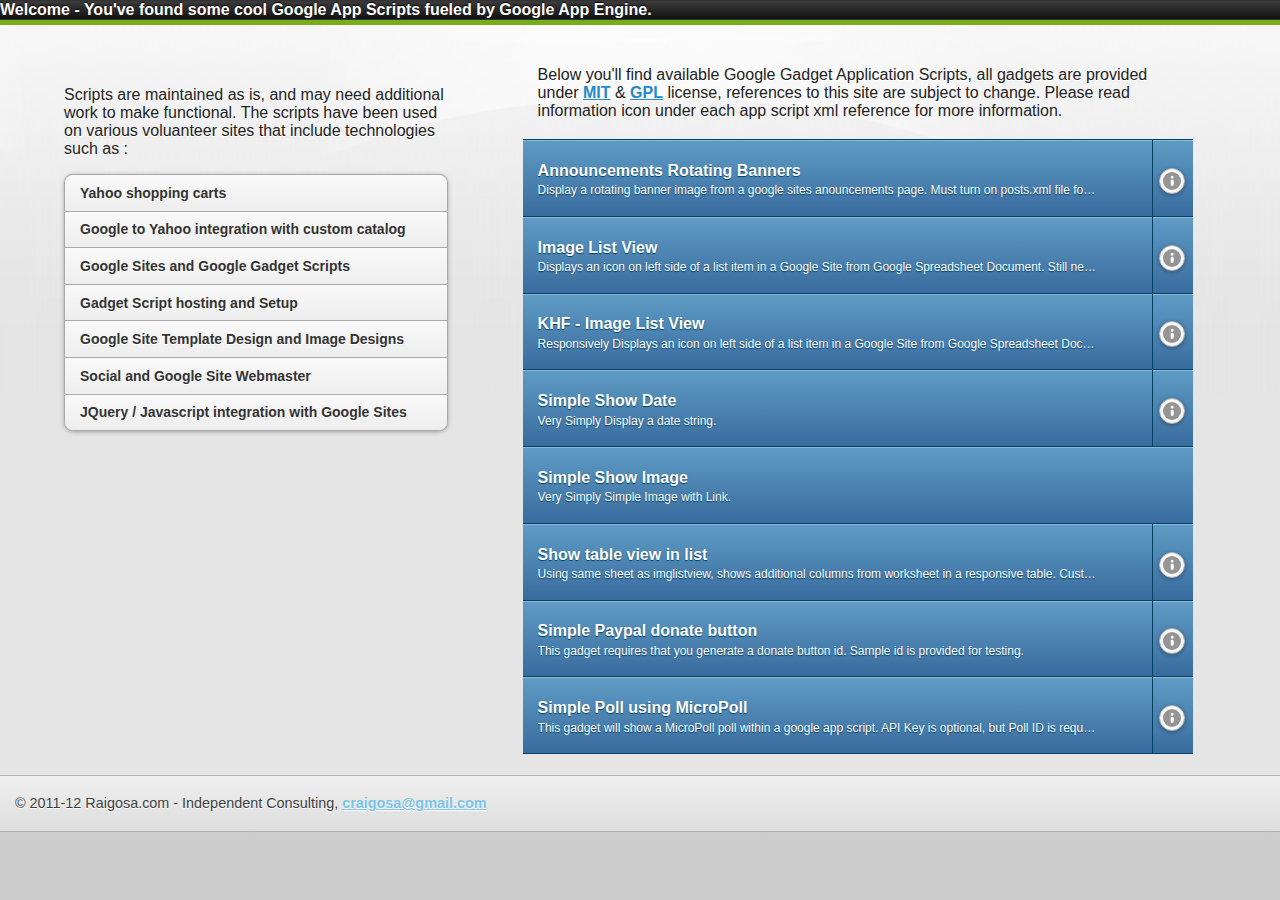
<file: index.html>
<!DOCTYPE HTML PUBLIC "-//W3C//DTD HTML 4.01 Transitional//EN">
<!-- The HTML 4.01 Transitional DOCTYPE declaration-->
<!-- above set at the top of the file will set     -->
<!-- the browser's rendering engine into           -->
<!-- "Quirks Mode". Replacing this declaration     -->
<!-- with a "Standards Mode" doctype is supported, -->
<!-- but may lead to some differences in layout.   -->

<html>
  <head>
    <meta http-equiv="content-type" content="text/html; charset=UTF-8">
    <!--  STABLE RELEASE
	<script src="http://code.jquery.com/jquery-1.6.4.min.js"></script>
	<link href="http://code.jquery.com/mobile/1.0.1/jquery.mobile-1.0.1.min.css" rel="stylesheet" type="text/css" media="screen" />
	<script src="http://code.jquery.com/mobile/1.0.1/jquery.mobile-1.0.1.min.js"></script>

	-->
	<script src="gassites/js/includes/jquery-1.7.1.min.js"></script>
	<link  href="gassites/js/includes/jquery.mobile-1.1.0-rc.1/jquery.mobile-1.1.0-rc.1.min.css" rel="stylesheet" type="text/css" media="screen" />
	<script src="gassites/js/includes/jquery.mobile-1.1.0-rc.1/jquery.mobile-1.1.0-rc.1.min.js"></script>
	<!-- EXPERIMENTAL -->
	<link rel="stylesheet" href="gassites/css/index.css" />
    <title>Raigosa.com - Google App Scripts Site</title>
  </head>

  <body>
    <h1>Welcome!</h1>
    <p>
    	The site is used for hosting various google app scripts for Raigosa.com Independent Consultant.
    </p>

    <table>
      <tr>
        <td colspan="2" style="font-weight:bold;">Available Java Services:</td>
      </tr>
      <tr>
        <td><a href="gassites">GasSites</a></td>
      </tr>
    </table>

    <div data-role="page" class="type-home" data-theme="b" id="main">

	<div data-role="header"  id="header">Welcome - You've found some cool Google App Scripts fueled by Google App Engine.
	</div><!-- /header -->
    <div data-role="content">
    	<div class="content-primary">
    		<p>Below you'll find available Google Gadget Application Scripts, all gadgets are provided under <a target="_new" href="http://jquery-ui.googlecode.com/svn/tags/latest/MIT-LICENSE.txt">MIT</a> &
    			<a target="_new" href="http://www.gnu.org/licenses/gpl.txt">GPL</a> license, references to this site are subject to change. Please read information icon under each app script xml reference for more information.</p>
		<BR>
		<ul data-role="listview" data-split-icon="info" data-split-theme="d" data-inseet="true" id="gascripts">

			<li data-icon="false">
				<a target="_top" href="/gassites/xml/arbanner.xml">
								<h3>Announcements Rotating Banners</h3>
								<p>
									Display a rotating banner image from a google sites anouncements page.  Must turn on posts.xml file for announcments so it can be read in as a feed.
								</p>
				</a>
				<a href="arbanner-info.html" data-rel="dialog" data-transition="slideup">Get Info</a>
			</li>
			<li data-icon="false">
				<a target="_top" href="/gassites/xml/imglistview.xml">
								<h3>Image List View</h3>
								<p>
									Displays an icon on left side of a list item in a Google Site from Google Spreadsheet Document.  Still needs work, attempt at generic implementation.
								</p>
				</a>
				<a href="gassites/pages/imglistview.html?spkey=t8IQPRWNHlA4jvJQe5ezi9g" data-ajax="false" data-rel="dialog"  data-transition="slideup">Show Sample</a>
			</li>
			<li data-icon="false">
				<a target="_top" href="/gassites/xml/khfimglistview.xml">
								<h3>KHF - Image List View</h3>
								<p>
									Responsively Displays an icon on left side of a list item in a Google Site from Google Spreadsheet Document for KHF site.
								</p>
				</a>
				<a href="gassites/pages/khfimglistview.html?spkey=t8IQPRWNHlA4jvJQe5ezi9g" data-ajax="false" data-rel="dialog"  data-transition="slideup">Show Sample</a>
			</li>
			<li data-icon="false">
				<a target="_top" href="/gassites/xml/showdate.xml">
								<h3>Simple Show Date</h3>
								<p>
									Very Simply Display a date string.
								</p>
				</a>
				<a href="gassites/pages/showdate.html" data-ajax="false" data-rel="dialog"  data-transition="slideup">Show Sample</a>
			</li>
			<li data-icon="false">
				<a target="_top" href="/gassites/xml/showimage.xml">
								<h3>Simple Show Image</h3>
								<p>
									Very Simply Simple Image with Link.
								</p>
				</a>

			</li>
			<li data-icon="false">
				<a target="_top" href="gassites/xml/tableview.xml">
								<h3>Show table view in list</h3>
								<p>
									Using same sheet as imglistview, shows additional columns from worksheet in a responsive table.  Customization of columns not yet available.
									Gadget currently only works on KHF company spread sheet.  Columns are not transposed.  Needs enhancements.
								</p>
				</a>
				<a href="gassites/pages/tableview.html" data-ajax="false" data-rel="dialog"  data-transition="slideup">Show Sample</a>
			</li>
			<li data-icon="false">
				<a target="_top" href="gassites/xml/paypaldonate.xml">
								<h3>Simple Paypal donate button</h3>
								<p>
									This gadget requires that you generate a donate button id.  Sample id is provided for testing.
								</p>
				</a>
				<a href="gassites/pages/paypaldonate.html?paypalkey=ZHPEZHQLXU6R4" data-ajax="false" data-rel="dialog"  data-transition="slideup">Show Sample</a>
			</li>
			<li data-icon="false">
				<a target="_top" href="gassites/xml/simplepoll.xml">
								<h3>Simple Poll using MicroPoll</h3>
								<p>
									This gadget will show a MicroPoll poll within a google app script.  API Key is optional, but Poll ID is required.
								</p>
				</a>
				<a href="gassites/pages/simplepoll.html?pollid=2471313" data-ajax="false" data-rel="dialog"  data-transition="slideup">Show Sample</a>
			</li>
		</ul>
		<BR>
		<BR>
		</div>
		<div class="content-secondary">
		<nav>
		<p>Scripts are maintained as is, and may need additional work to make functional. The scripts have been used on various voluanteer sites that include technologies such as :</p>
		<ul data-role="listview" data-inset="true" data-theme="c" data-dividertheme="b">
		<li>Yahoo shopping carts</li>
		<li>Google to Yahoo integration with custom catalog</li>
		<li>Google Sites and Google Gadget Scripts</li>
		<li>Gadget Script hosting and Setup</li>
		<li>Google Site Template Design and Image Designs</li>
		<li>Social and Google Site Webmaster</li>
		<li>JQuery / Javascript integration with Google Sites</li>
		</ul>
		</nav>
		</div>
	</div>


	<!-- /content -->
	<div data-role="footer" class="footer-docs" data-theme="c">
			<p>&copy; 2011-12 Raigosa.com - Independent Consulting, <a href="mailto:craigosa@gmail.com" class="ui-link">craigosa@gmail.com</a></p>
	</div>

	<div id="error"></div>
	<div id='debug' class="debug"></div>
</div><!-- /page -->
  </body>
</html>
</file>
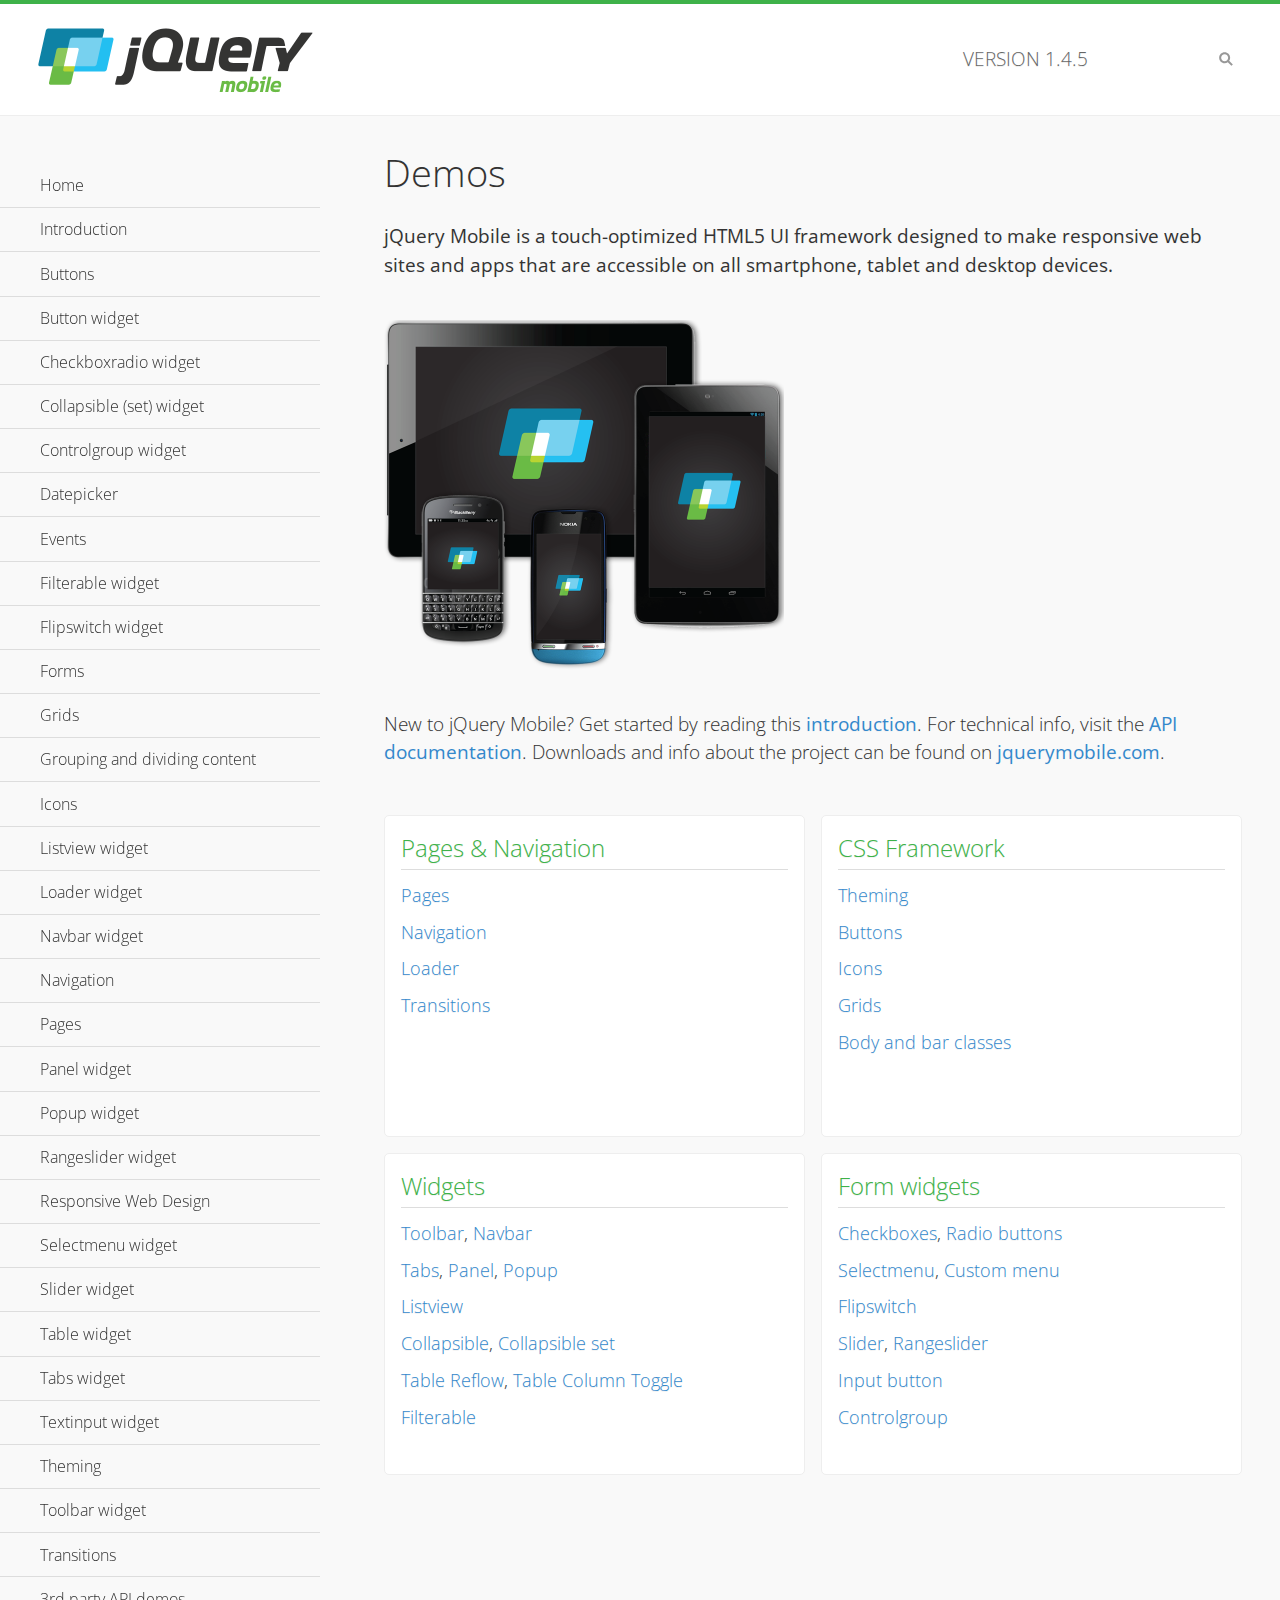
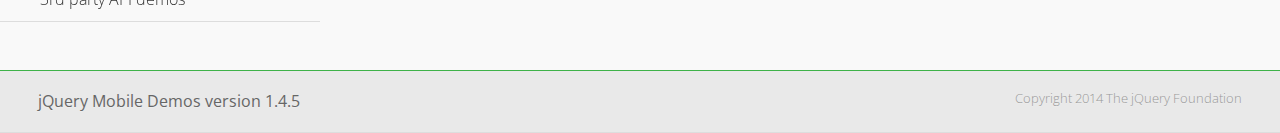
<file: src/main/webapp/gassites/js/includes/jquery.mobile-1.4.5/demos/index.html>
<!DOCTYPE html>
<html>
<head>
	<meta charset="utf-8">
	<meta name="viewport" content="width=device-width, initial-scale=1">
	<title>jQuery Mobile Demos</title>
	<link rel="shortcut icon" href="favicon.ico">
	<link rel="stylesheet" href="css/themes/default/jquery.mobile-1.4.5.min.css">
	<link rel="stylesheet" href="_assets/css/jqm-demos.css">
    <link rel="stylesheet" href="http://fonts.googleapis.com/css?family=Open+Sans:300,400,700">
	<script src="js/jquery.js"></script>
	<script src="_assets/js/index.js"></script>
	<script src="js/jquery.mobile-1.4.5.min.js"></script>
</head>
<body>
<div data-role="page" class="jqm-demos jqm-home">

	<div data-role="header" class="jqm-header">
		<h2><img src="_assets/img/jquery-logo.png" alt="jQuery Mobile"></h2>
		<p>Version <span class="jqm-version"></span></p>
		<a href="#" class="jqm-navmenu-link ui-btn ui-btn-icon-notext ui-corner-all ui-icon-bars ui-nodisc-icon ui-alt-icon ui-btn-left">Menu</a>
		<a href="#" class="jqm-search-link ui-btn ui-btn-icon-notext ui-corner-all ui-icon-search ui-nodisc-icon ui-alt-icon ui-btn-right">Search</a>
	</div><!-- /header -->

	<div role="main" class="ui-content jqm-content">

		<h1>Demos</h1>

		<p><strong>jQuery Mobile is a touch-optimized HTML5 UI framework designed to make responsive web sites and apps that are accessible on all smartphone, tablet and desktop devices.</strong></p>

		<img src="_assets/img/devices.png">

		<p>New to jQuery Mobile? Get started by reading this <a href="intro/" data-ajax="false">introduction</a>. For technical info, visit the <a href="http://api.jquerymobile.com" title="jQuery Mobile API documentation" target="_blank">API documentation</a>. Downloads and info about the project can be found on <a href="http://jquerymobile.com" title="jQuery Mobile web site" target="_blank">jquerymobile.com</a>.</p>

        <div class="ui-grid-a ui-responsive">
        	<div class="ui-block-a">
        		<div class="jqm-block-content">
        			<h3>Pages &amp; Navigation</h3>

        			<p><a href="pages/" data-ajax="false">Pages</a></p>
        			<p><a href="navigation/" data-ajax="false">Navigation</a></p>
        			<p><a href="loader/" data-ajax="false">Loader</a></p>
        			<p><a href="transitions/" data-ajax="false">Transitions</a></p>
        		</div>
        	</div>
        	<div class="ui-block-b">
        		<div class="jqm-block-content">
        			<h3>CSS Framework</h3>

        			<p><a href="theme-default/" data-ajax="false">Theming</a></p>
        			<p><a href="button-markup/" data-ajax="false">Buttons</a></p>
        			<p><a href="icons/" data-ajax="false">Icons</a></p>
        			<p><a href="grids/" data-ajax="false">Grids</a></p>
        			<p><a href="../body-bar-classes/" data-ajax="false">Body and bar classes</a></p>
        		</div>
        	</div>        	
        	<div class="ui-block-a">
        		<div class="jqm-block-content">
        			<h3>Widgets</h3>

        			<p><a href="toolbar/" data-ajax="false">Toolbar</a>, <a href="navbar/" data-ajax="false">Navbar</a></p>
        			<p><a href="tabs/" data-ajax="false">Tabs</a>, <a href="panel/" data-ajax="false">Panel</a>, <a href="popup/" data-ajax="false">Popup</a></p>
        			<p><a href="listview/" data-ajax="false">Listview</a></p>
        			<p><a href="collapsible/" data-ajax="false">Collapsible</a>, <a href="collapsibleset/" data-ajax="false">Collapsible set</a></p>
        			<p><a href="table-reflow/" data-ajax="false">Table Reflow</a>, <a href="table-column-toggle/" data-ajax="false">Table Column Toggle</a></p>
        			<p><a href="filterable/" data-ajax="false">Filterable</a></p>
        		</div>
        	</div>
        	<div class="ui-block-b">
        		<div class="jqm-block-content">
        			<h3>Form widgets</h3>

        			<p><a href="checkboxradio-checkbox/" data-ajax="false">Checkboxes</a>, <a href="checkboxradio-radio/" data-ajax="false">Radio buttons</a></p>
        			<p><a href="selectmenu/" data-ajax="false">Selectmenu</a>, <a href="selectmenu-custom/" data-ajax="false">Custom menu</a></p>
        			<p><a href="flipswitch/" data-ajax="false">Flipswitch</a></p>
        			<p><a href="slider/" data-ajax="false">Slider</a>, <a href="rangeslider/" data-ajax="false">Rangeslider</a></p>
        			<p><a href="button/" data-ajax="false">Input button</a></p>
        			<p><a href="controlgroup/" data-ajax="false">Controlgroup</a></p>
        		</div>
        	</div>
        </div>

	</div><!-- /content -->
	    <div data-role="panel" class="jqm-navmenu-panel" data-position="left" data-display="overlay" data-theme="a">
	    	<ul class="jqm-list ui-alt-icon ui-nodisc-icon">
<li data-filtertext="demos homepage" data-icon="home"><a href=".././">Home</a></li>
<li data-filtertext="introduction overview getting started"><a href="../intro/" data-ajax="false">Introduction</a></li>
<li data-filtertext="buttons button markup buttonmarkup method anchor link button element"><a href="../button-markup/" data-ajax="false">Buttons</a></li>
<li data-filtertext="form button widget input button submit reset"><a href="../button/" data-ajax="false">Button widget</a></li>
<li data-role="collapsible" data-enhanced="true" data-collapsed-icon="carat-d" data-expanded-icon="carat-u" data-iconpos="right" data-inset="false" class="ui-collapsible ui-collapsible-themed-content ui-collapsible-collapsed">
	<h3 class="ui-collapsible-heading ui-collapsible-heading-collapsed">
		<a href="#" class="ui-collapsible-heading-toggle ui-btn ui-btn-icon-right ui-btn-inherit ui-icon-carat-d">
		    Checkboxradio widget<span class="ui-collapsible-heading-status"> click to expand contents</span>
		</a>
	</h3>
	<div class="ui-collapsible-content ui-body-inherit ui-collapsible-content-collapsed" aria-hidden="true">
		<ul>
			<li data-filtertext="form checkboxradio widget checkbox input checkboxes controlgroups"><a href="../checkboxradio-checkbox/" data-ajax="false">Checkboxes</a></li>
			<li data-filtertext="form checkboxradio widget radio input radio buttons controlgroups"><a href="../checkboxradio-radio/" data-ajax="false">Radio buttons</a></li>
		</ul>
	</div>
</li>
<li data-role="collapsible" data-enhanced="true" data-collapsed-icon="carat-d" data-expanded-icon="carat-u" data-iconpos="right" data-inset="false" class="ui-collapsible ui-collapsible-themed-content ui-collapsible-collapsed">
	<h3 class="ui-collapsible-heading ui-collapsible-heading-collapsed">
		<a href="#" class="ui-collapsible-heading-toggle ui-btn ui-btn-icon-right ui-btn-inherit ui-icon-carat-d">
			Collapsible (set) widget<span class="ui-collapsible-heading-status"> click to expand contents</span>
		</a>
	</h3>
	<div class="ui-collapsible-content ui-body-inherit ui-collapsible-content-collapsed" aria-hidden="true">
		<ul>
			<li data-filtertext="collapsibles content formatting"><a href="../collapsible/" data-ajax="false">Collapsible</a></li>
			<li data-filtertext="dynamic collapsible set accordion append expand"><a href="../collapsible-dynamic/" data-ajax="false">Dynamic collapsibles</a></li>
			<li data-filtertext="accordions collapsible set widget content formatting grouped collapsibles"><a href="../collapsibleset/" data-ajax="false">Collapsible set</a></li>
		</ul>
	</div>
</li>
<li data-role="collapsible" data-enhanced="true" data-collapsed-icon="carat-d" data-expanded-icon="carat-u" data-iconpos="right" data-inset="false" class="ui-collapsible ui-collapsible-themed-content ui-collapsible-collapsed">
	<h3 class="ui-collapsible-heading ui-collapsible-heading-collapsed">
		<a href="#" class="ui-collapsible-heading-toggle ui-btn ui-btn-icon-right ui-btn-inherit ui-icon-carat-d">
			Controlgroup widget<span class="ui-collapsible-heading-status"> click to expand contents</span>
		</a>
	</h3>
	<div class="ui-collapsible-content ui-body-inherit ui-collapsible-content-collapsed" aria-hidden="true">
		<ul>
			<li data-filtertext="controlgroups selectmenu checkboxradio input grouped buttons horizontal vertical"><a href="../controlgroup/" data-ajax="false">Controlgroup</a></li>
			<li data-filtertext="dynamic controlgroup dynamically add buttons"><a href="../controlgroup-dynamic/" data-ajax="false">Dynamic controlgroups</a></li>
		</ul>
	</div>
</li>
<li data-filtertext="form datepicker widget date input"><a href="../datepicker/" data-ajax="false">Datepicker</a></li>
<li data-role="collapsible" data-enhanced="true" data-collapsed-icon="carat-d" data-expanded-icon="carat-u" data-iconpos="right" data-inset="false" class="ui-collapsible ui-collapsible-themed-content ui-collapsible-collapsed">
	<h3 class="ui-collapsible-heading ui-collapsible-heading-collapsed">
		<a href="#" class="ui-collapsible-heading-toggle ui-btn ui-btn-icon-right ui-btn-inherit ui-icon-carat-d">
			Events<span class="ui-collapsible-heading-status"> click to expand contents</span>
		</a>
	</h3>
	<div class="ui-collapsible-content ui-body-inherit ui-collapsible-content-collapsed" aria-hidden="true">
		<ul>
			<li data-filtertext="swipe to delete list items listviews swipe events"><a href="../swipe-list/" data-ajax="false">Swipe list items</a></li>
			<li data-filtertext="swipe to navigate swipe page navigation swipe events"><a href="../swipe-page/" data-ajax="false">Swipe page navigation</a></li>
		</ul>
	</div>
</li>
<li data-filtertext="filterable filter elements sorting searching listview table"><a href="../filterable/" data-ajax="false">Filterable widget</a></li>
<li data-filtertext="form flipswitch widget flip toggle switch binary select checkbox input"><a href="../flipswitch/" data-ajax="false">Flipswitch widget</a></li>
<li data-role="collapsible" data-enhanced="true" data-collapsed-icon="carat-d" data-expanded-icon="carat-u" data-iconpos="right" data-inset="false" class="ui-collapsible ui-collapsible-themed-content ui-collapsible-collapsed">
	<h3 class="ui-collapsible-heading ui-collapsible-heading-collapsed">
		<a href="#" class="ui-collapsible-heading-toggle ui-btn ui-btn-icon-right ui-btn-inherit ui-icon-carat-d">
			Forms<span class="ui-collapsible-heading-status"> click to expand contents</span>
		</a>
	</h3>
	<div class="ui-collapsible-content ui-body-inherit ui-collapsible-content-collapsed" aria-hidden="true">
		<ul>
			<li data-filtertext="forms text checkbox radio range button submit reset inputs selects textarea slider flipswitch label form elements"><a href="../forms/" data-ajax="false">Forms</a></li>
			<li data-filtertext="form hide labels hidden accessible ui-hidden-accessible forms"><a href="../forms-label-hidden-accessible/" data-ajax="false">Hide labels</a></li>
			<li data-filtertext="form field containers fieldcontain ui-field-contain forms"><a href="../forms-field-contain/" data-ajax="false">Field containers</a></li>
			<li data-filtertext="forms disabled form elements"><a href="../forms-disabled/" data-ajax="false">Forms disabled</a></li>
			<li data-filtertext="forms gallery examples overview forms text checkbox radio range button submit reset inputs selects textarea slider flipswitch label form elements"><a href="../forms-gallery/" data-ajax="false">Forms gallery</a></li>
		</ul>
	</div>
</li>
<li data-role="collapsible" data-enhanced="true" data-collapsed-icon="carat-d" data-expanded-icon="carat-u" data-iconpos="right" data-inset="false" class="ui-collapsible ui-collapsible-themed-content ui-collapsible-collapsed">
	<h3 class="ui-collapsible-heading ui-collapsible-heading-collapsed">
		<a href="#" class="ui-collapsible-heading-toggle ui-btn ui-btn-icon-right ui-btn-inherit ui-icon-carat-d">
			Grids<span class="ui-collapsible-heading-status"> click to expand contents</span>
		</a>
	</h3>
	<div class="ui-collapsible-content ui-body-inherit ui-collapsible-content-collapsed" aria-hidden="true">
		<ul>
			<li data-filtertext="grids columns blocks content formatting rwd responsive css framework"><a href="../grids/" data-ajax="false">Grids</a></li>
			<li data-filtertext="buttons in grids css framework"><a href="../grids-buttons/" data-ajax="false">Buttons in grids</a></li>
			<li data-filtertext="custom responsive grids rwd css framework"><a href="../grids-custom-responsive/" data-ajax="false">Custom responsive grids</a></li>
		</ul>
	</div>
</li>
<li data-filtertext="blocks content formatting sections heading"><a href="../body-bar-classes/" data-ajax="false">Grouping and dividing content</a></li>
<li data-role="collapsible" data-enhanced="true" data-collapsed-icon="carat-d" data-expanded-icon="carat-u" data-iconpos="right" data-inset="false" class="ui-collapsible ui-collapsible-themed-content ui-collapsible-collapsed">
	<h3 class="ui-collapsible-heading ui-collapsible-heading-collapsed">
		<a href="#" class="ui-collapsible-heading-toggle ui-btn ui-btn-icon-right ui-btn-inherit ui-icon-carat-d">
			Icons<span class="ui-collapsible-heading-status"> click to expand contents</span>
		</a>
	</h3>
	<div class="ui-collapsible-content ui-body-inherit ui-collapsible-content-collapsed" aria-hidden="true">
		<ul>
			<li data-filtertext="button icons svg disc alt custom icon position"><a href="../icons/" data-ajax="false">Icons</a></li>
			<li data-filtertext=""><a href="../icons-grunticon/" data-ajax="false">Grunticon loader</a></li>
		</ul>
	</div>
</li>
<li data-role="collapsible" data-enhanced="true" data-collapsed-icon="carat-d" data-expanded-icon="carat-u" data-iconpos="right" data-inset="false" class="ui-collapsible ui-collapsible-themed-content ui-collapsible-collapsed">
	<h3 class="ui-collapsible-heading ui-collapsible-heading-collapsed">
		<a href="#" class="ui-collapsible-heading-toggle ui-btn ui-btn-icon-right ui-btn-inherit ui-icon-carat-d">
			Listview widget<span class="ui-collapsible-heading-status"> click to expand contents</span>
		</a>
	</h3>
	<div class="ui-collapsible-content ui-body-inherit ui-collapsible-content-collapsed" aria-hidden="true">
		<ul>
			<li data-filtertext="listview widget thumbnails icons nested split button collapsible ul ol"><a href="../listview/" data-ajax="false">Listview</a></li>
			<li data-filtertext="autocomplete filterable reveal listview filtertextbeforefilter placeholder"><a href="../listview-autocomplete/" data-ajax="false">Listview autocomplete</a></li>
			<li data-filtertext="autocomplete filterable reveal listview remote data filtertextbeforefilter placeholder"><a href="../listview-autocomplete-remote/" data-ajax="false">Listview autocomplete remote data</a></li>
			<li data-filtertext="autodividers anchor jump scroll linkbars listview lists ul ol"><a href="../listview-autodividers-linkbar/" data-ajax="false">Listview autodividers linkbar</a></li>
			<li data-filtertext="listview autodividers selector autodividersselector lists ul ol"><a href="../listview-autodividers-selector/" data-ajax="false">Listview autodividers selector</a></li>
			<li data-filtertext="listview nested list items"><a href="../listview-nested-lists/" data-ajax="false">Nested Listviews</a></li>
			<li data-filtertext="listview collapsible list items flat"><a href="../listview-collapsible-item-flat/" data-ajax="false">Listview collapsible list items (flat)</a></li>
			<li data-filtertext="listview collapsible list indented"><a href="../listview-collapsible-item-indented/" data-ajax="false">Listview collapsible list items (indented)</a></li>
			<li data-filtertext="grid listview responsive grids responsive listviews lists ul"><a href="../listview-grid/" data-ajax="false">Listview responsive grid</a></li>
		</ul>
	</div>
</li>
<li data-filtertext="loader widget page loading navigation overlay spinner"><a href="../loader/" data-ajax="false">Loader widget</a></li>
<li data-filtertext="navbar widget navmenu toolbars header footer"><a href="../navbar/" data-ajax="false">Navbar widget</a></li>
<li data-role="collapsible" data-enhanced="true" data-collapsed-icon="carat-d" data-expanded-icon="carat-u" data-iconpos="right" data-inset="false" class="ui-collapsible ui-collapsible-themed-content ui-collapsible-collapsed">
	<h3 class="ui-collapsible-heading ui-collapsible-heading-collapsed">
		<a href="#" class="ui-collapsible-heading-toggle ui-btn ui-btn-icon-right ui-btn-inherit ui-icon-carat-d">
			Navigation<span class="ui-collapsible-heading-status"> click to expand contents</span>
		</a>
	</h3>
	<div class="ui-collapsible-content ui-body-inherit ui-collapsible-content-collapsed" aria-hidden="true">
		<ul>
			<li data-filtertext="ajax navigation navigate widget history event method"><a href="../navigation/" data-ajax="false">Navigation</a></li>
			<li data-filtertext="linking pages page links navigation ajax prefetch cache"><a href="../navigation-linking-pages/" data-ajax="false">Linking pages</a></li>
			<!-- <li data-filtertext="php redirect server redirection server-side navigation"><a href="../navigation-php-redirect/" data-ajax="false">PHP redirect demo</a></li>-->
			<li data-filtertext="navigation redirection hash query"><a href="../navigation-hash-processing/" data-ajax="false">Hash processing demo</a></li>
			<li data-filtertext="navigation redirection hash query"><a href="../page-events/" data-ajax="false">Page Navigation Events</a></li>
		</ul>
	</div>
</li>
<li data-role="collapsible" data-enhanced="true" data-collapsed-icon="carat-d" data-expanded-icon="carat-u" data-iconpos="right" data-inset="false" class="ui-collapsible ui-collapsible-themed-content ui-collapsible-collapsed">
	<h3 class="ui-collapsible-heading ui-collapsible-heading-collapsed">
		<a href="#" class="ui-collapsible-heading-toggle ui-btn ui-btn-icon-right ui-btn-inherit ui-icon-carat-d">
			Pages<span class="ui-collapsible-heading-status"> click to expand contents</span>
		</a>
	</h3>
	<div class="ui-collapsible-content ui-body-inherit ui-collapsible-content-collapsed" aria-hidden="true">
		<ul>
			<li data-filtertext="pages page widget ajax navigation"><a href="../pages/" data-ajax="false">Pages</a></li>
			<li data-filtertext="single page"><a href="../pages-single-page/" data-ajax="false">Single page</a></li>
			<li data-filtertext="multipage multi-page page"><a href="../pages-multi-page/" data-ajax="false">Multi-page template</a></li>
			<li data-filtertext="dialog page widget modal popup"><a href="../pages-dialog/" data-ajax="false">Dialog page</a></li>
		</ul>
	</div>
</li>
<li data-role="collapsible" data-enhanced="true" data-collapsed-icon="carat-d" data-expanded-icon="carat-u" data-iconpos="right" data-inset="false" class="ui-collapsible ui-collapsible-themed-content ui-collapsible-collapsed">
	<h3 class="ui-collapsible-heading ui-collapsible-heading-collapsed">
		<a href="#" class="ui-collapsible-heading-toggle ui-btn ui-btn-icon-right ui-btn-inherit ui-icon-carat-d">
			Panel widget<span class="ui-collapsible-heading-status"> click to expand contents</span>
		</a>
	</h3>
	<div class="ui-collapsible-content ui-body-inherit ui-collapsible-content-collapsed" aria-hidden="true">
		<ul>
			<li data-filtertext="panel widget sliding panels reveal push overlay responsive"><a href="../panel/" data-ajax="false">Panel</a></li>
			<li data-filtertext=""><a href="../panel-external/" data-ajax="false">External panels</a></li>
			<li data-filtertext="panel "><a href="../panel-fixed/" data-ajax="false">Fixed panels</a></li>
			<li data-filtertext="panel slide panels sliding panels shadow rwd responsive breakpoint"><a href="../panel-responsive/" data-ajax="false">Panels responsive</a></li>
			<li data-filtertext="panel custom style custom panel width reveal shadow listview panel styling page background wrapper"><a href="../panel-styling/" data-ajax="false">Custom panel style</a></li>
			<li data-filtertext="panel open on swipe"><a href="../panel-swipe-open/" data-ajax="false">Panel open on swipe</a></li>
			<li data-filtertext="panels outside page internal external toolbars"><a href="../panel-external-internal/" data-ajax="false">Panel external and internal</a></li>
		</ul>
	</div>
</li>
<li data-role="collapsible" data-enhanced="true" data-collapsed-icon="carat-d" data-expanded-icon="carat-u" data-iconpos="right" data-inset="false" class="ui-collapsible ui-collapsible-themed-content ui-collapsible-collapsed">
	<h3 class="ui-collapsible-heading ui-collapsible-heading-collapsed">
		<a href="#" class="ui-collapsible-heading-toggle ui-btn ui-btn-icon-right ui-btn-inherit ui-icon-carat-d">
			Popup widget<span class="ui-collapsible-heading-status"> click to expand contents</span>
		</a>
	</h3>
	<div class="ui-collapsible-content ui-body-inherit ui-collapsible-content-collapsed" aria-hidden="true">
		<ul>
			<li data-filtertext="popup widget popups dialog modal transition tooltip lightbox form overlay screen flip pop fade transition"><a href="../popup/" data-ajax="false">Popup</a></li>
			<li data-filtertext="popup alignment position"><a href="../popup-alignment/" data-ajax="false">Popup alignment</a></li>
			<li data-filtertext="popup arrow size popups popover"><a href="../popup-arrow-size/" data-ajax="false">Popup arrow size</a></li>
			<li data-filtertext="dynamic popups popup images lightbox"><a href="../popup-dynamic/" data-ajax="false">Dynamic popups</a></li>
			<li data-filtertext="popups with iframes scaling"><a href="../popup-iframe/" data-ajax="false">Popups with iframes</a></li>
			<li data-filtertext="popup image scaling"><a href="../popup-image-scaling/" data-ajax="false">Popup image scaling</a></li>
			<li data-filtertext="external popup outside multi-page"><a href="../popup-outside-multipage/" data-ajax="false">Popup outside multi-page</a></li>
		</ul>
	</div>
</li>
<li data-filtertext="form rangeslider widget dual sliders dual handle sliders range input"><a href="../rangeslider/" data-ajax="false">Rangeslider widget</a></li>
<li data-filtertext="responsive web design rwd adaptive progressive enhancement PE accessible mobile breakpoints media query media queries"><a href="../rwd/" data-ajax="false">Responsive Web Design</a></li>
<li data-role="collapsible" data-enhanced="true" data-collapsed-icon="carat-d" data-expanded-icon="carat-u" data-iconpos="right" data-inset="false" class="ui-collapsible ui-collapsible-themed-content ui-collapsible-collapsed">
	<h3 class="ui-collapsible-heading ui-collapsible-heading-collapsed">
		<a href="#" class="ui-collapsible-heading-toggle ui-btn ui-btn-icon-right ui-btn-inherit ui-icon-carat-d">
			Selectmenu widget<span class="ui-collapsible-heading-status"> click to expand contents</span>
		</a>
	</h3>
	<div class="ui-collapsible-content ui-body-inherit ui-collapsible-content-collapsed" aria-hidden="true">
		<ul>
			<li data-filtertext="form selectmenu widget select input custom select menu selects"><a href="../selectmenu/" data-ajax="false">Selectmenu</a></li>
			<li data-filtertext="form custom select menu selectmenu widget custom menu option optgroup multiple selects"><a href="../selectmenu-custom/" data-ajax="false">Custom select menu</a></li>
			<li data-filtertext="filterable select filter popup dialog"><a href="../selectmenu-custom-filter/" data-ajax="false">Custom select menu with filter</a></li>
		</ul>
	</div>
</li>
<li data-role="collapsible" data-enhanced="true" data-collapsed-icon="carat-d" data-expanded-icon="carat-u" data-iconpos="right" data-inset="false" class="ui-collapsible ui-collapsible-themed-content ui-collapsible-collapsed">
	<h3 class="ui-collapsible-heading ui-collapsible-heading-collapsed">
		<a href="#" class="ui-collapsible-heading-toggle ui-btn ui-btn-icon-right ui-btn-inherit ui-icon-carat-d">
			Slider widget<span class="ui-collapsible-heading-status"> click to expand contents</span>
		</a>
	</h3>
	<div class="ui-collapsible-content ui-body-inherit ui-collapsible-content-collapsed" aria-hidden="true">
		<ul>
			<li data-filtertext="form slider widget range input single sliders"><a href="../slider/" data-ajax="false">Slider</a></li>
			<li data-filtertext="form slider widget flipswitch slider binary select flip toggle switch"><a href="../slider-flipswitch/" data-ajax="false">Slider flip toggle switch</a></li>
			<li data-filtertext="form slider tooltip handle value input range sliders"><a href="../slider-tooltip/" data-ajax="false">Slider tooltip</a></li>
		</ul>
	</div>
</li>
<li data-role="collapsible" data-enhanced="true" data-collapsed-icon="carat-d" data-expanded-icon="carat-u" data-iconpos="right" data-inset="false" class="ui-collapsible ui-collapsible-themed-content ui-collapsible-collapsed">
	<h3 class="ui-collapsible-heading ui-collapsible-heading-collapsed">
		<a href="#" class="ui-collapsible-heading-toggle ui-btn ui-btn-icon-right ui-btn-inherit ui-icon-carat-d">
			Table widget<span class="ui-collapsible-heading-status"> click to expand contents</span>
		</a>
	</h3>
	<div class="ui-collapsible-content ui-body-inherit ui-collapsible-content-collapsed" aria-hidden="true">
		<ul>
			<li data-filtertext="table widget reflow column toggle th td responsive tables rwd hide show tabular"><a href="../table-column-toggle/" data-ajax="false">Table Column Toggle</a></li>
			<li data-filtertext="table column toggle phone comparison demo"><a href="../table-column-toggle-example/" data-ajax="false">Table Column Toggle demo</a></li>
			<li data-filtertext="responsive tables table column toggle heading groups rwd breakpoint"><a href="../table-column-toggle-heading-groups/" data-ajax="false">Table Column Toggle heading groups</a></li>
			<li data-filtertext="responsive tables table column toggle hide rwd breakpoint customization options"><a href="../table-column-toggle-options/" data-ajax="false">Table Column Toggle options</a></li>
			<li data-filtertext="table reflow th td responsive rwd columns tabular"><a href="../table-reflow/" data-ajax="false">Table Reflow</a></li>
			<li data-filtertext="responsive tables table reflow heading groups rwd breakpoint"><a href="../table-reflow-heading-groups/" data-ajax="false">Table Reflow heading groups</a></li>
			<li data-filtertext="responsive tables table reflow stripes strokes table style"><a href="../table-reflow-stripes-strokes/" data-ajax="false">Table Reflow stripes and strokes</a></li>
			<li data-filtertext="responsive tables table reflow stack custom styles"><a href="../table-reflow-styling/" data-ajax="false">Table Reflow custom styles</a></li>
		</ul>
	</div>
</li>
<li data-filtertext="ui tabs widget"><a href="../tabs/" data-ajax="false">Tabs widget</a></li>
<li data-filtertext="form textinput widget text input textarea number date time tel email file color password"><a href="../textinput/" data-ajax="false">Textinput widget</a></li>
<li data-role="collapsible" data-enhanced="true" data-collapsed-icon="carat-d" data-expanded-icon="carat-u" data-iconpos="right" data-inset="false" class="ui-collapsible ui-collapsible-themed-content ui-collapsible-collapsed">
	<h3 class="ui-collapsible-heading ui-collapsible-heading-collapsed">
		<a href="#" class="ui-collapsible-heading-toggle ui-btn ui-btn-icon-right ui-btn-inherit ui-icon-carat-d">
			Theming<span class="ui-collapsible-heading-status"> click to expand contents</span>
		</a>
	</h3>
	<div class="ui-collapsible-content ui-body-inherit ui-collapsible-content-collapsed" aria-hidden="true">
		<ul>
			<li data-filtertext="default theme swatches theming style css"><a href="../theme-default/" data-ajax="false">Default theme</a></li>
			<li data-filtertext="classic theme old theme swatches theming style css"><a href="../theme-classic/" data-ajax="false">Classic theme</a></li>
		</ul>
	</div>
</li>
<li data-role="collapsible" data-enhanced="true" data-collapsed-icon="carat-d" data-expanded-icon="carat-u" data-iconpos="right" data-inset="false" class="ui-collapsible ui-collapsible-themed-content ui-collapsible-collapsed">
	<h3 class="ui-collapsible-heading ui-collapsible-heading-collapsed">
		<a href="#" class="ui-collapsible-heading-toggle ui-btn ui-btn-icon-right ui-btn-inherit ui-icon-carat-d">
			Toolbar widget<span class="ui-collapsible-heading-status"> click to expand contents</span>
		</a>
	</h3>
	<div class="ui-collapsible-content ui-body-inherit ui-collapsible-content-collapsed" aria-hidden="true">
		<ul>
			<li data-filtertext="toolbar widget header footer toolbars fixed fullscreen external sections"><a href="../toolbar/" data-ajax="false">Toolbar</a></li>
			<li data-filtertext="dynamic toolbars dynamically add toolbar header footer"><a href="../toolbar-dynamic/" data-ajax="false">Dynamic toolbars</a></li>
			<li data-filtertext="external toolbars header footer"><a href="../toolbar-external/" data-ajax="false">External toolbars</a></li>
			<li data-filtertext="fixed toolbars header footer"><a href="../toolbar-fixed/" data-ajax="false">Fixed toolbars</a></li>
			<li data-filtertext="fixed fullscreen toolbars header footer"><a href="../toolbar-fixed-fullscreen/" data-ajax="false">Fullscreen toolbars</a></li>
			<li data-filtertext="external fixed toolbars header footer"><a href="../toolbar-fixed-external/" data-ajax="false">Fixed external toolbars</a></li>
			<li data-filtertext="external persistent toolbars header footer navbar navmenu"><a href="../toolbar-fixed-persistent/" data-ajax="false">Persistent toolbars</a></li>
			<li data-filtertext="external ajax optimized toolbars persistent toolbars header footer navbar"><a href="../toolbar-fixed-persistent-optimized/" data-ajax="false">Ajax optimized toolbars</a></li>
			<li data-filtertext="form in toolbars header footer"><a href="../toolbar-fixed-forms/" data-ajax="false">Form in toolbar</a></li>
		</ul>
	</div>
</li>
<li data-filtertext="page transitions animated pages popup navigation flip slide fade pop"><a href="../transitions/" data-ajax="false">Transitions</a></li>
<li data-role="collapsible" data-enhanced="true" data-collapsed-icon="carat-d" data-expanded-icon="carat-u" data-iconpos="right" data-inset="false" class="ui-collapsible ui-collapsible-themed-content ui-collapsible-collapsed">
	<h3 class="ui-collapsible-heading ui-collapsible-heading-collapsed">
		<a href="#" class="ui-collapsible-heading-toggle ui-btn ui-btn-icon-right ui-btn-inherit ui-icon-carat-d">
			3rd party API demos<span class="ui-collapsible-heading-status"> click to expand contents</span>
		</a>
	</h3>
	<div class="ui-collapsible-content ui-body-inherit ui-collapsible-content-collapsed" aria-hidden="true">
		<ul>
			<li data-filtertext="backbone requirejs navigation router"><a href="../backbone-requirejs/" data-ajax="false">Backbone RequireJS</a></li>
			<li data-filtertext="google maps geolocation demo"><a href="../map-geolocation/" data-ajax="false">Google Maps geolocation</a></li>
			<li data-filtertext="google maps hybrid"><a href="../map-list-toggle/" data-ajax="false">Google Maps list toggle</a></li>
		</ul>
	</div>
</li>



		     </ul>
		</div><!-- /panel -->


	<div data-role="footer" data-position="fixed" data-tap-toggle="false" class="jqm-footer">
		<p>jQuery Mobile Demos version <span class="jqm-version"></span></p>
		<p>Copyright 2014 The jQuery Foundation</p>
	</div><!-- /footer -->
	<!-- TODO: This should become an external panel so we can add input to markup (unique ID) -->
    <div data-role="panel" class="jqm-search-panel" data-position="right" data-display="overlay" data-theme="a">
		<div class="jqm-search">
			<ul class="jqm-list" data-filter-placeholder="Search demos..." data-filter-reveal="true">
<li data-filtertext="demos homepage" data-icon="home"><a href=".././">Home</a></li>
<li data-filtertext="introduction overview getting started"><a href="../intro/" data-ajax="false">Introduction</a></li>
<li data-filtertext="buttons button markup buttonmarkup method anchor link button element"><a href="../button-markup/" data-ajax="false">Buttons</a></li>
<li data-filtertext="form button widget input button submit reset"><a href="../button/" data-ajax="false">Button widget</a></li>
<li data-role="collapsible" data-enhanced="true" data-collapsed-icon="carat-d" data-expanded-icon="carat-u" data-iconpos="right" data-inset="false" class="ui-collapsible ui-collapsible-themed-content ui-collapsible-collapsed">
	<h3 class="ui-collapsible-heading ui-collapsible-heading-collapsed">
		<a href="#" class="ui-collapsible-heading-toggle ui-btn ui-btn-icon-right ui-btn-inherit ui-icon-carat-d">
		    Checkboxradio widget<span class="ui-collapsible-heading-status"> click to expand contents</span>
		</a>
	</h3>
	<div class="ui-collapsible-content ui-body-inherit ui-collapsible-content-collapsed" aria-hidden="true">
		<ul>
			<li data-filtertext="form checkboxradio widget checkbox input checkboxes controlgroups"><a href="../checkboxradio-checkbox/" data-ajax="false">Checkboxes</a></li>
			<li data-filtertext="form checkboxradio widget radio input radio buttons controlgroups"><a href="../checkboxradio-radio/" data-ajax="false">Radio buttons</a></li>
		</ul>
	</div>
</li>
<li data-role="collapsible" data-enhanced="true" data-collapsed-icon="carat-d" data-expanded-icon="carat-u" data-iconpos="right" data-inset="false" class="ui-collapsible ui-collapsible-themed-content ui-collapsible-collapsed">
	<h3 class="ui-collapsible-heading ui-collapsible-heading-collapsed">
		<a href="#" class="ui-collapsible-heading-toggle ui-btn ui-btn-icon-right ui-btn-inherit ui-icon-carat-d">
			Collapsible (set) widget<span class="ui-collapsible-heading-status"> click to expand contents</span>
		</a>
	</h3>
	<div class="ui-collapsible-content ui-body-inherit ui-collapsible-content-collapsed" aria-hidden="true">
		<ul>
			<li data-filtertext="collapsibles content formatting"><a href="../collapsible/" data-ajax="false">Collapsible</a></li>
			<li data-filtertext="dynamic collapsible set accordion append expand"><a href="../collapsible-dynamic/" data-ajax="false">Dynamic collapsibles</a></li>
			<li data-filtertext="accordions collapsible set widget content formatting grouped collapsibles"><a href="../collapsibleset/" data-ajax="false">Collapsible set</a></li>
		</ul>
	</div>
</li>
<li data-role="collapsible" data-enhanced="true" data-collapsed-icon="carat-d" data-expanded-icon="carat-u" data-iconpos="right" data-inset="false" class="ui-collapsible ui-collapsible-themed-content ui-collapsible-collapsed">
	<h3 class="ui-collapsible-heading ui-collapsible-heading-collapsed">
		<a href="#" class="ui-collapsible-heading-toggle ui-btn ui-btn-icon-right ui-btn-inherit ui-icon-carat-d">
			Controlgroup widget<span class="ui-collapsible-heading-status"> click to expand contents</span>
		</a>
	</h3>
	<div class="ui-collapsible-content ui-body-inherit ui-collapsible-content-collapsed" aria-hidden="true">
		<ul>
			<li data-filtertext="controlgroups selectmenu checkboxradio input grouped buttons horizontal vertical"><a href="../controlgroup/" data-ajax="false">Controlgroup</a></li>
			<li data-filtertext="dynamic controlgroup dynamically add buttons"><a href="../controlgroup-dynamic/" data-ajax="false">Dynamic controlgroups</a></li>
		</ul>
	</div>
</li>
<li data-filtertext="form datepicker widget date input"><a href="../datepicker/" data-ajax="false">Datepicker</a></li>
<li data-role="collapsible" data-enhanced="true" data-collapsed-icon="carat-d" data-expanded-icon="carat-u" data-iconpos="right" data-inset="false" class="ui-collapsible ui-collapsible-themed-content ui-collapsible-collapsed">
	<h3 class="ui-collapsible-heading ui-collapsible-heading-collapsed">
		<a href="#" class="ui-collapsible-heading-toggle ui-btn ui-btn-icon-right ui-btn-inherit ui-icon-carat-d">
			Events<span class="ui-collapsible-heading-status"> click to expand contents</span>
		</a>
	</h3>
	<div class="ui-collapsible-content ui-body-inherit ui-collapsible-content-collapsed" aria-hidden="true">
		<ul>
			<li data-filtertext="swipe to delete list items listviews swipe events"><a href="../swipe-list/" data-ajax="false">Swipe list items</a></li>
			<li data-filtertext="swipe to navigate swipe page navigation swipe events"><a href="../swipe-page/" data-ajax="false">Swipe page navigation</a></li>
		</ul>
	</div>
</li>
<li data-filtertext="filterable filter elements sorting searching listview table"><a href="../filterable/" data-ajax="false">Filterable widget</a></li>
<li data-filtertext="form flipswitch widget flip toggle switch binary select checkbox input"><a href="../flipswitch/" data-ajax="false">Flipswitch widget</a></li>
<li data-role="collapsible" data-enhanced="true" data-collapsed-icon="carat-d" data-expanded-icon="carat-u" data-iconpos="right" data-inset="false" class="ui-collapsible ui-collapsible-themed-content ui-collapsible-collapsed">
	<h3 class="ui-collapsible-heading ui-collapsible-heading-collapsed">
		<a href="#" class="ui-collapsible-heading-toggle ui-btn ui-btn-icon-right ui-btn-inherit ui-icon-carat-d">
			Forms<span class="ui-collapsible-heading-status"> click to expand contents</span>
		</a>
	</h3>
	<div class="ui-collapsible-content ui-body-inherit ui-collapsible-content-collapsed" aria-hidden="true">
		<ul>
			<li data-filtertext="forms text checkbox radio range button submit reset inputs selects textarea slider flipswitch label form elements"><a href="../forms/" data-ajax="false">Forms</a></li>
			<li data-filtertext="form hide labels hidden accessible ui-hidden-accessible forms"><a href="../forms-label-hidden-accessible/" data-ajax="false">Hide labels</a></li>
			<li data-filtertext="form field containers fieldcontain ui-field-contain forms"><a href="../forms-field-contain/" data-ajax="false">Field containers</a></li>
			<li data-filtertext="forms disabled form elements"><a href="../forms-disabled/" data-ajax="false">Forms disabled</a></li>
			<li data-filtertext="forms gallery examples overview forms text checkbox radio range button submit reset inputs selects textarea slider flipswitch label form elements"><a href="../forms-gallery/" data-ajax="false">Forms gallery</a></li>
		</ul>
	</div>
</li>
<li data-role="collapsible" data-enhanced="true" data-collapsed-icon="carat-d" data-expanded-icon="carat-u" data-iconpos="right" data-inset="false" class="ui-collapsible ui-collapsible-themed-content ui-collapsible-collapsed">
	<h3 class="ui-collapsible-heading ui-collapsible-heading-collapsed">
		<a href="#" class="ui-collapsible-heading-toggle ui-btn ui-btn-icon-right ui-btn-inherit ui-icon-carat-d">
			Grids<span class="ui-collapsible-heading-status"> click to expand contents</span>
		</a>
	</h3>
	<div class="ui-collapsible-content ui-body-inherit ui-collapsible-content-collapsed" aria-hidden="true">
		<ul>
			<li data-filtertext="grids columns blocks content formatting rwd responsive css framework"><a href="../grids/" data-ajax="false">Grids</a></li>
			<li data-filtertext="buttons in grids css framework"><a href="../grids-buttons/" data-ajax="false">Buttons in grids</a></li>
			<li data-filtertext="custom responsive grids rwd css framework"><a href="../grids-custom-responsive/" data-ajax="false">Custom responsive grids</a></li>
		</ul>
	</div>
</li>
<li data-filtertext="blocks content formatting sections heading"><a href="../body-bar-classes/" data-ajax="false">Grouping and dividing content</a></li>
<li data-role="collapsible" data-enhanced="true" data-collapsed-icon="carat-d" data-expanded-icon="carat-u" data-iconpos="right" data-inset="false" class="ui-collapsible ui-collapsible-themed-content ui-collapsible-collapsed">
	<h3 class="ui-collapsible-heading ui-collapsible-heading-collapsed">
		<a href="#" class="ui-collapsible-heading-toggle ui-btn ui-btn-icon-right ui-btn-inherit ui-icon-carat-d">
			Icons<span class="ui-collapsible-heading-status"> click to expand contents</span>
		</a>
	</h3>
	<div class="ui-collapsible-content ui-body-inherit ui-collapsible-content-collapsed" aria-hidden="true">
		<ul>
			<li data-filtertext="button icons svg disc alt custom icon position"><a href="../icons/" data-ajax="false">Icons</a></li>
			<li data-filtertext=""><a href="../icons-grunticon/" data-ajax="false">Grunticon loader</a></li>
		</ul>
	</div>
</li>
<li data-role="collapsible" data-enhanced="true" data-collapsed-icon="carat-d" data-expanded-icon="carat-u" data-iconpos="right" data-inset="false" class="ui-collapsible ui-collapsible-themed-content ui-collapsible-collapsed">
	<h3 class="ui-collapsible-heading ui-collapsible-heading-collapsed">
		<a href="#" class="ui-collapsible-heading-toggle ui-btn ui-btn-icon-right ui-btn-inherit ui-icon-carat-d">
			Listview widget<span class="ui-collapsible-heading-status"> click to expand contents</span>
		</a>
	</h3>
	<div class="ui-collapsible-content ui-body-inherit ui-collapsible-content-collapsed" aria-hidden="true">
		<ul>
			<li data-filtertext="listview widget thumbnails icons nested split button collapsible ul ol"><a href="../listview/" data-ajax="false">Listview</a></li>
			<li data-filtertext="autocomplete filterable reveal listview filtertextbeforefilter placeholder"><a href="../listview-autocomplete/" data-ajax="false">Listview autocomplete</a></li>
			<li data-filtertext="autocomplete filterable reveal listview remote data filtertextbeforefilter placeholder"><a href="../listview-autocomplete-remote/" data-ajax="false">Listview autocomplete remote data</a></li>
			<li data-filtertext="autodividers anchor jump scroll linkbars listview lists ul ol"><a href="../listview-autodividers-linkbar/" data-ajax="false">Listview autodividers linkbar</a></li>
			<li data-filtertext="listview autodividers selector autodividersselector lists ul ol"><a href="../listview-autodividers-selector/" data-ajax="false">Listview autodividers selector</a></li>
			<li data-filtertext="listview nested list items"><a href="../listview-nested-lists/" data-ajax="false">Nested Listviews</a></li>
			<li data-filtertext="listview collapsible list items flat"><a href="../listview-collapsible-item-flat/" data-ajax="false">Listview collapsible list items (flat)</a></li>
			<li data-filtertext="listview collapsible list indented"><a href="../listview-collapsible-item-indented/" data-ajax="false">Listview collapsible list items (indented)</a></li>
			<li data-filtertext="grid listview responsive grids responsive listviews lists ul"><a href="../listview-grid/" data-ajax="false">Listview responsive grid</a></li>
		</ul>
	</div>
</li>
<li data-filtertext="loader widget page loading navigation overlay spinner"><a href="../loader/" data-ajax="false">Loader widget</a></li>
<li data-filtertext="navbar widget navmenu toolbars header footer"><a href="../navbar/" data-ajax="false">Navbar widget</a></li>
<li data-role="collapsible" data-enhanced="true" data-collapsed-icon="carat-d" data-expanded-icon="carat-u" data-iconpos="right" data-inset="false" class="ui-collapsible ui-collapsible-themed-content ui-collapsible-collapsed">
	<h3 class="ui-collapsible-heading ui-collapsible-heading-collapsed">
		<a href="#" class="ui-collapsible-heading-toggle ui-btn ui-btn-icon-right ui-btn-inherit ui-icon-carat-d">
			Navigation<span class="ui-collapsible-heading-status"> click to expand contents</span>
		</a>
	</h3>
	<div class="ui-collapsible-content ui-body-inherit ui-collapsible-content-collapsed" aria-hidden="true">
		<ul>
			<li data-filtertext="ajax navigation navigate widget history event method"><a href="../navigation/" data-ajax="false">Navigation</a></li>
			<li data-filtertext="linking pages page links navigation ajax prefetch cache"><a href="../navigation-linking-pages/" data-ajax="false">Linking pages</a></li>
			<!-- <li data-filtertext="php redirect server redirection server-side navigation"><a href="../navigation-php-redirect/" data-ajax="false">PHP redirect demo</a></li>-->
			<li data-filtertext="navigation redirection hash query"><a href="../navigation-hash-processing/" data-ajax="false">Hash processing demo</a></li>
			<li data-filtertext="navigation redirection hash query"><a href="../page-events/" data-ajax="false">Page Navigation Events</a></li>
		</ul>
	</div>
</li>
<li data-role="collapsible" data-enhanced="true" data-collapsed-icon="carat-d" data-expanded-icon="carat-u" data-iconpos="right" data-inset="false" class="ui-collapsible ui-collapsible-themed-content ui-collapsible-collapsed">
	<h3 class="ui-collapsible-heading ui-collapsible-heading-collapsed">
		<a href="#" class="ui-collapsible-heading-toggle ui-btn ui-btn-icon-right ui-btn-inherit ui-icon-carat-d">
			Pages<span class="ui-collapsible-heading-status"> click to expand contents</span>
		</a>
	</h3>
	<div class="ui-collapsible-content ui-body-inherit ui-collapsible-content-collapsed" aria-hidden="true">
		<ul>
			<li data-filtertext="pages page widget ajax navigation"><a href="../pages/" data-ajax="false">Pages</a></li>
			<li data-filtertext="single page"><a href="../pages-single-page/" data-ajax="false">Single page</a></li>
			<li data-filtertext="multipage multi-page page"><a href="../pages-multi-page/" data-ajax="false">Multi-page template</a></li>
			<li data-filtertext="dialog page widget modal popup"><a href="../pages-dialog/" data-ajax="false">Dialog page</a></li>
		</ul>
	</div>
</li>
<li data-role="collapsible" data-enhanced="true" data-collapsed-icon="carat-d" data-expanded-icon="carat-u" data-iconpos="right" data-inset="false" class="ui-collapsible ui-collapsible-themed-content ui-collapsible-collapsed">
	<h3 class="ui-collapsible-heading ui-collapsible-heading-collapsed">
		<a href="#" class="ui-collapsible-heading-toggle ui-btn ui-btn-icon-right ui-btn-inherit ui-icon-carat-d">
			Panel widget<span class="ui-collapsible-heading-status"> click to expand contents</span>
		</a>
	</h3>
	<div class="ui-collapsible-content ui-body-inherit ui-collapsible-content-collapsed" aria-hidden="true">
		<ul>
			<li data-filtertext="panel widget sliding panels reveal push overlay responsive"><a href="../panel/" data-ajax="false">Panel</a></li>
			<li data-filtertext=""><a href="../panel-external/" data-ajax="false">External panels</a></li>
			<li data-filtertext="panel "><a href="../panel-fixed/" data-ajax="false">Fixed panels</a></li>
			<li data-filtertext="panel slide panels sliding panels shadow rwd responsive breakpoint"><a href="../panel-responsive/" data-ajax="false">Panels responsive</a></li>
			<li data-filtertext="panel custom style custom panel width reveal shadow listview panel styling page background wrapper"><a href="../panel-styling/" data-ajax="false">Custom panel style</a></li>
			<li data-filtertext="panel open on swipe"><a href="../panel-swipe-open/" data-ajax="false">Panel open on swipe</a></li>
			<li data-filtertext="panels outside page internal external toolbars"><a href="../panel-external-internal/" data-ajax="false">Panel external and internal</a></li>
		</ul>
	</div>
</li>
<li data-role="collapsible" data-enhanced="true" data-collapsed-icon="carat-d" data-expanded-icon="carat-u" data-iconpos="right" data-inset="false" class="ui-collapsible ui-collapsible-themed-content ui-collapsible-collapsed">
	<h3 class="ui-collapsible-heading ui-collapsible-heading-collapsed">
		<a href="#" class="ui-collapsible-heading-toggle ui-btn ui-btn-icon-right ui-btn-inherit ui-icon-carat-d">
			Popup widget<span class="ui-collapsible-heading-status"> click to expand contents</span>
		</a>
	</h3>
	<div class="ui-collapsible-content ui-body-inherit ui-collapsible-content-collapsed" aria-hidden="true">
		<ul>
			<li data-filtertext="popup widget popups dialog modal transition tooltip lightbox form overlay screen flip pop fade transition"><a href="../popup/" data-ajax="false">Popup</a></li>
			<li data-filtertext="popup alignment position"><a href="../popup-alignment/" data-ajax="false">Popup alignment</a></li>
			<li data-filtertext="popup arrow size popups popover"><a href="../popup-arrow-size/" data-ajax="false">Popup arrow size</a></li>
			<li data-filtertext="dynamic popups popup images lightbox"><a href="../popup-dynamic/" data-ajax="false">Dynamic popups</a></li>
			<li data-filtertext="popups with iframes scaling"><a href="../popup-iframe/" data-ajax="false">Popups with iframes</a></li>
			<li data-filtertext="popup image scaling"><a href="../popup-image-scaling/" data-ajax="false">Popup image scaling</a></li>
			<li data-filtertext="external popup outside multi-page"><a href="../popup-outside-multipage/" data-ajax="false">Popup outside multi-page</a></li>
		</ul>
	</div>
</li>
<li data-filtertext="form rangeslider widget dual sliders dual handle sliders range input"><a href="../rangeslider/" data-ajax="false">Rangeslider widget</a></li>
<li data-filtertext="responsive web design rwd adaptive progressive enhancement PE accessible mobile breakpoints media query media queries"><a href="../rwd/" data-ajax="false">Responsive Web Design</a></li>
<li data-role="collapsible" data-enhanced="true" data-collapsed-icon="carat-d" data-expanded-icon="carat-u" data-iconpos="right" data-inset="false" class="ui-collapsible ui-collapsible-themed-content ui-collapsible-collapsed">
	<h3 class="ui-collapsible-heading ui-collapsible-heading-collapsed">
		<a href="#" class="ui-collapsible-heading-toggle ui-btn ui-btn-icon-right ui-btn-inherit ui-icon-carat-d">
			Selectmenu widget<span class="ui-collapsible-heading-status"> click to expand contents</span>
		</a>
	</h3>
	<div class="ui-collapsible-content ui-body-inherit ui-collapsible-content-collapsed" aria-hidden="true">
		<ul>
			<li data-filtertext="form selectmenu widget select input custom select menu selects"><a href="../selectmenu/" data-ajax="false">Selectmenu</a></li>
			<li data-filtertext="form custom select menu selectmenu widget custom menu option optgroup multiple selects"><a href="../selectmenu-custom/" data-ajax="false">Custom select menu</a></li>
			<li data-filtertext="filterable select filter popup dialog"><a href="../selectmenu-custom-filter/" data-ajax="false">Custom select menu with filter</a></li>
		</ul>
	</div>
</li>
<li data-role="collapsible" data-enhanced="true" data-collapsed-icon="carat-d" data-expanded-icon="carat-u" data-iconpos="right" data-inset="false" class="ui-collapsible ui-collapsible-themed-content ui-collapsible-collapsed">
	<h3 class="ui-collapsible-heading ui-collapsible-heading-collapsed">
		<a href="#" class="ui-collapsible-heading-toggle ui-btn ui-btn-icon-right ui-btn-inherit ui-icon-carat-d">
			Slider widget<span class="ui-collapsible-heading-status"> click to expand contents</span>
		</a>
	</h3>
	<div class="ui-collapsible-content ui-body-inherit ui-collapsible-content-collapsed" aria-hidden="true">
		<ul>
			<li data-filtertext="form slider widget range input single sliders"><a href="../slider/" data-ajax="false">Slider</a></li>
			<li data-filtertext="form slider widget flipswitch slider binary select flip toggle switch"><a href="../slider-flipswitch/" data-ajax="false">Slider flip toggle switch</a></li>
			<li data-filtertext="form slider tooltip handle value input range sliders"><a href="../slider-tooltip/" data-ajax="false">Slider tooltip</a></li>
		</ul>
	</div>
</li>
<li data-role="collapsible" data-enhanced="true" data-collapsed-icon="carat-d" data-expanded-icon="carat-u" data-iconpos="right" data-inset="false" class="ui-collapsible ui-collapsible-themed-content ui-collapsible-collapsed">
	<h3 class="ui-collapsible-heading ui-collapsible-heading-collapsed">
		<a href="#" class="ui-collapsible-heading-toggle ui-btn ui-btn-icon-right ui-btn-inherit ui-icon-carat-d">
			Table widget<span class="ui-collapsible-heading-status"> click to expand contents</span>
		</a>
	</h3>
	<div class="ui-collapsible-content ui-body-inherit ui-collapsible-content-collapsed" aria-hidden="true">
		<ul>
			<li data-filtertext="table widget reflow column toggle th td responsive tables rwd hide show tabular"><a href="../table-column-toggle/" data-ajax="false">Table Column Toggle</a></li>
			<li data-filtertext="table column toggle phone comparison demo"><a href="../table-column-toggle-example/" data-ajax="false">Table Column Toggle demo</a></li>
			<li data-filtertext="responsive tables table column toggle heading groups rwd breakpoint"><a href="../table-column-toggle-heading-groups/" data-ajax="false">Table Column Toggle heading groups</a></li>
			<li data-filtertext="responsive tables table column toggle hide rwd breakpoint customization options"><a href="../table-column-toggle-options/" data-ajax="false">Table Column Toggle options</a></li>
			<li data-filtertext="table reflow th td responsive rwd columns tabular"><a href="../table-reflow/" data-ajax="false">Table Reflow</a></li>
			<li data-filtertext="responsive tables table reflow heading groups rwd breakpoint"><a href="../table-reflow-heading-groups/" data-ajax="false">Table Reflow heading groups</a></li>
			<li data-filtertext="responsive tables table reflow stripes strokes table style"><a href="../table-reflow-stripes-strokes/" data-ajax="false">Table Reflow stripes and strokes</a></li>
			<li data-filtertext="responsive tables table reflow stack custom styles"><a href="../table-reflow-styling/" data-ajax="false">Table Reflow custom styles</a></li>
		</ul>
	</div>
</li>
<li data-filtertext="ui tabs widget"><a href="../tabs/" data-ajax="false">Tabs widget</a></li>
<li data-filtertext="form textinput widget text input textarea number date time tel email file color password"><a href="../textinput/" data-ajax="false">Textinput widget</a></li>
<li data-role="collapsible" data-enhanced="true" data-collapsed-icon="carat-d" data-expanded-icon="carat-u" data-iconpos="right" data-inset="false" class="ui-collapsible ui-collapsible-themed-content ui-collapsible-collapsed">
	<h3 class="ui-collapsible-heading ui-collapsible-heading-collapsed">
		<a href="#" class="ui-collapsible-heading-toggle ui-btn ui-btn-icon-right ui-btn-inherit ui-icon-carat-d">
			Theming<span class="ui-collapsible-heading-status"> click to expand contents</span>
		</a>
	</h3>
	<div class="ui-collapsible-content ui-body-inherit ui-collapsible-content-collapsed" aria-hidden="true">
		<ul>
			<li data-filtertext="default theme swatches theming style css"><a href="../theme-default/" data-ajax="false">Default theme</a></li>
			<li data-filtertext="classic theme old theme swatches theming style css"><a href="../theme-classic/" data-ajax="false">Classic theme</a></li>
		</ul>
	</div>
</li>
<li data-role="collapsible" data-enhanced="true" data-collapsed-icon="carat-d" data-expanded-icon="carat-u" data-iconpos="right" data-inset="false" class="ui-collapsible ui-collapsible-themed-content ui-collapsible-collapsed">
	<h3 class="ui-collapsible-heading ui-collapsible-heading-collapsed">
		<a href="#" class="ui-collapsible-heading-toggle ui-btn ui-btn-icon-right ui-btn-inherit ui-icon-carat-d">
			Toolbar widget<span class="ui-collapsible-heading-status"> click to expand contents</span>
		</a>
	</h3>
	<div class="ui-collapsible-content ui-body-inherit ui-collapsible-content-collapsed" aria-hidden="true">
		<ul>
			<li data-filtertext="toolbar widget header footer toolbars fixed fullscreen external sections"><a href="../toolbar/" data-ajax="false">Toolbar</a></li>
			<li data-filtertext="dynamic toolbars dynamically add toolbar header footer"><a href="../toolbar-dynamic/" data-ajax="false">Dynamic toolbars</a></li>
			<li data-filtertext="external toolbars header footer"><a href="../toolbar-external/" data-ajax="false">External toolbars</a></li>
			<li data-filtertext="fixed toolbars header footer"><a href="../toolbar-fixed/" data-ajax="false">Fixed toolbars</a></li>
			<li data-filtertext="fixed fullscreen toolbars header footer"><a href="../toolbar-fixed-fullscreen/" data-ajax="false">Fullscreen toolbars</a></li>
			<li data-filtertext="external fixed toolbars header footer"><a href="../toolbar-fixed-external/" data-ajax="false">Fixed external toolbars</a></li>
			<li data-filtertext="external persistent toolbars header footer navbar navmenu"><a href="../toolbar-fixed-persistent/" data-ajax="false">Persistent toolbars</a></li>
			<li data-filtertext="external ajax optimized toolbars persistent toolbars header footer navbar"><a href="../toolbar-fixed-persistent-optimized/" data-ajax="false">Ajax optimized toolbars</a></li>
			<li data-filtertext="form in toolbars header footer"><a href="../toolbar-fixed-forms/" data-ajax="false">Form in toolbar</a></li>
		</ul>
	</div>
</li>
<li data-filtertext="page transitions animated pages popup navigation flip slide fade pop"><a href="../transitions/" data-ajax="false">Transitions</a></li>
<li data-role="collapsible" data-enhanced="true" data-collapsed-icon="carat-d" data-expanded-icon="carat-u" data-iconpos="right" data-inset="false" class="ui-collapsible ui-collapsible-themed-content ui-collapsible-collapsed">
	<h3 class="ui-collapsible-heading ui-collapsible-heading-collapsed">
		<a href="#" class="ui-collapsible-heading-toggle ui-btn ui-btn-icon-right ui-btn-inherit ui-icon-carat-d">
			3rd party API demos<span class="ui-collapsible-heading-status"> click to expand contents</span>
		</a>
	</h3>
	<div class="ui-collapsible-content ui-body-inherit ui-collapsible-content-collapsed" aria-hidden="true">
		<ul>
			<li data-filtertext="backbone requirejs navigation router"><a href="../backbone-requirejs/" data-ajax="false">Backbone RequireJS</a></li>
			<li data-filtertext="google maps geolocation demo"><a href="../map-geolocation/" data-ajax="false">Google Maps geolocation</a></li>
			<li data-filtertext="google maps hybrid"><a href="../map-list-toggle/" data-ajax="false">Google Maps list toggle</a></li>
		</ul>
	</div>
</li>



			</ul>
		</div>
	</div><!-- /panel -->


</div><!-- /page -->

</body>
</html>
</file>
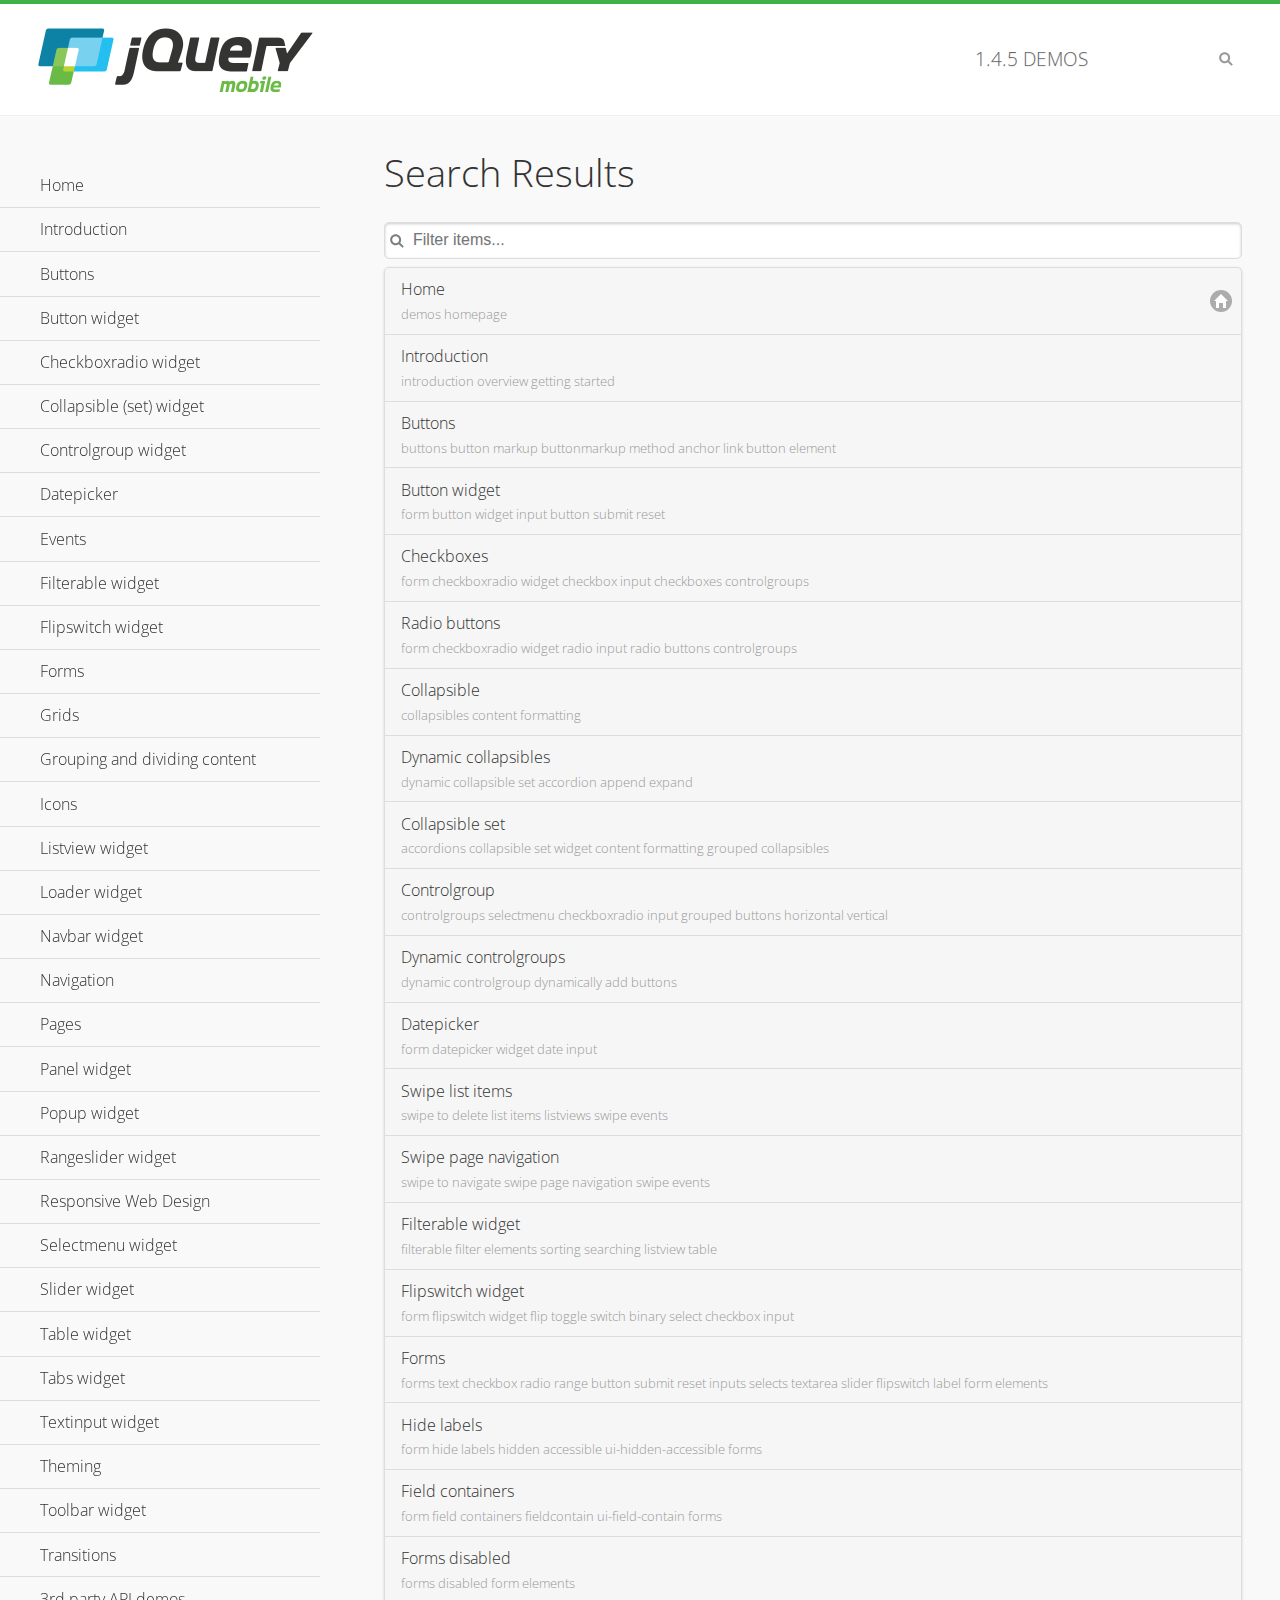
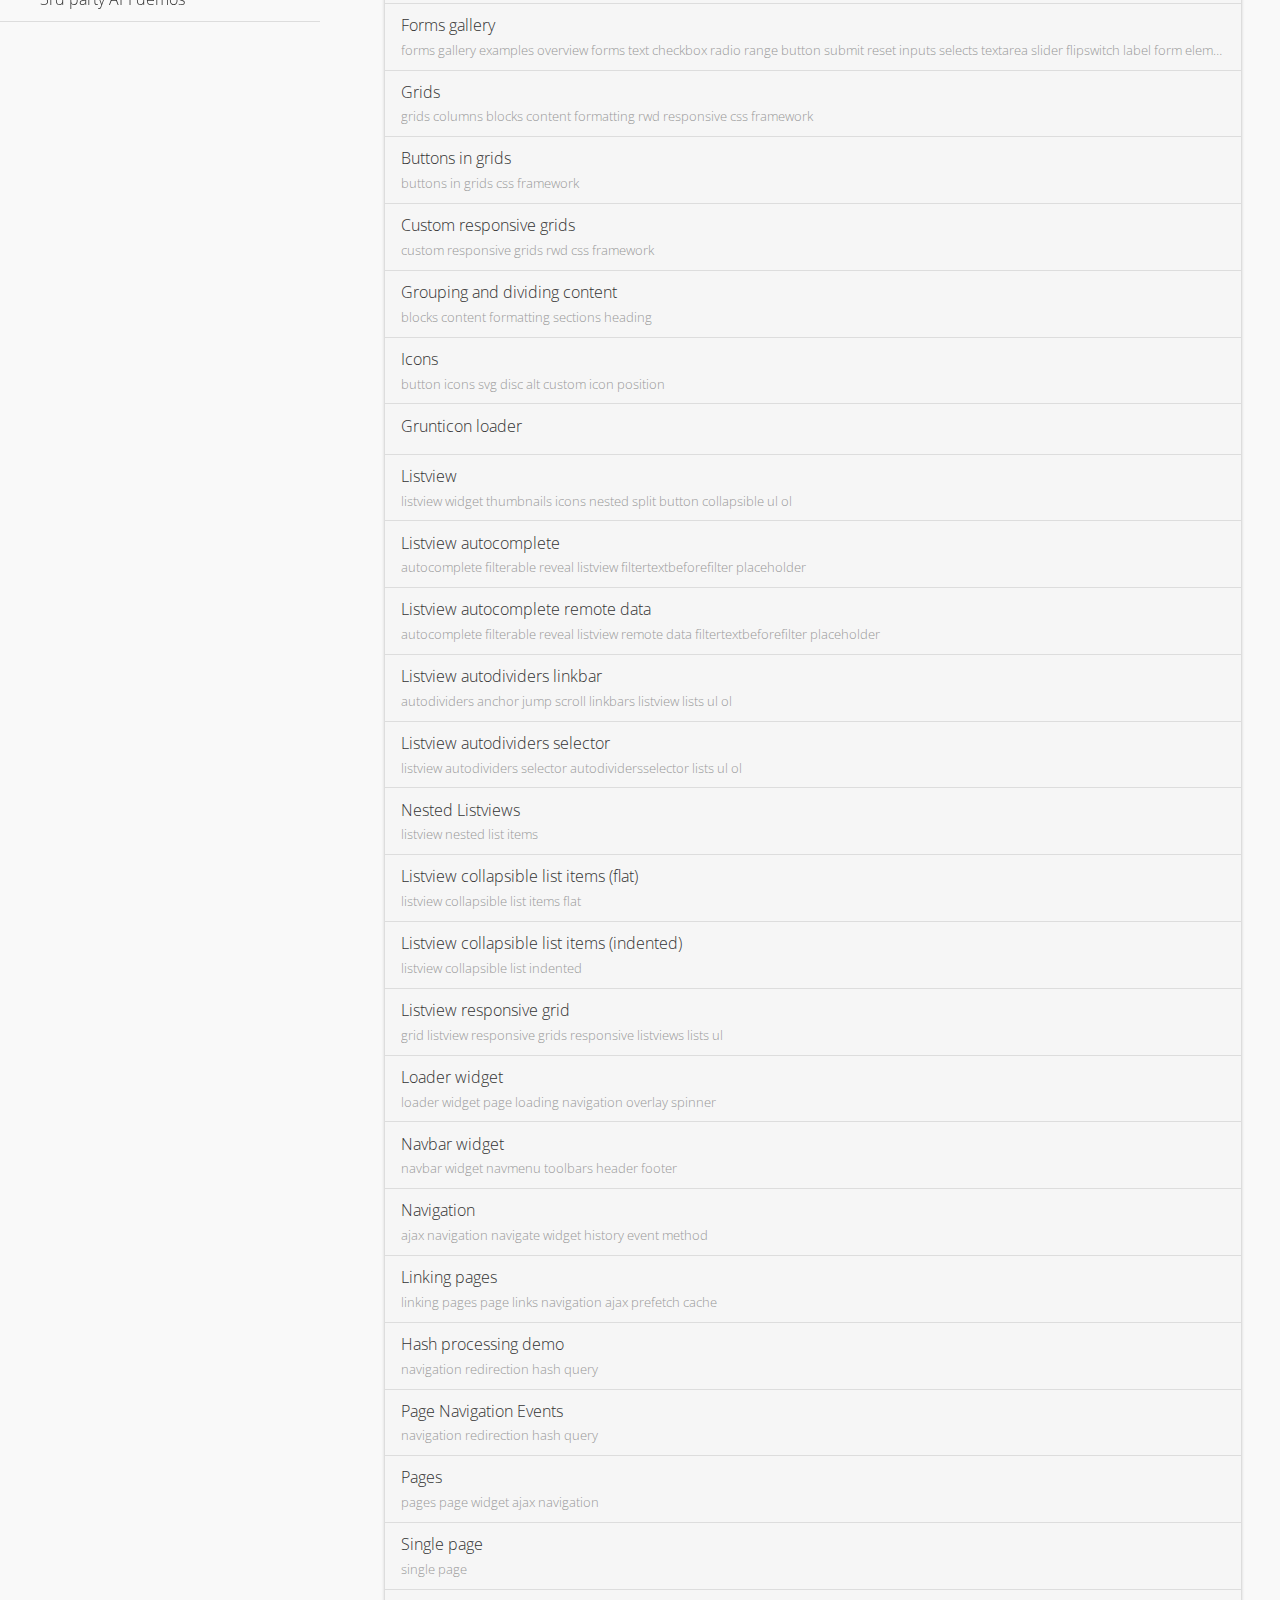
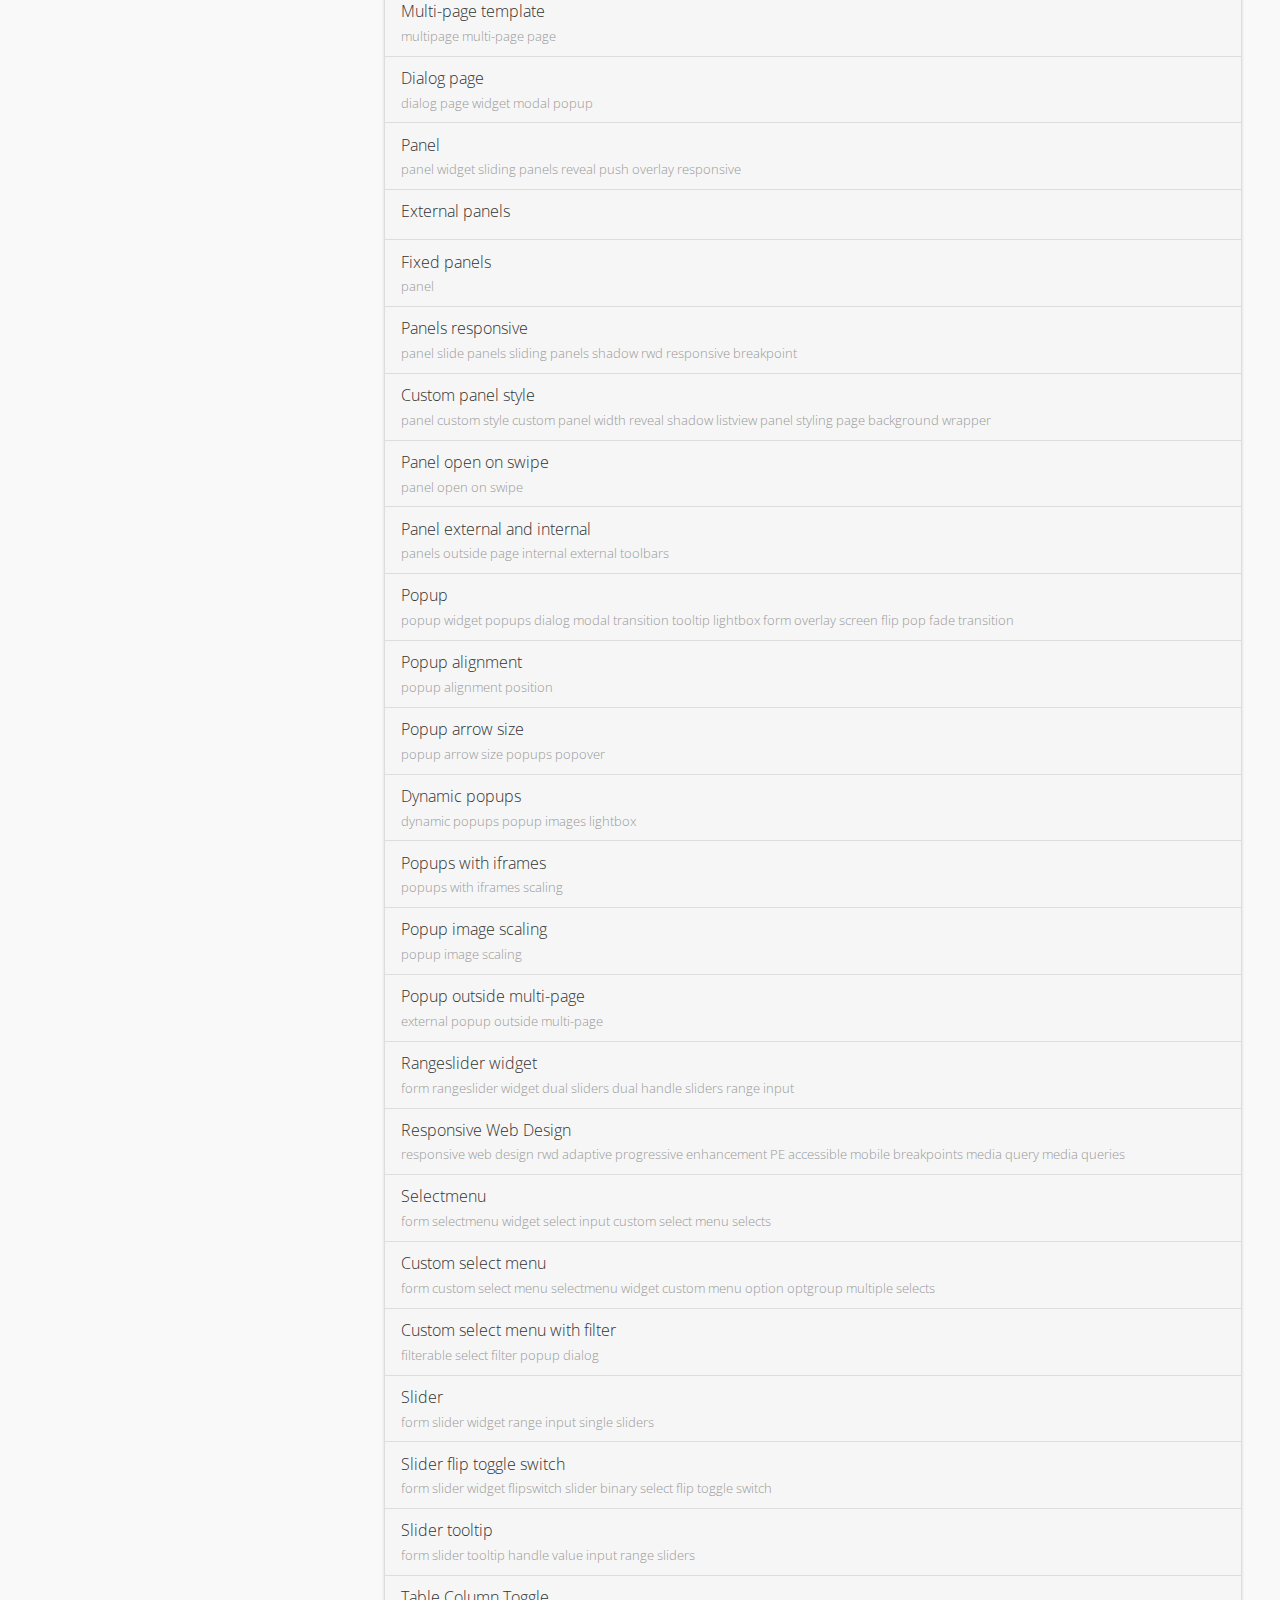
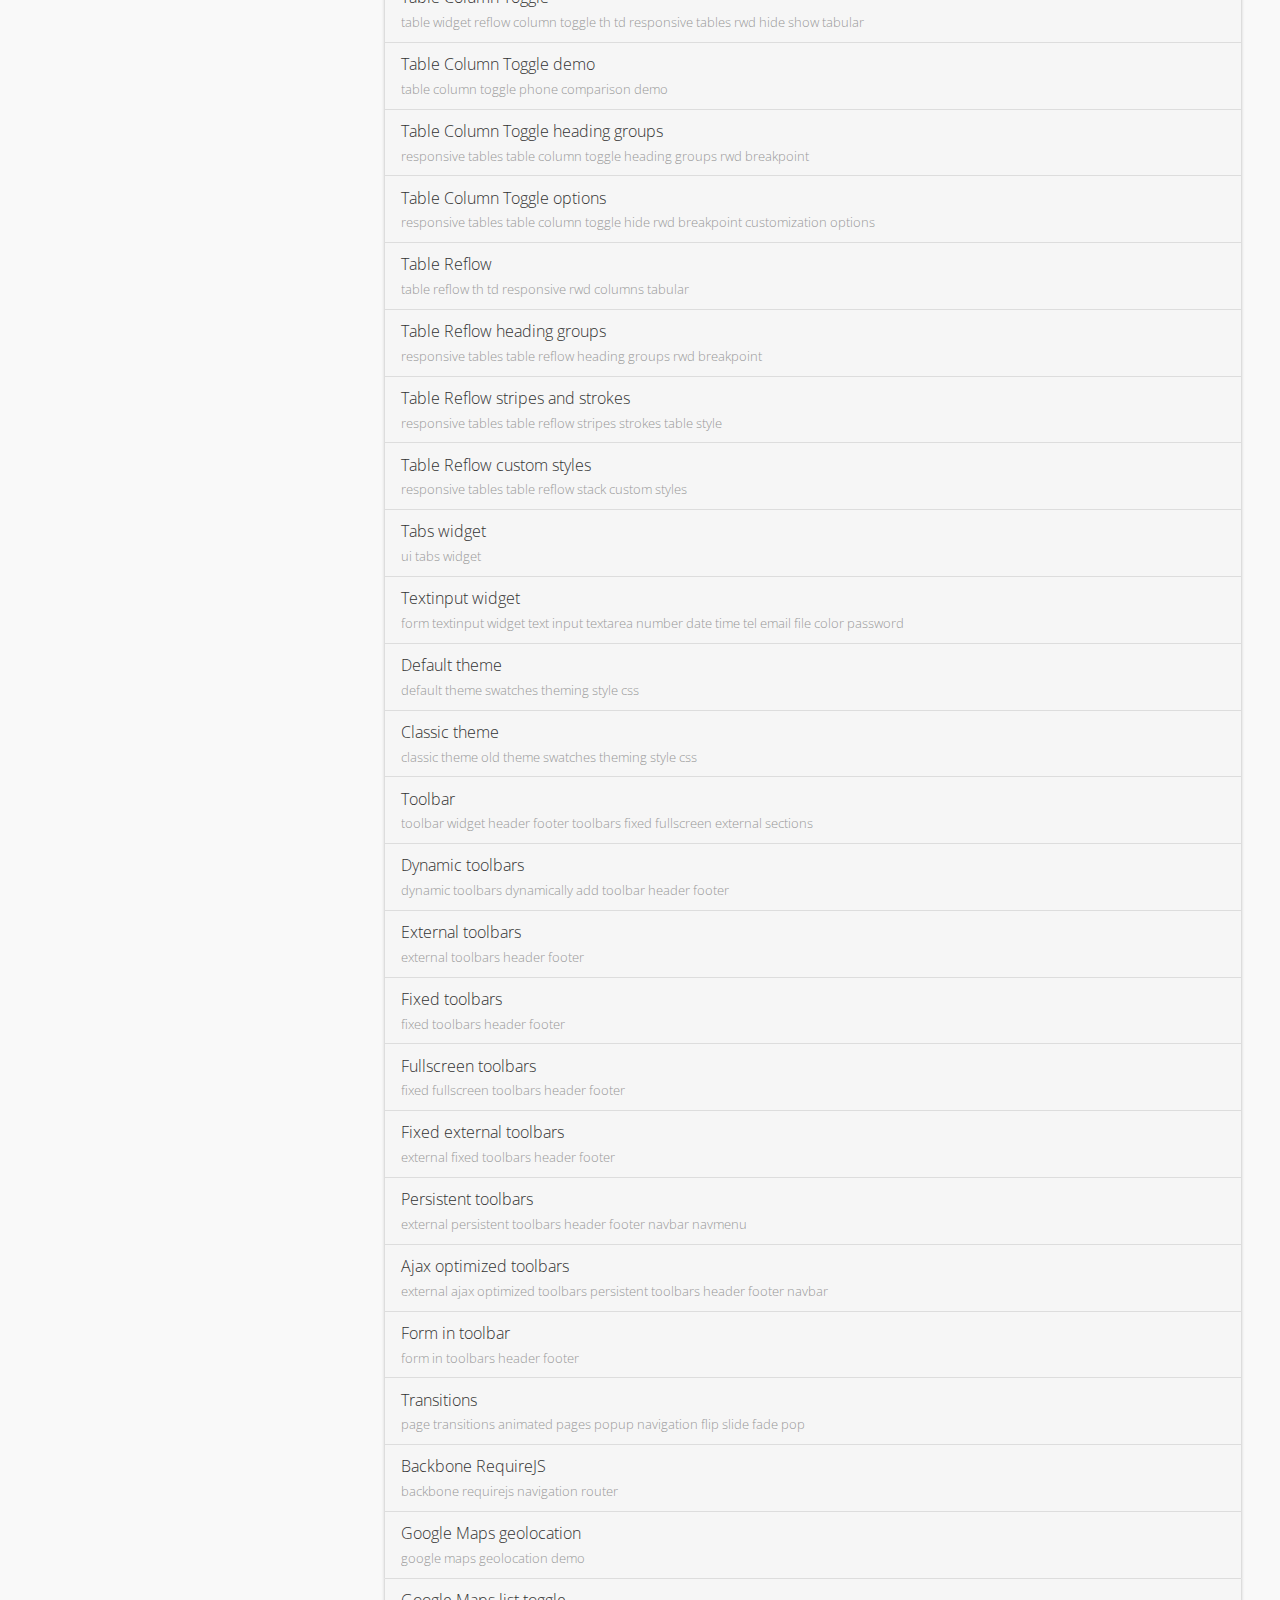
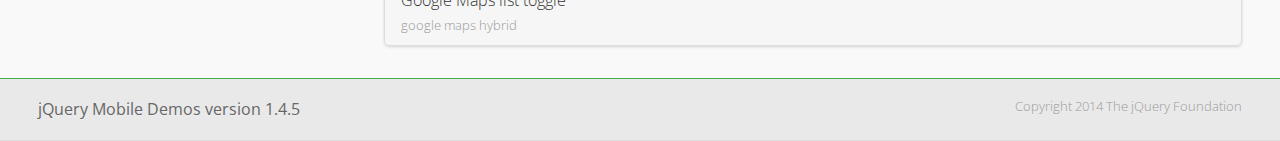
<file: src/main/webapp/gassites/js/includes/jquery.mobile-1.4.5/demos/_search/index.html>
<!DOCTYPE html>
<html>
<head>
	<meta charset="utf-8">
	<meta name="viewport" content="width=device-width, initial-scale=1">
	<title>jQuery Mobile Demos</title>
	<link rel="stylesheet" href="../css/themes/default/jquery.mobile-1.4.5.min.css">
	<link rel="stylesheet" href="../_assets/css/jqm-demos.css">
	<link rel="shortcut icon" href="../_assets/favicon.ico">
    <link rel="stylesheet" href="http://fonts.googleapis.com/css?family=Open+Sans:300,400,700">
	<script src="../js/jquery.js"></script>
	<script src="../_assets/js/index.js"></script>
	<script src="../js/jquery.mobile-1.4.5.min.js"></script>

</head>
<body>
<div data-role="page" class="jqm-demos jqm-demos-index jqm-demos-search-results">

	<div data-role="header" class="jqm-header">
		<h2><a href="../" title="jQuery Mobile Demos home"><img src="../_assets/img/jquery-logo.png" alt="jQuery Mobile"></a></h2>
		<p><span class="jqm-version"></span> Demos</p>
		<a href="#" class="jqm-navmenu-link ui-btn ui-btn-icon-notext ui-corner-all ui-icon-bars ui-nodisc-icon ui-alt-icon ui-btn-left">Menu</a>
		<a href="#" class="jqm-search-link ui-btn ui-btn-icon-notext ui-corner-all ui-icon-search ui-nodisc-icon ui-alt-icon ui-btn-right">Search</a>
	</div><!-- /header -->

	<div role="main" class="ui-content jqm-content">

		<h1>Search Results</h1>

        <div class="jqm-search-results-wrap">
	        <ul class="jqm-list jqm-search-results-list">
<li data-filtertext="demos homepage" data-icon="home"><a href=".././">Home</a></li>
<li data-filtertext="introduction overview getting started"><a href="../intro/" data-ajax="false">Introduction</a></li>
<li data-filtertext="buttons button markup buttonmarkup method anchor link button element"><a href="../button-markup/" data-ajax="false">Buttons</a></li>
<li data-filtertext="form button widget input button submit reset"><a href="../button/" data-ajax="false">Button widget</a></li>
<li data-role="collapsible" data-enhanced="true" data-collapsed-icon="carat-d" data-expanded-icon="carat-u" data-iconpos="right" data-inset="false" class="ui-collapsible ui-collapsible-themed-content ui-collapsible-collapsed">
	<h3 class="ui-collapsible-heading ui-collapsible-heading-collapsed">
		<a href="#" class="ui-collapsible-heading-toggle ui-btn ui-btn-icon-right ui-btn-inherit ui-icon-carat-d">
		    Checkboxradio widget<span class="ui-collapsible-heading-status"> click to expand contents</span>
		</a>
	</h3>
	<div class="ui-collapsible-content ui-body-inherit ui-collapsible-content-collapsed" aria-hidden="true">
		<ul>
			<li data-filtertext="form checkboxradio widget checkbox input checkboxes controlgroups"><a href="../checkboxradio-checkbox/" data-ajax="false">Checkboxes</a></li>
			<li data-filtertext="form checkboxradio widget radio input radio buttons controlgroups"><a href="../checkboxradio-radio/" data-ajax="false">Radio buttons</a></li>
		</ul>
	</div>
</li>
<li data-role="collapsible" data-enhanced="true" data-collapsed-icon="carat-d" data-expanded-icon="carat-u" data-iconpos="right" data-inset="false" class="ui-collapsible ui-collapsible-themed-content ui-collapsible-collapsed">
	<h3 class="ui-collapsible-heading ui-collapsible-heading-collapsed">
		<a href="#" class="ui-collapsible-heading-toggle ui-btn ui-btn-icon-right ui-btn-inherit ui-icon-carat-d">
			Collapsible (set) widget<span class="ui-collapsible-heading-status"> click to expand contents</span>
		</a>
	</h3>
	<div class="ui-collapsible-content ui-body-inherit ui-collapsible-content-collapsed" aria-hidden="true">
		<ul>
			<li data-filtertext="collapsibles content formatting"><a href="../collapsible/" data-ajax="false">Collapsible</a></li>
			<li data-filtertext="dynamic collapsible set accordion append expand"><a href="../collapsible-dynamic/" data-ajax="false">Dynamic collapsibles</a></li>
			<li data-filtertext="accordions collapsible set widget content formatting grouped collapsibles"><a href="../collapsibleset/" data-ajax="false">Collapsible set</a></li>
		</ul>
	</div>
</li>
<li data-role="collapsible" data-enhanced="true" data-collapsed-icon="carat-d" data-expanded-icon="carat-u" data-iconpos="right" data-inset="false" class="ui-collapsible ui-collapsible-themed-content ui-collapsible-collapsed">
	<h3 class="ui-collapsible-heading ui-collapsible-heading-collapsed">
		<a href="#" class="ui-collapsible-heading-toggle ui-btn ui-btn-icon-right ui-btn-inherit ui-icon-carat-d">
			Controlgroup widget<span class="ui-collapsible-heading-status"> click to expand contents</span>
		</a>
	</h3>
	<div class="ui-collapsible-content ui-body-inherit ui-collapsible-content-collapsed" aria-hidden="true">
		<ul>
			<li data-filtertext="controlgroups selectmenu checkboxradio input grouped buttons horizontal vertical"><a href="../controlgroup/" data-ajax="false">Controlgroup</a></li>
			<li data-filtertext="dynamic controlgroup dynamically add buttons"><a href="../controlgroup-dynamic/" data-ajax="false">Dynamic controlgroups</a></li>
		</ul>
	</div>
</li>
<li data-filtertext="form datepicker widget date input"><a href="../datepicker/" data-ajax="false">Datepicker</a></li>
<li data-role="collapsible" data-enhanced="true" data-collapsed-icon="carat-d" data-expanded-icon="carat-u" data-iconpos="right" data-inset="false" class="ui-collapsible ui-collapsible-themed-content ui-collapsible-collapsed">
	<h3 class="ui-collapsible-heading ui-collapsible-heading-collapsed">
		<a href="#" class="ui-collapsible-heading-toggle ui-btn ui-btn-icon-right ui-btn-inherit ui-icon-carat-d">
			Events<span class="ui-collapsible-heading-status"> click to expand contents</span>
		</a>
	</h3>
	<div class="ui-collapsible-content ui-body-inherit ui-collapsible-content-collapsed" aria-hidden="true">
		<ul>
			<li data-filtertext="swipe to delete list items listviews swipe events"><a href="../swipe-list/" data-ajax="false">Swipe list items</a></li>
			<li data-filtertext="swipe to navigate swipe page navigation swipe events"><a href="../swipe-page/" data-ajax="false">Swipe page navigation</a></li>
		</ul>
	</div>
</li>
<li data-filtertext="filterable filter elements sorting searching listview table"><a href="../filterable/" data-ajax="false">Filterable widget</a></li>
<li data-filtertext="form flipswitch widget flip toggle switch binary select checkbox input"><a href="../flipswitch/" data-ajax="false">Flipswitch widget</a></li>
<li data-role="collapsible" data-enhanced="true" data-collapsed-icon="carat-d" data-expanded-icon="carat-u" data-iconpos="right" data-inset="false" class="ui-collapsible ui-collapsible-themed-content ui-collapsible-collapsed">
	<h3 class="ui-collapsible-heading ui-collapsible-heading-collapsed">
		<a href="#" class="ui-collapsible-heading-toggle ui-btn ui-btn-icon-right ui-btn-inherit ui-icon-carat-d">
			Forms<span class="ui-collapsible-heading-status"> click to expand contents</span>
		</a>
	</h3>
	<div class="ui-collapsible-content ui-body-inherit ui-collapsible-content-collapsed" aria-hidden="true">
		<ul>
			<li data-filtertext="forms text checkbox radio range button submit reset inputs selects textarea slider flipswitch label form elements"><a href="../forms/" data-ajax="false">Forms</a></li>
			<li data-filtertext="form hide labels hidden accessible ui-hidden-accessible forms"><a href="../forms-label-hidden-accessible/" data-ajax="false">Hide labels</a></li>
			<li data-filtertext="form field containers fieldcontain ui-field-contain forms"><a href="../forms-field-contain/" data-ajax="false">Field containers</a></li>
			<li data-filtertext="forms disabled form elements"><a href="../forms-disabled/" data-ajax="false">Forms disabled</a></li>
			<li data-filtertext="forms gallery examples overview forms text checkbox radio range button submit reset inputs selects textarea slider flipswitch label form elements"><a href="../forms-gallery/" data-ajax="false">Forms gallery</a></li>
		</ul>
	</div>
</li>
<li data-role="collapsible" data-enhanced="true" data-collapsed-icon="carat-d" data-expanded-icon="carat-u" data-iconpos="right" data-inset="false" class="ui-collapsible ui-collapsible-themed-content ui-collapsible-collapsed">
	<h3 class="ui-collapsible-heading ui-collapsible-heading-collapsed">
		<a href="#" class="ui-collapsible-heading-toggle ui-btn ui-btn-icon-right ui-btn-inherit ui-icon-carat-d">
			Grids<span class="ui-collapsible-heading-status"> click to expand contents</span>
		</a>
	</h3>
	<div class="ui-collapsible-content ui-body-inherit ui-collapsible-content-collapsed" aria-hidden="true">
		<ul>
			<li data-filtertext="grids columns blocks content formatting rwd responsive css framework"><a href="../grids/" data-ajax="false">Grids</a></li>
			<li data-filtertext="buttons in grids css framework"><a href="../grids-buttons/" data-ajax="false">Buttons in grids</a></li>
			<li data-filtertext="custom responsive grids rwd css framework"><a href="../grids-custom-responsive/" data-ajax="false">Custom responsive grids</a></li>
		</ul>
	</div>
</li>
<li data-filtertext="blocks content formatting sections heading"><a href="../body-bar-classes/" data-ajax="false">Grouping and dividing content</a></li>
<li data-role="collapsible" data-enhanced="true" data-collapsed-icon="carat-d" data-expanded-icon="carat-u" data-iconpos="right" data-inset="false" class="ui-collapsible ui-collapsible-themed-content ui-collapsible-collapsed">
	<h3 class="ui-collapsible-heading ui-collapsible-heading-collapsed">
		<a href="#" class="ui-collapsible-heading-toggle ui-btn ui-btn-icon-right ui-btn-inherit ui-icon-carat-d">
			Icons<span class="ui-collapsible-heading-status"> click to expand contents</span>
		</a>
	</h3>
	<div class="ui-collapsible-content ui-body-inherit ui-collapsible-content-collapsed" aria-hidden="true">
		<ul>
			<li data-filtertext="button icons svg disc alt custom icon position"><a href="../icons/" data-ajax="false">Icons</a></li>
			<li data-filtertext=""><a href="../icons-grunticon/" data-ajax="false">Grunticon loader</a></li>
		</ul>
	</div>
</li>
<li data-role="collapsible" data-enhanced="true" data-collapsed-icon="carat-d" data-expanded-icon="carat-u" data-iconpos="right" data-inset="false" class="ui-collapsible ui-collapsible-themed-content ui-collapsible-collapsed">
	<h3 class="ui-collapsible-heading ui-collapsible-heading-collapsed">
		<a href="#" class="ui-collapsible-heading-toggle ui-btn ui-btn-icon-right ui-btn-inherit ui-icon-carat-d">
			Listview widget<span class="ui-collapsible-heading-status"> click to expand contents</span>
		</a>
	</h3>
	<div class="ui-collapsible-content ui-body-inherit ui-collapsible-content-collapsed" aria-hidden="true">
		<ul>
			<li data-filtertext="listview widget thumbnails icons nested split button collapsible ul ol"><a href="../listview/" data-ajax="false">Listview</a></li>
			<li data-filtertext="autocomplete filterable reveal listview filtertextbeforefilter placeholder"><a href="../listview-autocomplete/" data-ajax="false">Listview autocomplete</a></li>
			<li data-filtertext="autocomplete filterable reveal listview remote data filtertextbeforefilter placeholder"><a href="../listview-autocomplete-remote/" data-ajax="false">Listview autocomplete remote data</a></li>
			<li data-filtertext="autodividers anchor jump scroll linkbars listview lists ul ol"><a href="../listview-autodividers-linkbar/" data-ajax="false">Listview autodividers linkbar</a></li>
			<li data-filtertext="listview autodividers selector autodividersselector lists ul ol"><a href="../listview-autodividers-selector/" data-ajax="false">Listview autodividers selector</a></li>
			<li data-filtertext="listview nested list items"><a href="../listview-nested-lists/" data-ajax="false">Nested Listviews</a></li>
			<li data-filtertext="listview collapsible list items flat"><a href="../listview-collapsible-item-flat/" data-ajax="false">Listview collapsible list items (flat)</a></li>
			<li data-filtertext="listview collapsible list indented"><a href="../listview-collapsible-item-indented/" data-ajax="false">Listview collapsible list items (indented)</a></li>
			<li data-filtertext="grid listview responsive grids responsive listviews lists ul"><a href="../listview-grid/" data-ajax="false">Listview responsive grid</a></li>
		</ul>
	</div>
</li>
<li data-filtertext="loader widget page loading navigation overlay spinner"><a href="../loader/" data-ajax="false">Loader widget</a></li>
<li data-filtertext="navbar widget navmenu toolbars header footer"><a href="../navbar/" data-ajax="false">Navbar widget</a></li>
<li data-role="collapsible" data-enhanced="true" data-collapsed-icon="carat-d" data-expanded-icon="carat-u" data-iconpos="right" data-inset="false" class="ui-collapsible ui-collapsible-themed-content ui-collapsible-collapsed">
	<h3 class="ui-collapsible-heading ui-collapsible-heading-collapsed">
		<a href="#" class="ui-collapsible-heading-toggle ui-btn ui-btn-icon-right ui-btn-inherit ui-icon-carat-d">
			Navigation<span class="ui-collapsible-heading-status"> click to expand contents</span>
		</a>
	</h3>
	<div class="ui-collapsible-content ui-body-inherit ui-collapsible-content-collapsed" aria-hidden="true">
		<ul>
			<li data-filtertext="ajax navigation navigate widget history event method"><a href="../navigation/" data-ajax="false">Navigation</a></li>
			<li data-filtertext="linking pages page links navigation ajax prefetch cache"><a href="../navigation-linking-pages/" data-ajax="false">Linking pages</a></li>
			<!-- <li data-filtertext="php redirect server redirection server-side navigation"><a href="../navigation-php-redirect/" data-ajax="false">PHP redirect demo</a></li>-->
			<li data-filtertext="navigation redirection hash query"><a href="../navigation-hash-processing/" data-ajax="false">Hash processing demo</a></li>
			<li data-filtertext="navigation redirection hash query"><a href="../page-events/" data-ajax="false">Page Navigation Events</a></li>
		</ul>
	</div>
</li>
<li data-role="collapsible" data-enhanced="true" data-collapsed-icon="carat-d" data-expanded-icon="carat-u" data-iconpos="right" data-inset="false" class="ui-collapsible ui-collapsible-themed-content ui-collapsible-collapsed">
	<h3 class="ui-collapsible-heading ui-collapsible-heading-collapsed">
		<a href="#" class="ui-collapsible-heading-toggle ui-btn ui-btn-icon-right ui-btn-inherit ui-icon-carat-d">
			Pages<span class="ui-collapsible-heading-status"> click to expand contents</span>
		</a>
	</h3>
	<div class="ui-collapsible-content ui-body-inherit ui-collapsible-content-collapsed" aria-hidden="true">
		<ul>
			<li data-filtertext="pages page widget ajax navigation"><a href="../pages/" data-ajax="false">Pages</a></li>
			<li data-filtertext="single page"><a href="../pages-single-page/" data-ajax="false">Single page</a></li>
			<li data-filtertext="multipage multi-page page"><a href="../pages-multi-page/" data-ajax="false">Multi-page template</a></li>
			<li data-filtertext="dialog page widget modal popup"><a href="../pages-dialog/" data-ajax="false">Dialog page</a></li>
		</ul>
	</div>
</li>
<li data-role="collapsible" data-enhanced="true" data-collapsed-icon="carat-d" data-expanded-icon="carat-u" data-iconpos="right" data-inset="false" class="ui-collapsible ui-collapsible-themed-content ui-collapsible-collapsed">
	<h3 class="ui-collapsible-heading ui-collapsible-heading-collapsed">
		<a href="#" class="ui-collapsible-heading-toggle ui-btn ui-btn-icon-right ui-btn-inherit ui-icon-carat-d">
			Panel widget<span class="ui-collapsible-heading-status"> click to expand contents</span>
		</a>
	</h3>
	<div class="ui-collapsible-content ui-body-inherit ui-collapsible-content-collapsed" aria-hidden="true">
		<ul>
			<li data-filtertext="panel widget sliding panels reveal push overlay responsive"><a href="../panel/" data-ajax="false">Panel</a></li>
			<li data-filtertext=""><a href="../panel-external/" data-ajax="false">External panels</a></li>
			<li data-filtertext="panel "><a href="../panel-fixed/" data-ajax="false">Fixed panels</a></li>
			<li data-filtertext="panel slide panels sliding panels shadow rwd responsive breakpoint"><a href="../panel-responsive/" data-ajax="false">Panels responsive</a></li>
			<li data-filtertext="panel custom style custom panel width reveal shadow listview panel styling page background wrapper"><a href="../panel-styling/" data-ajax="false">Custom panel style</a></li>
			<li data-filtertext="panel open on swipe"><a href="../panel-swipe-open/" data-ajax="false">Panel open on swipe</a></li>
			<li data-filtertext="panels outside page internal external toolbars"><a href="../panel-external-internal/" data-ajax="false">Panel external and internal</a></li>
		</ul>
	</div>
</li>
<li data-role="collapsible" data-enhanced="true" data-collapsed-icon="carat-d" data-expanded-icon="carat-u" data-iconpos="right" data-inset="false" class="ui-collapsible ui-collapsible-themed-content ui-collapsible-collapsed">
	<h3 class="ui-collapsible-heading ui-collapsible-heading-collapsed">
		<a href="#" class="ui-collapsible-heading-toggle ui-btn ui-btn-icon-right ui-btn-inherit ui-icon-carat-d">
			Popup widget<span class="ui-collapsible-heading-status"> click to expand contents</span>
		</a>
	</h3>
	<div class="ui-collapsible-content ui-body-inherit ui-collapsible-content-collapsed" aria-hidden="true">
		<ul>
			<li data-filtertext="popup widget popups dialog modal transition tooltip lightbox form overlay screen flip pop fade transition"><a href="../popup/" data-ajax="false">Popup</a></li>
			<li data-filtertext="popup alignment position"><a href="../popup-alignment/" data-ajax="false">Popup alignment</a></li>
			<li data-filtertext="popup arrow size popups popover"><a href="../popup-arrow-size/" data-ajax="false">Popup arrow size</a></li>
			<li data-filtertext="dynamic popups popup images lightbox"><a href="../popup-dynamic/" data-ajax="false">Dynamic popups</a></li>
			<li data-filtertext="popups with iframes scaling"><a href="../popup-iframe/" data-ajax="false">Popups with iframes</a></li>
			<li data-filtertext="popup image scaling"><a href="../popup-image-scaling/" data-ajax="false">Popup image scaling</a></li>
			<li data-filtertext="external popup outside multi-page"><a href="../popup-outside-multipage/" data-ajax="false">Popup outside multi-page</a></li>
		</ul>
	</div>
</li>
<li data-filtertext="form rangeslider widget dual sliders dual handle sliders range input"><a href="../rangeslider/" data-ajax="false">Rangeslider widget</a></li>
<li data-filtertext="responsive web design rwd adaptive progressive enhancement PE accessible mobile breakpoints media query media queries"><a href="../rwd/" data-ajax="false">Responsive Web Design</a></li>
<li data-role="collapsible" data-enhanced="true" data-collapsed-icon="carat-d" data-expanded-icon="carat-u" data-iconpos="right" data-inset="false" class="ui-collapsible ui-collapsible-themed-content ui-collapsible-collapsed">
	<h3 class="ui-collapsible-heading ui-collapsible-heading-collapsed">
		<a href="#" class="ui-collapsible-heading-toggle ui-btn ui-btn-icon-right ui-btn-inherit ui-icon-carat-d">
			Selectmenu widget<span class="ui-collapsible-heading-status"> click to expand contents</span>
		</a>
	</h3>
	<div class="ui-collapsible-content ui-body-inherit ui-collapsible-content-collapsed" aria-hidden="true">
		<ul>
			<li data-filtertext="form selectmenu widget select input custom select menu selects"><a href="../selectmenu/" data-ajax="false">Selectmenu</a></li>
			<li data-filtertext="form custom select menu selectmenu widget custom menu option optgroup multiple selects"><a href="../selectmenu-custom/" data-ajax="false">Custom select menu</a></li>
			<li data-filtertext="filterable select filter popup dialog"><a href="../selectmenu-custom-filter/" data-ajax="false">Custom select menu with filter</a></li>
		</ul>
	</div>
</li>
<li data-role="collapsible" data-enhanced="true" data-collapsed-icon="carat-d" data-expanded-icon="carat-u" data-iconpos="right" data-inset="false" class="ui-collapsible ui-collapsible-themed-content ui-collapsible-collapsed">
	<h3 class="ui-collapsible-heading ui-collapsible-heading-collapsed">
		<a href="#" class="ui-collapsible-heading-toggle ui-btn ui-btn-icon-right ui-btn-inherit ui-icon-carat-d">
			Slider widget<span class="ui-collapsible-heading-status"> click to expand contents</span>
		</a>
	</h3>
	<div class="ui-collapsible-content ui-body-inherit ui-collapsible-content-collapsed" aria-hidden="true">
		<ul>
			<li data-filtertext="form slider widget range input single sliders"><a href="../slider/" data-ajax="false">Slider</a></li>
			<li data-filtertext="form slider widget flipswitch slider binary select flip toggle switch"><a href="../slider-flipswitch/" data-ajax="false">Slider flip toggle switch</a></li>
			<li data-filtertext="form slider tooltip handle value input range sliders"><a href="../slider-tooltip/" data-ajax="false">Slider tooltip</a></li>
		</ul>
	</div>
</li>
<li data-role="collapsible" data-enhanced="true" data-collapsed-icon="carat-d" data-expanded-icon="carat-u" data-iconpos="right" data-inset="false" class="ui-collapsible ui-collapsible-themed-content ui-collapsible-collapsed">
	<h3 class="ui-collapsible-heading ui-collapsible-heading-collapsed">
		<a href="#" class="ui-collapsible-heading-toggle ui-btn ui-btn-icon-right ui-btn-inherit ui-icon-carat-d">
			Table widget<span class="ui-collapsible-heading-status"> click to expand contents</span>
		</a>
	</h3>
	<div class="ui-collapsible-content ui-body-inherit ui-collapsible-content-collapsed" aria-hidden="true">
		<ul>
			<li data-filtertext="table widget reflow column toggle th td responsive tables rwd hide show tabular"><a href="../table-column-toggle/" data-ajax="false">Table Column Toggle</a></li>
			<li data-filtertext="table column toggle phone comparison demo"><a href="../table-column-toggle-example/" data-ajax="false">Table Column Toggle demo</a></li>
			<li data-filtertext="responsive tables table column toggle heading groups rwd breakpoint"><a href="../table-column-toggle-heading-groups/" data-ajax="false">Table Column Toggle heading groups</a></li>
			<li data-filtertext="responsive tables table column toggle hide rwd breakpoint customization options"><a href="../table-column-toggle-options/" data-ajax="false">Table Column Toggle options</a></li>
			<li data-filtertext="table reflow th td responsive rwd columns tabular"><a href="../table-reflow/" data-ajax="false">Table Reflow</a></li>
			<li data-filtertext="responsive tables table reflow heading groups rwd breakpoint"><a href="../table-reflow-heading-groups/" data-ajax="false">Table Reflow heading groups</a></li>
			<li data-filtertext="responsive tables table reflow stripes strokes table style"><a href="../table-reflow-stripes-strokes/" data-ajax="false">Table Reflow stripes and strokes</a></li>
			<li data-filtertext="responsive tables table reflow stack custom styles"><a href="../table-reflow-styling/" data-ajax="false">Table Reflow custom styles</a></li>
		</ul>
	</div>
</li>
<li data-filtertext="ui tabs widget"><a href="../tabs/" data-ajax="false">Tabs widget</a></li>
<li data-filtertext="form textinput widget text input textarea number date time tel email file color password"><a href="../textinput/" data-ajax="false">Textinput widget</a></li>
<li data-role="collapsible" data-enhanced="true" data-collapsed-icon="carat-d" data-expanded-icon="carat-u" data-iconpos="right" data-inset="false" class="ui-collapsible ui-collapsible-themed-content ui-collapsible-collapsed">
	<h3 class="ui-collapsible-heading ui-collapsible-heading-collapsed">
		<a href="#" class="ui-collapsible-heading-toggle ui-btn ui-btn-icon-right ui-btn-inherit ui-icon-carat-d">
			Theming<span class="ui-collapsible-heading-status"> click to expand contents</span>
		</a>
	</h3>
	<div class="ui-collapsible-content ui-body-inherit ui-collapsible-content-collapsed" aria-hidden="true">
		<ul>
			<li data-filtertext="default theme swatches theming style css"><a href="../theme-default/" data-ajax="false">Default theme</a></li>
			<li data-filtertext="classic theme old theme swatches theming style css"><a href="../theme-classic/" data-ajax="false">Classic theme</a></li>
		</ul>
	</div>
</li>
<li data-role="collapsible" data-enhanced="true" data-collapsed-icon="carat-d" data-expanded-icon="carat-u" data-iconpos="right" data-inset="false" class="ui-collapsible ui-collapsible-themed-content ui-collapsible-collapsed">
	<h3 class="ui-collapsible-heading ui-collapsible-heading-collapsed">
		<a href="#" class="ui-collapsible-heading-toggle ui-btn ui-btn-icon-right ui-btn-inherit ui-icon-carat-d">
			Toolbar widget<span class="ui-collapsible-heading-status"> click to expand contents</span>
		</a>
	</h3>
	<div class="ui-collapsible-content ui-body-inherit ui-collapsible-content-collapsed" aria-hidden="true">
		<ul>
			<li data-filtertext="toolbar widget header footer toolbars fixed fullscreen external sections"><a href="../toolbar/" data-ajax="false">Toolbar</a></li>
			<li data-filtertext="dynamic toolbars dynamically add toolbar header footer"><a href="../toolbar-dynamic/" data-ajax="false">Dynamic toolbars</a></li>
			<li data-filtertext="external toolbars header footer"><a href="../toolbar-external/" data-ajax="false">External toolbars</a></li>
			<li data-filtertext="fixed toolbars header footer"><a href="../toolbar-fixed/" data-ajax="false">Fixed toolbars</a></li>
			<li data-filtertext="fixed fullscreen toolbars header footer"><a href="../toolbar-fixed-fullscreen/" data-ajax="false">Fullscreen toolbars</a></li>
			<li data-filtertext="external fixed toolbars header footer"><a href="../toolbar-fixed-external/" data-ajax="false">Fixed external toolbars</a></li>
			<li data-filtertext="external persistent toolbars header footer navbar navmenu"><a href="../toolbar-fixed-persistent/" data-ajax="false">Persistent toolbars</a></li>
			<li data-filtertext="external ajax optimized toolbars persistent toolbars header footer navbar"><a href="../toolbar-fixed-persistent-optimized/" data-ajax="false">Ajax optimized toolbars</a></li>
			<li data-filtertext="form in toolbars header footer"><a href="../toolbar-fixed-forms/" data-ajax="false">Form in toolbar</a></li>
		</ul>
	</div>
</li>
<li data-filtertext="page transitions animated pages popup navigation flip slide fade pop"><a href="../transitions/" data-ajax="false">Transitions</a></li>
<li data-role="collapsible" data-enhanced="true" data-collapsed-icon="carat-d" data-expanded-icon="carat-u" data-iconpos="right" data-inset="false" class="ui-collapsible ui-collapsible-themed-content ui-collapsible-collapsed">
	<h3 class="ui-collapsible-heading ui-collapsible-heading-collapsed">
		<a href="#" class="ui-collapsible-heading-toggle ui-btn ui-btn-icon-right ui-btn-inherit ui-icon-carat-d">
			3rd party API demos<span class="ui-collapsible-heading-status"> click to expand contents</span>
		</a>
	</h3>
	<div class="ui-collapsible-content ui-body-inherit ui-collapsible-content-collapsed" aria-hidden="true">
		<ul>
			<li data-filtertext="backbone requirejs navigation router"><a href="../backbone-requirejs/" data-ajax="false">Backbone RequireJS</a></li>
			<li data-filtertext="google maps geolocation demo"><a href="../map-geolocation/" data-ajax="false">Google Maps geolocation</a></li>
			<li data-filtertext="google maps hybrid"><a href="../map-list-toggle/" data-ajax="false">Google Maps list toggle</a></li>
		</ul>
	</div>
</li>



	        </ul>
	    </div>

	</div><!-- /content -->
	    <div data-role="panel" class="jqm-navmenu-panel" data-position="left" data-display="overlay" data-theme="a">
	    	<ul class="jqm-list ui-alt-icon ui-nodisc-icon">
<li data-filtertext="demos homepage" data-icon="home"><a href=".././">Home</a></li>
<li data-filtertext="introduction overview getting started"><a href="../intro/" data-ajax="false">Introduction</a></li>
<li data-filtertext="buttons button markup buttonmarkup method anchor link button element"><a href="../button-markup/" data-ajax="false">Buttons</a></li>
<li data-filtertext="form button widget input button submit reset"><a href="../button/" data-ajax="false">Button widget</a></li>
<li data-role="collapsible" data-enhanced="true" data-collapsed-icon="carat-d" data-expanded-icon="carat-u" data-iconpos="right" data-inset="false" class="ui-collapsible ui-collapsible-themed-content ui-collapsible-collapsed">
	<h3 class="ui-collapsible-heading ui-collapsible-heading-collapsed">
		<a href="#" class="ui-collapsible-heading-toggle ui-btn ui-btn-icon-right ui-btn-inherit ui-icon-carat-d">
		    Checkboxradio widget<span class="ui-collapsible-heading-status"> click to expand contents</span>
		</a>
	</h3>
	<div class="ui-collapsible-content ui-body-inherit ui-collapsible-content-collapsed" aria-hidden="true">
		<ul>
			<li data-filtertext="form checkboxradio widget checkbox input checkboxes controlgroups"><a href="../checkboxradio-checkbox/" data-ajax="false">Checkboxes</a></li>
			<li data-filtertext="form checkboxradio widget radio input radio buttons controlgroups"><a href="../checkboxradio-radio/" data-ajax="false">Radio buttons</a></li>
		</ul>
	</div>
</li>
<li data-role="collapsible" data-enhanced="true" data-collapsed-icon="carat-d" data-expanded-icon="carat-u" data-iconpos="right" data-inset="false" class="ui-collapsible ui-collapsible-themed-content ui-collapsible-collapsed">
	<h3 class="ui-collapsible-heading ui-collapsible-heading-collapsed">
		<a href="#" class="ui-collapsible-heading-toggle ui-btn ui-btn-icon-right ui-btn-inherit ui-icon-carat-d">
			Collapsible (set) widget<span class="ui-collapsible-heading-status"> click to expand contents</span>
		</a>
	</h3>
	<div class="ui-collapsible-content ui-body-inherit ui-collapsible-content-collapsed" aria-hidden="true">
		<ul>
			<li data-filtertext="collapsibles content formatting"><a href="../collapsible/" data-ajax="false">Collapsible</a></li>
			<li data-filtertext="dynamic collapsible set accordion append expand"><a href="../collapsible-dynamic/" data-ajax="false">Dynamic collapsibles</a></li>
			<li data-filtertext="accordions collapsible set widget content formatting grouped collapsibles"><a href="../collapsibleset/" data-ajax="false">Collapsible set</a></li>
		</ul>
	</div>
</li>
<li data-role="collapsible" data-enhanced="true" data-collapsed-icon="carat-d" data-expanded-icon="carat-u" data-iconpos="right" data-inset="false" class="ui-collapsible ui-collapsible-themed-content ui-collapsible-collapsed">
	<h3 class="ui-collapsible-heading ui-collapsible-heading-collapsed">
		<a href="#" class="ui-collapsible-heading-toggle ui-btn ui-btn-icon-right ui-btn-inherit ui-icon-carat-d">
			Controlgroup widget<span class="ui-collapsible-heading-status"> click to expand contents</span>
		</a>
	</h3>
	<div class="ui-collapsible-content ui-body-inherit ui-collapsible-content-collapsed" aria-hidden="true">
		<ul>
			<li data-filtertext="controlgroups selectmenu checkboxradio input grouped buttons horizontal vertical"><a href="../controlgroup/" data-ajax="false">Controlgroup</a></li>
			<li data-filtertext="dynamic controlgroup dynamically add buttons"><a href="../controlgroup-dynamic/" data-ajax="false">Dynamic controlgroups</a></li>
		</ul>
	</div>
</li>
<li data-filtertext="form datepicker widget date input"><a href="../datepicker/" data-ajax="false">Datepicker</a></li>
<li data-role="collapsible" data-enhanced="true" data-collapsed-icon="carat-d" data-expanded-icon="carat-u" data-iconpos="right" data-inset="false" class="ui-collapsible ui-collapsible-themed-content ui-collapsible-collapsed">
	<h3 class="ui-collapsible-heading ui-collapsible-heading-collapsed">
		<a href="#" class="ui-collapsible-heading-toggle ui-btn ui-btn-icon-right ui-btn-inherit ui-icon-carat-d">
			Events<span class="ui-collapsible-heading-status"> click to expand contents</span>
		</a>
	</h3>
	<div class="ui-collapsible-content ui-body-inherit ui-collapsible-content-collapsed" aria-hidden="true">
		<ul>
			<li data-filtertext="swipe to delete list items listviews swipe events"><a href="../swipe-list/" data-ajax="false">Swipe list items</a></li>
			<li data-filtertext="swipe to navigate swipe page navigation swipe events"><a href="../swipe-page/" data-ajax="false">Swipe page navigation</a></li>
		</ul>
	</div>
</li>
<li data-filtertext="filterable filter elements sorting searching listview table"><a href="../filterable/" data-ajax="false">Filterable widget</a></li>
<li data-filtertext="form flipswitch widget flip toggle switch binary select checkbox input"><a href="../flipswitch/" data-ajax="false">Flipswitch widget</a></li>
<li data-role="collapsible" data-enhanced="true" data-collapsed-icon="carat-d" data-expanded-icon="carat-u" data-iconpos="right" data-inset="false" class="ui-collapsible ui-collapsible-themed-content ui-collapsible-collapsed">
	<h3 class="ui-collapsible-heading ui-collapsible-heading-collapsed">
		<a href="#" class="ui-collapsible-heading-toggle ui-btn ui-btn-icon-right ui-btn-inherit ui-icon-carat-d">
			Forms<span class="ui-collapsible-heading-status"> click to expand contents</span>
		</a>
	</h3>
	<div class="ui-collapsible-content ui-body-inherit ui-collapsible-content-collapsed" aria-hidden="true">
		<ul>
			<li data-filtertext="forms text checkbox radio range button submit reset inputs selects textarea slider flipswitch label form elements"><a href="../forms/" data-ajax="false">Forms</a></li>
			<li data-filtertext="form hide labels hidden accessible ui-hidden-accessible forms"><a href="../forms-label-hidden-accessible/" data-ajax="false">Hide labels</a></li>
			<li data-filtertext="form field containers fieldcontain ui-field-contain forms"><a href="../forms-field-contain/" data-ajax="false">Field containers</a></li>
			<li data-filtertext="forms disabled form elements"><a href="../forms-disabled/" data-ajax="false">Forms disabled</a></li>
			<li data-filtertext="forms gallery examples overview forms text checkbox radio range button submit reset inputs selects textarea slider flipswitch label form elements"><a href="../forms-gallery/" data-ajax="false">Forms gallery</a></li>
		</ul>
	</div>
</li>
<li data-role="collapsible" data-enhanced="true" data-collapsed-icon="carat-d" data-expanded-icon="carat-u" data-iconpos="right" data-inset="false" class="ui-collapsible ui-collapsible-themed-content ui-collapsible-collapsed">
	<h3 class="ui-collapsible-heading ui-collapsible-heading-collapsed">
		<a href="#" class="ui-collapsible-heading-toggle ui-btn ui-btn-icon-right ui-btn-inherit ui-icon-carat-d">
			Grids<span class="ui-collapsible-heading-status"> click to expand contents</span>
		</a>
	</h3>
	<div class="ui-collapsible-content ui-body-inherit ui-collapsible-content-collapsed" aria-hidden="true">
		<ul>
			<li data-filtertext="grids columns blocks content formatting rwd responsive css framework"><a href="../grids/" data-ajax="false">Grids</a></li>
			<li data-filtertext="buttons in grids css framework"><a href="../grids-buttons/" data-ajax="false">Buttons in grids</a></li>
			<li data-filtertext="custom responsive grids rwd css framework"><a href="../grids-custom-responsive/" data-ajax="false">Custom responsive grids</a></li>
		</ul>
	</div>
</li>
<li data-filtertext="blocks content formatting sections heading"><a href="../body-bar-classes/" data-ajax="false">Grouping and dividing content</a></li>
<li data-role="collapsible" data-enhanced="true" data-collapsed-icon="carat-d" data-expanded-icon="carat-u" data-iconpos="right" data-inset="false" class="ui-collapsible ui-collapsible-themed-content ui-collapsible-collapsed">
	<h3 class="ui-collapsible-heading ui-collapsible-heading-collapsed">
		<a href="#" class="ui-collapsible-heading-toggle ui-btn ui-btn-icon-right ui-btn-inherit ui-icon-carat-d">
			Icons<span class="ui-collapsible-heading-status"> click to expand contents</span>
		</a>
	</h3>
	<div class="ui-collapsible-content ui-body-inherit ui-collapsible-content-collapsed" aria-hidden="true">
		<ul>
			<li data-filtertext="button icons svg disc alt custom icon position"><a href="../icons/" data-ajax="false">Icons</a></li>
			<li data-filtertext=""><a href="../icons-grunticon/" data-ajax="false">Grunticon loader</a></li>
		</ul>
	</div>
</li>
<li data-role="collapsible" data-enhanced="true" data-collapsed-icon="carat-d" data-expanded-icon="carat-u" data-iconpos="right" data-inset="false" class="ui-collapsible ui-collapsible-themed-content ui-collapsible-collapsed">
	<h3 class="ui-collapsible-heading ui-collapsible-heading-collapsed">
		<a href="#" class="ui-collapsible-heading-toggle ui-btn ui-btn-icon-right ui-btn-inherit ui-icon-carat-d">
			Listview widget<span class="ui-collapsible-heading-status"> click to expand contents</span>
		</a>
	</h3>
	<div class="ui-collapsible-content ui-body-inherit ui-collapsible-content-collapsed" aria-hidden="true">
		<ul>
			<li data-filtertext="listview widget thumbnails icons nested split button collapsible ul ol"><a href="../listview/" data-ajax="false">Listview</a></li>
			<li data-filtertext="autocomplete filterable reveal listview filtertextbeforefilter placeholder"><a href="../listview-autocomplete/" data-ajax="false">Listview autocomplete</a></li>
			<li data-filtertext="autocomplete filterable reveal listview remote data filtertextbeforefilter placeholder"><a href="../listview-autocomplete-remote/" data-ajax="false">Listview autocomplete remote data</a></li>
			<li data-filtertext="autodividers anchor jump scroll linkbars listview lists ul ol"><a href="../listview-autodividers-linkbar/" data-ajax="false">Listview autodividers linkbar</a></li>
			<li data-filtertext="listview autodividers selector autodividersselector lists ul ol"><a href="../listview-autodividers-selector/" data-ajax="false">Listview autodividers selector</a></li>
			<li data-filtertext="listview nested list items"><a href="../listview-nested-lists/" data-ajax="false">Nested Listviews</a></li>
			<li data-filtertext="listview collapsible list items flat"><a href="../listview-collapsible-item-flat/" data-ajax="false">Listview collapsible list items (flat)</a></li>
			<li data-filtertext="listview collapsible list indented"><a href="../listview-collapsible-item-indented/" data-ajax="false">Listview collapsible list items (indented)</a></li>
			<li data-filtertext="grid listview responsive grids responsive listviews lists ul"><a href="../listview-grid/" data-ajax="false">Listview responsive grid</a></li>
		</ul>
	</div>
</li>
<li data-filtertext="loader widget page loading navigation overlay spinner"><a href="../loader/" data-ajax="false">Loader widget</a></li>
<li data-filtertext="navbar widget navmenu toolbars header footer"><a href="../navbar/" data-ajax="false">Navbar widget</a></li>
<li data-role="collapsible" data-enhanced="true" data-collapsed-icon="carat-d" data-expanded-icon="carat-u" data-iconpos="right" data-inset="false" class="ui-collapsible ui-collapsible-themed-content ui-collapsible-collapsed">
	<h3 class="ui-collapsible-heading ui-collapsible-heading-collapsed">
		<a href="#" class="ui-collapsible-heading-toggle ui-btn ui-btn-icon-right ui-btn-inherit ui-icon-carat-d">
			Navigation<span class="ui-collapsible-heading-status"> click to expand contents</span>
		</a>
	</h3>
	<div class="ui-collapsible-content ui-body-inherit ui-collapsible-content-collapsed" aria-hidden="true">
		<ul>
			<li data-filtertext="ajax navigation navigate widget history event method"><a href="../navigation/" data-ajax="false">Navigation</a></li>
			<li data-filtertext="linking pages page links navigation ajax prefetch cache"><a href="../navigation-linking-pages/" data-ajax="false">Linking pages</a></li>
			<!-- <li data-filtertext="php redirect server redirection server-side navigation"><a href="../navigation-php-redirect/" data-ajax="false">PHP redirect demo</a></li>-->
			<li data-filtertext="navigation redirection hash query"><a href="../navigation-hash-processing/" data-ajax="false">Hash processing demo</a></li>
			<li data-filtertext="navigation redirection hash query"><a href="../page-events/" data-ajax="false">Page Navigation Events</a></li>
		</ul>
	</div>
</li>
<li data-role="collapsible" data-enhanced="true" data-collapsed-icon="carat-d" data-expanded-icon="carat-u" data-iconpos="right" data-inset="false" class="ui-collapsible ui-collapsible-themed-content ui-collapsible-collapsed">
	<h3 class="ui-collapsible-heading ui-collapsible-heading-collapsed">
		<a href="#" class="ui-collapsible-heading-toggle ui-btn ui-btn-icon-right ui-btn-inherit ui-icon-carat-d">
			Pages<span class="ui-collapsible-heading-status"> click to expand contents</span>
		</a>
	</h3>
	<div class="ui-collapsible-content ui-body-inherit ui-collapsible-content-collapsed" aria-hidden="true">
		<ul>
			<li data-filtertext="pages page widget ajax navigation"><a href="../pages/" data-ajax="false">Pages</a></li>
			<li data-filtertext="single page"><a href="../pages-single-page/" data-ajax="false">Single page</a></li>
			<li data-filtertext="multipage multi-page page"><a href="../pages-multi-page/" data-ajax="false">Multi-page template</a></li>
			<li data-filtertext="dialog page widget modal popup"><a href="../pages-dialog/" data-ajax="false">Dialog page</a></li>
		</ul>
	</div>
</li>
<li data-role="collapsible" data-enhanced="true" data-collapsed-icon="carat-d" data-expanded-icon="carat-u" data-iconpos="right" data-inset="false" class="ui-collapsible ui-collapsible-themed-content ui-collapsible-collapsed">
	<h3 class="ui-collapsible-heading ui-collapsible-heading-collapsed">
		<a href="#" class="ui-collapsible-heading-toggle ui-btn ui-btn-icon-right ui-btn-inherit ui-icon-carat-d">
			Panel widget<span class="ui-collapsible-heading-status"> click to expand contents</span>
		</a>
	</h3>
	<div class="ui-collapsible-content ui-body-inherit ui-collapsible-content-collapsed" aria-hidden="true">
		<ul>
			<li data-filtertext="panel widget sliding panels reveal push overlay responsive"><a href="../panel/" data-ajax="false">Panel</a></li>
			<li data-filtertext=""><a href="../panel-external/" data-ajax="false">External panels</a></li>
			<li data-filtertext="panel "><a href="../panel-fixed/" data-ajax="false">Fixed panels</a></li>
			<li data-filtertext="panel slide panels sliding panels shadow rwd responsive breakpoint"><a href="../panel-responsive/" data-ajax="false">Panels responsive</a></li>
			<li data-filtertext="panel custom style custom panel width reveal shadow listview panel styling page background wrapper"><a href="../panel-styling/" data-ajax="false">Custom panel style</a></li>
			<li data-filtertext="panel open on swipe"><a href="../panel-swipe-open/" data-ajax="false">Panel open on swipe</a></li>
			<li data-filtertext="panels outside page internal external toolbars"><a href="../panel-external-internal/" data-ajax="false">Panel external and internal</a></li>
		</ul>
	</div>
</li>
<li data-role="collapsible" data-enhanced="true" data-collapsed-icon="carat-d" data-expanded-icon="carat-u" data-iconpos="right" data-inset="false" class="ui-collapsible ui-collapsible-themed-content ui-collapsible-collapsed">
	<h3 class="ui-collapsible-heading ui-collapsible-heading-collapsed">
		<a href="#" class="ui-collapsible-heading-toggle ui-btn ui-btn-icon-right ui-btn-inherit ui-icon-carat-d">
			Popup widget<span class="ui-collapsible-heading-status"> click to expand contents</span>
		</a>
	</h3>
	<div class="ui-collapsible-content ui-body-inherit ui-collapsible-content-collapsed" aria-hidden="true">
		<ul>
			<li data-filtertext="popup widget popups dialog modal transition tooltip lightbox form overlay screen flip pop fade transition"><a href="../popup/" data-ajax="false">Popup</a></li>
			<li data-filtertext="popup alignment position"><a href="../popup-alignment/" data-ajax="false">Popup alignment</a></li>
			<li data-filtertext="popup arrow size popups popover"><a href="../popup-arrow-size/" data-ajax="false">Popup arrow size</a></li>
			<li data-filtertext="dynamic popups popup images lightbox"><a href="../popup-dynamic/" data-ajax="false">Dynamic popups</a></li>
			<li data-filtertext="popups with iframes scaling"><a href="../popup-iframe/" data-ajax="false">Popups with iframes</a></li>
			<li data-filtertext="popup image scaling"><a href="../popup-image-scaling/" data-ajax="false">Popup image scaling</a></li>
			<li data-filtertext="external popup outside multi-page"><a href="../popup-outside-multipage/" data-ajax="false">Popup outside multi-page</a></li>
		</ul>
	</div>
</li>
<li data-filtertext="form rangeslider widget dual sliders dual handle sliders range input"><a href="../rangeslider/" data-ajax="false">Rangeslider widget</a></li>
<li data-filtertext="responsive web design rwd adaptive progressive enhancement PE accessible mobile breakpoints media query media queries"><a href="../rwd/" data-ajax="false">Responsive Web Design</a></li>
<li data-role="collapsible" data-enhanced="true" data-collapsed-icon="carat-d" data-expanded-icon="carat-u" data-iconpos="right" data-inset="false" class="ui-collapsible ui-collapsible-themed-content ui-collapsible-collapsed">
	<h3 class="ui-collapsible-heading ui-collapsible-heading-collapsed">
		<a href="#" class="ui-collapsible-heading-toggle ui-btn ui-btn-icon-right ui-btn-inherit ui-icon-carat-d">
			Selectmenu widget<span class="ui-collapsible-heading-status"> click to expand contents</span>
		</a>
	</h3>
	<div class="ui-collapsible-content ui-body-inherit ui-collapsible-content-collapsed" aria-hidden="true">
		<ul>
			<li data-filtertext="form selectmenu widget select input custom select menu selects"><a href="../selectmenu/" data-ajax="false">Selectmenu</a></li>
			<li data-filtertext="form custom select menu selectmenu widget custom menu option optgroup multiple selects"><a href="../selectmenu-custom/" data-ajax="false">Custom select menu</a></li>
			<li data-filtertext="filterable select filter popup dialog"><a href="../selectmenu-custom-filter/" data-ajax="false">Custom select menu with filter</a></li>
		</ul>
	</div>
</li>
<li data-role="collapsible" data-enhanced="true" data-collapsed-icon="carat-d" data-expanded-icon="carat-u" data-iconpos="right" data-inset="false" class="ui-collapsible ui-collapsible-themed-content ui-collapsible-collapsed">
	<h3 class="ui-collapsible-heading ui-collapsible-heading-collapsed">
		<a href="#" class="ui-collapsible-heading-toggle ui-btn ui-btn-icon-right ui-btn-inherit ui-icon-carat-d">
			Slider widget<span class="ui-collapsible-heading-status"> click to expand contents</span>
		</a>
	</h3>
	<div class="ui-collapsible-content ui-body-inherit ui-collapsible-content-collapsed" aria-hidden="true">
		<ul>
			<li data-filtertext="form slider widget range input single sliders"><a href="../slider/" data-ajax="false">Slider</a></li>
			<li data-filtertext="form slider widget flipswitch slider binary select flip toggle switch"><a href="../slider-flipswitch/" data-ajax="false">Slider flip toggle switch</a></li>
			<li data-filtertext="form slider tooltip handle value input range sliders"><a href="../slider-tooltip/" data-ajax="false">Slider tooltip</a></li>
		</ul>
	</div>
</li>
<li data-role="collapsible" data-enhanced="true" data-collapsed-icon="carat-d" data-expanded-icon="carat-u" data-iconpos="right" data-inset="false" class="ui-collapsible ui-collapsible-themed-content ui-collapsible-collapsed">
	<h3 class="ui-collapsible-heading ui-collapsible-heading-collapsed">
		<a href="#" class="ui-collapsible-heading-toggle ui-btn ui-btn-icon-right ui-btn-inherit ui-icon-carat-d">
			Table widget<span class="ui-collapsible-heading-status"> click to expand contents</span>
		</a>
	</h3>
	<div class="ui-collapsible-content ui-body-inherit ui-collapsible-content-collapsed" aria-hidden="true">
		<ul>
			<li data-filtertext="table widget reflow column toggle th td responsive tables rwd hide show tabular"><a href="../table-column-toggle/" data-ajax="false">Table Column Toggle</a></li>
			<li data-filtertext="table column toggle phone comparison demo"><a href="../table-column-toggle-example/" data-ajax="false">Table Column Toggle demo</a></li>
			<li data-filtertext="responsive tables table column toggle heading groups rwd breakpoint"><a href="../table-column-toggle-heading-groups/" data-ajax="false">Table Column Toggle heading groups</a></li>
			<li data-filtertext="responsive tables table column toggle hide rwd breakpoint customization options"><a href="../table-column-toggle-options/" data-ajax="false">Table Column Toggle options</a></li>
			<li data-filtertext="table reflow th td responsive rwd columns tabular"><a href="../table-reflow/" data-ajax="false">Table Reflow</a></li>
			<li data-filtertext="responsive tables table reflow heading groups rwd breakpoint"><a href="../table-reflow-heading-groups/" data-ajax="false">Table Reflow heading groups</a></li>
			<li data-filtertext="responsive tables table reflow stripes strokes table style"><a href="../table-reflow-stripes-strokes/" data-ajax="false">Table Reflow stripes and strokes</a></li>
			<li data-filtertext="responsive tables table reflow stack custom styles"><a href="../table-reflow-styling/" data-ajax="false">Table Reflow custom styles</a></li>
		</ul>
	</div>
</li>
<li data-filtertext="ui tabs widget"><a href="../tabs/" data-ajax="false">Tabs widget</a></li>
<li data-filtertext="form textinput widget text input textarea number date time tel email file color password"><a href="../textinput/" data-ajax="false">Textinput widget</a></li>
<li data-role="collapsible" data-enhanced="true" data-collapsed-icon="carat-d" data-expanded-icon="carat-u" data-iconpos="right" data-inset="false" class="ui-collapsible ui-collapsible-themed-content ui-collapsible-collapsed">
	<h3 class="ui-collapsible-heading ui-collapsible-heading-collapsed">
		<a href="#" class="ui-collapsible-heading-toggle ui-btn ui-btn-icon-right ui-btn-inherit ui-icon-carat-d">
			Theming<span class="ui-collapsible-heading-status"> click to expand contents</span>
		</a>
	</h3>
	<div class="ui-collapsible-content ui-body-inherit ui-collapsible-content-collapsed" aria-hidden="true">
		<ul>
			<li data-filtertext="default theme swatches theming style css"><a href="../theme-default/" data-ajax="false">Default theme</a></li>
			<li data-filtertext="classic theme old theme swatches theming style css"><a href="../theme-classic/" data-ajax="false">Classic theme</a></li>
		</ul>
	</div>
</li>
<li data-role="collapsible" data-enhanced="true" data-collapsed-icon="carat-d" data-expanded-icon="carat-u" data-iconpos="right" data-inset="false" class="ui-collapsible ui-collapsible-themed-content ui-collapsible-collapsed">
	<h3 class="ui-collapsible-heading ui-collapsible-heading-collapsed">
		<a href="#" class="ui-collapsible-heading-toggle ui-btn ui-btn-icon-right ui-btn-inherit ui-icon-carat-d">
			Toolbar widget<span class="ui-collapsible-heading-status"> click to expand contents</span>
		</a>
	</h3>
	<div class="ui-collapsible-content ui-body-inherit ui-collapsible-content-collapsed" aria-hidden="true">
		<ul>
			<li data-filtertext="toolbar widget header footer toolbars fixed fullscreen external sections"><a href="../toolbar/" data-ajax="false">Toolbar</a></li>
			<li data-filtertext="dynamic toolbars dynamically add toolbar header footer"><a href="../toolbar-dynamic/" data-ajax="false">Dynamic toolbars</a></li>
			<li data-filtertext="external toolbars header footer"><a href="../toolbar-external/" data-ajax="false">External toolbars</a></li>
			<li data-filtertext="fixed toolbars header footer"><a href="../toolbar-fixed/" data-ajax="false">Fixed toolbars</a></li>
			<li data-filtertext="fixed fullscreen toolbars header footer"><a href="../toolbar-fixed-fullscreen/" data-ajax="false">Fullscreen toolbars</a></li>
			<li data-filtertext="external fixed toolbars header footer"><a href="../toolbar-fixed-external/" data-ajax="false">Fixed external toolbars</a></li>
			<li data-filtertext="external persistent toolbars header footer navbar navmenu"><a href="../toolbar-fixed-persistent/" data-ajax="false">Persistent toolbars</a></li>
			<li data-filtertext="external ajax optimized toolbars persistent toolbars header footer navbar"><a href="../toolbar-fixed-persistent-optimized/" data-ajax="false">Ajax optimized toolbars</a></li>
			<li data-filtertext="form in toolbars header footer"><a href="../toolbar-fixed-forms/" data-ajax="false">Form in toolbar</a></li>
		</ul>
	</div>
</li>
<li data-filtertext="page transitions animated pages popup navigation flip slide fade pop"><a href="../transitions/" data-ajax="false">Transitions</a></li>
<li data-role="collapsible" data-enhanced="true" data-collapsed-icon="carat-d" data-expanded-icon="carat-u" data-iconpos="right" data-inset="false" class="ui-collapsible ui-collapsible-themed-content ui-collapsible-collapsed">
	<h3 class="ui-collapsible-heading ui-collapsible-heading-collapsed">
		<a href="#" class="ui-collapsible-heading-toggle ui-btn ui-btn-icon-right ui-btn-inherit ui-icon-carat-d">
			3rd party API demos<span class="ui-collapsible-heading-status"> click to expand contents</span>
		</a>
	</h3>
	<div class="ui-collapsible-content ui-body-inherit ui-collapsible-content-collapsed" aria-hidden="true">
		<ul>
			<li data-filtertext="backbone requirejs navigation router"><a href="../backbone-requirejs/" data-ajax="false">Backbone RequireJS</a></li>
			<li data-filtertext="google maps geolocation demo"><a href="../map-geolocation/" data-ajax="false">Google Maps geolocation</a></li>
			<li data-filtertext="google maps hybrid"><a href="../map-list-toggle/" data-ajax="false">Google Maps list toggle</a></li>
		</ul>
	</div>
</li>



		     </ul>
		</div><!-- /panel -->


	<div data-role="footer" data-position="fixed" data-tap-toggle="false" class="jqm-footer">
		<p>jQuery Mobile Demos version <span class="jqm-version"></span></p>
		<p>Copyright 2014 The jQuery Foundation</p>
	</div><!-- /footer -->
	<!-- TODO: This should become an external panel so we can add input to markup (unique ID) -->
    <div data-role="panel" class="jqm-search-panel" data-position="right" data-display="overlay" data-theme="a">
		<div class="jqm-search">
			<ul class="jqm-list" data-filter-placeholder="Search demos..." data-filter-reveal="true">
<li data-filtertext="demos homepage" data-icon="home"><a href=".././">Home</a></li>
<li data-filtertext="introduction overview getting started"><a href="../intro/" data-ajax="false">Introduction</a></li>
<li data-filtertext="buttons button markup buttonmarkup method anchor link button element"><a href="../button-markup/" data-ajax="false">Buttons</a></li>
<li data-filtertext="form button widget input button submit reset"><a href="../button/" data-ajax="false">Button widget</a></li>
<li data-role="collapsible" data-enhanced="true" data-collapsed-icon="carat-d" data-expanded-icon="carat-u" data-iconpos="right" data-inset="false" class="ui-collapsible ui-collapsible-themed-content ui-collapsible-collapsed">
	<h3 class="ui-collapsible-heading ui-collapsible-heading-collapsed">
		<a href="#" class="ui-collapsible-heading-toggle ui-btn ui-btn-icon-right ui-btn-inherit ui-icon-carat-d">
		    Checkboxradio widget<span class="ui-collapsible-heading-status"> click to expand contents</span>
		</a>
	</h3>
	<div class="ui-collapsible-content ui-body-inherit ui-collapsible-content-collapsed" aria-hidden="true">
		<ul>
			<li data-filtertext="form checkboxradio widget checkbox input checkboxes controlgroups"><a href="../checkboxradio-checkbox/" data-ajax="false">Checkboxes</a></li>
			<li data-filtertext="form checkboxradio widget radio input radio buttons controlgroups"><a href="../checkboxradio-radio/" data-ajax="false">Radio buttons</a></li>
		</ul>
	</div>
</li>
<li data-role="collapsible" data-enhanced="true" data-collapsed-icon="carat-d" data-expanded-icon="carat-u" data-iconpos="right" data-inset="false" class="ui-collapsible ui-collapsible-themed-content ui-collapsible-collapsed">
	<h3 class="ui-collapsible-heading ui-collapsible-heading-collapsed">
		<a href="#" class="ui-collapsible-heading-toggle ui-btn ui-btn-icon-right ui-btn-inherit ui-icon-carat-d">
			Collapsible (set) widget<span class="ui-collapsible-heading-status"> click to expand contents</span>
		</a>
	</h3>
	<div class="ui-collapsible-content ui-body-inherit ui-collapsible-content-collapsed" aria-hidden="true">
		<ul>
			<li data-filtertext="collapsibles content formatting"><a href="../collapsible/" data-ajax="false">Collapsible</a></li>
			<li data-filtertext="dynamic collapsible set accordion append expand"><a href="../collapsible-dynamic/" data-ajax="false">Dynamic collapsibles</a></li>
			<li data-filtertext="accordions collapsible set widget content formatting grouped collapsibles"><a href="../collapsibleset/" data-ajax="false">Collapsible set</a></li>
		</ul>
	</div>
</li>
<li data-role="collapsible" data-enhanced="true" data-collapsed-icon="carat-d" data-expanded-icon="carat-u" data-iconpos="right" data-inset="false" class="ui-collapsible ui-collapsible-themed-content ui-collapsible-collapsed">
	<h3 class="ui-collapsible-heading ui-collapsible-heading-collapsed">
		<a href="#" class="ui-collapsible-heading-toggle ui-btn ui-btn-icon-right ui-btn-inherit ui-icon-carat-d">
			Controlgroup widget<span class="ui-collapsible-heading-status"> click to expand contents</span>
		</a>
	</h3>
	<div class="ui-collapsible-content ui-body-inherit ui-collapsible-content-collapsed" aria-hidden="true">
		<ul>
			<li data-filtertext="controlgroups selectmenu checkboxradio input grouped buttons horizontal vertical"><a href="../controlgroup/" data-ajax="false">Controlgroup</a></li>
			<li data-filtertext="dynamic controlgroup dynamically add buttons"><a href="../controlgroup-dynamic/" data-ajax="false">Dynamic controlgroups</a></li>
		</ul>
	</div>
</li>
<li data-filtertext="form datepicker widget date input"><a href="../datepicker/" data-ajax="false">Datepicker</a></li>
<li data-role="collapsible" data-enhanced="true" data-collapsed-icon="carat-d" data-expanded-icon="carat-u" data-iconpos="right" data-inset="false" class="ui-collapsible ui-collapsible-themed-content ui-collapsible-collapsed">
	<h3 class="ui-collapsible-heading ui-collapsible-heading-collapsed">
		<a href="#" class="ui-collapsible-heading-toggle ui-btn ui-btn-icon-right ui-btn-inherit ui-icon-carat-d">
			Events<span class="ui-collapsible-heading-status"> click to expand contents</span>
		</a>
	</h3>
	<div class="ui-collapsible-content ui-body-inherit ui-collapsible-content-collapsed" aria-hidden="true">
		<ul>
			<li data-filtertext="swipe to delete list items listviews swipe events"><a href="../swipe-list/" data-ajax="false">Swipe list items</a></li>
			<li data-filtertext="swipe to navigate swipe page navigation swipe events"><a href="../swipe-page/" data-ajax="false">Swipe page navigation</a></li>
		</ul>
	</div>
</li>
<li data-filtertext="filterable filter elements sorting searching listview table"><a href="../filterable/" data-ajax="false">Filterable widget</a></li>
<li data-filtertext="form flipswitch widget flip toggle switch binary select checkbox input"><a href="../flipswitch/" data-ajax="false">Flipswitch widget</a></li>
<li data-role="collapsible" data-enhanced="true" data-collapsed-icon="carat-d" data-expanded-icon="carat-u" data-iconpos="right" data-inset="false" class="ui-collapsible ui-collapsible-themed-content ui-collapsible-collapsed">
	<h3 class="ui-collapsible-heading ui-collapsible-heading-collapsed">
		<a href="#" class="ui-collapsible-heading-toggle ui-btn ui-btn-icon-right ui-btn-inherit ui-icon-carat-d">
			Forms<span class="ui-collapsible-heading-status"> click to expand contents</span>
		</a>
	</h3>
	<div class="ui-collapsible-content ui-body-inherit ui-collapsible-content-collapsed" aria-hidden="true">
		<ul>
			<li data-filtertext="forms text checkbox radio range button submit reset inputs selects textarea slider flipswitch label form elements"><a href="../forms/" data-ajax="false">Forms</a></li>
			<li data-filtertext="form hide labels hidden accessible ui-hidden-accessible forms"><a href="../forms-label-hidden-accessible/" data-ajax="false">Hide labels</a></li>
			<li data-filtertext="form field containers fieldcontain ui-field-contain forms"><a href="../forms-field-contain/" data-ajax="false">Field containers</a></li>
			<li data-filtertext="forms disabled form elements"><a href="../forms-disabled/" data-ajax="false">Forms disabled</a></li>
			<li data-filtertext="forms gallery examples overview forms text checkbox radio range button submit reset inputs selects textarea slider flipswitch label form elements"><a href="../forms-gallery/" data-ajax="false">Forms gallery</a></li>
		</ul>
	</div>
</li>
<li data-role="collapsible" data-enhanced="true" data-collapsed-icon="carat-d" data-expanded-icon="carat-u" data-iconpos="right" data-inset="false" class="ui-collapsible ui-collapsible-themed-content ui-collapsible-collapsed">
	<h3 class="ui-collapsible-heading ui-collapsible-heading-collapsed">
		<a href="#" class="ui-collapsible-heading-toggle ui-btn ui-btn-icon-right ui-btn-inherit ui-icon-carat-d">
			Grids<span class="ui-collapsible-heading-status"> click to expand contents</span>
		</a>
	</h3>
	<div class="ui-collapsible-content ui-body-inherit ui-collapsible-content-collapsed" aria-hidden="true">
		<ul>
			<li data-filtertext="grids columns blocks content formatting rwd responsive css framework"><a href="../grids/" data-ajax="false">Grids</a></li>
			<li data-filtertext="buttons in grids css framework"><a href="../grids-buttons/" data-ajax="false">Buttons in grids</a></li>
			<li data-filtertext="custom responsive grids rwd css framework"><a href="../grids-custom-responsive/" data-ajax="false">Custom responsive grids</a></li>
		</ul>
	</div>
</li>
<li data-filtertext="blocks content formatting sections heading"><a href="../body-bar-classes/" data-ajax="false">Grouping and dividing content</a></li>
<li data-role="collapsible" data-enhanced="true" data-collapsed-icon="carat-d" data-expanded-icon="carat-u" data-iconpos="right" data-inset="false" class="ui-collapsible ui-collapsible-themed-content ui-collapsible-collapsed">
	<h3 class="ui-collapsible-heading ui-collapsible-heading-collapsed">
		<a href="#" class="ui-collapsible-heading-toggle ui-btn ui-btn-icon-right ui-btn-inherit ui-icon-carat-d">
			Icons<span class="ui-collapsible-heading-status"> click to expand contents</span>
		</a>
	</h3>
	<div class="ui-collapsible-content ui-body-inherit ui-collapsible-content-collapsed" aria-hidden="true">
		<ul>
			<li data-filtertext="button icons svg disc alt custom icon position"><a href="../icons/" data-ajax="false">Icons</a></li>
			<li data-filtertext=""><a href="../icons-grunticon/" data-ajax="false">Grunticon loader</a></li>
		</ul>
	</div>
</li>
<li data-role="collapsible" data-enhanced="true" data-collapsed-icon="carat-d" data-expanded-icon="carat-u" data-iconpos="right" data-inset="false" class="ui-collapsible ui-collapsible-themed-content ui-collapsible-collapsed">
	<h3 class="ui-collapsible-heading ui-collapsible-heading-collapsed">
		<a href="#" class="ui-collapsible-heading-toggle ui-btn ui-btn-icon-right ui-btn-inherit ui-icon-carat-d">
			Listview widget<span class="ui-collapsible-heading-status"> click to expand contents</span>
		</a>
	</h3>
	<div class="ui-collapsible-content ui-body-inherit ui-collapsible-content-collapsed" aria-hidden="true">
		<ul>
			<li data-filtertext="listview widget thumbnails icons nested split button collapsible ul ol"><a href="../listview/" data-ajax="false">Listview</a></li>
			<li data-filtertext="autocomplete filterable reveal listview filtertextbeforefilter placeholder"><a href="../listview-autocomplete/" data-ajax="false">Listview autocomplete</a></li>
			<li data-filtertext="autocomplete filterable reveal listview remote data filtertextbeforefilter placeholder"><a href="../listview-autocomplete-remote/" data-ajax="false">Listview autocomplete remote data</a></li>
			<li data-filtertext="autodividers anchor jump scroll linkbars listview lists ul ol"><a href="../listview-autodividers-linkbar/" data-ajax="false">Listview autodividers linkbar</a></li>
			<li data-filtertext="listview autodividers selector autodividersselector lists ul ol"><a href="../listview-autodividers-selector/" data-ajax="false">Listview autodividers selector</a></li>
			<li data-filtertext="listview nested list items"><a href="../listview-nested-lists/" data-ajax="false">Nested Listviews</a></li>
			<li data-filtertext="listview collapsible list items flat"><a href="../listview-collapsible-item-flat/" data-ajax="false">Listview collapsible list items (flat)</a></li>
			<li data-filtertext="listview collapsible list indented"><a href="../listview-collapsible-item-indented/" data-ajax="false">Listview collapsible list items (indented)</a></li>
			<li data-filtertext="grid listview responsive grids responsive listviews lists ul"><a href="../listview-grid/" data-ajax="false">Listview responsive grid</a></li>
		</ul>
	</div>
</li>
<li data-filtertext="loader widget page loading navigation overlay spinner"><a href="../loader/" data-ajax="false">Loader widget</a></li>
<li data-filtertext="navbar widget navmenu toolbars header footer"><a href="../navbar/" data-ajax="false">Navbar widget</a></li>
<li data-role="collapsible" data-enhanced="true" data-collapsed-icon="carat-d" data-expanded-icon="carat-u" data-iconpos="right" data-inset="false" class="ui-collapsible ui-collapsible-themed-content ui-collapsible-collapsed">
	<h3 class="ui-collapsible-heading ui-collapsible-heading-collapsed">
		<a href="#" class="ui-collapsible-heading-toggle ui-btn ui-btn-icon-right ui-btn-inherit ui-icon-carat-d">
			Navigation<span class="ui-collapsible-heading-status"> click to expand contents</span>
		</a>
	</h3>
	<div class="ui-collapsible-content ui-body-inherit ui-collapsible-content-collapsed" aria-hidden="true">
		<ul>
			<li data-filtertext="ajax navigation navigate widget history event method"><a href="../navigation/" data-ajax="false">Navigation</a></li>
			<li data-filtertext="linking pages page links navigation ajax prefetch cache"><a href="../navigation-linking-pages/" data-ajax="false">Linking pages</a></li>
			<!-- <li data-filtertext="php redirect server redirection server-side navigation"><a href="../navigation-php-redirect/" data-ajax="false">PHP redirect demo</a></li>-->
			<li data-filtertext="navigation redirection hash query"><a href="../navigation-hash-processing/" data-ajax="false">Hash processing demo</a></li>
			<li data-filtertext="navigation redirection hash query"><a href="../page-events/" data-ajax="false">Page Navigation Events</a></li>
		</ul>
	</div>
</li>
<li data-role="collapsible" data-enhanced="true" data-collapsed-icon="carat-d" data-expanded-icon="carat-u" data-iconpos="right" data-inset="false" class="ui-collapsible ui-collapsible-themed-content ui-collapsible-collapsed">
	<h3 class="ui-collapsible-heading ui-collapsible-heading-collapsed">
		<a href="#" class="ui-collapsible-heading-toggle ui-btn ui-btn-icon-right ui-btn-inherit ui-icon-carat-d">
			Pages<span class="ui-collapsible-heading-status"> click to expand contents</span>
		</a>
	</h3>
	<div class="ui-collapsible-content ui-body-inherit ui-collapsible-content-collapsed" aria-hidden="true">
		<ul>
			<li data-filtertext="pages page widget ajax navigation"><a href="../pages/" data-ajax="false">Pages</a></li>
			<li data-filtertext="single page"><a href="../pages-single-page/" data-ajax="false">Single page</a></li>
			<li data-filtertext="multipage multi-page page"><a href="../pages-multi-page/" data-ajax="false">Multi-page template</a></li>
			<li data-filtertext="dialog page widget modal popup"><a href="../pages-dialog/" data-ajax="false">Dialog page</a></li>
		</ul>
	</div>
</li>
<li data-role="collapsible" data-enhanced="true" data-collapsed-icon="carat-d" data-expanded-icon="carat-u" data-iconpos="right" data-inset="false" class="ui-collapsible ui-collapsible-themed-content ui-collapsible-collapsed">
	<h3 class="ui-collapsible-heading ui-collapsible-heading-collapsed">
		<a href="#" class="ui-collapsible-heading-toggle ui-btn ui-btn-icon-right ui-btn-inherit ui-icon-carat-d">
			Panel widget<span class="ui-collapsible-heading-status"> click to expand contents</span>
		</a>
	</h3>
	<div class="ui-collapsible-content ui-body-inherit ui-collapsible-content-collapsed" aria-hidden="true">
		<ul>
			<li data-filtertext="panel widget sliding panels reveal push overlay responsive"><a href="../panel/" data-ajax="false">Panel</a></li>
			<li data-filtertext=""><a href="../panel-external/" data-ajax="false">External panels</a></li>
			<li data-filtertext="panel "><a href="../panel-fixed/" data-ajax="false">Fixed panels</a></li>
			<li data-filtertext="panel slide panels sliding panels shadow rwd responsive breakpoint"><a href="../panel-responsive/" data-ajax="false">Panels responsive</a></li>
			<li data-filtertext="panel custom style custom panel width reveal shadow listview panel styling page background wrapper"><a href="../panel-styling/" data-ajax="false">Custom panel style</a></li>
			<li data-filtertext="panel open on swipe"><a href="../panel-swipe-open/" data-ajax="false">Panel open on swipe</a></li>
			<li data-filtertext="panels outside page internal external toolbars"><a href="../panel-external-internal/" data-ajax="false">Panel external and internal</a></li>
		</ul>
	</div>
</li>
<li data-role="collapsible" data-enhanced="true" data-collapsed-icon="carat-d" data-expanded-icon="carat-u" data-iconpos="right" data-inset="false" class="ui-collapsible ui-collapsible-themed-content ui-collapsible-collapsed">
	<h3 class="ui-collapsible-heading ui-collapsible-heading-collapsed">
		<a href="#" class="ui-collapsible-heading-toggle ui-btn ui-btn-icon-right ui-btn-inherit ui-icon-carat-d">
			Popup widget<span class="ui-collapsible-heading-status"> click to expand contents</span>
		</a>
	</h3>
	<div class="ui-collapsible-content ui-body-inherit ui-collapsible-content-collapsed" aria-hidden="true">
		<ul>
			<li data-filtertext="popup widget popups dialog modal transition tooltip lightbox form overlay screen flip pop fade transition"><a href="../popup/" data-ajax="false">Popup</a></li>
			<li data-filtertext="popup alignment position"><a href="../popup-alignment/" data-ajax="false">Popup alignment</a></li>
			<li data-filtertext="popup arrow size popups popover"><a href="../popup-arrow-size/" data-ajax="false">Popup arrow size</a></li>
			<li data-filtertext="dynamic popups popup images lightbox"><a href="../popup-dynamic/" data-ajax="false">Dynamic popups</a></li>
			<li data-filtertext="popups with iframes scaling"><a href="../popup-iframe/" data-ajax="false">Popups with iframes</a></li>
			<li data-filtertext="popup image scaling"><a href="../popup-image-scaling/" data-ajax="false">Popup image scaling</a></li>
			<li data-filtertext="external popup outside multi-page"><a href="../popup-outside-multipage/" data-ajax="false">Popup outside multi-page</a></li>
		</ul>
	</div>
</li>
<li data-filtertext="form rangeslider widget dual sliders dual handle sliders range input"><a href="../rangeslider/" data-ajax="false">Rangeslider widget</a></li>
<li data-filtertext="responsive web design rwd adaptive progressive enhancement PE accessible mobile breakpoints media query media queries"><a href="../rwd/" data-ajax="false">Responsive Web Design</a></li>
<li data-role="collapsible" data-enhanced="true" data-collapsed-icon="carat-d" data-expanded-icon="carat-u" data-iconpos="right" data-inset="false" class="ui-collapsible ui-collapsible-themed-content ui-collapsible-collapsed">
	<h3 class="ui-collapsible-heading ui-collapsible-heading-collapsed">
		<a href="#" class="ui-collapsible-heading-toggle ui-btn ui-btn-icon-right ui-btn-inherit ui-icon-carat-d">
			Selectmenu widget<span class="ui-collapsible-heading-status"> click to expand contents</span>
		</a>
	</h3>
	<div class="ui-collapsible-content ui-body-inherit ui-collapsible-content-collapsed" aria-hidden="true">
		<ul>
			<li data-filtertext="form selectmenu widget select input custom select menu selects"><a href="../selectmenu/" data-ajax="false">Selectmenu</a></li>
			<li data-filtertext="form custom select menu selectmenu widget custom menu option optgroup multiple selects"><a href="../selectmenu-custom/" data-ajax="false">Custom select menu</a></li>
			<li data-filtertext="filterable select filter popup dialog"><a href="../selectmenu-custom-filter/" data-ajax="false">Custom select menu with filter</a></li>
		</ul>
	</div>
</li>
<li data-role="collapsible" data-enhanced="true" data-collapsed-icon="carat-d" data-expanded-icon="carat-u" data-iconpos="right" data-inset="false" class="ui-collapsible ui-collapsible-themed-content ui-collapsible-collapsed">
	<h3 class="ui-collapsible-heading ui-collapsible-heading-collapsed">
		<a href="#" class="ui-collapsible-heading-toggle ui-btn ui-btn-icon-right ui-btn-inherit ui-icon-carat-d">
			Slider widget<span class="ui-collapsible-heading-status"> click to expand contents</span>
		</a>
	</h3>
	<div class="ui-collapsible-content ui-body-inherit ui-collapsible-content-collapsed" aria-hidden="true">
		<ul>
			<li data-filtertext="form slider widget range input single sliders"><a href="../slider/" data-ajax="false">Slider</a></li>
			<li data-filtertext="form slider widget flipswitch slider binary select flip toggle switch"><a href="../slider-flipswitch/" data-ajax="false">Slider flip toggle switch</a></li>
			<li data-filtertext="form slider tooltip handle value input range sliders"><a href="../slider-tooltip/" data-ajax="false">Slider tooltip</a></li>
		</ul>
	</div>
</li>
<li data-role="collapsible" data-enhanced="true" data-collapsed-icon="carat-d" data-expanded-icon="carat-u" data-iconpos="right" data-inset="false" class="ui-collapsible ui-collapsible-themed-content ui-collapsible-collapsed">
	<h3 class="ui-collapsible-heading ui-collapsible-heading-collapsed">
		<a href="#" class="ui-collapsible-heading-toggle ui-btn ui-btn-icon-right ui-btn-inherit ui-icon-carat-d">
			Table widget<span class="ui-collapsible-heading-status"> click to expand contents</span>
		</a>
	</h3>
	<div class="ui-collapsible-content ui-body-inherit ui-collapsible-content-collapsed" aria-hidden="true">
		<ul>
			<li data-filtertext="table widget reflow column toggle th td responsive tables rwd hide show tabular"><a href="../table-column-toggle/" data-ajax="false">Table Column Toggle</a></li>
			<li data-filtertext="table column toggle phone comparison demo"><a href="../table-column-toggle-example/" data-ajax="false">Table Column Toggle demo</a></li>
			<li data-filtertext="responsive tables table column toggle heading groups rwd breakpoint"><a href="../table-column-toggle-heading-groups/" data-ajax="false">Table Column Toggle heading groups</a></li>
			<li data-filtertext="responsive tables table column toggle hide rwd breakpoint customization options"><a href="../table-column-toggle-options/" data-ajax="false">Table Column Toggle options</a></li>
			<li data-filtertext="table reflow th td responsive rwd columns tabular"><a href="../table-reflow/" data-ajax="false">Table Reflow</a></li>
			<li data-filtertext="responsive tables table reflow heading groups rwd breakpoint"><a href="../table-reflow-heading-groups/" data-ajax="false">Table Reflow heading groups</a></li>
			<li data-filtertext="responsive tables table reflow stripes strokes table style"><a href="../table-reflow-stripes-strokes/" data-ajax="false">Table Reflow stripes and strokes</a></li>
			<li data-filtertext="responsive tables table reflow stack custom styles"><a href="../table-reflow-styling/" data-ajax="false">Table Reflow custom styles</a></li>
		</ul>
	</div>
</li>
<li data-filtertext="ui tabs widget"><a href="../tabs/" data-ajax="false">Tabs widget</a></li>
<li data-filtertext="form textinput widget text input textarea number date time tel email file color password"><a href="../textinput/" data-ajax="false">Textinput widget</a></li>
<li data-role="collapsible" data-enhanced="true" data-collapsed-icon="carat-d" data-expanded-icon="carat-u" data-iconpos="right" data-inset="false" class="ui-collapsible ui-collapsible-themed-content ui-collapsible-collapsed">
	<h3 class="ui-collapsible-heading ui-collapsible-heading-collapsed">
		<a href="#" class="ui-collapsible-heading-toggle ui-btn ui-btn-icon-right ui-btn-inherit ui-icon-carat-d">
			Theming<span class="ui-collapsible-heading-status"> click to expand contents</span>
		</a>
	</h3>
	<div class="ui-collapsible-content ui-body-inherit ui-collapsible-content-collapsed" aria-hidden="true">
		<ul>
			<li data-filtertext="default theme swatches theming style css"><a href="../theme-default/" data-ajax="false">Default theme</a></li>
			<li data-filtertext="classic theme old theme swatches theming style css"><a href="../theme-classic/" data-ajax="false">Classic theme</a></li>
		</ul>
	</div>
</li>
<li data-role="collapsible" data-enhanced="true" data-collapsed-icon="carat-d" data-expanded-icon="carat-u" data-iconpos="right" data-inset="false" class="ui-collapsible ui-collapsible-themed-content ui-collapsible-collapsed">
	<h3 class="ui-collapsible-heading ui-collapsible-heading-collapsed">
		<a href="#" class="ui-collapsible-heading-toggle ui-btn ui-btn-icon-right ui-btn-inherit ui-icon-carat-d">
			Toolbar widget<span class="ui-collapsible-heading-status"> click to expand contents</span>
		</a>
	</h3>
	<div class="ui-collapsible-content ui-body-inherit ui-collapsible-content-collapsed" aria-hidden="true">
		<ul>
			<li data-filtertext="toolbar widget header footer toolbars fixed fullscreen external sections"><a href="../toolbar/" data-ajax="false">Toolbar</a></li>
			<li data-filtertext="dynamic toolbars dynamically add toolbar header footer"><a href="../toolbar-dynamic/" data-ajax="false">Dynamic toolbars</a></li>
			<li data-filtertext="external toolbars header footer"><a href="../toolbar-external/" data-ajax="false">External toolbars</a></li>
			<li data-filtertext="fixed toolbars header footer"><a href="../toolbar-fixed/" data-ajax="false">Fixed toolbars</a></li>
			<li data-filtertext="fixed fullscreen toolbars header footer"><a href="../toolbar-fixed-fullscreen/" data-ajax="false">Fullscreen toolbars</a></li>
			<li data-filtertext="external fixed toolbars header footer"><a href="../toolbar-fixed-external/" data-ajax="false">Fixed external toolbars</a></li>
			<li data-filtertext="external persistent toolbars header footer navbar navmenu"><a href="../toolbar-fixed-persistent/" data-ajax="false">Persistent toolbars</a></li>
			<li data-filtertext="external ajax optimized toolbars persistent toolbars header footer navbar"><a href="../toolbar-fixed-persistent-optimized/" data-ajax="false">Ajax optimized toolbars</a></li>
			<li data-filtertext="form in toolbars header footer"><a href="../toolbar-fixed-forms/" data-ajax="false">Form in toolbar</a></li>
		</ul>
	</div>
</li>
<li data-filtertext="page transitions animated pages popup navigation flip slide fade pop"><a href="../transitions/" data-ajax="false">Transitions</a></li>
<li data-role="collapsible" data-enhanced="true" data-collapsed-icon="carat-d" data-expanded-icon="carat-u" data-iconpos="right" data-inset="false" class="ui-collapsible ui-collapsible-themed-content ui-collapsible-collapsed">
	<h3 class="ui-collapsible-heading ui-collapsible-heading-collapsed">
		<a href="#" class="ui-collapsible-heading-toggle ui-btn ui-btn-icon-right ui-btn-inherit ui-icon-carat-d">
			3rd party API demos<span class="ui-collapsible-heading-status"> click to expand contents</span>
		</a>
	</h3>
	<div class="ui-collapsible-content ui-body-inherit ui-collapsible-content-collapsed" aria-hidden="true">
		<ul>
			<li data-filtertext="backbone requirejs navigation router"><a href="../backbone-requirejs/" data-ajax="false">Backbone RequireJS</a></li>
			<li data-filtertext="google maps geolocation demo"><a href="../map-geolocation/" data-ajax="false">Google Maps geolocation</a></li>
			<li data-filtertext="google maps hybrid"><a href="../map-list-toggle/" data-ajax="false">Google Maps list toggle</a></li>
		</ul>
	</div>
</li>



			</ul>
		</div>
	</div><!-- /panel -->


</div><!-- /page -->

</body>
</html>
</file>
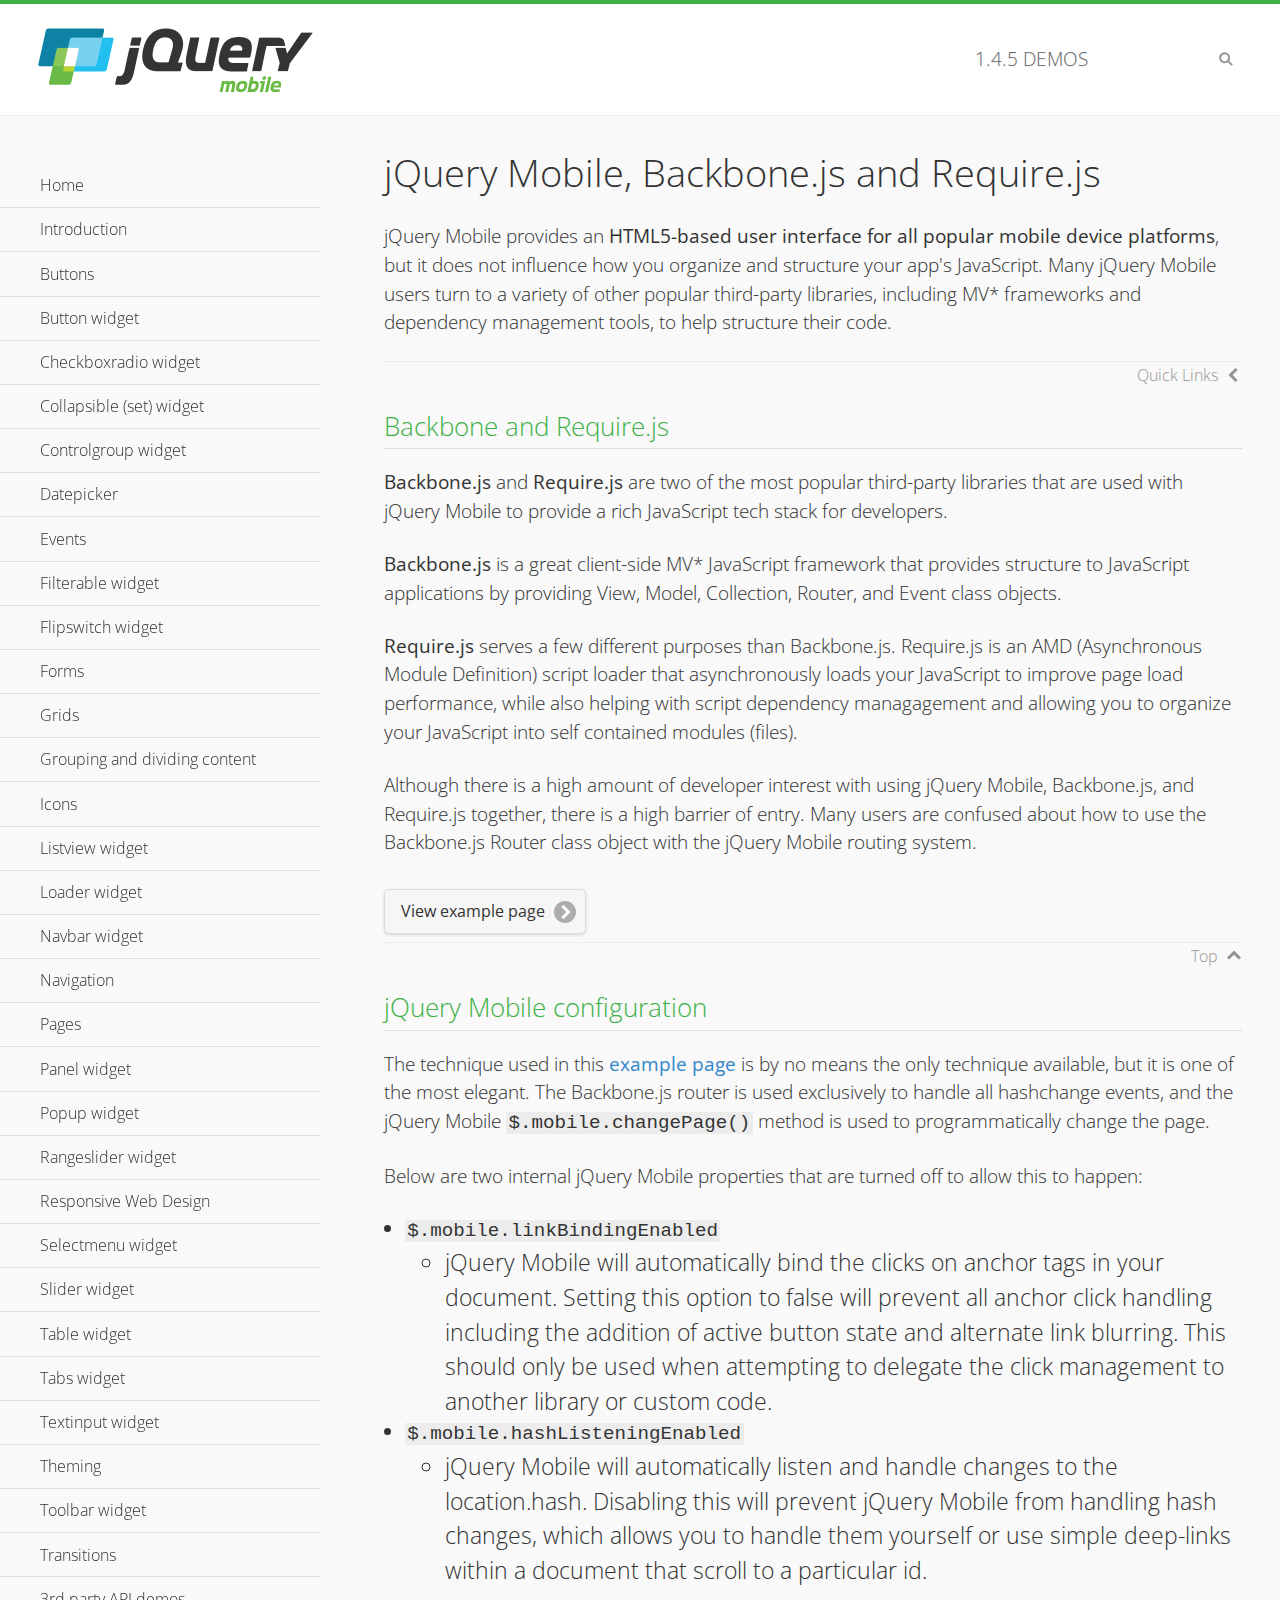
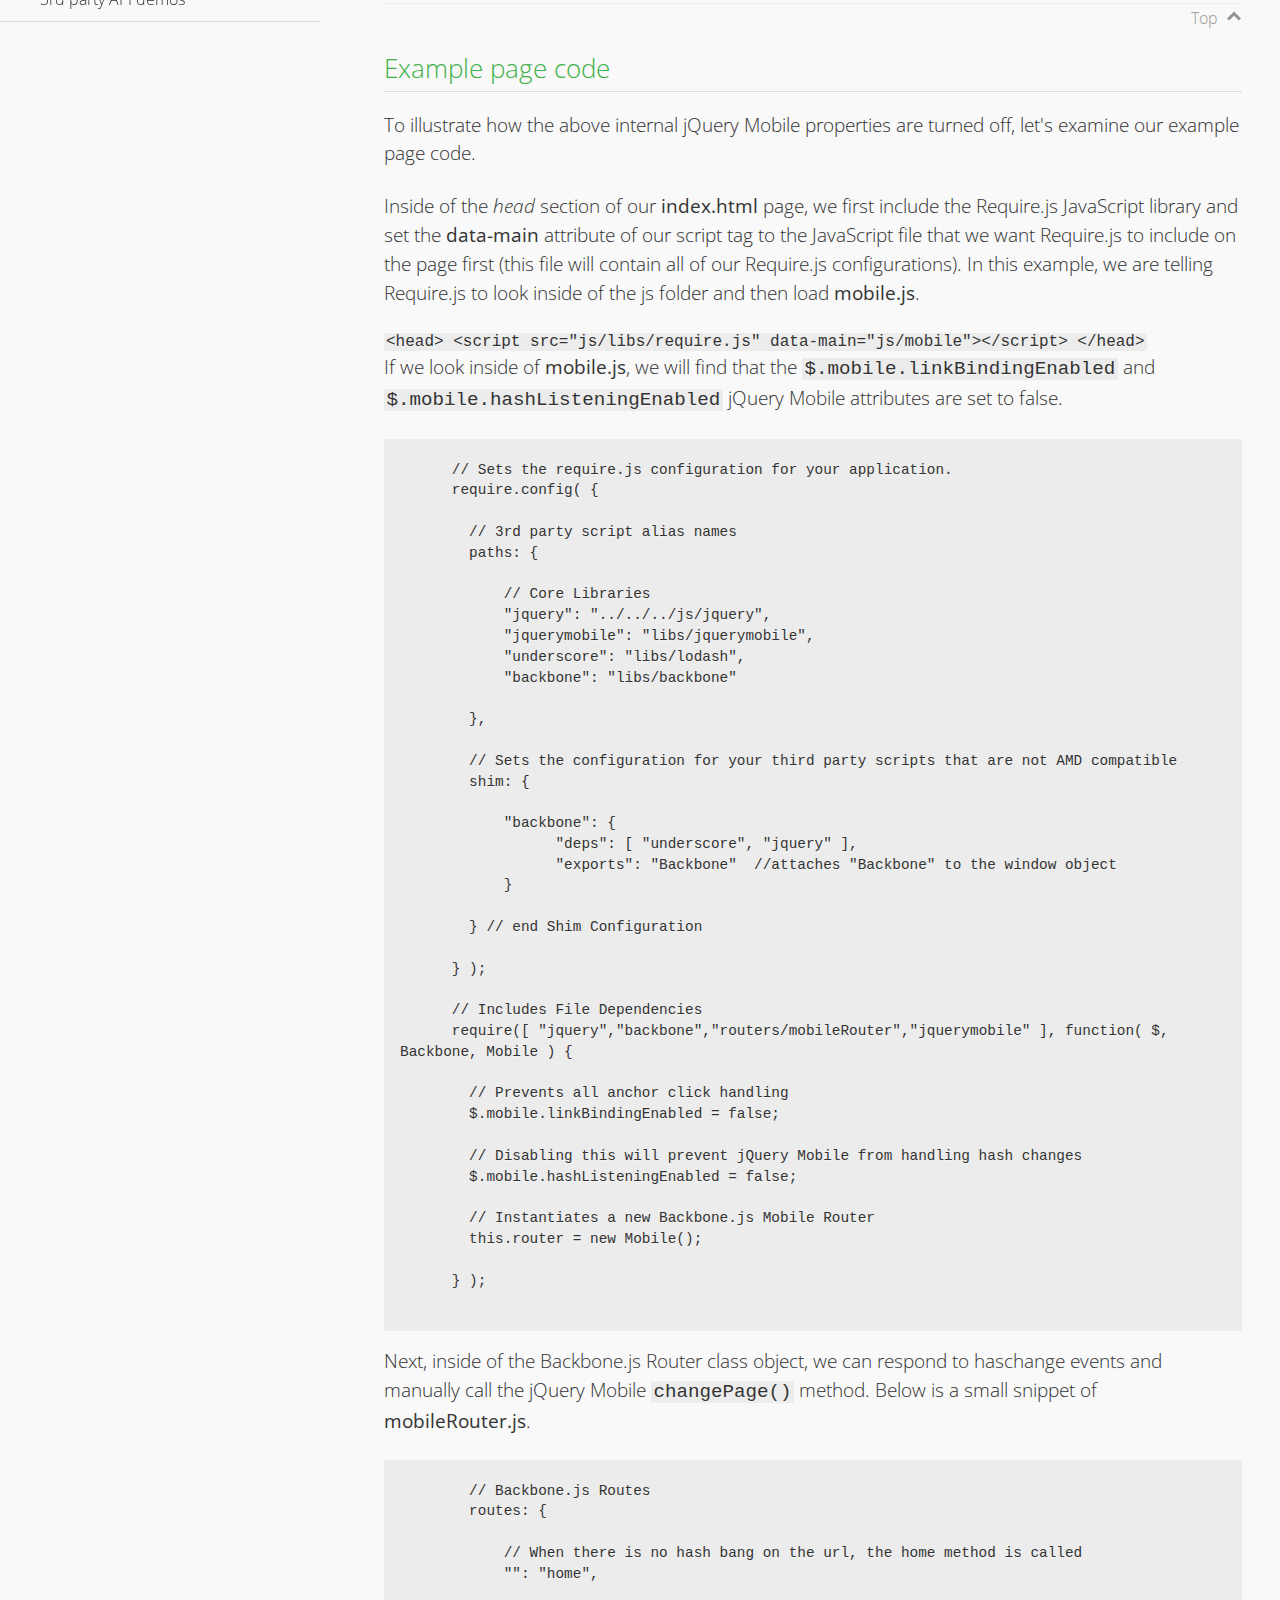
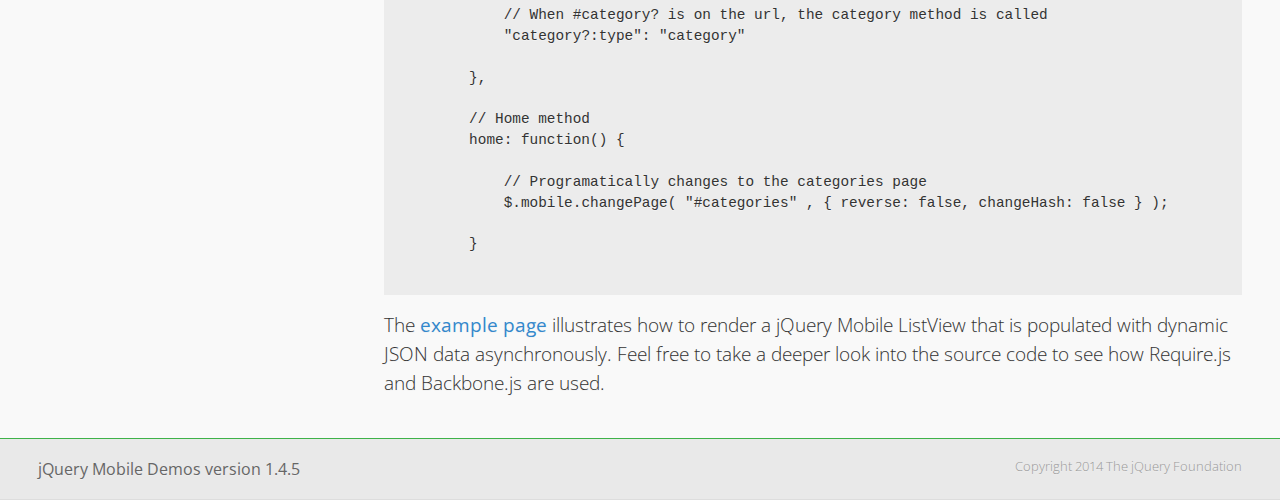
<file: src/main/webapp/gassites/js/includes/jquery.mobile-1.4.5/demos/backbone-requirejs/index.html>
<!DOCTYPE html>
<html>
  <head>
  <meta charset="utf-8">
  <meta name="viewport" content="width=device-width, initial-scale=1">
  <title>jQuery Mobile - Backbone.js and Require.js Apps</title>
	<link rel="shortcut icon" href="../favicon.ico">
    <link rel="stylesheet" href="http://fonts.googleapis.com/css?family=Open+Sans:300,400,700">
	<link rel="stylesheet" href="../css/themes/default/jquery.mobile-1.4.5.min.css">
	<link rel="stylesheet" href="../_assets/css/jqm-demos.css">
	<script src="../js/jquery.js"></script>
	<script src="../_assets/js/index.js"></script>
	<script src="../js/jquery.mobile-1.4.5.min.js"></script>

</head>
<body>
<div data-role="page" class="jqm-demos" data-quicklinks="true">

    <div data-role="header" class="jqm-header">
		<h2><a href="../" title="jQuery Mobile Demos home"><img src="../_assets/img/jquery-logo.png" alt="jQuery Mobile"></a></h2>
		<p><span class="jqm-version"></span> Demos</p>
        <a href="#" class="jqm-navmenu-link ui-btn ui-btn-icon-notext ui-corner-all ui-icon-bars ui-nodisc-icon ui-alt-icon ui-btn-left">Menu</a>
        <a href="#" class="jqm-search-link ui-btn ui-btn-icon-notext ui-corner-all ui-icon-search ui-nodisc-icon ui-alt-icon ui-btn-right">Search</a>
    </div><!-- /header -->

	<div role="main" class="ui-content jqm-content">

      <h1>jQuery Mobile, Backbone.js and Require.js</h1>
      <p>jQuery Mobile provides an <strong>HTML5-based user interface for all popular mobile device platforms</strong>, but it does not influence how you organize and structure your app's JavaScript.  Many jQuery Mobile users turn to a variety of other popular third-party libraries, including MV* frameworks and dependency management tools, to help structure their code.
      </p>

	  <h2>Backbone and Require.js</h2>
      <p><strong>Backbone.js</strong> and <strong>Require.js</strong> are two of the most popular third-party libraries that are used with jQuery Mobile to provide a rich JavaScript tech stack for developers.
      </p>
      <p><strong>Backbone.js</strong> is a great client-side MV* JavaScript framework that provides structure to JavaScript applications by providing View, Model, Collection, Router, and Event class objects.
      </p>
      <p><strong>Require.js</strong> serves a few different purposes than Backbone.js. Require.js is an AMD (Asynchronous Module Definition) script loader that asynchronously loads your JavaScript to improve page load performance, while also helping with script dependency managagement and allowing you to organize your JavaScript into self contained modules (files).
      </p>
      <p>Although there is a high amount of developer interest with using jQuery Mobile, Backbone.js, and Require.js together, there is a high barrier of entry.  Many users are confused about how to use the Backbone.js Router class object with the jQuery Mobile routing system.</p>

	   <a href="backbone-require.html" rel="external" class="ui-btn ui-btn-inline ui-corner-all ui-shadow ui-btn-icon-right ui-icon-carat-r">View example page</a>

      <h2>jQuery Mobile configuration</h2>

      <p>The technique used in this <a href="backbone-require.html" rel="external">example page</a> is by no means the only technique available, but it is one of the most elegant.  The Backbone.js router is used exclusively to handle all hashchange events, and the jQuery Mobile <code>$.mobile.changePage()</code> method is used to programmatically change the page.</p>

      <p>Below are two internal jQuery Mobile properties that are turned off to allow this to happen:</p>

      <ul>
        <li><code>$.mobile.linkBindingEnabled</code>
          <ul>
            <li>jQuery Mobile will automatically bind the clicks on anchor tags in your document. Setting this option to false will prevent all anchor click handling including the addition of active button state and alternate link blurring. This should only be used when attempting to delegate the click management to another library or custom code.</li>
            </ul>
        </li>
        <li><code>$.mobile.hashListeningEnabled</code>
          <ul>
            <li>jQuery Mobile will automatically listen and handle changes to the location.hash. Disabling this will prevent jQuery Mobile from handling hash changes, which allows you to handle them yourself or use simple deep-links within a document that scroll to a particular id.</li>
            </ul>
        </li>
      </ul>

	  <h2>Example page code</h2>
      <p>To illustrate how the above internal jQuery Mobile properties are turned off, let's examine our example page code.</p>

      <p>Inside of the <em>head</em> section of our <strong>index.html</strong> page, we first include the Require.js JavaScript library and set the <strong>data-main</strong> attribute of our script tag to the JavaScript file that we want Require.js to include on the page first (this file will contain all of our Require.js configurations).  In this example, we are telling Require.js to look inside of the js folder and then load <strong>mobile.js</strong>.
      </p>

      <code>
        &lt;head&gt;
          &lt;script src=&quot;js/libs/require.js&quot; data-main=&quot;js/mobile&quot;&gt;&lt;/script&gt;
        &lt;/head&gt;
      </code>
      <p>If we look inside of <strong>mobile.js</strong>, we will find that the <code>$.mobile.linkBindingEnabled</code> and <code>$.mobile.hashListeningEnabled</code> jQuery Mobile attributes are set to false.
      </p>
      <pre>
      <code>
      // Sets the require.js configuration for your application.
      require.config( {

        // 3rd party script alias names
        paths: {

            // Core Libraries
            "jquery": "../../../js/jquery",
            "jquerymobile": "libs/jquerymobile",
            "underscore": "libs/lodash",
            "backbone": "libs/backbone"

        },

        // Sets the configuration for your third party scripts that are not AMD compatible
        shim: {

            "backbone": {
                  "deps": [ "underscore", "jquery" ],
                  "exports": "Backbone"  //attaches "Backbone" to the window object
            }

        } // end Shim Configuration

      } );

      // Includes File Dependencies
      require([ "jquery","backbone","routers/mobileRouter","jquerymobile" ], function( $, Backbone, Mobile ) {

        // Prevents all anchor click handling
        $.mobile.linkBindingEnabled = false;

        // Disabling this will prevent jQuery Mobile from handling hash changes
        $.mobile.hashListeningEnabled = false;

        // Instantiates a new Backbone.js Mobile Router
        this.router = new Mobile();

      } );
</code>
</pre>
<p>Next, inside of the Backbone.js Router class object, we can respond to haschange events and manually call the jQuery Mobile <code>changePage()</code> method.  Below is a small snippet of <strong>mobileRouter.js</strong>.</p>
<pre>
<code>
        // Backbone.js Routes
        routes: {

            // When there is no hash bang on the url, the home method is called
            "": "home",

            // When #category? is on the url, the category method is called
            "category?:type": "category"

        },

        // Home method
        home: function() {

            // Programatically changes to the categories page
            $.mobile.changePage( "#categories" , { reverse: false, changeHash: false } );

        }
</code>
</pre>

		<p>The <a href="backbone-require.html" rel="external">example page</a> illustrates how to render a jQuery Mobile ListView that is populated with dynamic JSON data asynchronously. Feel free to take a deeper look into the source code to see how Require.js and Backbone.js are used.</p>

    </div><!-- /content -->
	    <div data-role="panel" class="jqm-navmenu-panel" data-position="left" data-display="overlay" data-theme="a">
	    	<ul class="jqm-list ui-alt-icon ui-nodisc-icon">
<li data-filtertext="demos homepage" data-icon="home"><a href=".././">Home</a></li>
<li data-filtertext="introduction overview getting started"><a href="../intro/" data-ajax="false">Introduction</a></li>
<li data-filtertext="buttons button markup buttonmarkup method anchor link button element"><a href="../button-markup/" data-ajax="false">Buttons</a></li>
<li data-filtertext="form button widget input button submit reset"><a href="../button/" data-ajax="false">Button widget</a></li>
<li data-role="collapsible" data-enhanced="true" data-collapsed-icon="carat-d" data-expanded-icon="carat-u" data-iconpos="right" data-inset="false" class="ui-collapsible ui-collapsible-themed-content ui-collapsible-collapsed">
	<h3 class="ui-collapsible-heading ui-collapsible-heading-collapsed">
		<a href="#" class="ui-collapsible-heading-toggle ui-btn ui-btn-icon-right ui-btn-inherit ui-icon-carat-d">
		    Checkboxradio widget<span class="ui-collapsible-heading-status"> click to expand contents</span>
		</a>
	</h3>
	<div class="ui-collapsible-content ui-body-inherit ui-collapsible-content-collapsed" aria-hidden="true">
		<ul>
			<li data-filtertext="form checkboxradio widget checkbox input checkboxes controlgroups"><a href="../checkboxradio-checkbox/" data-ajax="false">Checkboxes</a></li>
			<li data-filtertext="form checkboxradio widget radio input radio buttons controlgroups"><a href="../checkboxradio-radio/" data-ajax="false">Radio buttons</a></li>
		</ul>
	</div>
</li>
<li data-role="collapsible" data-enhanced="true" data-collapsed-icon="carat-d" data-expanded-icon="carat-u" data-iconpos="right" data-inset="false" class="ui-collapsible ui-collapsible-themed-content ui-collapsible-collapsed">
	<h3 class="ui-collapsible-heading ui-collapsible-heading-collapsed">
		<a href="#" class="ui-collapsible-heading-toggle ui-btn ui-btn-icon-right ui-btn-inherit ui-icon-carat-d">
			Collapsible (set) widget<span class="ui-collapsible-heading-status"> click to expand contents</span>
		</a>
	</h3>
	<div class="ui-collapsible-content ui-body-inherit ui-collapsible-content-collapsed" aria-hidden="true">
		<ul>
			<li data-filtertext="collapsibles content formatting"><a href="../collapsible/" data-ajax="false">Collapsible</a></li>
			<li data-filtertext="dynamic collapsible set accordion append expand"><a href="../collapsible-dynamic/" data-ajax="false">Dynamic collapsibles</a></li>
			<li data-filtertext="accordions collapsible set widget content formatting grouped collapsibles"><a href="../collapsibleset/" data-ajax="false">Collapsible set</a></li>
		</ul>
	</div>
</li>
<li data-role="collapsible" data-enhanced="true" data-collapsed-icon="carat-d" data-expanded-icon="carat-u" data-iconpos="right" data-inset="false" class="ui-collapsible ui-collapsible-themed-content ui-collapsible-collapsed">
	<h3 class="ui-collapsible-heading ui-collapsible-heading-collapsed">
		<a href="#" class="ui-collapsible-heading-toggle ui-btn ui-btn-icon-right ui-btn-inherit ui-icon-carat-d">
			Controlgroup widget<span class="ui-collapsible-heading-status"> click to expand contents</span>
		</a>
	</h3>
	<div class="ui-collapsible-content ui-body-inherit ui-collapsible-content-collapsed" aria-hidden="true">
		<ul>
			<li data-filtertext="controlgroups selectmenu checkboxradio input grouped buttons horizontal vertical"><a href="../controlgroup/" data-ajax="false">Controlgroup</a></li>
			<li data-filtertext="dynamic controlgroup dynamically add buttons"><a href="../controlgroup-dynamic/" data-ajax="false">Dynamic controlgroups</a></li>
		</ul>
	</div>
</li>
<li data-filtertext="form datepicker widget date input"><a href="../datepicker/" data-ajax="false">Datepicker</a></li>
<li data-role="collapsible" data-enhanced="true" data-collapsed-icon="carat-d" data-expanded-icon="carat-u" data-iconpos="right" data-inset="false" class="ui-collapsible ui-collapsible-themed-content ui-collapsible-collapsed">
	<h3 class="ui-collapsible-heading ui-collapsible-heading-collapsed">
		<a href="#" class="ui-collapsible-heading-toggle ui-btn ui-btn-icon-right ui-btn-inherit ui-icon-carat-d">
			Events<span class="ui-collapsible-heading-status"> click to expand contents</span>
		</a>
	</h3>
	<div class="ui-collapsible-content ui-body-inherit ui-collapsible-content-collapsed" aria-hidden="true">
		<ul>
			<li data-filtertext="swipe to delete list items listviews swipe events"><a href="../swipe-list/" data-ajax="false">Swipe list items</a></li>
			<li data-filtertext="swipe to navigate swipe page navigation swipe events"><a href="../swipe-page/" data-ajax="false">Swipe page navigation</a></li>
		</ul>
	</div>
</li>
<li data-filtertext="filterable filter elements sorting searching listview table"><a href="../filterable/" data-ajax="false">Filterable widget</a></li>
<li data-filtertext="form flipswitch widget flip toggle switch binary select checkbox input"><a href="../flipswitch/" data-ajax="false">Flipswitch widget</a></li>
<li data-role="collapsible" data-enhanced="true" data-collapsed-icon="carat-d" data-expanded-icon="carat-u" data-iconpos="right" data-inset="false" class="ui-collapsible ui-collapsible-themed-content ui-collapsible-collapsed">
	<h3 class="ui-collapsible-heading ui-collapsible-heading-collapsed">
		<a href="#" class="ui-collapsible-heading-toggle ui-btn ui-btn-icon-right ui-btn-inherit ui-icon-carat-d">
			Forms<span class="ui-collapsible-heading-status"> click to expand contents</span>
		</a>
	</h3>
	<div class="ui-collapsible-content ui-body-inherit ui-collapsible-content-collapsed" aria-hidden="true">
		<ul>
			<li data-filtertext="forms text checkbox radio range button submit reset inputs selects textarea slider flipswitch label form elements"><a href="../forms/" data-ajax="false">Forms</a></li>
			<li data-filtertext="form hide labels hidden accessible ui-hidden-accessible forms"><a href="../forms-label-hidden-accessible/" data-ajax="false">Hide labels</a></li>
			<li data-filtertext="form field containers fieldcontain ui-field-contain forms"><a href="../forms-field-contain/" data-ajax="false">Field containers</a></li>
			<li data-filtertext="forms disabled form elements"><a href="../forms-disabled/" data-ajax="false">Forms disabled</a></li>
			<li data-filtertext="forms gallery examples overview forms text checkbox radio range button submit reset inputs selects textarea slider flipswitch label form elements"><a href="../forms-gallery/" data-ajax="false">Forms gallery</a></li>
		</ul>
	</div>
</li>
<li data-role="collapsible" data-enhanced="true" data-collapsed-icon="carat-d" data-expanded-icon="carat-u" data-iconpos="right" data-inset="false" class="ui-collapsible ui-collapsible-themed-content ui-collapsible-collapsed">
	<h3 class="ui-collapsible-heading ui-collapsible-heading-collapsed">
		<a href="#" class="ui-collapsible-heading-toggle ui-btn ui-btn-icon-right ui-btn-inherit ui-icon-carat-d">
			Grids<span class="ui-collapsible-heading-status"> click to expand contents</span>
		</a>
	</h3>
	<div class="ui-collapsible-content ui-body-inherit ui-collapsible-content-collapsed" aria-hidden="true">
		<ul>
			<li data-filtertext="grids columns blocks content formatting rwd responsive css framework"><a href="../grids/" data-ajax="false">Grids</a></li>
			<li data-filtertext="buttons in grids css framework"><a href="../grids-buttons/" data-ajax="false">Buttons in grids</a></li>
			<li data-filtertext="custom responsive grids rwd css framework"><a href="../grids-custom-responsive/" data-ajax="false">Custom responsive grids</a></li>
		</ul>
	</div>
</li>
<li data-filtertext="blocks content formatting sections heading"><a href="../body-bar-classes/" data-ajax="false">Grouping and dividing content</a></li>
<li data-role="collapsible" data-enhanced="true" data-collapsed-icon="carat-d" data-expanded-icon="carat-u" data-iconpos="right" data-inset="false" class="ui-collapsible ui-collapsible-themed-content ui-collapsible-collapsed">
	<h3 class="ui-collapsible-heading ui-collapsible-heading-collapsed">
		<a href="#" class="ui-collapsible-heading-toggle ui-btn ui-btn-icon-right ui-btn-inherit ui-icon-carat-d">
			Icons<span class="ui-collapsible-heading-status"> click to expand contents</span>
		</a>
	</h3>
	<div class="ui-collapsible-content ui-body-inherit ui-collapsible-content-collapsed" aria-hidden="true">
		<ul>
			<li data-filtertext="button icons svg disc alt custom icon position"><a href="../icons/" data-ajax="false">Icons</a></li>
			<li data-filtertext=""><a href="../icons-grunticon/" data-ajax="false">Grunticon loader</a></li>
		</ul>
	</div>
</li>
<li data-role="collapsible" data-enhanced="true" data-collapsed-icon="carat-d" data-expanded-icon="carat-u" data-iconpos="right" data-inset="false" class="ui-collapsible ui-collapsible-themed-content ui-collapsible-collapsed">
	<h3 class="ui-collapsible-heading ui-collapsible-heading-collapsed">
		<a href="#" class="ui-collapsible-heading-toggle ui-btn ui-btn-icon-right ui-btn-inherit ui-icon-carat-d">
			Listview widget<span class="ui-collapsible-heading-status"> click to expand contents</span>
		</a>
	</h3>
	<div class="ui-collapsible-content ui-body-inherit ui-collapsible-content-collapsed" aria-hidden="true">
		<ul>
			<li data-filtertext="listview widget thumbnails icons nested split button collapsible ul ol"><a href="../listview/" data-ajax="false">Listview</a></li>
			<li data-filtertext="autocomplete filterable reveal listview filtertextbeforefilter placeholder"><a href="../listview-autocomplete/" data-ajax="false">Listview autocomplete</a></li>
			<li data-filtertext="autocomplete filterable reveal listview remote data filtertextbeforefilter placeholder"><a href="../listview-autocomplete-remote/" data-ajax="false">Listview autocomplete remote data</a></li>
			<li data-filtertext="autodividers anchor jump scroll linkbars listview lists ul ol"><a href="../listview-autodividers-linkbar/" data-ajax="false">Listview autodividers linkbar</a></li>
			<li data-filtertext="listview autodividers selector autodividersselector lists ul ol"><a href="../listview-autodividers-selector/" data-ajax="false">Listview autodividers selector</a></li>
			<li data-filtertext="listview nested list items"><a href="../listview-nested-lists/" data-ajax="false">Nested Listviews</a></li>
			<li data-filtertext="listview collapsible list items flat"><a href="../listview-collapsible-item-flat/" data-ajax="false">Listview collapsible list items (flat)</a></li>
			<li data-filtertext="listview collapsible list indented"><a href="../listview-collapsible-item-indented/" data-ajax="false">Listview collapsible list items (indented)</a></li>
			<li data-filtertext="grid listview responsive grids responsive listviews lists ul"><a href="../listview-grid/" data-ajax="false">Listview responsive grid</a></li>
		</ul>
	</div>
</li>
<li data-filtertext="loader widget page loading navigation overlay spinner"><a href="../loader/" data-ajax="false">Loader widget</a></li>
<li data-filtertext="navbar widget navmenu toolbars header footer"><a href="../navbar/" data-ajax="false">Navbar widget</a></li>
<li data-role="collapsible" data-enhanced="true" data-collapsed-icon="carat-d" data-expanded-icon="carat-u" data-iconpos="right" data-inset="false" class="ui-collapsible ui-collapsible-themed-content ui-collapsible-collapsed">
	<h3 class="ui-collapsible-heading ui-collapsible-heading-collapsed">
		<a href="#" class="ui-collapsible-heading-toggle ui-btn ui-btn-icon-right ui-btn-inherit ui-icon-carat-d">
			Navigation<span class="ui-collapsible-heading-status"> click to expand contents</span>
		</a>
	</h3>
	<div class="ui-collapsible-content ui-body-inherit ui-collapsible-content-collapsed" aria-hidden="true">
		<ul>
			<li data-filtertext="ajax navigation navigate widget history event method"><a href="../navigation/" data-ajax="false">Navigation</a></li>
			<li data-filtertext="linking pages page links navigation ajax prefetch cache"><a href="../navigation-linking-pages/" data-ajax="false">Linking pages</a></li>
			<!-- <li data-filtertext="php redirect server redirection server-side navigation"><a href="../navigation-php-redirect/" data-ajax="false">PHP redirect demo</a></li>-->
			<li data-filtertext="navigation redirection hash query"><a href="../navigation-hash-processing/" data-ajax="false">Hash processing demo</a></li>
			<li data-filtertext="navigation redirection hash query"><a href="../page-events/" data-ajax="false">Page Navigation Events</a></li>
		</ul>
	</div>
</li>
<li data-role="collapsible" data-enhanced="true" data-collapsed-icon="carat-d" data-expanded-icon="carat-u" data-iconpos="right" data-inset="false" class="ui-collapsible ui-collapsible-themed-content ui-collapsible-collapsed">
	<h3 class="ui-collapsible-heading ui-collapsible-heading-collapsed">
		<a href="#" class="ui-collapsible-heading-toggle ui-btn ui-btn-icon-right ui-btn-inherit ui-icon-carat-d">
			Pages<span class="ui-collapsible-heading-status"> click to expand contents</span>
		</a>
	</h3>
	<div class="ui-collapsible-content ui-body-inherit ui-collapsible-content-collapsed" aria-hidden="true">
		<ul>
			<li data-filtertext="pages page widget ajax navigation"><a href="../pages/" data-ajax="false">Pages</a></li>
			<li data-filtertext="single page"><a href="../pages-single-page/" data-ajax="false">Single page</a></li>
			<li data-filtertext="multipage multi-page page"><a href="../pages-multi-page/" data-ajax="false">Multi-page template</a></li>
			<li data-filtertext="dialog page widget modal popup"><a href="../pages-dialog/" data-ajax="false">Dialog page</a></li>
		</ul>
	</div>
</li>
<li data-role="collapsible" data-enhanced="true" data-collapsed-icon="carat-d" data-expanded-icon="carat-u" data-iconpos="right" data-inset="false" class="ui-collapsible ui-collapsible-themed-content ui-collapsible-collapsed">
	<h3 class="ui-collapsible-heading ui-collapsible-heading-collapsed">
		<a href="#" class="ui-collapsible-heading-toggle ui-btn ui-btn-icon-right ui-btn-inherit ui-icon-carat-d">
			Panel widget<span class="ui-collapsible-heading-status"> click to expand contents</span>
		</a>
	</h3>
	<div class="ui-collapsible-content ui-body-inherit ui-collapsible-content-collapsed" aria-hidden="true">
		<ul>
			<li data-filtertext="panel widget sliding panels reveal push overlay responsive"><a href="../panel/" data-ajax="false">Panel</a></li>
			<li data-filtertext=""><a href="../panel-external/" data-ajax="false">External panels</a></li>
			<li data-filtertext="panel "><a href="../panel-fixed/" data-ajax="false">Fixed panels</a></li>
			<li data-filtertext="panel slide panels sliding panels shadow rwd responsive breakpoint"><a href="../panel-responsive/" data-ajax="false">Panels responsive</a></li>
			<li data-filtertext="panel custom style custom panel width reveal shadow listview panel styling page background wrapper"><a href="../panel-styling/" data-ajax="false">Custom panel style</a></li>
			<li data-filtertext="panel open on swipe"><a href="../panel-swipe-open/" data-ajax="false">Panel open on swipe</a></li>
			<li data-filtertext="panels outside page internal external toolbars"><a href="../panel-external-internal/" data-ajax="false">Panel external and internal</a></li>
		</ul>
	</div>
</li>
<li data-role="collapsible" data-enhanced="true" data-collapsed-icon="carat-d" data-expanded-icon="carat-u" data-iconpos="right" data-inset="false" class="ui-collapsible ui-collapsible-themed-content ui-collapsible-collapsed">
	<h3 class="ui-collapsible-heading ui-collapsible-heading-collapsed">
		<a href="#" class="ui-collapsible-heading-toggle ui-btn ui-btn-icon-right ui-btn-inherit ui-icon-carat-d">
			Popup widget<span class="ui-collapsible-heading-status"> click to expand contents</span>
		</a>
	</h3>
	<div class="ui-collapsible-content ui-body-inherit ui-collapsible-content-collapsed" aria-hidden="true">
		<ul>
			<li data-filtertext="popup widget popups dialog modal transition tooltip lightbox form overlay screen flip pop fade transition"><a href="../popup/" data-ajax="false">Popup</a></li>
			<li data-filtertext="popup alignment position"><a href="../popup-alignment/" data-ajax="false">Popup alignment</a></li>
			<li data-filtertext="popup arrow size popups popover"><a href="../popup-arrow-size/" data-ajax="false">Popup arrow size</a></li>
			<li data-filtertext="dynamic popups popup images lightbox"><a href="../popup-dynamic/" data-ajax="false">Dynamic popups</a></li>
			<li data-filtertext="popups with iframes scaling"><a href="../popup-iframe/" data-ajax="false">Popups with iframes</a></li>
			<li data-filtertext="popup image scaling"><a href="../popup-image-scaling/" data-ajax="false">Popup image scaling</a></li>
			<li data-filtertext="external popup outside multi-page"><a href="../popup-outside-multipage/" data-ajax="false">Popup outside multi-page</a></li>
		</ul>
	</div>
</li>
<li data-filtertext="form rangeslider widget dual sliders dual handle sliders range input"><a href="../rangeslider/" data-ajax="false">Rangeslider widget</a></li>
<li data-filtertext="responsive web design rwd adaptive progressive enhancement PE accessible mobile breakpoints media query media queries"><a href="../rwd/" data-ajax="false">Responsive Web Design</a></li>
<li data-role="collapsible" data-enhanced="true" data-collapsed-icon="carat-d" data-expanded-icon="carat-u" data-iconpos="right" data-inset="false" class="ui-collapsible ui-collapsible-themed-content ui-collapsible-collapsed">
	<h3 class="ui-collapsible-heading ui-collapsible-heading-collapsed">
		<a href="#" class="ui-collapsible-heading-toggle ui-btn ui-btn-icon-right ui-btn-inherit ui-icon-carat-d">
			Selectmenu widget<span class="ui-collapsible-heading-status"> click to expand contents</span>
		</a>
	</h3>
	<div class="ui-collapsible-content ui-body-inherit ui-collapsible-content-collapsed" aria-hidden="true">
		<ul>
			<li data-filtertext="form selectmenu widget select input custom select menu selects"><a href="../selectmenu/" data-ajax="false">Selectmenu</a></li>
			<li data-filtertext="form custom select menu selectmenu widget custom menu option optgroup multiple selects"><a href="../selectmenu-custom/" data-ajax="false">Custom select menu</a></li>
			<li data-filtertext="filterable select filter popup dialog"><a href="../selectmenu-custom-filter/" data-ajax="false">Custom select menu with filter</a></li>
		</ul>
	</div>
</li>
<li data-role="collapsible" data-enhanced="true" data-collapsed-icon="carat-d" data-expanded-icon="carat-u" data-iconpos="right" data-inset="false" class="ui-collapsible ui-collapsible-themed-content ui-collapsible-collapsed">
	<h3 class="ui-collapsible-heading ui-collapsible-heading-collapsed">
		<a href="#" class="ui-collapsible-heading-toggle ui-btn ui-btn-icon-right ui-btn-inherit ui-icon-carat-d">
			Slider widget<span class="ui-collapsible-heading-status"> click to expand contents</span>
		</a>
	</h3>
	<div class="ui-collapsible-content ui-body-inherit ui-collapsible-content-collapsed" aria-hidden="true">
		<ul>
			<li data-filtertext="form slider widget range input single sliders"><a href="../slider/" data-ajax="false">Slider</a></li>
			<li data-filtertext="form slider widget flipswitch slider binary select flip toggle switch"><a href="../slider-flipswitch/" data-ajax="false">Slider flip toggle switch</a></li>
			<li data-filtertext="form slider tooltip handle value input range sliders"><a href="../slider-tooltip/" data-ajax="false">Slider tooltip</a></li>
		</ul>
	</div>
</li>
<li data-role="collapsible" data-enhanced="true" data-collapsed-icon="carat-d" data-expanded-icon="carat-u" data-iconpos="right" data-inset="false" class="ui-collapsible ui-collapsible-themed-content ui-collapsible-collapsed">
	<h3 class="ui-collapsible-heading ui-collapsible-heading-collapsed">
		<a href="#" class="ui-collapsible-heading-toggle ui-btn ui-btn-icon-right ui-btn-inherit ui-icon-carat-d">
			Table widget<span class="ui-collapsible-heading-status"> click to expand contents</span>
		</a>
	</h3>
	<div class="ui-collapsible-content ui-body-inherit ui-collapsible-content-collapsed" aria-hidden="true">
		<ul>
			<li data-filtertext="table widget reflow column toggle th td responsive tables rwd hide show tabular"><a href="../table-column-toggle/" data-ajax="false">Table Column Toggle</a></li>
			<li data-filtertext="table column toggle phone comparison demo"><a href="../table-column-toggle-example/" data-ajax="false">Table Column Toggle demo</a></li>
			<li data-filtertext="responsive tables table column toggle heading groups rwd breakpoint"><a href="../table-column-toggle-heading-groups/" data-ajax="false">Table Column Toggle heading groups</a></li>
			<li data-filtertext="responsive tables table column toggle hide rwd breakpoint customization options"><a href="../table-column-toggle-options/" data-ajax="false">Table Column Toggle options</a></li>
			<li data-filtertext="table reflow th td responsive rwd columns tabular"><a href="../table-reflow/" data-ajax="false">Table Reflow</a></li>
			<li data-filtertext="responsive tables table reflow heading groups rwd breakpoint"><a href="../table-reflow-heading-groups/" data-ajax="false">Table Reflow heading groups</a></li>
			<li data-filtertext="responsive tables table reflow stripes strokes table style"><a href="../table-reflow-stripes-strokes/" data-ajax="false">Table Reflow stripes and strokes</a></li>
			<li data-filtertext="responsive tables table reflow stack custom styles"><a href="../table-reflow-styling/" data-ajax="false">Table Reflow custom styles</a></li>
		</ul>
	</div>
</li>
<li data-filtertext="ui tabs widget"><a href="../tabs/" data-ajax="false">Tabs widget</a></li>
<li data-filtertext="form textinput widget text input textarea number date time tel email file color password"><a href="../textinput/" data-ajax="false">Textinput widget</a></li>
<li data-role="collapsible" data-enhanced="true" data-collapsed-icon="carat-d" data-expanded-icon="carat-u" data-iconpos="right" data-inset="false" class="ui-collapsible ui-collapsible-themed-content ui-collapsible-collapsed">
	<h3 class="ui-collapsible-heading ui-collapsible-heading-collapsed">
		<a href="#" class="ui-collapsible-heading-toggle ui-btn ui-btn-icon-right ui-btn-inherit ui-icon-carat-d">
			Theming<span class="ui-collapsible-heading-status"> click to expand contents</span>
		</a>
	</h3>
	<div class="ui-collapsible-content ui-body-inherit ui-collapsible-content-collapsed" aria-hidden="true">
		<ul>
			<li data-filtertext="default theme swatches theming style css"><a href="../theme-default/" data-ajax="false">Default theme</a></li>
			<li data-filtertext="classic theme old theme swatches theming style css"><a href="../theme-classic/" data-ajax="false">Classic theme</a></li>
		</ul>
	</div>
</li>
<li data-role="collapsible" data-enhanced="true" data-collapsed-icon="carat-d" data-expanded-icon="carat-u" data-iconpos="right" data-inset="false" class="ui-collapsible ui-collapsible-themed-content ui-collapsible-collapsed">
	<h3 class="ui-collapsible-heading ui-collapsible-heading-collapsed">
		<a href="#" class="ui-collapsible-heading-toggle ui-btn ui-btn-icon-right ui-btn-inherit ui-icon-carat-d">
			Toolbar widget<span class="ui-collapsible-heading-status"> click to expand contents</span>
		</a>
	</h3>
	<div class="ui-collapsible-content ui-body-inherit ui-collapsible-content-collapsed" aria-hidden="true">
		<ul>
			<li data-filtertext="toolbar widget header footer toolbars fixed fullscreen external sections"><a href="../toolbar/" data-ajax="false">Toolbar</a></li>
			<li data-filtertext="dynamic toolbars dynamically add toolbar header footer"><a href="../toolbar-dynamic/" data-ajax="false">Dynamic toolbars</a></li>
			<li data-filtertext="external toolbars header footer"><a href="../toolbar-external/" data-ajax="false">External toolbars</a></li>
			<li data-filtertext="fixed toolbars header footer"><a href="../toolbar-fixed/" data-ajax="false">Fixed toolbars</a></li>
			<li data-filtertext="fixed fullscreen toolbars header footer"><a href="../toolbar-fixed-fullscreen/" data-ajax="false">Fullscreen toolbars</a></li>
			<li data-filtertext="external fixed toolbars header footer"><a href="../toolbar-fixed-external/" data-ajax="false">Fixed external toolbars</a></li>
			<li data-filtertext="external persistent toolbars header footer navbar navmenu"><a href="../toolbar-fixed-persistent/" data-ajax="false">Persistent toolbars</a></li>
			<li data-filtertext="external ajax optimized toolbars persistent toolbars header footer navbar"><a href="../toolbar-fixed-persistent-optimized/" data-ajax="false">Ajax optimized toolbars</a></li>
			<li data-filtertext="form in toolbars header footer"><a href="../toolbar-fixed-forms/" data-ajax="false">Form in toolbar</a></li>
		</ul>
	</div>
</li>
<li data-filtertext="page transitions animated pages popup navigation flip slide fade pop"><a href="../transitions/" data-ajax="false">Transitions</a></li>
<li data-role="collapsible" data-enhanced="true" data-collapsed-icon="carat-d" data-expanded-icon="carat-u" data-iconpos="right" data-inset="false" class="ui-collapsible ui-collapsible-themed-content ui-collapsible-collapsed">
	<h3 class="ui-collapsible-heading ui-collapsible-heading-collapsed">
		<a href="#" class="ui-collapsible-heading-toggle ui-btn ui-btn-icon-right ui-btn-inherit ui-icon-carat-d">
			3rd party API demos<span class="ui-collapsible-heading-status"> click to expand contents</span>
		</a>
	</h3>
	<div class="ui-collapsible-content ui-body-inherit ui-collapsible-content-collapsed" aria-hidden="true">
		<ul>
			<li data-filtertext="backbone requirejs navigation router"><a href="../backbone-requirejs/" data-ajax="false">Backbone RequireJS</a></li>
			<li data-filtertext="google maps geolocation demo"><a href="../map-geolocation/" data-ajax="false">Google Maps geolocation</a></li>
			<li data-filtertext="google maps hybrid"><a href="../map-list-toggle/" data-ajax="false">Google Maps list toggle</a></li>
		</ul>
	</div>
</li>



		     </ul>
		</div><!-- /panel -->


    <div data-role="footer" data-position="fixed" data-tap-toggle="false" class="jqm-footer">
        <p>jQuery Mobile Demos version <span class="jqm-version"></span></p>
        <p>Copyright 2014 The jQuery Foundation</p>
    </div><!-- /footer -->
	<!-- TODO: This should become an external panel so we can add input to markup (unique ID) -->
    <div data-role="panel" class="jqm-search-panel" data-position="right" data-display="overlay" data-theme="a">
		<div class="jqm-search">
			<ul class="jqm-list" data-filter-placeholder="Search demos..." data-filter-reveal="true">
<li data-filtertext="demos homepage" data-icon="home"><a href=".././">Home</a></li>
<li data-filtertext="introduction overview getting started"><a href="../intro/" data-ajax="false">Introduction</a></li>
<li data-filtertext="buttons button markup buttonmarkup method anchor link button element"><a href="../button-markup/" data-ajax="false">Buttons</a></li>
<li data-filtertext="form button widget input button submit reset"><a href="../button/" data-ajax="false">Button widget</a></li>
<li data-role="collapsible" data-enhanced="true" data-collapsed-icon="carat-d" data-expanded-icon="carat-u" data-iconpos="right" data-inset="false" class="ui-collapsible ui-collapsible-themed-content ui-collapsible-collapsed">
	<h3 class="ui-collapsible-heading ui-collapsible-heading-collapsed">
		<a href="#" class="ui-collapsible-heading-toggle ui-btn ui-btn-icon-right ui-btn-inherit ui-icon-carat-d">
		    Checkboxradio widget<span class="ui-collapsible-heading-status"> click to expand contents</span>
		</a>
	</h3>
	<div class="ui-collapsible-content ui-body-inherit ui-collapsible-content-collapsed" aria-hidden="true">
		<ul>
			<li data-filtertext="form checkboxradio widget checkbox input checkboxes controlgroups"><a href="../checkboxradio-checkbox/" data-ajax="false">Checkboxes</a></li>
			<li data-filtertext="form checkboxradio widget radio input radio buttons controlgroups"><a href="../checkboxradio-radio/" data-ajax="false">Radio buttons</a></li>
		</ul>
	</div>
</li>
<li data-role="collapsible" data-enhanced="true" data-collapsed-icon="carat-d" data-expanded-icon="carat-u" data-iconpos="right" data-inset="false" class="ui-collapsible ui-collapsible-themed-content ui-collapsible-collapsed">
	<h3 class="ui-collapsible-heading ui-collapsible-heading-collapsed">
		<a href="#" class="ui-collapsible-heading-toggle ui-btn ui-btn-icon-right ui-btn-inherit ui-icon-carat-d">
			Collapsible (set) widget<span class="ui-collapsible-heading-status"> click to expand contents</span>
		</a>
	</h3>
	<div class="ui-collapsible-content ui-body-inherit ui-collapsible-content-collapsed" aria-hidden="true">
		<ul>
			<li data-filtertext="collapsibles content formatting"><a href="../collapsible/" data-ajax="false">Collapsible</a></li>
			<li data-filtertext="dynamic collapsible set accordion append expand"><a href="../collapsible-dynamic/" data-ajax="false">Dynamic collapsibles</a></li>
			<li data-filtertext="accordions collapsible set widget content formatting grouped collapsibles"><a href="../collapsibleset/" data-ajax="false">Collapsible set</a></li>
		</ul>
	</div>
</li>
<li data-role="collapsible" data-enhanced="true" data-collapsed-icon="carat-d" data-expanded-icon="carat-u" data-iconpos="right" data-inset="false" class="ui-collapsible ui-collapsible-themed-content ui-collapsible-collapsed">
	<h3 class="ui-collapsible-heading ui-collapsible-heading-collapsed">
		<a href="#" class="ui-collapsible-heading-toggle ui-btn ui-btn-icon-right ui-btn-inherit ui-icon-carat-d">
			Controlgroup widget<span class="ui-collapsible-heading-status"> click to expand contents</span>
		</a>
	</h3>
	<div class="ui-collapsible-content ui-body-inherit ui-collapsible-content-collapsed" aria-hidden="true">
		<ul>
			<li data-filtertext="controlgroups selectmenu checkboxradio input grouped buttons horizontal vertical"><a href="../controlgroup/" data-ajax="false">Controlgroup</a></li>
			<li data-filtertext="dynamic controlgroup dynamically add buttons"><a href="../controlgroup-dynamic/" data-ajax="false">Dynamic controlgroups</a></li>
		</ul>
	</div>
</li>
<li data-filtertext="form datepicker widget date input"><a href="../datepicker/" data-ajax="false">Datepicker</a></li>
<li data-role="collapsible" data-enhanced="true" data-collapsed-icon="carat-d" data-expanded-icon="carat-u" data-iconpos="right" data-inset="false" class="ui-collapsible ui-collapsible-themed-content ui-collapsible-collapsed">
	<h3 class="ui-collapsible-heading ui-collapsible-heading-collapsed">
		<a href="#" class="ui-collapsible-heading-toggle ui-btn ui-btn-icon-right ui-btn-inherit ui-icon-carat-d">
			Events<span class="ui-collapsible-heading-status"> click to expand contents</span>
		</a>
	</h3>
	<div class="ui-collapsible-content ui-body-inherit ui-collapsible-content-collapsed" aria-hidden="true">
		<ul>
			<li data-filtertext="swipe to delete list items listviews swipe events"><a href="../swipe-list/" data-ajax="false">Swipe list items</a></li>
			<li data-filtertext="swipe to navigate swipe page navigation swipe events"><a href="../swipe-page/" data-ajax="false">Swipe page navigation</a></li>
		</ul>
	</div>
</li>
<li data-filtertext="filterable filter elements sorting searching listview table"><a href="../filterable/" data-ajax="false">Filterable widget</a></li>
<li data-filtertext="form flipswitch widget flip toggle switch binary select checkbox input"><a href="../flipswitch/" data-ajax="false">Flipswitch widget</a></li>
<li data-role="collapsible" data-enhanced="true" data-collapsed-icon="carat-d" data-expanded-icon="carat-u" data-iconpos="right" data-inset="false" class="ui-collapsible ui-collapsible-themed-content ui-collapsible-collapsed">
	<h3 class="ui-collapsible-heading ui-collapsible-heading-collapsed">
		<a href="#" class="ui-collapsible-heading-toggle ui-btn ui-btn-icon-right ui-btn-inherit ui-icon-carat-d">
			Forms<span class="ui-collapsible-heading-status"> click to expand contents</span>
		</a>
	</h3>
	<div class="ui-collapsible-content ui-body-inherit ui-collapsible-content-collapsed" aria-hidden="true">
		<ul>
			<li data-filtertext="forms text checkbox radio range button submit reset inputs selects textarea slider flipswitch label form elements"><a href="../forms/" data-ajax="false">Forms</a></li>
			<li data-filtertext="form hide labels hidden accessible ui-hidden-accessible forms"><a href="../forms-label-hidden-accessible/" data-ajax="false">Hide labels</a></li>
			<li data-filtertext="form field containers fieldcontain ui-field-contain forms"><a href="../forms-field-contain/" data-ajax="false">Field containers</a></li>
			<li data-filtertext="forms disabled form elements"><a href="../forms-disabled/" data-ajax="false">Forms disabled</a></li>
			<li data-filtertext="forms gallery examples overview forms text checkbox radio range button submit reset inputs selects textarea slider flipswitch label form elements"><a href="../forms-gallery/" data-ajax="false">Forms gallery</a></li>
		</ul>
	</div>
</li>
<li data-role="collapsible" data-enhanced="true" data-collapsed-icon="carat-d" data-expanded-icon="carat-u" data-iconpos="right" data-inset="false" class="ui-collapsible ui-collapsible-themed-content ui-collapsible-collapsed">
	<h3 class="ui-collapsible-heading ui-collapsible-heading-collapsed">
		<a href="#" class="ui-collapsible-heading-toggle ui-btn ui-btn-icon-right ui-btn-inherit ui-icon-carat-d">
			Grids<span class="ui-collapsible-heading-status"> click to expand contents</span>
		</a>
	</h3>
	<div class="ui-collapsible-content ui-body-inherit ui-collapsible-content-collapsed" aria-hidden="true">
		<ul>
			<li data-filtertext="grids columns blocks content formatting rwd responsive css framework"><a href="../grids/" data-ajax="false">Grids</a></li>
			<li data-filtertext="buttons in grids css framework"><a href="../grids-buttons/" data-ajax="false">Buttons in grids</a></li>
			<li data-filtertext="custom responsive grids rwd css framework"><a href="../grids-custom-responsive/" data-ajax="false">Custom responsive grids</a></li>
		</ul>
	</div>
</li>
<li data-filtertext="blocks content formatting sections heading"><a href="../body-bar-classes/" data-ajax="false">Grouping and dividing content</a></li>
<li data-role="collapsible" data-enhanced="true" data-collapsed-icon="carat-d" data-expanded-icon="carat-u" data-iconpos="right" data-inset="false" class="ui-collapsible ui-collapsible-themed-content ui-collapsible-collapsed">
	<h3 class="ui-collapsible-heading ui-collapsible-heading-collapsed">
		<a href="#" class="ui-collapsible-heading-toggle ui-btn ui-btn-icon-right ui-btn-inherit ui-icon-carat-d">
			Icons<span class="ui-collapsible-heading-status"> click to expand contents</span>
		</a>
	</h3>
	<div class="ui-collapsible-content ui-body-inherit ui-collapsible-content-collapsed" aria-hidden="true">
		<ul>
			<li data-filtertext="button icons svg disc alt custom icon position"><a href="../icons/" data-ajax="false">Icons</a></li>
			<li data-filtertext=""><a href="../icons-grunticon/" data-ajax="false">Grunticon loader</a></li>
		</ul>
	</div>
</li>
<li data-role="collapsible" data-enhanced="true" data-collapsed-icon="carat-d" data-expanded-icon="carat-u" data-iconpos="right" data-inset="false" class="ui-collapsible ui-collapsible-themed-content ui-collapsible-collapsed">
	<h3 class="ui-collapsible-heading ui-collapsible-heading-collapsed">
		<a href="#" class="ui-collapsible-heading-toggle ui-btn ui-btn-icon-right ui-btn-inherit ui-icon-carat-d">
			Listview widget<span class="ui-collapsible-heading-status"> click to expand contents</span>
		</a>
	</h3>
	<div class="ui-collapsible-content ui-body-inherit ui-collapsible-content-collapsed" aria-hidden="true">
		<ul>
			<li data-filtertext="listview widget thumbnails icons nested split button collapsible ul ol"><a href="../listview/" data-ajax="false">Listview</a></li>
			<li data-filtertext="autocomplete filterable reveal listview filtertextbeforefilter placeholder"><a href="../listview-autocomplete/" data-ajax="false">Listview autocomplete</a></li>
			<li data-filtertext="autocomplete filterable reveal listview remote data filtertextbeforefilter placeholder"><a href="../listview-autocomplete-remote/" data-ajax="false">Listview autocomplete remote data</a></li>
			<li data-filtertext="autodividers anchor jump scroll linkbars listview lists ul ol"><a href="../listview-autodividers-linkbar/" data-ajax="false">Listview autodividers linkbar</a></li>
			<li data-filtertext="listview autodividers selector autodividersselector lists ul ol"><a href="../listview-autodividers-selector/" data-ajax="false">Listview autodividers selector</a></li>
			<li data-filtertext="listview nested list items"><a href="../listview-nested-lists/" data-ajax="false">Nested Listviews</a></li>
			<li data-filtertext="listview collapsible list items flat"><a href="../listview-collapsible-item-flat/" data-ajax="false">Listview collapsible list items (flat)</a></li>
			<li data-filtertext="listview collapsible list indented"><a href="../listview-collapsible-item-indented/" data-ajax="false">Listview collapsible list items (indented)</a></li>
			<li data-filtertext="grid listview responsive grids responsive listviews lists ul"><a href="../listview-grid/" data-ajax="false">Listview responsive grid</a></li>
		</ul>
	</div>
</li>
<li data-filtertext="loader widget page loading navigation overlay spinner"><a href="../loader/" data-ajax="false">Loader widget</a></li>
<li data-filtertext="navbar widget navmenu toolbars header footer"><a href="../navbar/" data-ajax="false">Navbar widget</a></li>
<li data-role="collapsible" data-enhanced="true" data-collapsed-icon="carat-d" data-expanded-icon="carat-u" data-iconpos="right" data-inset="false" class="ui-collapsible ui-collapsible-themed-content ui-collapsible-collapsed">
	<h3 class="ui-collapsible-heading ui-collapsible-heading-collapsed">
		<a href="#" class="ui-collapsible-heading-toggle ui-btn ui-btn-icon-right ui-btn-inherit ui-icon-carat-d">
			Navigation<span class="ui-collapsible-heading-status"> click to expand contents</span>
		</a>
	</h3>
	<div class="ui-collapsible-content ui-body-inherit ui-collapsible-content-collapsed" aria-hidden="true">
		<ul>
			<li data-filtertext="ajax navigation navigate widget history event method"><a href="../navigation/" data-ajax="false">Navigation</a></li>
			<li data-filtertext="linking pages page links navigation ajax prefetch cache"><a href="../navigation-linking-pages/" data-ajax="false">Linking pages</a></li>
			<!-- <li data-filtertext="php redirect server redirection server-side navigation"><a href="../navigation-php-redirect/" data-ajax="false">PHP redirect demo</a></li>-->
			<li data-filtertext="navigation redirection hash query"><a href="../navigation-hash-processing/" data-ajax="false">Hash processing demo</a></li>
			<li data-filtertext="navigation redirection hash query"><a href="../page-events/" data-ajax="false">Page Navigation Events</a></li>
		</ul>
	</div>
</li>
<li data-role="collapsible" data-enhanced="true" data-collapsed-icon="carat-d" data-expanded-icon="carat-u" data-iconpos="right" data-inset="false" class="ui-collapsible ui-collapsible-themed-content ui-collapsible-collapsed">
	<h3 class="ui-collapsible-heading ui-collapsible-heading-collapsed">
		<a href="#" class="ui-collapsible-heading-toggle ui-btn ui-btn-icon-right ui-btn-inherit ui-icon-carat-d">
			Pages<span class="ui-collapsible-heading-status"> click to expand contents</span>
		</a>
	</h3>
	<div class="ui-collapsible-content ui-body-inherit ui-collapsible-content-collapsed" aria-hidden="true">
		<ul>
			<li data-filtertext="pages page widget ajax navigation"><a href="../pages/" data-ajax="false">Pages</a></li>
			<li data-filtertext="single page"><a href="../pages-single-page/" data-ajax="false">Single page</a></li>
			<li data-filtertext="multipage multi-page page"><a href="../pages-multi-page/" data-ajax="false">Multi-page template</a></li>
			<li data-filtertext="dialog page widget modal popup"><a href="../pages-dialog/" data-ajax="false">Dialog page</a></li>
		</ul>
	</div>
</li>
<li data-role="collapsible" data-enhanced="true" data-collapsed-icon="carat-d" data-expanded-icon="carat-u" data-iconpos="right" data-inset="false" class="ui-collapsible ui-collapsible-themed-content ui-collapsible-collapsed">
	<h3 class="ui-collapsible-heading ui-collapsible-heading-collapsed">
		<a href="#" class="ui-collapsible-heading-toggle ui-btn ui-btn-icon-right ui-btn-inherit ui-icon-carat-d">
			Panel widget<span class="ui-collapsible-heading-status"> click to expand contents</span>
		</a>
	</h3>
	<div class="ui-collapsible-content ui-body-inherit ui-collapsible-content-collapsed" aria-hidden="true">
		<ul>
			<li data-filtertext="panel widget sliding panels reveal push overlay responsive"><a href="../panel/" data-ajax="false">Panel</a></li>
			<li data-filtertext=""><a href="../panel-external/" data-ajax="false">External panels</a></li>
			<li data-filtertext="panel "><a href="../panel-fixed/" data-ajax="false">Fixed panels</a></li>
			<li data-filtertext="panel slide panels sliding panels shadow rwd responsive breakpoint"><a href="../panel-responsive/" data-ajax="false">Panels responsive</a></li>
			<li data-filtertext="panel custom style custom panel width reveal shadow listview panel styling page background wrapper"><a href="../panel-styling/" data-ajax="false">Custom panel style</a></li>
			<li data-filtertext="panel open on swipe"><a href="../panel-swipe-open/" data-ajax="false">Panel open on swipe</a></li>
			<li data-filtertext="panels outside page internal external toolbars"><a href="../panel-external-internal/" data-ajax="false">Panel external and internal</a></li>
		</ul>
	</div>
</li>
<li data-role="collapsible" data-enhanced="true" data-collapsed-icon="carat-d" data-expanded-icon="carat-u" data-iconpos="right" data-inset="false" class="ui-collapsible ui-collapsible-themed-content ui-collapsible-collapsed">
	<h3 class="ui-collapsible-heading ui-collapsible-heading-collapsed">
		<a href="#" class="ui-collapsible-heading-toggle ui-btn ui-btn-icon-right ui-btn-inherit ui-icon-carat-d">
			Popup widget<span class="ui-collapsible-heading-status"> click to expand contents</span>
		</a>
	</h3>
	<div class="ui-collapsible-content ui-body-inherit ui-collapsible-content-collapsed" aria-hidden="true">
		<ul>
			<li data-filtertext="popup widget popups dialog modal transition tooltip lightbox form overlay screen flip pop fade transition"><a href="../popup/" data-ajax="false">Popup</a></li>
			<li data-filtertext="popup alignment position"><a href="../popup-alignment/" data-ajax="false">Popup alignment</a></li>
			<li data-filtertext="popup arrow size popups popover"><a href="../popup-arrow-size/" data-ajax="false">Popup arrow size</a></li>
			<li data-filtertext="dynamic popups popup images lightbox"><a href="../popup-dynamic/" data-ajax="false">Dynamic popups</a></li>
			<li data-filtertext="popups with iframes scaling"><a href="../popup-iframe/" data-ajax="false">Popups with iframes</a></li>
			<li data-filtertext="popup image scaling"><a href="../popup-image-scaling/" data-ajax="false">Popup image scaling</a></li>
			<li data-filtertext="external popup outside multi-page"><a href="../popup-outside-multipage/" data-ajax="false">Popup outside multi-page</a></li>
		</ul>
	</div>
</li>
<li data-filtertext="form rangeslider widget dual sliders dual handle sliders range input"><a href="../rangeslider/" data-ajax="false">Rangeslider widget</a></li>
<li data-filtertext="responsive web design rwd adaptive progressive enhancement PE accessible mobile breakpoints media query media queries"><a href="../rwd/" data-ajax="false">Responsive Web Design</a></li>
<li data-role="collapsible" data-enhanced="true" data-collapsed-icon="carat-d" data-expanded-icon="carat-u" data-iconpos="right" data-inset="false" class="ui-collapsible ui-collapsible-themed-content ui-collapsible-collapsed">
	<h3 class="ui-collapsible-heading ui-collapsible-heading-collapsed">
		<a href="#" class="ui-collapsible-heading-toggle ui-btn ui-btn-icon-right ui-btn-inherit ui-icon-carat-d">
			Selectmenu widget<span class="ui-collapsible-heading-status"> click to expand contents</span>
		</a>
	</h3>
	<div class="ui-collapsible-content ui-body-inherit ui-collapsible-content-collapsed" aria-hidden="true">
		<ul>
			<li data-filtertext="form selectmenu widget select input custom select menu selects"><a href="../selectmenu/" data-ajax="false">Selectmenu</a></li>
			<li data-filtertext="form custom select menu selectmenu widget custom menu option optgroup multiple selects"><a href="../selectmenu-custom/" data-ajax="false">Custom select menu</a></li>
			<li data-filtertext="filterable select filter popup dialog"><a href="../selectmenu-custom-filter/" data-ajax="false">Custom select menu with filter</a></li>
		</ul>
	</div>
</li>
<li data-role="collapsible" data-enhanced="true" data-collapsed-icon="carat-d" data-expanded-icon="carat-u" data-iconpos="right" data-inset="false" class="ui-collapsible ui-collapsible-themed-content ui-collapsible-collapsed">
	<h3 class="ui-collapsible-heading ui-collapsible-heading-collapsed">
		<a href="#" class="ui-collapsible-heading-toggle ui-btn ui-btn-icon-right ui-btn-inherit ui-icon-carat-d">
			Slider widget<span class="ui-collapsible-heading-status"> click to expand contents</span>
		</a>
	</h3>
	<div class="ui-collapsible-content ui-body-inherit ui-collapsible-content-collapsed" aria-hidden="true">
		<ul>
			<li data-filtertext="form slider widget range input single sliders"><a href="../slider/" data-ajax="false">Slider</a></li>
			<li data-filtertext="form slider widget flipswitch slider binary select flip toggle switch"><a href="../slider-flipswitch/" data-ajax="false">Slider flip toggle switch</a></li>
			<li data-filtertext="form slider tooltip handle value input range sliders"><a href="../slider-tooltip/" data-ajax="false">Slider tooltip</a></li>
		</ul>
	</div>
</li>
<li data-role="collapsible" data-enhanced="true" data-collapsed-icon="carat-d" data-expanded-icon="carat-u" data-iconpos="right" data-inset="false" class="ui-collapsible ui-collapsible-themed-content ui-collapsible-collapsed">
	<h3 class="ui-collapsible-heading ui-collapsible-heading-collapsed">
		<a href="#" class="ui-collapsible-heading-toggle ui-btn ui-btn-icon-right ui-btn-inherit ui-icon-carat-d">
			Table widget<span class="ui-collapsible-heading-status"> click to expand contents</span>
		</a>
	</h3>
	<div class="ui-collapsible-content ui-body-inherit ui-collapsible-content-collapsed" aria-hidden="true">
		<ul>
			<li data-filtertext="table widget reflow column toggle th td responsive tables rwd hide show tabular"><a href="../table-column-toggle/" data-ajax="false">Table Column Toggle</a></li>
			<li data-filtertext="table column toggle phone comparison demo"><a href="../table-column-toggle-example/" data-ajax="false">Table Column Toggle demo</a></li>
			<li data-filtertext="responsive tables table column toggle heading groups rwd breakpoint"><a href="../table-column-toggle-heading-groups/" data-ajax="false">Table Column Toggle heading groups</a></li>
			<li data-filtertext="responsive tables table column toggle hide rwd breakpoint customization options"><a href="../table-column-toggle-options/" data-ajax="false">Table Column Toggle options</a></li>
			<li data-filtertext="table reflow th td responsive rwd columns tabular"><a href="../table-reflow/" data-ajax="false">Table Reflow</a></li>
			<li data-filtertext="responsive tables table reflow heading groups rwd breakpoint"><a href="../table-reflow-heading-groups/" data-ajax="false">Table Reflow heading groups</a></li>
			<li data-filtertext="responsive tables table reflow stripes strokes table style"><a href="../table-reflow-stripes-strokes/" data-ajax="false">Table Reflow stripes and strokes</a></li>
			<li data-filtertext="responsive tables table reflow stack custom styles"><a href="../table-reflow-styling/" data-ajax="false">Table Reflow custom styles</a></li>
		</ul>
	</div>
</li>
<li data-filtertext="ui tabs widget"><a href="../tabs/" data-ajax="false">Tabs widget</a></li>
<li data-filtertext="form textinput widget text input textarea number date time tel email file color password"><a href="../textinput/" data-ajax="false">Textinput widget</a></li>
<li data-role="collapsible" data-enhanced="true" data-collapsed-icon="carat-d" data-expanded-icon="carat-u" data-iconpos="right" data-inset="false" class="ui-collapsible ui-collapsible-themed-content ui-collapsible-collapsed">
	<h3 class="ui-collapsible-heading ui-collapsible-heading-collapsed">
		<a href="#" class="ui-collapsible-heading-toggle ui-btn ui-btn-icon-right ui-btn-inherit ui-icon-carat-d">
			Theming<span class="ui-collapsible-heading-status"> click to expand contents</span>
		</a>
	</h3>
	<div class="ui-collapsible-content ui-body-inherit ui-collapsible-content-collapsed" aria-hidden="true">
		<ul>
			<li data-filtertext="default theme swatches theming style css"><a href="../theme-default/" data-ajax="false">Default theme</a></li>
			<li data-filtertext="classic theme old theme swatches theming style css"><a href="../theme-classic/" data-ajax="false">Classic theme</a></li>
		</ul>
	</div>
</li>
<li data-role="collapsible" data-enhanced="true" data-collapsed-icon="carat-d" data-expanded-icon="carat-u" data-iconpos="right" data-inset="false" class="ui-collapsible ui-collapsible-themed-content ui-collapsible-collapsed">
	<h3 class="ui-collapsible-heading ui-collapsible-heading-collapsed">
		<a href="#" class="ui-collapsible-heading-toggle ui-btn ui-btn-icon-right ui-btn-inherit ui-icon-carat-d">
			Toolbar widget<span class="ui-collapsible-heading-status"> click to expand contents</span>
		</a>
	</h3>
	<div class="ui-collapsible-content ui-body-inherit ui-collapsible-content-collapsed" aria-hidden="true">
		<ul>
			<li data-filtertext="toolbar widget header footer toolbars fixed fullscreen external sections"><a href="../toolbar/" data-ajax="false">Toolbar</a></li>
			<li data-filtertext="dynamic toolbars dynamically add toolbar header footer"><a href="../toolbar-dynamic/" data-ajax="false">Dynamic toolbars</a></li>
			<li data-filtertext="external toolbars header footer"><a href="../toolbar-external/" data-ajax="false">External toolbars</a></li>
			<li data-filtertext="fixed toolbars header footer"><a href="../toolbar-fixed/" data-ajax="false">Fixed toolbars</a></li>
			<li data-filtertext="fixed fullscreen toolbars header footer"><a href="../toolbar-fixed-fullscreen/" data-ajax="false">Fullscreen toolbars</a></li>
			<li data-filtertext="external fixed toolbars header footer"><a href="../toolbar-fixed-external/" data-ajax="false">Fixed external toolbars</a></li>
			<li data-filtertext="external persistent toolbars header footer navbar navmenu"><a href="../toolbar-fixed-persistent/" data-ajax="false">Persistent toolbars</a></li>
			<li data-filtertext="external ajax optimized toolbars persistent toolbars header footer navbar"><a href="../toolbar-fixed-persistent-optimized/" data-ajax="false">Ajax optimized toolbars</a></li>
			<li data-filtertext="form in toolbars header footer"><a href="../toolbar-fixed-forms/" data-ajax="false">Form in toolbar</a></li>
		</ul>
	</div>
</li>
<li data-filtertext="page transitions animated pages popup navigation flip slide fade pop"><a href="../transitions/" data-ajax="false">Transitions</a></li>
<li data-role="collapsible" data-enhanced="true" data-collapsed-icon="carat-d" data-expanded-icon="carat-u" data-iconpos="right" data-inset="false" class="ui-collapsible ui-collapsible-themed-content ui-collapsible-collapsed">
	<h3 class="ui-collapsible-heading ui-collapsible-heading-collapsed">
		<a href="#" class="ui-collapsible-heading-toggle ui-btn ui-btn-icon-right ui-btn-inherit ui-icon-carat-d">
			3rd party API demos<span class="ui-collapsible-heading-status"> click to expand contents</span>
		</a>
	</h3>
	<div class="ui-collapsible-content ui-body-inherit ui-collapsible-content-collapsed" aria-hidden="true">
		<ul>
			<li data-filtertext="backbone requirejs navigation router"><a href="../backbone-requirejs/" data-ajax="false">Backbone RequireJS</a></li>
			<li data-filtertext="google maps geolocation demo"><a href="../map-geolocation/" data-ajax="false">Google Maps geolocation</a></li>
			<li data-filtertext="google maps hybrid"><a href="../map-list-toggle/" data-ajax="false">Google Maps list toggle</a></li>
		</ul>
	</div>
</li>



			</ul>
		</div>
	</div><!-- /panel -->


</div><!-- /page -->

</body>
</html>
</file>
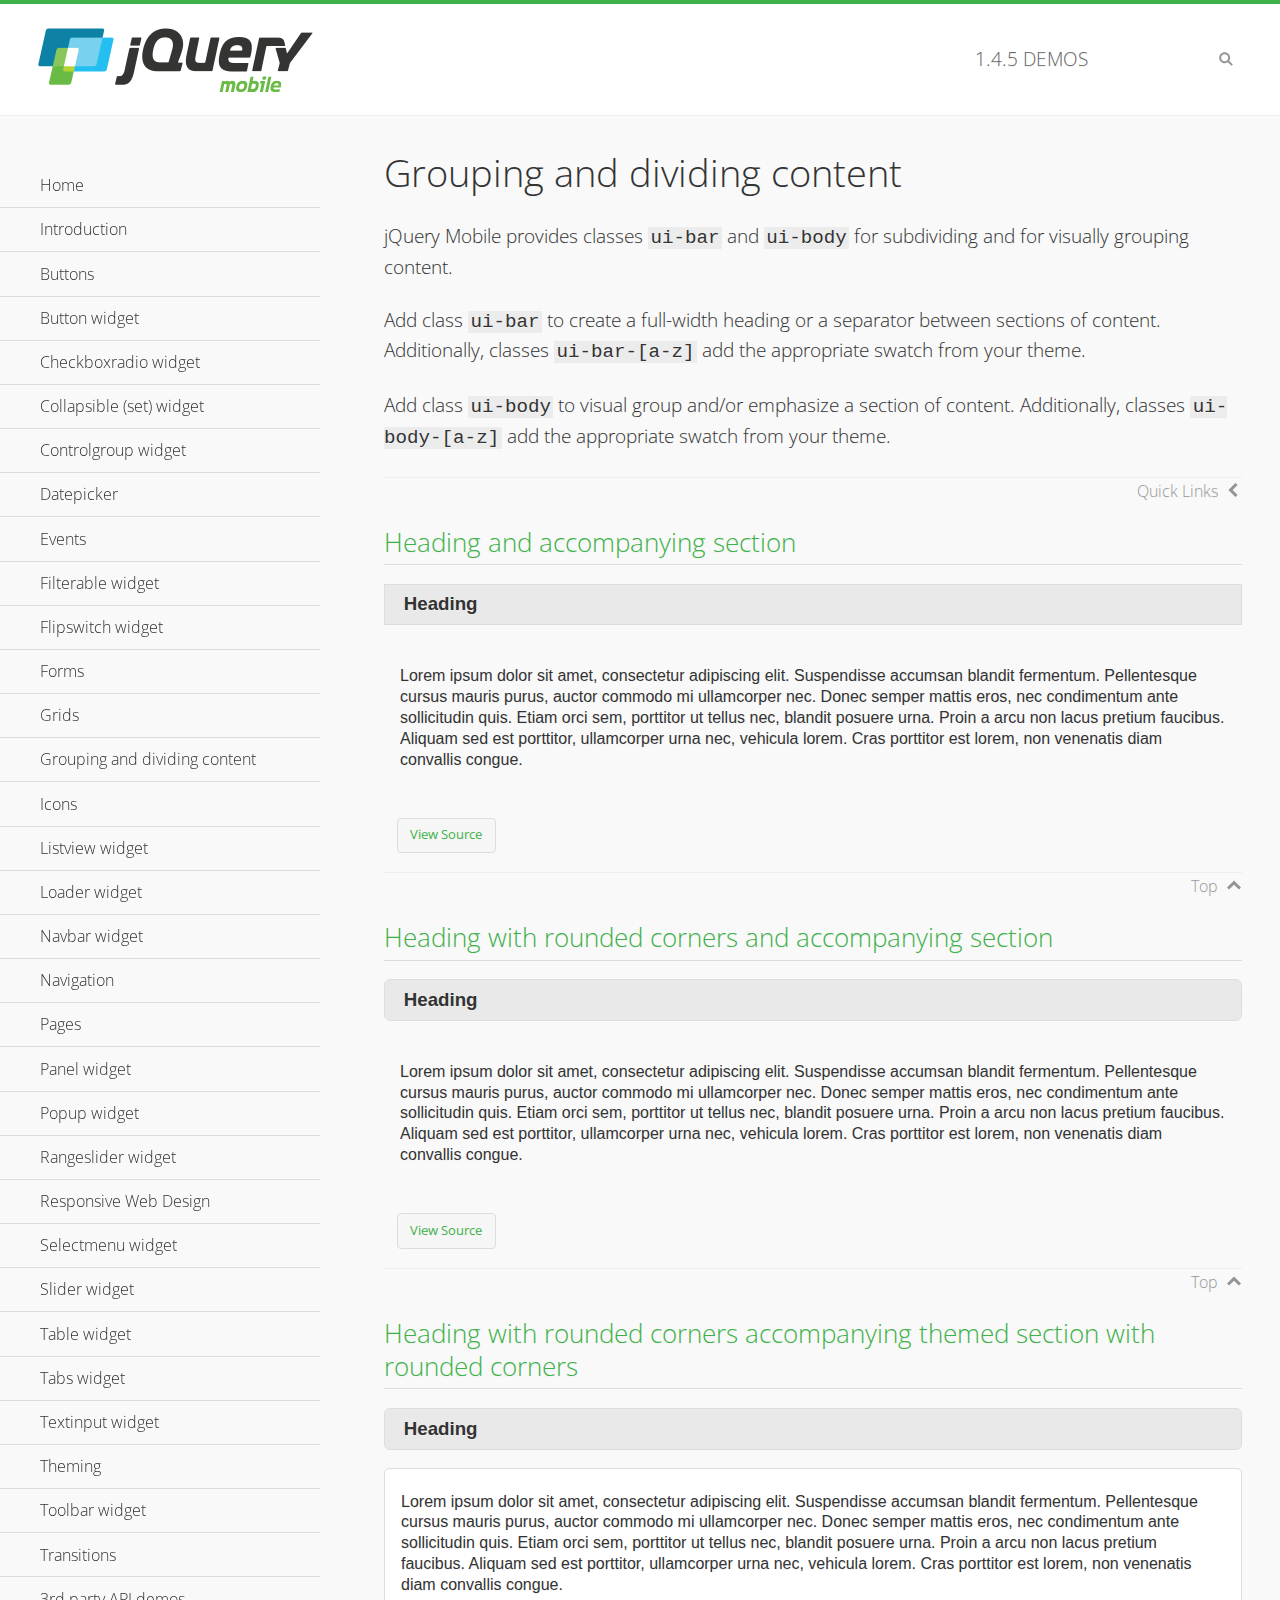
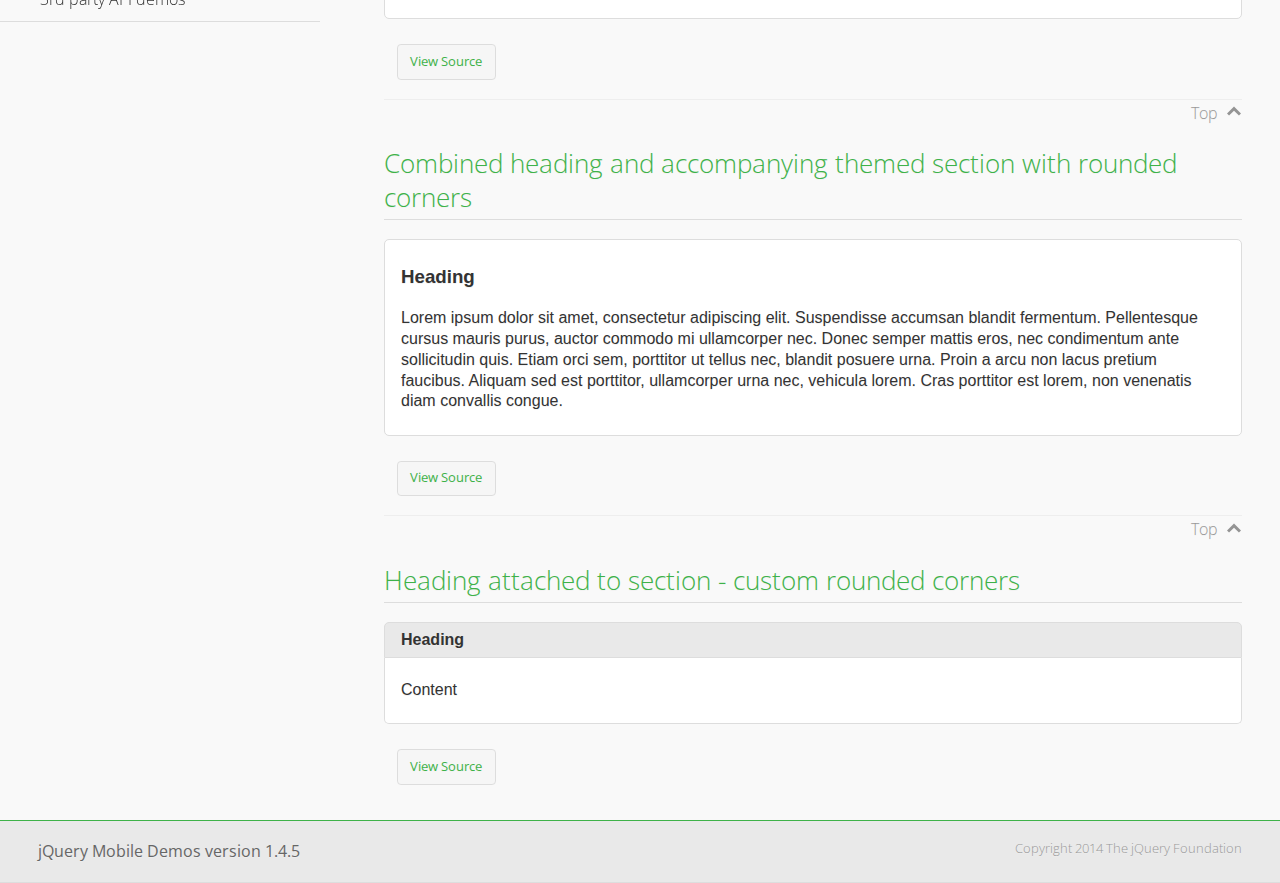
<file: src/main/webapp/gassites/js/includes/jquery.mobile-1.4.5/demos/body-bar-classes/index.html>
<!DOCTYPE html>
<html>
	<head>
	<meta charset="utf-8">
	<meta name="viewport" content="width=device-width, initial-scale=1">
	<title>Grouping and dividing content - jQuery Mobile Demos</title>
	<link rel="shortcut icon" href="../favicon.ico">
	<link rel="stylesheet" href="http://fonts.googleapis.com/css?family=Open+Sans:300,400,700">
	<link rel="stylesheet" href="../css/themes/default/jquery.mobile-1.4.5.min.css">
	<link rel="stylesheet" href="../_assets/css/jqm-demos.css">
	<script src="../js/jquery.js"></script>
	<script src="../_assets/js/index.js"></script>
	<script src="../js/jquery.mobile-1.4.5.min.js"></script>
  <style id="combined-heading-and-section">
    .custom-corners .ui-bar {
      -webkit-border-top-left-radius: inherit;
      border-top-left-radius: inherit;
      -webkit-border-top-right-radius: inherit;
      border-top-right-radius: inherit;
    }
    .custom-corners .ui-body {
      border-top-width: 0;
      -webkit-border-bottom-left-radius: inherit;
      border-bottom-left-radius: inherit;
      -webkit-border-bottom-right-radius: inherit;
      border-bottom-right-radius: inherit;
    }
  </style>
</head>
<body>
<div data-role="page" class="jqm-demos" data-quicklinks="true">

	<div data-role="header" class="jqm-header">
		<h2><a href="../" title="jQuery Mobile Demos home"><img src="../_assets/img/jquery-logo.png" alt="jQuery Mobile"></a></h2>
		<p><span class="jqm-version"></span> Demos</p>
		<a href="#" class="jqm-navmenu-link ui-btn ui-btn-icon-notext ui-corner-all ui-icon-bars ui-nodisc-icon ui-alt-icon ui-btn-left">Menu</a>
		<a href="#" class="jqm-search-link ui-btn ui-btn-icon-notext ui-corner-all ui-icon-search ui-nodisc-icon ui-alt-icon ui-btn-right">Search</a>
	</div><!-- /header -->

	<div role="main" class="ui-content jqm-content">

		<h1>Grouping and dividing content</h1>

		<p>jQuery Mobile provides classes <code>ui-bar</code> and <code>ui-body</code> for subdividing and for visually grouping content.</p>
		<p>Add class <code>ui-bar</code> to create a full-width heading or a separator between sections of content. Additionally, classes <code>ui-bar-[a-z]</code> add the appropriate swatch from your theme.</p>
		<p>Add class <code>ui-body</code> to visual group and/or emphasize a section of content. Additionally, classes <code>ui-body-[a-z]</code> add the appropriate swatch from your theme.</p>

		<h2>Heading and accompanying section</h2>

		<div data-demo-html="true">
      <h3 class="ui-bar ui-bar-a">Heading</h3>
			<div class="ui-body">
				<p>Lorem ipsum dolor sit amet, consectetur adipiscing elit. Suspendisse accumsan blandit fermentum. Pellentesque cursus mauris purus, auctor commodo mi ullamcorper nec. Donec semper mattis eros, nec condimentum ante sollicitudin quis. Etiam orci sem, porttitor ut tellus nec, blandit posuere urna. Proin a arcu non lacus pretium faucibus. Aliquam sed est porttitor, ullamcorper urna nec, vehicula lorem. Cras porttitor est lorem, non venenatis diam convallis congue.</p>
			</div>
		</div>

		<h2>Heading with rounded corners and accompanying section</h2>

		<div data-demo-html="true">
      <h3 class="ui-bar ui-bar-a ui-corner-all">Heading</h3>
			<div class="ui-body">
				<p>Lorem ipsum dolor sit amet, consectetur adipiscing elit. Suspendisse accumsan blandit fermentum. Pellentesque cursus mauris purus, auctor commodo mi ullamcorper nec. Donec semper mattis eros, nec condimentum ante sollicitudin quis. Etiam orci sem, porttitor ut tellus nec, blandit posuere urna. Proin a arcu non lacus pretium faucibus. Aliquam sed est porttitor, ullamcorper urna nec, vehicula lorem. Cras porttitor est lorem, non venenatis diam convallis congue.</p>
			</div>
		</div>

		<h2>Heading with rounded corners accompanying themed section with rounded corners</h2>

		<div data-demo-html="true">
      <h3 class="ui-bar ui-bar-a ui-corner-all">Heading</h3>
			<div class="ui-body ui-body-a ui-corner-all">
				<p>Lorem ipsum dolor sit amet, consectetur adipiscing elit. Suspendisse accumsan blandit fermentum. Pellentesque cursus mauris purus, auctor commodo mi ullamcorper nec. Donec semper mattis eros, nec condimentum ante sollicitudin quis. Etiam orci sem, porttitor ut tellus nec, blandit posuere urna. Proin a arcu non lacus pretium faucibus. Aliquam sed est porttitor, ullamcorper urna nec, vehicula lorem. Cras porttitor est lorem, non venenatis diam convallis congue.</p>
			</div>
		</div>

		<h2>Combined heading and accompanying themed section with rounded corners</h2>

		<div data-demo-html="true">
			<div class="ui-body ui-body-a ui-corner-all">
	      <h3>Heading</h3>
				<p>Lorem ipsum dolor sit amet, consectetur adipiscing elit. Suspendisse accumsan blandit fermentum. Pellentesque cursus mauris purus, auctor commodo mi ullamcorper nec. Donec semper mattis eros, nec condimentum ante sollicitudin quis. Etiam orci sem, porttitor ut tellus nec, blandit posuere urna. Proin a arcu non lacus pretium faucibus. Aliquam sed est porttitor, ullamcorper urna nec, vehicula lorem. Cras porttitor est lorem, non venenatis diam convallis congue.</p>
			</div>
		</div>

		<h2>Heading attached to section - custom rounded corners</h2>

		<div data-demo-html="true" data-demo-css="#combined-heading-and-section">
      <div class="ui-corner-all custom-corners">
        <div class="ui-bar ui-bar-a">
          <h3>Heading</h3>
        </div>
        <div class="ui-body ui-body-a">
          <p>Content</p>
        </div>
      </div>
		</div>

	</div><!-- /content -->
	    <div data-role="panel" class="jqm-navmenu-panel" data-position="left" data-display="overlay" data-theme="a">
	    	<ul class="jqm-list ui-alt-icon ui-nodisc-icon">
<li data-filtertext="demos homepage" data-icon="home"><a href=".././">Home</a></li>
<li data-filtertext="introduction overview getting started"><a href="../intro/" data-ajax="false">Introduction</a></li>
<li data-filtertext="buttons button markup buttonmarkup method anchor link button element"><a href="../button-markup/" data-ajax="false">Buttons</a></li>
<li data-filtertext="form button widget input button submit reset"><a href="../button/" data-ajax="false">Button widget</a></li>
<li data-role="collapsible" data-enhanced="true" data-collapsed-icon="carat-d" data-expanded-icon="carat-u" data-iconpos="right" data-inset="false" class="ui-collapsible ui-collapsible-themed-content ui-collapsible-collapsed">
	<h3 class="ui-collapsible-heading ui-collapsible-heading-collapsed">
		<a href="#" class="ui-collapsible-heading-toggle ui-btn ui-btn-icon-right ui-btn-inherit ui-icon-carat-d">
		    Checkboxradio widget<span class="ui-collapsible-heading-status"> click to expand contents</span>
		</a>
	</h3>
	<div class="ui-collapsible-content ui-body-inherit ui-collapsible-content-collapsed" aria-hidden="true">
		<ul>
			<li data-filtertext="form checkboxradio widget checkbox input checkboxes controlgroups"><a href="../checkboxradio-checkbox/" data-ajax="false">Checkboxes</a></li>
			<li data-filtertext="form checkboxradio widget radio input radio buttons controlgroups"><a href="../checkboxradio-radio/" data-ajax="false">Radio buttons</a></li>
		</ul>
	</div>
</li>
<li data-role="collapsible" data-enhanced="true" data-collapsed-icon="carat-d" data-expanded-icon="carat-u" data-iconpos="right" data-inset="false" class="ui-collapsible ui-collapsible-themed-content ui-collapsible-collapsed">
	<h3 class="ui-collapsible-heading ui-collapsible-heading-collapsed">
		<a href="#" class="ui-collapsible-heading-toggle ui-btn ui-btn-icon-right ui-btn-inherit ui-icon-carat-d">
			Collapsible (set) widget<span class="ui-collapsible-heading-status"> click to expand contents</span>
		</a>
	</h3>
	<div class="ui-collapsible-content ui-body-inherit ui-collapsible-content-collapsed" aria-hidden="true">
		<ul>
			<li data-filtertext="collapsibles content formatting"><a href="../collapsible/" data-ajax="false">Collapsible</a></li>
			<li data-filtertext="dynamic collapsible set accordion append expand"><a href="../collapsible-dynamic/" data-ajax="false">Dynamic collapsibles</a></li>
			<li data-filtertext="accordions collapsible set widget content formatting grouped collapsibles"><a href="../collapsibleset/" data-ajax="false">Collapsible set</a></li>
		</ul>
	</div>
</li>
<li data-role="collapsible" data-enhanced="true" data-collapsed-icon="carat-d" data-expanded-icon="carat-u" data-iconpos="right" data-inset="false" class="ui-collapsible ui-collapsible-themed-content ui-collapsible-collapsed">
	<h3 class="ui-collapsible-heading ui-collapsible-heading-collapsed">
		<a href="#" class="ui-collapsible-heading-toggle ui-btn ui-btn-icon-right ui-btn-inherit ui-icon-carat-d">
			Controlgroup widget<span class="ui-collapsible-heading-status"> click to expand contents</span>
		</a>
	</h3>
	<div class="ui-collapsible-content ui-body-inherit ui-collapsible-content-collapsed" aria-hidden="true">
		<ul>
			<li data-filtertext="controlgroups selectmenu checkboxradio input grouped buttons horizontal vertical"><a href="../controlgroup/" data-ajax="false">Controlgroup</a></li>
			<li data-filtertext="dynamic controlgroup dynamically add buttons"><a href="../controlgroup-dynamic/" data-ajax="false">Dynamic controlgroups</a></li>
		</ul>
	</div>
</li>
<li data-filtertext="form datepicker widget date input"><a href="../datepicker/" data-ajax="false">Datepicker</a></li>
<li data-role="collapsible" data-enhanced="true" data-collapsed-icon="carat-d" data-expanded-icon="carat-u" data-iconpos="right" data-inset="false" class="ui-collapsible ui-collapsible-themed-content ui-collapsible-collapsed">
	<h3 class="ui-collapsible-heading ui-collapsible-heading-collapsed">
		<a href="#" class="ui-collapsible-heading-toggle ui-btn ui-btn-icon-right ui-btn-inherit ui-icon-carat-d">
			Events<span class="ui-collapsible-heading-status"> click to expand contents</span>
		</a>
	</h3>
	<div class="ui-collapsible-content ui-body-inherit ui-collapsible-content-collapsed" aria-hidden="true">
		<ul>
			<li data-filtertext="swipe to delete list items listviews swipe events"><a href="../swipe-list/" data-ajax="false">Swipe list items</a></li>
			<li data-filtertext="swipe to navigate swipe page navigation swipe events"><a href="../swipe-page/" data-ajax="false">Swipe page navigation</a></li>
		</ul>
	</div>
</li>
<li data-filtertext="filterable filter elements sorting searching listview table"><a href="../filterable/" data-ajax="false">Filterable widget</a></li>
<li data-filtertext="form flipswitch widget flip toggle switch binary select checkbox input"><a href="../flipswitch/" data-ajax="false">Flipswitch widget</a></li>
<li data-role="collapsible" data-enhanced="true" data-collapsed-icon="carat-d" data-expanded-icon="carat-u" data-iconpos="right" data-inset="false" class="ui-collapsible ui-collapsible-themed-content ui-collapsible-collapsed">
	<h3 class="ui-collapsible-heading ui-collapsible-heading-collapsed">
		<a href="#" class="ui-collapsible-heading-toggle ui-btn ui-btn-icon-right ui-btn-inherit ui-icon-carat-d">
			Forms<span class="ui-collapsible-heading-status"> click to expand contents</span>
		</a>
	</h3>
	<div class="ui-collapsible-content ui-body-inherit ui-collapsible-content-collapsed" aria-hidden="true">
		<ul>
			<li data-filtertext="forms text checkbox radio range button submit reset inputs selects textarea slider flipswitch label form elements"><a href="../forms/" data-ajax="false">Forms</a></li>
			<li data-filtertext="form hide labels hidden accessible ui-hidden-accessible forms"><a href="../forms-label-hidden-accessible/" data-ajax="false">Hide labels</a></li>
			<li data-filtertext="form field containers fieldcontain ui-field-contain forms"><a href="../forms-field-contain/" data-ajax="false">Field containers</a></li>
			<li data-filtertext="forms disabled form elements"><a href="../forms-disabled/" data-ajax="false">Forms disabled</a></li>
			<li data-filtertext="forms gallery examples overview forms text checkbox radio range button submit reset inputs selects textarea slider flipswitch label form elements"><a href="../forms-gallery/" data-ajax="false">Forms gallery</a></li>
		</ul>
	</div>
</li>
<li data-role="collapsible" data-enhanced="true" data-collapsed-icon="carat-d" data-expanded-icon="carat-u" data-iconpos="right" data-inset="false" class="ui-collapsible ui-collapsible-themed-content ui-collapsible-collapsed">
	<h3 class="ui-collapsible-heading ui-collapsible-heading-collapsed">
		<a href="#" class="ui-collapsible-heading-toggle ui-btn ui-btn-icon-right ui-btn-inherit ui-icon-carat-d">
			Grids<span class="ui-collapsible-heading-status"> click to expand contents</span>
		</a>
	</h3>
	<div class="ui-collapsible-content ui-body-inherit ui-collapsible-content-collapsed" aria-hidden="true">
		<ul>
			<li data-filtertext="grids columns blocks content formatting rwd responsive css framework"><a href="../grids/" data-ajax="false">Grids</a></li>
			<li data-filtertext="buttons in grids css framework"><a href="../grids-buttons/" data-ajax="false">Buttons in grids</a></li>
			<li data-filtertext="custom responsive grids rwd css framework"><a href="../grids-custom-responsive/" data-ajax="false">Custom responsive grids</a></li>
		</ul>
	</div>
</li>
<li data-filtertext="blocks content formatting sections heading"><a href="../body-bar-classes/" data-ajax="false">Grouping and dividing content</a></li>
<li data-role="collapsible" data-enhanced="true" data-collapsed-icon="carat-d" data-expanded-icon="carat-u" data-iconpos="right" data-inset="false" class="ui-collapsible ui-collapsible-themed-content ui-collapsible-collapsed">
	<h3 class="ui-collapsible-heading ui-collapsible-heading-collapsed">
		<a href="#" class="ui-collapsible-heading-toggle ui-btn ui-btn-icon-right ui-btn-inherit ui-icon-carat-d">
			Icons<span class="ui-collapsible-heading-status"> click to expand contents</span>
		</a>
	</h3>
	<div class="ui-collapsible-content ui-body-inherit ui-collapsible-content-collapsed" aria-hidden="true">
		<ul>
			<li data-filtertext="button icons svg disc alt custom icon position"><a href="../icons/" data-ajax="false">Icons</a></li>
			<li data-filtertext=""><a href="../icons-grunticon/" data-ajax="false">Grunticon loader</a></li>
		</ul>
	</div>
</li>
<li data-role="collapsible" data-enhanced="true" data-collapsed-icon="carat-d" data-expanded-icon="carat-u" data-iconpos="right" data-inset="false" class="ui-collapsible ui-collapsible-themed-content ui-collapsible-collapsed">
	<h3 class="ui-collapsible-heading ui-collapsible-heading-collapsed">
		<a href="#" class="ui-collapsible-heading-toggle ui-btn ui-btn-icon-right ui-btn-inherit ui-icon-carat-d">
			Listview widget<span class="ui-collapsible-heading-status"> click to expand contents</span>
		</a>
	</h3>
	<div class="ui-collapsible-content ui-body-inherit ui-collapsible-content-collapsed" aria-hidden="true">
		<ul>
			<li data-filtertext="listview widget thumbnails icons nested split button collapsible ul ol"><a href="../listview/" data-ajax="false">Listview</a></li>
			<li data-filtertext="autocomplete filterable reveal listview filtertextbeforefilter placeholder"><a href="../listview-autocomplete/" data-ajax="false">Listview autocomplete</a></li>
			<li data-filtertext="autocomplete filterable reveal listview remote data filtertextbeforefilter placeholder"><a href="../listview-autocomplete-remote/" data-ajax="false">Listview autocomplete remote data</a></li>
			<li data-filtertext="autodividers anchor jump scroll linkbars listview lists ul ol"><a href="../listview-autodividers-linkbar/" data-ajax="false">Listview autodividers linkbar</a></li>
			<li data-filtertext="listview autodividers selector autodividersselector lists ul ol"><a href="../listview-autodividers-selector/" data-ajax="false">Listview autodividers selector</a></li>
			<li data-filtertext="listview nested list items"><a href="../listview-nested-lists/" data-ajax="false">Nested Listviews</a></li>
			<li data-filtertext="listview collapsible list items flat"><a href="../listview-collapsible-item-flat/" data-ajax="false">Listview collapsible list items (flat)</a></li>
			<li data-filtertext="listview collapsible list indented"><a href="../listview-collapsible-item-indented/" data-ajax="false">Listview collapsible list items (indented)</a></li>
			<li data-filtertext="grid listview responsive grids responsive listviews lists ul"><a href="../listview-grid/" data-ajax="false">Listview responsive grid</a></li>
		</ul>
	</div>
</li>
<li data-filtertext="loader widget page loading navigation overlay spinner"><a href="../loader/" data-ajax="false">Loader widget</a></li>
<li data-filtertext="navbar widget navmenu toolbars header footer"><a href="../navbar/" data-ajax="false">Navbar widget</a></li>
<li data-role="collapsible" data-enhanced="true" data-collapsed-icon="carat-d" data-expanded-icon="carat-u" data-iconpos="right" data-inset="false" class="ui-collapsible ui-collapsible-themed-content ui-collapsible-collapsed">
	<h3 class="ui-collapsible-heading ui-collapsible-heading-collapsed">
		<a href="#" class="ui-collapsible-heading-toggle ui-btn ui-btn-icon-right ui-btn-inherit ui-icon-carat-d">
			Navigation<span class="ui-collapsible-heading-status"> click to expand contents</span>
		</a>
	</h3>
	<div class="ui-collapsible-content ui-body-inherit ui-collapsible-content-collapsed" aria-hidden="true">
		<ul>
			<li data-filtertext="ajax navigation navigate widget history event method"><a href="../navigation/" data-ajax="false">Navigation</a></li>
			<li data-filtertext="linking pages page links navigation ajax prefetch cache"><a href="../navigation-linking-pages/" data-ajax="false">Linking pages</a></li>
			<!-- <li data-filtertext="php redirect server redirection server-side navigation"><a href="../navigation-php-redirect/" data-ajax="false">PHP redirect demo</a></li>-->
			<li data-filtertext="navigation redirection hash query"><a href="../navigation-hash-processing/" data-ajax="false">Hash processing demo</a></li>
			<li data-filtertext="navigation redirection hash query"><a href="../page-events/" data-ajax="false">Page Navigation Events</a></li>
		</ul>
	</div>
</li>
<li data-role="collapsible" data-enhanced="true" data-collapsed-icon="carat-d" data-expanded-icon="carat-u" data-iconpos="right" data-inset="false" class="ui-collapsible ui-collapsible-themed-content ui-collapsible-collapsed">
	<h3 class="ui-collapsible-heading ui-collapsible-heading-collapsed">
		<a href="#" class="ui-collapsible-heading-toggle ui-btn ui-btn-icon-right ui-btn-inherit ui-icon-carat-d">
			Pages<span class="ui-collapsible-heading-status"> click to expand contents</span>
		</a>
	</h3>
	<div class="ui-collapsible-content ui-body-inherit ui-collapsible-content-collapsed" aria-hidden="true">
		<ul>
			<li data-filtertext="pages page widget ajax navigation"><a href="../pages/" data-ajax="false">Pages</a></li>
			<li data-filtertext="single page"><a href="../pages-single-page/" data-ajax="false">Single page</a></li>
			<li data-filtertext="multipage multi-page page"><a href="../pages-multi-page/" data-ajax="false">Multi-page template</a></li>
			<li data-filtertext="dialog page widget modal popup"><a href="../pages-dialog/" data-ajax="false">Dialog page</a></li>
		</ul>
	</div>
</li>
<li data-role="collapsible" data-enhanced="true" data-collapsed-icon="carat-d" data-expanded-icon="carat-u" data-iconpos="right" data-inset="false" class="ui-collapsible ui-collapsible-themed-content ui-collapsible-collapsed">
	<h3 class="ui-collapsible-heading ui-collapsible-heading-collapsed">
		<a href="#" class="ui-collapsible-heading-toggle ui-btn ui-btn-icon-right ui-btn-inherit ui-icon-carat-d">
			Panel widget<span class="ui-collapsible-heading-status"> click to expand contents</span>
		</a>
	</h3>
	<div class="ui-collapsible-content ui-body-inherit ui-collapsible-content-collapsed" aria-hidden="true">
		<ul>
			<li data-filtertext="panel widget sliding panels reveal push overlay responsive"><a href="../panel/" data-ajax="false">Panel</a></li>
			<li data-filtertext=""><a href="../panel-external/" data-ajax="false">External panels</a></li>
			<li data-filtertext="panel "><a href="../panel-fixed/" data-ajax="false">Fixed panels</a></li>
			<li data-filtertext="panel slide panels sliding panels shadow rwd responsive breakpoint"><a href="../panel-responsive/" data-ajax="false">Panels responsive</a></li>
			<li data-filtertext="panel custom style custom panel width reveal shadow listview panel styling page background wrapper"><a href="../panel-styling/" data-ajax="false">Custom panel style</a></li>
			<li data-filtertext="panel open on swipe"><a href="../panel-swipe-open/" data-ajax="false">Panel open on swipe</a></li>
			<li data-filtertext="panels outside page internal external toolbars"><a href="../panel-external-internal/" data-ajax="false">Panel external and internal</a></li>
		</ul>
	</div>
</li>
<li data-role="collapsible" data-enhanced="true" data-collapsed-icon="carat-d" data-expanded-icon="carat-u" data-iconpos="right" data-inset="false" class="ui-collapsible ui-collapsible-themed-content ui-collapsible-collapsed">
	<h3 class="ui-collapsible-heading ui-collapsible-heading-collapsed">
		<a href="#" class="ui-collapsible-heading-toggle ui-btn ui-btn-icon-right ui-btn-inherit ui-icon-carat-d">
			Popup widget<span class="ui-collapsible-heading-status"> click to expand contents</span>
		</a>
	</h3>
	<div class="ui-collapsible-content ui-body-inherit ui-collapsible-content-collapsed" aria-hidden="true">
		<ul>
			<li data-filtertext="popup widget popups dialog modal transition tooltip lightbox form overlay screen flip pop fade transition"><a href="../popup/" data-ajax="false">Popup</a></li>
			<li data-filtertext="popup alignment position"><a href="../popup-alignment/" data-ajax="false">Popup alignment</a></li>
			<li data-filtertext="popup arrow size popups popover"><a href="../popup-arrow-size/" data-ajax="false">Popup arrow size</a></li>
			<li data-filtertext="dynamic popups popup images lightbox"><a href="../popup-dynamic/" data-ajax="false">Dynamic popups</a></li>
			<li data-filtertext="popups with iframes scaling"><a href="../popup-iframe/" data-ajax="false">Popups with iframes</a></li>
			<li data-filtertext="popup image scaling"><a href="../popup-image-scaling/" data-ajax="false">Popup image scaling</a></li>
			<li data-filtertext="external popup outside multi-page"><a href="../popup-outside-multipage/" data-ajax="false">Popup outside multi-page</a></li>
		</ul>
	</div>
</li>
<li data-filtertext="form rangeslider widget dual sliders dual handle sliders range input"><a href="../rangeslider/" data-ajax="false">Rangeslider widget</a></li>
<li data-filtertext="responsive web design rwd adaptive progressive enhancement PE accessible mobile breakpoints media query media queries"><a href="../rwd/" data-ajax="false">Responsive Web Design</a></li>
<li data-role="collapsible" data-enhanced="true" data-collapsed-icon="carat-d" data-expanded-icon="carat-u" data-iconpos="right" data-inset="false" class="ui-collapsible ui-collapsible-themed-content ui-collapsible-collapsed">
	<h3 class="ui-collapsible-heading ui-collapsible-heading-collapsed">
		<a href="#" class="ui-collapsible-heading-toggle ui-btn ui-btn-icon-right ui-btn-inherit ui-icon-carat-d">
			Selectmenu widget<span class="ui-collapsible-heading-status"> click to expand contents</span>
		</a>
	</h3>
	<div class="ui-collapsible-content ui-body-inherit ui-collapsible-content-collapsed" aria-hidden="true">
		<ul>
			<li data-filtertext="form selectmenu widget select input custom select menu selects"><a href="../selectmenu/" data-ajax="false">Selectmenu</a></li>
			<li data-filtertext="form custom select menu selectmenu widget custom menu option optgroup multiple selects"><a href="../selectmenu-custom/" data-ajax="false">Custom select menu</a></li>
			<li data-filtertext="filterable select filter popup dialog"><a href="../selectmenu-custom-filter/" data-ajax="false">Custom select menu with filter</a></li>
		</ul>
	</div>
</li>
<li data-role="collapsible" data-enhanced="true" data-collapsed-icon="carat-d" data-expanded-icon="carat-u" data-iconpos="right" data-inset="false" class="ui-collapsible ui-collapsible-themed-content ui-collapsible-collapsed">
	<h3 class="ui-collapsible-heading ui-collapsible-heading-collapsed">
		<a href="#" class="ui-collapsible-heading-toggle ui-btn ui-btn-icon-right ui-btn-inherit ui-icon-carat-d">
			Slider widget<span class="ui-collapsible-heading-status"> click to expand contents</span>
		</a>
	</h3>
	<div class="ui-collapsible-content ui-body-inherit ui-collapsible-content-collapsed" aria-hidden="true">
		<ul>
			<li data-filtertext="form slider widget range input single sliders"><a href="../slider/" data-ajax="false">Slider</a></li>
			<li data-filtertext="form slider widget flipswitch slider binary select flip toggle switch"><a href="../slider-flipswitch/" data-ajax="false">Slider flip toggle switch</a></li>
			<li data-filtertext="form slider tooltip handle value input range sliders"><a href="../slider-tooltip/" data-ajax="false">Slider tooltip</a></li>
		</ul>
	</div>
</li>
<li data-role="collapsible" data-enhanced="true" data-collapsed-icon="carat-d" data-expanded-icon="carat-u" data-iconpos="right" data-inset="false" class="ui-collapsible ui-collapsible-themed-content ui-collapsible-collapsed">
	<h3 class="ui-collapsible-heading ui-collapsible-heading-collapsed">
		<a href="#" class="ui-collapsible-heading-toggle ui-btn ui-btn-icon-right ui-btn-inherit ui-icon-carat-d">
			Table widget<span class="ui-collapsible-heading-status"> click to expand contents</span>
		</a>
	</h3>
	<div class="ui-collapsible-content ui-body-inherit ui-collapsible-content-collapsed" aria-hidden="true">
		<ul>
			<li data-filtertext="table widget reflow column toggle th td responsive tables rwd hide show tabular"><a href="../table-column-toggle/" data-ajax="false">Table Column Toggle</a></li>
			<li data-filtertext="table column toggle phone comparison demo"><a href="../table-column-toggle-example/" data-ajax="false">Table Column Toggle demo</a></li>
			<li data-filtertext="responsive tables table column toggle heading groups rwd breakpoint"><a href="../table-column-toggle-heading-groups/" data-ajax="false">Table Column Toggle heading groups</a></li>
			<li data-filtertext="responsive tables table column toggle hide rwd breakpoint customization options"><a href="../table-column-toggle-options/" data-ajax="false">Table Column Toggle options</a></li>
			<li data-filtertext="table reflow th td responsive rwd columns tabular"><a href="../table-reflow/" data-ajax="false">Table Reflow</a></li>
			<li data-filtertext="responsive tables table reflow heading groups rwd breakpoint"><a href="../table-reflow-heading-groups/" data-ajax="false">Table Reflow heading groups</a></li>
			<li data-filtertext="responsive tables table reflow stripes strokes table style"><a href="../table-reflow-stripes-strokes/" data-ajax="false">Table Reflow stripes and strokes</a></li>
			<li data-filtertext="responsive tables table reflow stack custom styles"><a href="../table-reflow-styling/" data-ajax="false">Table Reflow custom styles</a></li>
		</ul>
	</div>
</li>
<li data-filtertext="ui tabs widget"><a href="../tabs/" data-ajax="false">Tabs widget</a></li>
<li data-filtertext="form textinput widget text input textarea number date time tel email file color password"><a href="../textinput/" data-ajax="false">Textinput widget</a></li>
<li data-role="collapsible" data-enhanced="true" data-collapsed-icon="carat-d" data-expanded-icon="carat-u" data-iconpos="right" data-inset="false" class="ui-collapsible ui-collapsible-themed-content ui-collapsible-collapsed">
	<h3 class="ui-collapsible-heading ui-collapsible-heading-collapsed">
		<a href="#" class="ui-collapsible-heading-toggle ui-btn ui-btn-icon-right ui-btn-inherit ui-icon-carat-d">
			Theming<span class="ui-collapsible-heading-status"> click to expand contents</span>
		</a>
	</h3>
	<div class="ui-collapsible-content ui-body-inherit ui-collapsible-content-collapsed" aria-hidden="true">
		<ul>
			<li data-filtertext="default theme swatches theming style css"><a href="../theme-default/" data-ajax="false">Default theme</a></li>
			<li data-filtertext="classic theme old theme swatches theming style css"><a href="../theme-classic/" data-ajax="false">Classic theme</a></li>
		</ul>
	</div>
</li>
<li data-role="collapsible" data-enhanced="true" data-collapsed-icon="carat-d" data-expanded-icon="carat-u" data-iconpos="right" data-inset="false" class="ui-collapsible ui-collapsible-themed-content ui-collapsible-collapsed">
	<h3 class="ui-collapsible-heading ui-collapsible-heading-collapsed">
		<a href="#" class="ui-collapsible-heading-toggle ui-btn ui-btn-icon-right ui-btn-inherit ui-icon-carat-d">
			Toolbar widget<span class="ui-collapsible-heading-status"> click to expand contents</span>
		</a>
	</h3>
	<div class="ui-collapsible-content ui-body-inherit ui-collapsible-content-collapsed" aria-hidden="true">
		<ul>
			<li data-filtertext="toolbar widget header footer toolbars fixed fullscreen external sections"><a href="../toolbar/" data-ajax="false">Toolbar</a></li>
			<li data-filtertext="dynamic toolbars dynamically add toolbar header footer"><a href="../toolbar-dynamic/" data-ajax="false">Dynamic toolbars</a></li>
			<li data-filtertext="external toolbars header footer"><a href="../toolbar-external/" data-ajax="false">External toolbars</a></li>
			<li data-filtertext="fixed toolbars header footer"><a href="../toolbar-fixed/" data-ajax="false">Fixed toolbars</a></li>
			<li data-filtertext="fixed fullscreen toolbars header footer"><a href="../toolbar-fixed-fullscreen/" data-ajax="false">Fullscreen toolbars</a></li>
			<li data-filtertext="external fixed toolbars header footer"><a href="../toolbar-fixed-external/" data-ajax="false">Fixed external toolbars</a></li>
			<li data-filtertext="external persistent toolbars header footer navbar navmenu"><a href="../toolbar-fixed-persistent/" data-ajax="false">Persistent toolbars</a></li>
			<li data-filtertext="external ajax optimized toolbars persistent toolbars header footer navbar"><a href="../toolbar-fixed-persistent-optimized/" data-ajax="false">Ajax optimized toolbars</a></li>
			<li data-filtertext="form in toolbars header footer"><a href="../toolbar-fixed-forms/" data-ajax="false">Form in toolbar</a></li>
		</ul>
	</div>
</li>
<li data-filtertext="page transitions animated pages popup navigation flip slide fade pop"><a href="../transitions/" data-ajax="false">Transitions</a></li>
<li data-role="collapsible" data-enhanced="true" data-collapsed-icon="carat-d" data-expanded-icon="carat-u" data-iconpos="right" data-inset="false" class="ui-collapsible ui-collapsible-themed-content ui-collapsible-collapsed">
	<h3 class="ui-collapsible-heading ui-collapsible-heading-collapsed">
		<a href="#" class="ui-collapsible-heading-toggle ui-btn ui-btn-icon-right ui-btn-inherit ui-icon-carat-d">
			3rd party API demos<span class="ui-collapsible-heading-status"> click to expand contents</span>
		</a>
	</h3>
	<div class="ui-collapsible-content ui-body-inherit ui-collapsible-content-collapsed" aria-hidden="true">
		<ul>
			<li data-filtertext="backbone requirejs navigation router"><a href="../backbone-requirejs/" data-ajax="false">Backbone RequireJS</a></li>
			<li data-filtertext="google maps geolocation demo"><a href="../map-geolocation/" data-ajax="false">Google Maps geolocation</a></li>
			<li data-filtertext="google maps hybrid"><a href="../map-list-toggle/" data-ajax="false">Google Maps list toggle</a></li>
		</ul>
	</div>
</li>



		     </ul>
		</div><!-- /panel -->


	<div data-role="footer" data-position="fixed" data-tap-toggle="false" class="jqm-footer">
		<p>jQuery Mobile Demos version <span class="jqm-version"></span></p>
		<p>Copyright 2014 The jQuery Foundation</p>
	</div><!-- /footer -->
	<!-- TODO: This should become an external panel so we can add input to markup (unique ID) -->
    <div data-role="panel" class="jqm-search-panel" data-position="right" data-display="overlay" data-theme="a">
		<div class="jqm-search">
			<ul class="jqm-list" data-filter-placeholder="Search demos..." data-filter-reveal="true">
<li data-filtertext="demos homepage" data-icon="home"><a href=".././">Home</a></li>
<li data-filtertext="introduction overview getting started"><a href="../intro/" data-ajax="false">Introduction</a></li>
<li data-filtertext="buttons button markup buttonmarkup method anchor link button element"><a href="../button-markup/" data-ajax="false">Buttons</a></li>
<li data-filtertext="form button widget input button submit reset"><a href="../button/" data-ajax="false">Button widget</a></li>
<li data-role="collapsible" data-enhanced="true" data-collapsed-icon="carat-d" data-expanded-icon="carat-u" data-iconpos="right" data-inset="false" class="ui-collapsible ui-collapsible-themed-content ui-collapsible-collapsed">
	<h3 class="ui-collapsible-heading ui-collapsible-heading-collapsed">
		<a href="#" class="ui-collapsible-heading-toggle ui-btn ui-btn-icon-right ui-btn-inherit ui-icon-carat-d">
		    Checkboxradio widget<span class="ui-collapsible-heading-status"> click to expand contents</span>
		</a>
	</h3>
	<div class="ui-collapsible-content ui-body-inherit ui-collapsible-content-collapsed" aria-hidden="true">
		<ul>
			<li data-filtertext="form checkboxradio widget checkbox input checkboxes controlgroups"><a href="../checkboxradio-checkbox/" data-ajax="false">Checkboxes</a></li>
			<li data-filtertext="form checkboxradio widget radio input radio buttons controlgroups"><a href="../checkboxradio-radio/" data-ajax="false">Radio buttons</a></li>
		</ul>
	</div>
</li>
<li data-role="collapsible" data-enhanced="true" data-collapsed-icon="carat-d" data-expanded-icon="carat-u" data-iconpos="right" data-inset="false" class="ui-collapsible ui-collapsible-themed-content ui-collapsible-collapsed">
	<h3 class="ui-collapsible-heading ui-collapsible-heading-collapsed">
		<a href="#" class="ui-collapsible-heading-toggle ui-btn ui-btn-icon-right ui-btn-inherit ui-icon-carat-d">
			Collapsible (set) widget<span class="ui-collapsible-heading-status"> click to expand contents</span>
		</a>
	</h3>
	<div class="ui-collapsible-content ui-body-inherit ui-collapsible-content-collapsed" aria-hidden="true">
		<ul>
			<li data-filtertext="collapsibles content formatting"><a href="../collapsible/" data-ajax="false">Collapsible</a></li>
			<li data-filtertext="dynamic collapsible set accordion append expand"><a href="../collapsible-dynamic/" data-ajax="false">Dynamic collapsibles</a></li>
			<li data-filtertext="accordions collapsible set widget content formatting grouped collapsibles"><a href="../collapsibleset/" data-ajax="false">Collapsible set</a></li>
		</ul>
	</div>
</li>
<li data-role="collapsible" data-enhanced="true" data-collapsed-icon="carat-d" data-expanded-icon="carat-u" data-iconpos="right" data-inset="false" class="ui-collapsible ui-collapsible-themed-content ui-collapsible-collapsed">
	<h3 class="ui-collapsible-heading ui-collapsible-heading-collapsed">
		<a href="#" class="ui-collapsible-heading-toggle ui-btn ui-btn-icon-right ui-btn-inherit ui-icon-carat-d">
			Controlgroup widget<span class="ui-collapsible-heading-status"> click to expand contents</span>
		</a>
	</h3>
	<div class="ui-collapsible-content ui-body-inherit ui-collapsible-content-collapsed" aria-hidden="true">
		<ul>
			<li data-filtertext="controlgroups selectmenu checkboxradio input grouped buttons horizontal vertical"><a href="../controlgroup/" data-ajax="false">Controlgroup</a></li>
			<li data-filtertext="dynamic controlgroup dynamically add buttons"><a href="../controlgroup-dynamic/" data-ajax="false">Dynamic controlgroups</a></li>
		</ul>
	</div>
</li>
<li data-filtertext="form datepicker widget date input"><a href="../datepicker/" data-ajax="false">Datepicker</a></li>
<li data-role="collapsible" data-enhanced="true" data-collapsed-icon="carat-d" data-expanded-icon="carat-u" data-iconpos="right" data-inset="false" class="ui-collapsible ui-collapsible-themed-content ui-collapsible-collapsed">
	<h3 class="ui-collapsible-heading ui-collapsible-heading-collapsed">
		<a href="#" class="ui-collapsible-heading-toggle ui-btn ui-btn-icon-right ui-btn-inherit ui-icon-carat-d">
			Events<span class="ui-collapsible-heading-status"> click to expand contents</span>
		</a>
	</h3>
	<div class="ui-collapsible-content ui-body-inherit ui-collapsible-content-collapsed" aria-hidden="true">
		<ul>
			<li data-filtertext="swipe to delete list items listviews swipe events"><a href="../swipe-list/" data-ajax="false">Swipe list items</a></li>
			<li data-filtertext="swipe to navigate swipe page navigation swipe events"><a href="../swipe-page/" data-ajax="false">Swipe page navigation</a></li>
		</ul>
	</div>
</li>
<li data-filtertext="filterable filter elements sorting searching listview table"><a href="../filterable/" data-ajax="false">Filterable widget</a></li>
<li data-filtertext="form flipswitch widget flip toggle switch binary select checkbox input"><a href="../flipswitch/" data-ajax="false">Flipswitch widget</a></li>
<li data-role="collapsible" data-enhanced="true" data-collapsed-icon="carat-d" data-expanded-icon="carat-u" data-iconpos="right" data-inset="false" class="ui-collapsible ui-collapsible-themed-content ui-collapsible-collapsed">
	<h3 class="ui-collapsible-heading ui-collapsible-heading-collapsed">
		<a href="#" class="ui-collapsible-heading-toggle ui-btn ui-btn-icon-right ui-btn-inherit ui-icon-carat-d">
			Forms<span class="ui-collapsible-heading-status"> click to expand contents</span>
		</a>
	</h3>
	<div class="ui-collapsible-content ui-body-inherit ui-collapsible-content-collapsed" aria-hidden="true">
		<ul>
			<li data-filtertext="forms text checkbox radio range button submit reset inputs selects textarea slider flipswitch label form elements"><a href="../forms/" data-ajax="false">Forms</a></li>
			<li data-filtertext="form hide labels hidden accessible ui-hidden-accessible forms"><a href="../forms-label-hidden-accessible/" data-ajax="false">Hide labels</a></li>
			<li data-filtertext="form field containers fieldcontain ui-field-contain forms"><a href="../forms-field-contain/" data-ajax="false">Field containers</a></li>
			<li data-filtertext="forms disabled form elements"><a href="../forms-disabled/" data-ajax="false">Forms disabled</a></li>
			<li data-filtertext="forms gallery examples overview forms text checkbox radio range button submit reset inputs selects textarea slider flipswitch label form elements"><a href="../forms-gallery/" data-ajax="false">Forms gallery</a></li>
		</ul>
	</div>
</li>
<li data-role="collapsible" data-enhanced="true" data-collapsed-icon="carat-d" data-expanded-icon="carat-u" data-iconpos="right" data-inset="false" class="ui-collapsible ui-collapsible-themed-content ui-collapsible-collapsed">
	<h3 class="ui-collapsible-heading ui-collapsible-heading-collapsed">
		<a href="#" class="ui-collapsible-heading-toggle ui-btn ui-btn-icon-right ui-btn-inherit ui-icon-carat-d">
			Grids<span class="ui-collapsible-heading-status"> click to expand contents</span>
		</a>
	</h3>
	<div class="ui-collapsible-content ui-body-inherit ui-collapsible-content-collapsed" aria-hidden="true">
		<ul>
			<li data-filtertext="grids columns blocks content formatting rwd responsive css framework"><a href="../grids/" data-ajax="false">Grids</a></li>
			<li data-filtertext="buttons in grids css framework"><a href="../grids-buttons/" data-ajax="false">Buttons in grids</a></li>
			<li data-filtertext="custom responsive grids rwd css framework"><a href="../grids-custom-responsive/" data-ajax="false">Custom responsive grids</a></li>
		</ul>
	</div>
</li>
<li data-filtertext="blocks content formatting sections heading"><a href="../body-bar-classes/" data-ajax="false">Grouping and dividing content</a></li>
<li data-role="collapsible" data-enhanced="true" data-collapsed-icon="carat-d" data-expanded-icon="carat-u" data-iconpos="right" data-inset="false" class="ui-collapsible ui-collapsible-themed-content ui-collapsible-collapsed">
	<h3 class="ui-collapsible-heading ui-collapsible-heading-collapsed">
		<a href="#" class="ui-collapsible-heading-toggle ui-btn ui-btn-icon-right ui-btn-inherit ui-icon-carat-d">
			Icons<span class="ui-collapsible-heading-status"> click to expand contents</span>
		</a>
	</h3>
	<div class="ui-collapsible-content ui-body-inherit ui-collapsible-content-collapsed" aria-hidden="true">
		<ul>
			<li data-filtertext="button icons svg disc alt custom icon position"><a href="../icons/" data-ajax="false">Icons</a></li>
			<li data-filtertext=""><a href="../icons-grunticon/" data-ajax="false">Grunticon loader</a></li>
		</ul>
	</div>
</li>
<li data-role="collapsible" data-enhanced="true" data-collapsed-icon="carat-d" data-expanded-icon="carat-u" data-iconpos="right" data-inset="false" class="ui-collapsible ui-collapsible-themed-content ui-collapsible-collapsed">
	<h3 class="ui-collapsible-heading ui-collapsible-heading-collapsed">
		<a href="#" class="ui-collapsible-heading-toggle ui-btn ui-btn-icon-right ui-btn-inherit ui-icon-carat-d">
			Listview widget<span class="ui-collapsible-heading-status"> click to expand contents</span>
		</a>
	</h3>
	<div class="ui-collapsible-content ui-body-inherit ui-collapsible-content-collapsed" aria-hidden="true">
		<ul>
			<li data-filtertext="listview widget thumbnails icons nested split button collapsible ul ol"><a href="../listview/" data-ajax="false">Listview</a></li>
			<li data-filtertext="autocomplete filterable reveal listview filtertextbeforefilter placeholder"><a href="../listview-autocomplete/" data-ajax="false">Listview autocomplete</a></li>
			<li data-filtertext="autocomplete filterable reveal listview remote data filtertextbeforefilter placeholder"><a href="../listview-autocomplete-remote/" data-ajax="false">Listview autocomplete remote data</a></li>
			<li data-filtertext="autodividers anchor jump scroll linkbars listview lists ul ol"><a href="../listview-autodividers-linkbar/" data-ajax="false">Listview autodividers linkbar</a></li>
			<li data-filtertext="listview autodividers selector autodividersselector lists ul ol"><a href="../listview-autodividers-selector/" data-ajax="false">Listview autodividers selector</a></li>
			<li data-filtertext="listview nested list items"><a href="../listview-nested-lists/" data-ajax="false">Nested Listviews</a></li>
			<li data-filtertext="listview collapsible list items flat"><a href="../listview-collapsible-item-flat/" data-ajax="false">Listview collapsible list items (flat)</a></li>
			<li data-filtertext="listview collapsible list indented"><a href="../listview-collapsible-item-indented/" data-ajax="false">Listview collapsible list items (indented)</a></li>
			<li data-filtertext="grid listview responsive grids responsive listviews lists ul"><a href="../listview-grid/" data-ajax="false">Listview responsive grid</a></li>
		</ul>
	</div>
</li>
<li data-filtertext="loader widget page loading navigation overlay spinner"><a href="../loader/" data-ajax="false">Loader widget</a></li>
<li data-filtertext="navbar widget navmenu toolbars header footer"><a href="../navbar/" data-ajax="false">Navbar widget</a></li>
<li data-role="collapsible" data-enhanced="true" data-collapsed-icon="carat-d" data-expanded-icon="carat-u" data-iconpos="right" data-inset="false" class="ui-collapsible ui-collapsible-themed-content ui-collapsible-collapsed">
	<h3 class="ui-collapsible-heading ui-collapsible-heading-collapsed">
		<a href="#" class="ui-collapsible-heading-toggle ui-btn ui-btn-icon-right ui-btn-inherit ui-icon-carat-d">
			Navigation<span class="ui-collapsible-heading-status"> click to expand contents</span>
		</a>
	</h3>
	<div class="ui-collapsible-content ui-body-inherit ui-collapsible-content-collapsed" aria-hidden="true">
		<ul>
			<li data-filtertext="ajax navigation navigate widget history event method"><a href="../navigation/" data-ajax="false">Navigation</a></li>
			<li data-filtertext="linking pages page links navigation ajax prefetch cache"><a href="../navigation-linking-pages/" data-ajax="false">Linking pages</a></li>
			<!-- <li data-filtertext="php redirect server redirection server-side navigation"><a href="../navigation-php-redirect/" data-ajax="false">PHP redirect demo</a></li>-->
			<li data-filtertext="navigation redirection hash query"><a href="../navigation-hash-processing/" data-ajax="false">Hash processing demo</a></li>
			<li data-filtertext="navigation redirection hash query"><a href="../page-events/" data-ajax="false">Page Navigation Events</a></li>
		</ul>
	</div>
</li>
<li data-role="collapsible" data-enhanced="true" data-collapsed-icon="carat-d" data-expanded-icon="carat-u" data-iconpos="right" data-inset="false" class="ui-collapsible ui-collapsible-themed-content ui-collapsible-collapsed">
	<h3 class="ui-collapsible-heading ui-collapsible-heading-collapsed">
		<a href="#" class="ui-collapsible-heading-toggle ui-btn ui-btn-icon-right ui-btn-inherit ui-icon-carat-d">
			Pages<span class="ui-collapsible-heading-status"> click to expand contents</span>
		</a>
	</h3>
	<div class="ui-collapsible-content ui-body-inherit ui-collapsible-content-collapsed" aria-hidden="true">
		<ul>
			<li data-filtertext="pages page widget ajax navigation"><a href="../pages/" data-ajax="false">Pages</a></li>
			<li data-filtertext="single page"><a href="../pages-single-page/" data-ajax="false">Single page</a></li>
			<li data-filtertext="multipage multi-page page"><a href="../pages-multi-page/" data-ajax="false">Multi-page template</a></li>
			<li data-filtertext="dialog page widget modal popup"><a href="../pages-dialog/" data-ajax="false">Dialog page</a></li>
		</ul>
	</div>
</li>
<li data-role="collapsible" data-enhanced="true" data-collapsed-icon="carat-d" data-expanded-icon="carat-u" data-iconpos="right" data-inset="false" class="ui-collapsible ui-collapsible-themed-content ui-collapsible-collapsed">
	<h3 class="ui-collapsible-heading ui-collapsible-heading-collapsed">
		<a href="#" class="ui-collapsible-heading-toggle ui-btn ui-btn-icon-right ui-btn-inherit ui-icon-carat-d">
			Panel widget<span class="ui-collapsible-heading-status"> click to expand contents</span>
		</a>
	</h3>
	<div class="ui-collapsible-content ui-body-inherit ui-collapsible-content-collapsed" aria-hidden="true">
		<ul>
			<li data-filtertext="panel widget sliding panels reveal push overlay responsive"><a href="../panel/" data-ajax="false">Panel</a></li>
			<li data-filtertext=""><a href="../panel-external/" data-ajax="false">External panels</a></li>
			<li data-filtertext="panel "><a href="../panel-fixed/" data-ajax="false">Fixed panels</a></li>
			<li data-filtertext="panel slide panels sliding panels shadow rwd responsive breakpoint"><a href="../panel-responsive/" data-ajax="false">Panels responsive</a></li>
			<li data-filtertext="panel custom style custom panel width reveal shadow listview panel styling page background wrapper"><a href="../panel-styling/" data-ajax="false">Custom panel style</a></li>
			<li data-filtertext="panel open on swipe"><a href="../panel-swipe-open/" data-ajax="false">Panel open on swipe</a></li>
			<li data-filtertext="panels outside page internal external toolbars"><a href="../panel-external-internal/" data-ajax="false">Panel external and internal</a></li>
		</ul>
	</div>
</li>
<li data-role="collapsible" data-enhanced="true" data-collapsed-icon="carat-d" data-expanded-icon="carat-u" data-iconpos="right" data-inset="false" class="ui-collapsible ui-collapsible-themed-content ui-collapsible-collapsed">
	<h3 class="ui-collapsible-heading ui-collapsible-heading-collapsed">
		<a href="#" class="ui-collapsible-heading-toggle ui-btn ui-btn-icon-right ui-btn-inherit ui-icon-carat-d">
			Popup widget<span class="ui-collapsible-heading-status"> click to expand contents</span>
		</a>
	</h3>
	<div class="ui-collapsible-content ui-body-inherit ui-collapsible-content-collapsed" aria-hidden="true">
		<ul>
			<li data-filtertext="popup widget popups dialog modal transition tooltip lightbox form overlay screen flip pop fade transition"><a href="../popup/" data-ajax="false">Popup</a></li>
			<li data-filtertext="popup alignment position"><a href="../popup-alignment/" data-ajax="false">Popup alignment</a></li>
			<li data-filtertext="popup arrow size popups popover"><a href="../popup-arrow-size/" data-ajax="false">Popup arrow size</a></li>
			<li data-filtertext="dynamic popups popup images lightbox"><a href="../popup-dynamic/" data-ajax="false">Dynamic popups</a></li>
			<li data-filtertext="popups with iframes scaling"><a href="../popup-iframe/" data-ajax="false">Popups with iframes</a></li>
			<li data-filtertext="popup image scaling"><a href="../popup-image-scaling/" data-ajax="false">Popup image scaling</a></li>
			<li data-filtertext="external popup outside multi-page"><a href="../popup-outside-multipage/" data-ajax="false">Popup outside multi-page</a></li>
		</ul>
	</div>
</li>
<li data-filtertext="form rangeslider widget dual sliders dual handle sliders range input"><a href="../rangeslider/" data-ajax="false">Rangeslider widget</a></li>
<li data-filtertext="responsive web design rwd adaptive progressive enhancement PE accessible mobile breakpoints media query media queries"><a href="../rwd/" data-ajax="false">Responsive Web Design</a></li>
<li data-role="collapsible" data-enhanced="true" data-collapsed-icon="carat-d" data-expanded-icon="carat-u" data-iconpos="right" data-inset="false" class="ui-collapsible ui-collapsible-themed-content ui-collapsible-collapsed">
	<h3 class="ui-collapsible-heading ui-collapsible-heading-collapsed">
		<a href="#" class="ui-collapsible-heading-toggle ui-btn ui-btn-icon-right ui-btn-inherit ui-icon-carat-d">
			Selectmenu widget<span class="ui-collapsible-heading-status"> click to expand contents</span>
		</a>
	</h3>
	<div class="ui-collapsible-content ui-body-inherit ui-collapsible-content-collapsed" aria-hidden="true">
		<ul>
			<li data-filtertext="form selectmenu widget select input custom select menu selects"><a href="../selectmenu/" data-ajax="false">Selectmenu</a></li>
			<li data-filtertext="form custom select menu selectmenu widget custom menu option optgroup multiple selects"><a href="../selectmenu-custom/" data-ajax="false">Custom select menu</a></li>
			<li data-filtertext="filterable select filter popup dialog"><a href="../selectmenu-custom-filter/" data-ajax="false">Custom select menu with filter</a></li>
		</ul>
	</div>
</li>
<li data-role="collapsible" data-enhanced="true" data-collapsed-icon="carat-d" data-expanded-icon="carat-u" data-iconpos="right" data-inset="false" class="ui-collapsible ui-collapsible-themed-content ui-collapsible-collapsed">
	<h3 class="ui-collapsible-heading ui-collapsible-heading-collapsed">
		<a href="#" class="ui-collapsible-heading-toggle ui-btn ui-btn-icon-right ui-btn-inherit ui-icon-carat-d">
			Slider widget<span class="ui-collapsible-heading-status"> click to expand contents</span>
		</a>
	</h3>
	<div class="ui-collapsible-content ui-body-inherit ui-collapsible-content-collapsed" aria-hidden="true">
		<ul>
			<li data-filtertext="form slider widget range input single sliders"><a href="../slider/" data-ajax="false">Slider</a></li>
			<li data-filtertext="form slider widget flipswitch slider binary select flip toggle switch"><a href="../slider-flipswitch/" data-ajax="false">Slider flip toggle switch</a></li>
			<li data-filtertext="form slider tooltip handle value input range sliders"><a href="../slider-tooltip/" data-ajax="false">Slider tooltip</a></li>
		</ul>
	</div>
</li>
<li data-role="collapsible" data-enhanced="true" data-collapsed-icon="carat-d" data-expanded-icon="carat-u" data-iconpos="right" data-inset="false" class="ui-collapsible ui-collapsible-themed-content ui-collapsible-collapsed">
	<h3 class="ui-collapsible-heading ui-collapsible-heading-collapsed">
		<a href="#" class="ui-collapsible-heading-toggle ui-btn ui-btn-icon-right ui-btn-inherit ui-icon-carat-d">
			Table widget<span class="ui-collapsible-heading-status"> click to expand contents</span>
		</a>
	</h3>
	<div class="ui-collapsible-content ui-body-inherit ui-collapsible-content-collapsed" aria-hidden="true">
		<ul>
			<li data-filtertext="table widget reflow column toggle th td responsive tables rwd hide show tabular"><a href="../table-column-toggle/" data-ajax="false">Table Column Toggle</a></li>
			<li data-filtertext="table column toggle phone comparison demo"><a href="../table-column-toggle-example/" data-ajax="false">Table Column Toggle demo</a></li>
			<li data-filtertext="responsive tables table column toggle heading groups rwd breakpoint"><a href="../table-column-toggle-heading-groups/" data-ajax="false">Table Column Toggle heading groups</a></li>
			<li data-filtertext="responsive tables table column toggle hide rwd breakpoint customization options"><a href="../table-column-toggle-options/" data-ajax="false">Table Column Toggle options</a></li>
			<li data-filtertext="table reflow th td responsive rwd columns tabular"><a href="../table-reflow/" data-ajax="false">Table Reflow</a></li>
			<li data-filtertext="responsive tables table reflow heading groups rwd breakpoint"><a href="../table-reflow-heading-groups/" data-ajax="false">Table Reflow heading groups</a></li>
			<li data-filtertext="responsive tables table reflow stripes strokes table style"><a href="../table-reflow-stripes-strokes/" data-ajax="false">Table Reflow stripes and strokes</a></li>
			<li data-filtertext="responsive tables table reflow stack custom styles"><a href="../table-reflow-styling/" data-ajax="false">Table Reflow custom styles</a></li>
		</ul>
	</div>
</li>
<li data-filtertext="ui tabs widget"><a href="../tabs/" data-ajax="false">Tabs widget</a></li>
<li data-filtertext="form textinput widget text input textarea number date time tel email file color password"><a href="../textinput/" data-ajax="false">Textinput widget</a></li>
<li data-role="collapsible" data-enhanced="true" data-collapsed-icon="carat-d" data-expanded-icon="carat-u" data-iconpos="right" data-inset="false" class="ui-collapsible ui-collapsible-themed-content ui-collapsible-collapsed">
	<h3 class="ui-collapsible-heading ui-collapsible-heading-collapsed">
		<a href="#" class="ui-collapsible-heading-toggle ui-btn ui-btn-icon-right ui-btn-inherit ui-icon-carat-d">
			Theming<span class="ui-collapsible-heading-status"> click to expand contents</span>
		</a>
	</h3>
	<div class="ui-collapsible-content ui-body-inherit ui-collapsible-content-collapsed" aria-hidden="true">
		<ul>
			<li data-filtertext="default theme swatches theming style css"><a href="../theme-default/" data-ajax="false">Default theme</a></li>
			<li data-filtertext="classic theme old theme swatches theming style css"><a href="../theme-classic/" data-ajax="false">Classic theme</a></li>
		</ul>
	</div>
</li>
<li data-role="collapsible" data-enhanced="true" data-collapsed-icon="carat-d" data-expanded-icon="carat-u" data-iconpos="right" data-inset="false" class="ui-collapsible ui-collapsible-themed-content ui-collapsible-collapsed">
	<h3 class="ui-collapsible-heading ui-collapsible-heading-collapsed">
		<a href="#" class="ui-collapsible-heading-toggle ui-btn ui-btn-icon-right ui-btn-inherit ui-icon-carat-d">
			Toolbar widget<span class="ui-collapsible-heading-status"> click to expand contents</span>
		</a>
	</h3>
	<div class="ui-collapsible-content ui-body-inherit ui-collapsible-content-collapsed" aria-hidden="true">
		<ul>
			<li data-filtertext="toolbar widget header footer toolbars fixed fullscreen external sections"><a href="../toolbar/" data-ajax="false">Toolbar</a></li>
			<li data-filtertext="dynamic toolbars dynamically add toolbar header footer"><a href="../toolbar-dynamic/" data-ajax="false">Dynamic toolbars</a></li>
			<li data-filtertext="external toolbars header footer"><a href="../toolbar-external/" data-ajax="false">External toolbars</a></li>
			<li data-filtertext="fixed toolbars header footer"><a href="../toolbar-fixed/" data-ajax="false">Fixed toolbars</a></li>
			<li data-filtertext="fixed fullscreen toolbars header footer"><a href="../toolbar-fixed-fullscreen/" data-ajax="false">Fullscreen toolbars</a></li>
			<li data-filtertext="external fixed toolbars header footer"><a href="../toolbar-fixed-external/" data-ajax="false">Fixed external toolbars</a></li>
			<li data-filtertext="external persistent toolbars header footer navbar navmenu"><a href="../toolbar-fixed-persistent/" data-ajax="false">Persistent toolbars</a></li>
			<li data-filtertext="external ajax optimized toolbars persistent toolbars header footer navbar"><a href="../toolbar-fixed-persistent-optimized/" data-ajax="false">Ajax optimized toolbars</a></li>
			<li data-filtertext="form in toolbars header footer"><a href="../toolbar-fixed-forms/" data-ajax="false">Form in toolbar</a></li>
		</ul>
	</div>
</li>
<li data-filtertext="page transitions animated pages popup navigation flip slide fade pop"><a href="../transitions/" data-ajax="false">Transitions</a></li>
<li data-role="collapsible" data-enhanced="true" data-collapsed-icon="carat-d" data-expanded-icon="carat-u" data-iconpos="right" data-inset="false" class="ui-collapsible ui-collapsible-themed-content ui-collapsible-collapsed">
	<h3 class="ui-collapsible-heading ui-collapsible-heading-collapsed">
		<a href="#" class="ui-collapsible-heading-toggle ui-btn ui-btn-icon-right ui-btn-inherit ui-icon-carat-d">
			3rd party API demos<span class="ui-collapsible-heading-status"> click to expand contents</span>
		</a>
	</h3>
	<div class="ui-collapsible-content ui-body-inherit ui-collapsible-content-collapsed" aria-hidden="true">
		<ul>
			<li data-filtertext="backbone requirejs navigation router"><a href="../backbone-requirejs/" data-ajax="false">Backbone RequireJS</a></li>
			<li data-filtertext="google maps geolocation demo"><a href="../map-geolocation/" data-ajax="false">Google Maps geolocation</a></li>
			<li data-filtertext="google maps hybrid"><a href="../map-list-toggle/" data-ajax="false">Google Maps list toggle</a></li>
		</ul>
	</div>
</li>



			</ul>
		</div>
	</div><!-- /panel -->


</div><!-- /page -->

</body>
</html>
</file>
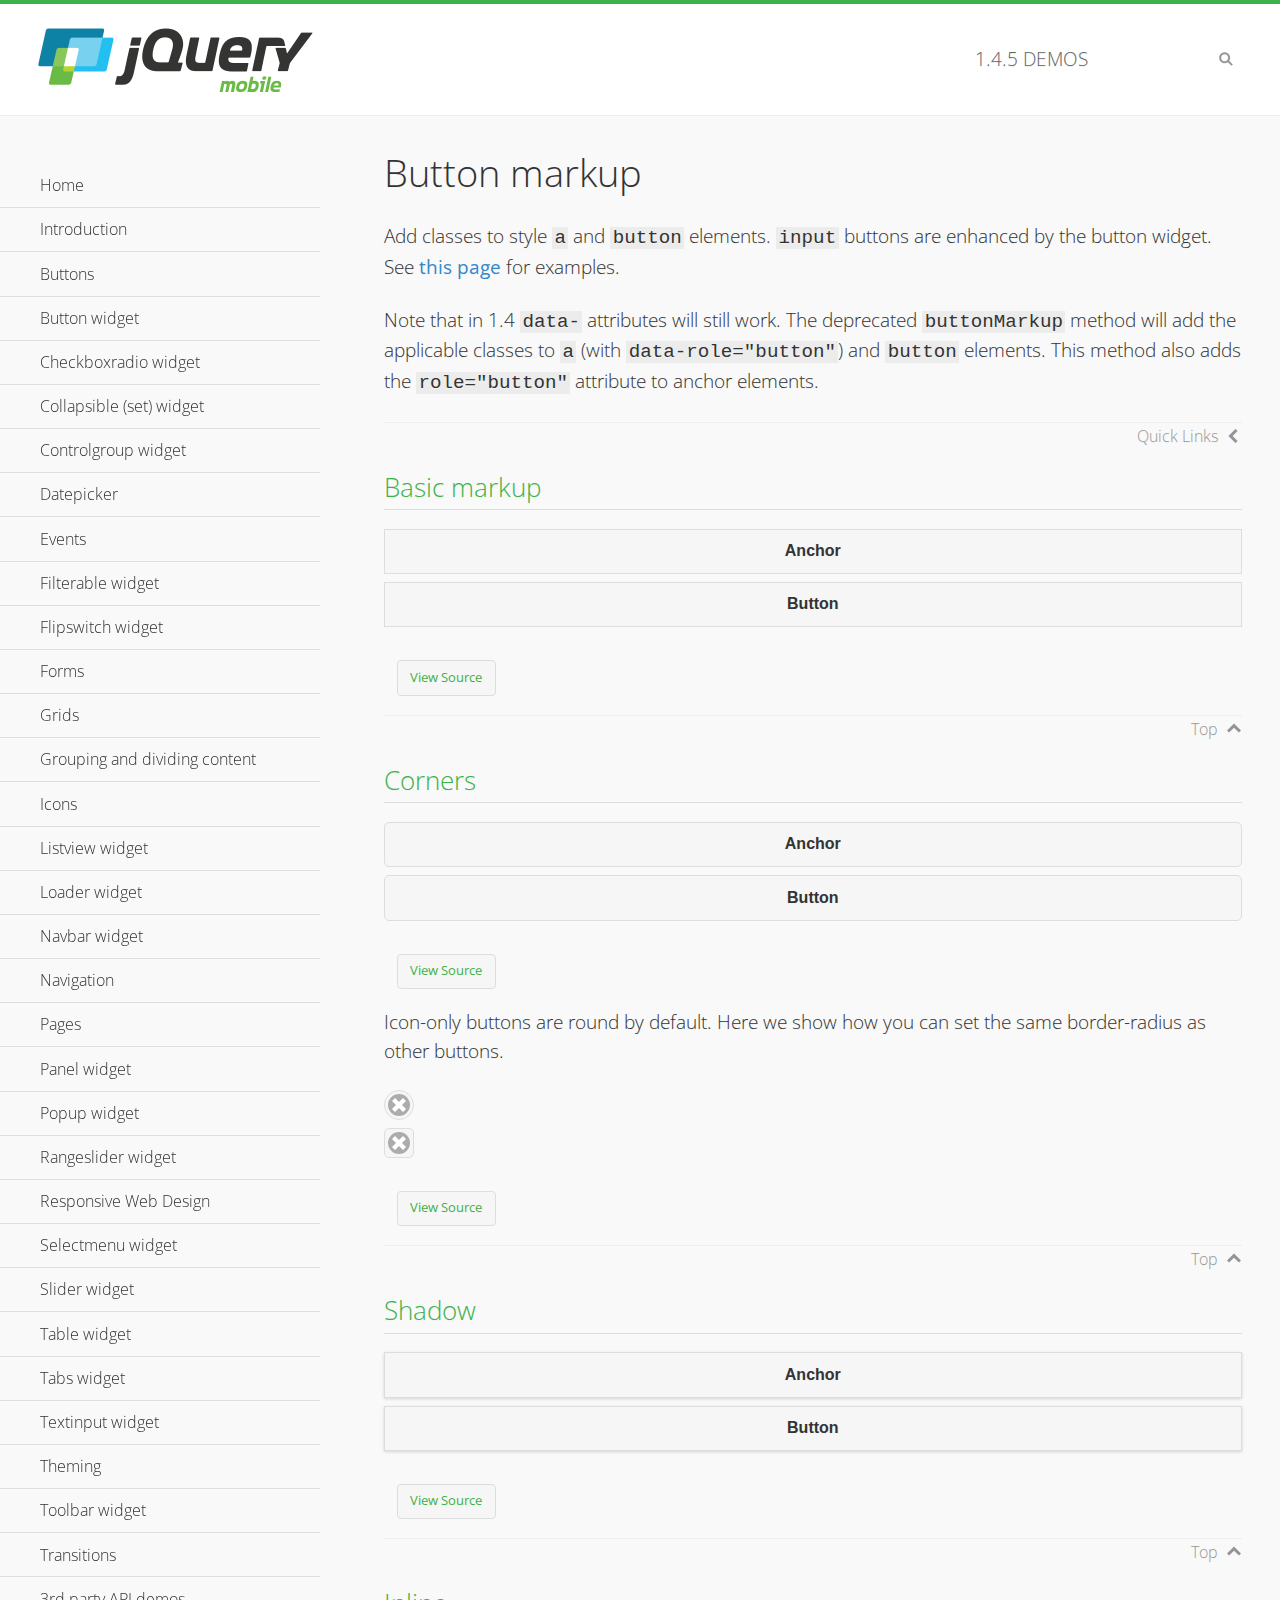
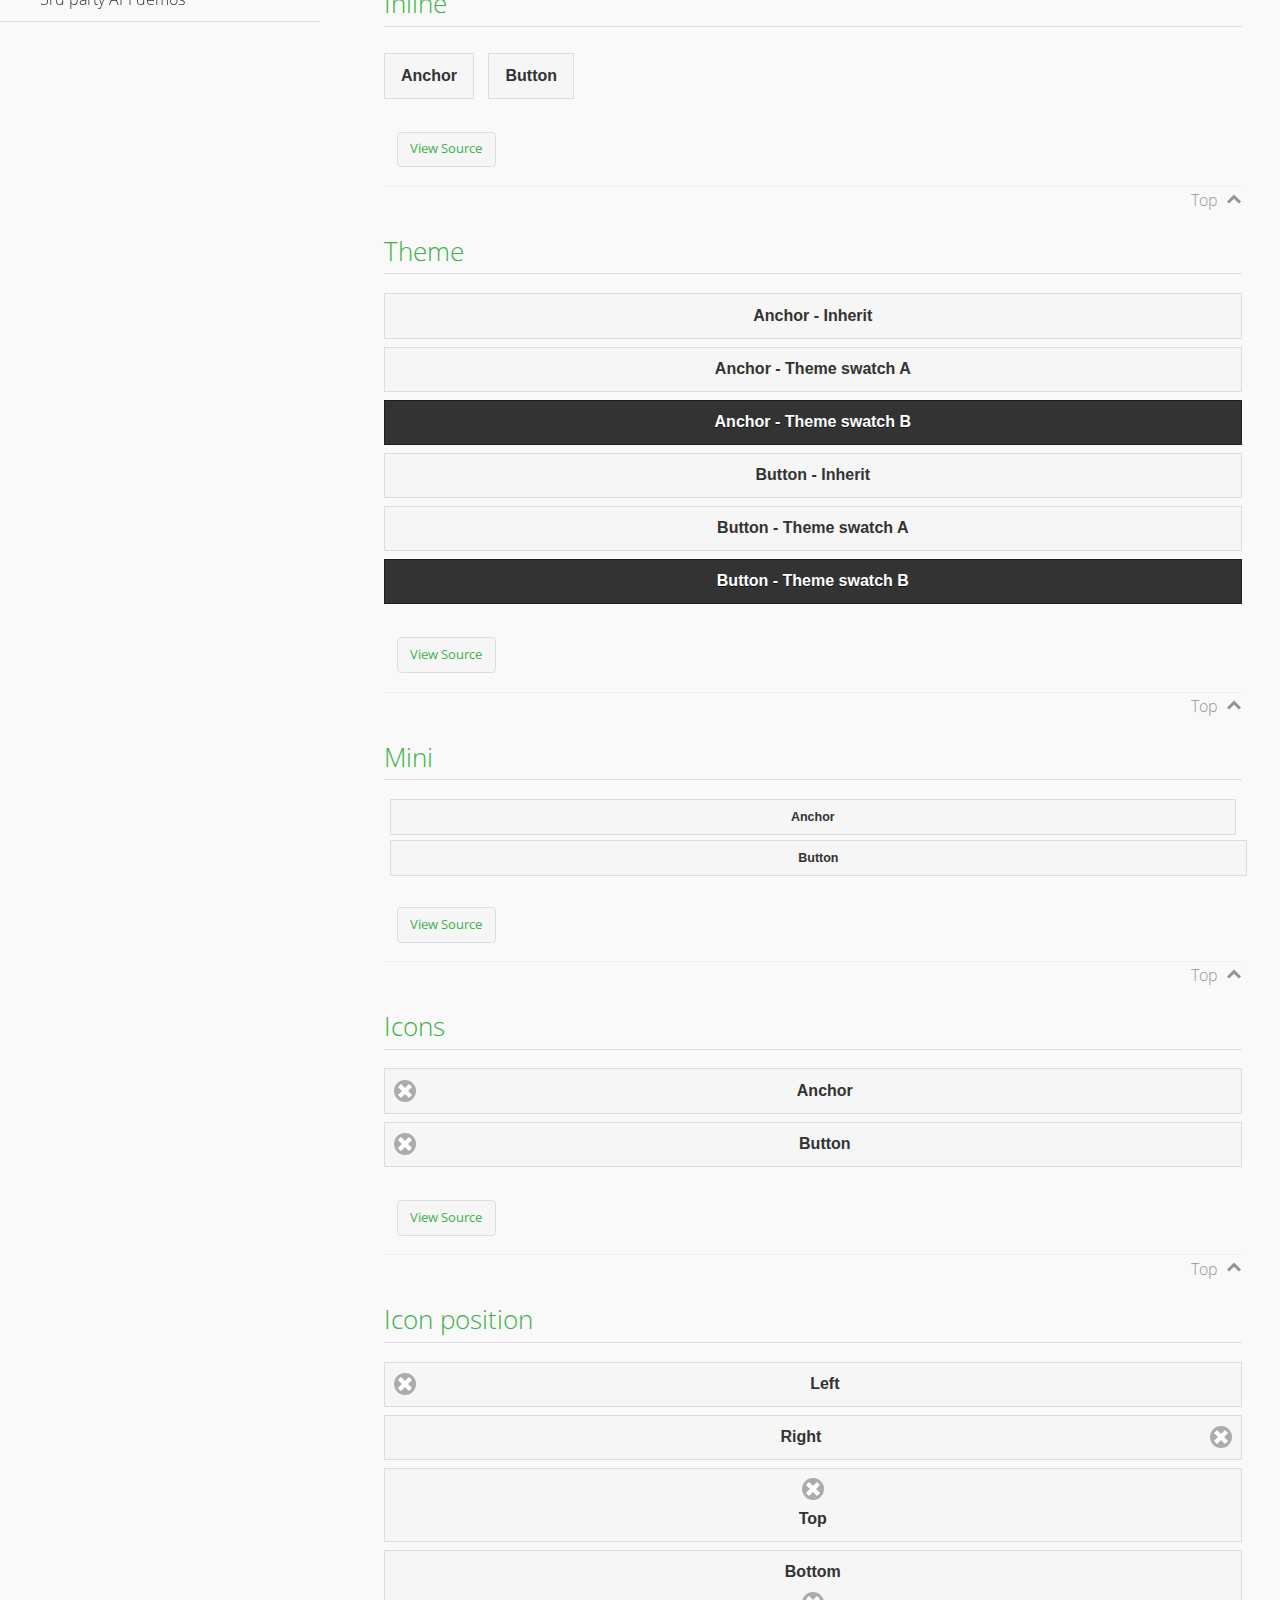
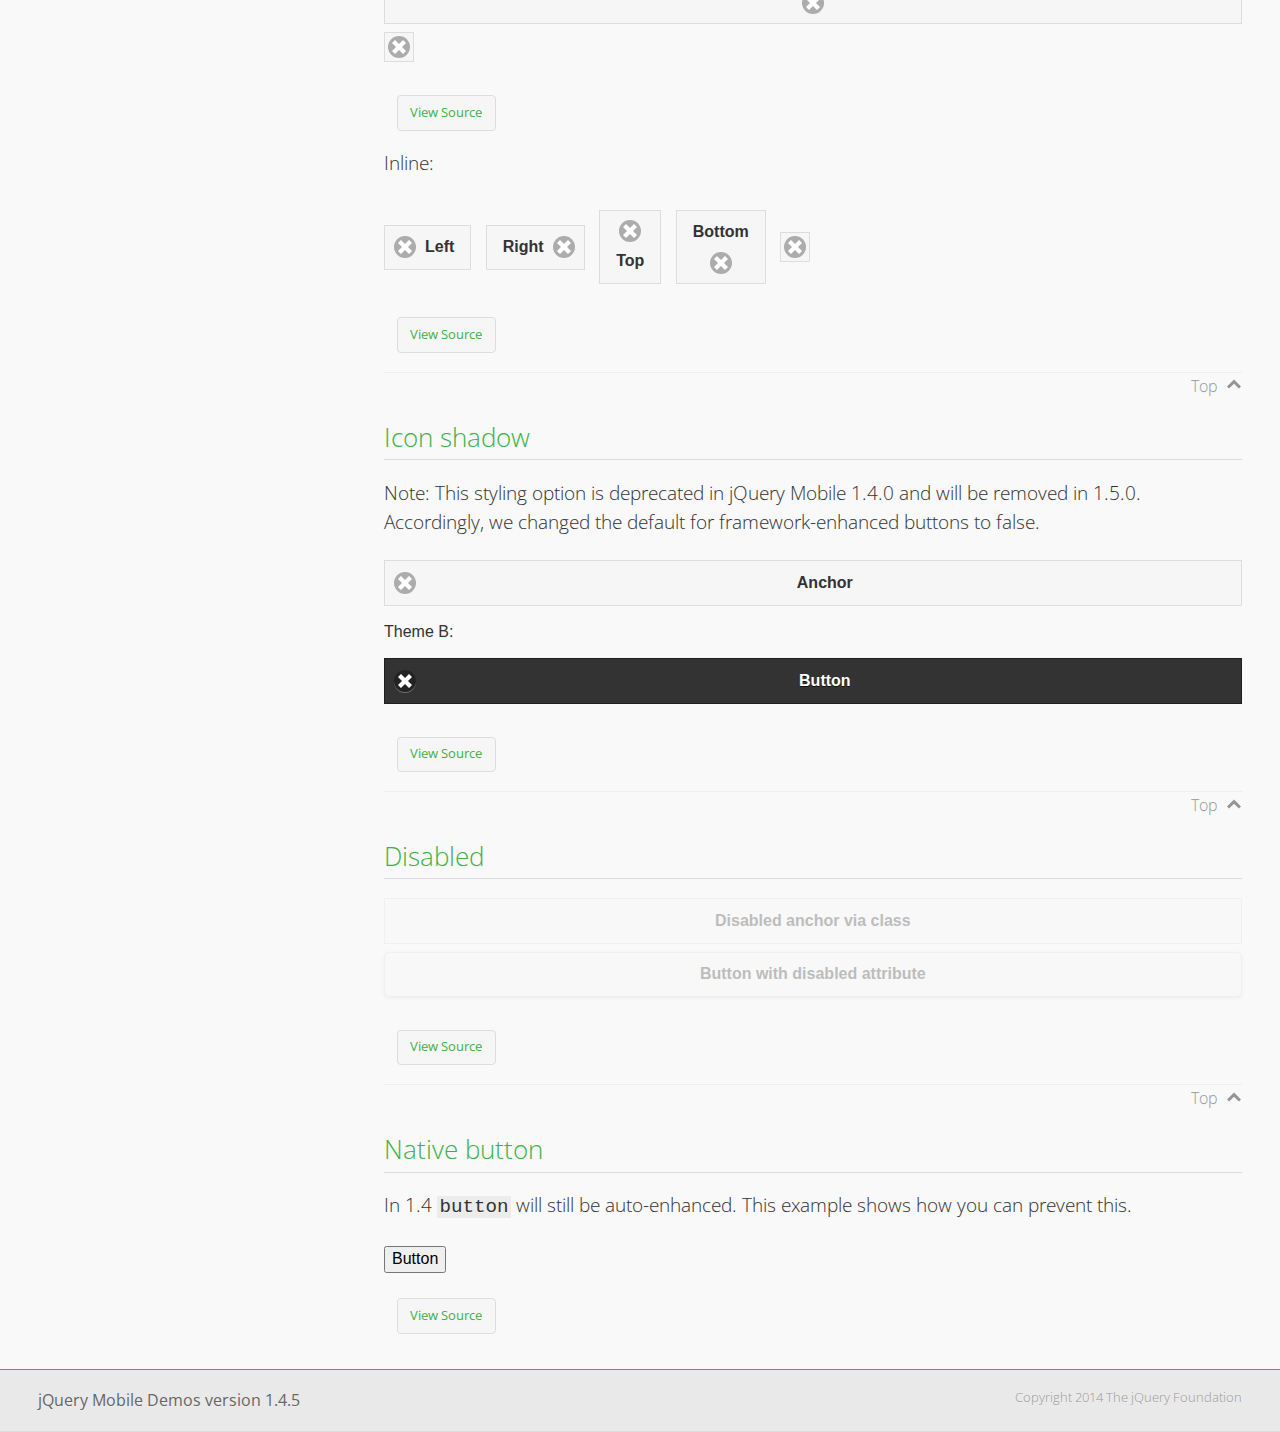
<file: src/main/webapp/gassites/js/includes/jquery.mobile-1.4.5/demos/button-markup/index.html>
<!DOCTYPE html>
<html>
<head>
	<meta charset="utf-8">
	<meta name="viewport" content="width=device-width, initial-scale=1">
	<title>Button markup - jQuery Mobile Demos</title>
	<link rel="shortcut icon" href="../favicon.ico">
    <link rel="stylesheet" href="http://fonts.googleapis.com/css?family=Open+Sans:300,400,700">
	<link rel="stylesheet" href="../css/themes/default/jquery.mobile-1.4.5.min.css">
	<link rel="stylesheet" href="../_assets/css/jqm-demos.css">
	<script src="../js/jquery.js"></script>
	<script src="../_assets/js/index.js"></script>
	<script src="../js/jquery.mobile-1.4.5.min.js"></script>
	<style>
		#custom-border-radius .ui-btn-icon-notext.ui-corner-all {
			-webkit-border-radius: .3125em;
			border-radius: .3125em;
		}
	</style>
</head>
<body>
<div data-role="page" class="jqm-demos" data-quicklinks="true">

	<div data-role="header" class="jqm-header">
		<h2><a href="../" title="jQuery Mobile Demos home"><img src="../_assets/img/jquery-logo.png" alt="jQuery Mobile"></a></h2>
		<p><span class="jqm-version"></span> Demos</p>
		<a href="#" class="jqm-navmenu-link ui-btn ui-btn-icon-notext ui-corner-all ui-icon-bars ui-nodisc-icon ui-alt-icon ui-btn-left">Menu</a>
		<a href="#" class="jqm-search-link ui-btn ui-btn-icon-notext ui-corner-all ui-icon-search ui-nodisc-icon ui-alt-icon ui-btn-right">Search</a>
	</div><!-- /header -->

	<div role="main" class="ui-content jqm-content">

		<h1>Button markup</h1>

		<p>Add classes to style <code>a</code> and <code>button</code> elements. <code>input</code> buttons are enhanced by the button widget. See <a href="../button/" data-ajax="false">this page</a> for examples.</p>

		<p>Note that in 1.4 <code>data-</code> attributes will still work. The deprecated <code>buttonMarkup</code> method will add the applicable classes to <code>a</code> (with <code>data-role="button"</code>) and <code>button</code> elements. This method also adds the <code>role="button"</code> attribute to anchor elements.</p>

		<h2>Basic markup</h2>

		<div data-demo-html="true">
			<a href="#" class="ui-btn">Anchor</a>
			<button class="ui-btn">Button</button>
		</div><!--/demo-html -->

		<h2>Corners</h2>

		<div data-demo-html="true">
			<a href="#" class="ui-btn ui-corner-all">Anchor</a>
			<button class="ui-btn ui-corner-all">Button</button>
		</div><!--/demo-html -->

		<p>Icon-only buttons are round by default. Here we show how you can set the same border-radius as other buttons.</p>

		<div data-demo-html="true" data-demo-css="true">
			<a href="#" class="ui-btn ui-icon-delete ui-btn-icon-notext ui-corner-all">No text</a>
			<div id="custom-border-radius">
				<a href="#" class="ui-btn ui-icon-delete ui-btn-icon-notext ui-corner-all">No text</a>
			</div>
		</div><!--/demo-html -->

		<h2>Shadow</h2>

		<div data-demo-html="true">
			<a href="#" class="ui-btn ui-shadow">Anchor</a>
			<button class="ui-btn ui-shadow">Button</button>
		</div><!--/demo-html -->

		<h2>Inline</h2>

		<div data-demo-html="true">
			<a href="#" class="ui-btn ui-btn-inline">Anchor</a>
			<button class="ui-btn ui-btn-inline">Button</button>
		</div><!--/demo-html -->

		<h2>Theme</h2>

		<div data-demo-html="true">
			<a href="#" class="ui-btn">Anchor - Inherit</a>
			<a href="#" class="ui-btn ui-btn-a">Anchor - Theme swatch A</a>
			<a href="#" class="ui-btn ui-btn-b">Anchor - Theme swatch B</a>
			<button class="ui-btn">Button - Inherit</button>
			<button class="ui-btn ui-btn-a">Button - Theme swatch A</button>
			<button class="ui-btn ui-btn-b">Button - Theme swatch B</button>
		</div><!--/demo-html -->

		<h2>Mini</h2>

		<div data-demo-html="true">
			<a href="#" class="ui-btn ui-mini">Anchor</a>
			<button class="ui-btn ui-mini">Button</button>
		</div><!--/demo-html -->

		<h2>Icons</h2>

		<div data-demo-html="true">
			<a href="#" class="ui-btn ui-icon-delete ui-btn-icon-left">Anchor</a>
			<button class="ui-btn ui-icon-delete ui-btn-icon-left">Button</button>
		</div><!--/demo-html -->

		<h2>Icon position</h2>

		<div data-demo-html="true">
			<a href="#" class="ui-btn ui-icon-delete ui-btn-icon-left">Left</a>
			<a href="#" class="ui-btn ui-icon-delete ui-btn-icon-right">Right</a>
			<a href="#" class="ui-btn ui-icon-delete ui-btn-icon-top">Top</a>
			<a href="#" class="ui-btn ui-icon-delete ui-btn-icon-bottom">Bottom</a>
			<a href="#" class="ui-btn ui-icon-delete ui-btn-icon-notext">Icon only</a>
		</div><!--/demo-html -->

		<p>Inline:</p>

		<div data-demo-html="true">
			<a href="#" class="ui-btn ui-btn-inline ui-icon-delete ui-btn-icon-left">Left</a>
			<a href="#" class="ui-btn ui-btn-inline ui-icon-delete ui-btn-icon-right">Right</a>
			<a href="#" class="ui-btn ui-btn-inline ui-icon-delete ui-btn-icon-top">Top</a>
			<a href="#" class="ui-btn ui-btn-inline ui-icon-delete ui-btn-icon-bottom">Bottom</a>
			<a href="#" class="ui-btn ui-btn-inline ui-icon-delete ui-btn-icon-notext">Icon only</a>
		</div><!--/demo-html -->

		<h2>Icon shadow</h2>
		<p>Note: This styling option is deprecated in jQuery Mobile 1.4.0 and will be removed in 1.5.0. Accordingly, we changed the default for framework-enhanced buttons to false.</p>

		<div data-demo-html="true">
			<a href="#" class="ui-btn ui-icon-delete ui-btn-icon-left ui-shadow-icon">Anchor</a>
			<p>Theme B:</p>
			<button class="ui-btn ui-icon-delete ui-btn-icon-left ui-shadow-icon ui-btn-b">Button</button>
		</div><!--/demo-html -->

		<h2>Disabled</h2>

		<div data-demo-html="true">
			<a href="#" class="ui-btn ui-state-disabled">Disabled anchor via class</a>
			<button disabled>Button with disabled attribute</button>
		</div><!--/demo-html -->

		<h2>Native button</h2>
		<!-- TODO: Remove this demo in 1.5 -->
		<p>In 1.4 <code>button</code> will still be auto-enhanced. This example shows how you can prevent this.</p>

		<div data-demo-html="true">
			<button data-role="none">Button</button>
		</div><!--/demo-html -->

	</div><!-- /content -->
	    <div data-role="panel" class="jqm-navmenu-panel" data-position="left" data-display="overlay" data-theme="a">
	    	<ul class="jqm-list ui-alt-icon ui-nodisc-icon">
<li data-filtertext="demos homepage" data-icon="home"><a href=".././">Home</a></li>
<li data-filtertext="introduction overview getting started"><a href="../intro/" data-ajax="false">Introduction</a></li>
<li data-filtertext="buttons button markup buttonmarkup method anchor link button element"><a href="../button-markup/" data-ajax="false">Buttons</a></li>
<li data-filtertext="form button widget input button submit reset"><a href="../button/" data-ajax="false">Button widget</a></li>
<li data-role="collapsible" data-enhanced="true" data-collapsed-icon="carat-d" data-expanded-icon="carat-u" data-iconpos="right" data-inset="false" class="ui-collapsible ui-collapsible-themed-content ui-collapsible-collapsed">
	<h3 class="ui-collapsible-heading ui-collapsible-heading-collapsed">
		<a href="#" class="ui-collapsible-heading-toggle ui-btn ui-btn-icon-right ui-btn-inherit ui-icon-carat-d">
		    Checkboxradio widget<span class="ui-collapsible-heading-status"> click to expand contents</span>
		</a>
	</h3>
	<div class="ui-collapsible-content ui-body-inherit ui-collapsible-content-collapsed" aria-hidden="true">
		<ul>
			<li data-filtertext="form checkboxradio widget checkbox input checkboxes controlgroups"><a href="../checkboxradio-checkbox/" data-ajax="false">Checkboxes</a></li>
			<li data-filtertext="form checkboxradio widget radio input radio buttons controlgroups"><a href="../checkboxradio-radio/" data-ajax="false">Radio buttons</a></li>
		</ul>
	</div>
</li>
<li data-role="collapsible" data-enhanced="true" data-collapsed-icon="carat-d" data-expanded-icon="carat-u" data-iconpos="right" data-inset="false" class="ui-collapsible ui-collapsible-themed-content ui-collapsible-collapsed">
	<h3 class="ui-collapsible-heading ui-collapsible-heading-collapsed">
		<a href="#" class="ui-collapsible-heading-toggle ui-btn ui-btn-icon-right ui-btn-inherit ui-icon-carat-d">
			Collapsible (set) widget<span class="ui-collapsible-heading-status"> click to expand contents</span>
		</a>
	</h3>
	<div class="ui-collapsible-content ui-body-inherit ui-collapsible-content-collapsed" aria-hidden="true">
		<ul>
			<li data-filtertext="collapsibles content formatting"><a href="../collapsible/" data-ajax="false">Collapsible</a></li>
			<li data-filtertext="dynamic collapsible set accordion append expand"><a href="../collapsible-dynamic/" data-ajax="false">Dynamic collapsibles</a></li>
			<li data-filtertext="accordions collapsible set widget content formatting grouped collapsibles"><a href="../collapsibleset/" data-ajax="false">Collapsible set</a></li>
		</ul>
	</div>
</li>
<li data-role="collapsible" data-enhanced="true" data-collapsed-icon="carat-d" data-expanded-icon="carat-u" data-iconpos="right" data-inset="false" class="ui-collapsible ui-collapsible-themed-content ui-collapsible-collapsed">
	<h3 class="ui-collapsible-heading ui-collapsible-heading-collapsed">
		<a href="#" class="ui-collapsible-heading-toggle ui-btn ui-btn-icon-right ui-btn-inherit ui-icon-carat-d">
			Controlgroup widget<span class="ui-collapsible-heading-status"> click to expand contents</span>
		</a>
	</h3>
	<div class="ui-collapsible-content ui-body-inherit ui-collapsible-content-collapsed" aria-hidden="true">
		<ul>
			<li data-filtertext="controlgroups selectmenu checkboxradio input grouped buttons horizontal vertical"><a href="../controlgroup/" data-ajax="false">Controlgroup</a></li>
			<li data-filtertext="dynamic controlgroup dynamically add buttons"><a href="../controlgroup-dynamic/" data-ajax="false">Dynamic controlgroups</a></li>
		</ul>
	</div>
</li>
<li data-filtertext="form datepicker widget date input"><a href="../datepicker/" data-ajax="false">Datepicker</a></li>
<li data-role="collapsible" data-enhanced="true" data-collapsed-icon="carat-d" data-expanded-icon="carat-u" data-iconpos="right" data-inset="false" class="ui-collapsible ui-collapsible-themed-content ui-collapsible-collapsed">
	<h3 class="ui-collapsible-heading ui-collapsible-heading-collapsed">
		<a href="#" class="ui-collapsible-heading-toggle ui-btn ui-btn-icon-right ui-btn-inherit ui-icon-carat-d">
			Events<span class="ui-collapsible-heading-status"> click to expand contents</span>
		</a>
	</h3>
	<div class="ui-collapsible-content ui-body-inherit ui-collapsible-content-collapsed" aria-hidden="true">
		<ul>
			<li data-filtertext="swipe to delete list items listviews swipe events"><a href="../swipe-list/" data-ajax="false">Swipe list items</a></li>
			<li data-filtertext="swipe to navigate swipe page navigation swipe events"><a href="../swipe-page/" data-ajax="false">Swipe page navigation</a></li>
		</ul>
	</div>
</li>
<li data-filtertext="filterable filter elements sorting searching listview table"><a href="../filterable/" data-ajax="false">Filterable widget</a></li>
<li data-filtertext="form flipswitch widget flip toggle switch binary select checkbox input"><a href="../flipswitch/" data-ajax="false">Flipswitch widget</a></li>
<li data-role="collapsible" data-enhanced="true" data-collapsed-icon="carat-d" data-expanded-icon="carat-u" data-iconpos="right" data-inset="false" class="ui-collapsible ui-collapsible-themed-content ui-collapsible-collapsed">
	<h3 class="ui-collapsible-heading ui-collapsible-heading-collapsed">
		<a href="#" class="ui-collapsible-heading-toggle ui-btn ui-btn-icon-right ui-btn-inherit ui-icon-carat-d">
			Forms<span class="ui-collapsible-heading-status"> click to expand contents</span>
		</a>
	</h3>
	<div class="ui-collapsible-content ui-body-inherit ui-collapsible-content-collapsed" aria-hidden="true">
		<ul>
			<li data-filtertext="forms text checkbox radio range button submit reset inputs selects textarea slider flipswitch label form elements"><a href="../forms/" data-ajax="false">Forms</a></li>
			<li data-filtertext="form hide labels hidden accessible ui-hidden-accessible forms"><a href="../forms-label-hidden-accessible/" data-ajax="false">Hide labels</a></li>
			<li data-filtertext="form field containers fieldcontain ui-field-contain forms"><a href="../forms-field-contain/" data-ajax="false">Field containers</a></li>
			<li data-filtertext="forms disabled form elements"><a href="../forms-disabled/" data-ajax="false">Forms disabled</a></li>
			<li data-filtertext="forms gallery examples overview forms text checkbox radio range button submit reset inputs selects textarea slider flipswitch label form elements"><a href="../forms-gallery/" data-ajax="false">Forms gallery</a></li>
		</ul>
	</div>
</li>
<li data-role="collapsible" data-enhanced="true" data-collapsed-icon="carat-d" data-expanded-icon="carat-u" data-iconpos="right" data-inset="false" class="ui-collapsible ui-collapsible-themed-content ui-collapsible-collapsed">
	<h3 class="ui-collapsible-heading ui-collapsible-heading-collapsed">
		<a href="#" class="ui-collapsible-heading-toggle ui-btn ui-btn-icon-right ui-btn-inherit ui-icon-carat-d">
			Grids<span class="ui-collapsible-heading-status"> click to expand contents</span>
		</a>
	</h3>
	<div class="ui-collapsible-content ui-body-inherit ui-collapsible-content-collapsed" aria-hidden="true">
		<ul>
			<li data-filtertext="grids columns blocks content formatting rwd responsive css framework"><a href="../grids/" data-ajax="false">Grids</a></li>
			<li data-filtertext="buttons in grids css framework"><a href="../grids-buttons/" data-ajax="false">Buttons in grids</a></li>
			<li data-filtertext="custom responsive grids rwd css framework"><a href="../grids-custom-responsive/" data-ajax="false">Custom responsive grids</a></li>
		</ul>
	</div>
</li>
<li data-filtertext="blocks content formatting sections heading"><a href="../body-bar-classes/" data-ajax="false">Grouping and dividing content</a></li>
<li data-role="collapsible" data-enhanced="true" data-collapsed-icon="carat-d" data-expanded-icon="carat-u" data-iconpos="right" data-inset="false" class="ui-collapsible ui-collapsible-themed-content ui-collapsible-collapsed">
	<h3 class="ui-collapsible-heading ui-collapsible-heading-collapsed">
		<a href="#" class="ui-collapsible-heading-toggle ui-btn ui-btn-icon-right ui-btn-inherit ui-icon-carat-d">
			Icons<span class="ui-collapsible-heading-status"> click to expand contents</span>
		</a>
	</h3>
	<div class="ui-collapsible-content ui-body-inherit ui-collapsible-content-collapsed" aria-hidden="true">
		<ul>
			<li data-filtertext="button icons svg disc alt custom icon position"><a href="../icons/" data-ajax="false">Icons</a></li>
			<li data-filtertext=""><a href="../icons-grunticon/" data-ajax="false">Grunticon loader</a></li>
		</ul>
	</div>
</li>
<li data-role="collapsible" data-enhanced="true" data-collapsed-icon="carat-d" data-expanded-icon="carat-u" data-iconpos="right" data-inset="false" class="ui-collapsible ui-collapsible-themed-content ui-collapsible-collapsed">
	<h3 class="ui-collapsible-heading ui-collapsible-heading-collapsed">
		<a href="#" class="ui-collapsible-heading-toggle ui-btn ui-btn-icon-right ui-btn-inherit ui-icon-carat-d">
			Listview widget<span class="ui-collapsible-heading-status"> click to expand contents</span>
		</a>
	</h3>
	<div class="ui-collapsible-content ui-body-inherit ui-collapsible-content-collapsed" aria-hidden="true">
		<ul>
			<li data-filtertext="listview widget thumbnails icons nested split button collapsible ul ol"><a href="../listview/" data-ajax="false">Listview</a></li>
			<li data-filtertext="autocomplete filterable reveal listview filtertextbeforefilter placeholder"><a href="../listview-autocomplete/" data-ajax="false">Listview autocomplete</a></li>
			<li data-filtertext="autocomplete filterable reveal listview remote data filtertextbeforefilter placeholder"><a href="../listview-autocomplete-remote/" data-ajax="false">Listview autocomplete remote data</a></li>
			<li data-filtertext="autodividers anchor jump scroll linkbars listview lists ul ol"><a href="../listview-autodividers-linkbar/" data-ajax="false">Listview autodividers linkbar</a></li>
			<li data-filtertext="listview autodividers selector autodividersselector lists ul ol"><a href="../listview-autodividers-selector/" data-ajax="false">Listview autodividers selector</a></li>
			<li data-filtertext="listview nested list items"><a href="../listview-nested-lists/" data-ajax="false">Nested Listviews</a></li>
			<li data-filtertext="listview collapsible list items flat"><a href="../listview-collapsible-item-flat/" data-ajax="false">Listview collapsible list items (flat)</a></li>
			<li data-filtertext="listview collapsible list indented"><a href="../listview-collapsible-item-indented/" data-ajax="false">Listview collapsible list items (indented)</a></li>
			<li data-filtertext="grid listview responsive grids responsive listviews lists ul"><a href="../listview-grid/" data-ajax="false">Listview responsive grid</a></li>
		</ul>
	</div>
</li>
<li data-filtertext="loader widget page loading navigation overlay spinner"><a href="../loader/" data-ajax="false">Loader widget</a></li>
<li data-filtertext="navbar widget navmenu toolbars header footer"><a href="../navbar/" data-ajax="false">Navbar widget</a></li>
<li data-role="collapsible" data-enhanced="true" data-collapsed-icon="carat-d" data-expanded-icon="carat-u" data-iconpos="right" data-inset="false" class="ui-collapsible ui-collapsible-themed-content ui-collapsible-collapsed">
	<h3 class="ui-collapsible-heading ui-collapsible-heading-collapsed">
		<a href="#" class="ui-collapsible-heading-toggle ui-btn ui-btn-icon-right ui-btn-inherit ui-icon-carat-d">
			Navigation<span class="ui-collapsible-heading-status"> click to expand contents</span>
		</a>
	</h3>
	<div class="ui-collapsible-content ui-body-inherit ui-collapsible-content-collapsed" aria-hidden="true">
		<ul>
			<li data-filtertext="ajax navigation navigate widget history event method"><a href="../navigation/" data-ajax="false">Navigation</a></li>
			<li data-filtertext="linking pages page links navigation ajax prefetch cache"><a href="../navigation-linking-pages/" data-ajax="false">Linking pages</a></li>
			<!-- <li data-filtertext="php redirect server redirection server-side navigation"><a href="../navigation-php-redirect/" data-ajax="false">PHP redirect demo</a></li>-->
			<li data-filtertext="navigation redirection hash query"><a href="../navigation-hash-processing/" data-ajax="false">Hash processing demo</a></li>
			<li data-filtertext="navigation redirection hash query"><a href="../page-events/" data-ajax="false">Page Navigation Events</a></li>
		</ul>
	</div>
</li>
<li data-role="collapsible" data-enhanced="true" data-collapsed-icon="carat-d" data-expanded-icon="carat-u" data-iconpos="right" data-inset="false" class="ui-collapsible ui-collapsible-themed-content ui-collapsible-collapsed">
	<h3 class="ui-collapsible-heading ui-collapsible-heading-collapsed">
		<a href="#" class="ui-collapsible-heading-toggle ui-btn ui-btn-icon-right ui-btn-inherit ui-icon-carat-d">
			Pages<span class="ui-collapsible-heading-status"> click to expand contents</span>
		</a>
	</h3>
	<div class="ui-collapsible-content ui-body-inherit ui-collapsible-content-collapsed" aria-hidden="true">
		<ul>
			<li data-filtertext="pages page widget ajax navigation"><a href="../pages/" data-ajax="false">Pages</a></li>
			<li data-filtertext="single page"><a href="../pages-single-page/" data-ajax="false">Single page</a></li>
			<li data-filtertext="multipage multi-page page"><a href="../pages-multi-page/" data-ajax="false">Multi-page template</a></li>
			<li data-filtertext="dialog page widget modal popup"><a href="../pages-dialog/" data-ajax="false">Dialog page</a></li>
		</ul>
	</div>
</li>
<li data-role="collapsible" data-enhanced="true" data-collapsed-icon="carat-d" data-expanded-icon="carat-u" data-iconpos="right" data-inset="false" class="ui-collapsible ui-collapsible-themed-content ui-collapsible-collapsed">
	<h3 class="ui-collapsible-heading ui-collapsible-heading-collapsed">
		<a href="#" class="ui-collapsible-heading-toggle ui-btn ui-btn-icon-right ui-btn-inherit ui-icon-carat-d">
			Panel widget<span class="ui-collapsible-heading-status"> click to expand contents</span>
		</a>
	</h3>
	<div class="ui-collapsible-content ui-body-inherit ui-collapsible-content-collapsed" aria-hidden="true">
		<ul>
			<li data-filtertext="panel widget sliding panels reveal push overlay responsive"><a href="../panel/" data-ajax="false">Panel</a></li>
			<li data-filtertext=""><a href="../panel-external/" data-ajax="false">External panels</a></li>
			<li data-filtertext="panel "><a href="../panel-fixed/" data-ajax="false">Fixed panels</a></li>
			<li data-filtertext="panel slide panels sliding panels shadow rwd responsive breakpoint"><a href="../panel-responsive/" data-ajax="false">Panels responsive</a></li>
			<li data-filtertext="panel custom style custom panel width reveal shadow listview panel styling page background wrapper"><a href="../panel-styling/" data-ajax="false">Custom panel style</a></li>
			<li data-filtertext="panel open on swipe"><a href="../panel-swipe-open/" data-ajax="false">Panel open on swipe</a></li>
			<li data-filtertext="panels outside page internal external toolbars"><a href="../panel-external-internal/" data-ajax="false">Panel external and internal</a></li>
		</ul>
	</div>
</li>
<li data-role="collapsible" data-enhanced="true" data-collapsed-icon="carat-d" data-expanded-icon="carat-u" data-iconpos="right" data-inset="false" class="ui-collapsible ui-collapsible-themed-content ui-collapsible-collapsed">
	<h3 class="ui-collapsible-heading ui-collapsible-heading-collapsed">
		<a href="#" class="ui-collapsible-heading-toggle ui-btn ui-btn-icon-right ui-btn-inherit ui-icon-carat-d">
			Popup widget<span class="ui-collapsible-heading-status"> click to expand contents</span>
		</a>
	</h3>
	<div class="ui-collapsible-content ui-body-inherit ui-collapsible-content-collapsed" aria-hidden="true">
		<ul>
			<li data-filtertext="popup widget popups dialog modal transition tooltip lightbox form overlay screen flip pop fade transition"><a href="../popup/" data-ajax="false">Popup</a></li>
			<li data-filtertext="popup alignment position"><a href="../popup-alignment/" data-ajax="false">Popup alignment</a></li>
			<li data-filtertext="popup arrow size popups popover"><a href="../popup-arrow-size/" data-ajax="false">Popup arrow size</a></li>
			<li data-filtertext="dynamic popups popup images lightbox"><a href="../popup-dynamic/" data-ajax="false">Dynamic popups</a></li>
			<li data-filtertext="popups with iframes scaling"><a href="../popup-iframe/" data-ajax="false">Popups with iframes</a></li>
			<li data-filtertext="popup image scaling"><a href="../popup-image-scaling/" data-ajax="false">Popup image scaling</a></li>
			<li data-filtertext="external popup outside multi-page"><a href="../popup-outside-multipage/" data-ajax="false">Popup outside multi-page</a></li>
		</ul>
	</div>
</li>
<li data-filtertext="form rangeslider widget dual sliders dual handle sliders range input"><a href="../rangeslider/" data-ajax="false">Rangeslider widget</a></li>
<li data-filtertext="responsive web design rwd adaptive progressive enhancement PE accessible mobile breakpoints media query media queries"><a href="../rwd/" data-ajax="false">Responsive Web Design</a></li>
<li data-role="collapsible" data-enhanced="true" data-collapsed-icon="carat-d" data-expanded-icon="carat-u" data-iconpos="right" data-inset="false" class="ui-collapsible ui-collapsible-themed-content ui-collapsible-collapsed">
	<h3 class="ui-collapsible-heading ui-collapsible-heading-collapsed">
		<a href="#" class="ui-collapsible-heading-toggle ui-btn ui-btn-icon-right ui-btn-inherit ui-icon-carat-d">
			Selectmenu widget<span class="ui-collapsible-heading-status"> click to expand contents</span>
		</a>
	</h3>
	<div class="ui-collapsible-content ui-body-inherit ui-collapsible-content-collapsed" aria-hidden="true">
		<ul>
			<li data-filtertext="form selectmenu widget select input custom select menu selects"><a href="../selectmenu/" data-ajax="false">Selectmenu</a></li>
			<li data-filtertext="form custom select menu selectmenu widget custom menu option optgroup multiple selects"><a href="../selectmenu-custom/" data-ajax="false">Custom select menu</a></li>
			<li data-filtertext="filterable select filter popup dialog"><a href="../selectmenu-custom-filter/" data-ajax="false">Custom select menu with filter</a></li>
		</ul>
	</div>
</li>
<li data-role="collapsible" data-enhanced="true" data-collapsed-icon="carat-d" data-expanded-icon="carat-u" data-iconpos="right" data-inset="false" class="ui-collapsible ui-collapsible-themed-content ui-collapsible-collapsed">
	<h3 class="ui-collapsible-heading ui-collapsible-heading-collapsed">
		<a href="#" class="ui-collapsible-heading-toggle ui-btn ui-btn-icon-right ui-btn-inherit ui-icon-carat-d">
			Slider widget<span class="ui-collapsible-heading-status"> click to expand contents</span>
		</a>
	</h3>
	<div class="ui-collapsible-content ui-body-inherit ui-collapsible-content-collapsed" aria-hidden="true">
		<ul>
			<li data-filtertext="form slider widget range input single sliders"><a href="../slider/" data-ajax="false">Slider</a></li>
			<li data-filtertext="form slider widget flipswitch slider binary select flip toggle switch"><a href="../slider-flipswitch/" data-ajax="false">Slider flip toggle switch</a></li>
			<li data-filtertext="form slider tooltip handle value input range sliders"><a href="../slider-tooltip/" data-ajax="false">Slider tooltip</a></li>
		</ul>
	</div>
</li>
<li data-role="collapsible" data-enhanced="true" data-collapsed-icon="carat-d" data-expanded-icon="carat-u" data-iconpos="right" data-inset="false" class="ui-collapsible ui-collapsible-themed-content ui-collapsible-collapsed">
	<h3 class="ui-collapsible-heading ui-collapsible-heading-collapsed">
		<a href="#" class="ui-collapsible-heading-toggle ui-btn ui-btn-icon-right ui-btn-inherit ui-icon-carat-d">
			Table widget<span class="ui-collapsible-heading-status"> click to expand contents</span>
		</a>
	</h3>
	<div class="ui-collapsible-content ui-body-inherit ui-collapsible-content-collapsed" aria-hidden="true">
		<ul>
			<li data-filtertext="table widget reflow column toggle th td responsive tables rwd hide show tabular"><a href="../table-column-toggle/" data-ajax="false">Table Column Toggle</a></li>
			<li data-filtertext="table column toggle phone comparison demo"><a href="../table-column-toggle-example/" data-ajax="false">Table Column Toggle demo</a></li>
			<li data-filtertext="responsive tables table column toggle heading groups rwd breakpoint"><a href="../table-column-toggle-heading-groups/" data-ajax="false">Table Column Toggle heading groups</a></li>
			<li data-filtertext="responsive tables table column toggle hide rwd breakpoint customization options"><a href="../table-column-toggle-options/" data-ajax="false">Table Column Toggle options</a></li>
			<li data-filtertext="table reflow th td responsive rwd columns tabular"><a href="../table-reflow/" data-ajax="false">Table Reflow</a></li>
			<li data-filtertext="responsive tables table reflow heading groups rwd breakpoint"><a href="../table-reflow-heading-groups/" data-ajax="false">Table Reflow heading groups</a></li>
			<li data-filtertext="responsive tables table reflow stripes strokes table style"><a href="../table-reflow-stripes-strokes/" data-ajax="false">Table Reflow stripes and strokes</a></li>
			<li data-filtertext="responsive tables table reflow stack custom styles"><a href="../table-reflow-styling/" data-ajax="false">Table Reflow custom styles</a></li>
		</ul>
	</div>
</li>
<li data-filtertext="ui tabs widget"><a href="../tabs/" data-ajax="false">Tabs widget</a></li>
<li data-filtertext="form textinput widget text input textarea number date time tel email file color password"><a href="../textinput/" data-ajax="false">Textinput widget</a></li>
<li data-role="collapsible" data-enhanced="true" data-collapsed-icon="carat-d" data-expanded-icon="carat-u" data-iconpos="right" data-inset="false" class="ui-collapsible ui-collapsible-themed-content ui-collapsible-collapsed">
	<h3 class="ui-collapsible-heading ui-collapsible-heading-collapsed">
		<a href="#" class="ui-collapsible-heading-toggle ui-btn ui-btn-icon-right ui-btn-inherit ui-icon-carat-d">
			Theming<span class="ui-collapsible-heading-status"> click to expand contents</span>
		</a>
	</h3>
	<div class="ui-collapsible-content ui-body-inherit ui-collapsible-content-collapsed" aria-hidden="true">
		<ul>
			<li data-filtertext="default theme swatches theming style css"><a href="../theme-default/" data-ajax="false">Default theme</a></li>
			<li data-filtertext="classic theme old theme swatches theming style css"><a href="../theme-classic/" data-ajax="false">Classic theme</a></li>
		</ul>
	</div>
</li>
<li data-role="collapsible" data-enhanced="true" data-collapsed-icon="carat-d" data-expanded-icon="carat-u" data-iconpos="right" data-inset="false" class="ui-collapsible ui-collapsible-themed-content ui-collapsible-collapsed">
	<h3 class="ui-collapsible-heading ui-collapsible-heading-collapsed">
		<a href="#" class="ui-collapsible-heading-toggle ui-btn ui-btn-icon-right ui-btn-inherit ui-icon-carat-d">
			Toolbar widget<span class="ui-collapsible-heading-status"> click to expand contents</span>
		</a>
	</h3>
	<div class="ui-collapsible-content ui-body-inherit ui-collapsible-content-collapsed" aria-hidden="true">
		<ul>
			<li data-filtertext="toolbar widget header footer toolbars fixed fullscreen external sections"><a href="../toolbar/" data-ajax="false">Toolbar</a></li>
			<li data-filtertext="dynamic toolbars dynamically add toolbar header footer"><a href="../toolbar-dynamic/" data-ajax="false">Dynamic toolbars</a></li>
			<li data-filtertext="external toolbars header footer"><a href="../toolbar-external/" data-ajax="false">External toolbars</a></li>
			<li data-filtertext="fixed toolbars header footer"><a href="../toolbar-fixed/" data-ajax="false">Fixed toolbars</a></li>
			<li data-filtertext="fixed fullscreen toolbars header footer"><a href="../toolbar-fixed-fullscreen/" data-ajax="false">Fullscreen toolbars</a></li>
			<li data-filtertext="external fixed toolbars header footer"><a href="../toolbar-fixed-external/" data-ajax="false">Fixed external toolbars</a></li>
			<li data-filtertext="external persistent toolbars header footer navbar navmenu"><a href="../toolbar-fixed-persistent/" data-ajax="false">Persistent toolbars</a></li>
			<li data-filtertext="external ajax optimized toolbars persistent toolbars header footer navbar"><a href="../toolbar-fixed-persistent-optimized/" data-ajax="false">Ajax optimized toolbars</a></li>
			<li data-filtertext="form in toolbars header footer"><a href="../toolbar-fixed-forms/" data-ajax="false">Form in toolbar</a></li>
		</ul>
	</div>
</li>
<li data-filtertext="page transitions animated pages popup navigation flip slide fade pop"><a href="../transitions/" data-ajax="false">Transitions</a></li>
<li data-role="collapsible" data-enhanced="true" data-collapsed-icon="carat-d" data-expanded-icon="carat-u" data-iconpos="right" data-inset="false" class="ui-collapsible ui-collapsible-themed-content ui-collapsible-collapsed">
	<h3 class="ui-collapsible-heading ui-collapsible-heading-collapsed">
		<a href="#" class="ui-collapsible-heading-toggle ui-btn ui-btn-icon-right ui-btn-inherit ui-icon-carat-d">
			3rd party API demos<span class="ui-collapsible-heading-status"> click to expand contents</span>
		</a>
	</h3>
	<div class="ui-collapsible-content ui-body-inherit ui-collapsible-content-collapsed" aria-hidden="true">
		<ul>
			<li data-filtertext="backbone requirejs navigation router"><a href="../backbone-requirejs/" data-ajax="false">Backbone RequireJS</a></li>
			<li data-filtertext="google maps geolocation demo"><a href="../map-geolocation/" data-ajax="false">Google Maps geolocation</a></li>
			<li data-filtertext="google maps hybrid"><a href="../map-list-toggle/" data-ajax="false">Google Maps list toggle</a></li>
		</ul>
	</div>
</li>



		     </ul>
		</div><!-- /panel -->


	<div data-role="footer" data-position="fixed" data-tap-toggle="false" class="jqm-footer">
		<p>jQuery Mobile Demos version <span class="jqm-version"></span></p>
		<p>Copyright 2014 The jQuery Foundation</p>
	</div><!-- /footer -->
	<!-- TODO: This should become an external panel so we can add input to markup (unique ID) -->
    <div data-role="panel" class="jqm-search-panel" data-position="right" data-display="overlay" data-theme="a">
		<div class="jqm-search">
			<ul class="jqm-list" data-filter-placeholder="Search demos..." data-filter-reveal="true">
<li data-filtertext="demos homepage" data-icon="home"><a href=".././">Home</a></li>
<li data-filtertext="introduction overview getting started"><a href="../intro/" data-ajax="false">Introduction</a></li>
<li data-filtertext="buttons button markup buttonmarkup method anchor link button element"><a href="../button-markup/" data-ajax="false">Buttons</a></li>
<li data-filtertext="form button widget input button submit reset"><a href="../button/" data-ajax="false">Button widget</a></li>
<li data-role="collapsible" data-enhanced="true" data-collapsed-icon="carat-d" data-expanded-icon="carat-u" data-iconpos="right" data-inset="false" class="ui-collapsible ui-collapsible-themed-content ui-collapsible-collapsed">
	<h3 class="ui-collapsible-heading ui-collapsible-heading-collapsed">
		<a href="#" class="ui-collapsible-heading-toggle ui-btn ui-btn-icon-right ui-btn-inherit ui-icon-carat-d">
		    Checkboxradio widget<span class="ui-collapsible-heading-status"> click to expand contents</span>
		</a>
	</h3>
	<div class="ui-collapsible-content ui-body-inherit ui-collapsible-content-collapsed" aria-hidden="true">
		<ul>
			<li data-filtertext="form checkboxradio widget checkbox input checkboxes controlgroups"><a href="../checkboxradio-checkbox/" data-ajax="false">Checkboxes</a></li>
			<li data-filtertext="form checkboxradio widget radio input radio buttons controlgroups"><a href="../checkboxradio-radio/" data-ajax="false">Radio buttons</a></li>
		</ul>
	</div>
</li>
<li data-role="collapsible" data-enhanced="true" data-collapsed-icon="carat-d" data-expanded-icon="carat-u" data-iconpos="right" data-inset="false" class="ui-collapsible ui-collapsible-themed-content ui-collapsible-collapsed">
	<h3 class="ui-collapsible-heading ui-collapsible-heading-collapsed">
		<a href="#" class="ui-collapsible-heading-toggle ui-btn ui-btn-icon-right ui-btn-inherit ui-icon-carat-d">
			Collapsible (set) widget<span class="ui-collapsible-heading-status"> click to expand contents</span>
		</a>
	</h3>
	<div class="ui-collapsible-content ui-body-inherit ui-collapsible-content-collapsed" aria-hidden="true">
		<ul>
			<li data-filtertext="collapsibles content formatting"><a href="../collapsible/" data-ajax="false">Collapsible</a></li>
			<li data-filtertext="dynamic collapsible set accordion append expand"><a href="../collapsible-dynamic/" data-ajax="false">Dynamic collapsibles</a></li>
			<li data-filtertext="accordions collapsible set widget content formatting grouped collapsibles"><a href="../collapsibleset/" data-ajax="false">Collapsible set</a></li>
		</ul>
	</div>
</li>
<li data-role="collapsible" data-enhanced="true" data-collapsed-icon="carat-d" data-expanded-icon="carat-u" data-iconpos="right" data-inset="false" class="ui-collapsible ui-collapsible-themed-content ui-collapsible-collapsed">
	<h3 class="ui-collapsible-heading ui-collapsible-heading-collapsed">
		<a href="#" class="ui-collapsible-heading-toggle ui-btn ui-btn-icon-right ui-btn-inherit ui-icon-carat-d">
			Controlgroup widget<span class="ui-collapsible-heading-status"> click to expand contents</span>
		</a>
	</h3>
	<div class="ui-collapsible-content ui-body-inherit ui-collapsible-content-collapsed" aria-hidden="true">
		<ul>
			<li data-filtertext="controlgroups selectmenu checkboxradio input grouped buttons horizontal vertical"><a href="../controlgroup/" data-ajax="false">Controlgroup</a></li>
			<li data-filtertext="dynamic controlgroup dynamically add buttons"><a href="../controlgroup-dynamic/" data-ajax="false">Dynamic controlgroups</a></li>
		</ul>
	</div>
</li>
<li data-filtertext="form datepicker widget date input"><a href="../datepicker/" data-ajax="false">Datepicker</a></li>
<li data-role="collapsible" data-enhanced="true" data-collapsed-icon="carat-d" data-expanded-icon="carat-u" data-iconpos="right" data-inset="false" class="ui-collapsible ui-collapsible-themed-content ui-collapsible-collapsed">
	<h3 class="ui-collapsible-heading ui-collapsible-heading-collapsed">
		<a href="#" class="ui-collapsible-heading-toggle ui-btn ui-btn-icon-right ui-btn-inherit ui-icon-carat-d">
			Events<span class="ui-collapsible-heading-status"> click to expand contents</span>
		</a>
	</h3>
	<div class="ui-collapsible-content ui-body-inherit ui-collapsible-content-collapsed" aria-hidden="true">
		<ul>
			<li data-filtertext="swipe to delete list items listviews swipe events"><a href="../swipe-list/" data-ajax="false">Swipe list items</a></li>
			<li data-filtertext="swipe to navigate swipe page navigation swipe events"><a href="../swipe-page/" data-ajax="false">Swipe page navigation</a></li>
		</ul>
	</div>
</li>
<li data-filtertext="filterable filter elements sorting searching listview table"><a href="../filterable/" data-ajax="false">Filterable widget</a></li>
<li data-filtertext="form flipswitch widget flip toggle switch binary select checkbox input"><a href="../flipswitch/" data-ajax="false">Flipswitch widget</a></li>
<li data-role="collapsible" data-enhanced="true" data-collapsed-icon="carat-d" data-expanded-icon="carat-u" data-iconpos="right" data-inset="false" class="ui-collapsible ui-collapsible-themed-content ui-collapsible-collapsed">
	<h3 class="ui-collapsible-heading ui-collapsible-heading-collapsed">
		<a href="#" class="ui-collapsible-heading-toggle ui-btn ui-btn-icon-right ui-btn-inherit ui-icon-carat-d">
			Forms<span class="ui-collapsible-heading-status"> click to expand contents</span>
		</a>
	</h3>
	<div class="ui-collapsible-content ui-body-inherit ui-collapsible-content-collapsed" aria-hidden="true">
		<ul>
			<li data-filtertext="forms text checkbox radio range button submit reset inputs selects textarea slider flipswitch label form elements"><a href="../forms/" data-ajax="false">Forms</a></li>
			<li data-filtertext="form hide labels hidden accessible ui-hidden-accessible forms"><a href="../forms-label-hidden-accessible/" data-ajax="false">Hide labels</a></li>
			<li data-filtertext="form field containers fieldcontain ui-field-contain forms"><a href="../forms-field-contain/" data-ajax="false">Field containers</a></li>
			<li data-filtertext="forms disabled form elements"><a href="../forms-disabled/" data-ajax="false">Forms disabled</a></li>
			<li data-filtertext="forms gallery examples overview forms text checkbox radio range button submit reset inputs selects textarea slider flipswitch label form elements"><a href="../forms-gallery/" data-ajax="false">Forms gallery</a></li>
		</ul>
	</div>
</li>
<li data-role="collapsible" data-enhanced="true" data-collapsed-icon="carat-d" data-expanded-icon="carat-u" data-iconpos="right" data-inset="false" class="ui-collapsible ui-collapsible-themed-content ui-collapsible-collapsed">
	<h3 class="ui-collapsible-heading ui-collapsible-heading-collapsed">
		<a href="#" class="ui-collapsible-heading-toggle ui-btn ui-btn-icon-right ui-btn-inherit ui-icon-carat-d">
			Grids<span class="ui-collapsible-heading-status"> click to expand contents</span>
		</a>
	</h3>
	<div class="ui-collapsible-content ui-body-inherit ui-collapsible-content-collapsed" aria-hidden="true">
		<ul>
			<li data-filtertext="grids columns blocks content formatting rwd responsive css framework"><a href="../grids/" data-ajax="false">Grids</a></li>
			<li data-filtertext="buttons in grids css framework"><a href="../grids-buttons/" data-ajax="false">Buttons in grids</a></li>
			<li data-filtertext="custom responsive grids rwd css framework"><a href="../grids-custom-responsive/" data-ajax="false">Custom responsive grids</a></li>
		</ul>
	</div>
</li>
<li data-filtertext="blocks content formatting sections heading"><a href="../body-bar-classes/" data-ajax="false">Grouping and dividing content</a></li>
<li data-role="collapsible" data-enhanced="true" data-collapsed-icon="carat-d" data-expanded-icon="carat-u" data-iconpos="right" data-inset="false" class="ui-collapsible ui-collapsible-themed-content ui-collapsible-collapsed">
	<h3 class="ui-collapsible-heading ui-collapsible-heading-collapsed">
		<a href="#" class="ui-collapsible-heading-toggle ui-btn ui-btn-icon-right ui-btn-inherit ui-icon-carat-d">
			Icons<span class="ui-collapsible-heading-status"> click to expand contents</span>
		</a>
	</h3>
	<div class="ui-collapsible-content ui-body-inherit ui-collapsible-content-collapsed" aria-hidden="true">
		<ul>
			<li data-filtertext="button icons svg disc alt custom icon position"><a href="../icons/" data-ajax="false">Icons</a></li>
			<li data-filtertext=""><a href="../icons-grunticon/" data-ajax="false">Grunticon loader</a></li>
		</ul>
	</div>
</li>
<li data-role="collapsible" data-enhanced="true" data-collapsed-icon="carat-d" data-expanded-icon="carat-u" data-iconpos="right" data-inset="false" class="ui-collapsible ui-collapsible-themed-content ui-collapsible-collapsed">
	<h3 class="ui-collapsible-heading ui-collapsible-heading-collapsed">
		<a href="#" class="ui-collapsible-heading-toggle ui-btn ui-btn-icon-right ui-btn-inherit ui-icon-carat-d">
			Listview widget<span class="ui-collapsible-heading-status"> click to expand contents</span>
		</a>
	</h3>
	<div class="ui-collapsible-content ui-body-inherit ui-collapsible-content-collapsed" aria-hidden="true">
		<ul>
			<li data-filtertext="listview widget thumbnails icons nested split button collapsible ul ol"><a href="../listview/" data-ajax="false">Listview</a></li>
			<li data-filtertext="autocomplete filterable reveal listview filtertextbeforefilter placeholder"><a href="../listview-autocomplete/" data-ajax="false">Listview autocomplete</a></li>
			<li data-filtertext="autocomplete filterable reveal listview remote data filtertextbeforefilter placeholder"><a href="../listview-autocomplete-remote/" data-ajax="false">Listview autocomplete remote data</a></li>
			<li data-filtertext="autodividers anchor jump scroll linkbars listview lists ul ol"><a href="../listview-autodividers-linkbar/" data-ajax="false">Listview autodividers linkbar</a></li>
			<li data-filtertext="listview autodividers selector autodividersselector lists ul ol"><a href="../listview-autodividers-selector/" data-ajax="false">Listview autodividers selector</a></li>
			<li data-filtertext="listview nested list items"><a href="../listview-nested-lists/" data-ajax="false">Nested Listviews</a></li>
			<li data-filtertext="listview collapsible list items flat"><a href="../listview-collapsible-item-flat/" data-ajax="false">Listview collapsible list items (flat)</a></li>
			<li data-filtertext="listview collapsible list indented"><a href="../listview-collapsible-item-indented/" data-ajax="false">Listview collapsible list items (indented)</a></li>
			<li data-filtertext="grid listview responsive grids responsive listviews lists ul"><a href="../listview-grid/" data-ajax="false">Listview responsive grid</a></li>
		</ul>
	</div>
</li>
<li data-filtertext="loader widget page loading navigation overlay spinner"><a href="../loader/" data-ajax="false">Loader widget</a></li>
<li data-filtertext="navbar widget navmenu toolbars header footer"><a href="../navbar/" data-ajax="false">Navbar widget</a></li>
<li data-role="collapsible" data-enhanced="true" data-collapsed-icon="carat-d" data-expanded-icon="carat-u" data-iconpos="right" data-inset="false" class="ui-collapsible ui-collapsible-themed-content ui-collapsible-collapsed">
	<h3 class="ui-collapsible-heading ui-collapsible-heading-collapsed">
		<a href="#" class="ui-collapsible-heading-toggle ui-btn ui-btn-icon-right ui-btn-inherit ui-icon-carat-d">
			Navigation<span class="ui-collapsible-heading-status"> click to expand contents</span>
		</a>
	</h3>
	<div class="ui-collapsible-content ui-body-inherit ui-collapsible-content-collapsed" aria-hidden="true">
		<ul>
			<li data-filtertext="ajax navigation navigate widget history event method"><a href="../navigation/" data-ajax="false">Navigation</a></li>
			<li data-filtertext="linking pages page links navigation ajax prefetch cache"><a href="../navigation-linking-pages/" data-ajax="false">Linking pages</a></li>
			<!-- <li data-filtertext="php redirect server redirection server-side navigation"><a href="../navigation-php-redirect/" data-ajax="false">PHP redirect demo</a></li>-->
			<li data-filtertext="navigation redirection hash query"><a href="../navigation-hash-processing/" data-ajax="false">Hash processing demo</a></li>
			<li data-filtertext="navigation redirection hash query"><a href="../page-events/" data-ajax="false">Page Navigation Events</a></li>
		</ul>
	</div>
</li>
<li data-role="collapsible" data-enhanced="true" data-collapsed-icon="carat-d" data-expanded-icon="carat-u" data-iconpos="right" data-inset="false" class="ui-collapsible ui-collapsible-themed-content ui-collapsible-collapsed">
	<h3 class="ui-collapsible-heading ui-collapsible-heading-collapsed">
		<a href="#" class="ui-collapsible-heading-toggle ui-btn ui-btn-icon-right ui-btn-inherit ui-icon-carat-d">
			Pages<span class="ui-collapsible-heading-status"> click to expand contents</span>
		</a>
	</h3>
	<div class="ui-collapsible-content ui-body-inherit ui-collapsible-content-collapsed" aria-hidden="true">
		<ul>
			<li data-filtertext="pages page widget ajax navigation"><a href="../pages/" data-ajax="false">Pages</a></li>
			<li data-filtertext="single page"><a href="../pages-single-page/" data-ajax="false">Single page</a></li>
			<li data-filtertext="multipage multi-page page"><a href="../pages-multi-page/" data-ajax="false">Multi-page template</a></li>
			<li data-filtertext="dialog page widget modal popup"><a href="../pages-dialog/" data-ajax="false">Dialog page</a></li>
		</ul>
	</div>
</li>
<li data-role="collapsible" data-enhanced="true" data-collapsed-icon="carat-d" data-expanded-icon="carat-u" data-iconpos="right" data-inset="false" class="ui-collapsible ui-collapsible-themed-content ui-collapsible-collapsed">
	<h3 class="ui-collapsible-heading ui-collapsible-heading-collapsed">
		<a href="#" class="ui-collapsible-heading-toggle ui-btn ui-btn-icon-right ui-btn-inherit ui-icon-carat-d">
			Panel widget<span class="ui-collapsible-heading-status"> click to expand contents</span>
		</a>
	</h3>
	<div class="ui-collapsible-content ui-body-inherit ui-collapsible-content-collapsed" aria-hidden="true">
		<ul>
			<li data-filtertext="panel widget sliding panels reveal push overlay responsive"><a href="../panel/" data-ajax="false">Panel</a></li>
			<li data-filtertext=""><a href="../panel-external/" data-ajax="false">External panels</a></li>
			<li data-filtertext="panel "><a href="../panel-fixed/" data-ajax="false">Fixed panels</a></li>
			<li data-filtertext="panel slide panels sliding panels shadow rwd responsive breakpoint"><a href="../panel-responsive/" data-ajax="false">Panels responsive</a></li>
			<li data-filtertext="panel custom style custom panel width reveal shadow listview panel styling page background wrapper"><a href="../panel-styling/" data-ajax="false">Custom panel style</a></li>
			<li data-filtertext="panel open on swipe"><a href="../panel-swipe-open/" data-ajax="false">Panel open on swipe</a></li>
			<li data-filtertext="panels outside page internal external toolbars"><a href="../panel-external-internal/" data-ajax="false">Panel external and internal</a></li>
		</ul>
	</div>
</li>
<li data-role="collapsible" data-enhanced="true" data-collapsed-icon="carat-d" data-expanded-icon="carat-u" data-iconpos="right" data-inset="false" class="ui-collapsible ui-collapsible-themed-content ui-collapsible-collapsed">
	<h3 class="ui-collapsible-heading ui-collapsible-heading-collapsed">
		<a href="#" class="ui-collapsible-heading-toggle ui-btn ui-btn-icon-right ui-btn-inherit ui-icon-carat-d">
			Popup widget<span class="ui-collapsible-heading-status"> click to expand contents</span>
		</a>
	</h3>
	<div class="ui-collapsible-content ui-body-inherit ui-collapsible-content-collapsed" aria-hidden="true">
		<ul>
			<li data-filtertext="popup widget popups dialog modal transition tooltip lightbox form overlay screen flip pop fade transition"><a href="../popup/" data-ajax="false">Popup</a></li>
			<li data-filtertext="popup alignment position"><a href="../popup-alignment/" data-ajax="false">Popup alignment</a></li>
			<li data-filtertext="popup arrow size popups popover"><a href="../popup-arrow-size/" data-ajax="false">Popup arrow size</a></li>
			<li data-filtertext="dynamic popups popup images lightbox"><a href="../popup-dynamic/" data-ajax="false">Dynamic popups</a></li>
			<li data-filtertext="popups with iframes scaling"><a href="../popup-iframe/" data-ajax="false">Popups with iframes</a></li>
			<li data-filtertext="popup image scaling"><a href="../popup-image-scaling/" data-ajax="false">Popup image scaling</a></li>
			<li data-filtertext="external popup outside multi-page"><a href="../popup-outside-multipage/" data-ajax="false">Popup outside multi-page</a></li>
		</ul>
	</div>
</li>
<li data-filtertext="form rangeslider widget dual sliders dual handle sliders range input"><a href="../rangeslider/" data-ajax="false">Rangeslider widget</a></li>
<li data-filtertext="responsive web design rwd adaptive progressive enhancement PE accessible mobile breakpoints media query media queries"><a href="../rwd/" data-ajax="false">Responsive Web Design</a></li>
<li data-role="collapsible" data-enhanced="true" data-collapsed-icon="carat-d" data-expanded-icon="carat-u" data-iconpos="right" data-inset="false" class="ui-collapsible ui-collapsible-themed-content ui-collapsible-collapsed">
	<h3 class="ui-collapsible-heading ui-collapsible-heading-collapsed">
		<a href="#" class="ui-collapsible-heading-toggle ui-btn ui-btn-icon-right ui-btn-inherit ui-icon-carat-d">
			Selectmenu widget<span class="ui-collapsible-heading-status"> click to expand contents</span>
		</a>
	</h3>
	<div class="ui-collapsible-content ui-body-inherit ui-collapsible-content-collapsed" aria-hidden="true">
		<ul>
			<li data-filtertext="form selectmenu widget select input custom select menu selects"><a href="../selectmenu/" data-ajax="false">Selectmenu</a></li>
			<li data-filtertext="form custom select menu selectmenu widget custom menu option optgroup multiple selects"><a href="../selectmenu-custom/" data-ajax="false">Custom select menu</a></li>
			<li data-filtertext="filterable select filter popup dialog"><a href="../selectmenu-custom-filter/" data-ajax="false">Custom select menu with filter</a></li>
		</ul>
	</div>
</li>
<li data-role="collapsible" data-enhanced="true" data-collapsed-icon="carat-d" data-expanded-icon="carat-u" data-iconpos="right" data-inset="false" class="ui-collapsible ui-collapsible-themed-content ui-collapsible-collapsed">
	<h3 class="ui-collapsible-heading ui-collapsible-heading-collapsed">
		<a href="#" class="ui-collapsible-heading-toggle ui-btn ui-btn-icon-right ui-btn-inherit ui-icon-carat-d">
			Slider widget<span class="ui-collapsible-heading-status"> click to expand contents</span>
		</a>
	</h3>
	<div class="ui-collapsible-content ui-body-inherit ui-collapsible-content-collapsed" aria-hidden="true">
		<ul>
			<li data-filtertext="form slider widget range input single sliders"><a href="../slider/" data-ajax="false">Slider</a></li>
			<li data-filtertext="form slider widget flipswitch slider binary select flip toggle switch"><a href="../slider-flipswitch/" data-ajax="false">Slider flip toggle switch</a></li>
			<li data-filtertext="form slider tooltip handle value input range sliders"><a href="../slider-tooltip/" data-ajax="false">Slider tooltip</a></li>
		</ul>
	</div>
</li>
<li data-role="collapsible" data-enhanced="true" data-collapsed-icon="carat-d" data-expanded-icon="carat-u" data-iconpos="right" data-inset="false" class="ui-collapsible ui-collapsible-themed-content ui-collapsible-collapsed">
	<h3 class="ui-collapsible-heading ui-collapsible-heading-collapsed">
		<a href="#" class="ui-collapsible-heading-toggle ui-btn ui-btn-icon-right ui-btn-inherit ui-icon-carat-d">
			Table widget<span class="ui-collapsible-heading-status"> click to expand contents</span>
		</a>
	</h3>
	<div class="ui-collapsible-content ui-body-inherit ui-collapsible-content-collapsed" aria-hidden="true">
		<ul>
			<li data-filtertext="table widget reflow column toggle th td responsive tables rwd hide show tabular"><a href="../table-column-toggle/" data-ajax="false">Table Column Toggle</a></li>
			<li data-filtertext="table column toggle phone comparison demo"><a href="../table-column-toggle-example/" data-ajax="false">Table Column Toggle demo</a></li>
			<li data-filtertext="responsive tables table column toggle heading groups rwd breakpoint"><a href="../table-column-toggle-heading-groups/" data-ajax="false">Table Column Toggle heading groups</a></li>
			<li data-filtertext="responsive tables table column toggle hide rwd breakpoint customization options"><a href="../table-column-toggle-options/" data-ajax="false">Table Column Toggle options</a></li>
			<li data-filtertext="table reflow th td responsive rwd columns tabular"><a href="../table-reflow/" data-ajax="false">Table Reflow</a></li>
			<li data-filtertext="responsive tables table reflow heading groups rwd breakpoint"><a href="../table-reflow-heading-groups/" data-ajax="false">Table Reflow heading groups</a></li>
			<li data-filtertext="responsive tables table reflow stripes strokes table style"><a href="../table-reflow-stripes-strokes/" data-ajax="false">Table Reflow stripes and strokes</a></li>
			<li data-filtertext="responsive tables table reflow stack custom styles"><a href="../table-reflow-styling/" data-ajax="false">Table Reflow custom styles</a></li>
		</ul>
	</div>
</li>
<li data-filtertext="ui tabs widget"><a href="../tabs/" data-ajax="false">Tabs widget</a></li>
<li data-filtertext="form textinput widget text input textarea number date time tel email file color password"><a href="../textinput/" data-ajax="false">Textinput widget</a></li>
<li data-role="collapsible" data-enhanced="true" data-collapsed-icon="carat-d" data-expanded-icon="carat-u" data-iconpos="right" data-inset="false" class="ui-collapsible ui-collapsible-themed-content ui-collapsible-collapsed">
	<h3 class="ui-collapsible-heading ui-collapsible-heading-collapsed">
		<a href="#" class="ui-collapsible-heading-toggle ui-btn ui-btn-icon-right ui-btn-inherit ui-icon-carat-d">
			Theming<span class="ui-collapsible-heading-status"> click to expand contents</span>
		</a>
	</h3>
	<div class="ui-collapsible-content ui-body-inherit ui-collapsible-content-collapsed" aria-hidden="true">
		<ul>
			<li data-filtertext="default theme swatches theming style css"><a href="../theme-default/" data-ajax="false">Default theme</a></li>
			<li data-filtertext="classic theme old theme swatches theming style css"><a href="../theme-classic/" data-ajax="false">Classic theme</a></li>
		</ul>
	</div>
</li>
<li data-role="collapsible" data-enhanced="true" data-collapsed-icon="carat-d" data-expanded-icon="carat-u" data-iconpos="right" data-inset="false" class="ui-collapsible ui-collapsible-themed-content ui-collapsible-collapsed">
	<h3 class="ui-collapsible-heading ui-collapsible-heading-collapsed">
		<a href="#" class="ui-collapsible-heading-toggle ui-btn ui-btn-icon-right ui-btn-inherit ui-icon-carat-d">
			Toolbar widget<span class="ui-collapsible-heading-status"> click to expand contents</span>
		</a>
	</h3>
	<div class="ui-collapsible-content ui-body-inherit ui-collapsible-content-collapsed" aria-hidden="true">
		<ul>
			<li data-filtertext="toolbar widget header footer toolbars fixed fullscreen external sections"><a href="../toolbar/" data-ajax="false">Toolbar</a></li>
			<li data-filtertext="dynamic toolbars dynamically add toolbar header footer"><a href="../toolbar-dynamic/" data-ajax="false">Dynamic toolbars</a></li>
			<li data-filtertext="external toolbars header footer"><a href="../toolbar-external/" data-ajax="false">External toolbars</a></li>
			<li data-filtertext="fixed toolbars header footer"><a href="../toolbar-fixed/" data-ajax="false">Fixed toolbars</a></li>
			<li data-filtertext="fixed fullscreen toolbars header footer"><a href="../toolbar-fixed-fullscreen/" data-ajax="false">Fullscreen toolbars</a></li>
			<li data-filtertext="external fixed toolbars header footer"><a href="../toolbar-fixed-external/" data-ajax="false">Fixed external toolbars</a></li>
			<li data-filtertext="external persistent toolbars header footer navbar navmenu"><a href="../toolbar-fixed-persistent/" data-ajax="false">Persistent toolbars</a></li>
			<li data-filtertext="external ajax optimized toolbars persistent toolbars header footer navbar"><a href="../toolbar-fixed-persistent-optimized/" data-ajax="false">Ajax optimized toolbars</a></li>
			<li data-filtertext="form in toolbars header footer"><a href="../toolbar-fixed-forms/" data-ajax="false">Form in toolbar</a></li>
		</ul>
	</div>
</li>
<li data-filtertext="page transitions animated pages popup navigation flip slide fade pop"><a href="../transitions/" data-ajax="false">Transitions</a></li>
<li data-role="collapsible" data-enhanced="true" data-collapsed-icon="carat-d" data-expanded-icon="carat-u" data-iconpos="right" data-inset="false" class="ui-collapsible ui-collapsible-themed-content ui-collapsible-collapsed">
	<h3 class="ui-collapsible-heading ui-collapsible-heading-collapsed">
		<a href="#" class="ui-collapsible-heading-toggle ui-btn ui-btn-icon-right ui-btn-inherit ui-icon-carat-d">
			3rd party API demos<span class="ui-collapsible-heading-status"> click to expand contents</span>
		</a>
	</h3>
	<div class="ui-collapsible-content ui-body-inherit ui-collapsible-content-collapsed" aria-hidden="true">
		<ul>
			<li data-filtertext="backbone requirejs navigation router"><a href="../backbone-requirejs/" data-ajax="false">Backbone RequireJS</a></li>
			<li data-filtertext="google maps geolocation demo"><a href="../map-geolocation/" data-ajax="false">Google Maps geolocation</a></li>
			<li data-filtertext="google maps hybrid"><a href="../map-list-toggle/" data-ajax="false">Google Maps list toggle</a></li>
		</ul>
	</div>
</li>



			</ul>
		</div>
	</div><!-- /panel -->


</div><!-- /page -->

</body>
</html>
</file>
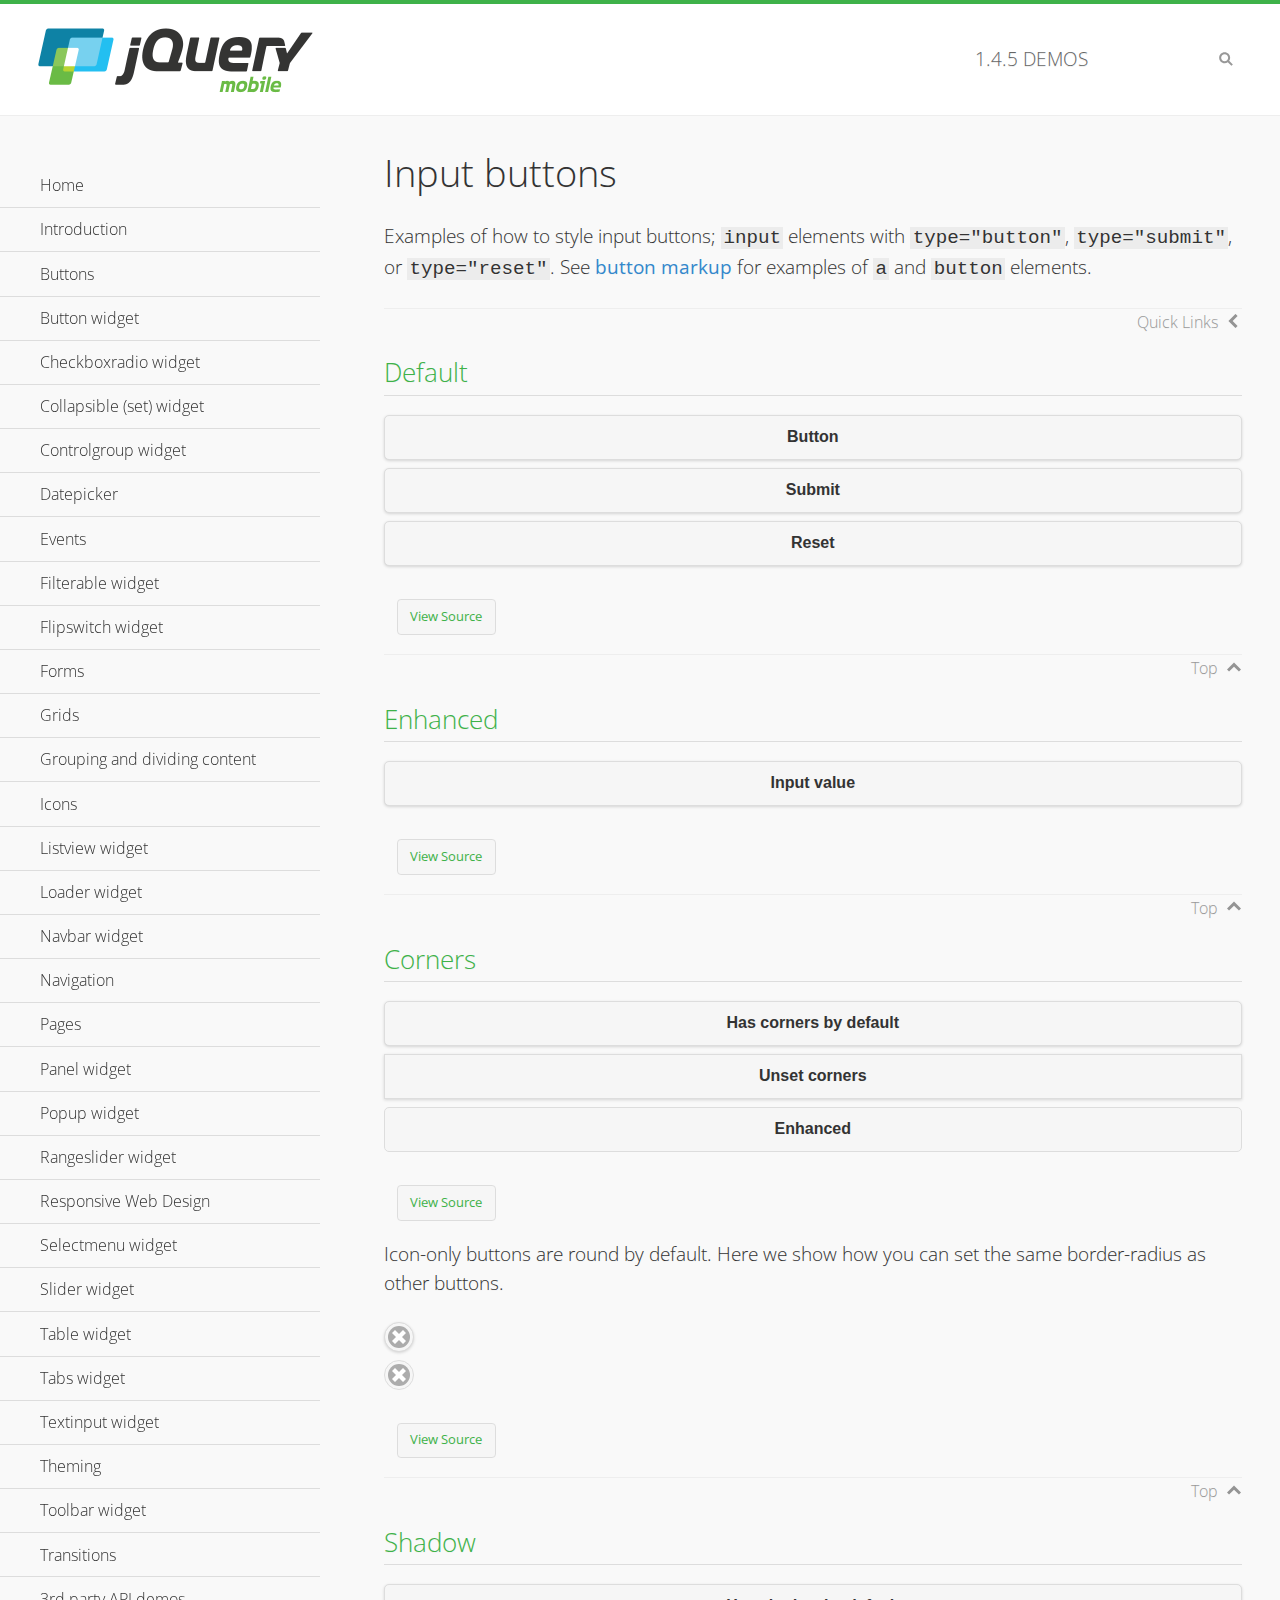
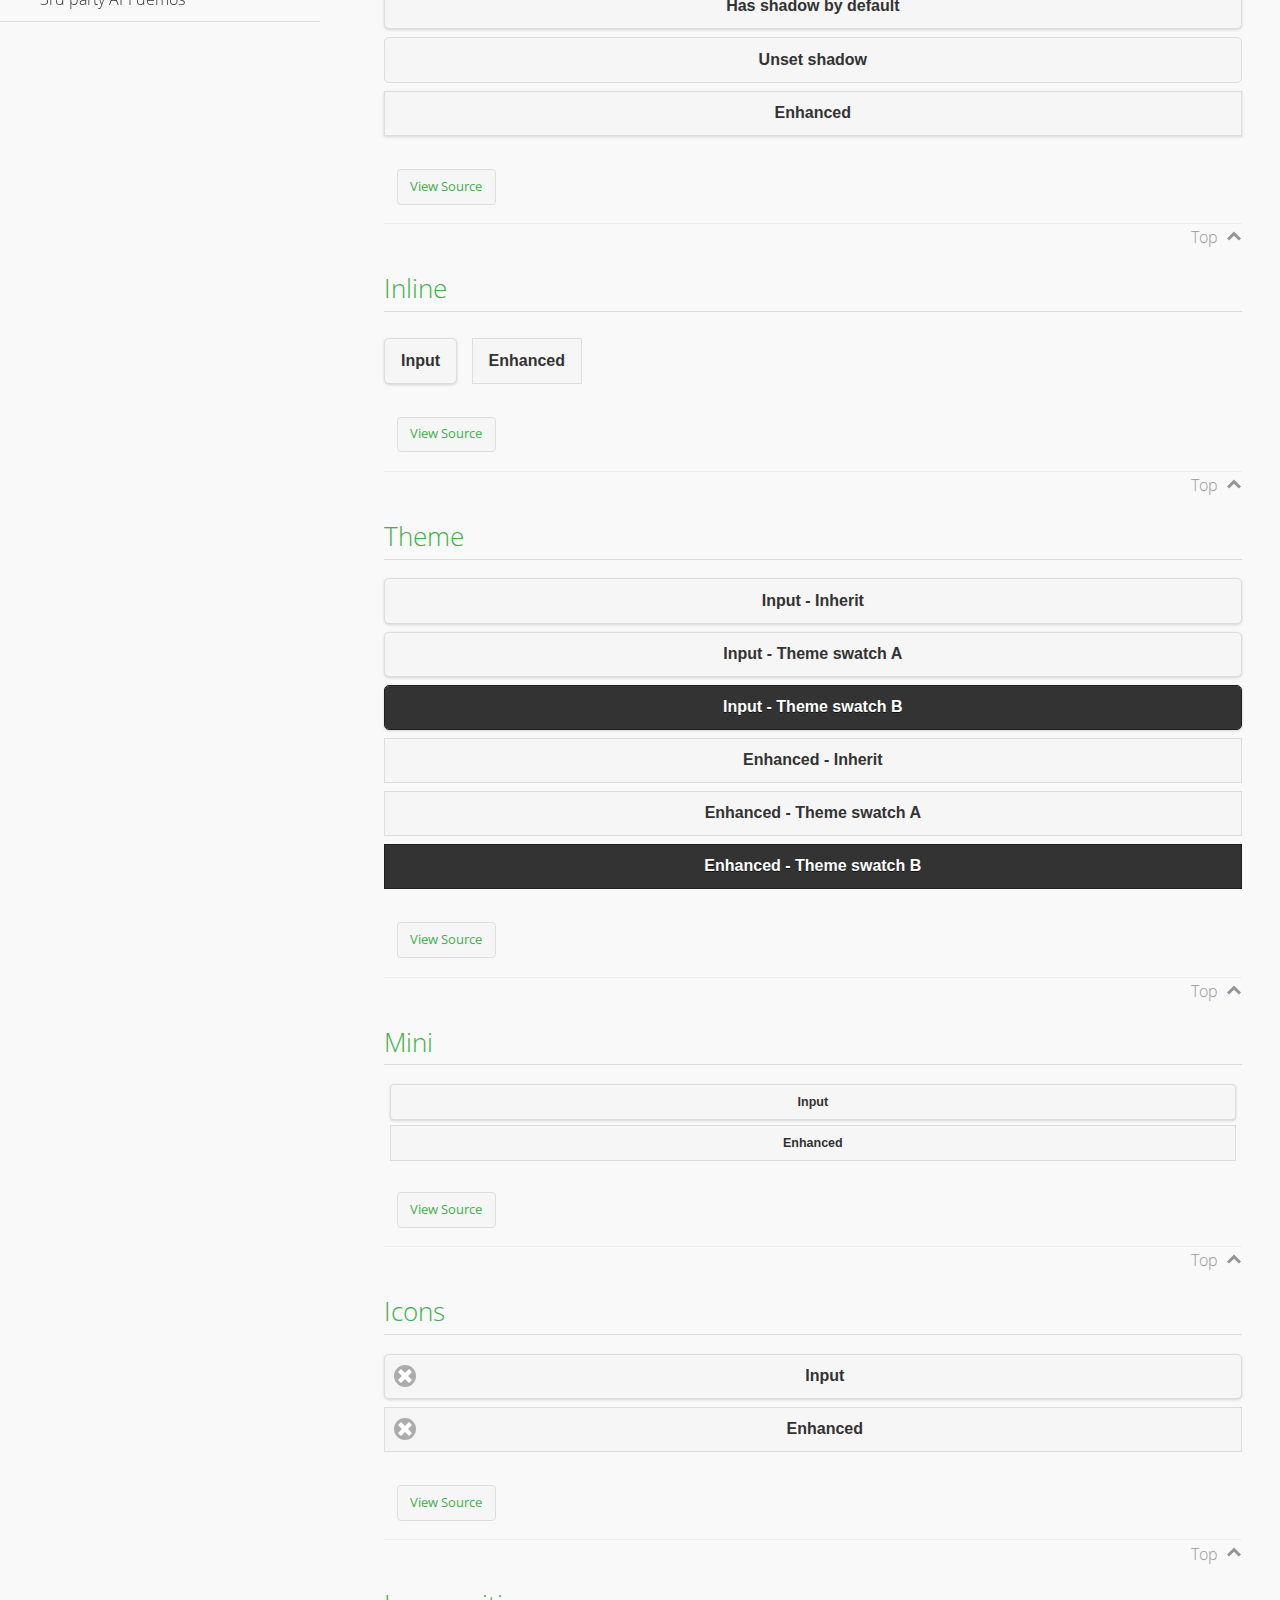
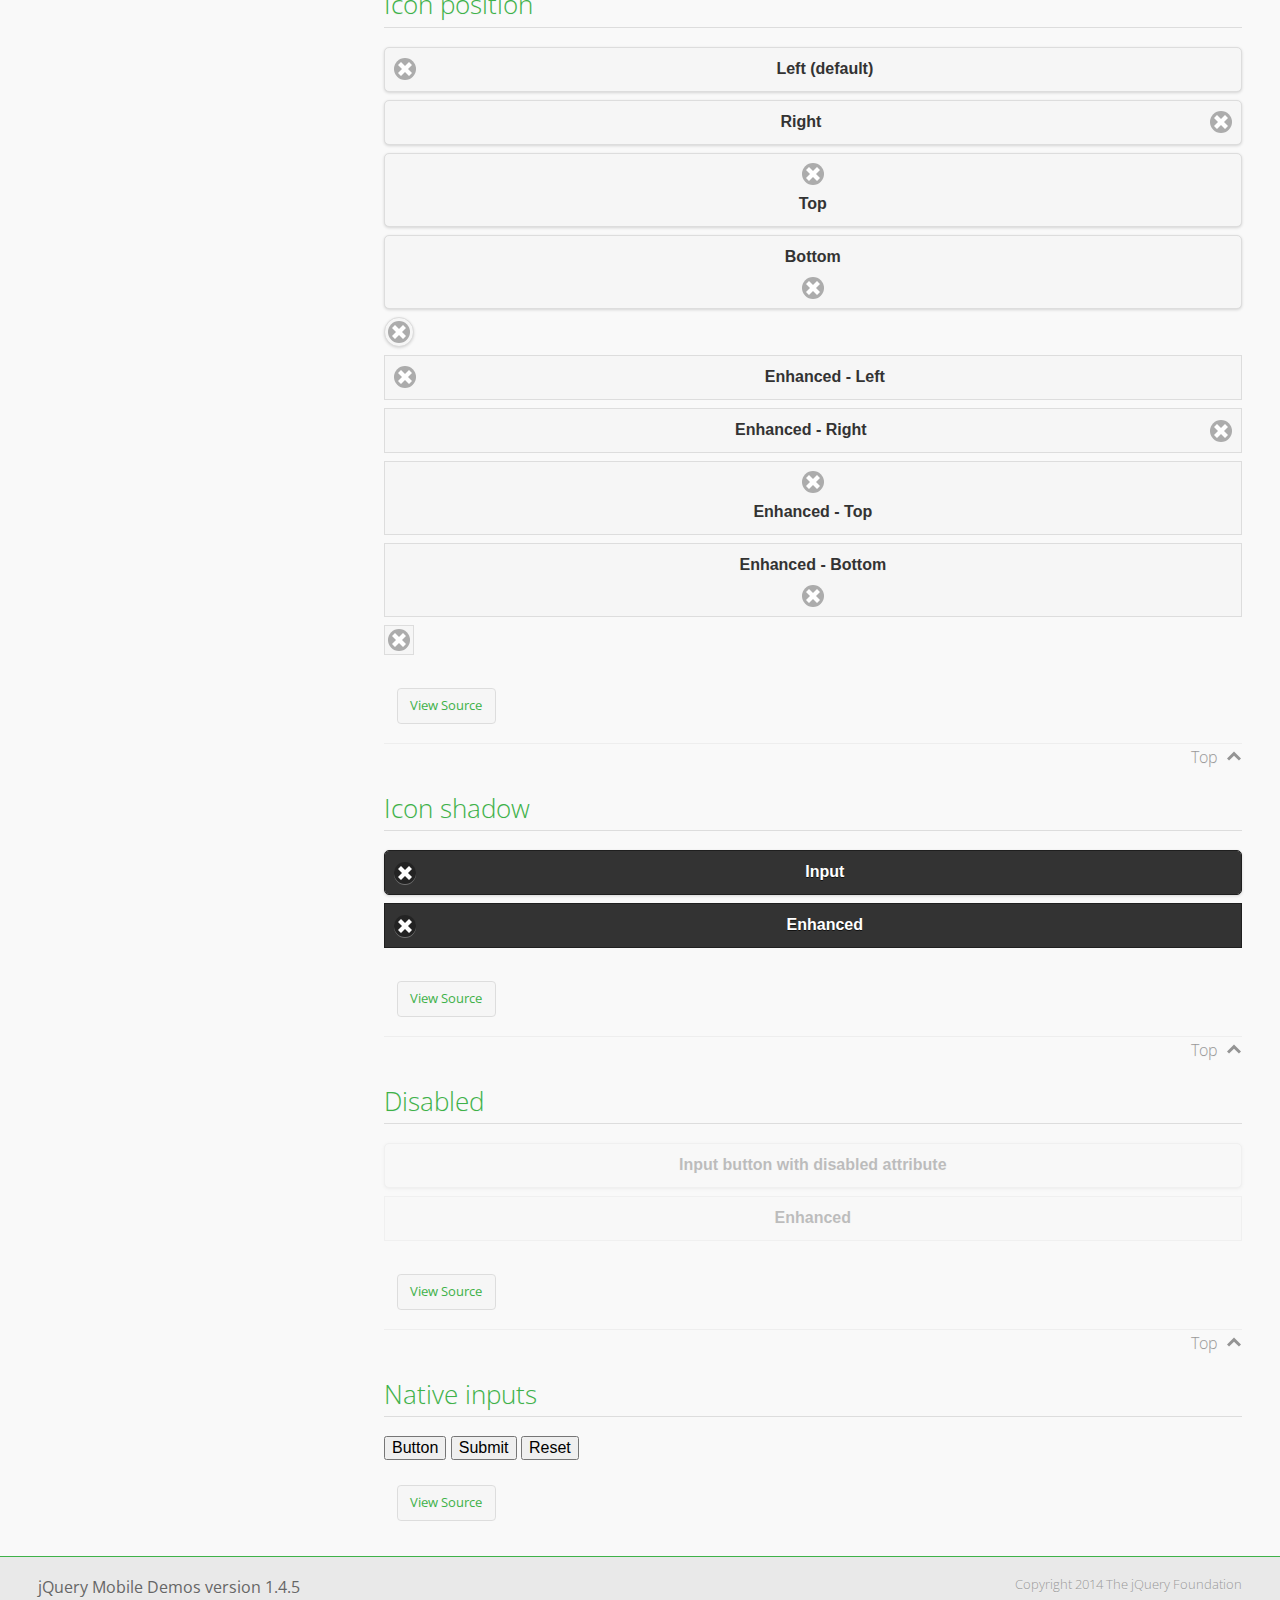
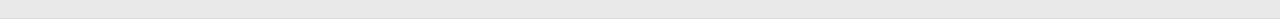
<file: src/main/webapp/gassites/js/includes/jquery.mobile-1.4.5/demos/button/index.html>
<!DOCTYPE html>
<html>
<head>
	<meta charset="utf-8">
	<meta name="viewport" content="width=device-width, initial-scale=1">
	<title>Input buttons - jQuery Mobile Demos</title>
	<link rel="shortcut icon" href="../favicon.ico">
    <link rel="stylesheet" href="http://fonts.googleapis.com/css?family=Open+Sans:300,400,700">
	<link rel="stylesheet" href="../css/themes/default/jquery.mobile-1.4.5.min.css">
	<link rel="stylesheet" href="../_assets/css/jqm-demos.css">
	<script src="../js/jquery.js"></script>
	<script src="../_assets/js/index.js"></script>
	<script src="../js/jquery.mobile-1.4.5.min.js"></script>
</head>
<body>
<div data-role="page" class="jqm-demos" data-quicklinks="true">

	<div data-role="header" class="jqm-header">
		<h2><a href="../" title="jQuery Mobile Demos home"><img src="../_assets/img/jquery-logo.png" alt="jQuery Mobile"></a></h2>
		<p><span class="jqm-version"></span> Demos</p>
		<a href="#" class="jqm-navmenu-link ui-btn ui-btn-icon-notext ui-corner-all ui-icon-bars ui-nodisc-icon ui-alt-icon ui-btn-left">Menu</a>
		<a href="#" class="jqm-search-link ui-btn ui-btn-icon-notext ui-corner-all ui-icon-search ui-nodisc-icon ui-alt-icon ui-btn-right">Search</a>
	</div><!-- /header -->

	<div role="main" class="ui-content jqm-content">

		<h1>Input buttons</h1>

		<p>Examples of how to style input buttons; <code>input</code> elements with <code>type="button"</code>, <code>type="submit"</code>, or <code>type="reset"</code>. See <a href="../button-markup/">button markup</a> for examples of <code>a</code> and <code>button</code> elements.</p>

		<h2>Default</h2>

		<div data-demo-html="true">
			<form>
				<input type="button" value="Button">
				<input type="submit" value="Submit">
				<input type="reset" value="Reset">
			</form>
		</div><!--/demo-html -->

		<h2>Enhanced</h2>

		<div data-demo-html="true">
			<form>
				<div class="ui-input-btn ui-btn ui-corner-all ui-shadow">
					Input value
					<input type="button" data-enhanced="true" value="Input value">
				</div>
			</form>
		</div><!--/demo-html -->

		<h2>Corners</h2>

		<div data-demo-html="true">
			<form>
				<input type="button" value="Has corners by default">
				<input type="button" data-corners="false" value="Unset corners">
				<div class="ui-input-btn ui-btn ui-corner-all">
					Enhanced
					<input type="button" data-enhanced="true" value="Enhanced">
				</div>
			</form>
		</div><!--/demo-html -->

		<p>Icon-only buttons are round by default. Here we show how you can set the same border-radius as other buttons.</p>

		<div data-demo-html="true" data-demo-css="true">
			<form>
				<input type="button" data-icon="delete" data-iconpos="notext" value="Icon only">
				<div id="custom-border-radius">
					<div class="ui-input-btn ui-btn ui-icon-delete ui-btn-icon-notext ui-corner-all">
						Enhanced - Icon only
						<input type="button" data-enhanced="true" value="Enhanced - Icon only">
					</div>
				</div>
			</form>
		</div><!--/demo-html -->

		<h2>Shadow</h2>

		<div data-demo-html="true">
			<form>
				<input type="button" value="Has shadow by default">
				<input type="button" data-shadow="false" value="Unset shadow">
				<div class="ui-input-btn ui-btn ui-shadow">
					Enhanced
					<input type="button" data-enhanced="true" value="Enhanced">
				</div>
			</form>
		</div><!--/demo-html -->

		<h2>Inline</h2>

		<div data-demo-html="true">
			<form>
				<input type="button" data-inline="true" value="Input">
				<div class="ui-input-btn ui-btn ui-btn-inline">
					Enhanced
					<input type="button" data-enhanced="true" value="Enhanced">
				</div>
			</form>
		</div><!--/demo-html -->

		<h2>Theme</h2>

		<div data-demo-html="true">
			<form>
				<input type="button" value="Input - Inherit">
				<input type="button" data-theme="a" value="Input - Theme swatch A">
				<input type="button" data-theme="b" value="Input - Theme swatch B">
				<div class="ui-input-btn ui-btn">
					Enhanced - Inherit
					<input type="button" data-enhanced="true" value="Enhanced - Inherit">
				</div>
				<div class="ui-input-btn ui-btn ui-btn-a">
					Enhanced - Theme swatch A
					<input type="button" data-enhanced="true" value="Enhanced - Theme swatch A">
				</div>
				<div class="ui-input-btn ui-btn ui-btn-b">
					Enhanced - Theme swatch B
					<input type="button" data-enhanced="true" value="Enhanced - Theme swatch B">
				</div>
			</form>
		</div><!--/demo-html -->

		<h2>Mini</h2>

		<div data-demo-html="true">
			<form>
				<input type="button" data-mini="true" value="Input">
				<div class="ui-input-btn ui-btn ui-mini">
					Enhanced
					<input type="button" data-enhanced="true" value="Enhanced">
				</div>
			</form>
		</div><!--/demo-html -->

		<h2>Icons</h2>

		<div data-demo-html="true">
			<form>
				<input type="button" data-icon="delete" value="Input">
				<div class="ui-input-btn ui-btn ui-icon-delete ui-btn-icon-left">
					Enhanced
					<input type="button" data-enhanced="true" value="Enhanced">
				</div>
			</form>
		</div><!--/demo-html -->

		<h2>Icon position</h2>

		<div data-demo-html="true">
			<form>
				<input type="button" data-icon="delete" value="Left (default)">
				<input type="button" data-icon="delete" data-iconpos="right" value="Right">
				<input type="button" data-icon="delete" data-iconpos="top" value="Top">
				<input type="button" data-icon="delete" data-iconpos="bottom" value="Bottom">
				<input type="button" data-icon="delete" data-iconpos="notext" value="Icon only">
				<div class="ui-input-btn ui-btn ui-icon-delete ui-btn-icon-left">
					Enhanced - Left
					<input type="button" data-enhanced="true" value="Enhanced - Left">
				</div>
				<div class="ui-input-btn ui-btn ui-icon-delete ui-btn-icon-right">
					Enhanced - Right
					<input type="button" data-enhanced="true" value="Enhanced - Right">
				</div>
				<div class="ui-input-btn ui-btn ui-icon-delete ui-btn-icon-top">
					Enhanced - Top
					<input type="button" data-enhanced="true" value="Enhanced - Top">
				</div>
				<div class="ui-input-btn ui-btn ui-icon-delete ui-btn-icon-bottom">
					Enhanced - Bottom
					<input type="button" data-enhanced="true" value="Enhanced - Bottom">
				</div>
				<div class="ui-input-btn ui-btn ui-icon-delete ui-btn-icon-notext">
					Enhanced - Icon only
					<input type="button" data-enhanced="true" value="Enhanced - Icon only">
				</div>
			</form>
		</div><!--/demo-html -->

		<h2>Icon shadow</h2>

		<div data-demo-html="true">
			<form>
				<input type="button" data-theme="b" data-icon="delete" data-iconshadow="true" value="Input">
				<div class="ui-input-btn ui-btn ui-btn-b ui-icon-delete ui-btn-icon-left ui-shadow-icon">
					Enhanced
					<input type="button" data-enhanced="true" value="Enhanced">
				</div>
			</form>
		</div><!--/demo-html -->

		<h2>Disabled</h2>

		<div data-demo-html="true">
			<form>
				<input type="button" disabled value="Input button with disabled attribute">
				<div class="ui-input-btn ui-btn ui-state-disabled">
					Enhanced
					<input type="button" disabled data-enhanced="true" value="Enhanced">
				</div>
			</form>
		</div><!--/demo-html -->

		<h2>Native inputs</h2>

		<div data-demo-html="true">
			<form>
				<input type="button" data-role="none" value="Button">
				<input type="submit" data-role="none" value="Submit">
				<input type="reset" data-role="none" value="Reset">
			</form>
		</div><!--/demo-html -->

	</div><!-- /content -->
	    <div data-role="panel" class="jqm-navmenu-panel" data-position="left" data-display="overlay" data-theme="a">
	    	<ul class="jqm-list ui-alt-icon ui-nodisc-icon">
<li data-filtertext="demos homepage" data-icon="home"><a href=".././">Home</a></li>
<li data-filtertext="introduction overview getting started"><a href="../intro/" data-ajax="false">Introduction</a></li>
<li data-filtertext="buttons button markup buttonmarkup method anchor link button element"><a href="../button-markup/" data-ajax="false">Buttons</a></li>
<li data-filtertext="form button widget input button submit reset"><a href="../button/" data-ajax="false">Button widget</a></li>
<li data-role="collapsible" data-enhanced="true" data-collapsed-icon="carat-d" data-expanded-icon="carat-u" data-iconpos="right" data-inset="false" class="ui-collapsible ui-collapsible-themed-content ui-collapsible-collapsed">
	<h3 class="ui-collapsible-heading ui-collapsible-heading-collapsed">
		<a href="#" class="ui-collapsible-heading-toggle ui-btn ui-btn-icon-right ui-btn-inherit ui-icon-carat-d">
		    Checkboxradio widget<span class="ui-collapsible-heading-status"> click to expand contents</span>
		</a>
	</h3>
	<div class="ui-collapsible-content ui-body-inherit ui-collapsible-content-collapsed" aria-hidden="true">
		<ul>
			<li data-filtertext="form checkboxradio widget checkbox input checkboxes controlgroups"><a href="../checkboxradio-checkbox/" data-ajax="false">Checkboxes</a></li>
			<li data-filtertext="form checkboxradio widget radio input radio buttons controlgroups"><a href="../checkboxradio-radio/" data-ajax="false">Radio buttons</a></li>
		</ul>
	</div>
</li>
<li data-role="collapsible" data-enhanced="true" data-collapsed-icon="carat-d" data-expanded-icon="carat-u" data-iconpos="right" data-inset="false" class="ui-collapsible ui-collapsible-themed-content ui-collapsible-collapsed">
	<h3 class="ui-collapsible-heading ui-collapsible-heading-collapsed">
		<a href="#" class="ui-collapsible-heading-toggle ui-btn ui-btn-icon-right ui-btn-inherit ui-icon-carat-d">
			Collapsible (set) widget<span class="ui-collapsible-heading-status"> click to expand contents</span>
		</a>
	</h3>
	<div class="ui-collapsible-content ui-body-inherit ui-collapsible-content-collapsed" aria-hidden="true">
		<ul>
			<li data-filtertext="collapsibles content formatting"><a href="../collapsible/" data-ajax="false">Collapsible</a></li>
			<li data-filtertext="dynamic collapsible set accordion append expand"><a href="../collapsible-dynamic/" data-ajax="false">Dynamic collapsibles</a></li>
			<li data-filtertext="accordions collapsible set widget content formatting grouped collapsibles"><a href="../collapsibleset/" data-ajax="false">Collapsible set</a></li>
		</ul>
	</div>
</li>
<li data-role="collapsible" data-enhanced="true" data-collapsed-icon="carat-d" data-expanded-icon="carat-u" data-iconpos="right" data-inset="false" class="ui-collapsible ui-collapsible-themed-content ui-collapsible-collapsed">
	<h3 class="ui-collapsible-heading ui-collapsible-heading-collapsed">
		<a href="#" class="ui-collapsible-heading-toggle ui-btn ui-btn-icon-right ui-btn-inherit ui-icon-carat-d">
			Controlgroup widget<span class="ui-collapsible-heading-status"> click to expand contents</span>
		</a>
	</h3>
	<div class="ui-collapsible-content ui-body-inherit ui-collapsible-content-collapsed" aria-hidden="true">
		<ul>
			<li data-filtertext="controlgroups selectmenu checkboxradio input grouped buttons horizontal vertical"><a href="../controlgroup/" data-ajax="false">Controlgroup</a></li>
			<li data-filtertext="dynamic controlgroup dynamically add buttons"><a href="../controlgroup-dynamic/" data-ajax="false">Dynamic controlgroups</a></li>
		</ul>
	</div>
</li>
<li data-filtertext="form datepicker widget date input"><a href="../datepicker/" data-ajax="false">Datepicker</a></li>
<li data-role="collapsible" data-enhanced="true" data-collapsed-icon="carat-d" data-expanded-icon="carat-u" data-iconpos="right" data-inset="false" class="ui-collapsible ui-collapsible-themed-content ui-collapsible-collapsed">
	<h3 class="ui-collapsible-heading ui-collapsible-heading-collapsed">
		<a href="#" class="ui-collapsible-heading-toggle ui-btn ui-btn-icon-right ui-btn-inherit ui-icon-carat-d">
			Events<span class="ui-collapsible-heading-status"> click to expand contents</span>
		</a>
	</h3>
	<div class="ui-collapsible-content ui-body-inherit ui-collapsible-content-collapsed" aria-hidden="true">
		<ul>
			<li data-filtertext="swipe to delete list items listviews swipe events"><a href="../swipe-list/" data-ajax="false">Swipe list items</a></li>
			<li data-filtertext="swipe to navigate swipe page navigation swipe events"><a href="../swipe-page/" data-ajax="false">Swipe page navigation</a></li>
		</ul>
	</div>
</li>
<li data-filtertext="filterable filter elements sorting searching listview table"><a href="../filterable/" data-ajax="false">Filterable widget</a></li>
<li data-filtertext="form flipswitch widget flip toggle switch binary select checkbox input"><a href="../flipswitch/" data-ajax="false">Flipswitch widget</a></li>
<li data-role="collapsible" data-enhanced="true" data-collapsed-icon="carat-d" data-expanded-icon="carat-u" data-iconpos="right" data-inset="false" class="ui-collapsible ui-collapsible-themed-content ui-collapsible-collapsed">
	<h3 class="ui-collapsible-heading ui-collapsible-heading-collapsed">
		<a href="#" class="ui-collapsible-heading-toggle ui-btn ui-btn-icon-right ui-btn-inherit ui-icon-carat-d">
			Forms<span class="ui-collapsible-heading-status"> click to expand contents</span>
		</a>
	</h3>
	<div class="ui-collapsible-content ui-body-inherit ui-collapsible-content-collapsed" aria-hidden="true">
		<ul>
			<li data-filtertext="forms text checkbox radio range button submit reset inputs selects textarea slider flipswitch label form elements"><a href="../forms/" data-ajax="false">Forms</a></li>
			<li data-filtertext="form hide labels hidden accessible ui-hidden-accessible forms"><a href="../forms-label-hidden-accessible/" data-ajax="false">Hide labels</a></li>
			<li data-filtertext="form field containers fieldcontain ui-field-contain forms"><a href="../forms-field-contain/" data-ajax="false">Field containers</a></li>
			<li data-filtertext="forms disabled form elements"><a href="../forms-disabled/" data-ajax="false">Forms disabled</a></li>
			<li data-filtertext="forms gallery examples overview forms text checkbox radio range button submit reset inputs selects textarea slider flipswitch label form elements"><a href="../forms-gallery/" data-ajax="false">Forms gallery</a></li>
		</ul>
	</div>
</li>
<li data-role="collapsible" data-enhanced="true" data-collapsed-icon="carat-d" data-expanded-icon="carat-u" data-iconpos="right" data-inset="false" class="ui-collapsible ui-collapsible-themed-content ui-collapsible-collapsed">
	<h3 class="ui-collapsible-heading ui-collapsible-heading-collapsed">
		<a href="#" class="ui-collapsible-heading-toggle ui-btn ui-btn-icon-right ui-btn-inherit ui-icon-carat-d">
			Grids<span class="ui-collapsible-heading-status"> click to expand contents</span>
		</a>
	</h3>
	<div class="ui-collapsible-content ui-body-inherit ui-collapsible-content-collapsed" aria-hidden="true">
		<ul>
			<li data-filtertext="grids columns blocks content formatting rwd responsive css framework"><a href="../grids/" data-ajax="false">Grids</a></li>
			<li data-filtertext="buttons in grids css framework"><a href="../grids-buttons/" data-ajax="false">Buttons in grids</a></li>
			<li data-filtertext="custom responsive grids rwd css framework"><a href="../grids-custom-responsive/" data-ajax="false">Custom responsive grids</a></li>
		</ul>
	</div>
</li>
<li data-filtertext="blocks content formatting sections heading"><a href="../body-bar-classes/" data-ajax="false">Grouping and dividing content</a></li>
<li data-role="collapsible" data-enhanced="true" data-collapsed-icon="carat-d" data-expanded-icon="carat-u" data-iconpos="right" data-inset="false" class="ui-collapsible ui-collapsible-themed-content ui-collapsible-collapsed">
	<h3 class="ui-collapsible-heading ui-collapsible-heading-collapsed">
		<a href="#" class="ui-collapsible-heading-toggle ui-btn ui-btn-icon-right ui-btn-inherit ui-icon-carat-d">
			Icons<span class="ui-collapsible-heading-status"> click to expand contents</span>
		</a>
	</h3>
	<div class="ui-collapsible-content ui-body-inherit ui-collapsible-content-collapsed" aria-hidden="true">
		<ul>
			<li data-filtertext="button icons svg disc alt custom icon position"><a href="../icons/" data-ajax="false">Icons</a></li>
			<li data-filtertext=""><a href="../icons-grunticon/" data-ajax="false">Grunticon loader</a></li>
		</ul>
	</div>
</li>
<li data-role="collapsible" data-enhanced="true" data-collapsed-icon="carat-d" data-expanded-icon="carat-u" data-iconpos="right" data-inset="false" class="ui-collapsible ui-collapsible-themed-content ui-collapsible-collapsed">
	<h3 class="ui-collapsible-heading ui-collapsible-heading-collapsed">
		<a href="#" class="ui-collapsible-heading-toggle ui-btn ui-btn-icon-right ui-btn-inherit ui-icon-carat-d">
			Listview widget<span class="ui-collapsible-heading-status"> click to expand contents</span>
		</a>
	</h3>
	<div class="ui-collapsible-content ui-body-inherit ui-collapsible-content-collapsed" aria-hidden="true">
		<ul>
			<li data-filtertext="listview widget thumbnails icons nested split button collapsible ul ol"><a href="../listview/" data-ajax="false">Listview</a></li>
			<li data-filtertext="autocomplete filterable reveal listview filtertextbeforefilter placeholder"><a href="../listview-autocomplete/" data-ajax="false">Listview autocomplete</a></li>
			<li data-filtertext="autocomplete filterable reveal listview remote data filtertextbeforefilter placeholder"><a href="../listview-autocomplete-remote/" data-ajax="false">Listview autocomplete remote data</a></li>
			<li data-filtertext="autodividers anchor jump scroll linkbars listview lists ul ol"><a href="../listview-autodividers-linkbar/" data-ajax="false">Listview autodividers linkbar</a></li>
			<li data-filtertext="listview autodividers selector autodividersselector lists ul ol"><a href="../listview-autodividers-selector/" data-ajax="false">Listview autodividers selector</a></li>
			<li data-filtertext="listview nested list items"><a href="../listview-nested-lists/" data-ajax="false">Nested Listviews</a></li>
			<li data-filtertext="listview collapsible list items flat"><a href="../listview-collapsible-item-flat/" data-ajax="false">Listview collapsible list items (flat)</a></li>
			<li data-filtertext="listview collapsible list indented"><a href="../listview-collapsible-item-indented/" data-ajax="false">Listview collapsible list items (indented)</a></li>
			<li data-filtertext="grid listview responsive grids responsive listviews lists ul"><a href="../listview-grid/" data-ajax="false">Listview responsive grid</a></li>
		</ul>
	</div>
</li>
<li data-filtertext="loader widget page loading navigation overlay spinner"><a href="../loader/" data-ajax="false">Loader widget</a></li>
<li data-filtertext="navbar widget navmenu toolbars header footer"><a href="../navbar/" data-ajax="false">Navbar widget</a></li>
<li data-role="collapsible" data-enhanced="true" data-collapsed-icon="carat-d" data-expanded-icon="carat-u" data-iconpos="right" data-inset="false" class="ui-collapsible ui-collapsible-themed-content ui-collapsible-collapsed">
	<h3 class="ui-collapsible-heading ui-collapsible-heading-collapsed">
		<a href="#" class="ui-collapsible-heading-toggle ui-btn ui-btn-icon-right ui-btn-inherit ui-icon-carat-d">
			Navigation<span class="ui-collapsible-heading-status"> click to expand contents</span>
		</a>
	</h3>
	<div class="ui-collapsible-content ui-body-inherit ui-collapsible-content-collapsed" aria-hidden="true">
		<ul>
			<li data-filtertext="ajax navigation navigate widget history event method"><a href="../navigation/" data-ajax="false">Navigation</a></li>
			<li data-filtertext="linking pages page links navigation ajax prefetch cache"><a href="../navigation-linking-pages/" data-ajax="false">Linking pages</a></li>
			<!-- <li data-filtertext="php redirect server redirection server-side navigation"><a href="../navigation-php-redirect/" data-ajax="false">PHP redirect demo</a></li>-->
			<li data-filtertext="navigation redirection hash query"><a href="../navigation-hash-processing/" data-ajax="false">Hash processing demo</a></li>
			<li data-filtertext="navigation redirection hash query"><a href="../page-events/" data-ajax="false">Page Navigation Events</a></li>
		</ul>
	</div>
</li>
<li data-role="collapsible" data-enhanced="true" data-collapsed-icon="carat-d" data-expanded-icon="carat-u" data-iconpos="right" data-inset="false" class="ui-collapsible ui-collapsible-themed-content ui-collapsible-collapsed">
	<h3 class="ui-collapsible-heading ui-collapsible-heading-collapsed">
		<a href="#" class="ui-collapsible-heading-toggle ui-btn ui-btn-icon-right ui-btn-inherit ui-icon-carat-d">
			Pages<span class="ui-collapsible-heading-status"> click to expand contents</span>
		</a>
	</h3>
	<div class="ui-collapsible-content ui-body-inherit ui-collapsible-content-collapsed" aria-hidden="true">
		<ul>
			<li data-filtertext="pages page widget ajax navigation"><a href="../pages/" data-ajax="false">Pages</a></li>
			<li data-filtertext="single page"><a href="../pages-single-page/" data-ajax="false">Single page</a></li>
			<li data-filtertext="multipage multi-page page"><a href="../pages-multi-page/" data-ajax="false">Multi-page template</a></li>
			<li data-filtertext="dialog page widget modal popup"><a href="../pages-dialog/" data-ajax="false">Dialog page</a></li>
		</ul>
	</div>
</li>
<li data-role="collapsible" data-enhanced="true" data-collapsed-icon="carat-d" data-expanded-icon="carat-u" data-iconpos="right" data-inset="false" class="ui-collapsible ui-collapsible-themed-content ui-collapsible-collapsed">
	<h3 class="ui-collapsible-heading ui-collapsible-heading-collapsed">
		<a href="#" class="ui-collapsible-heading-toggle ui-btn ui-btn-icon-right ui-btn-inherit ui-icon-carat-d">
			Panel widget<span class="ui-collapsible-heading-status"> click to expand contents</span>
		</a>
	</h3>
	<div class="ui-collapsible-content ui-body-inherit ui-collapsible-content-collapsed" aria-hidden="true">
		<ul>
			<li data-filtertext="panel widget sliding panels reveal push overlay responsive"><a href="../panel/" data-ajax="false">Panel</a></li>
			<li data-filtertext=""><a href="../panel-external/" data-ajax="false">External panels</a></li>
			<li data-filtertext="panel "><a href="../panel-fixed/" data-ajax="false">Fixed panels</a></li>
			<li data-filtertext="panel slide panels sliding panels shadow rwd responsive breakpoint"><a href="../panel-responsive/" data-ajax="false">Panels responsive</a></li>
			<li data-filtertext="panel custom style custom panel width reveal shadow listview panel styling page background wrapper"><a href="../panel-styling/" data-ajax="false">Custom panel style</a></li>
			<li data-filtertext="panel open on swipe"><a href="../panel-swipe-open/" data-ajax="false">Panel open on swipe</a></li>
			<li data-filtertext="panels outside page internal external toolbars"><a href="../panel-external-internal/" data-ajax="false">Panel external and internal</a></li>
		</ul>
	</div>
</li>
<li data-role="collapsible" data-enhanced="true" data-collapsed-icon="carat-d" data-expanded-icon="carat-u" data-iconpos="right" data-inset="false" class="ui-collapsible ui-collapsible-themed-content ui-collapsible-collapsed">
	<h3 class="ui-collapsible-heading ui-collapsible-heading-collapsed">
		<a href="#" class="ui-collapsible-heading-toggle ui-btn ui-btn-icon-right ui-btn-inherit ui-icon-carat-d">
			Popup widget<span class="ui-collapsible-heading-status"> click to expand contents</span>
		</a>
	</h3>
	<div class="ui-collapsible-content ui-body-inherit ui-collapsible-content-collapsed" aria-hidden="true">
		<ul>
			<li data-filtertext="popup widget popups dialog modal transition tooltip lightbox form overlay screen flip pop fade transition"><a href="../popup/" data-ajax="false">Popup</a></li>
			<li data-filtertext="popup alignment position"><a href="../popup-alignment/" data-ajax="false">Popup alignment</a></li>
			<li data-filtertext="popup arrow size popups popover"><a href="../popup-arrow-size/" data-ajax="false">Popup arrow size</a></li>
			<li data-filtertext="dynamic popups popup images lightbox"><a href="../popup-dynamic/" data-ajax="false">Dynamic popups</a></li>
			<li data-filtertext="popups with iframes scaling"><a href="../popup-iframe/" data-ajax="false">Popups with iframes</a></li>
			<li data-filtertext="popup image scaling"><a href="../popup-image-scaling/" data-ajax="false">Popup image scaling</a></li>
			<li data-filtertext="external popup outside multi-page"><a href="../popup-outside-multipage/" data-ajax="false">Popup outside multi-page</a></li>
		</ul>
	</div>
</li>
<li data-filtertext="form rangeslider widget dual sliders dual handle sliders range input"><a href="../rangeslider/" data-ajax="false">Rangeslider widget</a></li>
<li data-filtertext="responsive web design rwd adaptive progressive enhancement PE accessible mobile breakpoints media query media queries"><a href="../rwd/" data-ajax="false">Responsive Web Design</a></li>
<li data-role="collapsible" data-enhanced="true" data-collapsed-icon="carat-d" data-expanded-icon="carat-u" data-iconpos="right" data-inset="false" class="ui-collapsible ui-collapsible-themed-content ui-collapsible-collapsed">
	<h3 class="ui-collapsible-heading ui-collapsible-heading-collapsed">
		<a href="#" class="ui-collapsible-heading-toggle ui-btn ui-btn-icon-right ui-btn-inherit ui-icon-carat-d">
			Selectmenu widget<span class="ui-collapsible-heading-status"> click to expand contents</span>
		</a>
	</h3>
	<div class="ui-collapsible-content ui-body-inherit ui-collapsible-content-collapsed" aria-hidden="true">
		<ul>
			<li data-filtertext="form selectmenu widget select input custom select menu selects"><a href="../selectmenu/" data-ajax="false">Selectmenu</a></li>
			<li data-filtertext="form custom select menu selectmenu widget custom menu option optgroup multiple selects"><a href="../selectmenu-custom/" data-ajax="false">Custom select menu</a></li>
			<li data-filtertext="filterable select filter popup dialog"><a href="../selectmenu-custom-filter/" data-ajax="false">Custom select menu with filter</a></li>
		</ul>
	</div>
</li>
<li data-role="collapsible" data-enhanced="true" data-collapsed-icon="carat-d" data-expanded-icon="carat-u" data-iconpos="right" data-inset="false" class="ui-collapsible ui-collapsible-themed-content ui-collapsible-collapsed">
	<h3 class="ui-collapsible-heading ui-collapsible-heading-collapsed">
		<a href="#" class="ui-collapsible-heading-toggle ui-btn ui-btn-icon-right ui-btn-inherit ui-icon-carat-d">
			Slider widget<span class="ui-collapsible-heading-status"> click to expand contents</span>
		</a>
	</h3>
	<div class="ui-collapsible-content ui-body-inherit ui-collapsible-content-collapsed" aria-hidden="true">
		<ul>
			<li data-filtertext="form slider widget range input single sliders"><a href="../slider/" data-ajax="false">Slider</a></li>
			<li data-filtertext="form slider widget flipswitch slider binary select flip toggle switch"><a href="../slider-flipswitch/" data-ajax="false">Slider flip toggle switch</a></li>
			<li data-filtertext="form slider tooltip handle value input range sliders"><a href="../slider-tooltip/" data-ajax="false">Slider tooltip</a></li>
		</ul>
	</div>
</li>
<li data-role="collapsible" data-enhanced="true" data-collapsed-icon="carat-d" data-expanded-icon="carat-u" data-iconpos="right" data-inset="false" class="ui-collapsible ui-collapsible-themed-content ui-collapsible-collapsed">
	<h3 class="ui-collapsible-heading ui-collapsible-heading-collapsed">
		<a href="#" class="ui-collapsible-heading-toggle ui-btn ui-btn-icon-right ui-btn-inherit ui-icon-carat-d">
			Table widget<span class="ui-collapsible-heading-status"> click to expand contents</span>
		</a>
	</h3>
	<div class="ui-collapsible-content ui-body-inherit ui-collapsible-content-collapsed" aria-hidden="true">
		<ul>
			<li data-filtertext="table widget reflow column toggle th td responsive tables rwd hide show tabular"><a href="../table-column-toggle/" data-ajax="false">Table Column Toggle</a></li>
			<li data-filtertext="table column toggle phone comparison demo"><a href="../table-column-toggle-example/" data-ajax="false">Table Column Toggle demo</a></li>
			<li data-filtertext="responsive tables table column toggle heading groups rwd breakpoint"><a href="../table-column-toggle-heading-groups/" data-ajax="false">Table Column Toggle heading groups</a></li>
			<li data-filtertext="responsive tables table column toggle hide rwd breakpoint customization options"><a href="../table-column-toggle-options/" data-ajax="false">Table Column Toggle options</a></li>
			<li data-filtertext="table reflow th td responsive rwd columns tabular"><a href="../table-reflow/" data-ajax="false">Table Reflow</a></li>
			<li data-filtertext="responsive tables table reflow heading groups rwd breakpoint"><a href="../table-reflow-heading-groups/" data-ajax="false">Table Reflow heading groups</a></li>
			<li data-filtertext="responsive tables table reflow stripes strokes table style"><a href="../table-reflow-stripes-strokes/" data-ajax="false">Table Reflow stripes and strokes</a></li>
			<li data-filtertext="responsive tables table reflow stack custom styles"><a href="../table-reflow-styling/" data-ajax="false">Table Reflow custom styles</a></li>
		</ul>
	</div>
</li>
<li data-filtertext="ui tabs widget"><a href="../tabs/" data-ajax="false">Tabs widget</a></li>
<li data-filtertext="form textinput widget text input textarea number date time tel email file color password"><a href="../textinput/" data-ajax="false">Textinput widget</a></li>
<li data-role="collapsible" data-enhanced="true" data-collapsed-icon="carat-d" data-expanded-icon="carat-u" data-iconpos="right" data-inset="false" class="ui-collapsible ui-collapsible-themed-content ui-collapsible-collapsed">
	<h3 class="ui-collapsible-heading ui-collapsible-heading-collapsed">
		<a href="#" class="ui-collapsible-heading-toggle ui-btn ui-btn-icon-right ui-btn-inherit ui-icon-carat-d">
			Theming<span class="ui-collapsible-heading-status"> click to expand contents</span>
		</a>
	</h3>
	<div class="ui-collapsible-content ui-body-inherit ui-collapsible-content-collapsed" aria-hidden="true">
		<ul>
			<li data-filtertext="default theme swatches theming style css"><a href="../theme-default/" data-ajax="false">Default theme</a></li>
			<li data-filtertext="classic theme old theme swatches theming style css"><a href="../theme-classic/" data-ajax="false">Classic theme</a></li>
		</ul>
	</div>
</li>
<li data-role="collapsible" data-enhanced="true" data-collapsed-icon="carat-d" data-expanded-icon="carat-u" data-iconpos="right" data-inset="false" class="ui-collapsible ui-collapsible-themed-content ui-collapsible-collapsed">
	<h3 class="ui-collapsible-heading ui-collapsible-heading-collapsed">
		<a href="#" class="ui-collapsible-heading-toggle ui-btn ui-btn-icon-right ui-btn-inherit ui-icon-carat-d">
			Toolbar widget<span class="ui-collapsible-heading-status"> click to expand contents</span>
		</a>
	</h3>
	<div class="ui-collapsible-content ui-body-inherit ui-collapsible-content-collapsed" aria-hidden="true">
		<ul>
			<li data-filtertext="toolbar widget header footer toolbars fixed fullscreen external sections"><a href="../toolbar/" data-ajax="false">Toolbar</a></li>
			<li data-filtertext="dynamic toolbars dynamically add toolbar header footer"><a href="../toolbar-dynamic/" data-ajax="false">Dynamic toolbars</a></li>
			<li data-filtertext="external toolbars header footer"><a href="../toolbar-external/" data-ajax="false">External toolbars</a></li>
			<li data-filtertext="fixed toolbars header footer"><a href="../toolbar-fixed/" data-ajax="false">Fixed toolbars</a></li>
			<li data-filtertext="fixed fullscreen toolbars header footer"><a href="../toolbar-fixed-fullscreen/" data-ajax="false">Fullscreen toolbars</a></li>
			<li data-filtertext="external fixed toolbars header footer"><a href="../toolbar-fixed-external/" data-ajax="false">Fixed external toolbars</a></li>
			<li data-filtertext="external persistent toolbars header footer navbar navmenu"><a href="../toolbar-fixed-persistent/" data-ajax="false">Persistent toolbars</a></li>
			<li data-filtertext="external ajax optimized toolbars persistent toolbars header footer navbar"><a href="../toolbar-fixed-persistent-optimized/" data-ajax="false">Ajax optimized toolbars</a></li>
			<li data-filtertext="form in toolbars header footer"><a href="../toolbar-fixed-forms/" data-ajax="false">Form in toolbar</a></li>
		</ul>
	</div>
</li>
<li data-filtertext="page transitions animated pages popup navigation flip slide fade pop"><a href="../transitions/" data-ajax="false">Transitions</a></li>
<li data-role="collapsible" data-enhanced="true" data-collapsed-icon="carat-d" data-expanded-icon="carat-u" data-iconpos="right" data-inset="false" class="ui-collapsible ui-collapsible-themed-content ui-collapsible-collapsed">
	<h3 class="ui-collapsible-heading ui-collapsible-heading-collapsed">
		<a href="#" class="ui-collapsible-heading-toggle ui-btn ui-btn-icon-right ui-btn-inherit ui-icon-carat-d">
			3rd party API demos<span class="ui-collapsible-heading-status"> click to expand contents</span>
		</a>
	</h3>
	<div class="ui-collapsible-content ui-body-inherit ui-collapsible-content-collapsed" aria-hidden="true">
		<ul>
			<li data-filtertext="backbone requirejs navigation router"><a href="../backbone-requirejs/" data-ajax="false">Backbone RequireJS</a></li>
			<li data-filtertext="google maps geolocation demo"><a href="../map-geolocation/" data-ajax="false">Google Maps geolocation</a></li>
			<li data-filtertext="google maps hybrid"><a href="../map-list-toggle/" data-ajax="false">Google Maps list toggle</a></li>
		</ul>
	</div>
</li>



		     </ul>
		</div><!-- /panel -->


	<div data-role="footer" data-position="fixed" data-tap-toggle="false" class="jqm-footer">
		<p>jQuery Mobile Demos version <span class="jqm-version"></span></p>
		<p>Copyright 2014 The jQuery Foundation</p>
	</div><!-- /footer -->
	<!-- TODO: This should become an external panel so we can add input to markup (unique ID) -->
    <div data-role="panel" class="jqm-search-panel" data-position="right" data-display="overlay" data-theme="a">
		<div class="jqm-search">
			<ul class="jqm-list" data-filter-placeholder="Search demos..." data-filter-reveal="true">
<li data-filtertext="demos homepage" data-icon="home"><a href=".././">Home</a></li>
<li data-filtertext="introduction overview getting started"><a href="../intro/" data-ajax="false">Introduction</a></li>
<li data-filtertext="buttons button markup buttonmarkup method anchor link button element"><a href="../button-markup/" data-ajax="false">Buttons</a></li>
<li data-filtertext="form button widget input button submit reset"><a href="../button/" data-ajax="false">Button widget</a></li>
<li data-role="collapsible" data-enhanced="true" data-collapsed-icon="carat-d" data-expanded-icon="carat-u" data-iconpos="right" data-inset="false" class="ui-collapsible ui-collapsible-themed-content ui-collapsible-collapsed">
	<h3 class="ui-collapsible-heading ui-collapsible-heading-collapsed">
		<a href="#" class="ui-collapsible-heading-toggle ui-btn ui-btn-icon-right ui-btn-inherit ui-icon-carat-d">
		    Checkboxradio widget<span class="ui-collapsible-heading-status"> click to expand contents</span>
		</a>
	</h3>
	<div class="ui-collapsible-content ui-body-inherit ui-collapsible-content-collapsed" aria-hidden="true">
		<ul>
			<li data-filtertext="form checkboxradio widget checkbox input checkboxes controlgroups"><a href="../checkboxradio-checkbox/" data-ajax="false">Checkboxes</a></li>
			<li data-filtertext="form checkboxradio widget radio input radio buttons controlgroups"><a href="../checkboxradio-radio/" data-ajax="false">Radio buttons</a></li>
		</ul>
	</div>
</li>
<li data-role="collapsible" data-enhanced="true" data-collapsed-icon="carat-d" data-expanded-icon="carat-u" data-iconpos="right" data-inset="false" class="ui-collapsible ui-collapsible-themed-content ui-collapsible-collapsed">
	<h3 class="ui-collapsible-heading ui-collapsible-heading-collapsed">
		<a href="#" class="ui-collapsible-heading-toggle ui-btn ui-btn-icon-right ui-btn-inherit ui-icon-carat-d">
			Collapsible (set) widget<span class="ui-collapsible-heading-status"> click to expand contents</span>
		</a>
	</h3>
	<div class="ui-collapsible-content ui-body-inherit ui-collapsible-content-collapsed" aria-hidden="true">
		<ul>
			<li data-filtertext="collapsibles content formatting"><a href="../collapsible/" data-ajax="false">Collapsible</a></li>
			<li data-filtertext="dynamic collapsible set accordion append expand"><a href="../collapsible-dynamic/" data-ajax="false">Dynamic collapsibles</a></li>
			<li data-filtertext="accordions collapsible set widget content formatting grouped collapsibles"><a href="../collapsibleset/" data-ajax="false">Collapsible set</a></li>
		</ul>
	</div>
</li>
<li data-role="collapsible" data-enhanced="true" data-collapsed-icon="carat-d" data-expanded-icon="carat-u" data-iconpos="right" data-inset="false" class="ui-collapsible ui-collapsible-themed-content ui-collapsible-collapsed">
	<h3 class="ui-collapsible-heading ui-collapsible-heading-collapsed">
		<a href="#" class="ui-collapsible-heading-toggle ui-btn ui-btn-icon-right ui-btn-inherit ui-icon-carat-d">
			Controlgroup widget<span class="ui-collapsible-heading-status"> click to expand contents</span>
		</a>
	</h3>
	<div class="ui-collapsible-content ui-body-inherit ui-collapsible-content-collapsed" aria-hidden="true">
		<ul>
			<li data-filtertext="controlgroups selectmenu checkboxradio input grouped buttons horizontal vertical"><a href="../controlgroup/" data-ajax="false">Controlgroup</a></li>
			<li data-filtertext="dynamic controlgroup dynamically add buttons"><a href="../controlgroup-dynamic/" data-ajax="false">Dynamic controlgroups</a></li>
		</ul>
	</div>
</li>
<li data-filtertext="form datepicker widget date input"><a href="../datepicker/" data-ajax="false">Datepicker</a></li>
<li data-role="collapsible" data-enhanced="true" data-collapsed-icon="carat-d" data-expanded-icon="carat-u" data-iconpos="right" data-inset="false" class="ui-collapsible ui-collapsible-themed-content ui-collapsible-collapsed">
	<h3 class="ui-collapsible-heading ui-collapsible-heading-collapsed">
		<a href="#" class="ui-collapsible-heading-toggle ui-btn ui-btn-icon-right ui-btn-inherit ui-icon-carat-d">
			Events<span class="ui-collapsible-heading-status"> click to expand contents</span>
		</a>
	</h3>
	<div class="ui-collapsible-content ui-body-inherit ui-collapsible-content-collapsed" aria-hidden="true">
		<ul>
			<li data-filtertext="swipe to delete list items listviews swipe events"><a href="../swipe-list/" data-ajax="false">Swipe list items</a></li>
			<li data-filtertext="swipe to navigate swipe page navigation swipe events"><a href="../swipe-page/" data-ajax="false">Swipe page navigation</a></li>
		</ul>
	</div>
</li>
<li data-filtertext="filterable filter elements sorting searching listview table"><a href="../filterable/" data-ajax="false">Filterable widget</a></li>
<li data-filtertext="form flipswitch widget flip toggle switch binary select checkbox input"><a href="../flipswitch/" data-ajax="false">Flipswitch widget</a></li>
<li data-role="collapsible" data-enhanced="true" data-collapsed-icon="carat-d" data-expanded-icon="carat-u" data-iconpos="right" data-inset="false" class="ui-collapsible ui-collapsible-themed-content ui-collapsible-collapsed">
	<h3 class="ui-collapsible-heading ui-collapsible-heading-collapsed">
		<a href="#" class="ui-collapsible-heading-toggle ui-btn ui-btn-icon-right ui-btn-inherit ui-icon-carat-d">
			Forms<span class="ui-collapsible-heading-status"> click to expand contents</span>
		</a>
	</h3>
	<div class="ui-collapsible-content ui-body-inherit ui-collapsible-content-collapsed" aria-hidden="true">
		<ul>
			<li data-filtertext="forms text checkbox radio range button submit reset inputs selects textarea slider flipswitch label form elements"><a href="../forms/" data-ajax="false">Forms</a></li>
			<li data-filtertext="form hide labels hidden accessible ui-hidden-accessible forms"><a href="../forms-label-hidden-accessible/" data-ajax="false">Hide labels</a></li>
			<li data-filtertext="form field containers fieldcontain ui-field-contain forms"><a href="../forms-field-contain/" data-ajax="false">Field containers</a></li>
			<li data-filtertext="forms disabled form elements"><a href="../forms-disabled/" data-ajax="false">Forms disabled</a></li>
			<li data-filtertext="forms gallery examples overview forms text checkbox radio range button submit reset inputs selects textarea slider flipswitch label form elements"><a href="../forms-gallery/" data-ajax="false">Forms gallery</a></li>
		</ul>
	</div>
</li>
<li data-role="collapsible" data-enhanced="true" data-collapsed-icon="carat-d" data-expanded-icon="carat-u" data-iconpos="right" data-inset="false" class="ui-collapsible ui-collapsible-themed-content ui-collapsible-collapsed">
	<h3 class="ui-collapsible-heading ui-collapsible-heading-collapsed">
		<a href="#" class="ui-collapsible-heading-toggle ui-btn ui-btn-icon-right ui-btn-inherit ui-icon-carat-d">
			Grids<span class="ui-collapsible-heading-status"> click to expand contents</span>
		</a>
	</h3>
	<div class="ui-collapsible-content ui-body-inherit ui-collapsible-content-collapsed" aria-hidden="true">
		<ul>
			<li data-filtertext="grids columns blocks content formatting rwd responsive css framework"><a href="../grids/" data-ajax="false">Grids</a></li>
			<li data-filtertext="buttons in grids css framework"><a href="../grids-buttons/" data-ajax="false">Buttons in grids</a></li>
			<li data-filtertext="custom responsive grids rwd css framework"><a href="../grids-custom-responsive/" data-ajax="false">Custom responsive grids</a></li>
		</ul>
	</div>
</li>
<li data-filtertext="blocks content formatting sections heading"><a href="../body-bar-classes/" data-ajax="false">Grouping and dividing content</a></li>
<li data-role="collapsible" data-enhanced="true" data-collapsed-icon="carat-d" data-expanded-icon="carat-u" data-iconpos="right" data-inset="false" class="ui-collapsible ui-collapsible-themed-content ui-collapsible-collapsed">
	<h3 class="ui-collapsible-heading ui-collapsible-heading-collapsed">
		<a href="#" class="ui-collapsible-heading-toggle ui-btn ui-btn-icon-right ui-btn-inherit ui-icon-carat-d">
			Icons<span class="ui-collapsible-heading-status"> click to expand contents</span>
		</a>
	</h3>
	<div class="ui-collapsible-content ui-body-inherit ui-collapsible-content-collapsed" aria-hidden="true">
		<ul>
			<li data-filtertext="button icons svg disc alt custom icon position"><a href="../icons/" data-ajax="false">Icons</a></li>
			<li data-filtertext=""><a href="../icons-grunticon/" data-ajax="false">Grunticon loader</a></li>
		</ul>
	</div>
</li>
<li data-role="collapsible" data-enhanced="true" data-collapsed-icon="carat-d" data-expanded-icon="carat-u" data-iconpos="right" data-inset="false" class="ui-collapsible ui-collapsible-themed-content ui-collapsible-collapsed">
	<h3 class="ui-collapsible-heading ui-collapsible-heading-collapsed">
		<a href="#" class="ui-collapsible-heading-toggle ui-btn ui-btn-icon-right ui-btn-inherit ui-icon-carat-d">
			Listview widget<span class="ui-collapsible-heading-status"> click to expand contents</span>
		</a>
	</h3>
	<div class="ui-collapsible-content ui-body-inherit ui-collapsible-content-collapsed" aria-hidden="true">
		<ul>
			<li data-filtertext="listview widget thumbnails icons nested split button collapsible ul ol"><a href="../listview/" data-ajax="false">Listview</a></li>
			<li data-filtertext="autocomplete filterable reveal listview filtertextbeforefilter placeholder"><a href="../listview-autocomplete/" data-ajax="false">Listview autocomplete</a></li>
			<li data-filtertext="autocomplete filterable reveal listview remote data filtertextbeforefilter placeholder"><a href="../listview-autocomplete-remote/" data-ajax="false">Listview autocomplete remote data</a></li>
			<li data-filtertext="autodividers anchor jump scroll linkbars listview lists ul ol"><a href="../listview-autodividers-linkbar/" data-ajax="false">Listview autodividers linkbar</a></li>
			<li data-filtertext="listview autodividers selector autodividersselector lists ul ol"><a href="../listview-autodividers-selector/" data-ajax="false">Listview autodividers selector</a></li>
			<li data-filtertext="listview nested list items"><a href="../listview-nested-lists/" data-ajax="false">Nested Listviews</a></li>
			<li data-filtertext="listview collapsible list items flat"><a href="../listview-collapsible-item-flat/" data-ajax="false">Listview collapsible list items (flat)</a></li>
			<li data-filtertext="listview collapsible list indented"><a href="../listview-collapsible-item-indented/" data-ajax="false">Listview collapsible list items (indented)</a></li>
			<li data-filtertext="grid listview responsive grids responsive listviews lists ul"><a href="../listview-grid/" data-ajax="false">Listview responsive grid</a></li>
		</ul>
	</div>
</li>
<li data-filtertext="loader widget page loading navigation overlay spinner"><a href="../loader/" data-ajax="false">Loader widget</a></li>
<li data-filtertext="navbar widget navmenu toolbars header footer"><a href="../navbar/" data-ajax="false">Navbar widget</a></li>
<li data-role="collapsible" data-enhanced="true" data-collapsed-icon="carat-d" data-expanded-icon="carat-u" data-iconpos="right" data-inset="false" class="ui-collapsible ui-collapsible-themed-content ui-collapsible-collapsed">
	<h3 class="ui-collapsible-heading ui-collapsible-heading-collapsed">
		<a href="#" class="ui-collapsible-heading-toggle ui-btn ui-btn-icon-right ui-btn-inherit ui-icon-carat-d">
			Navigation<span class="ui-collapsible-heading-status"> click to expand contents</span>
		</a>
	</h3>
	<div class="ui-collapsible-content ui-body-inherit ui-collapsible-content-collapsed" aria-hidden="true">
		<ul>
			<li data-filtertext="ajax navigation navigate widget history event method"><a href="../navigation/" data-ajax="false">Navigation</a></li>
			<li data-filtertext="linking pages page links navigation ajax prefetch cache"><a href="../navigation-linking-pages/" data-ajax="false">Linking pages</a></li>
			<!-- <li data-filtertext="php redirect server redirection server-side navigation"><a href="../navigation-php-redirect/" data-ajax="false">PHP redirect demo</a></li>-->
			<li data-filtertext="navigation redirection hash query"><a href="../navigation-hash-processing/" data-ajax="false">Hash processing demo</a></li>
			<li data-filtertext="navigation redirection hash query"><a href="../page-events/" data-ajax="false">Page Navigation Events</a></li>
		</ul>
	</div>
</li>
<li data-role="collapsible" data-enhanced="true" data-collapsed-icon="carat-d" data-expanded-icon="carat-u" data-iconpos="right" data-inset="false" class="ui-collapsible ui-collapsible-themed-content ui-collapsible-collapsed">
	<h3 class="ui-collapsible-heading ui-collapsible-heading-collapsed">
		<a href="#" class="ui-collapsible-heading-toggle ui-btn ui-btn-icon-right ui-btn-inherit ui-icon-carat-d">
			Pages<span class="ui-collapsible-heading-status"> click to expand contents</span>
		</a>
	</h3>
	<div class="ui-collapsible-content ui-body-inherit ui-collapsible-content-collapsed" aria-hidden="true">
		<ul>
			<li data-filtertext="pages page widget ajax navigation"><a href="../pages/" data-ajax="false">Pages</a></li>
			<li data-filtertext="single page"><a href="../pages-single-page/" data-ajax="false">Single page</a></li>
			<li data-filtertext="multipage multi-page page"><a href="../pages-multi-page/" data-ajax="false">Multi-page template</a></li>
			<li data-filtertext="dialog page widget modal popup"><a href="../pages-dialog/" data-ajax="false">Dialog page</a></li>
		</ul>
	</div>
</li>
<li data-role="collapsible" data-enhanced="true" data-collapsed-icon="carat-d" data-expanded-icon="carat-u" data-iconpos="right" data-inset="false" class="ui-collapsible ui-collapsible-themed-content ui-collapsible-collapsed">
	<h3 class="ui-collapsible-heading ui-collapsible-heading-collapsed">
		<a href="#" class="ui-collapsible-heading-toggle ui-btn ui-btn-icon-right ui-btn-inherit ui-icon-carat-d">
			Panel widget<span class="ui-collapsible-heading-status"> click to expand contents</span>
		</a>
	</h3>
	<div class="ui-collapsible-content ui-body-inherit ui-collapsible-content-collapsed" aria-hidden="true">
		<ul>
			<li data-filtertext="panel widget sliding panels reveal push overlay responsive"><a href="../panel/" data-ajax="false">Panel</a></li>
			<li data-filtertext=""><a href="../panel-external/" data-ajax="false">External panels</a></li>
			<li data-filtertext="panel "><a href="../panel-fixed/" data-ajax="false">Fixed panels</a></li>
			<li data-filtertext="panel slide panels sliding panels shadow rwd responsive breakpoint"><a href="../panel-responsive/" data-ajax="false">Panels responsive</a></li>
			<li data-filtertext="panel custom style custom panel width reveal shadow listview panel styling page background wrapper"><a href="../panel-styling/" data-ajax="false">Custom panel style</a></li>
			<li data-filtertext="panel open on swipe"><a href="../panel-swipe-open/" data-ajax="false">Panel open on swipe</a></li>
			<li data-filtertext="panels outside page internal external toolbars"><a href="../panel-external-internal/" data-ajax="false">Panel external and internal</a></li>
		</ul>
	</div>
</li>
<li data-role="collapsible" data-enhanced="true" data-collapsed-icon="carat-d" data-expanded-icon="carat-u" data-iconpos="right" data-inset="false" class="ui-collapsible ui-collapsible-themed-content ui-collapsible-collapsed">
	<h3 class="ui-collapsible-heading ui-collapsible-heading-collapsed">
		<a href="#" class="ui-collapsible-heading-toggle ui-btn ui-btn-icon-right ui-btn-inherit ui-icon-carat-d">
			Popup widget<span class="ui-collapsible-heading-status"> click to expand contents</span>
		</a>
	</h3>
	<div class="ui-collapsible-content ui-body-inherit ui-collapsible-content-collapsed" aria-hidden="true">
		<ul>
			<li data-filtertext="popup widget popups dialog modal transition tooltip lightbox form overlay screen flip pop fade transition"><a href="../popup/" data-ajax="false">Popup</a></li>
			<li data-filtertext="popup alignment position"><a href="../popup-alignment/" data-ajax="false">Popup alignment</a></li>
			<li data-filtertext="popup arrow size popups popover"><a href="../popup-arrow-size/" data-ajax="false">Popup arrow size</a></li>
			<li data-filtertext="dynamic popups popup images lightbox"><a href="../popup-dynamic/" data-ajax="false">Dynamic popups</a></li>
			<li data-filtertext="popups with iframes scaling"><a href="../popup-iframe/" data-ajax="false">Popups with iframes</a></li>
			<li data-filtertext="popup image scaling"><a href="../popup-image-scaling/" data-ajax="false">Popup image scaling</a></li>
			<li data-filtertext="external popup outside multi-page"><a href="../popup-outside-multipage/" data-ajax="false">Popup outside multi-page</a></li>
		</ul>
	</div>
</li>
<li data-filtertext="form rangeslider widget dual sliders dual handle sliders range input"><a href="../rangeslider/" data-ajax="false">Rangeslider widget</a></li>
<li data-filtertext="responsive web design rwd adaptive progressive enhancement PE accessible mobile breakpoints media query media queries"><a href="../rwd/" data-ajax="false">Responsive Web Design</a></li>
<li data-role="collapsible" data-enhanced="true" data-collapsed-icon="carat-d" data-expanded-icon="carat-u" data-iconpos="right" data-inset="false" class="ui-collapsible ui-collapsible-themed-content ui-collapsible-collapsed">
	<h3 class="ui-collapsible-heading ui-collapsible-heading-collapsed">
		<a href="#" class="ui-collapsible-heading-toggle ui-btn ui-btn-icon-right ui-btn-inherit ui-icon-carat-d">
			Selectmenu widget<span class="ui-collapsible-heading-status"> click to expand contents</span>
		</a>
	</h3>
	<div class="ui-collapsible-content ui-body-inherit ui-collapsible-content-collapsed" aria-hidden="true">
		<ul>
			<li data-filtertext="form selectmenu widget select input custom select menu selects"><a href="../selectmenu/" data-ajax="false">Selectmenu</a></li>
			<li data-filtertext="form custom select menu selectmenu widget custom menu option optgroup multiple selects"><a href="../selectmenu-custom/" data-ajax="false">Custom select menu</a></li>
			<li data-filtertext="filterable select filter popup dialog"><a href="../selectmenu-custom-filter/" data-ajax="false">Custom select menu with filter</a></li>
		</ul>
	</div>
</li>
<li data-role="collapsible" data-enhanced="true" data-collapsed-icon="carat-d" data-expanded-icon="carat-u" data-iconpos="right" data-inset="false" class="ui-collapsible ui-collapsible-themed-content ui-collapsible-collapsed">
	<h3 class="ui-collapsible-heading ui-collapsible-heading-collapsed">
		<a href="#" class="ui-collapsible-heading-toggle ui-btn ui-btn-icon-right ui-btn-inherit ui-icon-carat-d">
			Slider widget<span class="ui-collapsible-heading-status"> click to expand contents</span>
		</a>
	</h3>
	<div class="ui-collapsible-content ui-body-inherit ui-collapsible-content-collapsed" aria-hidden="true">
		<ul>
			<li data-filtertext="form slider widget range input single sliders"><a href="../slider/" data-ajax="false">Slider</a></li>
			<li data-filtertext="form slider widget flipswitch slider binary select flip toggle switch"><a href="../slider-flipswitch/" data-ajax="false">Slider flip toggle switch</a></li>
			<li data-filtertext="form slider tooltip handle value input range sliders"><a href="../slider-tooltip/" data-ajax="false">Slider tooltip</a></li>
		</ul>
	</div>
</li>
<li data-role="collapsible" data-enhanced="true" data-collapsed-icon="carat-d" data-expanded-icon="carat-u" data-iconpos="right" data-inset="false" class="ui-collapsible ui-collapsible-themed-content ui-collapsible-collapsed">
	<h3 class="ui-collapsible-heading ui-collapsible-heading-collapsed">
		<a href="#" class="ui-collapsible-heading-toggle ui-btn ui-btn-icon-right ui-btn-inherit ui-icon-carat-d">
			Table widget<span class="ui-collapsible-heading-status"> click to expand contents</span>
		</a>
	</h3>
	<div class="ui-collapsible-content ui-body-inherit ui-collapsible-content-collapsed" aria-hidden="true">
		<ul>
			<li data-filtertext="table widget reflow column toggle th td responsive tables rwd hide show tabular"><a href="../table-column-toggle/" data-ajax="false">Table Column Toggle</a></li>
			<li data-filtertext="table column toggle phone comparison demo"><a href="../table-column-toggle-example/" data-ajax="false">Table Column Toggle demo</a></li>
			<li data-filtertext="responsive tables table column toggle heading groups rwd breakpoint"><a href="../table-column-toggle-heading-groups/" data-ajax="false">Table Column Toggle heading groups</a></li>
			<li data-filtertext="responsive tables table column toggle hide rwd breakpoint customization options"><a href="../table-column-toggle-options/" data-ajax="false">Table Column Toggle options</a></li>
			<li data-filtertext="table reflow th td responsive rwd columns tabular"><a href="../table-reflow/" data-ajax="false">Table Reflow</a></li>
			<li data-filtertext="responsive tables table reflow heading groups rwd breakpoint"><a href="../table-reflow-heading-groups/" data-ajax="false">Table Reflow heading groups</a></li>
			<li data-filtertext="responsive tables table reflow stripes strokes table style"><a href="../table-reflow-stripes-strokes/" data-ajax="false">Table Reflow stripes and strokes</a></li>
			<li data-filtertext="responsive tables table reflow stack custom styles"><a href="../table-reflow-styling/" data-ajax="false">Table Reflow custom styles</a></li>
		</ul>
	</div>
</li>
<li data-filtertext="ui tabs widget"><a href="../tabs/" data-ajax="false">Tabs widget</a></li>
<li data-filtertext="form textinput widget text input textarea number date time tel email file color password"><a href="../textinput/" data-ajax="false">Textinput widget</a></li>
<li data-role="collapsible" data-enhanced="true" data-collapsed-icon="carat-d" data-expanded-icon="carat-u" data-iconpos="right" data-inset="false" class="ui-collapsible ui-collapsible-themed-content ui-collapsible-collapsed">
	<h3 class="ui-collapsible-heading ui-collapsible-heading-collapsed">
		<a href="#" class="ui-collapsible-heading-toggle ui-btn ui-btn-icon-right ui-btn-inherit ui-icon-carat-d">
			Theming<span class="ui-collapsible-heading-status"> click to expand contents</span>
		</a>
	</h3>
	<div class="ui-collapsible-content ui-body-inherit ui-collapsible-content-collapsed" aria-hidden="true">
		<ul>
			<li data-filtertext="default theme swatches theming style css"><a href="../theme-default/" data-ajax="false">Default theme</a></li>
			<li data-filtertext="classic theme old theme swatches theming style css"><a href="../theme-classic/" data-ajax="false">Classic theme</a></li>
		</ul>
	</div>
</li>
<li data-role="collapsible" data-enhanced="true" data-collapsed-icon="carat-d" data-expanded-icon="carat-u" data-iconpos="right" data-inset="false" class="ui-collapsible ui-collapsible-themed-content ui-collapsible-collapsed">
	<h3 class="ui-collapsible-heading ui-collapsible-heading-collapsed">
		<a href="#" class="ui-collapsible-heading-toggle ui-btn ui-btn-icon-right ui-btn-inherit ui-icon-carat-d">
			Toolbar widget<span class="ui-collapsible-heading-status"> click to expand contents</span>
		</a>
	</h3>
	<div class="ui-collapsible-content ui-body-inherit ui-collapsible-content-collapsed" aria-hidden="true">
		<ul>
			<li data-filtertext="toolbar widget header footer toolbars fixed fullscreen external sections"><a href="../toolbar/" data-ajax="false">Toolbar</a></li>
			<li data-filtertext="dynamic toolbars dynamically add toolbar header footer"><a href="../toolbar-dynamic/" data-ajax="false">Dynamic toolbars</a></li>
			<li data-filtertext="external toolbars header footer"><a href="../toolbar-external/" data-ajax="false">External toolbars</a></li>
			<li data-filtertext="fixed toolbars header footer"><a href="../toolbar-fixed/" data-ajax="false">Fixed toolbars</a></li>
			<li data-filtertext="fixed fullscreen toolbars header footer"><a href="../toolbar-fixed-fullscreen/" data-ajax="false">Fullscreen toolbars</a></li>
			<li data-filtertext="external fixed toolbars header footer"><a href="../toolbar-fixed-external/" data-ajax="false">Fixed external toolbars</a></li>
			<li data-filtertext="external persistent toolbars header footer navbar navmenu"><a href="../toolbar-fixed-persistent/" data-ajax="false">Persistent toolbars</a></li>
			<li data-filtertext="external ajax optimized toolbars persistent toolbars header footer navbar"><a href="../toolbar-fixed-persistent-optimized/" data-ajax="false">Ajax optimized toolbars</a></li>
			<li data-filtertext="form in toolbars header footer"><a href="../toolbar-fixed-forms/" data-ajax="false">Form in toolbar</a></li>
		</ul>
	</div>
</li>
<li data-filtertext="page transitions animated pages popup navigation flip slide fade pop"><a href="../transitions/" data-ajax="false">Transitions</a></li>
<li data-role="collapsible" data-enhanced="true" data-collapsed-icon="carat-d" data-expanded-icon="carat-u" data-iconpos="right" data-inset="false" class="ui-collapsible ui-collapsible-themed-content ui-collapsible-collapsed">
	<h3 class="ui-collapsible-heading ui-collapsible-heading-collapsed">
		<a href="#" class="ui-collapsible-heading-toggle ui-btn ui-btn-icon-right ui-btn-inherit ui-icon-carat-d">
			3rd party API demos<span class="ui-collapsible-heading-status"> click to expand contents</span>
		</a>
	</h3>
	<div class="ui-collapsible-content ui-body-inherit ui-collapsible-content-collapsed" aria-hidden="true">
		<ul>
			<li data-filtertext="backbone requirejs navigation router"><a href="../backbone-requirejs/" data-ajax="false">Backbone RequireJS</a></li>
			<li data-filtertext="google maps geolocation demo"><a href="../map-geolocation/" data-ajax="false">Google Maps geolocation</a></li>
			<li data-filtertext="google maps hybrid"><a href="../map-list-toggle/" data-ajax="false">Google Maps list toggle</a></li>
		</ul>
	</div>
</li>



			</ul>
		</div>
	</div><!-- /panel -->


</div><!-- /page -->

</body>
</html>
</file>
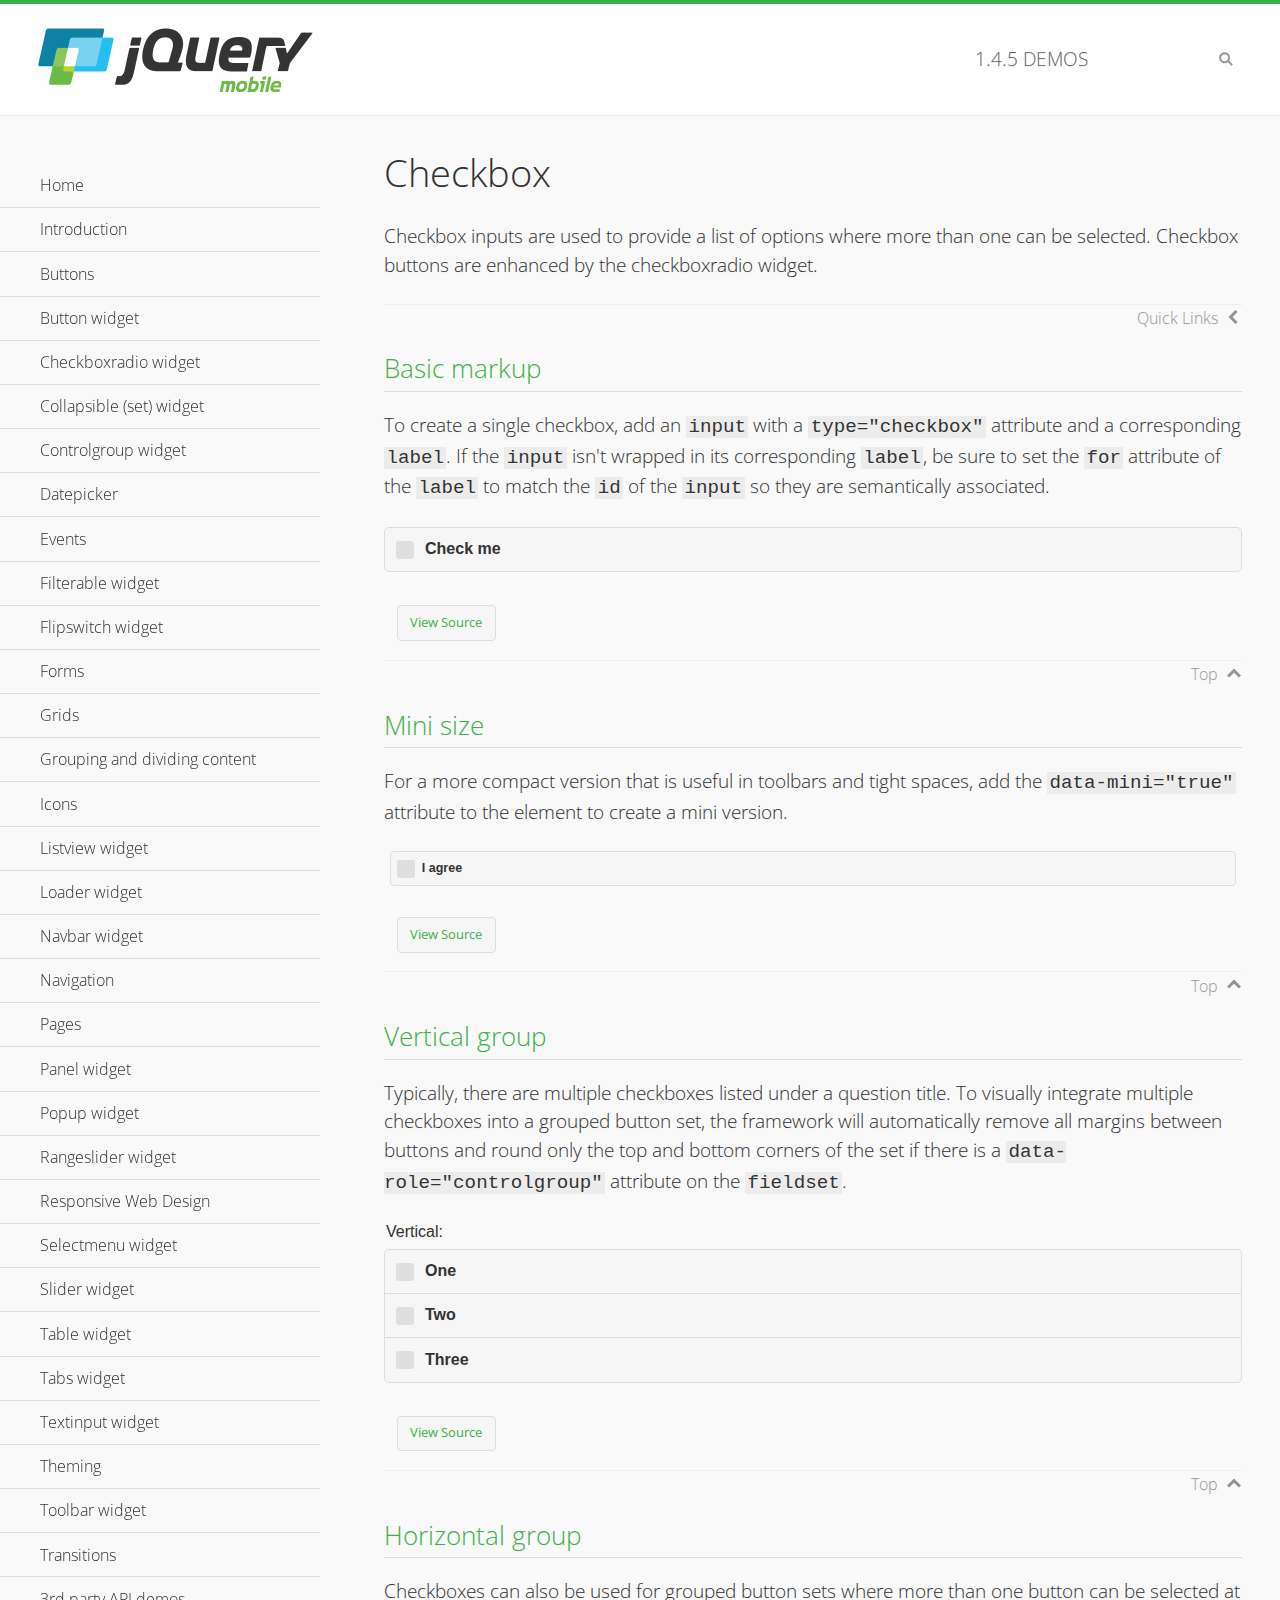
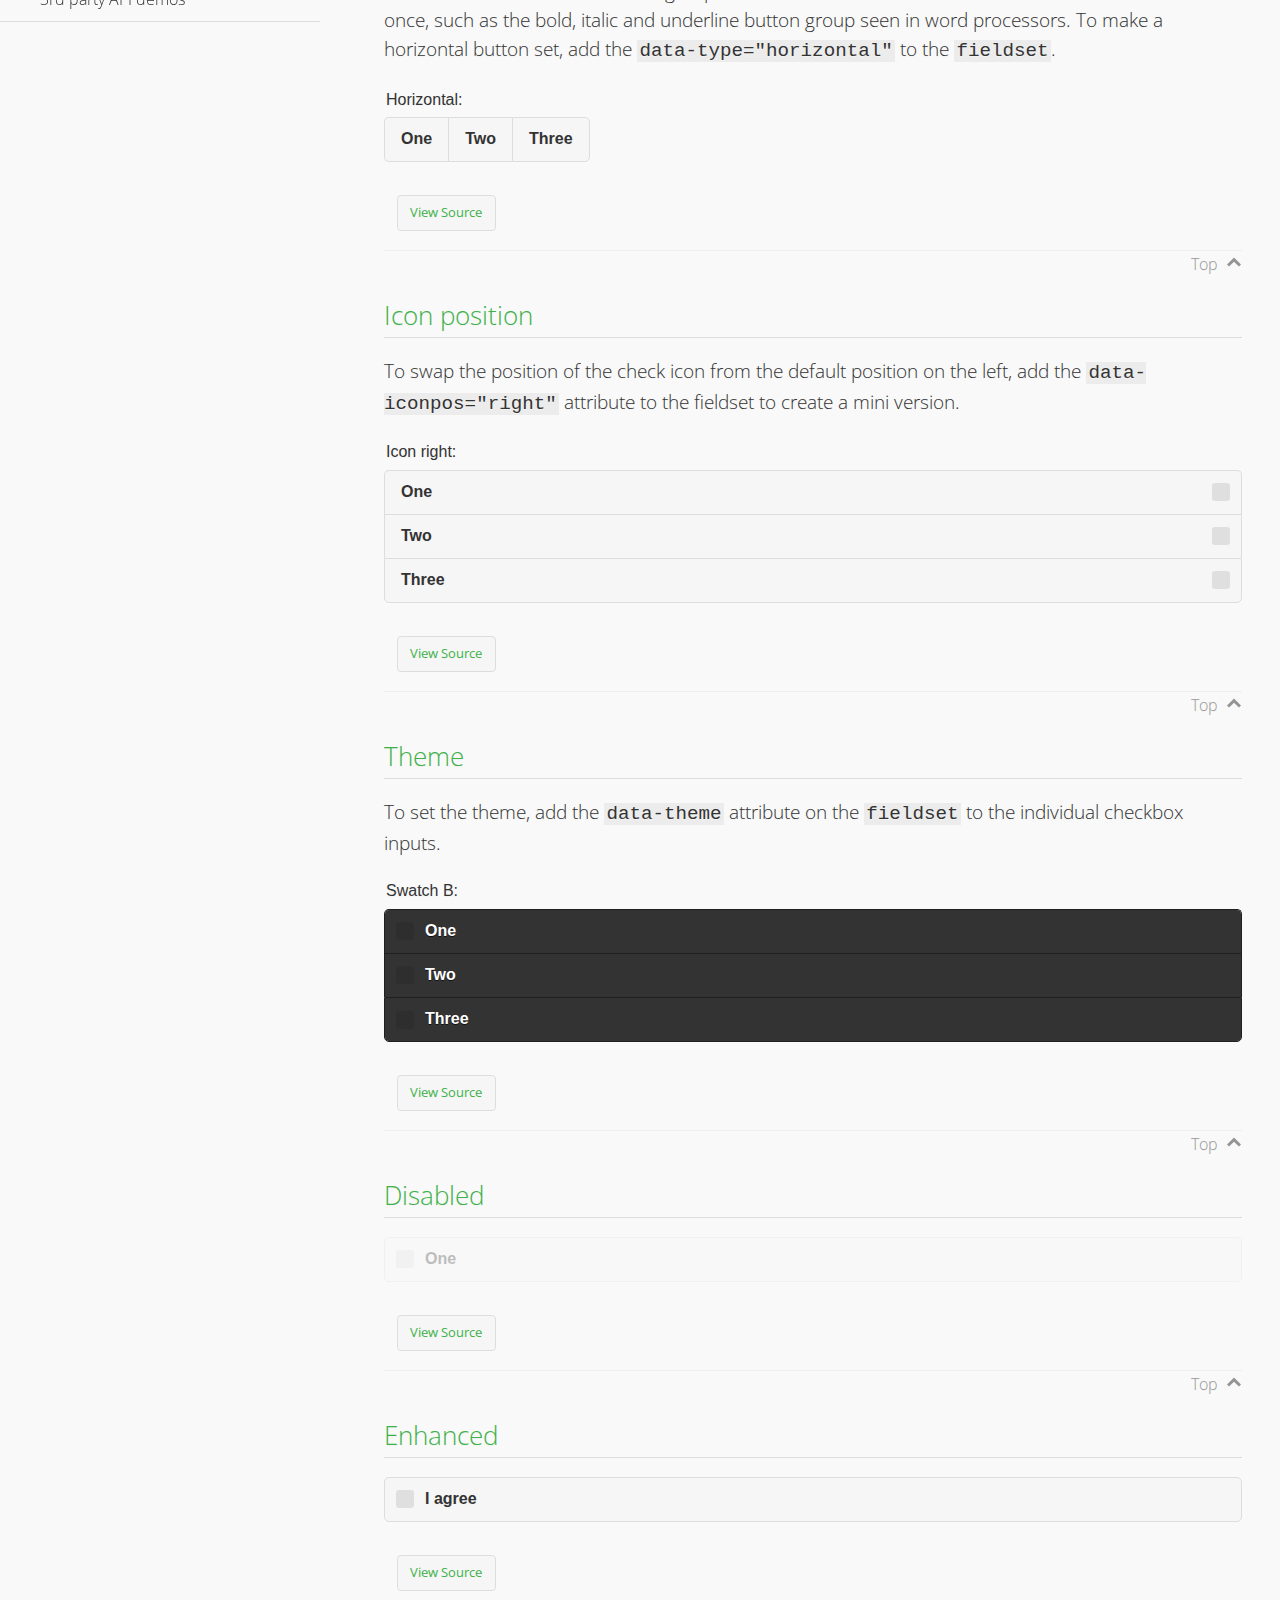
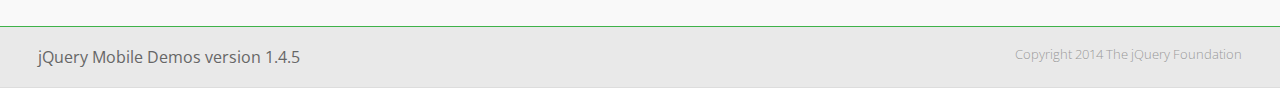
<file: src/main/webapp/gassites/js/includes/jquery.mobile-1.4.5/demos/checkboxradio-checkbox/index.html>
<!DOCTYPE html>
<html>
<head>
	<meta charset="utf-8">
	<meta name="viewport" content="width=device-width, initial-scale=1">
	<title>Checkbox - jQuery Mobile Demos</title>
	<link rel="shortcut icon" href="../favicon.ico">
	<link rel="stylesheet" href="http://fonts.googleapis.com/css?family=Open+Sans:300,400,700">
	<link rel="stylesheet" href="../css/themes/default/jquery.mobile-1.4.5.min.css">
	<link rel="stylesheet" href="../_assets/css/jqm-demos.css">
	<script src="../js/jquery.js"></script>
	<script src="../_assets/js/index.js"></script>
	<script src="../js/jquery.mobile-1.4.5.min.js"></script>
</head>
<body>
<div data-role="page" class="jqm-demos" data-quicklinks="true">

	<div data-role="header" class="jqm-header">
		<h2><a href="../" title="jQuery Mobile Demos home"><img src="../_assets/img/jquery-logo.png" alt="jQuery Mobile"></a></h2>
		<p><span class="jqm-version"></span> Demos</p>
		<a href="#" class="jqm-navmenu-link ui-btn ui-btn-icon-notext ui-corner-all ui-icon-bars ui-nodisc-icon ui-alt-icon ui-btn-left">Menu</a>
		<a href="#" class="jqm-search-link ui-btn ui-btn-icon-notext ui-corner-all ui-icon-search ui-nodisc-icon ui-alt-icon ui-btn-right">Search</a>
	</div><!-- /header -->

	<div role="main" class="ui-content jqm-content">

		<h1>Checkbox</h1>

		<p>Checkbox inputs are used to provide a list of options where more than one can be selected. Checkbox buttons are enhanced by the checkboxradio widget.</p>

		<h2>Basic markup</h2>

		<p>To create a single checkbox, add an <code>input</code> with a <code>type="checkbox"</code> attribute and a corresponding <code>label</code>. If the <code>input</code> isn't wrapped in its corresponding <code>label</code>, be sure to set the <code>for</code> attribute of the <code>label</code> to match the <code>id</code> of the <code>input</code> so they are semantically associated.</p>

		<div data-demo-html="true">
			<form>
				<label>
					<input type="checkbox" name="checkbox-0 ">Check me
				</label>
			</form>
		</div><!--/demo-html -->

		<h2>Mini size</h2>

		<p>For a more compact version that is useful in toolbars and tight spaces, add the <code>data-mini="true"</code> attribute to the element to create a mini version. </p>

		<div data-demo-html="true">
			<form>
				<input type="checkbox" name="checkbox-mini-0" id="checkbox-mini-0" data-mini="true">
				<label for="checkbox-mini-0">I agree</label>
			</form>
		</div><!--/demo-html -->

		<h2>Vertical group</h2>

		<p>Typically, there are multiple checkboxes listed under a question title. To visually integrate multiple checkboxes into a grouped button set, the framework will automatically remove all margins between buttons and round only the top and bottom corners of the set if there is a <code> data-role="controlgroup"</code> attribute on the <code>fieldset</code>.</p>

		<div data-demo-html="true">
			<form>
				<fieldset data-role="controlgroup">
					<legend>Vertical:</legend>
					<input type="checkbox" name="checkbox-v-2a" id="checkbox-v-2a">
					<label for="checkbox-v-2a">One</label>
					<input type="checkbox" name="checkbox-v-2b" id="checkbox-v-2b">
					<label for="checkbox-v-2b">Two</label>
					<input type="checkbox" name="checkbox-v-2c" id="checkbox-v-2c">
					<label for="checkbox-v-2c">Three</label>
				</fieldset>
			</form>
		</div><!--/demo-html -->

		<h2>Horizontal group</h2>

		<p>Checkboxes can also be used for grouped button sets where more than one button can be selected at once, such as the bold, italic and underline button group seen in word processors. To make a horizontal button set, add the <code> data-type="horizontal"</code> to the <code>fieldset</code>.</p>

		<div data-demo-html="true">
			<form>
				<fieldset data-role="controlgroup" data-type="horizontal">
					<legend>Horizontal:</legend>
					<input type="checkbox" name="checkbox-h-2a" id="checkbox-h-2a">
					<label for="checkbox-h-2a">One</label>
					<input type="checkbox" name="checkbox-h-2b" id="checkbox-h-2b">
					<label for="checkbox-h-2b">Two</label>
					<input type="checkbox" name="checkbox-h-2c" id="checkbox-h-2c">
					<label for="checkbox-h-2c">Three</label>
				</fieldset>
			</form>
		</div><!--/demo-html -->

		<h2>Icon position</h2>

		<p>To swap the position of the check icon from the default position on the left, add the <code>data-iconpos="right"</code> attribute to the fieldset to create a mini version. </p>

		<div data-demo-html="true">
			<form>
				<fieldset data-role="controlgroup" data-iconpos="right">
					<legend>Icon right:</legend>
					<input type="checkbox" name="checkbox-h-6a" id="checkbox-h-6a">
					<label for="checkbox-h-6a">One</label>
					<input type="checkbox" name="checkbox-h-6b" id="checkbox-h-6b">
					<label for="checkbox-h-6b">Two</label>
					<input type="checkbox" name="checkbox-h-6c" id="checkbox-h-6c">
					<label for="checkbox-h-6c">Three</label>
				</fieldset>
			</form>
		</div><!--/demo-html -->

		<h2>Theme</h2>

		<p>To set the theme, add the <code>data-theme</code> attribute on the <code>fieldset</code> to the individual checkbox inputs.</p>

		<div data-demo-html="true">
			<form>
				<fieldset data-role="controlgroup">
					<legend>Swatch B:</legend>
					<input type="checkbox" name="checkbox-t-2a" id="checkbox-t-2a" data-theme="b">
					<label for="checkbox-t-2a">One</label>
					<input type="checkbox" name="checkbox-t-2b" id="checkbox-t-2b" data-theme="b">
					<label for="checkbox-t-2b">Two</label>
					<input type="checkbox" name="checkbox-t-2c" id="checkbox-t-2c" data-theme="b">
					<label for="checkbox-t-2c">Three</label>
				</fieldset>
			</form>
		</div><!--/demo-html -->

		<h2>Disabled</h2>

		<div data-demo-html="true">
			<form>
				<input disabled type="checkbox" name="checkbox-t-3a" id="checkbox-t-3a" data-theme="a">
				<label for="checkbox-t-3a">One</label>
			</form>
		</div><!--/demo-html -->

		<h2>Enhanced</h2>

		<div data-demo-html="true">
			<div class="ui-checkbox">
				<label for="checkbox-enhanced" class="ui-btn ui-corner-all ui-btn-inherit ui-btn-icon-left ui-checkbox-off">I agree</label>
				<input type="checkbox" name="checkbox-enhanced" id="checkbox-enhanced" data-enhanced="true">
			</div>
		</div><!--/demo-html -->

	</div><!-- /content -->
	    <div data-role="panel" class="jqm-navmenu-panel" data-position="left" data-display="overlay" data-theme="a">
	    	<ul class="jqm-list ui-alt-icon ui-nodisc-icon">
<li data-filtertext="demos homepage" data-icon="home"><a href=".././">Home</a></li>
<li data-filtertext="introduction overview getting started"><a href="../intro/" data-ajax="false">Introduction</a></li>
<li data-filtertext="buttons button markup buttonmarkup method anchor link button element"><a href="../button-markup/" data-ajax="false">Buttons</a></li>
<li data-filtertext="form button widget input button submit reset"><a href="../button/" data-ajax="false">Button widget</a></li>
<li data-role="collapsible" data-enhanced="true" data-collapsed-icon="carat-d" data-expanded-icon="carat-u" data-iconpos="right" data-inset="false" class="ui-collapsible ui-collapsible-themed-content ui-collapsible-collapsed">
	<h3 class="ui-collapsible-heading ui-collapsible-heading-collapsed">
		<a href="#" class="ui-collapsible-heading-toggle ui-btn ui-btn-icon-right ui-btn-inherit ui-icon-carat-d">
		    Checkboxradio widget<span class="ui-collapsible-heading-status"> click to expand contents</span>
		</a>
	</h3>
	<div class="ui-collapsible-content ui-body-inherit ui-collapsible-content-collapsed" aria-hidden="true">
		<ul>
			<li data-filtertext="form checkboxradio widget checkbox input checkboxes controlgroups"><a href="../checkboxradio-checkbox/" data-ajax="false">Checkboxes</a></li>
			<li data-filtertext="form checkboxradio widget radio input radio buttons controlgroups"><a href="../checkboxradio-radio/" data-ajax="false">Radio buttons</a></li>
		</ul>
	</div>
</li>
<li data-role="collapsible" data-enhanced="true" data-collapsed-icon="carat-d" data-expanded-icon="carat-u" data-iconpos="right" data-inset="false" class="ui-collapsible ui-collapsible-themed-content ui-collapsible-collapsed">
	<h3 class="ui-collapsible-heading ui-collapsible-heading-collapsed">
		<a href="#" class="ui-collapsible-heading-toggle ui-btn ui-btn-icon-right ui-btn-inherit ui-icon-carat-d">
			Collapsible (set) widget<span class="ui-collapsible-heading-status"> click to expand contents</span>
		</a>
	</h3>
	<div class="ui-collapsible-content ui-body-inherit ui-collapsible-content-collapsed" aria-hidden="true">
		<ul>
			<li data-filtertext="collapsibles content formatting"><a href="../collapsible/" data-ajax="false">Collapsible</a></li>
			<li data-filtertext="dynamic collapsible set accordion append expand"><a href="../collapsible-dynamic/" data-ajax="false">Dynamic collapsibles</a></li>
			<li data-filtertext="accordions collapsible set widget content formatting grouped collapsibles"><a href="../collapsibleset/" data-ajax="false">Collapsible set</a></li>
		</ul>
	</div>
</li>
<li data-role="collapsible" data-enhanced="true" data-collapsed-icon="carat-d" data-expanded-icon="carat-u" data-iconpos="right" data-inset="false" class="ui-collapsible ui-collapsible-themed-content ui-collapsible-collapsed">
	<h3 class="ui-collapsible-heading ui-collapsible-heading-collapsed">
		<a href="#" class="ui-collapsible-heading-toggle ui-btn ui-btn-icon-right ui-btn-inherit ui-icon-carat-d">
			Controlgroup widget<span class="ui-collapsible-heading-status"> click to expand contents</span>
		</a>
	</h3>
	<div class="ui-collapsible-content ui-body-inherit ui-collapsible-content-collapsed" aria-hidden="true">
		<ul>
			<li data-filtertext="controlgroups selectmenu checkboxradio input grouped buttons horizontal vertical"><a href="../controlgroup/" data-ajax="false">Controlgroup</a></li>
			<li data-filtertext="dynamic controlgroup dynamically add buttons"><a href="../controlgroup-dynamic/" data-ajax="false">Dynamic controlgroups</a></li>
		</ul>
	</div>
</li>
<li data-filtertext="form datepicker widget date input"><a href="../datepicker/" data-ajax="false">Datepicker</a></li>
<li data-role="collapsible" data-enhanced="true" data-collapsed-icon="carat-d" data-expanded-icon="carat-u" data-iconpos="right" data-inset="false" class="ui-collapsible ui-collapsible-themed-content ui-collapsible-collapsed">
	<h3 class="ui-collapsible-heading ui-collapsible-heading-collapsed">
		<a href="#" class="ui-collapsible-heading-toggle ui-btn ui-btn-icon-right ui-btn-inherit ui-icon-carat-d">
			Events<span class="ui-collapsible-heading-status"> click to expand contents</span>
		</a>
	</h3>
	<div class="ui-collapsible-content ui-body-inherit ui-collapsible-content-collapsed" aria-hidden="true">
		<ul>
			<li data-filtertext="swipe to delete list items listviews swipe events"><a href="../swipe-list/" data-ajax="false">Swipe list items</a></li>
			<li data-filtertext="swipe to navigate swipe page navigation swipe events"><a href="../swipe-page/" data-ajax="false">Swipe page navigation</a></li>
		</ul>
	</div>
</li>
<li data-filtertext="filterable filter elements sorting searching listview table"><a href="../filterable/" data-ajax="false">Filterable widget</a></li>
<li data-filtertext="form flipswitch widget flip toggle switch binary select checkbox input"><a href="../flipswitch/" data-ajax="false">Flipswitch widget</a></li>
<li data-role="collapsible" data-enhanced="true" data-collapsed-icon="carat-d" data-expanded-icon="carat-u" data-iconpos="right" data-inset="false" class="ui-collapsible ui-collapsible-themed-content ui-collapsible-collapsed">
	<h3 class="ui-collapsible-heading ui-collapsible-heading-collapsed">
		<a href="#" class="ui-collapsible-heading-toggle ui-btn ui-btn-icon-right ui-btn-inherit ui-icon-carat-d">
			Forms<span class="ui-collapsible-heading-status"> click to expand contents</span>
		</a>
	</h3>
	<div class="ui-collapsible-content ui-body-inherit ui-collapsible-content-collapsed" aria-hidden="true">
		<ul>
			<li data-filtertext="forms text checkbox radio range button submit reset inputs selects textarea slider flipswitch label form elements"><a href="../forms/" data-ajax="false">Forms</a></li>
			<li data-filtertext="form hide labels hidden accessible ui-hidden-accessible forms"><a href="../forms-label-hidden-accessible/" data-ajax="false">Hide labels</a></li>
			<li data-filtertext="form field containers fieldcontain ui-field-contain forms"><a href="../forms-field-contain/" data-ajax="false">Field containers</a></li>
			<li data-filtertext="forms disabled form elements"><a href="../forms-disabled/" data-ajax="false">Forms disabled</a></li>
			<li data-filtertext="forms gallery examples overview forms text checkbox radio range button submit reset inputs selects textarea slider flipswitch label form elements"><a href="../forms-gallery/" data-ajax="false">Forms gallery</a></li>
		</ul>
	</div>
</li>
<li data-role="collapsible" data-enhanced="true" data-collapsed-icon="carat-d" data-expanded-icon="carat-u" data-iconpos="right" data-inset="false" class="ui-collapsible ui-collapsible-themed-content ui-collapsible-collapsed">
	<h3 class="ui-collapsible-heading ui-collapsible-heading-collapsed">
		<a href="#" class="ui-collapsible-heading-toggle ui-btn ui-btn-icon-right ui-btn-inherit ui-icon-carat-d">
			Grids<span class="ui-collapsible-heading-status"> click to expand contents</span>
		</a>
	</h3>
	<div class="ui-collapsible-content ui-body-inherit ui-collapsible-content-collapsed" aria-hidden="true">
		<ul>
			<li data-filtertext="grids columns blocks content formatting rwd responsive css framework"><a href="../grids/" data-ajax="false">Grids</a></li>
			<li data-filtertext="buttons in grids css framework"><a href="../grids-buttons/" data-ajax="false">Buttons in grids</a></li>
			<li data-filtertext="custom responsive grids rwd css framework"><a href="../grids-custom-responsive/" data-ajax="false">Custom responsive grids</a></li>
		</ul>
	</div>
</li>
<li data-filtertext="blocks content formatting sections heading"><a href="../body-bar-classes/" data-ajax="false">Grouping and dividing content</a></li>
<li data-role="collapsible" data-enhanced="true" data-collapsed-icon="carat-d" data-expanded-icon="carat-u" data-iconpos="right" data-inset="false" class="ui-collapsible ui-collapsible-themed-content ui-collapsible-collapsed">
	<h3 class="ui-collapsible-heading ui-collapsible-heading-collapsed">
		<a href="#" class="ui-collapsible-heading-toggle ui-btn ui-btn-icon-right ui-btn-inherit ui-icon-carat-d">
			Icons<span class="ui-collapsible-heading-status"> click to expand contents</span>
		</a>
	</h3>
	<div class="ui-collapsible-content ui-body-inherit ui-collapsible-content-collapsed" aria-hidden="true">
		<ul>
			<li data-filtertext="button icons svg disc alt custom icon position"><a href="../icons/" data-ajax="false">Icons</a></li>
			<li data-filtertext=""><a href="../icons-grunticon/" data-ajax="false">Grunticon loader</a></li>
		</ul>
	</div>
</li>
<li data-role="collapsible" data-enhanced="true" data-collapsed-icon="carat-d" data-expanded-icon="carat-u" data-iconpos="right" data-inset="false" class="ui-collapsible ui-collapsible-themed-content ui-collapsible-collapsed">
	<h3 class="ui-collapsible-heading ui-collapsible-heading-collapsed">
		<a href="#" class="ui-collapsible-heading-toggle ui-btn ui-btn-icon-right ui-btn-inherit ui-icon-carat-d">
			Listview widget<span class="ui-collapsible-heading-status"> click to expand contents</span>
		</a>
	</h3>
	<div class="ui-collapsible-content ui-body-inherit ui-collapsible-content-collapsed" aria-hidden="true">
		<ul>
			<li data-filtertext="listview widget thumbnails icons nested split button collapsible ul ol"><a href="../listview/" data-ajax="false">Listview</a></li>
			<li data-filtertext="autocomplete filterable reveal listview filtertextbeforefilter placeholder"><a href="../listview-autocomplete/" data-ajax="false">Listview autocomplete</a></li>
			<li data-filtertext="autocomplete filterable reveal listview remote data filtertextbeforefilter placeholder"><a href="../listview-autocomplete-remote/" data-ajax="false">Listview autocomplete remote data</a></li>
			<li data-filtertext="autodividers anchor jump scroll linkbars listview lists ul ol"><a href="../listview-autodividers-linkbar/" data-ajax="false">Listview autodividers linkbar</a></li>
			<li data-filtertext="listview autodividers selector autodividersselector lists ul ol"><a href="../listview-autodividers-selector/" data-ajax="false">Listview autodividers selector</a></li>
			<li data-filtertext="listview nested list items"><a href="../listview-nested-lists/" data-ajax="false">Nested Listviews</a></li>
			<li data-filtertext="listview collapsible list items flat"><a href="../listview-collapsible-item-flat/" data-ajax="false">Listview collapsible list items (flat)</a></li>
			<li data-filtertext="listview collapsible list indented"><a href="../listview-collapsible-item-indented/" data-ajax="false">Listview collapsible list items (indented)</a></li>
			<li data-filtertext="grid listview responsive grids responsive listviews lists ul"><a href="../listview-grid/" data-ajax="false">Listview responsive grid</a></li>
		</ul>
	</div>
</li>
<li data-filtertext="loader widget page loading navigation overlay spinner"><a href="../loader/" data-ajax="false">Loader widget</a></li>
<li data-filtertext="navbar widget navmenu toolbars header footer"><a href="../navbar/" data-ajax="false">Navbar widget</a></li>
<li data-role="collapsible" data-enhanced="true" data-collapsed-icon="carat-d" data-expanded-icon="carat-u" data-iconpos="right" data-inset="false" class="ui-collapsible ui-collapsible-themed-content ui-collapsible-collapsed">
	<h3 class="ui-collapsible-heading ui-collapsible-heading-collapsed">
		<a href="#" class="ui-collapsible-heading-toggle ui-btn ui-btn-icon-right ui-btn-inherit ui-icon-carat-d">
			Navigation<span class="ui-collapsible-heading-status"> click to expand contents</span>
		</a>
	</h3>
	<div class="ui-collapsible-content ui-body-inherit ui-collapsible-content-collapsed" aria-hidden="true">
		<ul>
			<li data-filtertext="ajax navigation navigate widget history event method"><a href="../navigation/" data-ajax="false">Navigation</a></li>
			<li data-filtertext="linking pages page links navigation ajax prefetch cache"><a href="../navigation-linking-pages/" data-ajax="false">Linking pages</a></li>
			<!-- <li data-filtertext="php redirect server redirection server-side navigation"><a href="../navigation-php-redirect/" data-ajax="false">PHP redirect demo</a></li>-->
			<li data-filtertext="navigation redirection hash query"><a href="../navigation-hash-processing/" data-ajax="false">Hash processing demo</a></li>
			<li data-filtertext="navigation redirection hash query"><a href="../page-events/" data-ajax="false">Page Navigation Events</a></li>
		</ul>
	</div>
</li>
<li data-role="collapsible" data-enhanced="true" data-collapsed-icon="carat-d" data-expanded-icon="carat-u" data-iconpos="right" data-inset="false" class="ui-collapsible ui-collapsible-themed-content ui-collapsible-collapsed">
	<h3 class="ui-collapsible-heading ui-collapsible-heading-collapsed">
		<a href="#" class="ui-collapsible-heading-toggle ui-btn ui-btn-icon-right ui-btn-inherit ui-icon-carat-d">
			Pages<span class="ui-collapsible-heading-status"> click to expand contents</span>
		</a>
	</h3>
	<div class="ui-collapsible-content ui-body-inherit ui-collapsible-content-collapsed" aria-hidden="true">
		<ul>
			<li data-filtertext="pages page widget ajax navigation"><a href="../pages/" data-ajax="false">Pages</a></li>
			<li data-filtertext="single page"><a href="../pages-single-page/" data-ajax="false">Single page</a></li>
			<li data-filtertext="multipage multi-page page"><a href="../pages-multi-page/" data-ajax="false">Multi-page template</a></li>
			<li data-filtertext="dialog page widget modal popup"><a href="../pages-dialog/" data-ajax="false">Dialog page</a></li>
		</ul>
	</div>
</li>
<li data-role="collapsible" data-enhanced="true" data-collapsed-icon="carat-d" data-expanded-icon="carat-u" data-iconpos="right" data-inset="false" class="ui-collapsible ui-collapsible-themed-content ui-collapsible-collapsed">
	<h3 class="ui-collapsible-heading ui-collapsible-heading-collapsed">
		<a href="#" class="ui-collapsible-heading-toggle ui-btn ui-btn-icon-right ui-btn-inherit ui-icon-carat-d">
			Panel widget<span class="ui-collapsible-heading-status"> click to expand contents</span>
		</a>
	</h3>
	<div class="ui-collapsible-content ui-body-inherit ui-collapsible-content-collapsed" aria-hidden="true">
		<ul>
			<li data-filtertext="panel widget sliding panels reveal push overlay responsive"><a href="../panel/" data-ajax="false">Panel</a></li>
			<li data-filtertext=""><a href="../panel-external/" data-ajax="false">External panels</a></li>
			<li data-filtertext="panel "><a href="../panel-fixed/" data-ajax="false">Fixed panels</a></li>
			<li data-filtertext="panel slide panels sliding panels shadow rwd responsive breakpoint"><a href="../panel-responsive/" data-ajax="false">Panels responsive</a></li>
			<li data-filtertext="panel custom style custom panel width reveal shadow listview panel styling page background wrapper"><a href="../panel-styling/" data-ajax="false">Custom panel style</a></li>
			<li data-filtertext="panel open on swipe"><a href="../panel-swipe-open/" data-ajax="false">Panel open on swipe</a></li>
			<li data-filtertext="panels outside page internal external toolbars"><a href="../panel-external-internal/" data-ajax="false">Panel external and internal</a></li>
		</ul>
	</div>
</li>
<li data-role="collapsible" data-enhanced="true" data-collapsed-icon="carat-d" data-expanded-icon="carat-u" data-iconpos="right" data-inset="false" class="ui-collapsible ui-collapsible-themed-content ui-collapsible-collapsed">
	<h3 class="ui-collapsible-heading ui-collapsible-heading-collapsed">
		<a href="#" class="ui-collapsible-heading-toggle ui-btn ui-btn-icon-right ui-btn-inherit ui-icon-carat-d">
			Popup widget<span class="ui-collapsible-heading-status"> click to expand contents</span>
		</a>
	</h3>
	<div class="ui-collapsible-content ui-body-inherit ui-collapsible-content-collapsed" aria-hidden="true">
		<ul>
			<li data-filtertext="popup widget popups dialog modal transition tooltip lightbox form overlay screen flip pop fade transition"><a href="../popup/" data-ajax="false">Popup</a></li>
			<li data-filtertext="popup alignment position"><a href="../popup-alignment/" data-ajax="false">Popup alignment</a></li>
			<li data-filtertext="popup arrow size popups popover"><a href="../popup-arrow-size/" data-ajax="false">Popup arrow size</a></li>
			<li data-filtertext="dynamic popups popup images lightbox"><a href="../popup-dynamic/" data-ajax="false">Dynamic popups</a></li>
			<li data-filtertext="popups with iframes scaling"><a href="../popup-iframe/" data-ajax="false">Popups with iframes</a></li>
			<li data-filtertext="popup image scaling"><a href="../popup-image-scaling/" data-ajax="false">Popup image scaling</a></li>
			<li data-filtertext="external popup outside multi-page"><a href="../popup-outside-multipage/" data-ajax="false">Popup outside multi-page</a></li>
		</ul>
	</div>
</li>
<li data-filtertext="form rangeslider widget dual sliders dual handle sliders range input"><a href="../rangeslider/" data-ajax="false">Rangeslider widget</a></li>
<li data-filtertext="responsive web design rwd adaptive progressive enhancement PE accessible mobile breakpoints media query media queries"><a href="../rwd/" data-ajax="false">Responsive Web Design</a></li>
<li data-role="collapsible" data-enhanced="true" data-collapsed-icon="carat-d" data-expanded-icon="carat-u" data-iconpos="right" data-inset="false" class="ui-collapsible ui-collapsible-themed-content ui-collapsible-collapsed">
	<h3 class="ui-collapsible-heading ui-collapsible-heading-collapsed">
		<a href="#" class="ui-collapsible-heading-toggle ui-btn ui-btn-icon-right ui-btn-inherit ui-icon-carat-d">
			Selectmenu widget<span class="ui-collapsible-heading-status"> click to expand contents</span>
		</a>
	</h3>
	<div class="ui-collapsible-content ui-body-inherit ui-collapsible-content-collapsed" aria-hidden="true">
		<ul>
			<li data-filtertext="form selectmenu widget select input custom select menu selects"><a href="../selectmenu/" data-ajax="false">Selectmenu</a></li>
			<li data-filtertext="form custom select menu selectmenu widget custom menu option optgroup multiple selects"><a href="../selectmenu-custom/" data-ajax="false">Custom select menu</a></li>
			<li data-filtertext="filterable select filter popup dialog"><a href="../selectmenu-custom-filter/" data-ajax="false">Custom select menu with filter</a></li>
		</ul>
	</div>
</li>
<li data-role="collapsible" data-enhanced="true" data-collapsed-icon="carat-d" data-expanded-icon="carat-u" data-iconpos="right" data-inset="false" class="ui-collapsible ui-collapsible-themed-content ui-collapsible-collapsed">
	<h3 class="ui-collapsible-heading ui-collapsible-heading-collapsed">
		<a href="#" class="ui-collapsible-heading-toggle ui-btn ui-btn-icon-right ui-btn-inherit ui-icon-carat-d">
			Slider widget<span class="ui-collapsible-heading-status"> click to expand contents</span>
		</a>
	</h3>
	<div class="ui-collapsible-content ui-body-inherit ui-collapsible-content-collapsed" aria-hidden="true">
		<ul>
			<li data-filtertext="form slider widget range input single sliders"><a href="../slider/" data-ajax="false">Slider</a></li>
			<li data-filtertext="form slider widget flipswitch slider binary select flip toggle switch"><a href="../slider-flipswitch/" data-ajax="false">Slider flip toggle switch</a></li>
			<li data-filtertext="form slider tooltip handle value input range sliders"><a href="../slider-tooltip/" data-ajax="false">Slider tooltip</a></li>
		</ul>
	</div>
</li>
<li data-role="collapsible" data-enhanced="true" data-collapsed-icon="carat-d" data-expanded-icon="carat-u" data-iconpos="right" data-inset="false" class="ui-collapsible ui-collapsible-themed-content ui-collapsible-collapsed">
	<h3 class="ui-collapsible-heading ui-collapsible-heading-collapsed">
		<a href="#" class="ui-collapsible-heading-toggle ui-btn ui-btn-icon-right ui-btn-inherit ui-icon-carat-d">
			Table widget<span class="ui-collapsible-heading-status"> click to expand contents</span>
		</a>
	</h3>
	<div class="ui-collapsible-content ui-body-inherit ui-collapsible-content-collapsed" aria-hidden="true">
		<ul>
			<li data-filtertext="table widget reflow column toggle th td responsive tables rwd hide show tabular"><a href="../table-column-toggle/" data-ajax="false">Table Column Toggle</a></li>
			<li data-filtertext="table column toggle phone comparison demo"><a href="../table-column-toggle-example/" data-ajax="false">Table Column Toggle demo</a></li>
			<li data-filtertext="responsive tables table column toggle heading groups rwd breakpoint"><a href="../table-column-toggle-heading-groups/" data-ajax="false">Table Column Toggle heading groups</a></li>
			<li data-filtertext="responsive tables table column toggle hide rwd breakpoint customization options"><a href="../table-column-toggle-options/" data-ajax="false">Table Column Toggle options</a></li>
			<li data-filtertext="table reflow th td responsive rwd columns tabular"><a href="../table-reflow/" data-ajax="false">Table Reflow</a></li>
			<li data-filtertext="responsive tables table reflow heading groups rwd breakpoint"><a href="../table-reflow-heading-groups/" data-ajax="false">Table Reflow heading groups</a></li>
			<li data-filtertext="responsive tables table reflow stripes strokes table style"><a href="../table-reflow-stripes-strokes/" data-ajax="false">Table Reflow stripes and strokes</a></li>
			<li data-filtertext="responsive tables table reflow stack custom styles"><a href="../table-reflow-styling/" data-ajax="false">Table Reflow custom styles</a></li>
		</ul>
	</div>
</li>
<li data-filtertext="ui tabs widget"><a href="../tabs/" data-ajax="false">Tabs widget</a></li>
<li data-filtertext="form textinput widget text input textarea number date time tel email file color password"><a href="../textinput/" data-ajax="false">Textinput widget</a></li>
<li data-role="collapsible" data-enhanced="true" data-collapsed-icon="carat-d" data-expanded-icon="carat-u" data-iconpos="right" data-inset="false" class="ui-collapsible ui-collapsible-themed-content ui-collapsible-collapsed">
	<h3 class="ui-collapsible-heading ui-collapsible-heading-collapsed">
		<a href="#" class="ui-collapsible-heading-toggle ui-btn ui-btn-icon-right ui-btn-inherit ui-icon-carat-d">
			Theming<span class="ui-collapsible-heading-status"> click to expand contents</span>
		</a>
	</h3>
	<div class="ui-collapsible-content ui-body-inherit ui-collapsible-content-collapsed" aria-hidden="true">
		<ul>
			<li data-filtertext="default theme swatches theming style css"><a href="../theme-default/" data-ajax="false">Default theme</a></li>
			<li data-filtertext="classic theme old theme swatches theming style css"><a href="../theme-classic/" data-ajax="false">Classic theme</a></li>
		</ul>
	</div>
</li>
<li data-role="collapsible" data-enhanced="true" data-collapsed-icon="carat-d" data-expanded-icon="carat-u" data-iconpos="right" data-inset="false" class="ui-collapsible ui-collapsible-themed-content ui-collapsible-collapsed">
	<h3 class="ui-collapsible-heading ui-collapsible-heading-collapsed">
		<a href="#" class="ui-collapsible-heading-toggle ui-btn ui-btn-icon-right ui-btn-inherit ui-icon-carat-d">
			Toolbar widget<span class="ui-collapsible-heading-status"> click to expand contents</span>
		</a>
	</h3>
	<div class="ui-collapsible-content ui-body-inherit ui-collapsible-content-collapsed" aria-hidden="true">
		<ul>
			<li data-filtertext="toolbar widget header footer toolbars fixed fullscreen external sections"><a href="../toolbar/" data-ajax="false">Toolbar</a></li>
			<li data-filtertext="dynamic toolbars dynamically add toolbar header footer"><a href="../toolbar-dynamic/" data-ajax="false">Dynamic toolbars</a></li>
			<li data-filtertext="external toolbars header footer"><a href="../toolbar-external/" data-ajax="false">External toolbars</a></li>
			<li data-filtertext="fixed toolbars header footer"><a href="../toolbar-fixed/" data-ajax="false">Fixed toolbars</a></li>
			<li data-filtertext="fixed fullscreen toolbars header footer"><a href="../toolbar-fixed-fullscreen/" data-ajax="false">Fullscreen toolbars</a></li>
			<li data-filtertext="external fixed toolbars header footer"><a href="../toolbar-fixed-external/" data-ajax="false">Fixed external toolbars</a></li>
			<li data-filtertext="external persistent toolbars header footer navbar navmenu"><a href="../toolbar-fixed-persistent/" data-ajax="false">Persistent toolbars</a></li>
			<li data-filtertext="external ajax optimized toolbars persistent toolbars header footer navbar"><a href="../toolbar-fixed-persistent-optimized/" data-ajax="false">Ajax optimized toolbars</a></li>
			<li data-filtertext="form in toolbars header footer"><a href="../toolbar-fixed-forms/" data-ajax="false">Form in toolbar</a></li>
		</ul>
	</div>
</li>
<li data-filtertext="page transitions animated pages popup navigation flip slide fade pop"><a href="../transitions/" data-ajax="false">Transitions</a></li>
<li data-role="collapsible" data-enhanced="true" data-collapsed-icon="carat-d" data-expanded-icon="carat-u" data-iconpos="right" data-inset="false" class="ui-collapsible ui-collapsible-themed-content ui-collapsible-collapsed">
	<h3 class="ui-collapsible-heading ui-collapsible-heading-collapsed">
		<a href="#" class="ui-collapsible-heading-toggle ui-btn ui-btn-icon-right ui-btn-inherit ui-icon-carat-d">
			3rd party API demos<span class="ui-collapsible-heading-status"> click to expand contents</span>
		</a>
	</h3>
	<div class="ui-collapsible-content ui-body-inherit ui-collapsible-content-collapsed" aria-hidden="true">
		<ul>
			<li data-filtertext="backbone requirejs navigation router"><a href="../backbone-requirejs/" data-ajax="false">Backbone RequireJS</a></li>
			<li data-filtertext="google maps geolocation demo"><a href="../map-geolocation/" data-ajax="false">Google Maps geolocation</a></li>
			<li data-filtertext="google maps hybrid"><a href="../map-list-toggle/" data-ajax="false">Google Maps list toggle</a></li>
		</ul>
	</div>
</li>



		     </ul>
		</div><!-- /panel -->


	<div data-role="footer" data-position="fixed" data-tap-toggle="false" class="jqm-footer">
		<p>jQuery Mobile Demos version <span class="jqm-version"></span></p>
		<p>Copyright 2014 The jQuery Foundation</p>
	</div><!-- /footer -->
	<!-- TODO: This should become an external panel so we can add input to markup (unique ID) -->
    <div data-role="panel" class="jqm-search-panel" data-position="right" data-display="overlay" data-theme="a">
		<div class="jqm-search">
			<ul class="jqm-list" data-filter-placeholder="Search demos..." data-filter-reveal="true">
<li data-filtertext="demos homepage" data-icon="home"><a href=".././">Home</a></li>
<li data-filtertext="introduction overview getting started"><a href="../intro/" data-ajax="false">Introduction</a></li>
<li data-filtertext="buttons button markup buttonmarkup method anchor link button element"><a href="../button-markup/" data-ajax="false">Buttons</a></li>
<li data-filtertext="form button widget input button submit reset"><a href="../button/" data-ajax="false">Button widget</a></li>
<li data-role="collapsible" data-enhanced="true" data-collapsed-icon="carat-d" data-expanded-icon="carat-u" data-iconpos="right" data-inset="false" class="ui-collapsible ui-collapsible-themed-content ui-collapsible-collapsed">
	<h3 class="ui-collapsible-heading ui-collapsible-heading-collapsed">
		<a href="#" class="ui-collapsible-heading-toggle ui-btn ui-btn-icon-right ui-btn-inherit ui-icon-carat-d">
		    Checkboxradio widget<span class="ui-collapsible-heading-status"> click to expand contents</span>
		</a>
	</h3>
	<div class="ui-collapsible-content ui-body-inherit ui-collapsible-content-collapsed" aria-hidden="true">
		<ul>
			<li data-filtertext="form checkboxradio widget checkbox input checkboxes controlgroups"><a href="../checkboxradio-checkbox/" data-ajax="false">Checkboxes</a></li>
			<li data-filtertext="form checkboxradio widget radio input radio buttons controlgroups"><a href="../checkboxradio-radio/" data-ajax="false">Radio buttons</a></li>
		</ul>
	</div>
</li>
<li data-role="collapsible" data-enhanced="true" data-collapsed-icon="carat-d" data-expanded-icon="carat-u" data-iconpos="right" data-inset="false" class="ui-collapsible ui-collapsible-themed-content ui-collapsible-collapsed">
	<h3 class="ui-collapsible-heading ui-collapsible-heading-collapsed">
		<a href="#" class="ui-collapsible-heading-toggle ui-btn ui-btn-icon-right ui-btn-inherit ui-icon-carat-d">
			Collapsible (set) widget<span class="ui-collapsible-heading-status"> click to expand contents</span>
		</a>
	</h3>
	<div class="ui-collapsible-content ui-body-inherit ui-collapsible-content-collapsed" aria-hidden="true">
		<ul>
			<li data-filtertext="collapsibles content formatting"><a href="../collapsible/" data-ajax="false">Collapsible</a></li>
			<li data-filtertext="dynamic collapsible set accordion append expand"><a href="../collapsible-dynamic/" data-ajax="false">Dynamic collapsibles</a></li>
			<li data-filtertext="accordions collapsible set widget content formatting grouped collapsibles"><a href="../collapsibleset/" data-ajax="false">Collapsible set</a></li>
		</ul>
	</div>
</li>
<li data-role="collapsible" data-enhanced="true" data-collapsed-icon="carat-d" data-expanded-icon="carat-u" data-iconpos="right" data-inset="false" class="ui-collapsible ui-collapsible-themed-content ui-collapsible-collapsed">
	<h3 class="ui-collapsible-heading ui-collapsible-heading-collapsed">
		<a href="#" class="ui-collapsible-heading-toggle ui-btn ui-btn-icon-right ui-btn-inherit ui-icon-carat-d">
			Controlgroup widget<span class="ui-collapsible-heading-status"> click to expand contents</span>
		</a>
	</h3>
	<div class="ui-collapsible-content ui-body-inherit ui-collapsible-content-collapsed" aria-hidden="true">
		<ul>
			<li data-filtertext="controlgroups selectmenu checkboxradio input grouped buttons horizontal vertical"><a href="../controlgroup/" data-ajax="false">Controlgroup</a></li>
			<li data-filtertext="dynamic controlgroup dynamically add buttons"><a href="../controlgroup-dynamic/" data-ajax="false">Dynamic controlgroups</a></li>
		</ul>
	</div>
</li>
<li data-filtertext="form datepicker widget date input"><a href="../datepicker/" data-ajax="false">Datepicker</a></li>
<li data-role="collapsible" data-enhanced="true" data-collapsed-icon="carat-d" data-expanded-icon="carat-u" data-iconpos="right" data-inset="false" class="ui-collapsible ui-collapsible-themed-content ui-collapsible-collapsed">
	<h3 class="ui-collapsible-heading ui-collapsible-heading-collapsed">
		<a href="#" class="ui-collapsible-heading-toggle ui-btn ui-btn-icon-right ui-btn-inherit ui-icon-carat-d">
			Events<span class="ui-collapsible-heading-status"> click to expand contents</span>
		</a>
	</h3>
	<div class="ui-collapsible-content ui-body-inherit ui-collapsible-content-collapsed" aria-hidden="true">
		<ul>
			<li data-filtertext="swipe to delete list items listviews swipe events"><a href="../swipe-list/" data-ajax="false">Swipe list items</a></li>
			<li data-filtertext="swipe to navigate swipe page navigation swipe events"><a href="../swipe-page/" data-ajax="false">Swipe page navigation</a></li>
		</ul>
	</div>
</li>
<li data-filtertext="filterable filter elements sorting searching listview table"><a href="../filterable/" data-ajax="false">Filterable widget</a></li>
<li data-filtertext="form flipswitch widget flip toggle switch binary select checkbox input"><a href="../flipswitch/" data-ajax="false">Flipswitch widget</a></li>
<li data-role="collapsible" data-enhanced="true" data-collapsed-icon="carat-d" data-expanded-icon="carat-u" data-iconpos="right" data-inset="false" class="ui-collapsible ui-collapsible-themed-content ui-collapsible-collapsed">
	<h3 class="ui-collapsible-heading ui-collapsible-heading-collapsed">
		<a href="#" class="ui-collapsible-heading-toggle ui-btn ui-btn-icon-right ui-btn-inherit ui-icon-carat-d">
			Forms<span class="ui-collapsible-heading-status"> click to expand contents</span>
		</a>
	</h3>
	<div class="ui-collapsible-content ui-body-inherit ui-collapsible-content-collapsed" aria-hidden="true">
		<ul>
			<li data-filtertext="forms text checkbox radio range button submit reset inputs selects textarea slider flipswitch label form elements"><a href="../forms/" data-ajax="false">Forms</a></li>
			<li data-filtertext="form hide labels hidden accessible ui-hidden-accessible forms"><a href="../forms-label-hidden-accessible/" data-ajax="false">Hide labels</a></li>
			<li data-filtertext="form field containers fieldcontain ui-field-contain forms"><a href="../forms-field-contain/" data-ajax="false">Field containers</a></li>
			<li data-filtertext="forms disabled form elements"><a href="../forms-disabled/" data-ajax="false">Forms disabled</a></li>
			<li data-filtertext="forms gallery examples overview forms text checkbox radio range button submit reset inputs selects textarea slider flipswitch label form elements"><a href="../forms-gallery/" data-ajax="false">Forms gallery</a></li>
		</ul>
	</div>
</li>
<li data-role="collapsible" data-enhanced="true" data-collapsed-icon="carat-d" data-expanded-icon="carat-u" data-iconpos="right" data-inset="false" class="ui-collapsible ui-collapsible-themed-content ui-collapsible-collapsed">
	<h3 class="ui-collapsible-heading ui-collapsible-heading-collapsed">
		<a href="#" class="ui-collapsible-heading-toggle ui-btn ui-btn-icon-right ui-btn-inherit ui-icon-carat-d">
			Grids<span class="ui-collapsible-heading-status"> click to expand contents</span>
		</a>
	</h3>
	<div class="ui-collapsible-content ui-body-inherit ui-collapsible-content-collapsed" aria-hidden="true">
		<ul>
			<li data-filtertext="grids columns blocks content formatting rwd responsive css framework"><a href="../grids/" data-ajax="false">Grids</a></li>
			<li data-filtertext="buttons in grids css framework"><a href="../grids-buttons/" data-ajax="false">Buttons in grids</a></li>
			<li data-filtertext="custom responsive grids rwd css framework"><a href="../grids-custom-responsive/" data-ajax="false">Custom responsive grids</a></li>
		</ul>
	</div>
</li>
<li data-filtertext="blocks content formatting sections heading"><a href="../body-bar-classes/" data-ajax="false">Grouping and dividing content</a></li>
<li data-role="collapsible" data-enhanced="true" data-collapsed-icon="carat-d" data-expanded-icon="carat-u" data-iconpos="right" data-inset="false" class="ui-collapsible ui-collapsible-themed-content ui-collapsible-collapsed">
	<h3 class="ui-collapsible-heading ui-collapsible-heading-collapsed">
		<a href="#" class="ui-collapsible-heading-toggle ui-btn ui-btn-icon-right ui-btn-inherit ui-icon-carat-d">
			Icons<span class="ui-collapsible-heading-status"> click to expand contents</span>
		</a>
	</h3>
	<div class="ui-collapsible-content ui-body-inherit ui-collapsible-content-collapsed" aria-hidden="true">
		<ul>
			<li data-filtertext="button icons svg disc alt custom icon position"><a href="../icons/" data-ajax="false">Icons</a></li>
			<li data-filtertext=""><a href="../icons-grunticon/" data-ajax="false">Grunticon loader</a></li>
		</ul>
	</div>
</li>
<li data-role="collapsible" data-enhanced="true" data-collapsed-icon="carat-d" data-expanded-icon="carat-u" data-iconpos="right" data-inset="false" class="ui-collapsible ui-collapsible-themed-content ui-collapsible-collapsed">
	<h3 class="ui-collapsible-heading ui-collapsible-heading-collapsed">
		<a href="#" class="ui-collapsible-heading-toggle ui-btn ui-btn-icon-right ui-btn-inherit ui-icon-carat-d">
			Listview widget<span class="ui-collapsible-heading-status"> click to expand contents</span>
		</a>
	</h3>
	<div class="ui-collapsible-content ui-body-inherit ui-collapsible-content-collapsed" aria-hidden="true">
		<ul>
			<li data-filtertext="listview widget thumbnails icons nested split button collapsible ul ol"><a href="../listview/" data-ajax="false">Listview</a></li>
			<li data-filtertext="autocomplete filterable reveal listview filtertextbeforefilter placeholder"><a href="../listview-autocomplete/" data-ajax="false">Listview autocomplete</a></li>
			<li data-filtertext="autocomplete filterable reveal listview remote data filtertextbeforefilter placeholder"><a href="../listview-autocomplete-remote/" data-ajax="false">Listview autocomplete remote data</a></li>
			<li data-filtertext="autodividers anchor jump scroll linkbars listview lists ul ol"><a href="../listview-autodividers-linkbar/" data-ajax="false">Listview autodividers linkbar</a></li>
			<li data-filtertext="listview autodividers selector autodividersselector lists ul ol"><a href="../listview-autodividers-selector/" data-ajax="false">Listview autodividers selector</a></li>
			<li data-filtertext="listview nested list items"><a href="../listview-nested-lists/" data-ajax="false">Nested Listviews</a></li>
			<li data-filtertext="listview collapsible list items flat"><a href="../listview-collapsible-item-flat/" data-ajax="false">Listview collapsible list items (flat)</a></li>
			<li data-filtertext="listview collapsible list indented"><a href="../listview-collapsible-item-indented/" data-ajax="false">Listview collapsible list items (indented)</a></li>
			<li data-filtertext="grid listview responsive grids responsive listviews lists ul"><a href="../listview-grid/" data-ajax="false">Listview responsive grid</a></li>
		</ul>
	</div>
</li>
<li data-filtertext="loader widget page loading navigation overlay spinner"><a href="../loader/" data-ajax="false">Loader widget</a></li>
<li data-filtertext="navbar widget navmenu toolbars header footer"><a href="../navbar/" data-ajax="false">Navbar widget</a></li>
<li data-role="collapsible" data-enhanced="true" data-collapsed-icon="carat-d" data-expanded-icon="carat-u" data-iconpos="right" data-inset="false" class="ui-collapsible ui-collapsible-themed-content ui-collapsible-collapsed">
	<h3 class="ui-collapsible-heading ui-collapsible-heading-collapsed">
		<a href="#" class="ui-collapsible-heading-toggle ui-btn ui-btn-icon-right ui-btn-inherit ui-icon-carat-d">
			Navigation<span class="ui-collapsible-heading-status"> click to expand contents</span>
		</a>
	</h3>
	<div class="ui-collapsible-content ui-body-inherit ui-collapsible-content-collapsed" aria-hidden="true">
		<ul>
			<li data-filtertext="ajax navigation navigate widget history event method"><a href="../navigation/" data-ajax="false">Navigation</a></li>
			<li data-filtertext="linking pages page links navigation ajax prefetch cache"><a href="../navigation-linking-pages/" data-ajax="false">Linking pages</a></li>
			<!-- <li data-filtertext="php redirect server redirection server-side navigation"><a href="../navigation-php-redirect/" data-ajax="false">PHP redirect demo</a></li>-->
			<li data-filtertext="navigation redirection hash query"><a href="../navigation-hash-processing/" data-ajax="false">Hash processing demo</a></li>
			<li data-filtertext="navigation redirection hash query"><a href="../page-events/" data-ajax="false">Page Navigation Events</a></li>
		</ul>
	</div>
</li>
<li data-role="collapsible" data-enhanced="true" data-collapsed-icon="carat-d" data-expanded-icon="carat-u" data-iconpos="right" data-inset="false" class="ui-collapsible ui-collapsible-themed-content ui-collapsible-collapsed">
	<h3 class="ui-collapsible-heading ui-collapsible-heading-collapsed">
		<a href="#" class="ui-collapsible-heading-toggle ui-btn ui-btn-icon-right ui-btn-inherit ui-icon-carat-d">
			Pages<span class="ui-collapsible-heading-status"> click to expand contents</span>
		</a>
	</h3>
	<div class="ui-collapsible-content ui-body-inherit ui-collapsible-content-collapsed" aria-hidden="true">
		<ul>
			<li data-filtertext="pages page widget ajax navigation"><a href="../pages/" data-ajax="false">Pages</a></li>
			<li data-filtertext="single page"><a href="../pages-single-page/" data-ajax="false">Single page</a></li>
			<li data-filtertext="multipage multi-page page"><a href="../pages-multi-page/" data-ajax="false">Multi-page template</a></li>
			<li data-filtertext="dialog page widget modal popup"><a href="../pages-dialog/" data-ajax="false">Dialog page</a></li>
		</ul>
	</div>
</li>
<li data-role="collapsible" data-enhanced="true" data-collapsed-icon="carat-d" data-expanded-icon="carat-u" data-iconpos="right" data-inset="false" class="ui-collapsible ui-collapsible-themed-content ui-collapsible-collapsed">
	<h3 class="ui-collapsible-heading ui-collapsible-heading-collapsed">
		<a href="#" class="ui-collapsible-heading-toggle ui-btn ui-btn-icon-right ui-btn-inherit ui-icon-carat-d">
			Panel widget<span class="ui-collapsible-heading-status"> click to expand contents</span>
		</a>
	</h3>
	<div class="ui-collapsible-content ui-body-inherit ui-collapsible-content-collapsed" aria-hidden="true">
		<ul>
			<li data-filtertext="panel widget sliding panels reveal push overlay responsive"><a href="../panel/" data-ajax="false">Panel</a></li>
			<li data-filtertext=""><a href="../panel-external/" data-ajax="false">External panels</a></li>
			<li data-filtertext="panel "><a href="../panel-fixed/" data-ajax="false">Fixed panels</a></li>
			<li data-filtertext="panel slide panels sliding panels shadow rwd responsive breakpoint"><a href="../panel-responsive/" data-ajax="false">Panels responsive</a></li>
			<li data-filtertext="panel custom style custom panel width reveal shadow listview panel styling page background wrapper"><a href="../panel-styling/" data-ajax="false">Custom panel style</a></li>
			<li data-filtertext="panel open on swipe"><a href="../panel-swipe-open/" data-ajax="false">Panel open on swipe</a></li>
			<li data-filtertext="panels outside page internal external toolbars"><a href="../panel-external-internal/" data-ajax="false">Panel external and internal</a></li>
		</ul>
	</div>
</li>
<li data-role="collapsible" data-enhanced="true" data-collapsed-icon="carat-d" data-expanded-icon="carat-u" data-iconpos="right" data-inset="false" class="ui-collapsible ui-collapsible-themed-content ui-collapsible-collapsed">
	<h3 class="ui-collapsible-heading ui-collapsible-heading-collapsed">
		<a href="#" class="ui-collapsible-heading-toggle ui-btn ui-btn-icon-right ui-btn-inherit ui-icon-carat-d">
			Popup widget<span class="ui-collapsible-heading-status"> click to expand contents</span>
		</a>
	</h3>
	<div class="ui-collapsible-content ui-body-inherit ui-collapsible-content-collapsed" aria-hidden="true">
		<ul>
			<li data-filtertext="popup widget popups dialog modal transition tooltip lightbox form overlay screen flip pop fade transition"><a href="../popup/" data-ajax="false">Popup</a></li>
			<li data-filtertext="popup alignment position"><a href="../popup-alignment/" data-ajax="false">Popup alignment</a></li>
			<li data-filtertext="popup arrow size popups popover"><a href="../popup-arrow-size/" data-ajax="false">Popup arrow size</a></li>
			<li data-filtertext="dynamic popups popup images lightbox"><a href="../popup-dynamic/" data-ajax="false">Dynamic popups</a></li>
			<li data-filtertext="popups with iframes scaling"><a href="../popup-iframe/" data-ajax="false">Popups with iframes</a></li>
			<li data-filtertext="popup image scaling"><a href="../popup-image-scaling/" data-ajax="false">Popup image scaling</a></li>
			<li data-filtertext="external popup outside multi-page"><a href="../popup-outside-multipage/" data-ajax="false">Popup outside multi-page</a></li>
		</ul>
	</div>
</li>
<li data-filtertext="form rangeslider widget dual sliders dual handle sliders range input"><a href="../rangeslider/" data-ajax="false">Rangeslider widget</a></li>
<li data-filtertext="responsive web design rwd adaptive progressive enhancement PE accessible mobile breakpoints media query media queries"><a href="../rwd/" data-ajax="false">Responsive Web Design</a></li>
<li data-role="collapsible" data-enhanced="true" data-collapsed-icon="carat-d" data-expanded-icon="carat-u" data-iconpos="right" data-inset="false" class="ui-collapsible ui-collapsible-themed-content ui-collapsible-collapsed">
	<h3 class="ui-collapsible-heading ui-collapsible-heading-collapsed">
		<a href="#" class="ui-collapsible-heading-toggle ui-btn ui-btn-icon-right ui-btn-inherit ui-icon-carat-d">
			Selectmenu widget<span class="ui-collapsible-heading-status"> click to expand contents</span>
		</a>
	</h3>
	<div class="ui-collapsible-content ui-body-inherit ui-collapsible-content-collapsed" aria-hidden="true">
		<ul>
			<li data-filtertext="form selectmenu widget select input custom select menu selects"><a href="../selectmenu/" data-ajax="false">Selectmenu</a></li>
			<li data-filtertext="form custom select menu selectmenu widget custom menu option optgroup multiple selects"><a href="../selectmenu-custom/" data-ajax="false">Custom select menu</a></li>
			<li data-filtertext="filterable select filter popup dialog"><a href="../selectmenu-custom-filter/" data-ajax="false">Custom select menu with filter</a></li>
		</ul>
	</div>
</li>
<li data-role="collapsible" data-enhanced="true" data-collapsed-icon="carat-d" data-expanded-icon="carat-u" data-iconpos="right" data-inset="false" class="ui-collapsible ui-collapsible-themed-content ui-collapsible-collapsed">
	<h3 class="ui-collapsible-heading ui-collapsible-heading-collapsed">
		<a href="#" class="ui-collapsible-heading-toggle ui-btn ui-btn-icon-right ui-btn-inherit ui-icon-carat-d">
			Slider widget<span class="ui-collapsible-heading-status"> click to expand contents</span>
		</a>
	</h3>
	<div class="ui-collapsible-content ui-body-inherit ui-collapsible-content-collapsed" aria-hidden="true">
		<ul>
			<li data-filtertext="form slider widget range input single sliders"><a href="../slider/" data-ajax="false">Slider</a></li>
			<li data-filtertext="form slider widget flipswitch slider binary select flip toggle switch"><a href="../slider-flipswitch/" data-ajax="false">Slider flip toggle switch</a></li>
			<li data-filtertext="form slider tooltip handle value input range sliders"><a href="../slider-tooltip/" data-ajax="false">Slider tooltip</a></li>
		</ul>
	</div>
</li>
<li data-role="collapsible" data-enhanced="true" data-collapsed-icon="carat-d" data-expanded-icon="carat-u" data-iconpos="right" data-inset="false" class="ui-collapsible ui-collapsible-themed-content ui-collapsible-collapsed">
	<h3 class="ui-collapsible-heading ui-collapsible-heading-collapsed">
		<a href="#" class="ui-collapsible-heading-toggle ui-btn ui-btn-icon-right ui-btn-inherit ui-icon-carat-d">
			Table widget<span class="ui-collapsible-heading-status"> click to expand contents</span>
		</a>
	</h3>
	<div class="ui-collapsible-content ui-body-inherit ui-collapsible-content-collapsed" aria-hidden="true">
		<ul>
			<li data-filtertext="table widget reflow column toggle th td responsive tables rwd hide show tabular"><a href="../table-column-toggle/" data-ajax="false">Table Column Toggle</a></li>
			<li data-filtertext="table column toggle phone comparison demo"><a href="../table-column-toggle-example/" data-ajax="false">Table Column Toggle demo</a></li>
			<li data-filtertext="responsive tables table column toggle heading groups rwd breakpoint"><a href="../table-column-toggle-heading-groups/" data-ajax="false">Table Column Toggle heading groups</a></li>
			<li data-filtertext="responsive tables table column toggle hide rwd breakpoint customization options"><a href="../table-column-toggle-options/" data-ajax="false">Table Column Toggle options</a></li>
			<li data-filtertext="table reflow th td responsive rwd columns tabular"><a href="../table-reflow/" data-ajax="false">Table Reflow</a></li>
			<li data-filtertext="responsive tables table reflow heading groups rwd breakpoint"><a href="../table-reflow-heading-groups/" data-ajax="false">Table Reflow heading groups</a></li>
			<li data-filtertext="responsive tables table reflow stripes strokes table style"><a href="../table-reflow-stripes-strokes/" data-ajax="false">Table Reflow stripes and strokes</a></li>
			<li data-filtertext="responsive tables table reflow stack custom styles"><a href="../table-reflow-styling/" data-ajax="false">Table Reflow custom styles</a></li>
		</ul>
	</div>
</li>
<li data-filtertext="ui tabs widget"><a href="../tabs/" data-ajax="false">Tabs widget</a></li>
<li data-filtertext="form textinput widget text input textarea number date time tel email file color password"><a href="../textinput/" data-ajax="false">Textinput widget</a></li>
<li data-role="collapsible" data-enhanced="true" data-collapsed-icon="carat-d" data-expanded-icon="carat-u" data-iconpos="right" data-inset="false" class="ui-collapsible ui-collapsible-themed-content ui-collapsible-collapsed">
	<h3 class="ui-collapsible-heading ui-collapsible-heading-collapsed">
		<a href="#" class="ui-collapsible-heading-toggle ui-btn ui-btn-icon-right ui-btn-inherit ui-icon-carat-d">
			Theming<span class="ui-collapsible-heading-status"> click to expand contents</span>
		</a>
	</h3>
	<div class="ui-collapsible-content ui-body-inherit ui-collapsible-content-collapsed" aria-hidden="true">
		<ul>
			<li data-filtertext="default theme swatches theming style css"><a href="../theme-default/" data-ajax="false">Default theme</a></li>
			<li data-filtertext="classic theme old theme swatches theming style css"><a href="../theme-classic/" data-ajax="false">Classic theme</a></li>
		</ul>
	</div>
</li>
<li data-role="collapsible" data-enhanced="true" data-collapsed-icon="carat-d" data-expanded-icon="carat-u" data-iconpos="right" data-inset="false" class="ui-collapsible ui-collapsible-themed-content ui-collapsible-collapsed">
	<h3 class="ui-collapsible-heading ui-collapsible-heading-collapsed">
		<a href="#" class="ui-collapsible-heading-toggle ui-btn ui-btn-icon-right ui-btn-inherit ui-icon-carat-d">
			Toolbar widget<span class="ui-collapsible-heading-status"> click to expand contents</span>
		</a>
	</h3>
	<div class="ui-collapsible-content ui-body-inherit ui-collapsible-content-collapsed" aria-hidden="true">
		<ul>
			<li data-filtertext="toolbar widget header footer toolbars fixed fullscreen external sections"><a href="../toolbar/" data-ajax="false">Toolbar</a></li>
			<li data-filtertext="dynamic toolbars dynamically add toolbar header footer"><a href="../toolbar-dynamic/" data-ajax="false">Dynamic toolbars</a></li>
			<li data-filtertext="external toolbars header footer"><a href="../toolbar-external/" data-ajax="false">External toolbars</a></li>
			<li data-filtertext="fixed toolbars header footer"><a href="../toolbar-fixed/" data-ajax="false">Fixed toolbars</a></li>
			<li data-filtertext="fixed fullscreen toolbars header footer"><a href="../toolbar-fixed-fullscreen/" data-ajax="false">Fullscreen toolbars</a></li>
			<li data-filtertext="external fixed toolbars header footer"><a href="../toolbar-fixed-external/" data-ajax="false">Fixed external toolbars</a></li>
			<li data-filtertext="external persistent toolbars header footer navbar navmenu"><a href="../toolbar-fixed-persistent/" data-ajax="false">Persistent toolbars</a></li>
			<li data-filtertext="external ajax optimized toolbars persistent toolbars header footer navbar"><a href="../toolbar-fixed-persistent-optimized/" data-ajax="false">Ajax optimized toolbars</a></li>
			<li data-filtertext="form in toolbars header footer"><a href="../toolbar-fixed-forms/" data-ajax="false">Form in toolbar</a></li>
		</ul>
	</div>
</li>
<li data-filtertext="page transitions animated pages popup navigation flip slide fade pop"><a href="../transitions/" data-ajax="false">Transitions</a></li>
<li data-role="collapsible" data-enhanced="true" data-collapsed-icon="carat-d" data-expanded-icon="carat-u" data-iconpos="right" data-inset="false" class="ui-collapsible ui-collapsible-themed-content ui-collapsible-collapsed">
	<h3 class="ui-collapsible-heading ui-collapsible-heading-collapsed">
		<a href="#" class="ui-collapsible-heading-toggle ui-btn ui-btn-icon-right ui-btn-inherit ui-icon-carat-d">
			3rd party API demos<span class="ui-collapsible-heading-status"> click to expand contents</span>
		</a>
	</h3>
	<div class="ui-collapsible-content ui-body-inherit ui-collapsible-content-collapsed" aria-hidden="true">
		<ul>
			<li data-filtertext="backbone requirejs navigation router"><a href="../backbone-requirejs/" data-ajax="false">Backbone RequireJS</a></li>
			<li data-filtertext="google maps geolocation demo"><a href="../map-geolocation/" data-ajax="false">Google Maps geolocation</a></li>
			<li data-filtertext="google maps hybrid"><a href="../map-list-toggle/" data-ajax="false">Google Maps list toggle</a></li>
		</ul>
	</div>
</li>



			</ul>
		</div>
	</div><!-- /panel -->


</div><!-- /page -->

</body>
</html>
</file>
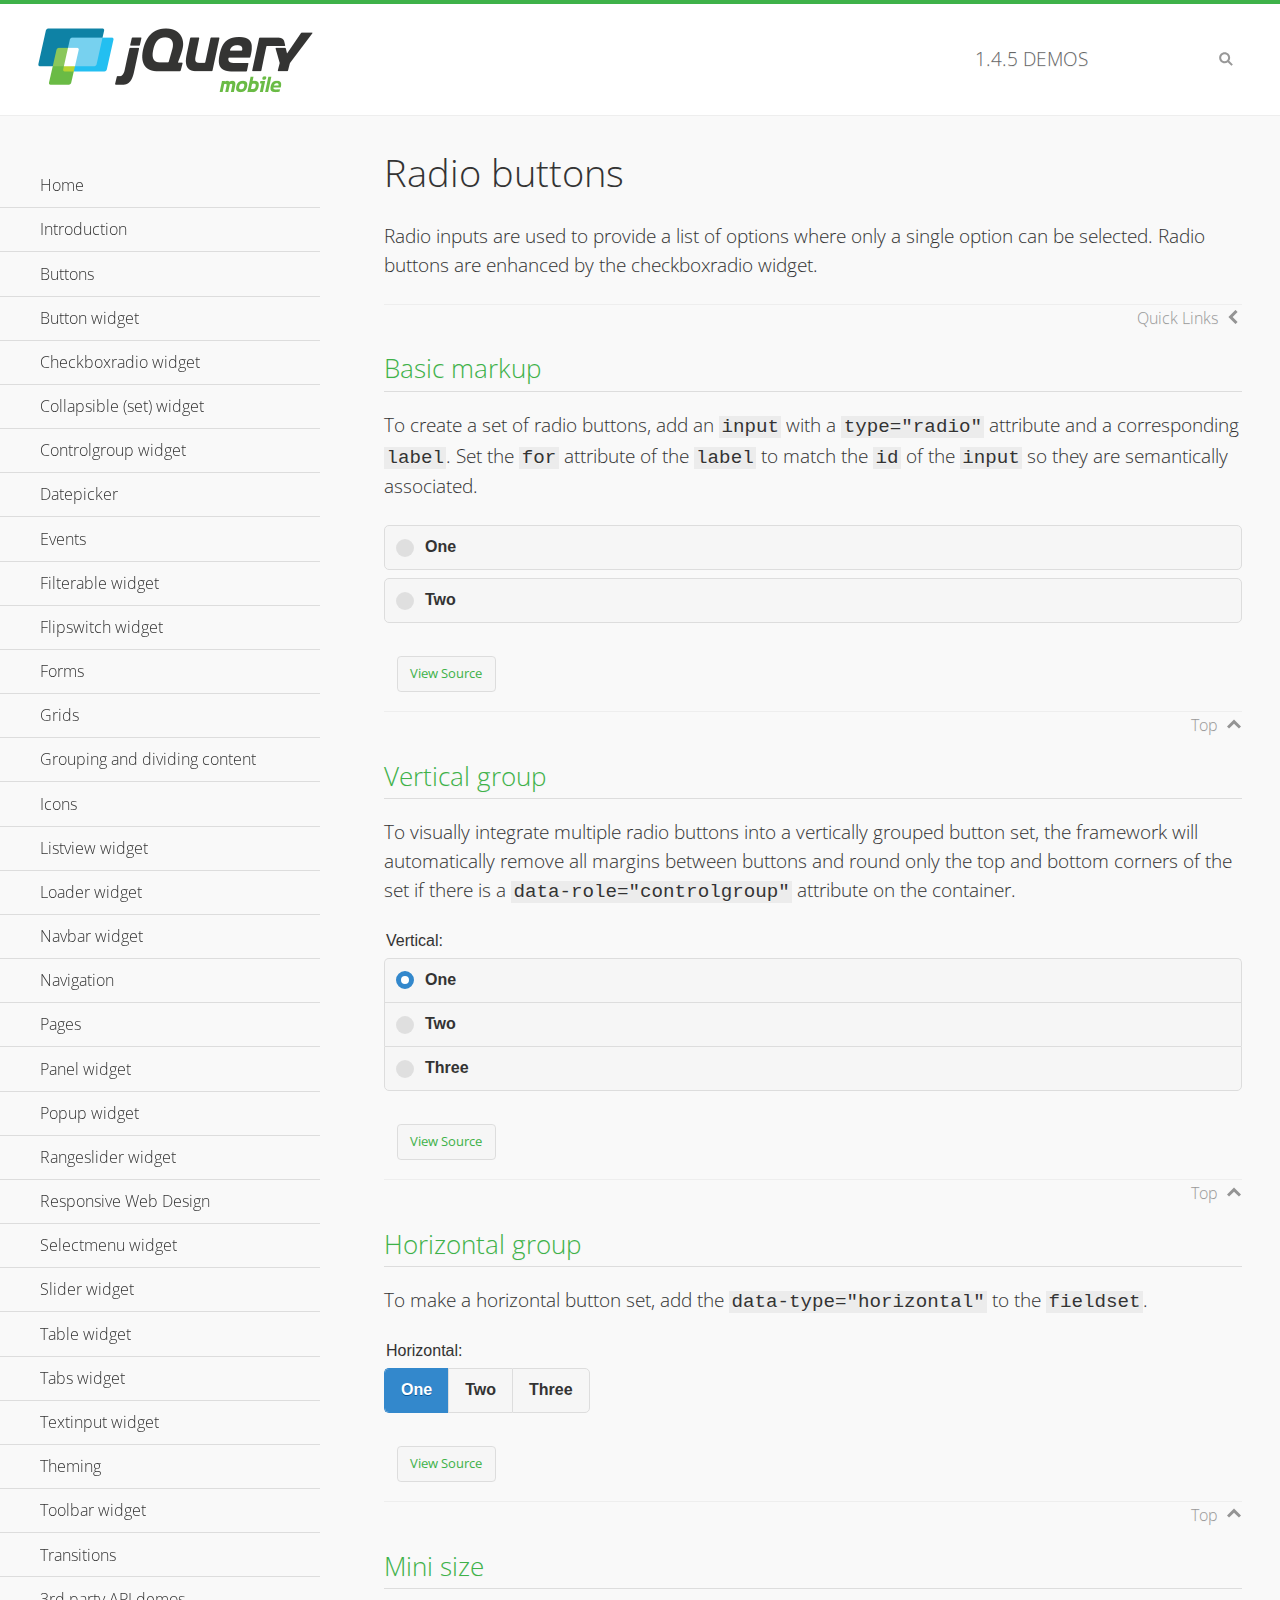
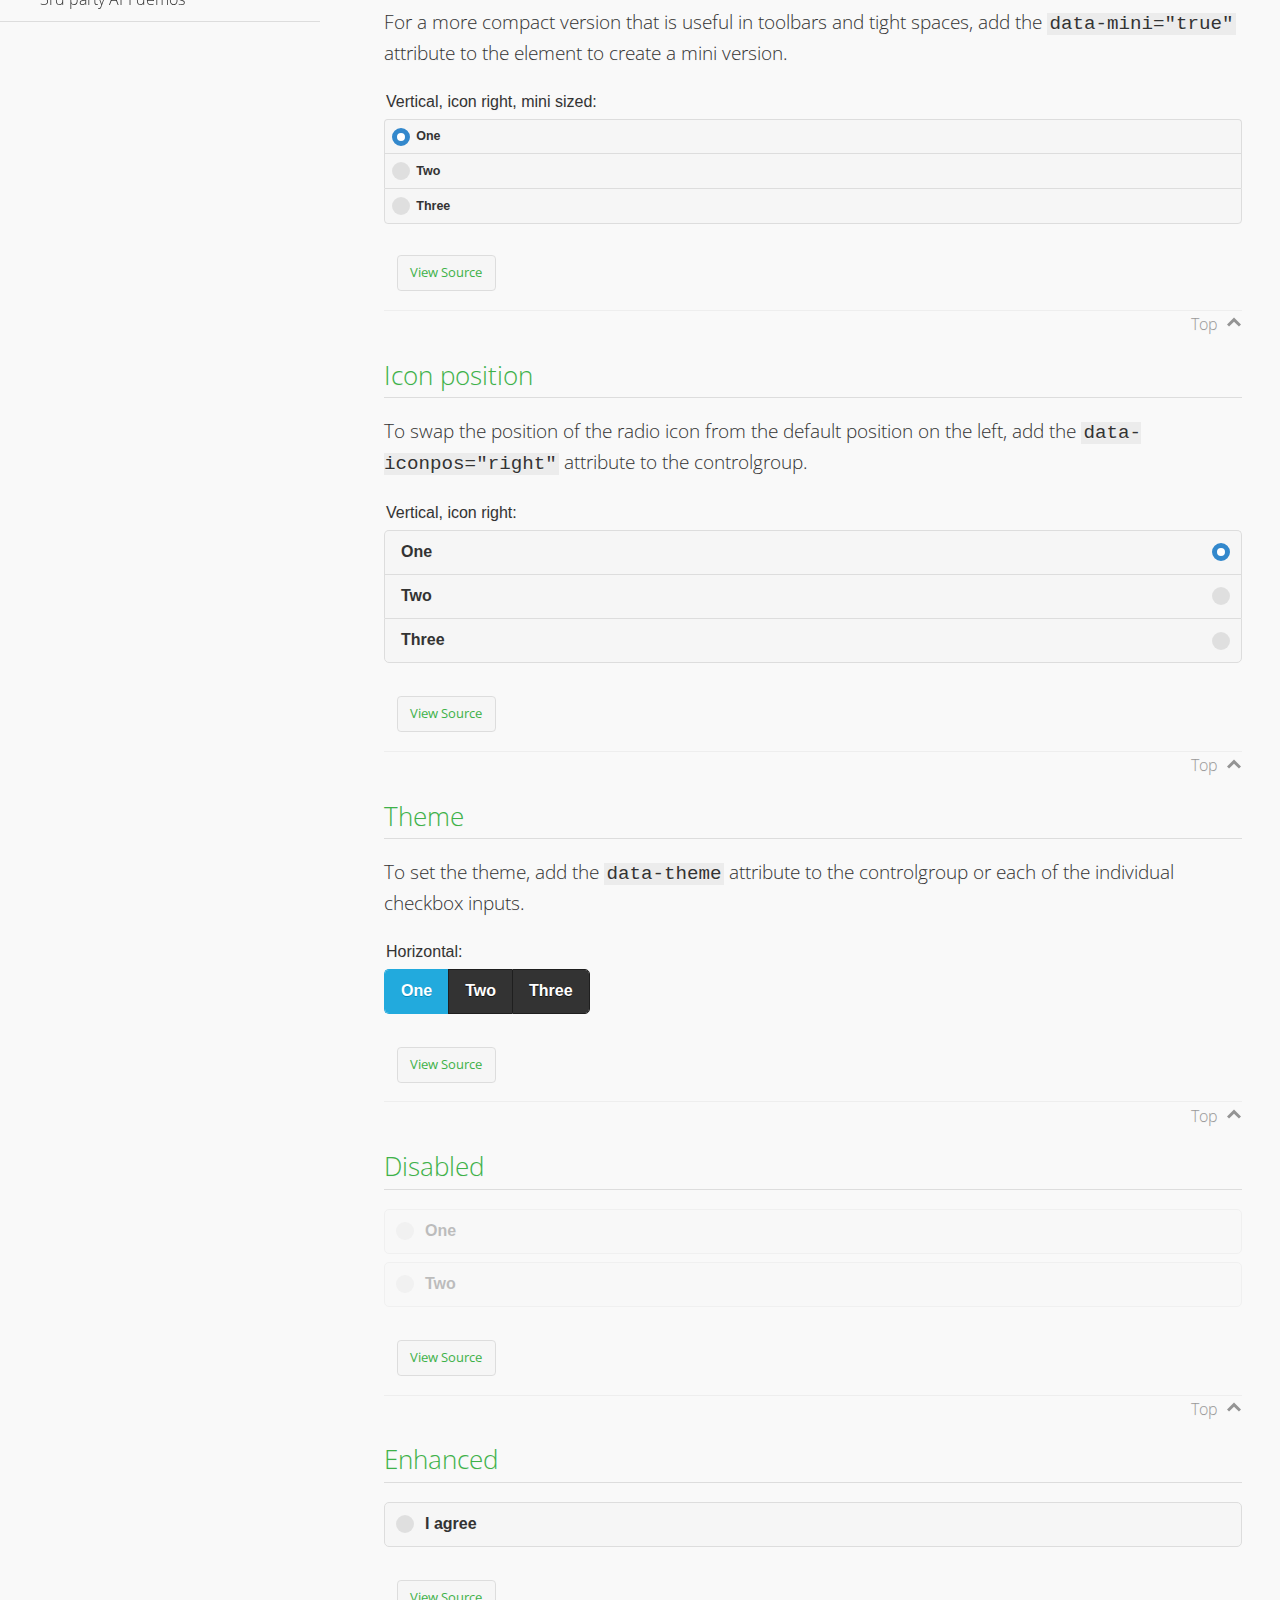
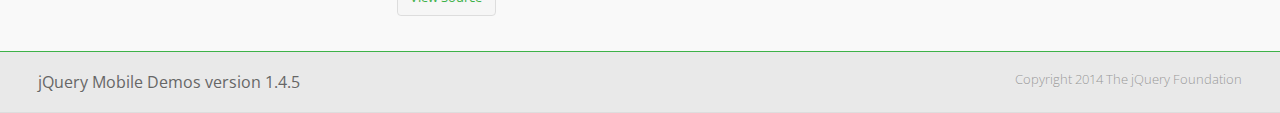
<file: src/main/webapp/gassites/js/includes/jquery.mobile-1.4.5/demos/checkboxradio-radio/index.html>
<!DOCTYPE html>
<html>
<head>
	<meta charset="utf-8">
	<meta name="viewport" content="width=device-width, initial-scale=1">
	<title>Radio buttons - jQuery Mobile Demos</title>
	<link rel="shortcut icon" href="../favicon.ico">
	<link rel="stylesheet" href="http://fonts.googleapis.com/css?family=Open+Sans:300,400,700">
	<link rel="stylesheet" href="../css/themes/default/jquery.mobile-1.4.5.min.css">
	<link rel="stylesheet" href="../_assets/css/jqm-demos.css">
	<script src="../js/jquery.js"></script>
	<script src="../_assets/js/index.js"></script>
	<script src="../js/jquery.mobile-1.4.5.min.js"></script>
</head>
<body>
<div data-role="page" class="jqm-demos" data-quicklinks="true">

	<div data-role="header" class="jqm-header">
		<h2><a href="../" title="jQuery Mobile Demos home"><img src="../_assets/img/jquery-logo.png" alt="jQuery Mobile"></a></h2>
		<p><span class="jqm-version"></span> Demos</p>
		<a href="#" class="jqm-navmenu-link ui-btn ui-btn-icon-notext ui-corner-all ui-icon-bars ui-nodisc-icon ui-alt-icon ui-btn-left">Menu</a>
		<a href="#" class="jqm-search-link ui-btn ui-btn-icon-notext ui-corner-all ui-icon-search ui-nodisc-icon ui-alt-icon ui-btn-right">Search</a>
	</div><!-- /header -->

	<div role="main" class="ui-content jqm-content">

		<h1>Radio buttons</h1>

		<p>Radio inputs are used to provide a list of options where only a single option can be selected. Radio buttons are enhanced by the checkboxradio widget.</p>

		<h2>Basic markup</h2>

		<p>To create a set of radio buttons, add an <code>input</code> with a <code>type="radio"</code> attribute and a corresponding <code>label</code>. Set the <code>for</code> attribute of the <code>label</code> to match the <code>id</code> of the <code>input</code> so they are semantically associated.</p>

		<div data-demo-html="true">
			<form>
				<label>
					<input type="radio" name="radio-choice-0" id="radio-choice-0a">One
				</label>

				<label for="radio-choice-0b">Two</label>
				<input type="radio" name="radio-choice-0" id="radio-choice-0b" class="custom">
			</form>
		</div><!--/demo-html -->

		<h2>Vertical group</h2>

		<p>To visually integrate multiple radio buttons into a vertically grouped button set, the framework will automatically remove all margins between buttons and round only the top and bottom corners of the set if there is a <code> data-role="controlgroup"</code> attribute on the container.</p>

		<div data-demo-html="true">
			<form>
					<fieldset data-role="controlgroup">
					<legend>Vertical:</legend>
					<input type="radio" name="radio-choice-v-2" id="radio-choice-v-2a" value="on" checked="checked">
					<label for="radio-choice-v-2a">One</label>
					<input type="radio" name="radio-choice-v-2" id="radio-choice-v-2b" value="off">
					<label for="radio-choice-v-2b">Two</label>
					<input type="radio" name="radio-choice-v-2" id="radio-choice-v-2c" value="other">
					<label for="radio-choice-v-2c">Three</label>
				</fieldset>
			</form>
		</div><!--/demo-html -->

		<h2>Horizontal group</h2>

		<p>To make a horizontal button set, add the <code> data-type="horizontal"</code> to the <code>fieldset</code>.</p>

		<div data-demo-html="true">
			<form>
				<fieldset data-role="controlgroup" data-type="horizontal">
					<legend>Horizontal:</legend>
					<input type="radio" name="radio-choice-h-2" id="radio-choice-h-2a" value="on" checked="checked">
					<label for="radio-choice-h-2a">One</label>
					<input type="radio" name="radio-choice-h-2" id="radio-choice-h-2b" value="off">
					<label for="radio-choice-h-2b">Two</label>
					<input type="radio" name="radio-choice-h-2" id="radio-choice-h-2c" value="other">
					<label for="radio-choice-h-2c">Three</label>
				</fieldset>
			</form>
		</div><!--/demo-html -->

		<h2>Mini size</h2>

		<p>For a more compact version that is useful in toolbars and tight spaces, add the <code>data-mini="true"</code> attribute to the element to create a mini version. </p>

		<div data-demo-html="true">
			<form>
				<fieldset data-role="controlgroup" data-mini="true">
					<legend>Vertical, icon right, mini sized:</legend>
					<input type="radio" name="radio-choice-v-6" id="radio-choice-v-6a" value="on" checked="checked">
					<label for="radio-choice-v-6a">One</label>
					<input type="radio" name="radio-choice-v-6" id="radio-choice-v-6b" value="off">
					<label for="radio-choice-v-6b">Two</label>
					<input type="radio" name="radio-choice-v-6" id="radio-choice-v-6c" value="other">
					<label for="radio-choice-v-6c">Three</label>
				</fieldset>
			</form>
		</div><!--/demo-html -->

		<h2>Icon position</h2>

		<p>To swap the position of the radio icon from the default position on the left, add the <code>data-iconpos="right"</code> attribute to the controlgroup.</p>

		<div data-demo-html="true">
			<form>
				<fieldset data-role="controlgroup" data-iconpos="right">
					<legend>Vertical, icon right:</legend>
					<input type="radio" name="radio-choice-w-6" id="radio-choice-w-6a" value="on" checked="checked">
					<label for="radio-choice-w-6a">One</label>
					<input type="radio" name="radio-choice-w-6" id="radio-choice-w-6b" value="off">
					<label for="radio-choice-w-6b">Two</label>
					<input type="radio" name="radio-choice-w-6" id="radio-choice-w-6c" value="other">
					<label for="radio-choice-w-6c">Three</label>
				</fieldset>
			</form>
		</div><!--/demo-html -->

		<h2>Theme</h2>

		<p>To set the theme, add the <code>data-theme</code> attribute to the controlgroup or each of the individual checkbox inputs.</p>

		<div data-demo-html="true">
			<form>
				<fieldset data-role="controlgroup" data-theme="b" data-type="horizontal">
					<legend>Horizontal:</legend>
					<input type="radio" name="radio-choice-t-6" id="radio-choice-t-6a" value="on" checked="checked">
					<label for="radio-choice-t-6a">One</label>
					<input type="radio" name="radio-choice-t-6" id="radio-choice-t-6b" value="off">
					<label for="radio-choice-t-6b">Two</label>
					<input type="radio" name="radio-choice-t-6" id="radio-choice-t-6c" value="other">
					<label for="radio-choice-t-6c">Three</label>
				</fieldset>
			</form>
		</div><!--/demo-html -->

		<h2>Disabled</h2>

		<div data-demo-html="true">
			<form>
				<label>
					<input type="radio" name="radio-choice-7" id="radio-choice-7a" disabled="disabled">One
				</label>
				<label for="radio-choice-7b">Two</label>
				<input type="radio" name="radio-choice-7" id="radio-choice-7b" disabled="disabled">
			</form>
		</div><!--/demo-html -->

		<h2>Enhanced</h2>

		<div data-demo-html="true">
			<div class="ui-radio">
				<label for="radio-enhanced" class="ui-btn ui-corner-all ui-btn-inherit ui-btn-icon-left ui-radio-off">I agree</label>
				<input type="radio" name="radio-enhanced" id="radio-enhanced" data-enhanced="true">
			</div>
		</div><!--/demo-html -->

	</div><!-- /content -->
	    <div data-role="panel" class="jqm-navmenu-panel" data-position="left" data-display="overlay" data-theme="a">
	    	<ul class="jqm-list ui-alt-icon ui-nodisc-icon">
<li data-filtertext="demos homepage" data-icon="home"><a href=".././">Home</a></li>
<li data-filtertext="introduction overview getting started"><a href="../intro/" data-ajax="false">Introduction</a></li>
<li data-filtertext="buttons button markup buttonmarkup method anchor link button element"><a href="../button-markup/" data-ajax="false">Buttons</a></li>
<li data-filtertext="form button widget input button submit reset"><a href="../button/" data-ajax="false">Button widget</a></li>
<li data-role="collapsible" data-enhanced="true" data-collapsed-icon="carat-d" data-expanded-icon="carat-u" data-iconpos="right" data-inset="false" class="ui-collapsible ui-collapsible-themed-content ui-collapsible-collapsed">
	<h3 class="ui-collapsible-heading ui-collapsible-heading-collapsed">
		<a href="#" class="ui-collapsible-heading-toggle ui-btn ui-btn-icon-right ui-btn-inherit ui-icon-carat-d">
		    Checkboxradio widget<span class="ui-collapsible-heading-status"> click to expand contents</span>
		</a>
	</h3>
	<div class="ui-collapsible-content ui-body-inherit ui-collapsible-content-collapsed" aria-hidden="true">
		<ul>
			<li data-filtertext="form checkboxradio widget checkbox input checkboxes controlgroups"><a href="../checkboxradio-checkbox/" data-ajax="false">Checkboxes</a></li>
			<li data-filtertext="form checkboxradio widget radio input radio buttons controlgroups"><a href="../checkboxradio-radio/" data-ajax="false">Radio buttons</a></li>
		</ul>
	</div>
</li>
<li data-role="collapsible" data-enhanced="true" data-collapsed-icon="carat-d" data-expanded-icon="carat-u" data-iconpos="right" data-inset="false" class="ui-collapsible ui-collapsible-themed-content ui-collapsible-collapsed">
	<h3 class="ui-collapsible-heading ui-collapsible-heading-collapsed">
		<a href="#" class="ui-collapsible-heading-toggle ui-btn ui-btn-icon-right ui-btn-inherit ui-icon-carat-d">
			Collapsible (set) widget<span class="ui-collapsible-heading-status"> click to expand contents</span>
		</a>
	</h3>
	<div class="ui-collapsible-content ui-body-inherit ui-collapsible-content-collapsed" aria-hidden="true">
		<ul>
			<li data-filtertext="collapsibles content formatting"><a href="../collapsible/" data-ajax="false">Collapsible</a></li>
			<li data-filtertext="dynamic collapsible set accordion append expand"><a href="../collapsible-dynamic/" data-ajax="false">Dynamic collapsibles</a></li>
			<li data-filtertext="accordions collapsible set widget content formatting grouped collapsibles"><a href="../collapsibleset/" data-ajax="false">Collapsible set</a></li>
		</ul>
	</div>
</li>
<li data-role="collapsible" data-enhanced="true" data-collapsed-icon="carat-d" data-expanded-icon="carat-u" data-iconpos="right" data-inset="false" class="ui-collapsible ui-collapsible-themed-content ui-collapsible-collapsed">
	<h3 class="ui-collapsible-heading ui-collapsible-heading-collapsed">
		<a href="#" class="ui-collapsible-heading-toggle ui-btn ui-btn-icon-right ui-btn-inherit ui-icon-carat-d">
			Controlgroup widget<span class="ui-collapsible-heading-status"> click to expand contents</span>
		</a>
	</h3>
	<div class="ui-collapsible-content ui-body-inherit ui-collapsible-content-collapsed" aria-hidden="true">
		<ul>
			<li data-filtertext="controlgroups selectmenu checkboxradio input grouped buttons horizontal vertical"><a href="../controlgroup/" data-ajax="false">Controlgroup</a></li>
			<li data-filtertext="dynamic controlgroup dynamically add buttons"><a href="../controlgroup-dynamic/" data-ajax="false">Dynamic controlgroups</a></li>
		</ul>
	</div>
</li>
<li data-filtertext="form datepicker widget date input"><a href="../datepicker/" data-ajax="false">Datepicker</a></li>
<li data-role="collapsible" data-enhanced="true" data-collapsed-icon="carat-d" data-expanded-icon="carat-u" data-iconpos="right" data-inset="false" class="ui-collapsible ui-collapsible-themed-content ui-collapsible-collapsed">
	<h3 class="ui-collapsible-heading ui-collapsible-heading-collapsed">
		<a href="#" class="ui-collapsible-heading-toggle ui-btn ui-btn-icon-right ui-btn-inherit ui-icon-carat-d">
			Events<span class="ui-collapsible-heading-status"> click to expand contents</span>
		</a>
	</h3>
	<div class="ui-collapsible-content ui-body-inherit ui-collapsible-content-collapsed" aria-hidden="true">
		<ul>
			<li data-filtertext="swipe to delete list items listviews swipe events"><a href="../swipe-list/" data-ajax="false">Swipe list items</a></li>
			<li data-filtertext="swipe to navigate swipe page navigation swipe events"><a href="../swipe-page/" data-ajax="false">Swipe page navigation</a></li>
		</ul>
	</div>
</li>
<li data-filtertext="filterable filter elements sorting searching listview table"><a href="../filterable/" data-ajax="false">Filterable widget</a></li>
<li data-filtertext="form flipswitch widget flip toggle switch binary select checkbox input"><a href="../flipswitch/" data-ajax="false">Flipswitch widget</a></li>
<li data-role="collapsible" data-enhanced="true" data-collapsed-icon="carat-d" data-expanded-icon="carat-u" data-iconpos="right" data-inset="false" class="ui-collapsible ui-collapsible-themed-content ui-collapsible-collapsed">
	<h3 class="ui-collapsible-heading ui-collapsible-heading-collapsed">
		<a href="#" class="ui-collapsible-heading-toggle ui-btn ui-btn-icon-right ui-btn-inherit ui-icon-carat-d">
			Forms<span class="ui-collapsible-heading-status"> click to expand contents</span>
		</a>
	</h3>
	<div class="ui-collapsible-content ui-body-inherit ui-collapsible-content-collapsed" aria-hidden="true">
		<ul>
			<li data-filtertext="forms text checkbox radio range button submit reset inputs selects textarea slider flipswitch label form elements"><a href="../forms/" data-ajax="false">Forms</a></li>
			<li data-filtertext="form hide labels hidden accessible ui-hidden-accessible forms"><a href="../forms-label-hidden-accessible/" data-ajax="false">Hide labels</a></li>
			<li data-filtertext="form field containers fieldcontain ui-field-contain forms"><a href="../forms-field-contain/" data-ajax="false">Field containers</a></li>
			<li data-filtertext="forms disabled form elements"><a href="../forms-disabled/" data-ajax="false">Forms disabled</a></li>
			<li data-filtertext="forms gallery examples overview forms text checkbox radio range button submit reset inputs selects textarea slider flipswitch label form elements"><a href="../forms-gallery/" data-ajax="false">Forms gallery</a></li>
		</ul>
	</div>
</li>
<li data-role="collapsible" data-enhanced="true" data-collapsed-icon="carat-d" data-expanded-icon="carat-u" data-iconpos="right" data-inset="false" class="ui-collapsible ui-collapsible-themed-content ui-collapsible-collapsed">
	<h3 class="ui-collapsible-heading ui-collapsible-heading-collapsed">
		<a href="#" class="ui-collapsible-heading-toggle ui-btn ui-btn-icon-right ui-btn-inherit ui-icon-carat-d">
			Grids<span class="ui-collapsible-heading-status"> click to expand contents</span>
		</a>
	</h3>
	<div class="ui-collapsible-content ui-body-inherit ui-collapsible-content-collapsed" aria-hidden="true">
		<ul>
			<li data-filtertext="grids columns blocks content formatting rwd responsive css framework"><a href="../grids/" data-ajax="false">Grids</a></li>
			<li data-filtertext="buttons in grids css framework"><a href="../grids-buttons/" data-ajax="false">Buttons in grids</a></li>
			<li data-filtertext="custom responsive grids rwd css framework"><a href="../grids-custom-responsive/" data-ajax="false">Custom responsive grids</a></li>
		</ul>
	</div>
</li>
<li data-filtertext="blocks content formatting sections heading"><a href="../body-bar-classes/" data-ajax="false">Grouping and dividing content</a></li>
<li data-role="collapsible" data-enhanced="true" data-collapsed-icon="carat-d" data-expanded-icon="carat-u" data-iconpos="right" data-inset="false" class="ui-collapsible ui-collapsible-themed-content ui-collapsible-collapsed">
	<h3 class="ui-collapsible-heading ui-collapsible-heading-collapsed">
		<a href="#" class="ui-collapsible-heading-toggle ui-btn ui-btn-icon-right ui-btn-inherit ui-icon-carat-d">
			Icons<span class="ui-collapsible-heading-status"> click to expand contents</span>
		</a>
	</h3>
	<div class="ui-collapsible-content ui-body-inherit ui-collapsible-content-collapsed" aria-hidden="true">
		<ul>
			<li data-filtertext="button icons svg disc alt custom icon position"><a href="../icons/" data-ajax="false">Icons</a></li>
			<li data-filtertext=""><a href="../icons-grunticon/" data-ajax="false">Grunticon loader</a></li>
		</ul>
	</div>
</li>
<li data-role="collapsible" data-enhanced="true" data-collapsed-icon="carat-d" data-expanded-icon="carat-u" data-iconpos="right" data-inset="false" class="ui-collapsible ui-collapsible-themed-content ui-collapsible-collapsed">
	<h3 class="ui-collapsible-heading ui-collapsible-heading-collapsed">
		<a href="#" class="ui-collapsible-heading-toggle ui-btn ui-btn-icon-right ui-btn-inherit ui-icon-carat-d">
			Listview widget<span class="ui-collapsible-heading-status"> click to expand contents</span>
		</a>
	</h3>
	<div class="ui-collapsible-content ui-body-inherit ui-collapsible-content-collapsed" aria-hidden="true">
		<ul>
			<li data-filtertext="listview widget thumbnails icons nested split button collapsible ul ol"><a href="../listview/" data-ajax="false">Listview</a></li>
			<li data-filtertext="autocomplete filterable reveal listview filtertextbeforefilter placeholder"><a href="../listview-autocomplete/" data-ajax="false">Listview autocomplete</a></li>
			<li data-filtertext="autocomplete filterable reveal listview remote data filtertextbeforefilter placeholder"><a href="../listview-autocomplete-remote/" data-ajax="false">Listview autocomplete remote data</a></li>
			<li data-filtertext="autodividers anchor jump scroll linkbars listview lists ul ol"><a href="../listview-autodividers-linkbar/" data-ajax="false">Listview autodividers linkbar</a></li>
			<li data-filtertext="listview autodividers selector autodividersselector lists ul ol"><a href="../listview-autodividers-selector/" data-ajax="false">Listview autodividers selector</a></li>
			<li data-filtertext="listview nested list items"><a href="../listview-nested-lists/" data-ajax="false">Nested Listviews</a></li>
			<li data-filtertext="listview collapsible list items flat"><a href="../listview-collapsible-item-flat/" data-ajax="false">Listview collapsible list items (flat)</a></li>
			<li data-filtertext="listview collapsible list indented"><a href="../listview-collapsible-item-indented/" data-ajax="false">Listview collapsible list items (indented)</a></li>
			<li data-filtertext="grid listview responsive grids responsive listviews lists ul"><a href="../listview-grid/" data-ajax="false">Listview responsive grid</a></li>
		</ul>
	</div>
</li>
<li data-filtertext="loader widget page loading navigation overlay spinner"><a href="../loader/" data-ajax="false">Loader widget</a></li>
<li data-filtertext="navbar widget navmenu toolbars header footer"><a href="../navbar/" data-ajax="false">Navbar widget</a></li>
<li data-role="collapsible" data-enhanced="true" data-collapsed-icon="carat-d" data-expanded-icon="carat-u" data-iconpos="right" data-inset="false" class="ui-collapsible ui-collapsible-themed-content ui-collapsible-collapsed">
	<h3 class="ui-collapsible-heading ui-collapsible-heading-collapsed">
		<a href="#" class="ui-collapsible-heading-toggle ui-btn ui-btn-icon-right ui-btn-inherit ui-icon-carat-d">
			Navigation<span class="ui-collapsible-heading-status"> click to expand contents</span>
		</a>
	</h3>
	<div class="ui-collapsible-content ui-body-inherit ui-collapsible-content-collapsed" aria-hidden="true">
		<ul>
			<li data-filtertext="ajax navigation navigate widget history event method"><a href="../navigation/" data-ajax="false">Navigation</a></li>
			<li data-filtertext="linking pages page links navigation ajax prefetch cache"><a href="../navigation-linking-pages/" data-ajax="false">Linking pages</a></li>
			<!-- <li data-filtertext="php redirect server redirection server-side navigation"><a href="../navigation-php-redirect/" data-ajax="false">PHP redirect demo</a></li>-->
			<li data-filtertext="navigation redirection hash query"><a href="../navigation-hash-processing/" data-ajax="false">Hash processing demo</a></li>
			<li data-filtertext="navigation redirection hash query"><a href="../page-events/" data-ajax="false">Page Navigation Events</a></li>
		</ul>
	</div>
</li>
<li data-role="collapsible" data-enhanced="true" data-collapsed-icon="carat-d" data-expanded-icon="carat-u" data-iconpos="right" data-inset="false" class="ui-collapsible ui-collapsible-themed-content ui-collapsible-collapsed">
	<h3 class="ui-collapsible-heading ui-collapsible-heading-collapsed">
		<a href="#" class="ui-collapsible-heading-toggle ui-btn ui-btn-icon-right ui-btn-inherit ui-icon-carat-d">
			Pages<span class="ui-collapsible-heading-status"> click to expand contents</span>
		</a>
	</h3>
	<div class="ui-collapsible-content ui-body-inherit ui-collapsible-content-collapsed" aria-hidden="true">
		<ul>
			<li data-filtertext="pages page widget ajax navigation"><a href="../pages/" data-ajax="false">Pages</a></li>
			<li data-filtertext="single page"><a href="../pages-single-page/" data-ajax="false">Single page</a></li>
			<li data-filtertext="multipage multi-page page"><a href="../pages-multi-page/" data-ajax="false">Multi-page template</a></li>
			<li data-filtertext="dialog page widget modal popup"><a href="../pages-dialog/" data-ajax="false">Dialog page</a></li>
		</ul>
	</div>
</li>
<li data-role="collapsible" data-enhanced="true" data-collapsed-icon="carat-d" data-expanded-icon="carat-u" data-iconpos="right" data-inset="false" class="ui-collapsible ui-collapsible-themed-content ui-collapsible-collapsed">
	<h3 class="ui-collapsible-heading ui-collapsible-heading-collapsed">
		<a href="#" class="ui-collapsible-heading-toggle ui-btn ui-btn-icon-right ui-btn-inherit ui-icon-carat-d">
			Panel widget<span class="ui-collapsible-heading-status"> click to expand contents</span>
		</a>
	</h3>
	<div class="ui-collapsible-content ui-body-inherit ui-collapsible-content-collapsed" aria-hidden="true">
		<ul>
			<li data-filtertext="panel widget sliding panels reveal push overlay responsive"><a href="../panel/" data-ajax="false">Panel</a></li>
			<li data-filtertext=""><a href="../panel-external/" data-ajax="false">External panels</a></li>
			<li data-filtertext="panel "><a href="../panel-fixed/" data-ajax="false">Fixed panels</a></li>
			<li data-filtertext="panel slide panels sliding panels shadow rwd responsive breakpoint"><a href="../panel-responsive/" data-ajax="false">Panels responsive</a></li>
			<li data-filtertext="panel custom style custom panel width reveal shadow listview panel styling page background wrapper"><a href="../panel-styling/" data-ajax="false">Custom panel style</a></li>
			<li data-filtertext="panel open on swipe"><a href="../panel-swipe-open/" data-ajax="false">Panel open on swipe</a></li>
			<li data-filtertext="panels outside page internal external toolbars"><a href="../panel-external-internal/" data-ajax="false">Panel external and internal</a></li>
		</ul>
	</div>
</li>
<li data-role="collapsible" data-enhanced="true" data-collapsed-icon="carat-d" data-expanded-icon="carat-u" data-iconpos="right" data-inset="false" class="ui-collapsible ui-collapsible-themed-content ui-collapsible-collapsed">
	<h3 class="ui-collapsible-heading ui-collapsible-heading-collapsed">
		<a href="#" class="ui-collapsible-heading-toggle ui-btn ui-btn-icon-right ui-btn-inherit ui-icon-carat-d">
			Popup widget<span class="ui-collapsible-heading-status"> click to expand contents</span>
		</a>
	</h3>
	<div class="ui-collapsible-content ui-body-inherit ui-collapsible-content-collapsed" aria-hidden="true">
		<ul>
			<li data-filtertext="popup widget popups dialog modal transition tooltip lightbox form overlay screen flip pop fade transition"><a href="../popup/" data-ajax="false">Popup</a></li>
			<li data-filtertext="popup alignment position"><a href="../popup-alignment/" data-ajax="false">Popup alignment</a></li>
			<li data-filtertext="popup arrow size popups popover"><a href="../popup-arrow-size/" data-ajax="false">Popup arrow size</a></li>
			<li data-filtertext="dynamic popups popup images lightbox"><a href="../popup-dynamic/" data-ajax="false">Dynamic popups</a></li>
			<li data-filtertext="popups with iframes scaling"><a href="../popup-iframe/" data-ajax="false">Popups with iframes</a></li>
			<li data-filtertext="popup image scaling"><a href="../popup-image-scaling/" data-ajax="false">Popup image scaling</a></li>
			<li data-filtertext="external popup outside multi-page"><a href="../popup-outside-multipage/" data-ajax="false">Popup outside multi-page</a></li>
		</ul>
	</div>
</li>
<li data-filtertext="form rangeslider widget dual sliders dual handle sliders range input"><a href="../rangeslider/" data-ajax="false">Rangeslider widget</a></li>
<li data-filtertext="responsive web design rwd adaptive progressive enhancement PE accessible mobile breakpoints media query media queries"><a href="../rwd/" data-ajax="false">Responsive Web Design</a></li>
<li data-role="collapsible" data-enhanced="true" data-collapsed-icon="carat-d" data-expanded-icon="carat-u" data-iconpos="right" data-inset="false" class="ui-collapsible ui-collapsible-themed-content ui-collapsible-collapsed">
	<h3 class="ui-collapsible-heading ui-collapsible-heading-collapsed">
		<a href="#" class="ui-collapsible-heading-toggle ui-btn ui-btn-icon-right ui-btn-inherit ui-icon-carat-d">
			Selectmenu widget<span class="ui-collapsible-heading-status"> click to expand contents</span>
		</a>
	</h3>
	<div class="ui-collapsible-content ui-body-inherit ui-collapsible-content-collapsed" aria-hidden="true">
		<ul>
			<li data-filtertext="form selectmenu widget select input custom select menu selects"><a href="../selectmenu/" data-ajax="false">Selectmenu</a></li>
			<li data-filtertext="form custom select menu selectmenu widget custom menu option optgroup multiple selects"><a href="../selectmenu-custom/" data-ajax="false">Custom select menu</a></li>
			<li data-filtertext="filterable select filter popup dialog"><a href="../selectmenu-custom-filter/" data-ajax="false">Custom select menu with filter</a></li>
		</ul>
	</div>
</li>
<li data-role="collapsible" data-enhanced="true" data-collapsed-icon="carat-d" data-expanded-icon="carat-u" data-iconpos="right" data-inset="false" class="ui-collapsible ui-collapsible-themed-content ui-collapsible-collapsed">
	<h3 class="ui-collapsible-heading ui-collapsible-heading-collapsed">
		<a href="#" class="ui-collapsible-heading-toggle ui-btn ui-btn-icon-right ui-btn-inherit ui-icon-carat-d">
			Slider widget<span class="ui-collapsible-heading-status"> click to expand contents</span>
		</a>
	</h3>
	<div class="ui-collapsible-content ui-body-inherit ui-collapsible-content-collapsed" aria-hidden="true">
		<ul>
			<li data-filtertext="form slider widget range input single sliders"><a href="../slider/" data-ajax="false">Slider</a></li>
			<li data-filtertext="form slider widget flipswitch slider binary select flip toggle switch"><a href="../slider-flipswitch/" data-ajax="false">Slider flip toggle switch</a></li>
			<li data-filtertext="form slider tooltip handle value input range sliders"><a href="../slider-tooltip/" data-ajax="false">Slider tooltip</a></li>
		</ul>
	</div>
</li>
<li data-role="collapsible" data-enhanced="true" data-collapsed-icon="carat-d" data-expanded-icon="carat-u" data-iconpos="right" data-inset="false" class="ui-collapsible ui-collapsible-themed-content ui-collapsible-collapsed">
	<h3 class="ui-collapsible-heading ui-collapsible-heading-collapsed">
		<a href="#" class="ui-collapsible-heading-toggle ui-btn ui-btn-icon-right ui-btn-inherit ui-icon-carat-d">
			Table widget<span class="ui-collapsible-heading-status"> click to expand contents</span>
		</a>
	</h3>
	<div class="ui-collapsible-content ui-body-inherit ui-collapsible-content-collapsed" aria-hidden="true">
		<ul>
			<li data-filtertext="table widget reflow column toggle th td responsive tables rwd hide show tabular"><a href="../table-column-toggle/" data-ajax="false">Table Column Toggle</a></li>
			<li data-filtertext="table column toggle phone comparison demo"><a href="../table-column-toggle-example/" data-ajax="false">Table Column Toggle demo</a></li>
			<li data-filtertext="responsive tables table column toggle heading groups rwd breakpoint"><a href="../table-column-toggle-heading-groups/" data-ajax="false">Table Column Toggle heading groups</a></li>
			<li data-filtertext="responsive tables table column toggle hide rwd breakpoint customization options"><a href="../table-column-toggle-options/" data-ajax="false">Table Column Toggle options</a></li>
			<li data-filtertext="table reflow th td responsive rwd columns tabular"><a href="../table-reflow/" data-ajax="false">Table Reflow</a></li>
			<li data-filtertext="responsive tables table reflow heading groups rwd breakpoint"><a href="../table-reflow-heading-groups/" data-ajax="false">Table Reflow heading groups</a></li>
			<li data-filtertext="responsive tables table reflow stripes strokes table style"><a href="../table-reflow-stripes-strokes/" data-ajax="false">Table Reflow stripes and strokes</a></li>
			<li data-filtertext="responsive tables table reflow stack custom styles"><a href="../table-reflow-styling/" data-ajax="false">Table Reflow custom styles</a></li>
		</ul>
	</div>
</li>
<li data-filtertext="ui tabs widget"><a href="../tabs/" data-ajax="false">Tabs widget</a></li>
<li data-filtertext="form textinput widget text input textarea number date time tel email file color password"><a href="../textinput/" data-ajax="false">Textinput widget</a></li>
<li data-role="collapsible" data-enhanced="true" data-collapsed-icon="carat-d" data-expanded-icon="carat-u" data-iconpos="right" data-inset="false" class="ui-collapsible ui-collapsible-themed-content ui-collapsible-collapsed">
	<h3 class="ui-collapsible-heading ui-collapsible-heading-collapsed">
		<a href="#" class="ui-collapsible-heading-toggle ui-btn ui-btn-icon-right ui-btn-inherit ui-icon-carat-d">
			Theming<span class="ui-collapsible-heading-status"> click to expand contents</span>
		</a>
	</h3>
	<div class="ui-collapsible-content ui-body-inherit ui-collapsible-content-collapsed" aria-hidden="true">
		<ul>
			<li data-filtertext="default theme swatches theming style css"><a href="../theme-default/" data-ajax="false">Default theme</a></li>
			<li data-filtertext="classic theme old theme swatches theming style css"><a href="../theme-classic/" data-ajax="false">Classic theme</a></li>
		</ul>
	</div>
</li>
<li data-role="collapsible" data-enhanced="true" data-collapsed-icon="carat-d" data-expanded-icon="carat-u" data-iconpos="right" data-inset="false" class="ui-collapsible ui-collapsible-themed-content ui-collapsible-collapsed">
	<h3 class="ui-collapsible-heading ui-collapsible-heading-collapsed">
		<a href="#" class="ui-collapsible-heading-toggle ui-btn ui-btn-icon-right ui-btn-inherit ui-icon-carat-d">
			Toolbar widget<span class="ui-collapsible-heading-status"> click to expand contents</span>
		</a>
	</h3>
	<div class="ui-collapsible-content ui-body-inherit ui-collapsible-content-collapsed" aria-hidden="true">
		<ul>
			<li data-filtertext="toolbar widget header footer toolbars fixed fullscreen external sections"><a href="../toolbar/" data-ajax="false">Toolbar</a></li>
			<li data-filtertext="dynamic toolbars dynamically add toolbar header footer"><a href="../toolbar-dynamic/" data-ajax="false">Dynamic toolbars</a></li>
			<li data-filtertext="external toolbars header footer"><a href="../toolbar-external/" data-ajax="false">External toolbars</a></li>
			<li data-filtertext="fixed toolbars header footer"><a href="../toolbar-fixed/" data-ajax="false">Fixed toolbars</a></li>
			<li data-filtertext="fixed fullscreen toolbars header footer"><a href="../toolbar-fixed-fullscreen/" data-ajax="false">Fullscreen toolbars</a></li>
			<li data-filtertext="external fixed toolbars header footer"><a href="../toolbar-fixed-external/" data-ajax="false">Fixed external toolbars</a></li>
			<li data-filtertext="external persistent toolbars header footer navbar navmenu"><a href="../toolbar-fixed-persistent/" data-ajax="false">Persistent toolbars</a></li>
			<li data-filtertext="external ajax optimized toolbars persistent toolbars header footer navbar"><a href="../toolbar-fixed-persistent-optimized/" data-ajax="false">Ajax optimized toolbars</a></li>
			<li data-filtertext="form in toolbars header footer"><a href="../toolbar-fixed-forms/" data-ajax="false">Form in toolbar</a></li>
		</ul>
	</div>
</li>
<li data-filtertext="page transitions animated pages popup navigation flip slide fade pop"><a href="../transitions/" data-ajax="false">Transitions</a></li>
<li data-role="collapsible" data-enhanced="true" data-collapsed-icon="carat-d" data-expanded-icon="carat-u" data-iconpos="right" data-inset="false" class="ui-collapsible ui-collapsible-themed-content ui-collapsible-collapsed">
	<h3 class="ui-collapsible-heading ui-collapsible-heading-collapsed">
		<a href="#" class="ui-collapsible-heading-toggle ui-btn ui-btn-icon-right ui-btn-inherit ui-icon-carat-d">
			3rd party API demos<span class="ui-collapsible-heading-status"> click to expand contents</span>
		</a>
	</h3>
	<div class="ui-collapsible-content ui-body-inherit ui-collapsible-content-collapsed" aria-hidden="true">
		<ul>
			<li data-filtertext="backbone requirejs navigation router"><a href="../backbone-requirejs/" data-ajax="false">Backbone RequireJS</a></li>
			<li data-filtertext="google maps geolocation demo"><a href="../map-geolocation/" data-ajax="false">Google Maps geolocation</a></li>
			<li data-filtertext="google maps hybrid"><a href="../map-list-toggle/" data-ajax="false">Google Maps list toggle</a></li>
		</ul>
	</div>
</li>



		     </ul>
		</div><!-- /panel -->


	<div data-role="footer" data-position="fixed" data-tap-toggle="false" class="jqm-footer">
		<p>jQuery Mobile Demos version <span class="jqm-version"></span></p>
		<p>Copyright 2014 The jQuery Foundation</p>
	</div><!-- /footer -->
	<!-- TODO: This should become an external panel so we can add input to markup (unique ID) -->
    <div data-role="panel" class="jqm-search-panel" data-position="right" data-display="overlay" data-theme="a">
		<div class="jqm-search">
			<ul class="jqm-list" data-filter-placeholder="Search demos..." data-filter-reveal="true">
<li data-filtertext="demos homepage" data-icon="home"><a href=".././">Home</a></li>
<li data-filtertext="introduction overview getting started"><a href="../intro/" data-ajax="false">Introduction</a></li>
<li data-filtertext="buttons button markup buttonmarkup method anchor link button element"><a href="../button-markup/" data-ajax="false">Buttons</a></li>
<li data-filtertext="form button widget input button submit reset"><a href="../button/" data-ajax="false">Button widget</a></li>
<li data-role="collapsible" data-enhanced="true" data-collapsed-icon="carat-d" data-expanded-icon="carat-u" data-iconpos="right" data-inset="false" class="ui-collapsible ui-collapsible-themed-content ui-collapsible-collapsed">
	<h3 class="ui-collapsible-heading ui-collapsible-heading-collapsed">
		<a href="#" class="ui-collapsible-heading-toggle ui-btn ui-btn-icon-right ui-btn-inherit ui-icon-carat-d">
		    Checkboxradio widget<span class="ui-collapsible-heading-status"> click to expand contents</span>
		</a>
	</h3>
	<div class="ui-collapsible-content ui-body-inherit ui-collapsible-content-collapsed" aria-hidden="true">
		<ul>
			<li data-filtertext="form checkboxradio widget checkbox input checkboxes controlgroups"><a href="../checkboxradio-checkbox/" data-ajax="false">Checkboxes</a></li>
			<li data-filtertext="form checkboxradio widget radio input radio buttons controlgroups"><a href="../checkboxradio-radio/" data-ajax="false">Radio buttons</a></li>
		</ul>
	</div>
</li>
<li data-role="collapsible" data-enhanced="true" data-collapsed-icon="carat-d" data-expanded-icon="carat-u" data-iconpos="right" data-inset="false" class="ui-collapsible ui-collapsible-themed-content ui-collapsible-collapsed">
	<h3 class="ui-collapsible-heading ui-collapsible-heading-collapsed">
		<a href="#" class="ui-collapsible-heading-toggle ui-btn ui-btn-icon-right ui-btn-inherit ui-icon-carat-d">
			Collapsible (set) widget<span class="ui-collapsible-heading-status"> click to expand contents</span>
		</a>
	</h3>
	<div class="ui-collapsible-content ui-body-inherit ui-collapsible-content-collapsed" aria-hidden="true">
		<ul>
			<li data-filtertext="collapsibles content formatting"><a href="../collapsible/" data-ajax="false">Collapsible</a></li>
			<li data-filtertext="dynamic collapsible set accordion append expand"><a href="../collapsible-dynamic/" data-ajax="false">Dynamic collapsibles</a></li>
			<li data-filtertext="accordions collapsible set widget content formatting grouped collapsibles"><a href="../collapsibleset/" data-ajax="false">Collapsible set</a></li>
		</ul>
	</div>
</li>
<li data-role="collapsible" data-enhanced="true" data-collapsed-icon="carat-d" data-expanded-icon="carat-u" data-iconpos="right" data-inset="false" class="ui-collapsible ui-collapsible-themed-content ui-collapsible-collapsed">
	<h3 class="ui-collapsible-heading ui-collapsible-heading-collapsed">
		<a href="#" class="ui-collapsible-heading-toggle ui-btn ui-btn-icon-right ui-btn-inherit ui-icon-carat-d">
			Controlgroup widget<span class="ui-collapsible-heading-status"> click to expand contents</span>
		</a>
	</h3>
	<div class="ui-collapsible-content ui-body-inherit ui-collapsible-content-collapsed" aria-hidden="true">
		<ul>
			<li data-filtertext="controlgroups selectmenu checkboxradio input grouped buttons horizontal vertical"><a href="../controlgroup/" data-ajax="false">Controlgroup</a></li>
			<li data-filtertext="dynamic controlgroup dynamically add buttons"><a href="../controlgroup-dynamic/" data-ajax="false">Dynamic controlgroups</a></li>
		</ul>
	</div>
</li>
<li data-filtertext="form datepicker widget date input"><a href="../datepicker/" data-ajax="false">Datepicker</a></li>
<li data-role="collapsible" data-enhanced="true" data-collapsed-icon="carat-d" data-expanded-icon="carat-u" data-iconpos="right" data-inset="false" class="ui-collapsible ui-collapsible-themed-content ui-collapsible-collapsed">
	<h3 class="ui-collapsible-heading ui-collapsible-heading-collapsed">
		<a href="#" class="ui-collapsible-heading-toggle ui-btn ui-btn-icon-right ui-btn-inherit ui-icon-carat-d">
			Events<span class="ui-collapsible-heading-status"> click to expand contents</span>
		</a>
	</h3>
	<div class="ui-collapsible-content ui-body-inherit ui-collapsible-content-collapsed" aria-hidden="true">
		<ul>
			<li data-filtertext="swipe to delete list items listviews swipe events"><a href="../swipe-list/" data-ajax="false">Swipe list items</a></li>
			<li data-filtertext="swipe to navigate swipe page navigation swipe events"><a href="../swipe-page/" data-ajax="false">Swipe page navigation</a></li>
		</ul>
	</div>
</li>
<li data-filtertext="filterable filter elements sorting searching listview table"><a href="../filterable/" data-ajax="false">Filterable widget</a></li>
<li data-filtertext="form flipswitch widget flip toggle switch binary select checkbox input"><a href="../flipswitch/" data-ajax="false">Flipswitch widget</a></li>
<li data-role="collapsible" data-enhanced="true" data-collapsed-icon="carat-d" data-expanded-icon="carat-u" data-iconpos="right" data-inset="false" class="ui-collapsible ui-collapsible-themed-content ui-collapsible-collapsed">
	<h3 class="ui-collapsible-heading ui-collapsible-heading-collapsed">
		<a href="#" class="ui-collapsible-heading-toggle ui-btn ui-btn-icon-right ui-btn-inherit ui-icon-carat-d">
			Forms<span class="ui-collapsible-heading-status"> click to expand contents</span>
		</a>
	</h3>
	<div class="ui-collapsible-content ui-body-inherit ui-collapsible-content-collapsed" aria-hidden="true">
		<ul>
			<li data-filtertext="forms text checkbox radio range button submit reset inputs selects textarea slider flipswitch label form elements"><a href="../forms/" data-ajax="false">Forms</a></li>
			<li data-filtertext="form hide labels hidden accessible ui-hidden-accessible forms"><a href="../forms-label-hidden-accessible/" data-ajax="false">Hide labels</a></li>
			<li data-filtertext="form field containers fieldcontain ui-field-contain forms"><a href="../forms-field-contain/" data-ajax="false">Field containers</a></li>
			<li data-filtertext="forms disabled form elements"><a href="../forms-disabled/" data-ajax="false">Forms disabled</a></li>
			<li data-filtertext="forms gallery examples overview forms text checkbox radio range button submit reset inputs selects textarea slider flipswitch label form elements"><a href="../forms-gallery/" data-ajax="false">Forms gallery</a></li>
		</ul>
	</div>
</li>
<li data-role="collapsible" data-enhanced="true" data-collapsed-icon="carat-d" data-expanded-icon="carat-u" data-iconpos="right" data-inset="false" class="ui-collapsible ui-collapsible-themed-content ui-collapsible-collapsed">
	<h3 class="ui-collapsible-heading ui-collapsible-heading-collapsed">
		<a href="#" class="ui-collapsible-heading-toggle ui-btn ui-btn-icon-right ui-btn-inherit ui-icon-carat-d">
			Grids<span class="ui-collapsible-heading-status"> click to expand contents</span>
		</a>
	</h3>
	<div class="ui-collapsible-content ui-body-inherit ui-collapsible-content-collapsed" aria-hidden="true">
		<ul>
			<li data-filtertext="grids columns blocks content formatting rwd responsive css framework"><a href="../grids/" data-ajax="false">Grids</a></li>
			<li data-filtertext="buttons in grids css framework"><a href="../grids-buttons/" data-ajax="false">Buttons in grids</a></li>
			<li data-filtertext="custom responsive grids rwd css framework"><a href="../grids-custom-responsive/" data-ajax="false">Custom responsive grids</a></li>
		</ul>
	</div>
</li>
<li data-filtertext="blocks content formatting sections heading"><a href="../body-bar-classes/" data-ajax="false">Grouping and dividing content</a></li>
<li data-role="collapsible" data-enhanced="true" data-collapsed-icon="carat-d" data-expanded-icon="carat-u" data-iconpos="right" data-inset="false" class="ui-collapsible ui-collapsible-themed-content ui-collapsible-collapsed">
	<h3 class="ui-collapsible-heading ui-collapsible-heading-collapsed">
		<a href="#" class="ui-collapsible-heading-toggle ui-btn ui-btn-icon-right ui-btn-inherit ui-icon-carat-d">
			Icons<span class="ui-collapsible-heading-status"> click to expand contents</span>
		</a>
	</h3>
	<div class="ui-collapsible-content ui-body-inherit ui-collapsible-content-collapsed" aria-hidden="true">
		<ul>
			<li data-filtertext="button icons svg disc alt custom icon position"><a href="../icons/" data-ajax="false">Icons</a></li>
			<li data-filtertext=""><a href="../icons-grunticon/" data-ajax="false">Grunticon loader</a></li>
		</ul>
	</div>
</li>
<li data-role="collapsible" data-enhanced="true" data-collapsed-icon="carat-d" data-expanded-icon="carat-u" data-iconpos="right" data-inset="false" class="ui-collapsible ui-collapsible-themed-content ui-collapsible-collapsed">
	<h3 class="ui-collapsible-heading ui-collapsible-heading-collapsed">
		<a href="#" class="ui-collapsible-heading-toggle ui-btn ui-btn-icon-right ui-btn-inherit ui-icon-carat-d">
			Listview widget<span class="ui-collapsible-heading-status"> click to expand contents</span>
		</a>
	</h3>
	<div class="ui-collapsible-content ui-body-inherit ui-collapsible-content-collapsed" aria-hidden="true">
		<ul>
			<li data-filtertext="listview widget thumbnails icons nested split button collapsible ul ol"><a href="../listview/" data-ajax="false">Listview</a></li>
			<li data-filtertext="autocomplete filterable reveal listview filtertextbeforefilter placeholder"><a href="../listview-autocomplete/" data-ajax="false">Listview autocomplete</a></li>
			<li data-filtertext="autocomplete filterable reveal listview remote data filtertextbeforefilter placeholder"><a href="../listview-autocomplete-remote/" data-ajax="false">Listview autocomplete remote data</a></li>
			<li data-filtertext="autodividers anchor jump scroll linkbars listview lists ul ol"><a href="../listview-autodividers-linkbar/" data-ajax="false">Listview autodividers linkbar</a></li>
			<li data-filtertext="listview autodividers selector autodividersselector lists ul ol"><a href="../listview-autodividers-selector/" data-ajax="false">Listview autodividers selector</a></li>
			<li data-filtertext="listview nested list items"><a href="../listview-nested-lists/" data-ajax="false">Nested Listviews</a></li>
			<li data-filtertext="listview collapsible list items flat"><a href="../listview-collapsible-item-flat/" data-ajax="false">Listview collapsible list items (flat)</a></li>
			<li data-filtertext="listview collapsible list indented"><a href="../listview-collapsible-item-indented/" data-ajax="false">Listview collapsible list items (indented)</a></li>
			<li data-filtertext="grid listview responsive grids responsive listviews lists ul"><a href="../listview-grid/" data-ajax="false">Listview responsive grid</a></li>
		</ul>
	</div>
</li>
<li data-filtertext="loader widget page loading navigation overlay spinner"><a href="../loader/" data-ajax="false">Loader widget</a></li>
<li data-filtertext="navbar widget navmenu toolbars header footer"><a href="../navbar/" data-ajax="false">Navbar widget</a></li>
<li data-role="collapsible" data-enhanced="true" data-collapsed-icon="carat-d" data-expanded-icon="carat-u" data-iconpos="right" data-inset="false" class="ui-collapsible ui-collapsible-themed-content ui-collapsible-collapsed">
	<h3 class="ui-collapsible-heading ui-collapsible-heading-collapsed">
		<a href="#" class="ui-collapsible-heading-toggle ui-btn ui-btn-icon-right ui-btn-inherit ui-icon-carat-d">
			Navigation<span class="ui-collapsible-heading-status"> click to expand contents</span>
		</a>
	</h3>
	<div class="ui-collapsible-content ui-body-inherit ui-collapsible-content-collapsed" aria-hidden="true">
		<ul>
			<li data-filtertext="ajax navigation navigate widget history event method"><a href="../navigation/" data-ajax="false">Navigation</a></li>
			<li data-filtertext="linking pages page links navigation ajax prefetch cache"><a href="../navigation-linking-pages/" data-ajax="false">Linking pages</a></li>
			<!-- <li data-filtertext="php redirect server redirection server-side navigation"><a href="../navigation-php-redirect/" data-ajax="false">PHP redirect demo</a></li>-->
			<li data-filtertext="navigation redirection hash query"><a href="../navigation-hash-processing/" data-ajax="false">Hash processing demo</a></li>
			<li data-filtertext="navigation redirection hash query"><a href="../page-events/" data-ajax="false">Page Navigation Events</a></li>
		</ul>
	</div>
</li>
<li data-role="collapsible" data-enhanced="true" data-collapsed-icon="carat-d" data-expanded-icon="carat-u" data-iconpos="right" data-inset="false" class="ui-collapsible ui-collapsible-themed-content ui-collapsible-collapsed">
	<h3 class="ui-collapsible-heading ui-collapsible-heading-collapsed">
		<a href="#" class="ui-collapsible-heading-toggle ui-btn ui-btn-icon-right ui-btn-inherit ui-icon-carat-d">
			Pages<span class="ui-collapsible-heading-status"> click to expand contents</span>
		</a>
	</h3>
	<div class="ui-collapsible-content ui-body-inherit ui-collapsible-content-collapsed" aria-hidden="true">
		<ul>
			<li data-filtertext="pages page widget ajax navigation"><a href="../pages/" data-ajax="false">Pages</a></li>
			<li data-filtertext="single page"><a href="../pages-single-page/" data-ajax="false">Single page</a></li>
			<li data-filtertext="multipage multi-page page"><a href="../pages-multi-page/" data-ajax="false">Multi-page template</a></li>
			<li data-filtertext="dialog page widget modal popup"><a href="../pages-dialog/" data-ajax="false">Dialog page</a></li>
		</ul>
	</div>
</li>
<li data-role="collapsible" data-enhanced="true" data-collapsed-icon="carat-d" data-expanded-icon="carat-u" data-iconpos="right" data-inset="false" class="ui-collapsible ui-collapsible-themed-content ui-collapsible-collapsed">
	<h3 class="ui-collapsible-heading ui-collapsible-heading-collapsed">
		<a href="#" class="ui-collapsible-heading-toggle ui-btn ui-btn-icon-right ui-btn-inherit ui-icon-carat-d">
			Panel widget<span class="ui-collapsible-heading-status"> click to expand contents</span>
		</a>
	</h3>
	<div class="ui-collapsible-content ui-body-inherit ui-collapsible-content-collapsed" aria-hidden="true">
		<ul>
			<li data-filtertext="panel widget sliding panels reveal push overlay responsive"><a href="../panel/" data-ajax="false">Panel</a></li>
			<li data-filtertext=""><a href="../panel-external/" data-ajax="false">External panels</a></li>
			<li data-filtertext="panel "><a href="../panel-fixed/" data-ajax="false">Fixed panels</a></li>
			<li data-filtertext="panel slide panels sliding panels shadow rwd responsive breakpoint"><a href="../panel-responsive/" data-ajax="false">Panels responsive</a></li>
			<li data-filtertext="panel custom style custom panel width reveal shadow listview panel styling page background wrapper"><a href="../panel-styling/" data-ajax="false">Custom panel style</a></li>
			<li data-filtertext="panel open on swipe"><a href="../panel-swipe-open/" data-ajax="false">Panel open on swipe</a></li>
			<li data-filtertext="panels outside page internal external toolbars"><a href="../panel-external-internal/" data-ajax="false">Panel external and internal</a></li>
		</ul>
	</div>
</li>
<li data-role="collapsible" data-enhanced="true" data-collapsed-icon="carat-d" data-expanded-icon="carat-u" data-iconpos="right" data-inset="false" class="ui-collapsible ui-collapsible-themed-content ui-collapsible-collapsed">
	<h3 class="ui-collapsible-heading ui-collapsible-heading-collapsed">
		<a href="#" class="ui-collapsible-heading-toggle ui-btn ui-btn-icon-right ui-btn-inherit ui-icon-carat-d">
			Popup widget<span class="ui-collapsible-heading-status"> click to expand contents</span>
		</a>
	</h3>
	<div class="ui-collapsible-content ui-body-inherit ui-collapsible-content-collapsed" aria-hidden="true">
		<ul>
			<li data-filtertext="popup widget popups dialog modal transition tooltip lightbox form overlay screen flip pop fade transition"><a href="../popup/" data-ajax="false">Popup</a></li>
			<li data-filtertext="popup alignment position"><a href="../popup-alignment/" data-ajax="false">Popup alignment</a></li>
			<li data-filtertext="popup arrow size popups popover"><a href="../popup-arrow-size/" data-ajax="false">Popup arrow size</a></li>
			<li data-filtertext="dynamic popups popup images lightbox"><a href="../popup-dynamic/" data-ajax="false">Dynamic popups</a></li>
			<li data-filtertext="popups with iframes scaling"><a href="../popup-iframe/" data-ajax="false">Popups with iframes</a></li>
			<li data-filtertext="popup image scaling"><a href="../popup-image-scaling/" data-ajax="false">Popup image scaling</a></li>
			<li data-filtertext="external popup outside multi-page"><a href="../popup-outside-multipage/" data-ajax="false">Popup outside multi-page</a></li>
		</ul>
	</div>
</li>
<li data-filtertext="form rangeslider widget dual sliders dual handle sliders range input"><a href="../rangeslider/" data-ajax="false">Rangeslider widget</a></li>
<li data-filtertext="responsive web design rwd adaptive progressive enhancement PE accessible mobile breakpoints media query media queries"><a href="../rwd/" data-ajax="false">Responsive Web Design</a></li>
<li data-role="collapsible" data-enhanced="true" data-collapsed-icon="carat-d" data-expanded-icon="carat-u" data-iconpos="right" data-inset="false" class="ui-collapsible ui-collapsible-themed-content ui-collapsible-collapsed">
	<h3 class="ui-collapsible-heading ui-collapsible-heading-collapsed">
		<a href="#" class="ui-collapsible-heading-toggle ui-btn ui-btn-icon-right ui-btn-inherit ui-icon-carat-d">
			Selectmenu widget<span class="ui-collapsible-heading-status"> click to expand contents</span>
		</a>
	</h3>
	<div class="ui-collapsible-content ui-body-inherit ui-collapsible-content-collapsed" aria-hidden="true">
		<ul>
			<li data-filtertext="form selectmenu widget select input custom select menu selects"><a href="../selectmenu/" data-ajax="false">Selectmenu</a></li>
			<li data-filtertext="form custom select menu selectmenu widget custom menu option optgroup multiple selects"><a href="../selectmenu-custom/" data-ajax="false">Custom select menu</a></li>
			<li data-filtertext="filterable select filter popup dialog"><a href="../selectmenu-custom-filter/" data-ajax="false">Custom select menu with filter</a></li>
		</ul>
	</div>
</li>
<li data-role="collapsible" data-enhanced="true" data-collapsed-icon="carat-d" data-expanded-icon="carat-u" data-iconpos="right" data-inset="false" class="ui-collapsible ui-collapsible-themed-content ui-collapsible-collapsed">
	<h3 class="ui-collapsible-heading ui-collapsible-heading-collapsed">
		<a href="#" class="ui-collapsible-heading-toggle ui-btn ui-btn-icon-right ui-btn-inherit ui-icon-carat-d">
			Slider widget<span class="ui-collapsible-heading-status"> click to expand contents</span>
		</a>
	</h3>
	<div class="ui-collapsible-content ui-body-inherit ui-collapsible-content-collapsed" aria-hidden="true">
		<ul>
			<li data-filtertext="form slider widget range input single sliders"><a href="../slider/" data-ajax="false">Slider</a></li>
			<li data-filtertext="form slider widget flipswitch slider binary select flip toggle switch"><a href="../slider-flipswitch/" data-ajax="false">Slider flip toggle switch</a></li>
			<li data-filtertext="form slider tooltip handle value input range sliders"><a href="../slider-tooltip/" data-ajax="false">Slider tooltip</a></li>
		</ul>
	</div>
</li>
<li data-role="collapsible" data-enhanced="true" data-collapsed-icon="carat-d" data-expanded-icon="carat-u" data-iconpos="right" data-inset="false" class="ui-collapsible ui-collapsible-themed-content ui-collapsible-collapsed">
	<h3 class="ui-collapsible-heading ui-collapsible-heading-collapsed">
		<a href="#" class="ui-collapsible-heading-toggle ui-btn ui-btn-icon-right ui-btn-inherit ui-icon-carat-d">
			Table widget<span class="ui-collapsible-heading-status"> click to expand contents</span>
		</a>
	</h3>
	<div class="ui-collapsible-content ui-body-inherit ui-collapsible-content-collapsed" aria-hidden="true">
		<ul>
			<li data-filtertext="table widget reflow column toggle th td responsive tables rwd hide show tabular"><a href="../table-column-toggle/" data-ajax="false">Table Column Toggle</a></li>
			<li data-filtertext="table column toggle phone comparison demo"><a href="../table-column-toggle-example/" data-ajax="false">Table Column Toggle demo</a></li>
			<li data-filtertext="responsive tables table column toggle heading groups rwd breakpoint"><a href="../table-column-toggle-heading-groups/" data-ajax="false">Table Column Toggle heading groups</a></li>
			<li data-filtertext="responsive tables table column toggle hide rwd breakpoint customization options"><a href="../table-column-toggle-options/" data-ajax="false">Table Column Toggle options</a></li>
			<li data-filtertext="table reflow th td responsive rwd columns tabular"><a href="../table-reflow/" data-ajax="false">Table Reflow</a></li>
			<li data-filtertext="responsive tables table reflow heading groups rwd breakpoint"><a href="../table-reflow-heading-groups/" data-ajax="false">Table Reflow heading groups</a></li>
			<li data-filtertext="responsive tables table reflow stripes strokes table style"><a href="../table-reflow-stripes-strokes/" data-ajax="false">Table Reflow stripes and strokes</a></li>
			<li data-filtertext="responsive tables table reflow stack custom styles"><a href="../table-reflow-styling/" data-ajax="false">Table Reflow custom styles</a></li>
		</ul>
	</div>
</li>
<li data-filtertext="ui tabs widget"><a href="../tabs/" data-ajax="false">Tabs widget</a></li>
<li data-filtertext="form textinput widget text input textarea number date time tel email file color password"><a href="../textinput/" data-ajax="false">Textinput widget</a></li>
<li data-role="collapsible" data-enhanced="true" data-collapsed-icon="carat-d" data-expanded-icon="carat-u" data-iconpos="right" data-inset="false" class="ui-collapsible ui-collapsible-themed-content ui-collapsible-collapsed">
	<h3 class="ui-collapsible-heading ui-collapsible-heading-collapsed">
		<a href="#" class="ui-collapsible-heading-toggle ui-btn ui-btn-icon-right ui-btn-inherit ui-icon-carat-d">
			Theming<span class="ui-collapsible-heading-status"> click to expand contents</span>
		</a>
	</h3>
	<div class="ui-collapsible-content ui-body-inherit ui-collapsible-content-collapsed" aria-hidden="true">
		<ul>
			<li data-filtertext="default theme swatches theming style css"><a href="../theme-default/" data-ajax="false">Default theme</a></li>
			<li data-filtertext="classic theme old theme swatches theming style css"><a href="../theme-classic/" data-ajax="false">Classic theme</a></li>
		</ul>
	</div>
</li>
<li data-role="collapsible" data-enhanced="true" data-collapsed-icon="carat-d" data-expanded-icon="carat-u" data-iconpos="right" data-inset="false" class="ui-collapsible ui-collapsible-themed-content ui-collapsible-collapsed">
	<h3 class="ui-collapsible-heading ui-collapsible-heading-collapsed">
		<a href="#" class="ui-collapsible-heading-toggle ui-btn ui-btn-icon-right ui-btn-inherit ui-icon-carat-d">
			Toolbar widget<span class="ui-collapsible-heading-status"> click to expand contents</span>
		</a>
	</h3>
	<div class="ui-collapsible-content ui-body-inherit ui-collapsible-content-collapsed" aria-hidden="true">
		<ul>
			<li data-filtertext="toolbar widget header footer toolbars fixed fullscreen external sections"><a href="../toolbar/" data-ajax="false">Toolbar</a></li>
			<li data-filtertext="dynamic toolbars dynamically add toolbar header footer"><a href="../toolbar-dynamic/" data-ajax="false">Dynamic toolbars</a></li>
			<li data-filtertext="external toolbars header footer"><a href="../toolbar-external/" data-ajax="false">External toolbars</a></li>
			<li data-filtertext="fixed toolbars header footer"><a href="../toolbar-fixed/" data-ajax="false">Fixed toolbars</a></li>
			<li data-filtertext="fixed fullscreen toolbars header footer"><a href="../toolbar-fixed-fullscreen/" data-ajax="false">Fullscreen toolbars</a></li>
			<li data-filtertext="external fixed toolbars header footer"><a href="../toolbar-fixed-external/" data-ajax="false">Fixed external toolbars</a></li>
			<li data-filtertext="external persistent toolbars header footer navbar navmenu"><a href="../toolbar-fixed-persistent/" data-ajax="false">Persistent toolbars</a></li>
			<li data-filtertext="external ajax optimized toolbars persistent toolbars header footer navbar"><a href="../toolbar-fixed-persistent-optimized/" data-ajax="false">Ajax optimized toolbars</a></li>
			<li data-filtertext="form in toolbars header footer"><a href="../toolbar-fixed-forms/" data-ajax="false">Form in toolbar</a></li>
		</ul>
	</div>
</li>
<li data-filtertext="page transitions animated pages popup navigation flip slide fade pop"><a href="../transitions/" data-ajax="false">Transitions</a></li>
<li data-role="collapsible" data-enhanced="true" data-collapsed-icon="carat-d" data-expanded-icon="carat-u" data-iconpos="right" data-inset="false" class="ui-collapsible ui-collapsible-themed-content ui-collapsible-collapsed">
	<h3 class="ui-collapsible-heading ui-collapsible-heading-collapsed">
		<a href="#" class="ui-collapsible-heading-toggle ui-btn ui-btn-icon-right ui-btn-inherit ui-icon-carat-d">
			3rd party API demos<span class="ui-collapsible-heading-status"> click to expand contents</span>
		</a>
	</h3>
	<div class="ui-collapsible-content ui-body-inherit ui-collapsible-content-collapsed" aria-hidden="true">
		<ul>
			<li data-filtertext="backbone requirejs navigation router"><a href="../backbone-requirejs/" data-ajax="false">Backbone RequireJS</a></li>
			<li data-filtertext="google maps geolocation demo"><a href="../map-geolocation/" data-ajax="false">Google Maps geolocation</a></li>
			<li data-filtertext="google maps hybrid"><a href="../map-list-toggle/" data-ajax="false">Google Maps list toggle</a></li>
		</ul>
	</div>
</li>



			</ul>
		</div>
	</div><!-- /panel -->


</div><!-- /page -->

</body>
</html>
</file>
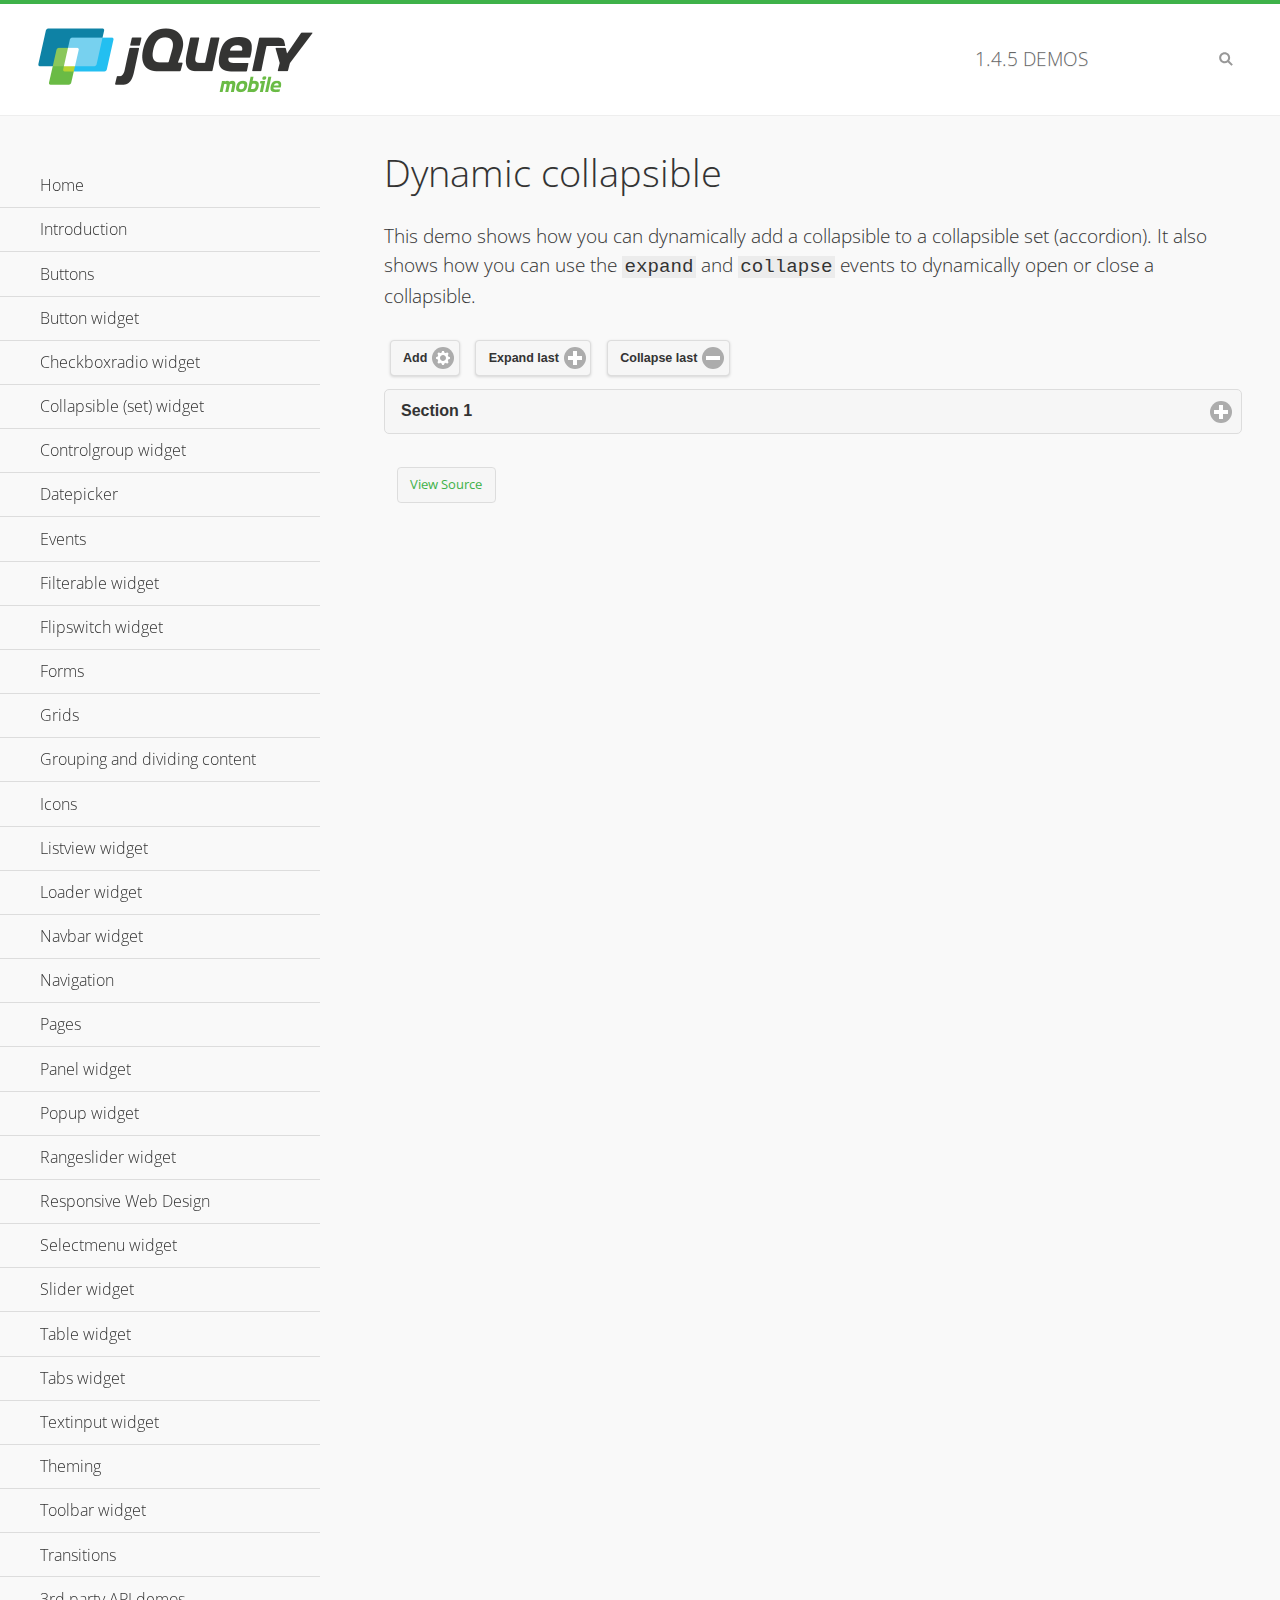
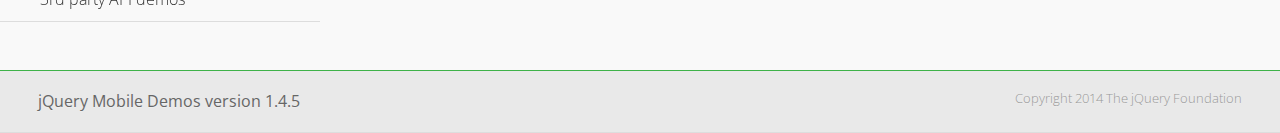
<file: src/main/webapp/gassites/js/includes/jquery.mobile-1.4.5/demos/collapsible-dynamic/index.html>
<!DOCTYPE html>
<html>
<head>
	<meta charset="utf-8">
	<meta name="viewport" content="width=device-width, initial-scale=1">
	<title>Dynamic collapsible - jQuery Mobile Demos</title>
	<link rel="shortcut icon" href="../favicon.ico">
    <link rel="stylesheet" href="http://fonts.googleapis.com/css?family=Open+Sans:300,400,700">
	<link rel="stylesheet" href="../css/themes/default/jquery.mobile-1.4.5.min.css">
	<link rel="stylesheet" href="../_assets/css/jqm-demos.css">
	<script src="../js/jquery.js"></script>
	<script src="../_assets/js/index.js"></script>
	<script src="../js/jquery.mobile-1.4.5.min.js"></script>
	<script>
		$( document ).on( "pagecreate", function() {
			var nextId = 1;

			$("#add").click(function() {
				nextId++;
				var content = "<div data-role='collapsible' id='set" + nextId + "'><h3>Section " + nextId + "</h3><p>I am the collapsible content in a set so this feels like an accordion. I am hidden by default because I have the 'collapsed' state; you need to expand the header to see me.</p></div>";

				$( "#set" ).append( content ).collapsibleset( "refresh" );
			});

			$( "#expand" ).click(function() {
				$("#set").children(":last").collapsible( "expand" );
			});

			$( "#collapse" ).click(function() {
				$( "#set" ).children( ":last" ).collapsible( "collapse" );
			});
		});
	</script>
</head>
<body>
<div data-role="page" class="jqm-demos">

	<div data-role="header" class="jqm-header">
		<h2><a href="../" title="jQuery Mobile Demos home"><img src="../_assets/img/jquery-logo.png" alt="jQuery Mobile"></a></h2>
		<p><span class="jqm-version"></span> Demos</p>
		<a href="#" class="jqm-navmenu-link ui-btn ui-btn-icon-notext ui-corner-all ui-icon-bars ui-nodisc-icon ui-alt-icon ui-btn-left">Menu</a>
		<a href="#" class="jqm-search-link ui-btn ui-btn-icon-notext ui-corner-all ui-icon-search ui-nodisc-icon ui-alt-icon ui-btn-right">Search</a>
	</div><!-- /header -->

	<div role="main" class="ui-content jqm-content">

        <h1>Dynamic collapsible</h1>

        <p>This demo shows how you can dynamically add a collapsible to a collapsible set (accordion). It also shows how you can use the <code>expand</code> and <code>collapse</code> events to dynamically open or close a collapsible.</p>

        <div data-demo-html="true" data-demo-js="true">
            <button type="button" data-icon="gear" data-iconpos="right" data-mini="true" data-inline="true" id="add">Add</button>
            <button type="button" data-icon="plus" data-iconpos="right" data-mini="true" data-inline="true" id="expand">Expand last</button>
            <button type="button" data-icon="minus" data-iconpos="right" data-mini="true" data-inline="true" id="collapse">Collapse last</button>

            <div data-role="collapsibleset" data-content-theme="a" data-iconpos="right" id="set">
                <div data-role="collapsible" id="set1" data-collapsed="true">
                    <h3>Section 1</h3>
                    <p>I'm the collapsible content.</p>
                </div>
            </div>

        </div><!--/demo-html -->

	</div><!-- /content -->
	    <div data-role="panel" class="jqm-navmenu-panel" data-position="left" data-display="overlay" data-theme="a">
	    	<ul class="jqm-list ui-alt-icon ui-nodisc-icon">
<li data-filtertext="demos homepage" data-icon="home"><a href=".././">Home</a></li>
<li data-filtertext="introduction overview getting started"><a href="../intro/" data-ajax="false">Introduction</a></li>
<li data-filtertext="buttons button markup buttonmarkup method anchor link button element"><a href="../button-markup/" data-ajax="false">Buttons</a></li>
<li data-filtertext="form button widget input button submit reset"><a href="../button/" data-ajax="false">Button widget</a></li>
<li data-role="collapsible" data-enhanced="true" data-collapsed-icon="carat-d" data-expanded-icon="carat-u" data-iconpos="right" data-inset="false" class="ui-collapsible ui-collapsible-themed-content ui-collapsible-collapsed">
	<h3 class="ui-collapsible-heading ui-collapsible-heading-collapsed">
		<a href="#" class="ui-collapsible-heading-toggle ui-btn ui-btn-icon-right ui-btn-inherit ui-icon-carat-d">
		    Checkboxradio widget<span class="ui-collapsible-heading-status"> click to expand contents</span>
		</a>
	</h3>
	<div class="ui-collapsible-content ui-body-inherit ui-collapsible-content-collapsed" aria-hidden="true">
		<ul>
			<li data-filtertext="form checkboxradio widget checkbox input checkboxes controlgroups"><a href="../checkboxradio-checkbox/" data-ajax="false">Checkboxes</a></li>
			<li data-filtertext="form checkboxradio widget radio input radio buttons controlgroups"><a href="../checkboxradio-radio/" data-ajax="false">Radio buttons</a></li>
		</ul>
	</div>
</li>
<li data-role="collapsible" data-enhanced="true" data-collapsed-icon="carat-d" data-expanded-icon="carat-u" data-iconpos="right" data-inset="false" class="ui-collapsible ui-collapsible-themed-content ui-collapsible-collapsed">
	<h3 class="ui-collapsible-heading ui-collapsible-heading-collapsed">
		<a href="#" class="ui-collapsible-heading-toggle ui-btn ui-btn-icon-right ui-btn-inherit ui-icon-carat-d">
			Collapsible (set) widget<span class="ui-collapsible-heading-status"> click to expand contents</span>
		</a>
	</h3>
	<div class="ui-collapsible-content ui-body-inherit ui-collapsible-content-collapsed" aria-hidden="true">
		<ul>
			<li data-filtertext="collapsibles content formatting"><a href="../collapsible/" data-ajax="false">Collapsible</a></li>
			<li data-filtertext="dynamic collapsible set accordion append expand"><a href="../collapsible-dynamic/" data-ajax="false">Dynamic collapsibles</a></li>
			<li data-filtertext="accordions collapsible set widget content formatting grouped collapsibles"><a href="../collapsibleset/" data-ajax="false">Collapsible set</a></li>
		</ul>
	</div>
</li>
<li data-role="collapsible" data-enhanced="true" data-collapsed-icon="carat-d" data-expanded-icon="carat-u" data-iconpos="right" data-inset="false" class="ui-collapsible ui-collapsible-themed-content ui-collapsible-collapsed">
	<h3 class="ui-collapsible-heading ui-collapsible-heading-collapsed">
		<a href="#" class="ui-collapsible-heading-toggle ui-btn ui-btn-icon-right ui-btn-inherit ui-icon-carat-d">
			Controlgroup widget<span class="ui-collapsible-heading-status"> click to expand contents</span>
		</a>
	</h3>
	<div class="ui-collapsible-content ui-body-inherit ui-collapsible-content-collapsed" aria-hidden="true">
		<ul>
			<li data-filtertext="controlgroups selectmenu checkboxradio input grouped buttons horizontal vertical"><a href="../controlgroup/" data-ajax="false">Controlgroup</a></li>
			<li data-filtertext="dynamic controlgroup dynamically add buttons"><a href="../controlgroup-dynamic/" data-ajax="false">Dynamic controlgroups</a></li>
		</ul>
	</div>
</li>
<li data-filtertext="form datepicker widget date input"><a href="../datepicker/" data-ajax="false">Datepicker</a></li>
<li data-role="collapsible" data-enhanced="true" data-collapsed-icon="carat-d" data-expanded-icon="carat-u" data-iconpos="right" data-inset="false" class="ui-collapsible ui-collapsible-themed-content ui-collapsible-collapsed">
	<h3 class="ui-collapsible-heading ui-collapsible-heading-collapsed">
		<a href="#" class="ui-collapsible-heading-toggle ui-btn ui-btn-icon-right ui-btn-inherit ui-icon-carat-d">
			Events<span class="ui-collapsible-heading-status"> click to expand contents</span>
		</a>
	</h3>
	<div class="ui-collapsible-content ui-body-inherit ui-collapsible-content-collapsed" aria-hidden="true">
		<ul>
			<li data-filtertext="swipe to delete list items listviews swipe events"><a href="../swipe-list/" data-ajax="false">Swipe list items</a></li>
			<li data-filtertext="swipe to navigate swipe page navigation swipe events"><a href="../swipe-page/" data-ajax="false">Swipe page navigation</a></li>
		</ul>
	</div>
</li>
<li data-filtertext="filterable filter elements sorting searching listview table"><a href="../filterable/" data-ajax="false">Filterable widget</a></li>
<li data-filtertext="form flipswitch widget flip toggle switch binary select checkbox input"><a href="../flipswitch/" data-ajax="false">Flipswitch widget</a></li>
<li data-role="collapsible" data-enhanced="true" data-collapsed-icon="carat-d" data-expanded-icon="carat-u" data-iconpos="right" data-inset="false" class="ui-collapsible ui-collapsible-themed-content ui-collapsible-collapsed">
	<h3 class="ui-collapsible-heading ui-collapsible-heading-collapsed">
		<a href="#" class="ui-collapsible-heading-toggle ui-btn ui-btn-icon-right ui-btn-inherit ui-icon-carat-d">
			Forms<span class="ui-collapsible-heading-status"> click to expand contents</span>
		</a>
	</h3>
	<div class="ui-collapsible-content ui-body-inherit ui-collapsible-content-collapsed" aria-hidden="true">
		<ul>
			<li data-filtertext="forms text checkbox radio range button submit reset inputs selects textarea slider flipswitch label form elements"><a href="../forms/" data-ajax="false">Forms</a></li>
			<li data-filtertext="form hide labels hidden accessible ui-hidden-accessible forms"><a href="../forms-label-hidden-accessible/" data-ajax="false">Hide labels</a></li>
			<li data-filtertext="form field containers fieldcontain ui-field-contain forms"><a href="../forms-field-contain/" data-ajax="false">Field containers</a></li>
			<li data-filtertext="forms disabled form elements"><a href="../forms-disabled/" data-ajax="false">Forms disabled</a></li>
			<li data-filtertext="forms gallery examples overview forms text checkbox radio range button submit reset inputs selects textarea slider flipswitch label form elements"><a href="../forms-gallery/" data-ajax="false">Forms gallery</a></li>
		</ul>
	</div>
</li>
<li data-role="collapsible" data-enhanced="true" data-collapsed-icon="carat-d" data-expanded-icon="carat-u" data-iconpos="right" data-inset="false" class="ui-collapsible ui-collapsible-themed-content ui-collapsible-collapsed">
	<h3 class="ui-collapsible-heading ui-collapsible-heading-collapsed">
		<a href="#" class="ui-collapsible-heading-toggle ui-btn ui-btn-icon-right ui-btn-inherit ui-icon-carat-d">
			Grids<span class="ui-collapsible-heading-status"> click to expand contents</span>
		</a>
	</h3>
	<div class="ui-collapsible-content ui-body-inherit ui-collapsible-content-collapsed" aria-hidden="true">
		<ul>
			<li data-filtertext="grids columns blocks content formatting rwd responsive css framework"><a href="../grids/" data-ajax="false">Grids</a></li>
			<li data-filtertext="buttons in grids css framework"><a href="../grids-buttons/" data-ajax="false">Buttons in grids</a></li>
			<li data-filtertext="custom responsive grids rwd css framework"><a href="../grids-custom-responsive/" data-ajax="false">Custom responsive grids</a></li>
		</ul>
	</div>
</li>
<li data-filtertext="blocks content formatting sections heading"><a href="../body-bar-classes/" data-ajax="false">Grouping and dividing content</a></li>
<li data-role="collapsible" data-enhanced="true" data-collapsed-icon="carat-d" data-expanded-icon="carat-u" data-iconpos="right" data-inset="false" class="ui-collapsible ui-collapsible-themed-content ui-collapsible-collapsed">
	<h3 class="ui-collapsible-heading ui-collapsible-heading-collapsed">
		<a href="#" class="ui-collapsible-heading-toggle ui-btn ui-btn-icon-right ui-btn-inherit ui-icon-carat-d">
			Icons<span class="ui-collapsible-heading-status"> click to expand contents</span>
		</a>
	</h3>
	<div class="ui-collapsible-content ui-body-inherit ui-collapsible-content-collapsed" aria-hidden="true">
		<ul>
			<li data-filtertext="button icons svg disc alt custom icon position"><a href="../icons/" data-ajax="false">Icons</a></li>
			<li data-filtertext=""><a href="../icons-grunticon/" data-ajax="false">Grunticon loader</a></li>
		</ul>
	</div>
</li>
<li data-role="collapsible" data-enhanced="true" data-collapsed-icon="carat-d" data-expanded-icon="carat-u" data-iconpos="right" data-inset="false" class="ui-collapsible ui-collapsible-themed-content ui-collapsible-collapsed">
	<h3 class="ui-collapsible-heading ui-collapsible-heading-collapsed">
		<a href="#" class="ui-collapsible-heading-toggle ui-btn ui-btn-icon-right ui-btn-inherit ui-icon-carat-d">
			Listview widget<span class="ui-collapsible-heading-status"> click to expand contents</span>
		</a>
	</h3>
	<div class="ui-collapsible-content ui-body-inherit ui-collapsible-content-collapsed" aria-hidden="true">
		<ul>
			<li data-filtertext="listview widget thumbnails icons nested split button collapsible ul ol"><a href="../listview/" data-ajax="false">Listview</a></li>
			<li data-filtertext="autocomplete filterable reveal listview filtertextbeforefilter placeholder"><a href="../listview-autocomplete/" data-ajax="false">Listview autocomplete</a></li>
			<li data-filtertext="autocomplete filterable reveal listview remote data filtertextbeforefilter placeholder"><a href="../listview-autocomplete-remote/" data-ajax="false">Listview autocomplete remote data</a></li>
			<li data-filtertext="autodividers anchor jump scroll linkbars listview lists ul ol"><a href="../listview-autodividers-linkbar/" data-ajax="false">Listview autodividers linkbar</a></li>
			<li data-filtertext="listview autodividers selector autodividersselector lists ul ol"><a href="../listview-autodividers-selector/" data-ajax="false">Listview autodividers selector</a></li>
			<li data-filtertext="listview nested list items"><a href="../listview-nested-lists/" data-ajax="false">Nested Listviews</a></li>
			<li data-filtertext="listview collapsible list items flat"><a href="../listview-collapsible-item-flat/" data-ajax="false">Listview collapsible list items (flat)</a></li>
			<li data-filtertext="listview collapsible list indented"><a href="../listview-collapsible-item-indented/" data-ajax="false">Listview collapsible list items (indented)</a></li>
			<li data-filtertext="grid listview responsive grids responsive listviews lists ul"><a href="../listview-grid/" data-ajax="false">Listview responsive grid</a></li>
		</ul>
	</div>
</li>
<li data-filtertext="loader widget page loading navigation overlay spinner"><a href="../loader/" data-ajax="false">Loader widget</a></li>
<li data-filtertext="navbar widget navmenu toolbars header footer"><a href="../navbar/" data-ajax="false">Navbar widget</a></li>
<li data-role="collapsible" data-enhanced="true" data-collapsed-icon="carat-d" data-expanded-icon="carat-u" data-iconpos="right" data-inset="false" class="ui-collapsible ui-collapsible-themed-content ui-collapsible-collapsed">
	<h3 class="ui-collapsible-heading ui-collapsible-heading-collapsed">
		<a href="#" class="ui-collapsible-heading-toggle ui-btn ui-btn-icon-right ui-btn-inherit ui-icon-carat-d">
			Navigation<span class="ui-collapsible-heading-status"> click to expand contents</span>
		</a>
	</h3>
	<div class="ui-collapsible-content ui-body-inherit ui-collapsible-content-collapsed" aria-hidden="true">
		<ul>
			<li data-filtertext="ajax navigation navigate widget history event method"><a href="../navigation/" data-ajax="false">Navigation</a></li>
			<li data-filtertext="linking pages page links navigation ajax prefetch cache"><a href="../navigation-linking-pages/" data-ajax="false">Linking pages</a></li>
			<!-- <li data-filtertext="php redirect server redirection server-side navigation"><a href="../navigation-php-redirect/" data-ajax="false">PHP redirect demo</a></li>-->
			<li data-filtertext="navigation redirection hash query"><a href="../navigation-hash-processing/" data-ajax="false">Hash processing demo</a></li>
			<li data-filtertext="navigation redirection hash query"><a href="../page-events/" data-ajax="false">Page Navigation Events</a></li>
		</ul>
	</div>
</li>
<li data-role="collapsible" data-enhanced="true" data-collapsed-icon="carat-d" data-expanded-icon="carat-u" data-iconpos="right" data-inset="false" class="ui-collapsible ui-collapsible-themed-content ui-collapsible-collapsed">
	<h3 class="ui-collapsible-heading ui-collapsible-heading-collapsed">
		<a href="#" class="ui-collapsible-heading-toggle ui-btn ui-btn-icon-right ui-btn-inherit ui-icon-carat-d">
			Pages<span class="ui-collapsible-heading-status"> click to expand contents</span>
		</a>
	</h3>
	<div class="ui-collapsible-content ui-body-inherit ui-collapsible-content-collapsed" aria-hidden="true">
		<ul>
			<li data-filtertext="pages page widget ajax navigation"><a href="../pages/" data-ajax="false">Pages</a></li>
			<li data-filtertext="single page"><a href="../pages-single-page/" data-ajax="false">Single page</a></li>
			<li data-filtertext="multipage multi-page page"><a href="../pages-multi-page/" data-ajax="false">Multi-page template</a></li>
			<li data-filtertext="dialog page widget modal popup"><a href="../pages-dialog/" data-ajax="false">Dialog page</a></li>
		</ul>
	</div>
</li>
<li data-role="collapsible" data-enhanced="true" data-collapsed-icon="carat-d" data-expanded-icon="carat-u" data-iconpos="right" data-inset="false" class="ui-collapsible ui-collapsible-themed-content ui-collapsible-collapsed">
	<h3 class="ui-collapsible-heading ui-collapsible-heading-collapsed">
		<a href="#" class="ui-collapsible-heading-toggle ui-btn ui-btn-icon-right ui-btn-inherit ui-icon-carat-d">
			Panel widget<span class="ui-collapsible-heading-status"> click to expand contents</span>
		</a>
	</h3>
	<div class="ui-collapsible-content ui-body-inherit ui-collapsible-content-collapsed" aria-hidden="true">
		<ul>
			<li data-filtertext="panel widget sliding panels reveal push overlay responsive"><a href="../panel/" data-ajax="false">Panel</a></li>
			<li data-filtertext=""><a href="../panel-external/" data-ajax="false">External panels</a></li>
			<li data-filtertext="panel "><a href="../panel-fixed/" data-ajax="false">Fixed panels</a></li>
			<li data-filtertext="panel slide panels sliding panels shadow rwd responsive breakpoint"><a href="../panel-responsive/" data-ajax="false">Panels responsive</a></li>
			<li data-filtertext="panel custom style custom panel width reveal shadow listview panel styling page background wrapper"><a href="../panel-styling/" data-ajax="false">Custom panel style</a></li>
			<li data-filtertext="panel open on swipe"><a href="../panel-swipe-open/" data-ajax="false">Panel open on swipe</a></li>
			<li data-filtertext="panels outside page internal external toolbars"><a href="../panel-external-internal/" data-ajax="false">Panel external and internal</a></li>
		</ul>
	</div>
</li>
<li data-role="collapsible" data-enhanced="true" data-collapsed-icon="carat-d" data-expanded-icon="carat-u" data-iconpos="right" data-inset="false" class="ui-collapsible ui-collapsible-themed-content ui-collapsible-collapsed">
	<h3 class="ui-collapsible-heading ui-collapsible-heading-collapsed">
		<a href="#" class="ui-collapsible-heading-toggle ui-btn ui-btn-icon-right ui-btn-inherit ui-icon-carat-d">
			Popup widget<span class="ui-collapsible-heading-status"> click to expand contents</span>
		</a>
	</h3>
	<div class="ui-collapsible-content ui-body-inherit ui-collapsible-content-collapsed" aria-hidden="true">
		<ul>
			<li data-filtertext="popup widget popups dialog modal transition tooltip lightbox form overlay screen flip pop fade transition"><a href="../popup/" data-ajax="false">Popup</a></li>
			<li data-filtertext="popup alignment position"><a href="../popup-alignment/" data-ajax="false">Popup alignment</a></li>
			<li data-filtertext="popup arrow size popups popover"><a href="../popup-arrow-size/" data-ajax="false">Popup arrow size</a></li>
			<li data-filtertext="dynamic popups popup images lightbox"><a href="../popup-dynamic/" data-ajax="false">Dynamic popups</a></li>
			<li data-filtertext="popups with iframes scaling"><a href="../popup-iframe/" data-ajax="false">Popups with iframes</a></li>
			<li data-filtertext="popup image scaling"><a href="../popup-image-scaling/" data-ajax="false">Popup image scaling</a></li>
			<li data-filtertext="external popup outside multi-page"><a href="../popup-outside-multipage/" data-ajax="false">Popup outside multi-page</a></li>
		</ul>
	</div>
</li>
<li data-filtertext="form rangeslider widget dual sliders dual handle sliders range input"><a href="../rangeslider/" data-ajax="false">Rangeslider widget</a></li>
<li data-filtertext="responsive web design rwd adaptive progressive enhancement PE accessible mobile breakpoints media query media queries"><a href="../rwd/" data-ajax="false">Responsive Web Design</a></li>
<li data-role="collapsible" data-enhanced="true" data-collapsed-icon="carat-d" data-expanded-icon="carat-u" data-iconpos="right" data-inset="false" class="ui-collapsible ui-collapsible-themed-content ui-collapsible-collapsed">
	<h3 class="ui-collapsible-heading ui-collapsible-heading-collapsed">
		<a href="#" class="ui-collapsible-heading-toggle ui-btn ui-btn-icon-right ui-btn-inherit ui-icon-carat-d">
			Selectmenu widget<span class="ui-collapsible-heading-status"> click to expand contents</span>
		</a>
	</h3>
	<div class="ui-collapsible-content ui-body-inherit ui-collapsible-content-collapsed" aria-hidden="true">
		<ul>
			<li data-filtertext="form selectmenu widget select input custom select menu selects"><a href="../selectmenu/" data-ajax="false">Selectmenu</a></li>
			<li data-filtertext="form custom select menu selectmenu widget custom menu option optgroup multiple selects"><a href="../selectmenu-custom/" data-ajax="false">Custom select menu</a></li>
			<li data-filtertext="filterable select filter popup dialog"><a href="../selectmenu-custom-filter/" data-ajax="false">Custom select menu with filter</a></li>
		</ul>
	</div>
</li>
<li data-role="collapsible" data-enhanced="true" data-collapsed-icon="carat-d" data-expanded-icon="carat-u" data-iconpos="right" data-inset="false" class="ui-collapsible ui-collapsible-themed-content ui-collapsible-collapsed">
	<h3 class="ui-collapsible-heading ui-collapsible-heading-collapsed">
		<a href="#" class="ui-collapsible-heading-toggle ui-btn ui-btn-icon-right ui-btn-inherit ui-icon-carat-d">
			Slider widget<span class="ui-collapsible-heading-status"> click to expand contents</span>
		</a>
	</h3>
	<div class="ui-collapsible-content ui-body-inherit ui-collapsible-content-collapsed" aria-hidden="true">
		<ul>
			<li data-filtertext="form slider widget range input single sliders"><a href="../slider/" data-ajax="false">Slider</a></li>
			<li data-filtertext="form slider widget flipswitch slider binary select flip toggle switch"><a href="../slider-flipswitch/" data-ajax="false">Slider flip toggle switch</a></li>
			<li data-filtertext="form slider tooltip handle value input range sliders"><a href="../slider-tooltip/" data-ajax="false">Slider tooltip</a></li>
		</ul>
	</div>
</li>
<li data-role="collapsible" data-enhanced="true" data-collapsed-icon="carat-d" data-expanded-icon="carat-u" data-iconpos="right" data-inset="false" class="ui-collapsible ui-collapsible-themed-content ui-collapsible-collapsed">
	<h3 class="ui-collapsible-heading ui-collapsible-heading-collapsed">
		<a href="#" class="ui-collapsible-heading-toggle ui-btn ui-btn-icon-right ui-btn-inherit ui-icon-carat-d">
			Table widget<span class="ui-collapsible-heading-status"> click to expand contents</span>
		</a>
	</h3>
	<div class="ui-collapsible-content ui-body-inherit ui-collapsible-content-collapsed" aria-hidden="true">
		<ul>
			<li data-filtertext="table widget reflow column toggle th td responsive tables rwd hide show tabular"><a href="../table-column-toggle/" data-ajax="false">Table Column Toggle</a></li>
			<li data-filtertext="table column toggle phone comparison demo"><a href="../table-column-toggle-example/" data-ajax="false">Table Column Toggle demo</a></li>
			<li data-filtertext="responsive tables table column toggle heading groups rwd breakpoint"><a href="../table-column-toggle-heading-groups/" data-ajax="false">Table Column Toggle heading groups</a></li>
			<li data-filtertext="responsive tables table column toggle hide rwd breakpoint customization options"><a href="../table-column-toggle-options/" data-ajax="false">Table Column Toggle options</a></li>
			<li data-filtertext="table reflow th td responsive rwd columns tabular"><a href="../table-reflow/" data-ajax="false">Table Reflow</a></li>
			<li data-filtertext="responsive tables table reflow heading groups rwd breakpoint"><a href="../table-reflow-heading-groups/" data-ajax="false">Table Reflow heading groups</a></li>
			<li data-filtertext="responsive tables table reflow stripes strokes table style"><a href="../table-reflow-stripes-strokes/" data-ajax="false">Table Reflow stripes and strokes</a></li>
			<li data-filtertext="responsive tables table reflow stack custom styles"><a href="../table-reflow-styling/" data-ajax="false">Table Reflow custom styles</a></li>
		</ul>
	</div>
</li>
<li data-filtertext="ui tabs widget"><a href="../tabs/" data-ajax="false">Tabs widget</a></li>
<li data-filtertext="form textinput widget text input textarea number date time tel email file color password"><a href="../textinput/" data-ajax="false">Textinput widget</a></li>
<li data-role="collapsible" data-enhanced="true" data-collapsed-icon="carat-d" data-expanded-icon="carat-u" data-iconpos="right" data-inset="false" class="ui-collapsible ui-collapsible-themed-content ui-collapsible-collapsed">
	<h3 class="ui-collapsible-heading ui-collapsible-heading-collapsed">
		<a href="#" class="ui-collapsible-heading-toggle ui-btn ui-btn-icon-right ui-btn-inherit ui-icon-carat-d">
			Theming<span class="ui-collapsible-heading-status"> click to expand contents</span>
		</a>
	</h3>
	<div class="ui-collapsible-content ui-body-inherit ui-collapsible-content-collapsed" aria-hidden="true">
		<ul>
			<li data-filtertext="default theme swatches theming style css"><a href="../theme-default/" data-ajax="false">Default theme</a></li>
			<li data-filtertext="classic theme old theme swatches theming style css"><a href="../theme-classic/" data-ajax="false">Classic theme</a></li>
		</ul>
	</div>
</li>
<li data-role="collapsible" data-enhanced="true" data-collapsed-icon="carat-d" data-expanded-icon="carat-u" data-iconpos="right" data-inset="false" class="ui-collapsible ui-collapsible-themed-content ui-collapsible-collapsed">
	<h3 class="ui-collapsible-heading ui-collapsible-heading-collapsed">
		<a href="#" class="ui-collapsible-heading-toggle ui-btn ui-btn-icon-right ui-btn-inherit ui-icon-carat-d">
			Toolbar widget<span class="ui-collapsible-heading-status"> click to expand contents</span>
		</a>
	</h3>
	<div class="ui-collapsible-content ui-body-inherit ui-collapsible-content-collapsed" aria-hidden="true">
		<ul>
			<li data-filtertext="toolbar widget header footer toolbars fixed fullscreen external sections"><a href="../toolbar/" data-ajax="false">Toolbar</a></li>
			<li data-filtertext="dynamic toolbars dynamically add toolbar header footer"><a href="../toolbar-dynamic/" data-ajax="false">Dynamic toolbars</a></li>
			<li data-filtertext="external toolbars header footer"><a href="../toolbar-external/" data-ajax="false">External toolbars</a></li>
			<li data-filtertext="fixed toolbars header footer"><a href="../toolbar-fixed/" data-ajax="false">Fixed toolbars</a></li>
			<li data-filtertext="fixed fullscreen toolbars header footer"><a href="../toolbar-fixed-fullscreen/" data-ajax="false">Fullscreen toolbars</a></li>
			<li data-filtertext="external fixed toolbars header footer"><a href="../toolbar-fixed-external/" data-ajax="false">Fixed external toolbars</a></li>
			<li data-filtertext="external persistent toolbars header footer navbar navmenu"><a href="../toolbar-fixed-persistent/" data-ajax="false">Persistent toolbars</a></li>
			<li data-filtertext="external ajax optimized toolbars persistent toolbars header footer navbar"><a href="../toolbar-fixed-persistent-optimized/" data-ajax="false">Ajax optimized toolbars</a></li>
			<li data-filtertext="form in toolbars header footer"><a href="../toolbar-fixed-forms/" data-ajax="false">Form in toolbar</a></li>
		</ul>
	</div>
</li>
<li data-filtertext="page transitions animated pages popup navigation flip slide fade pop"><a href="../transitions/" data-ajax="false">Transitions</a></li>
<li data-role="collapsible" data-enhanced="true" data-collapsed-icon="carat-d" data-expanded-icon="carat-u" data-iconpos="right" data-inset="false" class="ui-collapsible ui-collapsible-themed-content ui-collapsible-collapsed">
	<h3 class="ui-collapsible-heading ui-collapsible-heading-collapsed">
		<a href="#" class="ui-collapsible-heading-toggle ui-btn ui-btn-icon-right ui-btn-inherit ui-icon-carat-d">
			3rd party API demos<span class="ui-collapsible-heading-status"> click to expand contents</span>
		</a>
	</h3>
	<div class="ui-collapsible-content ui-body-inherit ui-collapsible-content-collapsed" aria-hidden="true">
		<ul>
			<li data-filtertext="backbone requirejs navigation router"><a href="../backbone-requirejs/" data-ajax="false">Backbone RequireJS</a></li>
			<li data-filtertext="google maps geolocation demo"><a href="../map-geolocation/" data-ajax="false">Google Maps geolocation</a></li>
			<li data-filtertext="google maps hybrid"><a href="../map-list-toggle/" data-ajax="false">Google Maps list toggle</a></li>
		</ul>
	</div>
</li>



		     </ul>
		</div><!-- /panel -->


	<div data-role="footer" data-position="fixed" data-tap-toggle="false" class="jqm-footer">
		<p>jQuery Mobile Demos version <span class="jqm-version"></span></p>
		<p>Copyright 2014 The jQuery Foundation</p>
	</div><!-- /footer -->
	<!-- TODO: This should become an external panel so we can add input to markup (unique ID) -->
    <div data-role="panel" class="jqm-search-panel" data-position="right" data-display="overlay" data-theme="a">
		<div class="jqm-search">
			<ul class="jqm-list" data-filter-placeholder="Search demos..." data-filter-reveal="true">
<li data-filtertext="demos homepage" data-icon="home"><a href=".././">Home</a></li>
<li data-filtertext="introduction overview getting started"><a href="../intro/" data-ajax="false">Introduction</a></li>
<li data-filtertext="buttons button markup buttonmarkup method anchor link button element"><a href="../button-markup/" data-ajax="false">Buttons</a></li>
<li data-filtertext="form button widget input button submit reset"><a href="../button/" data-ajax="false">Button widget</a></li>
<li data-role="collapsible" data-enhanced="true" data-collapsed-icon="carat-d" data-expanded-icon="carat-u" data-iconpos="right" data-inset="false" class="ui-collapsible ui-collapsible-themed-content ui-collapsible-collapsed">
	<h3 class="ui-collapsible-heading ui-collapsible-heading-collapsed">
		<a href="#" class="ui-collapsible-heading-toggle ui-btn ui-btn-icon-right ui-btn-inherit ui-icon-carat-d">
		    Checkboxradio widget<span class="ui-collapsible-heading-status"> click to expand contents</span>
		</a>
	</h3>
	<div class="ui-collapsible-content ui-body-inherit ui-collapsible-content-collapsed" aria-hidden="true">
		<ul>
			<li data-filtertext="form checkboxradio widget checkbox input checkboxes controlgroups"><a href="../checkboxradio-checkbox/" data-ajax="false">Checkboxes</a></li>
			<li data-filtertext="form checkboxradio widget radio input radio buttons controlgroups"><a href="../checkboxradio-radio/" data-ajax="false">Radio buttons</a></li>
		</ul>
	</div>
</li>
<li data-role="collapsible" data-enhanced="true" data-collapsed-icon="carat-d" data-expanded-icon="carat-u" data-iconpos="right" data-inset="false" class="ui-collapsible ui-collapsible-themed-content ui-collapsible-collapsed">
	<h3 class="ui-collapsible-heading ui-collapsible-heading-collapsed">
		<a href="#" class="ui-collapsible-heading-toggle ui-btn ui-btn-icon-right ui-btn-inherit ui-icon-carat-d">
			Collapsible (set) widget<span class="ui-collapsible-heading-status"> click to expand contents</span>
		</a>
	</h3>
	<div class="ui-collapsible-content ui-body-inherit ui-collapsible-content-collapsed" aria-hidden="true">
		<ul>
			<li data-filtertext="collapsibles content formatting"><a href="../collapsible/" data-ajax="false">Collapsible</a></li>
			<li data-filtertext="dynamic collapsible set accordion append expand"><a href="../collapsible-dynamic/" data-ajax="false">Dynamic collapsibles</a></li>
			<li data-filtertext="accordions collapsible set widget content formatting grouped collapsibles"><a href="../collapsibleset/" data-ajax="false">Collapsible set</a></li>
		</ul>
	</div>
</li>
<li data-role="collapsible" data-enhanced="true" data-collapsed-icon="carat-d" data-expanded-icon="carat-u" data-iconpos="right" data-inset="false" class="ui-collapsible ui-collapsible-themed-content ui-collapsible-collapsed">
	<h3 class="ui-collapsible-heading ui-collapsible-heading-collapsed">
		<a href="#" class="ui-collapsible-heading-toggle ui-btn ui-btn-icon-right ui-btn-inherit ui-icon-carat-d">
			Controlgroup widget<span class="ui-collapsible-heading-status"> click to expand contents</span>
		</a>
	</h3>
	<div class="ui-collapsible-content ui-body-inherit ui-collapsible-content-collapsed" aria-hidden="true">
		<ul>
			<li data-filtertext="controlgroups selectmenu checkboxradio input grouped buttons horizontal vertical"><a href="../controlgroup/" data-ajax="false">Controlgroup</a></li>
			<li data-filtertext="dynamic controlgroup dynamically add buttons"><a href="../controlgroup-dynamic/" data-ajax="false">Dynamic controlgroups</a></li>
		</ul>
	</div>
</li>
<li data-filtertext="form datepicker widget date input"><a href="../datepicker/" data-ajax="false">Datepicker</a></li>
<li data-role="collapsible" data-enhanced="true" data-collapsed-icon="carat-d" data-expanded-icon="carat-u" data-iconpos="right" data-inset="false" class="ui-collapsible ui-collapsible-themed-content ui-collapsible-collapsed">
	<h3 class="ui-collapsible-heading ui-collapsible-heading-collapsed">
		<a href="#" class="ui-collapsible-heading-toggle ui-btn ui-btn-icon-right ui-btn-inherit ui-icon-carat-d">
			Events<span class="ui-collapsible-heading-status"> click to expand contents</span>
		</a>
	</h3>
	<div class="ui-collapsible-content ui-body-inherit ui-collapsible-content-collapsed" aria-hidden="true">
		<ul>
			<li data-filtertext="swipe to delete list items listviews swipe events"><a href="../swipe-list/" data-ajax="false">Swipe list items</a></li>
			<li data-filtertext="swipe to navigate swipe page navigation swipe events"><a href="../swipe-page/" data-ajax="false">Swipe page navigation</a></li>
		</ul>
	</div>
</li>
<li data-filtertext="filterable filter elements sorting searching listview table"><a href="../filterable/" data-ajax="false">Filterable widget</a></li>
<li data-filtertext="form flipswitch widget flip toggle switch binary select checkbox input"><a href="../flipswitch/" data-ajax="false">Flipswitch widget</a></li>
<li data-role="collapsible" data-enhanced="true" data-collapsed-icon="carat-d" data-expanded-icon="carat-u" data-iconpos="right" data-inset="false" class="ui-collapsible ui-collapsible-themed-content ui-collapsible-collapsed">
	<h3 class="ui-collapsible-heading ui-collapsible-heading-collapsed">
		<a href="#" class="ui-collapsible-heading-toggle ui-btn ui-btn-icon-right ui-btn-inherit ui-icon-carat-d">
			Forms<span class="ui-collapsible-heading-status"> click to expand contents</span>
		</a>
	</h3>
	<div class="ui-collapsible-content ui-body-inherit ui-collapsible-content-collapsed" aria-hidden="true">
		<ul>
			<li data-filtertext="forms text checkbox radio range button submit reset inputs selects textarea slider flipswitch label form elements"><a href="../forms/" data-ajax="false">Forms</a></li>
			<li data-filtertext="form hide labels hidden accessible ui-hidden-accessible forms"><a href="../forms-label-hidden-accessible/" data-ajax="false">Hide labels</a></li>
			<li data-filtertext="form field containers fieldcontain ui-field-contain forms"><a href="../forms-field-contain/" data-ajax="false">Field containers</a></li>
			<li data-filtertext="forms disabled form elements"><a href="../forms-disabled/" data-ajax="false">Forms disabled</a></li>
			<li data-filtertext="forms gallery examples overview forms text checkbox radio range button submit reset inputs selects textarea slider flipswitch label form elements"><a href="../forms-gallery/" data-ajax="false">Forms gallery</a></li>
		</ul>
	</div>
</li>
<li data-role="collapsible" data-enhanced="true" data-collapsed-icon="carat-d" data-expanded-icon="carat-u" data-iconpos="right" data-inset="false" class="ui-collapsible ui-collapsible-themed-content ui-collapsible-collapsed">
	<h3 class="ui-collapsible-heading ui-collapsible-heading-collapsed">
		<a href="#" class="ui-collapsible-heading-toggle ui-btn ui-btn-icon-right ui-btn-inherit ui-icon-carat-d">
			Grids<span class="ui-collapsible-heading-status"> click to expand contents</span>
		</a>
	</h3>
	<div class="ui-collapsible-content ui-body-inherit ui-collapsible-content-collapsed" aria-hidden="true">
		<ul>
			<li data-filtertext="grids columns blocks content formatting rwd responsive css framework"><a href="../grids/" data-ajax="false">Grids</a></li>
			<li data-filtertext="buttons in grids css framework"><a href="../grids-buttons/" data-ajax="false">Buttons in grids</a></li>
			<li data-filtertext="custom responsive grids rwd css framework"><a href="../grids-custom-responsive/" data-ajax="false">Custom responsive grids</a></li>
		</ul>
	</div>
</li>
<li data-filtertext="blocks content formatting sections heading"><a href="../body-bar-classes/" data-ajax="false">Grouping and dividing content</a></li>
<li data-role="collapsible" data-enhanced="true" data-collapsed-icon="carat-d" data-expanded-icon="carat-u" data-iconpos="right" data-inset="false" class="ui-collapsible ui-collapsible-themed-content ui-collapsible-collapsed">
	<h3 class="ui-collapsible-heading ui-collapsible-heading-collapsed">
		<a href="#" class="ui-collapsible-heading-toggle ui-btn ui-btn-icon-right ui-btn-inherit ui-icon-carat-d">
			Icons<span class="ui-collapsible-heading-status"> click to expand contents</span>
		</a>
	</h3>
	<div class="ui-collapsible-content ui-body-inherit ui-collapsible-content-collapsed" aria-hidden="true">
		<ul>
			<li data-filtertext="button icons svg disc alt custom icon position"><a href="../icons/" data-ajax="false">Icons</a></li>
			<li data-filtertext=""><a href="../icons-grunticon/" data-ajax="false">Grunticon loader</a></li>
		</ul>
	</div>
</li>
<li data-role="collapsible" data-enhanced="true" data-collapsed-icon="carat-d" data-expanded-icon="carat-u" data-iconpos="right" data-inset="false" class="ui-collapsible ui-collapsible-themed-content ui-collapsible-collapsed">
	<h3 class="ui-collapsible-heading ui-collapsible-heading-collapsed">
		<a href="#" class="ui-collapsible-heading-toggle ui-btn ui-btn-icon-right ui-btn-inherit ui-icon-carat-d">
			Listview widget<span class="ui-collapsible-heading-status"> click to expand contents</span>
		</a>
	</h3>
	<div class="ui-collapsible-content ui-body-inherit ui-collapsible-content-collapsed" aria-hidden="true">
		<ul>
			<li data-filtertext="listview widget thumbnails icons nested split button collapsible ul ol"><a href="../listview/" data-ajax="false">Listview</a></li>
			<li data-filtertext="autocomplete filterable reveal listview filtertextbeforefilter placeholder"><a href="../listview-autocomplete/" data-ajax="false">Listview autocomplete</a></li>
			<li data-filtertext="autocomplete filterable reveal listview remote data filtertextbeforefilter placeholder"><a href="../listview-autocomplete-remote/" data-ajax="false">Listview autocomplete remote data</a></li>
			<li data-filtertext="autodividers anchor jump scroll linkbars listview lists ul ol"><a href="../listview-autodividers-linkbar/" data-ajax="false">Listview autodividers linkbar</a></li>
			<li data-filtertext="listview autodividers selector autodividersselector lists ul ol"><a href="../listview-autodividers-selector/" data-ajax="false">Listview autodividers selector</a></li>
			<li data-filtertext="listview nested list items"><a href="../listview-nested-lists/" data-ajax="false">Nested Listviews</a></li>
			<li data-filtertext="listview collapsible list items flat"><a href="../listview-collapsible-item-flat/" data-ajax="false">Listview collapsible list items (flat)</a></li>
			<li data-filtertext="listview collapsible list indented"><a href="../listview-collapsible-item-indented/" data-ajax="false">Listview collapsible list items (indented)</a></li>
			<li data-filtertext="grid listview responsive grids responsive listviews lists ul"><a href="../listview-grid/" data-ajax="false">Listview responsive grid</a></li>
		</ul>
	</div>
</li>
<li data-filtertext="loader widget page loading navigation overlay spinner"><a href="../loader/" data-ajax="false">Loader widget</a></li>
<li data-filtertext="navbar widget navmenu toolbars header footer"><a href="../navbar/" data-ajax="false">Navbar widget</a></li>
<li data-role="collapsible" data-enhanced="true" data-collapsed-icon="carat-d" data-expanded-icon="carat-u" data-iconpos="right" data-inset="false" class="ui-collapsible ui-collapsible-themed-content ui-collapsible-collapsed">
	<h3 class="ui-collapsible-heading ui-collapsible-heading-collapsed">
		<a href="#" class="ui-collapsible-heading-toggle ui-btn ui-btn-icon-right ui-btn-inherit ui-icon-carat-d">
			Navigation<span class="ui-collapsible-heading-status"> click to expand contents</span>
		</a>
	</h3>
	<div class="ui-collapsible-content ui-body-inherit ui-collapsible-content-collapsed" aria-hidden="true">
		<ul>
			<li data-filtertext="ajax navigation navigate widget history event method"><a href="../navigation/" data-ajax="false">Navigation</a></li>
			<li data-filtertext="linking pages page links navigation ajax prefetch cache"><a href="../navigation-linking-pages/" data-ajax="false">Linking pages</a></li>
			<!-- <li data-filtertext="php redirect server redirection server-side navigation"><a href="../navigation-php-redirect/" data-ajax="false">PHP redirect demo</a></li>-->
			<li data-filtertext="navigation redirection hash query"><a href="../navigation-hash-processing/" data-ajax="false">Hash processing demo</a></li>
			<li data-filtertext="navigation redirection hash query"><a href="../page-events/" data-ajax="false">Page Navigation Events</a></li>
		</ul>
	</div>
</li>
<li data-role="collapsible" data-enhanced="true" data-collapsed-icon="carat-d" data-expanded-icon="carat-u" data-iconpos="right" data-inset="false" class="ui-collapsible ui-collapsible-themed-content ui-collapsible-collapsed">
	<h3 class="ui-collapsible-heading ui-collapsible-heading-collapsed">
		<a href="#" class="ui-collapsible-heading-toggle ui-btn ui-btn-icon-right ui-btn-inherit ui-icon-carat-d">
			Pages<span class="ui-collapsible-heading-status"> click to expand contents</span>
		</a>
	</h3>
	<div class="ui-collapsible-content ui-body-inherit ui-collapsible-content-collapsed" aria-hidden="true">
		<ul>
			<li data-filtertext="pages page widget ajax navigation"><a href="../pages/" data-ajax="false">Pages</a></li>
			<li data-filtertext="single page"><a href="../pages-single-page/" data-ajax="false">Single page</a></li>
			<li data-filtertext="multipage multi-page page"><a href="../pages-multi-page/" data-ajax="false">Multi-page template</a></li>
			<li data-filtertext="dialog page widget modal popup"><a href="../pages-dialog/" data-ajax="false">Dialog page</a></li>
		</ul>
	</div>
</li>
<li data-role="collapsible" data-enhanced="true" data-collapsed-icon="carat-d" data-expanded-icon="carat-u" data-iconpos="right" data-inset="false" class="ui-collapsible ui-collapsible-themed-content ui-collapsible-collapsed">
	<h3 class="ui-collapsible-heading ui-collapsible-heading-collapsed">
		<a href="#" class="ui-collapsible-heading-toggle ui-btn ui-btn-icon-right ui-btn-inherit ui-icon-carat-d">
			Panel widget<span class="ui-collapsible-heading-status"> click to expand contents</span>
		</a>
	</h3>
	<div class="ui-collapsible-content ui-body-inherit ui-collapsible-content-collapsed" aria-hidden="true">
		<ul>
			<li data-filtertext="panel widget sliding panels reveal push overlay responsive"><a href="../panel/" data-ajax="false">Panel</a></li>
			<li data-filtertext=""><a href="../panel-external/" data-ajax="false">External panels</a></li>
			<li data-filtertext="panel "><a href="../panel-fixed/" data-ajax="false">Fixed panels</a></li>
			<li data-filtertext="panel slide panels sliding panels shadow rwd responsive breakpoint"><a href="../panel-responsive/" data-ajax="false">Panels responsive</a></li>
			<li data-filtertext="panel custom style custom panel width reveal shadow listview panel styling page background wrapper"><a href="../panel-styling/" data-ajax="false">Custom panel style</a></li>
			<li data-filtertext="panel open on swipe"><a href="../panel-swipe-open/" data-ajax="false">Panel open on swipe</a></li>
			<li data-filtertext="panels outside page internal external toolbars"><a href="../panel-external-internal/" data-ajax="false">Panel external and internal</a></li>
		</ul>
	</div>
</li>
<li data-role="collapsible" data-enhanced="true" data-collapsed-icon="carat-d" data-expanded-icon="carat-u" data-iconpos="right" data-inset="false" class="ui-collapsible ui-collapsible-themed-content ui-collapsible-collapsed">
	<h3 class="ui-collapsible-heading ui-collapsible-heading-collapsed">
		<a href="#" class="ui-collapsible-heading-toggle ui-btn ui-btn-icon-right ui-btn-inherit ui-icon-carat-d">
			Popup widget<span class="ui-collapsible-heading-status"> click to expand contents</span>
		</a>
	</h3>
	<div class="ui-collapsible-content ui-body-inherit ui-collapsible-content-collapsed" aria-hidden="true">
		<ul>
			<li data-filtertext="popup widget popups dialog modal transition tooltip lightbox form overlay screen flip pop fade transition"><a href="../popup/" data-ajax="false">Popup</a></li>
			<li data-filtertext="popup alignment position"><a href="../popup-alignment/" data-ajax="false">Popup alignment</a></li>
			<li data-filtertext="popup arrow size popups popover"><a href="../popup-arrow-size/" data-ajax="false">Popup arrow size</a></li>
			<li data-filtertext="dynamic popups popup images lightbox"><a href="../popup-dynamic/" data-ajax="false">Dynamic popups</a></li>
			<li data-filtertext="popups with iframes scaling"><a href="../popup-iframe/" data-ajax="false">Popups with iframes</a></li>
			<li data-filtertext="popup image scaling"><a href="../popup-image-scaling/" data-ajax="false">Popup image scaling</a></li>
			<li data-filtertext="external popup outside multi-page"><a href="../popup-outside-multipage/" data-ajax="false">Popup outside multi-page</a></li>
		</ul>
	</div>
</li>
<li data-filtertext="form rangeslider widget dual sliders dual handle sliders range input"><a href="../rangeslider/" data-ajax="false">Rangeslider widget</a></li>
<li data-filtertext="responsive web design rwd adaptive progressive enhancement PE accessible mobile breakpoints media query media queries"><a href="../rwd/" data-ajax="false">Responsive Web Design</a></li>
<li data-role="collapsible" data-enhanced="true" data-collapsed-icon="carat-d" data-expanded-icon="carat-u" data-iconpos="right" data-inset="false" class="ui-collapsible ui-collapsible-themed-content ui-collapsible-collapsed">
	<h3 class="ui-collapsible-heading ui-collapsible-heading-collapsed">
		<a href="#" class="ui-collapsible-heading-toggle ui-btn ui-btn-icon-right ui-btn-inherit ui-icon-carat-d">
			Selectmenu widget<span class="ui-collapsible-heading-status"> click to expand contents</span>
		</a>
	</h3>
	<div class="ui-collapsible-content ui-body-inherit ui-collapsible-content-collapsed" aria-hidden="true">
		<ul>
			<li data-filtertext="form selectmenu widget select input custom select menu selects"><a href="../selectmenu/" data-ajax="false">Selectmenu</a></li>
			<li data-filtertext="form custom select menu selectmenu widget custom menu option optgroup multiple selects"><a href="../selectmenu-custom/" data-ajax="false">Custom select menu</a></li>
			<li data-filtertext="filterable select filter popup dialog"><a href="../selectmenu-custom-filter/" data-ajax="false">Custom select menu with filter</a></li>
		</ul>
	</div>
</li>
<li data-role="collapsible" data-enhanced="true" data-collapsed-icon="carat-d" data-expanded-icon="carat-u" data-iconpos="right" data-inset="false" class="ui-collapsible ui-collapsible-themed-content ui-collapsible-collapsed">
	<h3 class="ui-collapsible-heading ui-collapsible-heading-collapsed">
		<a href="#" class="ui-collapsible-heading-toggle ui-btn ui-btn-icon-right ui-btn-inherit ui-icon-carat-d">
			Slider widget<span class="ui-collapsible-heading-status"> click to expand contents</span>
		</a>
	</h3>
	<div class="ui-collapsible-content ui-body-inherit ui-collapsible-content-collapsed" aria-hidden="true">
		<ul>
			<li data-filtertext="form slider widget range input single sliders"><a href="../slider/" data-ajax="false">Slider</a></li>
			<li data-filtertext="form slider widget flipswitch slider binary select flip toggle switch"><a href="../slider-flipswitch/" data-ajax="false">Slider flip toggle switch</a></li>
			<li data-filtertext="form slider tooltip handle value input range sliders"><a href="../slider-tooltip/" data-ajax="false">Slider tooltip</a></li>
		</ul>
	</div>
</li>
<li data-role="collapsible" data-enhanced="true" data-collapsed-icon="carat-d" data-expanded-icon="carat-u" data-iconpos="right" data-inset="false" class="ui-collapsible ui-collapsible-themed-content ui-collapsible-collapsed">
	<h3 class="ui-collapsible-heading ui-collapsible-heading-collapsed">
		<a href="#" class="ui-collapsible-heading-toggle ui-btn ui-btn-icon-right ui-btn-inherit ui-icon-carat-d">
			Table widget<span class="ui-collapsible-heading-status"> click to expand contents</span>
		</a>
	</h3>
	<div class="ui-collapsible-content ui-body-inherit ui-collapsible-content-collapsed" aria-hidden="true">
		<ul>
			<li data-filtertext="table widget reflow column toggle th td responsive tables rwd hide show tabular"><a href="../table-column-toggle/" data-ajax="false">Table Column Toggle</a></li>
			<li data-filtertext="table column toggle phone comparison demo"><a href="../table-column-toggle-example/" data-ajax="false">Table Column Toggle demo</a></li>
			<li data-filtertext="responsive tables table column toggle heading groups rwd breakpoint"><a href="../table-column-toggle-heading-groups/" data-ajax="false">Table Column Toggle heading groups</a></li>
			<li data-filtertext="responsive tables table column toggle hide rwd breakpoint customization options"><a href="../table-column-toggle-options/" data-ajax="false">Table Column Toggle options</a></li>
			<li data-filtertext="table reflow th td responsive rwd columns tabular"><a href="../table-reflow/" data-ajax="false">Table Reflow</a></li>
			<li data-filtertext="responsive tables table reflow heading groups rwd breakpoint"><a href="../table-reflow-heading-groups/" data-ajax="false">Table Reflow heading groups</a></li>
			<li data-filtertext="responsive tables table reflow stripes strokes table style"><a href="../table-reflow-stripes-strokes/" data-ajax="false">Table Reflow stripes and strokes</a></li>
			<li data-filtertext="responsive tables table reflow stack custom styles"><a href="../table-reflow-styling/" data-ajax="false">Table Reflow custom styles</a></li>
		</ul>
	</div>
</li>
<li data-filtertext="ui tabs widget"><a href="../tabs/" data-ajax="false">Tabs widget</a></li>
<li data-filtertext="form textinput widget text input textarea number date time tel email file color password"><a href="../textinput/" data-ajax="false">Textinput widget</a></li>
<li data-role="collapsible" data-enhanced="true" data-collapsed-icon="carat-d" data-expanded-icon="carat-u" data-iconpos="right" data-inset="false" class="ui-collapsible ui-collapsible-themed-content ui-collapsible-collapsed">
	<h3 class="ui-collapsible-heading ui-collapsible-heading-collapsed">
		<a href="#" class="ui-collapsible-heading-toggle ui-btn ui-btn-icon-right ui-btn-inherit ui-icon-carat-d">
			Theming<span class="ui-collapsible-heading-status"> click to expand contents</span>
		</a>
	</h3>
	<div class="ui-collapsible-content ui-body-inherit ui-collapsible-content-collapsed" aria-hidden="true">
		<ul>
			<li data-filtertext="default theme swatches theming style css"><a href="../theme-default/" data-ajax="false">Default theme</a></li>
			<li data-filtertext="classic theme old theme swatches theming style css"><a href="../theme-classic/" data-ajax="false">Classic theme</a></li>
		</ul>
	</div>
</li>
<li data-role="collapsible" data-enhanced="true" data-collapsed-icon="carat-d" data-expanded-icon="carat-u" data-iconpos="right" data-inset="false" class="ui-collapsible ui-collapsible-themed-content ui-collapsible-collapsed">
	<h3 class="ui-collapsible-heading ui-collapsible-heading-collapsed">
		<a href="#" class="ui-collapsible-heading-toggle ui-btn ui-btn-icon-right ui-btn-inherit ui-icon-carat-d">
			Toolbar widget<span class="ui-collapsible-heading-status"> click to expand contents</span>
		</a>
	</h3>
	<div class="ui-collapsible-content ui-body-inherit ui-collapsible-content-collapsed" aria-hidden="true">
		<ul>
			<li data-filtertext="toolbar widget header footer toolbars fixed fullscreen external sections"><a href="../toolbar/" data-ajax="false">Toolbar</a></li>
			<li data-filtertext="dynamic toolbars dynamically add toolbar header footer"><a href="../toolbar-dynamic/" data-ajax="false">Dynamic toolbars</a></li>
			<li data-filtertext="external toolbars header footer"><a href="../toolbar-external/" data-ajax="false">External toolbars</a></li>
			<li data-filtertext="fixed toolbars header footer"><a href="../toolbar-fixed/" data-ajax="false">Fixed toolbars</a></li>
			<li data-filtertext="fixed fullscreen toolbars header footer"><a href="../toolbar-fixed-fullscreen/" data-ajax="false">Fullscreen toolbars</a></li>
			<li data-filtertext="external fixed toolbars header footer"><a href="../toolbar-fixed-external/" data-ajax="false">Fixed external toolbars</a></li>
			<li data-filtertext="external persistent toolbars header footer navbar navmenu"><a href="../toolbar-fixed-persistent/" data-ajax="false">Persistent toolbars</a></li>
			<li data-filtertext="external ajax optimized toolbars persistent toolbars header footer navbar"><a href="../toolbar-fixed-persistent-optimized/" data-ajax="false">Ajax optimized toolbars</a></li>
			<li data-filtertext="form in toolbars header footer"><a href="../toolbar-fixed-forms/" data-ajax="false">Form in toolbar</a></li>
		</ul>
	</div>
</li>
<li data-filtertext="page transitions animated pages popup navigation flip slide fade pop"><a href="../transitions/" data-ajax="false">Transitions</a></li>
<li data-role="collapsible" data-enhanced="true" data-collapsed-icon="carat-d" data-expanded-icon="carat-u" data-iconpos="right" data-inset="false" class="ui-collapsible ui-collapsible-themed-content ui-collapsible-collapsed">
	<h3 class="ui-collapsible-heading ui-collapsible-heading-collapsed">
		<a href="#" class="ui-collapsible-heading-toggle ui-btn ui-btn-icon-right ui-btn-inherit ui-icon-carat-d">
			3rd party API demos<span class="ui-collapsible-heading-status"> click to expand contents</span>
		</a>
	</h3>
	<div class="ui-collapsible-content ui-body-inherit ui-collapsible-content-collapsed" aria-hidden="true">
		<ul>
			<li data-filtertext="backbone requirejs navigation router"><a href="../backbone-requirejs/" data-ajax="false">Backbone RequireJS</a></li>
			<li data-filtertext="google maps geolocation demo"><a href="../map-geolocation/" data-ajax="false">Google Maps geolocation</a></li>
			<li data-filtertext="google maps hybrid"><a href="../map-list-toggle/" data-ajax="false">Google Maps list toggle</a></li>
		</ul>
	</div>
</li>



			</ul>
		</div>
	</div><!-- /panel -->


</div><!-- /page -->

</body>
</html>
</file>
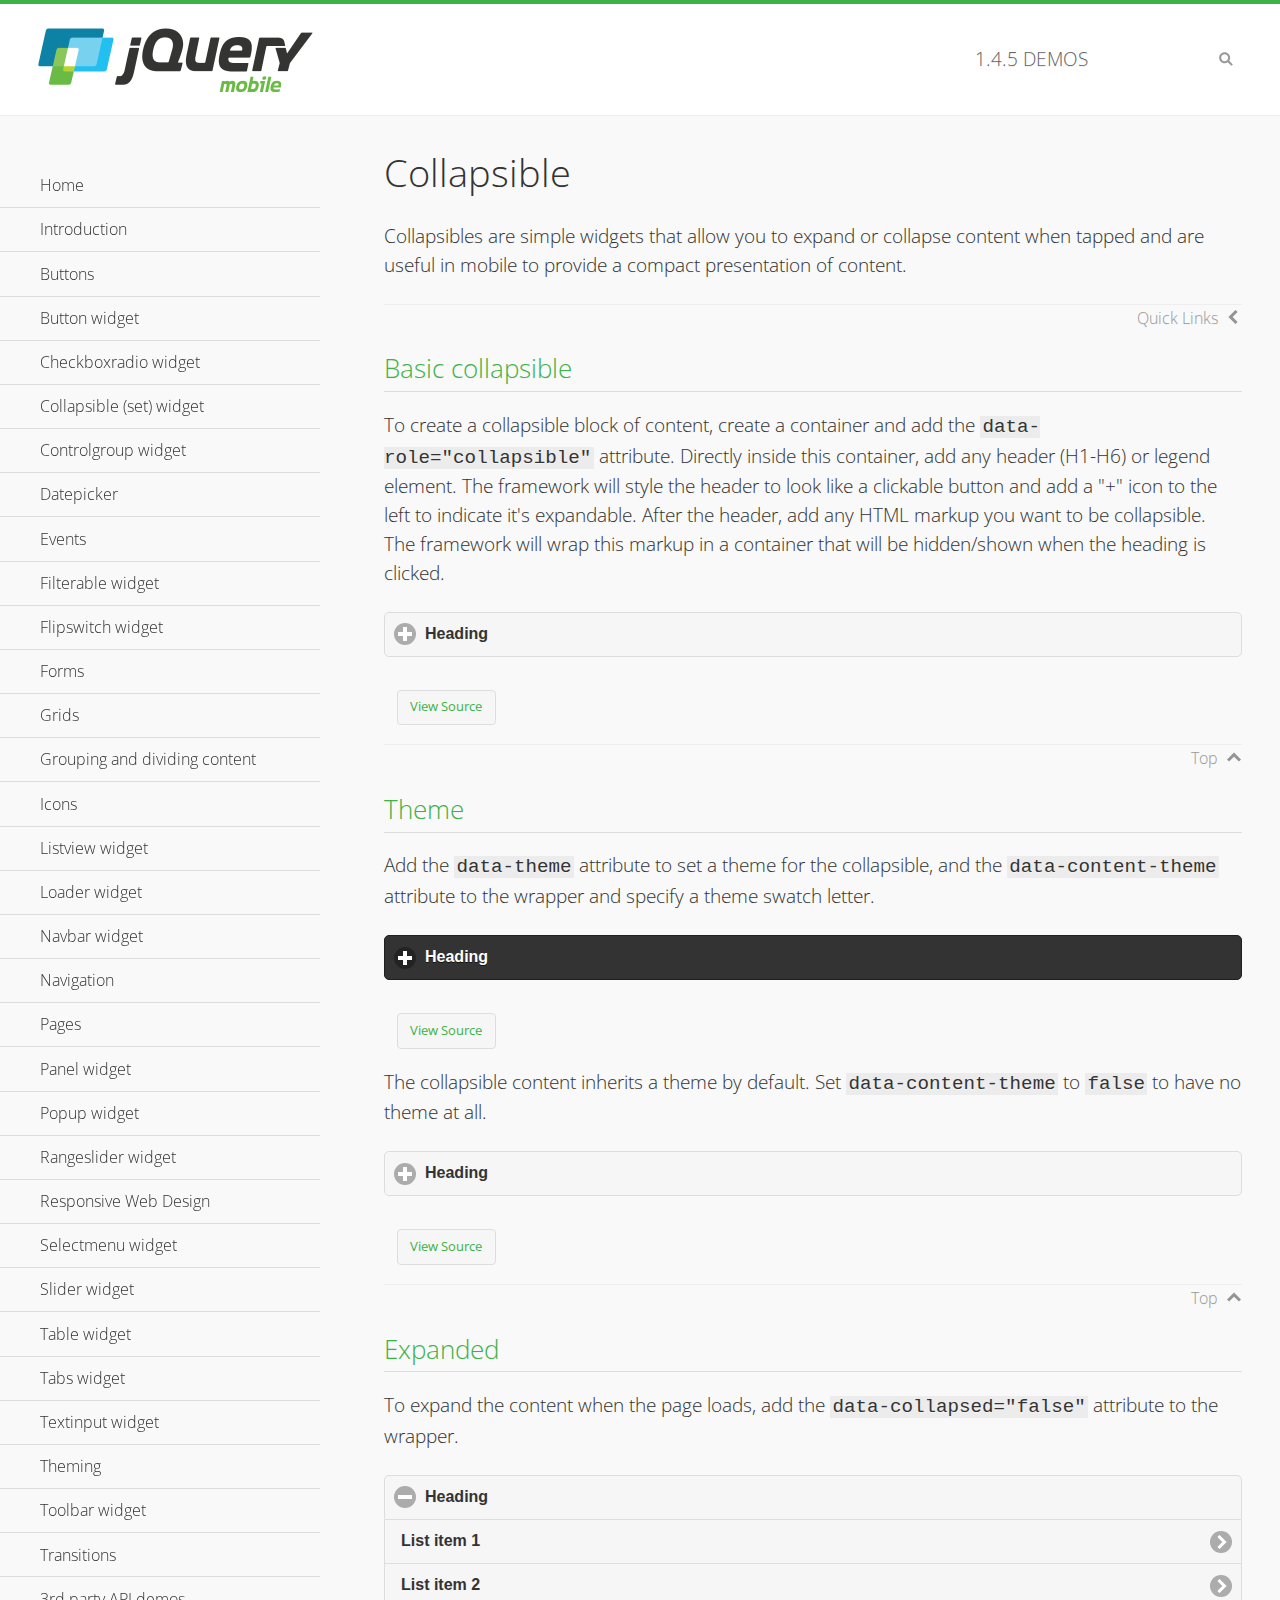
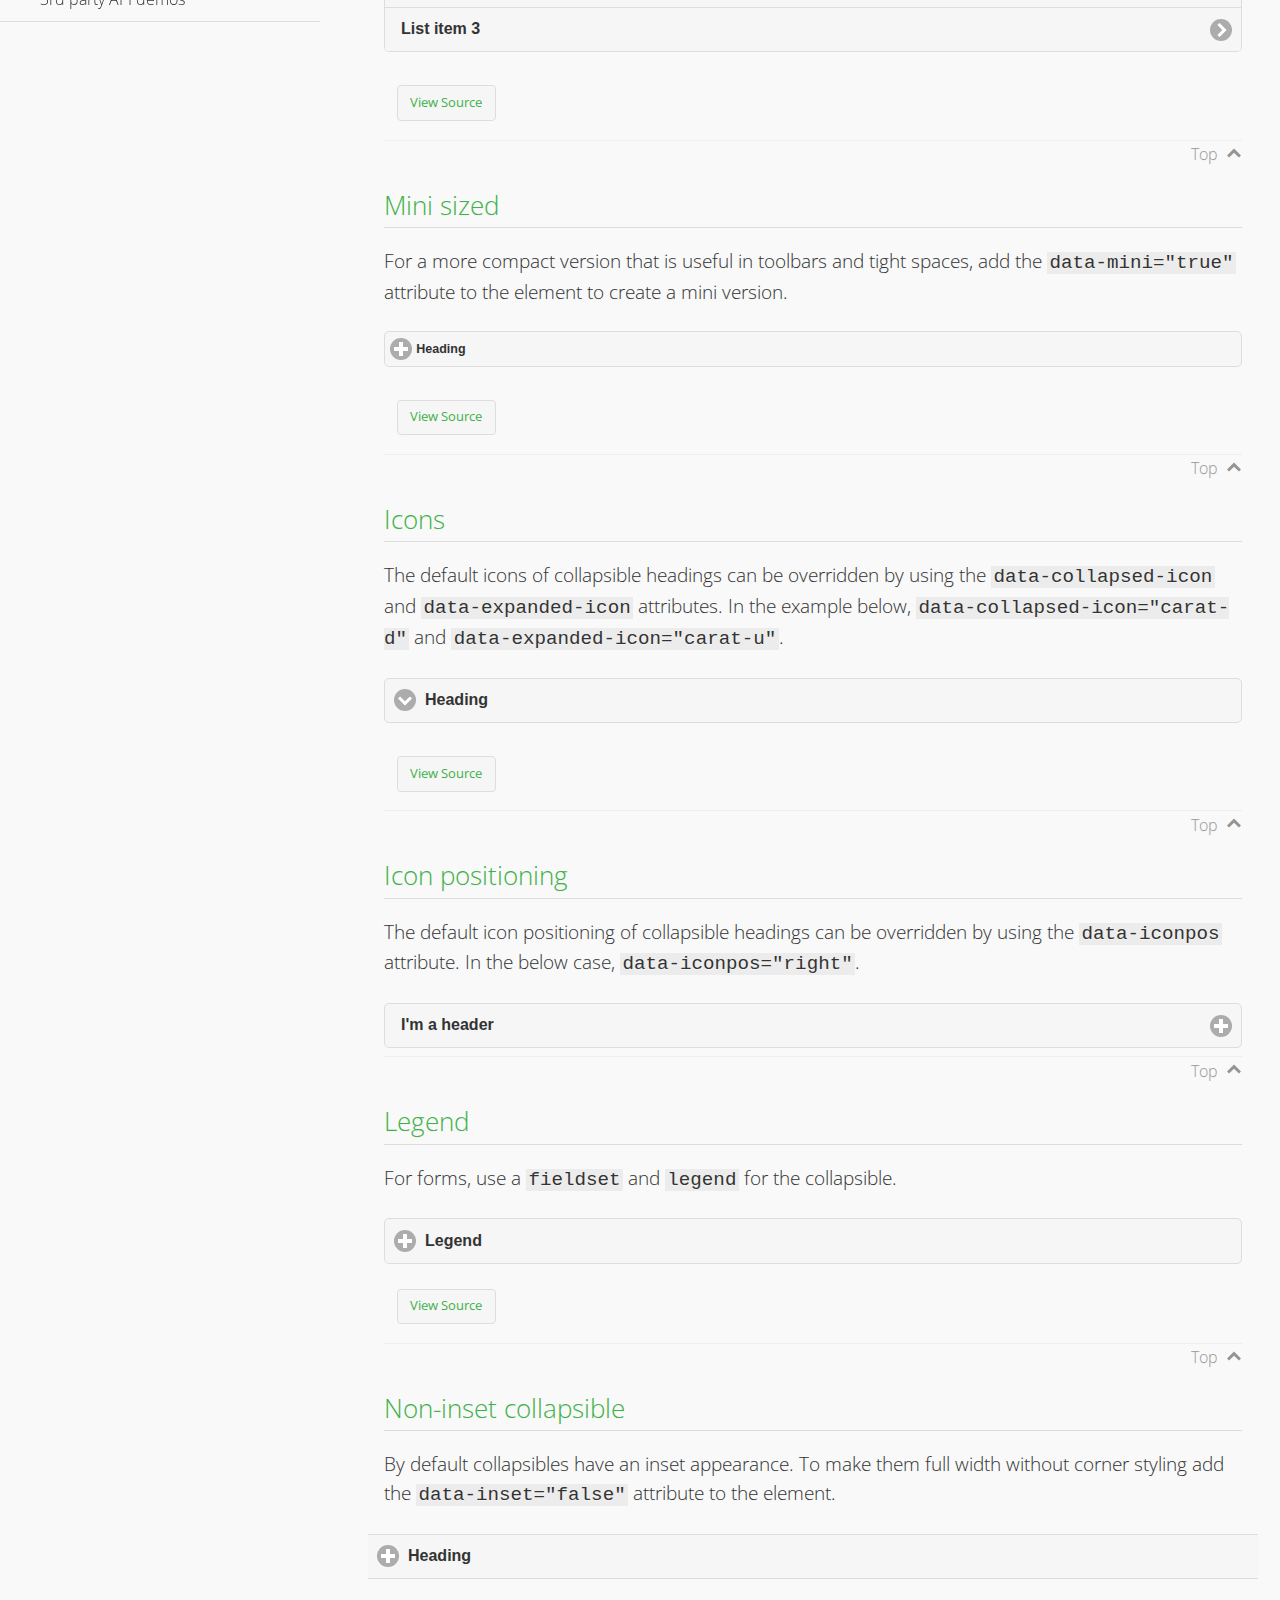
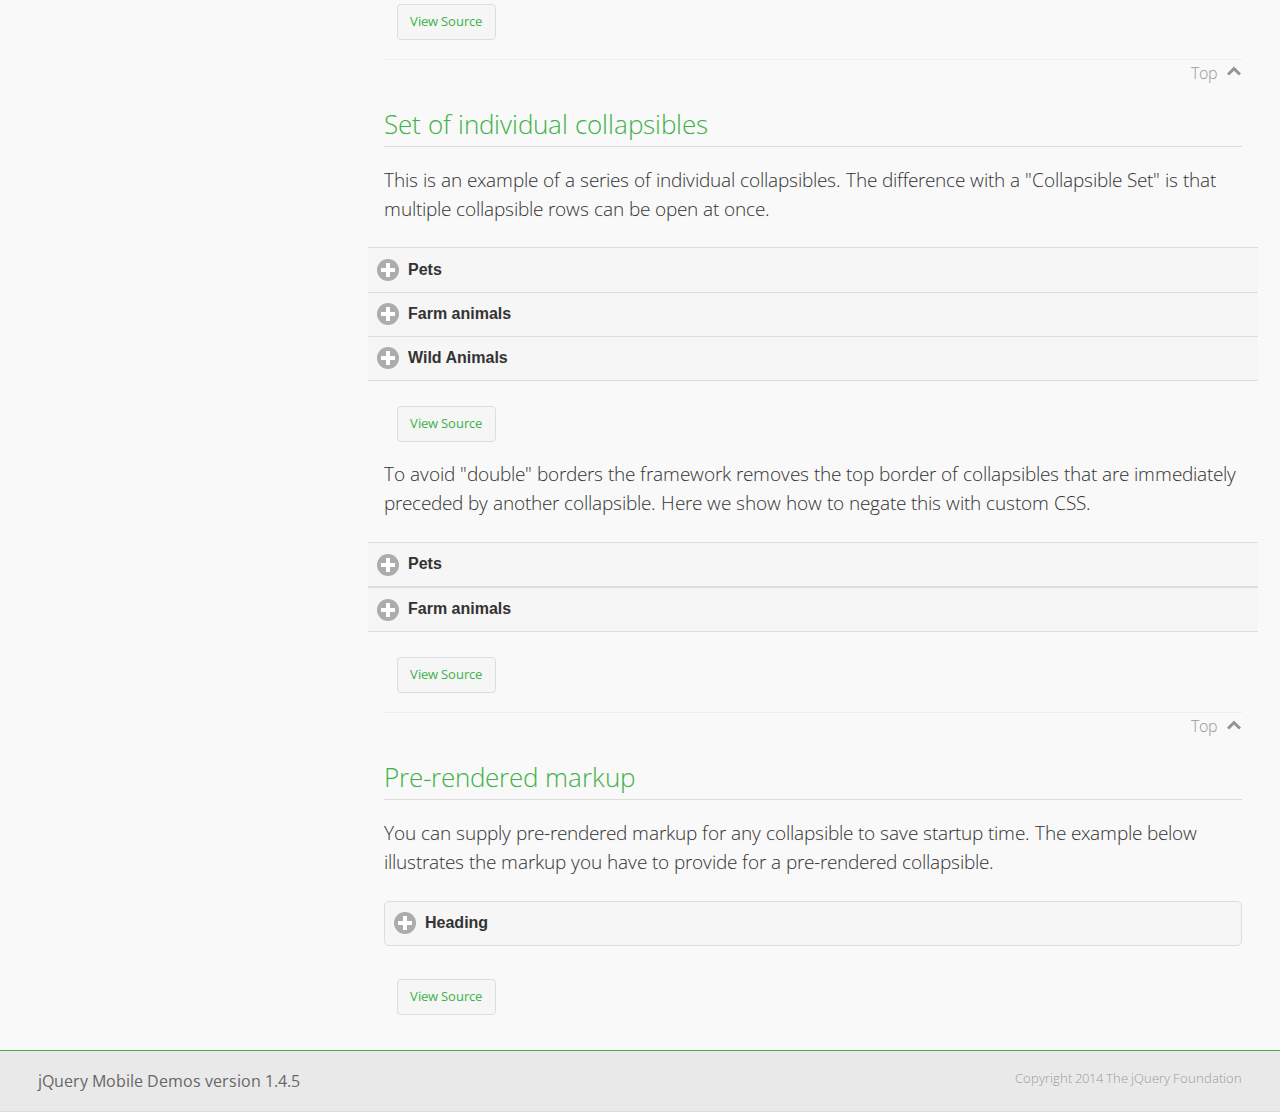
<file: src/main/webapp/gassites/js/includes/jquery.mobile-1.4.5/demos/collapsible/index.html>
<!DOCTYPE html>
<html>
<head>
	<meta charset="utf-8">
	<meta name="viewport" content="width=device-width, initial-scale=1">
	<title>Collapsible - jQuery Mobile Demos</title>
    <link rel="stylesheet" href="../css/themes/default/jquery.mobile-1.4.5.min.css">
    <link rel="stylesheet" href="../_assets/css/jqm-demos.css">
    <link rel="shortcut icon" href="../favicon.ico">
    <link rel="stylesheet" href="http://fonts.googleapis.com/css?family=Open+Sans:300,400,700">
    <script src="../js/jquery.js"></script>
    <script src="../_assets/js/index.js"></script>
    <script src="../js/jquery.mobile-1.4.5.min.js"></script>
    <style id="negateDoubleBorder">
        #demo-borders .ui-collapsible-heading .ui-btn { border-top-width: 1px !important; }
    </style>
</head>
<body>
<div data-role="page" class="jqm-demos" data-quicklinks="true">

    <div data-role="header" class="jqm-header">
		<h2><a href="../" title="jQuery Mobile Demos home"><img src="../_assets/img/jquery-logo.png" alt="jQuery Mobile"></a></h2>
		<p><span class="jqm-version"></span> Demos</p>
        <a href="#" class="jqm-navmenu-link ui-btn ui-btn-icon-notext ui-corner-all ui-icon-bars ui-nodisc-icon ui-alt-icon ui-btn-left">Menu</a>
        <a href="#" class="jqm-search-link ui-btn ui-btn-icon-notext ui-corner-all ui-icon-search ui-nodisc-icon ui-alt-icon ui-btn-right">Search</a>
    </div><!-- /header -->

    <div role="main" class="ui-content jqm-content">

        <h1>Collapsible</h1>

        <p>Collapsibles are simple widgets that allow you to expand or collapse content when tapped and are useful in mobile to provide a compact presentation of content.</p>

        <h2>Basic collapsible</h2>

        <p>To create a collapsible block of content, create a container and add the <code> data-role="collapsible"</code> attribute. Directly inside this container, add any header (H1-H6) or legend element. The framework will style the header to look like a clickable button and add a "+" icon to the left to indicate it's expandable. After the header, add any HTML markup you want to be collapsible. The framework will wrap this markup in a container that will be hidden/shown when the heading is clicked.</p>

        <div data-demo-html="true">
            <div data-role="collapsible">
                <h4>Heading</h4>
                <p>I'm the collapsible content. By default I'm closed, but you can click the header to open me.</p>
            </div>
        </div><!--/demo-html -->

        <h2>Theme</h2>

        <p>Add the <code>data-theme</code> attribute to set a theme for the collapsible, and the <code>data-content-theme</code> attribute to the wrapper and specify a theme swatch letter.</p>

        <div data-demo-html="true">
            <div data-role="collapsible" data-theme="b" data-content-theme="b">
                <h4>Heading</h4>
                <p>I'm the collapsible content with a themed content block set to "b".</p>
            </div>
        </div><!--/demo-html -->

        <p>The collapsible content inherits a theme by default. Set <code>data-content-theme</code> to <code>false</code> to have no theme at all.</p>

        <div data-demo-html="true">
            <div data-role="collapsible" data-content-theme="false">
                <h4>Heading</h4>
                <p>I'm the collapsible content without a theme.</p>
            </div>
        </div><!--/demo-html -->

        <h2>Expanded</h2>

        <p>To expand the content when the page loads, add the <code>data-collapsed="false"</code> attribute to the wrapper.</p>

        <div data-demo-html="true">
            <div data-role="collapsible" data-collapsed="false">
                <h4>Heading</h4>
                <ul data-role="listview">
                    <li><a href="#">List item 1</a></li>
                    <li><a href="#">List item 2</a></li>
                    <li><a href="#">List item 3</a></li>
                </ul>
            </div>
        </div><!--/demo-html -->

        <h2>Mini sized</h2>

        <p>For a more compact version that is useful in toolbars and tight spaces, add the <code>data-mini="true"</code> attribute to the element to create a mini version. </p>

        <div data-demo-html="true">
            <div data-role="collapsible" data-mini="true">
                <h4>Heading</h4>
                <ul data-role="listview">
                    <li><a href="#">List item 1</a></li>
                    <li><a href="#">List item 2</a></li>
                    <li><a href="#">List item 3</a></li>
                </ul>
            </div>
        </div><!--/demo-html -->

            <h2>Icons</h2>

            <p>The default icons of collapsible headings can be overridden by using the <code>data-collapsed-icon</code> and <code>data-expanded-icon</code> attributes. In the example below, <code>data-collapsed-icon="carat-d"</code> and <code>data-expanded-icon="carat-u"</code>.</p>

            <div data-demo-html="true">
                <div data-role="collapsible" data-collapsed-icon="carat-d" data-expanded-icon="carat-u">
                    <h4>Heading</h4>
                    <ul data-role="listview" data-inset="false">
                        <li>Read-only list item 1</li>
                        <li>Read-only list item 2</li>
                        <li>Read-only list item 3</li>
                    </ul>
                </div>
            </div><!--/demo-html -->

            <h2>Icon positioning</h2>

            <p>The default icon positioning of collapsible headings can be overridden by using the <code>data-iconpos</code> attribute. In the below case, <code>data-iconpos="right"</code>.</p>

            <div data-role="collapsible" data-iconpos="right">
                <h3>I'm a header</h3>
                <p><code>data-iconpos="right"</code></p>
            </div>

        <h2>Legend</h2>

        <p>For forms, use a <code>fieldset</code> and <code>legend</code> for the collapsible.</p>
        <div data-demo-html="true">
            <form>
                <fieldset data-role="collapsible">
                    <legend>Legend</legend>

                    <label for="textinput-f">Text Input:</label>
                    <input type="text" name="textinput-f" id="textinput-f" placeholder="Text input" value="">

                    <div data-role="controlgroup">
                        <input type="checkbox" name="checkbox-1-a" id="checkbox-1-a">
                        <label for="checkbox-1-a">One</label>
                        <input type="checkbox" name="checkbox-2-a" id="checkbox-2-a">
                        <label for="checkbox-2-a">Two</label>
                        <input type="checkbox" name="checkbox-3-a" id="checkbox-3-a">
                        <label for="checkbox-3-a">Three</label>
                    </div>
                </fieldset>
            </form>
        </div><!--/demo-html -->

        <h2>Non-inset collapsible</h2>

        <p>By default collapsibles have an inset appearance. To make them full width without corner styling add the <code>data-inset="false"</code> attribute to the element.</p>

        <div data-demo-html="true">
            <div data-role="collapsible" data-inset="false">
                <h4>Heading</h4>
                <p>I'm the collapsible content. By default I'm closed, but you can click the header to open me.</p>
            </div>
        </div><!--/demo-html -->

        <h2>Set of individual collapsibles</h2>

        <p>This is an example of a series of individual collapsibles. The difference with a "Collapsible Set" is that multiple collapsible rows can be open at once.</p>

        <div data-demo-html="true">
            <div data-role="collapsible" data-inset="false">
                <h3>Pets</h3>
                <ul data-role="listview">
                    <li><a href="#">Canary</a></li>
                    <li><a href="#">Cat</a></li>
                    <li><a href="#">Dog</a></li>
                    <li><a href="#">Gerbil</a></li>
                    <li><a href="#">Iguana</a></li>
                    <li><a href="#">Mouse</a></li>
                </ul>
            </div><!-- /collapsible -->
            <div data-role="collapsible" data-inset="false">
                <h3>Farm animals</h3>
                <ul data-role="listview">
                    <li><a href="#">Chicken</a></li>
                    <li><a href="#">Cow</a></li>
                    <li><a href="#">Duck</a></li>
                    <li><a href="#">Horse</a></li>
                    <li><a href="#">Pig</a></li>
                    <li><a href="#">Sheep</a></li>
                </ul>
            </div><!-- /collapsible -->
            <div data-role="collapsible" data-inset="false">
                <h3>Wild Animals</h3>
                <ul data-role="listview">
                    <li><a href="#">Aardvark</a></li>
                    <li><a href="#">Alligator</a></li>
                    <li><a href="#">Ant</a></li>
                    <li><a href="#">Bear</a></li>
                    <li><a href="#">Beaver</a></li>
                    <li><a href="#">Cougar</a></li>
                    <li><a href="#">Dingo</a></li>
                </ul>
            </div><!-- /collapsible -->
        </div><!--/demo-html -->

        <p>To avoid "double" borders the framework removes the top border of collapsibles that are immediately preceded by another collapsible. Here we show how to negate this with custom CSS.</p>

        <div data-demo-html="true" data-demo-css="#negateDoubleBorder">
            <div id="demo-borders">
                <div data-role="collapsible" data-inset="false">
                    <h3>Pets</h3>
                    <ul data-role="listview">
                        <li><a href="#">Canary</a></li>
                        <li><a href="#">Cat</a></li>
                        <li><a href="#">Dog</a></li>
                        <li><a href="#">Gerbil</a></li>
                        <li><a href="#">Iguana</a></li>
                        <li><a href="#">Mouse</a></li>
                    </ul>
                </div><!-- /collapsible -->
                <div data-role="collapsible" data-inset="false">
                    <h3>Farm animals</h3>
                    <ul data-role="listview">
                        <li><a href="#">Chicken</a></li>
                        <li><a href="#">Cow</a></li>
                        <li><a href="#">Duck</a></li>
                        <li><a href="#">Horse</a></li>
                        <li><a href="#">Pig</a></li>
                        <li><a href="#">Sheep</a></li>
                    </ul>
                </div><!-- /collapsible -->
            </div>
        </div><!--/demo-html -->

			<h2>Pre-rendered markup</h2>
			<p>You can supply pre-rendered markup for any collapsible to save startup time. The example below illustrates the markup you have to provide for a pre-rendered collapsible.</p>
				<div data-demo-html="true">
					<div data-role="collapsible" data-enhanced="true" class="ui-collapsible ui-collapsible-inset ui-corner-all ui-collapsible-collapsed">
						<h4 class="ui-collapsible-heading ui-collapsible-heading-collapsed">
							<a href="#" class="ui-collapsible-heading-toggle ui-btn ui-btn-icon-left ui-icon-plus">
							Heading
							<div class="ui-collapsible-heading-status"> click to expand contents</div>
							</a>
						</h4>
						<div class="ui-collapsible-content ui-collapsible-content-collapsed" aria-hidden="true">
						<p>I'm the collapsible content. By default I'm closed, but you can click the header to open me.</p>
						</div>
					</div>
				</div>

	</div><!-- /content -->
	    <div data-role="panel" class="jqm-navmenu-panel" data-position="left" data-display="overlay" data-theme="a">
	    	<ul class="jqm-list ui-alt-icon ui-nodisc-icon">
<li data-filtertext="demos homepage" data-icon="home"><a href=".././">Home</a></li>
<li data-filtertext="introduction overview getting started"><a href="../intro/" data-ajax="false">Introduction</a></li>
<li data-filtertext="buttons button markup buttonmarkup method anchor link button element"><a href="../button-markup/" data-ajax="false">Buttons</a></li>
<li data-filtertext="form button widget input button submit reset"><a href="../button/" data-ajax="false">Button widget</a></li>
<li data-role="collapsible" data-enhanced="true" data-collapsed-icon="carat-d" data-expanded-icon="carat-u" data-iconpos="right" data-inset="false" class="ui-collapsible ui-collapsible-themed-content ui-collapsible-collapsed">
	<h3 class="ui-collapsible-heading ui-collapsible-heading-collapsed">
		<a href="#" class="ui-collapsible-heading-toggle ui-btn ui-btn-icon-right ui-btn-inherit ui-icon-carat-d">
		    Checkboxradio widget<span class="ui-collapsible-heading-status"> click to expand contents</span>
		</a>
	</h3>
	<div class="ui-collapsible-content ui-body-inherit ui-collapsible-content-collapsed" aria-hidden="true">
		<ul>
			<li data-filtertext="form checkboxradio widget checkbox input checkboxes controlgroups"><a href="../checkboxradio-checkbox/" data-ajax="false">Checkboxes</a></li>
			<li data-filtertext="form checkboxradio widget radio input radio buttons controlgroups"><a href="../checkboxradio-radio/" data-ajax="false">Radio buttons</a></li>
		</ul>
	</div>
</li>
<li data-role="collapsible" data-enhanced="true" data-collapsed-icon="carat-d" data-expanded-icon="carat-u" data-iconpos="right" data-inset="false" class="ui-collapsible ui-collapsible-themed-content ui-collapsible-collapsed">
	<h3 class="ui-collapsible-heading ui-collapsible-heading-collapsed">
		<a href="#" class="ui-collapsible-heading-toggle ui-btn ui-btn-icon-right ui-btn-inherit ui-icon-carat-d">
			Collapsible (set) widget<span class="ui-collapsible-heading-status"> click to expand contents</span>
		</a>
	</h3>
	<div class="ui-collapsible-content ui-body-inherit ui-collapsible-content-collapsed" aria-hidden="true">
		<ul>
			<li data-filtertext="collapsibles content formatting"><a href="../collapsible/" data-ajax="false">Collapsible</a></li>
			<li data-filtertext="dynamic collapsible set accordion append expand"><a href="../collapsible-dynamic/" data-ajax="false">Dynamic collapsibles</a></li>
			<li data-filtertext="accordions collapsible set widget content formatting grouped collapsibles"><a href="../collapsibleset/" data-ajax="false">Collapsible set</a></li>
		</ul>
	</div>
</li>
<li data-role="collapsible" data-enhanced="true" data-collapsed-icon="carat-d" data-expanded-icon="carat-u" data-iconpos="right" data-inset="false" class="ui-collapsible ui-collapsible-themed-content ui-collapsible-collapsed">
	<h3 class="ui-collapsible-heading ui-collapsible-heading-collapsed">
		<a href="#" class="ui-collapsible-heading-toggle ui-btn ui-btn-icon-right ui-btn-inherit ui-icon-carat-d">
			Controlgroup widget<span class="ui-collapsible-heading-status"> click to expand contents</span>
		</a>
	</h3>
	<div class="ui-collapsible-content ui-body-inherit ui-collapsible-content-collapsed" aria-hidden="true">
		<ul>
			<li data-filtertext="controlgroups selectmenu checkboxradio input grouped buttons horizontal vertical"><a href="../controlgroup/" data-ajax="false">Controlgroup</a></li>
			<li data-filtertext="dynamic controlgroup dynamically add buttons"><a href="../controlgroup-dynamic/" data-ajax="false">Dynamic controlgroups</a></li>
		</ul>
	</div>
</li>
<li data-filtertext="form datepicker widget date input"><a href="../datepicker/" data-ajax="false">Datepicker</a></li>
<li data-role="collapsible" data-enhanced="true" data-collapsed-icon="carat-d" data-expanded-icon="carat-u" data-iconpos="right" data-inset="false" class="ui-collapsible ui-collapsible-themed-content ui-collapsible-collapsed">
	<h3 class="ui-collapsible-heading ui-collapsible-heading-collapsed">
		<a href="#" class="ui-collapsible-heading-toggle ui-btn ui-btn-icon-right ui-btn-inherit ui-icon-carat-d">
			Events<span class="ui-collapsible-heading-status"> click to expand contents</span>
		</a>
	</h3>
	<div class="ui-collapsible-content ui-body-inherit ui-collapsible-content-collapsed" aria-hidden="true">
		<ul>
			<li data-filtertext="swipe to delete list items listviews swipe events"><a href="../swipe-list/" data-ajax="false">Swipe list items</a></li>
			<li data-filtertext="swipe to navigate swipe page navigation swipe events"><a href="../swipe-page/" data-ajax="false">Swipe page navigation</a></li>
		</ul>
	</div>
</li>
<li data-filtertext="filterable filter elements sorting searching listview table"><a href="../filterable/" data-ajax="false">Filterable widget</a></li>
<li data-filtertext="form flipswitch widget flip toggle switch binary select checkbox input"><a href="../flipswitch/" data-ajax="false">Flipswitch widget</a></li>
<li data-role="collapsible" data-enhanced="true" data-collapsed-icon="carat-d" data-expanded-icon="carat-u" data-iconpos="right" data-inset="false" class="ui-collapsible ui-collapsible-themed-content ui-collapsible-collapsed">
	<h3 class="ui-collapsible-heading ui-collapsible-heading-collapsed">
		<a href="#" class="ui-collapsible-heading-toggle ui-btn ui-btn-icon-right ui-btn-inherit ui-icon-carat-d">
			Forms<span class="ui-collapsible-heading-status"> click to expand contents</span>
		</a>
	</h3>
	<div class="ui-collapsible-content ui-body-inherit ui-collapsible-content-collapsed" aria-hidden="true">
		<ul>
			<li data-filtertext="forms text checkbox radio range button submit reset inputs selects textarea slider flipswitch label form elements"><a href="../forms/" data-ajax="false">Forms</a></li>
			<li data-filtertext="form hide labels hidden accessible ui-hidden-accessible forms"><a href="../forms-label-hidden-accessible/" data-ajax="false">Hide labels</a></li>
			<li data-filtertext="form field containers fieldcontain ui-field-contain forms"><a href="../forms-field-contain/" data-ajax="false">Field containers</a></li>
			<li data-filtertext="forms disabled form elements"><a href="../forms-disabled/" data-ajax="false">Forms disabled</a></li>
			<li data-filtertext="forms gallery examples overview forms text checkbox radio range button submit reset inputs selects textarea slider flipswitch label form elements"><a href="../forms-gallery/" data-ajax="false">Forms gallery</a></li>
		</ul>
	</div>
</li>
<li data-role="collapsible" data-enhanced="true" data-collapsed-icon="carat-d" data-expanded-icon="carat-u" data-iconpos="right" data-inset="false" class="ui-collapsible ui-collapsible-themed-content ui-collapsible-collapsed">
	<h3 class="ui-collapsible-heading ui-collapsible-heading-collapsed">
		<a href="#" class="ui-collapsible-heading-toggle ui-btn ui-btn-icon-right ui-btn-inherit ui-icon-carat-d">
			Grids<span class="ui-collapsible-heading-status"> click to expand contents</span>
		</a>
	</h3>
	<div class="ui-collapsible-content ui-body-inherit ui-collapsible-content-collapsed" aria-hidden="true">
		<ul>
			<li data-filtertext="grids columns blocks content formatting rwd responsive css framework"><a href="../grids/" data-ajax="false">Grids</a></li>
			<li data-filtertext="buttons in grids css framework"><a href="../grids-buttons/" data-ajax="false">Buttons in grids</a></li>
			<li data-filtertext="custom responsive grids rwd css framework"><a href="../grids-custom-responsive/" data-ajax="false">Custom responsive grids</a></li>
		</ul>
	</div>
</li>
<li data-filtertext="blocks content formatting sections heading"><a href="../body-bar-classes/" data-ajax="false">Grouping and dividing content</a></li>
<li data-role="collapsible" data-enhanced="true" data-collapsed-icon="carat-d" data-expanded-icon="carat-u" data-iconpos="right" data-inset="false" class="ui-collapsible ui-collapsible-themed-content ui-collapsible-collapsed">
	<h3 class="ui-collapsible-heading ui-collapsible-heading-collapsed">
		<a href="#" class="ui-collapsible-heading-toggle ui-btn ui-btn-icon-right ui-btn-inherit ui-icon-carat-d">
			Icons<span class="ui-collapsible-heading-status"> click to expand contents</span>
		</a>
	</h3>
	<div class="ui-collapsible-content ui-body-inherit ui-collapsible-content-collapsed" aria-hidden="true">
		<ul>
			<li data-filtertext="button icons svg disc alt custom icon position"><a href="../icons/" data-ajax="false">Icons</a></li>
			<li data-filtertext=""><a href="../icons-grunticon/" data-ajax="false">Grunticon loader</a></li>
		</ul>
	</div>
</li>
<li data-role="collapsible" data-enhanced="true" data-collapsed-icon="carat-d" data-expanded-icon="carat-u" data-iconpos="right" data-inset="false" class="ui-collapsible ui-collapsible-themed-content ui-collapsible-collapsed">
	<h3 class="ui-collapsible-heading ui-collapsible-heading-collapsed">
		<a href="#" class="ui-collapsible-heading-toggle ui-btn ui-btn-icon-right ui-btn-inherit ui-icon-carat-d">
			Listview widget<span class="ui-collapsible-heading-status"> click to expand contents</span>
		</a>
	</h3>
	<div class="ui-collapsible-content ui-body-inherit ui-collapsible-content-collapsed" aria-hidden="true">
		<ul>
			<li data-filtertext="listview widget thumbnails icons nested split button collapsible ul ol"><a href="../listview/" data-ajax="false">Listview</a></li>
			<li data-filtertext="autocomplete filterable reveal listview filtertextbeforefilter placeholder"><a href="../listview-autocomplete/" data-ajax="false">Listview autocomplete</a></li>
			<li data-filtertext="autocomplete filterable reveal listview remote data filtertextbeforefilter placeholder"><a href="../listview-autocomplete-remote/" data-ajax="false">Listview autocomplete remote data</a></li>
			<li data-filtertext="autodividers anchor jump scroll linkbars listview lists ul ol"><a href="../listview-autodividers-linkbar/" data-ajax="false">Listview autodividers linkbar</a></li>
			<li data-filtertext="listview autodividers selector autodividersselector lists ul ol"><a href="../listview-autodividers-selector/" data-ajax="false">Listview autodividers selector</a></li>
			<li data-filtertext="listview nested list items"><a href="../listview-nested-lists/" data-ajax="false">Nested Listviews</a></li>
			<li data-filtertext="listview collapsible list items flat"><a href="../listview-collapsible-item-flat/" data-ajax="false">Listview collapsible list items (flat)</a></li>
			<li data-filtertext="listview collapsible list indented"><a href="../listview-collapsible-item-indented/" data-ajax="false">Listview collapsible list items (indented)</a></li>
			<li data-filtertext="grid listview responsive grids responsive listviews lists ul"><a href="../listview-grid/" data-ajax="false">Listview responsive grid</a></li>
		</ul>
	</div>
</li>
<li data-filtertext="loader widget page loading navigation overlay spinner"><a href="../loader/" data-ajax="false">Loader widget</a></li>
<li data-filtertext="navbar widget navmenu toolbars header footer"><a href="../navbar/" data-ajax="false">Navbar widget</a></li>
<li data-role="collapsible" data-enhanced="true" data-collapsed-icon="carat-d" data-expanded-icon="carat-u" data-iconpos="right" data-inset="false" class="ui-collapsible ui-collapsible-themed-content ui-collapsible-collapsed">
	<h3 class="ui-collapsible-heading ui-collapsible-heading-collapsed">
		<a href="#" class="ui-collapsible-heading-toggle ui-btn ui-btn-icon-right ui-btn-inherit ui-icon-carat-d">
			Navigation<span class="ui-collapsible-heading-status"> click to expand contents</span>
		</a>
	</h3>
	<div class="ui-collapsible-content ui-body-inherit ui-collapsible-content-collapsed" aria-hidden="true">
		<ul>
			<li data-filtertext="ajax navigation navigate widget history event method"><a href="../navigation/" data-ajax="false">Navigation</a></li>
			<li data-filtertext="linking pages page links navigation ajax prefetch cache"><a href="../navigation-linking-pages/" data-ajax="false">Linking pages</a></li>
			<!-- <li data-filtertext="php redirect server redirection server-side navigation"><a href="../navigation-php-redirect/" data-ajax="false">PHP redirect demo</a></li>-->
			<li data-filtertext="navigation redirection hash query"><a href="../navigation-hash-processing/" data-ajax="false">Hash processing demo</a></li>
			<li data-filtertext="navigation redirection hash query"><a href="../page-events/" data-ajax="false">Page Navigation Events</a></li>
		</ul>
	</div>
</li>
<li data-role="collapsible" data-enhanced="true" data-collapsed-icon="carat-d" data-expanded-icon="carat-u" data-iconpos="right" data-inset="false" class="ui-collapsible ui-collapsible-themed-content ui-collapsible-collapsed">
	<h3 class="ui-collapsible-heading ui-collapsible-heading-collapsed">
		<a href="#" class="ui-collapsible-heading-toggle ui-btn ui-btn-icon-right ui-btn-inherit ui-icon-carat-d">
			Pages<span class="ui-collapsible-heading-status"> click to expand contents</span>
		</a>
	</h3>
	<div class="ui-collapsible-content ui-body-inherit ui-collapsible-content-collapsed" aria-hidden="true">
		<ul>
			<li data-filtertext="pages page widget ajax navigation"><a href="../pages/" data-ajax="false">Pages</a></li>
			<li data-filtertext="single page"><a href="../pages-single-page/" data-ajax="false">Single page</a></li>
			<li data-filtertext="multipage multi-page page"><a href="../pages-multi-page/" data-ajax="false">Multi-page template</a></li>
			<li data-filtertext="dialog page widget modal popup"><a href="../pages-dialog/" data-ajax="false">Dialog page</a></li>
		</ul>
	</div>
</li>
<li data-role="collapsible" data-enhanced="true" data-collapsed-icon="carat-d" data-expanded-icon="carat-u" data-iconpos="right" data-inset="false" class="ui-collapsible ui-collapsible-themed-content ui-collapsible-collapsed">
	<h3 class="ui-collapsible-heading ui-collapsible-heading-collapsed">
		<a href="#" class="ui-collapsible-heading-toggle ui-btn ui-btn-icon-right ui-btn-inherit ui-icon-carat-d">
			Panel widget<span class="ui-collapsible-heading-status"> click to expand contents</span>
		</a>
	</h3>
	<div class="ui-collapsible-content ui-body-inherit ui-collapsible-content-collapsed" aria-hidden="true">
		<ul>
			<li data-filtertext="panel widget sliding panels reveal push overlay responsive"><a href="../panel/" data-ajax="false">Panel</a></li>
			<li data-filtertext=""><a href="../panel-external/" data-ajax="false">External panels</a></li>
			<li data-filtertext="panel "><a href="../panel-fixed/" data-ajax="false">Fixed panels</a></li>
			<li data-filtertext="panel slide panels sliding panels shadow rwd responsive breakpoint"><a href="../panel-responsive/" data-ajax="false">Panels responsive</a></li>
			<li data-filtertext="panel custom style custom panel width reveal shadow listview panel styling page background wrapper"><a href="../panel-styling/" data-ajax="false">Custom panel style</a></li>
			<li data-filtertext="panel open on swipe"><a href="../panel-swipe-open/" data-ajax="false">Panel open on swipe</a></li>
			<li data-filtertext="panels outside page internal external toolbars"><a href="../panel-external-internal/" data-ajax="false">Panel external and internal</a></li>
		</ul>
	</div>
</li>
<li data-role="collapsible" data-enhanced="true" data-collapsed-icon="carat-d" data-expanded-icon="carat-u" data-iconpos="right" data-inset="false" class="ui-collapsible ui-collapsible-themed-content ui-collapsible-collapsed">
	<h3 class="ui-collapsible-heading ui-collapsible-heading-collapsed">
		<a href="#" class="ui-collapsible-heading-toggle ui-btn ui-btn-icon-right ui-btn-inherit ui-icon-carat-d">
			Popup widget<span class="ui-collapsible-heading-status"> click to expand contents</span>
		</a>
	</h3>
	<div class="ui-collapsible-content ui-body-inherit ui-collapsible-content-collapsed" aria-hidden="true">
		<ul>
			<li data-filtertext="popup widget popups dialog modal transition tooltip lightbox form overlay screen flip pop fade transition"><a href="../popup/" data-ajax="false">Popup</a></li>
			<li data-filtertext="popup alignment position"><a href="../popup-alignment/" data-ajax="false">Popup alignment</a></li>
			<li data-filtertext="popup arrow size popups popover"><a href="../popup-arrow-size/" data-ajax="false">Popup arrow size</a></li>
			<li data-filtertext="dynamic popups popup images lightbox"><a href="../popup-dynamic/" data-ajax="false">Dynamic popups</a></li>
			<li data-filtertext="popups with iframes scaling"><a href="../popup-iframe/" data-ajax="false">Popups with iframes</a></li>
			<li data-filtertext="popup image scaling"><a href="../popup-image-scaling/" data-ajax="false">Popup image scaling</a></li>
			<li data-filtertext="external popup outside multi-page"><a href="../popup-outside-multipage/" data-ajax="false">Popup outside multi-page</a></li>
		</ul>
	</div>
</li>
<li data-filtertext="form rangeslider widget dual sliders dual handle sliders range input"><a href="../rangeslider/" data-ajax="false">Rangeslider widget</a></li>
<li data-filtertext="responsive web design rwd adaptive progressive enhancement PE accessible mobile breakpoints media query media queries"><a href="../rwd/" data-ajax="false">Responsive Web Design</a></li>
<li data-role="collapsible" data-enhanced="true" data-collapsed-icon="carat-d" data-expanded-icon="carat-u" data-iconpos="right" data-inset="false" class="ui-collapsible ui-collapsible-themed-content ui-collapsible-collapsed">
	<h3 class="ui-collapsible-heading ui-collapsible-heading-collapsed">
		<a href="#" class="ui-collapsible-heading-toggle ui-btn ui-btn-icon-right ui-btn-inherit ui-icon-carat-d">
			Selectmenu widget<span class="ui-collapsible-heading-status"> click to expand contents</span>
		</a>
	</h3>
	<div class="ui-collapsible-content ui-body-inherit ui-collapsible-content-collapsed" aria-hidden="true">
		<ul>
			<li data-filtertext="form selectmenu widget select input custom select menu selects"><a href="../selectmenu/" data-ajax="false">Selectmenu</a></li>
			<li data-filtertext="form custom select menu selectmenu widget custom menu option optgroup multiple selects"><a href="../selectmenu-custom/" data-ajax="false">Custom select menu</a></li>
			<li data-filtertext="filterable select filter popup dialog"><a href="../selectmenu-custom-filter/" data-ajax="false">Custom select menu with filter</a></li>
		</ul>
	</div>
</li>
<li data-role="collapsible" data-enhanced="true" data-collapsed-icon="carat-d" data-expanded-icon="carat-u" data-iconpos="right" data-inset="false" class="ui-collapsible ui-collapsible-themed-content ui-collapsible-collapsed">
	<h3 class="ui-collapsible-heading ui-collapsible-heading-collapsed">
		<a href="#" class="ui-collapsible-heading-toggle ui-btn ui-btn-icon-right ui-btn-inherit ui-icon-carat-d">
			Slider widget<span class="ui-collapsible-heading-status"> click to expand contents</span>
		</a>
	</h3>
	<div class="ui-collapsible-content ui-body-inherit ui-collapsible-content-collapsed" aria-hidden="true">
		<ul>
			<li data-filtertext="form slider widget range input single sliders"><a href="../slider/" data-ajax="false">Slider</a></li>
			<li data-filtertext="form slider widget flipswitch slider binary select flip toggle switch"><a href="../slider-flipswitch/" data-ajax="false">Slider flip toggle switch</a></li>
			<li data-filtertext="form slider tooltip handle value input range sliders"><a href="../slider-tooltip/" data-ajax="false">Slider tooltip</a></li>
		</ul>
	</div>
</li>
<li data-role="collapsible" data-enhanced="true" data-collapsed-icon="carat-d" data-expanded-icon="carat-u" data-iconpos="right" data-inset="false" class="ui-collapsible ui-collapsible-themed-content ui-collapsible-collapsed">
	<h3 class="ui-collapsible-heading ui-collapsible-heading-collapsed">
		<a href="#" class="ui-collapsible-heading-toggle ui-btn ui-btn-icon-right ui-btn-inherit ui-icon-carat-d">
			Table widget<span class="ui-collapsible-heading-status"> click to expand contents</span>
		</a>
	</h3>
	<div class="ui-collapsible-content ui-body-inherit ui-collapsible-content-collapsed" aria-hidden="true">
		<ul>
			<li data-filtertext="table widget reflow column toggle th td responsive tables rwd hide show tabular"><a href="../table-column-toggle/" data-ajax="false">Table Column Toggle</a></li>
			<li data-filtertext="table column toggle phone comparison demo"><a href="../table-column-toggle-example/" data-ajax="false">Table Column Toggle demo</a></li>
			<li data-filtertext="responsive tables table column toggle heading groups rwd breakpoint"><a href="../table-column-toggle-heading-groups/" data-ajax="false">Table Column Toggle heading groups</a></li>
			<li data-filtertext="responsive tables table column toggle hide rwd breakpoint customization options"><a href="../table-column-toggle-options/" data-ajax="false">Table Column Toggle options</a></li>
			<li data-filtertext="table reflow th td responsive rwd columns tabular"><a href="../table-reflow/" data-ajax="false">Table Reflow</a></li>
			<li data-filtertext="responsive tables table reflow heading groups rwd breakpoint"><a href="../table-reflow-heading-groups/" data-ajax="false">Table Reflow heading groups</a></li>
			<li data-filtertext="responsive tables table reflow stripes strokes table style"><a href="../table-reflow-stripes-strokes/" data-ajax="false">Table Reflow stripes and strokes</a></li>
			<li data-filtertext="responsive tables table reflow stack custom styles"><a href="../table-reflow-styling/" data-ajax="false">Table Reflow custom styles</a></li>
		</ul>
	</div>
</li>
<li data-filtertext="ui tabs widget"><a href="../tabs/" data-ajax="false">Tabs widget</a></li>
<li data-filtertext="form textinput widget text input textarea number date time tel email file color password"><a href="../textinput/" data-ajax="false">Textinput widget</a></li>
<li data-role="collapsible" data-enhanced="true" data-collapsed-icon="carat-d" data-expanded-icon="carat-u" data-iconpos="right" data-inset="false" class="ui-collapsible ui-collapsible-themed-content ui-collapsible-collapsed">
	<h3 class="ui-collapsible-heading ui-collapsible-heading-collapsed">
		<a href="#" class="ui-collapsible-heading-toggle ui-btn ui-btn-icon-right ui-btn-inherit ui-icon-carat-d">
			Theming<span class="ui-collapsible-heading-status"> click to expand contents</span>
		</a>
	</h3>
	<div class="ui-collapsible-content ui-body-inherit ui-collapsible-content-collapsed" aria-hidden="true">
		<ul>
			<li data-filtertext="default theme swatches theming style css"><a href="../theme-default/" data-ajax="false">Default theme</a></li>
			<li data-filtertext="classic theme old theme swatches theming style css"><a href="../theme-classic/" data-ajax="false">Classic theme</a></li>
		</ul>
	</div>
</li>
<li data-role="collapsible" data-enhanced="true" data-collapsed-icon="carat-d" data-expanded-icon="carat-u" data-iconpos="right" data-inset="false" class="ui-collapsible ui-collapsible-themed-content ui-collapsible-collapsed">
	<h3 class="ui-collapsible-heading ui-collapsible-heading-collapsed">
		<a href="#" class="ui-collapsible-heading-toggle ui-btn ui-btn-icon-right ui-btn-inherit ui-icon-carat-d">
			Toolbar widget<span class="ui-collapsible-heading-status"> click to expand contents</span>
		</a>
	</h3>
	<div class="ui-collapsible-content ui-body-inherit ui-collapsible-content-collapsed" aria-hidden="true">
		<ul>
			<li data-filtertext="toolbar widget header footer toolbars fixed fullscreen external sections"><a href="../toolbar/" data-ajax="false">Toolbar</a></li>
			<li data-filtertext="dynamic toolbars dynamically add toolbar header footer"><a href="../toolbar-dynamic/" data-ajax="false">Dynamic toolbars</a></li>
			<li data-filtertext="external toolbars header footer"><a href="../toolbar-external/" data-ajax="false">External toolbars</a></li>
			<li data-filtertext="fixed toolbars header footer"><a href="../toolbar-fixed/" data-ajax="false">Fixed toolbars</a></li>
			<li data-filtertext="fixed fullscreen toolbars header footer"><a href="../toolbar-fixed-fullscreen/" data-ajax="false">Fullscreen toolbars</a></li>
			<li data-filtertext="external fixed toolbars header footer"><a href="../toolbar-fixed-external/" data-ajax="false">Fixed external toolbars</a></li>
			<li data-filtertext="external persistent toolbars header footer navbar navmenu"><a href="../toolbar-fixed-persistent/" data-ajax="false">Persistent toolbars</a></li>
			<li data-filtertext="external ajax optimized toolbars persistent toolbars header footer navbar"><a href="../toolbar-fixed-persistent-optimized/" data-ajax="false">Ajax optimized toolbars</a></li>
			<li data-filtertext="form in toolbars header footer"><a href="../toolbar-fixed-forms/" data-ajax="false">Form in toolbar</a></li>
		</ul>
	</div>
</li>
<li data-filtertext="page transitions animated pages popup navigation flip slide fade pop"><a href="../transitions/" data-ajax="false">Transitions</a></li>
<li data-role="collapsible" data-enhanced="true" data-collapsed-icon="carat-d" data-expanded-icon="carat-u" data-iconpos="right" data-inset="false" class="ui-collapsible ui-collapsible-themed-content ui-collapsible-collapsed">
	<h3 class="ui-collapsible-heading ui-collapsible-heading-collapsed">
		<a href="#" class="ui-collapsible-heading-toggle ui-btn ui-btn-icon-right ui-btn-inherit ui-icon-carat-d">
			3rd party API demos<span class="ui-collapsible-heading-status"> click to expand contents</span>
		</a>
	</h3>
	<div class="ui-collapsible-content ui-body-inherit ui-collapsible-content-collapsed" aria-hidden="true">
		<ul>
			<li data-filtertext="backbone requirejs navigation router"><a href="../backbone-requirejs/" data-ajax="false">Backbone RequireJS</a></li>
			<li data-filtertext="google maps geolocation demo"><a href="../map-geolocation/" data-ajax="false">Google Maps geolocation</a></li>
			<li data-filtertext="google maps hybrid"><a href="../map-list-toggle/" data-ajax="false">Google Maps list toggle</a></li>
		</ul>
	</div>
</li>



		     </ul>
		</div><!-- /panel -->


	<div data-role="footer" data-position="fixed" data-tap-toggle="false" class="jqm-footer">
		<p>jQuery Mobile Demos version <span class="jqm-version"></span></p>
		<p>Copyright 2014 The jQuery Foundation</p>
	</div><!-- /footer -->
	<!-- TODO: This should become an external panel so we can add input to markup (unique ID) -->
    <div data-role="panel" class="jqm-search-panel" data-position="right" data-display="overlay" data-theme="a">
		<div class="jqm-search">
			<ul class="jqm-list" data-filter-placeholder="Search demos..." data-filter-reveal="true">
<li data-filtertext="demos homepage" data-icon="home"><a href=".././">Home</a></li>
<li data-filtertext="introduction overview getting started"><a href="../intro/" data-ajax="false">Introduction</a></li>
<li data-filtertext="buttons button markup buttonmarkup method anchor link button element"><a href="../button-markup/" data-ajax="false">Buttons</a></li>
<li data-filtertext="form button widget input button submit reset"><a href="../button/" data-ajax="false">Button widget</a></li>
<li data-role="collapsible" data-enhanced="true" data-collapsed-icon="carat-d" data-expanded-icon="carat-u" data-iconpos="right" data-inset="false" class="ui-collapsible ui-collapsible-themed-content ui-collapsible-collapsed">
	<h3 class="ui-collapsible-heading ui-collapsible-heading-collapsed">
		<a href="#" class="ui-collapsible-heading-toggle ui-btn ui-btn-icon-right ui-btn-inherit ui-icon-carat-d">
		    Checkboxradio widget<span class="ui-collapsible-heading-status"> click to expand contents</span>
		</a>
	</h3>
	<div class="ui-collapsible-content ui-body-inherit ui-collapsible-content-collapsed" aria-hidden="true">
		<ul>
			<li data-filtertext="form checkboxradio widget checkbox input checkboxes controlgroups"><a href="../checkboxradio-checkbox/" data-ajax="false">Checkboxes</a></li>
			<li data-filtertext="form checkboxradio widget radio input radio buttons controlgroups"><a href="../checkboxradio-radio/" data-ajax="false">Radio buttons</a></li>
		</ul>
	</div>
</li>
<li data-role="collapsible" data-enhanced="true" data-collapsed-icon="carat-d" data-expanded-icon="carat-u" data-iconpos="right" data-inset="false" class="ui-collapsible ui-collapsible-themed-content ui-collapsible-collapsed">
	<h3 class="ui-collapsible-heading ui-collapsible-heading-collapsed">
		<a href="#" class="ui-collapsible-heading-toggle ui-btn ui-btn-icon-right ui-btn-inherit ui-icon-carat-d">
			Collapsible (set) widget<span class="ui-collapsible-heading-status"> click to expand contents</span>
		</a>
	</h3>
	<div class="ui-collapsible-content ui-body-inherit ui-collapsible-content-collapsed" aria-hidden="true">
		<ul>
			<li data-filtertext="collapsibles content formatting"><a href="../collapsible/" data-ajax="false">Collapsible</a></li>
			<li data-filtertext="dynamic collapsible set accordion append expand"><a href="../collapsible-dynamic/" data-ajax="false">Dynamic collapsibles</a></li>
			<li data-filtertext="accordions collapsible set widget content formatting grouped collapsibles"><a href="../collapsibleset/" data-ajax="false">Collapsible set</a></li>
		</ul>
	</div>
</li>
<li data-role="collapsible" data-enhanced="true" data-collapsed-icon="carat-d" data-expanded-icon="carat-u" data-iconpos="right" data-inset="false" class="ui-collapsible ui-collapsible-themed-content ui-collapsible-collapsed">
	<h3 class="ui-collapsible-heading ui-collapsible-heading-collapsed">
		<a href="#" class="ui-collapsible-heading-toggle ui-btn ui-btn-icon-right ui-btn-inherit ui-icon-carat-d">
			Controlgroup widget<span class="ui-collapsible-heading-status"> click to expand contents</span>
		</a>
	</h3>
	<div class="ui-collapsible-content ui-body-inherit ui-collapsible-content-collapsed" aria-hidden="true">
		<ul>
			<li data-filtertext="controlgroups selectmenu checkboxradio input grouped buttons horizontal vertical"><a href="../controlgroup/" data-ajax="false">Controlgroup</a></li>
			<li data-filtertext="dynamic controlgroup dynamically add buttons"><a href="../controlgroup-dynamic/" data-ajax="false">Dynamic controlgroups</a></li>
		</ul>
	</div>
</li>
<li data-filtertext="form datepicker widget date input"><a href="../datepicker/" data-ajax="false">Datepicker</a></li>
<li data-role="collapsible" data-enhanced="true" data-collapsed-icon="carat-d" data-expanded-icon="carat-u" data-iconpos="right" data-inset="false" class="ui-collapsible ui-collapsible-themed-content ui-collapsible-collapsed">
	<h3 class="ui-collapsible-heading ui-collapsible-heading-collapsed">
		<a href="#" class="ui-collapsible-heading-toggle ui-btn ui-btn-icon-right ui-btn-inherit ui-icon-carat-d">
			Events<span class="ui-collapsible-heading-status"> click to expand contents</span>
		</a>
	</h3>
	<div class="ui-collapsible-content ui-body-inherit ui-collapsible-content-collapsed" aria-hidden="true">
		<ul>
			<li data-filtertext="swipe to delete list items listviews swipe events"><a href="../swipe-list/" data-ajax="false">Swipe list items</a></li>
			<li data-filtertext="swipe to navigate swipe page navigation swipe events"><a href="../swipe-page/" data-ajax="false">Swipe page navigation</a></li>
		</ul>
	</div>
</li>
<li data-filtertext="filterable filter elements sorting searching listview table"><a href="../filterable/" data-ajax="false">Filterable widget</a></li>
<li data-filtertext="form flipswitch widget flip toggle switch binary select checkbox input"><a href="../flipswitch/" data-ajax="false">Flipswitch widget</a></li>
<li data-role="collapsible" data-enhanced="true" data-collapsed-icon="carat-d" data-expanded-icon="carat-u" data-iconpos="right" data-inset="false" class="ui-collapsible ui-collapsible-themed-content ui-collapsible-collapsed">
	<h3 class="ui-collapsible-heading ui-collapsible-heading-collapsed">
		<a href="#" class="ui-collapsible-heading-toggle ui-btn ui-btn-icon-right ui-btn-inherit ui-icon-carat-d">
			Forms<span class="ui-collapsible-heading-status"> click to expand contents</span>
		</a>
	</h3>
	<div class="ui-collapsible-content ui-body-inherit ui-collapsible-content-collapsed" aria-hidden="true">
		<ul>
			<li data-filtertext="forms text checkbox radio range button submit reset inputs selects textarea slider flipswitch label form elements"><a href="../forms/" data-ajax="false">Forms</a></li>
			<li data-filtertext="form hide labels hidden accessible ui-hidden-accessible forms"><a href="../forms-label-hidden-accessible/" data-ajax="false">Hide labels</a></li>
			<li data-filtertext="form field containers fieldcontain ui-field-contain forms"><a href="../forms-field-contain/" data-ajax="false">Field containers</a></li>
			<li data-filtertext="forms disabled form elements"><a href="../forms-disabled/" data-ajax="false">Forms disabled</a></li>
			<li data-filtertext="forms gallery examples overview forms text checkbox radio range button submit reset inputs selects textarea slider flipswitch label form elements"><a href="../forms-gallery/" data-ajax="false">Forms gallery</a></li>
		</ul>
	</div>
</li>
<li data-role="collapsible" data-enhanced="true" data-collapsed-icon="carat-d" data-expanded-icon="carat-u" data-iconpos="right" data-inset="false" class="ui-collapsible ui-collapsible-themed-content ui-collapsible-collapsed">
	<h3 class="ui-collapsible-heading ui-collapsible-heading-collapsed">
		<a href="#" class="ui-collapsible-heading-toggle ui-btn ui-btn-icon-right ui-btn-inherit ui-icon-carat-d">
			Grids<span class="ui-collapsible-heading-status"> click to expand contents</span>
		</a>
	</h3>
	<div class="ui-collapsible-content ui-body-inherit ui-collapsible-content-collapsed" aria-hidden="true">
		<ul>
			<li data-filtertext="grids columns blocks content formatting rwd responsive css framework"><a href="../grids/" data-ajax="false">Grids</a></li>
			<li data-filtertext="buttons in grids css framework"><a href="../grids-buttons/" data-ajax="false">Buttons in grids</a></li>
			<li data-filtertext="custom responsive grids rwd css framework"><a href="../grids-custom-responsive/" data-ajax="false">Custom responsive grids</a></li>
		</ul>
	</div>
</li>
<li data-filtertext="blocks content formatting sections heading"><a href="../body-bar-classes/" data-ajax="false">Grouping and dividing content</a></li>
<li data-role="collapsible" data-enhanced="true" data-collapsed-icon="carat-d" data-expanded-icon="carat-u" data-iconpos="right" data-inset="false" class="ui-collapsible ui-collapsible-themed-content ui-collapsible-collapsed">
	<h3 class="ui-collapsible-heading ui-collapsible-heading-collapsed">
		<a href="#" class="ui-collapsible-heading-toggle ui-btn ui-btn-icon-right ui-btn-inherit ui-icon-carat-d">
			Icons<span class="ui-collapsible-heading-status"> click to expand contents</span>
		</a>
	</h3>
	<div class="ui-collapsible-content ui-body-inherit ui-collapsible-content-collapsed" aria-hidden="true">
		<ul>
			<li data-filtertext="button icons svg disc alt custom icon position"><a href="../icons/" data-ajax="false">Icons</a></li>
			<li data-filtertext=""><a href="../icons-grunticon/" data-ajax="false">Grunticon loader</a></li>
		</ul>
	</div>
</li>
<li data-role="collapsible" data-enhanced="true" data-collapsed-icon="carat-d" data-expanded-icon="carat-u" data-iconpos="right" data-inset="false" class="ui-collapsible ui-collapsible-themed-content ui-collapsible-collapsed">
	<h3 class="ui-collapsible-heading ui-collapsible-heading-collapsed">
		<a href="#" class="ui-collapsible-heading-toggle ui-btn ui-btn-icon-right ui-btn-inherit ui-icon-carat-d">
			Listview widget<span class="ui-collapsible-heading-status"> click to expand contents</span>
		</a>
	</h3>
	<div class="ui-collapsible-content ui-body-inherit ui-collapsible-content-collapsed" aria-hidden="true">
		<ul>
			<li data-filtertext="listview widget thumbnails icons nested split button collapsible ul ol"><a href="../listview/" data-ajax="false">Listview</a></li>
			<li data-filtertext="autocomplete filterable reveal listview filtertextbeforefilter placeholder"><a href="../listview-autocomplete/" data-ajax="false">Listview autocomplete</a></li>
			<li data-filtertext="autocomplete filterable reveal listview remote data filtertextbeforefilter placeholder"><a href="../listview-autocomplete-remote/" data-ajax="false">Listview autocomplete remote data</a></li>
			<li data-filtertext="autodividers anchor jump scroll linkbars listview lists ul ol"><a href="../listview-autodividers-linkbar/" data-ajax="false">Listview autodividers linkbar</a></li>
			<li data-filtertext="listview autodividers selector autodividersselector lists ul ol"><a href="../listview-autodividers-selector/" data-ajax="false">Listview autodividers selector</a></li>
			<li data-filtertext="listview nested list items"><a href="../listview-nested-lists/" data-ajax="false">Nested Listviews</a></li>
			<li data-filtertext="listview collapsible list items flat"><a href="../listview-collapsible-item-flat/" data-ajax="false">Listview collapsible list items (flat)</a></li>
			<li data-filtertext="listview collapsible list indented"><a href="../listview-collapsible-item-indented/" data-ajax="false">Listview collapsible list items (indented)</a></li>
			<li data-filtertext="grid listview responsive grids responsive listviews lists ul"><a href="../listview-grid/" data-ajax="false">Listview responsive grid</a></li>
		</ul>
	</div>
</li>
<li data-filtertext="loader widget page loading navigation overlay spinner"><a href="../loader/" data-ajax="false">Loader widget</a></li>
<li data-filtertext="navbar widget navmenu toolbars header footer"><a href="../navbar/" data-ajax="false">Navbar widget</a></li>
<li data-role="collapsible" data-enhanced="true" data-collapsed-icon="carat-d" data-expanded-icon="carat-u" data-iconpos="right" data-inset="false" class="ui-collapsible ui-collapsible-themed-content ui-collapsible-collapsed">
	<h3 class="ui-collapsible-heading ui-collapsible-heading-collapsed">
		<a href="#" class="ui-collapsible-heading-toggle ui-btn ui-btn-icon-right ui-btn-inherit ui-icon-carat-d">
			Navigation<span class="ui-collapsible-heading-status"> click to expand contents</span>
		</a>
	</h3>
	<div class="ui-collapsible-content ui-body-inherit ui-collapsible-content-collapsed" aria-hidden="true">
		<ul>
			<li data-filtertext="ajax navigation navigate widget history event method"><a href="../navigation/" data-ajax="false">Navigation</a></li>
			<li data-filtertext="linking pages page links navigation ajax prefetch cache"><a href="../navigation-linking-pages/" data-ajax="false">Linking pages</a></li>
			<!-- <li data-filtertext="php redirect server redirection server-side navigation"><a href="../navigation-php-redirect/" data-ajax="false">PHP redirect demo</a></li>-->
			<li data-filtertext="navigation redirection hash query"><a href="../navigation-hash-processing/" data-ajax="false">Hash processing demo</a></li>
			<li data-filtertext="navigation redirection hash query"><a href="../page-events/" data-ajax="false">Page Navigation Events</a></li>
		</ul>
	</div>
</li>
<li data-role="collapsible" data-enhanced="true" data-collapsed-icon="carat-d" data-expanded-icon="carat-u" data-iconpos="right" data-inset="false" class="ui-collapsible ui-collapsible-themed-content ui-collapsible-collapsed">
	<h3 class="ui-collapsible-heading ui-collapsible-heading-collapsed">
		<a href="#" class="ui-collapsible-heading-toggle ui-btn ui-btn-icon-right ui-btn-inherit ui-icon-carat-d">
			Pages<span class="ui-collapsible-heading-status"> click to expand contents</span>
		</a>
	</h3>
	<div class="ui-collapsible-content ui-body-inherit ui-collapsible-content-collapsed" aria-hidden="true">
		<ul>
			<li data-filtertext="pages page widget ajax navigation"><a href="../pages/" data-ajax="false">Pages</a></li>
			<li data-filtertext="single page"><a href="../pages-single-page/" data-ajax="false">Single page</a></li>
			<li data-filtertext="multipage multi-page page"><a href="../pages-multi-page/" data-ajax="false">Multi-page template</a></li>
			<li data-filtertext="dialog page widget modal popup"><a href="../pages-dialog/" data-ajax="false">Dialog page</a></li>
		</ul>
	</div>
</li>
<li data-role="collapsible" data-enhanced="true" data-collapsed-icon="carat-d" data-expanded-icon="carat-u" data-iconpos="right" data-inset="false" class="ui-collapsible ui-collapsible-themed-content ui-collapsible-collapsed">
	<h3 class="ui-collapsible-heading ui-collapsible-heading-collapsed">
		<a href="#" class="ui-collapsible-heading-toggle ui-btn ui-btn-icon-right ui-btn-inherit ui-icon-carat-d">
			Panel widget<span class="ui-collapsible-heading-status"> click to expand contents</span>
		</a>
	</h3>
	<div class="ui-collapsible-content ui-body-inherit ui-collapsible-content-collapsed" aria-hidden="true">
		<ul>
			<li data-filtertext="panel widget sliding panels reveal push overlay responsive"><a href="../panel/" data-ajax="false">Panel</a></li>
			<li data-filtertext=""><a href="../panel-external/" data-ajax="false">External panels</a></li>
			<li data-filtertext="panel "><a href="../panel-fixed/" data-ajax="false">Fixed panels</a></li>
			<li data-filtertext="panel slide panels sliding panels shadow rwd responsive breakpoint"><a href="../panel-responsive/" data-ajax="false">Panels responsive</a></li>
			<li data-filtertext="panel custom style custom panel width reveal shadow listview panel styling page background wrapper"><a href="../panel-styling/" data-ajax="false">Custom panel style</a></li>
			<li data-filtertext="panel open on swipe"><a href="../panel-swipe-open/" data-ajax="false">Panel open on swipe</a></li>
			<li data-filtertext="panels outside page internal external toolbars"><a href="../panel-external-internal/" data-ajax="false">Panel external and internal</a></li>
		</ul>
	</div>
</li>
<li data-role="collapsible" data-enhanced="true" data-collapsed-icon="carat-d" data-expanded-icon="carat-u" data-iconpos="right" data-inset="false" class="ui-collapsible ui-collapsible-themed-content ui-collapsible-collapsed">
	<h3 class="ui-collapsible-heading ui-collapsible-heading-collapsed">
		<a href="#" class="ui-collapsible-heading-toggle ui-btn ui-btn-icon-right ui-btn-inherit ui-icon-carat-d">
			Popup widget<span class="ui-collapsible-heading-status"> click to expand contents</span>
		</a>
	</h3>
	<div class="ui-collapsible-content ui-body-inherit ui-collapsible-content-collapsed" aria-hidden="true">
		<ul>
			<li data-filtertext="popup widget popups dialog modal transition tooltip lightbox form overlay screen flip pop fade transition"><a href="../popup/" data-ajax="false">Popup</a></li>
			<li data-filtertext="popup alignment position"><a href="../popup-alignment/" data-ajax="false">Popup alignment</a></li>
			<li data-filtertext="popup arrow size popups popover"><a href="../popup-arrow-size/" data-ajax="false">Popup arrow size</a></li>
			<li data-filtertext="dynamic popups popup images lightbox"><a href="../popup-dynamic/" data-ajax="false">Dynamic popups</a></li>
			<li data-filtertext="popups with iframes scaling"><a href="../popup-iframe/" data-ajax="false">Popups with iframes</a></li>
			<li data-filtertext="popup image scaling"><a href="../popup-image-scaling/" data-ajax="false">Popup image scaling</a></li>
			<li data-filtertext="external popup outside multi-page"><a href="../popup-outside-multipage/" data-ajax="false">Popup outside multi-page</a></li>
		</ul>
	</div>
</li>
<li data-filtertext="form rangeslider widget dual sliders dual handle sliders range input"><a href="../rangeslider/" data-ajax="false">Rangeslider widget</a></li>
<li data-filtertext="responsive web design rwd adaptive progressive enhancement PE accessible mobile breakpoints media query media queries"><a href="../rwd/" data-ajax="false">Responsive Web Design</a></li>
<li data-role="collapsible" data-enhanced="true" data-collapsed-icon="carat-d" data-expanded-icon="carat-u" data-iconpos="right" data-inset="false" class="ui-collapsible ui-collapsible-themed-content ui-collapsible-collapsed">
	<h3 class="ui-collapsible-heading ui-collapsible-heading-collapsed">
		<a href="#" class="ui-collapsible-heading-toggle ui-btn ui-btn-icon-right ui-btn-inherit ui-icon-carat-d">
			Selectmenu widget<span class="ui-collapsible-heading-status"> click to expand contents</span>
		</a>
	</h3>
	<div class="ui-collapsible-content ui-body-inherit ui-collapsible-content-collapsed" aria-hidden="true">
		<ul>
			<li data-filtertext="form selectmenu widget select input custom select menu selects"><a href="../selectmenu/" data-ajax="false">Selectmenu</a></li>
			<li data-filtertext="form custom select menu selectmenu widget custom menu option optgroup multiple selects"><a href="../selectmenu-custom/" data-ajax="false">Custom select menu</a></li>
			<li data-filtertext="filterable select filter popup dialog"><a href="../selectmenu-custom-filter/" data-ajax="false">Custom select menu with filter</a></li>
		</ul>
	</div>
</li>
<li data-role="collapsible" data-enhanced="true" data-collapsed-icon="carat-d" data-expanded-icon="carat-u" data-iconpos="right" data-inset="false" class="ui-collapsible ui-collapsible-themed-content ui-collapsible-collapsed">
	<h3 class="ui-collapsible-heading ui-collapsible-heading-collapsed">
		<a href="#" class="ui-collapsible-heading-toggle ui-btn ui-btn-icon-right ui-btn-inherit ui-icon-carat-d">
			Slider widget<span class="ui-collapsible-heading-status"> click to expand contents</span>
		</a>
	</h3>
	<div class="ui-collapsible-content ui-body-inherit ui-collapsible-content-collapsed" aria-hidden="true">
		<ul>
			<li data-filtertext="form slider widget range input single sliders"><a href="../slider/" data-ajax="false">Slider</a></li>
			<li data-filtertext="form slider widget flipswitch slider binary select flip toggle switch"><a href="../slider-flipswitch/" data-ajax="false">Slider flip toggle switch</a></li>
			<li data-filtertext="form slider tooltip handle value input range sliders"><a href="../slider-tooltip/" data-ajax="false">Slider tooltip</a></li>
		</ul>
	</div>
</li>
<li data-role="collapsible" data-enhanced="true" data-collapsed-icon="carat-d" data-expanded-icon="carat-u" data-iconpos="right" data-inset="false" class="ui-collapsible ui-collapsible-themed-content ui-collapsible-collapsed">
	<h3 class="ui-collapsible-heading ui-collapsible-heading-collapsed">
		<a href="#" class="ui-collapsible-heading-toggle ui-btn ui-btn-icon-right ui-btn-inherit ui-icon-carat-d">
			Table widget<span class="ui-collapsible-heading-status"> click to expand contents</span>
		</a>
	</h3>
	<div class="ui-collapsible-content ui-body-inherit ui-collapsible-content-collapsed" aria-hidden="true">
		<ul>
			<li data-filtertext="table widget reflow column toggle th td responsive tables rwd hide show tabular"><a href="../table-column-toggle/" data-ajax="false">Table Column Toggle</a></li>
			<li data-filtertext="table column toggle phone comparison demo"><a href="../table-column-toggle-example/" data-ajax="false">Table Column Toggle demo</a></li>
			<li data-filtertext="responsive tables table column toggle heading groups rwd breakpoint"><a href="../table-column-toggle-heading-groups/" data-ajax="false">Table Column Toggle heading groups</a></li>
			<li data-filtertext="responsive tables table column toggle hide rwd breakpoint customization options"><a href="../table-column-toggle-options/" data-ajax="false">Table Column Toggle options</a></li>
			<li data-filtertext="table reflow th td responsive rwd columns tabular"><a href="../table-reflow/" data-ajax="false">Table Reflow</a></li>
			<li data-filtertext="responsive tables table reflow heading groups rwd breakpoint"><a href="../table-reflow-heading-groups/" data-ajax="false">Table Reflow heading groups</a></li>
			<li data-filtertext="responsive tables table reflow stripes strokes table style"><a href="../table-reflow-stripes-strokes/" data-ajax="false">Table Reflow stripes and strokes</a></li>
			<li data-filtertext="responsive tables table reflow stack custom styles"><a href="../table-reflow-styling/" data-ajax="false">Table Reflow custom styles</a></li>
		</ul>
	</div>
</li>
<li data-filtertext="ui tabs widget"><a href="../tabs/" data-ajax="false">Tabs widget</a></li>
<li data-filtertext="form textinput widget text input textarea number date time tel email file color password"><a href="../textinput/" data-ajax="false">Textinput widget</a></li>
<li data-role="collapsible" data-enhanced="true" data-collapsed-icon="carat-d" data-expanded-icon="carat-u" data-iconpos="right" data-inset="false" class="ui-collapsible ui-collapsible-themed-content ui-collapsible-collapsed">
	<h3 class="ui-collapsible-heading ui-collapsible-heading-collapsed">
		<a href="#" class="ui-collapsible-heading-toggle ui-btn ui-btn-icon-right ui-btn-inherit ui-icon-carat-d">
			Theming<span class="ui-collapsible-heading-status"> click to expand contents</span>
		</a>
	</h3>
	<div class="ui-collapsible-content ui-body-inherit ui-collapsible-content-collapsed" aria-hidden="true">
		<ul>
			<li data-filtertext="default theme swatches theming style css"><a href="../theme-default/" data-ajax="false">Default theme</a></li>
			<li data-filtertext="classic theme old theme swatches theming style css"><a href="../theme-classic/" data-ajax="false">Classic theme</a></li>
		</ul>
	</div>
</li>
<li data-role="collapsible" data-enhanced="true" data-collapsed-icon="carat-d" data-expanded-icon="carat-u" data-iconpos="right" data-inset="false" class="ui-collapsible ui-collapsible-themed-content ui-collapsible-collapsed">
	<h3 class="ui-collapsible-heading ui-collapsible-heading-collapsed">
		<a href="#" class="ui-collapsible-heading-toggle ui-btn ui-btn-icon-right ui-btn-inherit ui-icon-carat-d">
			Toolbar widget<span class="ui-collapsible-heading-status"> click to expand contents</span>
		</a>
	</h3>
	<div class="ui-collapsible-content ui-body-inherit ui-collapsible-content-collapsed" aria-hidden="true">
		<ul>
			<li data-filtertext="toolbar widget header footer toolbars fixed fullscreen external sections"><a href="../toolbar/" data-ajax="false">Toolbar</a></li>
			<li data-filtertext="dynamic toolbars dynamically add toolbar header footer"><a href="../toolbar-dynamic/" data-ajax="false">Dynamic toolbars</a></li>
			<li data-filtertext="external toolbars header footer"><a href="../toolbar-external/" data-ajax="false">External toolbars</a></li>
			<li data-filtertext="fixed toolbars header footer"><a href="../toolbar-fixed/" data-ajax="false">Fixed toolbars</a></li>
			<li data-filtertext="fixed fullscreen toolbars header footer"><a href="../toolbar-fixed-fullscreen/" data-ajax="false">Fullscreen toolbars</a></li>
			<li data-filtertext="external fixed toolbars header footer"><a href="../toolbar-fixed-external/" data-ajax="false">Fixed external toolbars</a></li>
			<li data-filtertext="external persistent toolbars header footer navbar navmenu"><a href="../toolbar-fixed-persistent/" data-ajax="false">Persistent toolbars</a></li>
			<li data-filtertext="external ajax optimized toolbars persistent toolbars header footer navbar"><a href="../toolbar-fixed-persistent-optimized/" data-ajax="false">Ajax optimized toolbars</a></li>
			<li data-filtertext="form in toolbars header footer"><a href="../toolbar-fixed-forms/" data-ajax="false">Form in toolbar</a></li>
		</ul>
	</div>
</li>
<li data-filtertext="page transitions animated pages popup navigation flip slide fade pop"><a href="../transitions/" data-ajax="false">Transitions</a></li>
<li data-role="collapsible" data-enhanced="true" data-collapsed-icon="carat-d" data-expanded-icon="carat-u" data-iconpos="right" data-inset="false" class="ui-collapsible ui-collapsible-themed-content ui-collapsible-collapsed">
	<h3 class="ui-collapsible-heading ui-collapsible-heading-collapsed">
		<a href="#" class="ui-collapsible-heading-toggle ui-btn ui-btn-icon-right ui-btn-inherit ui-icon-carat-d">
			3rd party API demos<span class="ui-collapsible-heading-status"> click to expand contents</span>
		</a>
	</h3>
	<div class="ui-collapsible-content ui-body-inherit ui-collapsible-content-collapsed" aria-hidden="true">
		<ul>
			<li data-filtertext="backbone requirejs navigation router"><a href="../backbone-requirejs/" data-ajax="false">Backbone RequireJS</a></li>
			<li data-filtertext="google maps geolocation demo"><a href="../map-geolocation/" data-ajax="false">Google Maps geolocation</a></li>
			<li data-filtertext="google maps hybrid"><a href="../map-list-toggle/" data-ajax="false">Google Maps list toggle</a></li>
		</ul>
	</div>
</li>



			</ul>
		</div>
	</div><!-- /panel -->


</div><!-- /page -->

</body>
</html>
</file>
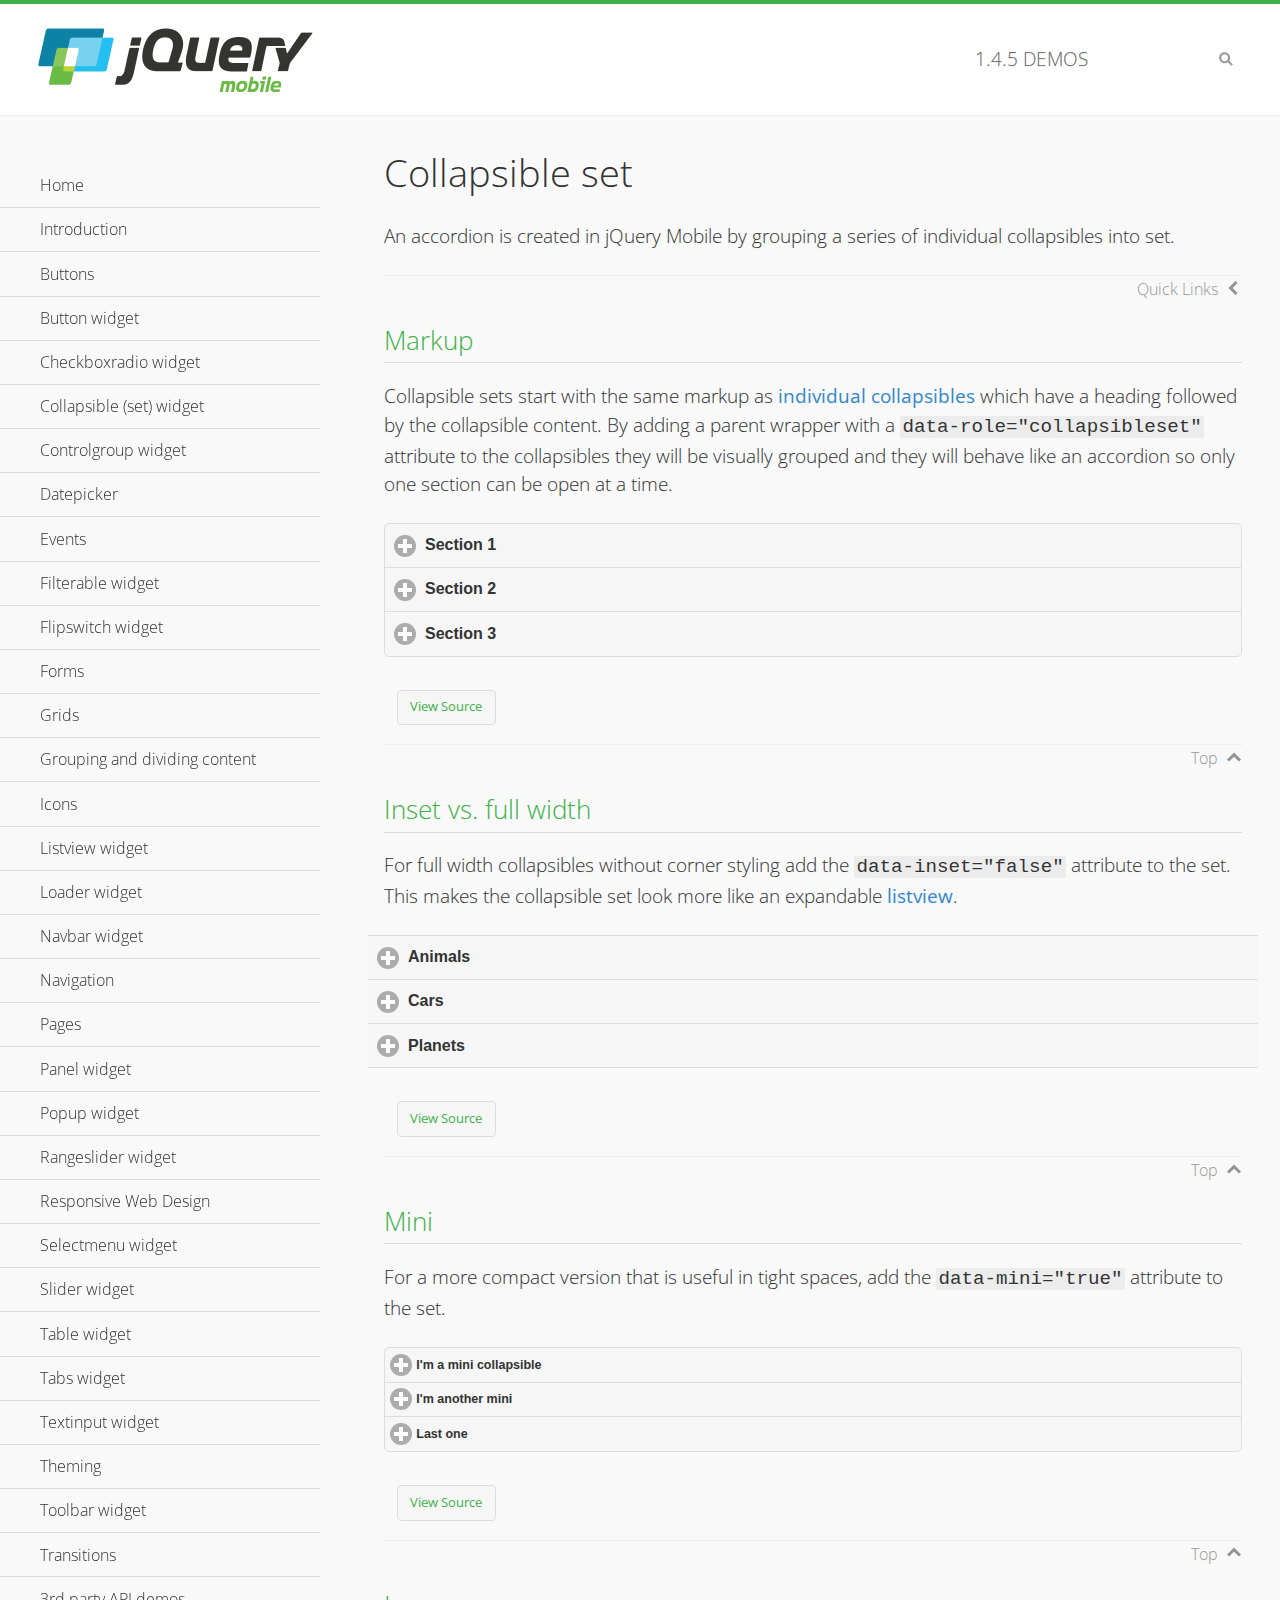
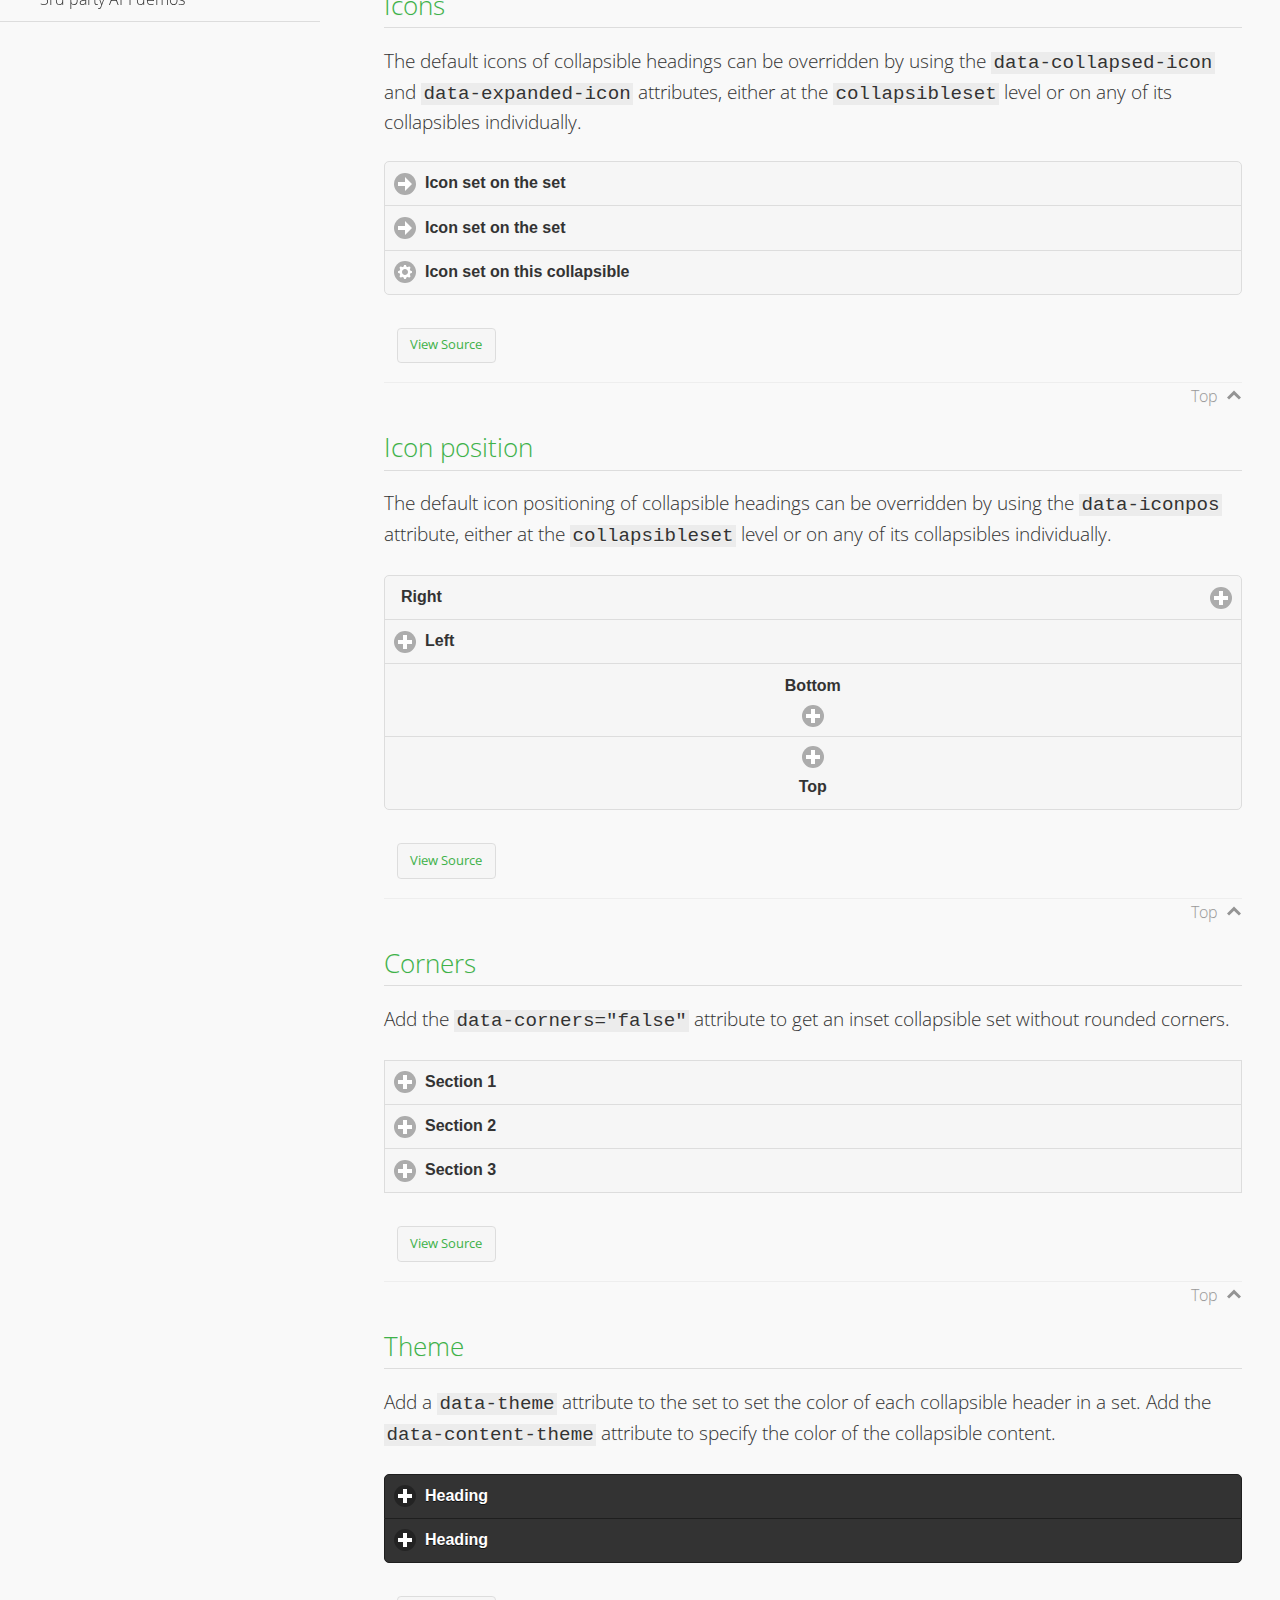
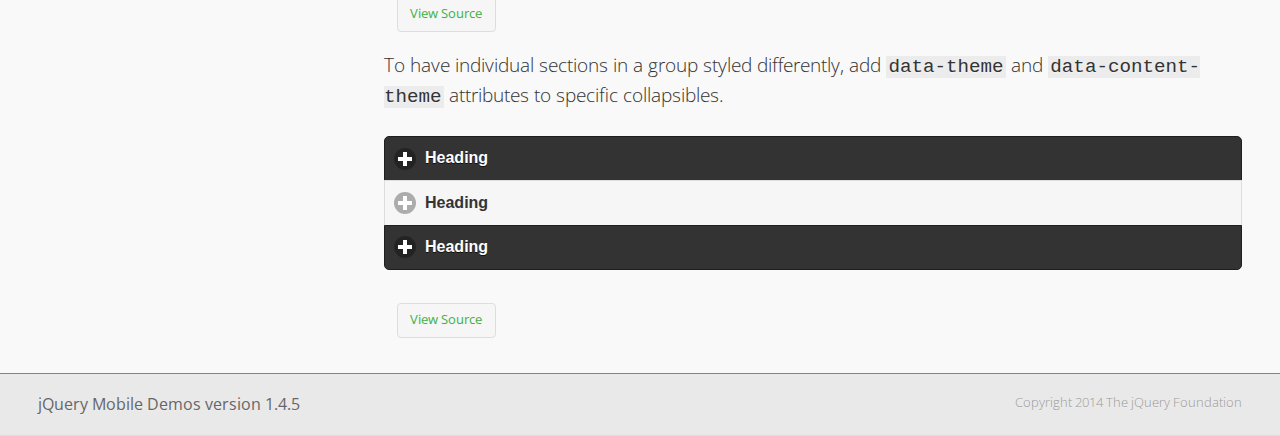
<file: src/main/webapp/gassites/js/includes/jquery.mobile-1.4.5/demos/collapsibleset/index.html>
<!DOCTYPE html>
<html>
<head>
	<meta charset="utf-8">
	<meta name="viewport" content="width=device-width, initial-scale=1">
	<title>Collapsible set - jQuery Mobile Demos</title>
	<link rel="shortcut icon" href="../favicon.ico">
    <link rel="stylesheet" href="http://fonts.googleapis.com/css?family=Open+Sans:300,400,700">
	<link rel="stylesheet" href="../css/themes/default/jquery.mobile-1.4.5.min.css">
	<link rel="stylesheet" href="../_assets/css/jqm-demos.css">
	<script src="../js/jquery.js"></script>
	<script src="../_assets/js/index.js"></script>
	<script src="../js/jquery.mobile-1.4.5.min.js"></script>
</head>
<body>
<div data-role="page" class="jqm-demos" data-quicklinks="true">

	<div data-role="header" class="jqm-header">
		<h2><a href="../" title="jQuery Mobile Demos home"><img src="../_assets/img/jquery-logo.png" alt="jQuery Mobile"></a></h2>
		<p><span class="jqm-version"></span> Demos</p>
		<a href="#" class="jqm-navmenu-link ui-btn ui-btn-icon-notext ui-corner-all ui-icon-bars ui-nodisc-icon ui-alt-icon ui-btn-left">Menu</a>
		<a href="#" class="jqm-search-link ui-btn ui-btn-icon-notext ui-corner-all ui-icon-search ui-nodisc-icon ui-alt-icon ui-btn-right">Search</a>
	</div><!-- /header -->

	<div role="main" class="ui-content jqm-content">

		<h1>Collapsible set</h1>

		<p>An accordion is created in jQuery Mobile by grouping a series of individual collapsibles into set.</p>

		<h2>Markup</h2>

		<p>Collapsible sets start with the same markup as <a href="../collapsible/" data-ajax="false">individual collapsibles</a> which have a heading followed by the collapsible content. By adding a parent wrapper with a <code>data-role="collapsibleset"</code> attribute to the collapsibles they will be visually grouped and they will behave like an accordion so only one section can be open at a time.</p>

			<div data-demo-html="true">
				<div data-role="collapsibleset" data-theme="a" data-content-theme="a">
					<div data-role="collapsible">
						<h3>Section 1</h3>
					<p>I'm the collapsible content for section 1</p>
					</div>
					<div data-role="collapsible">
						<h3>Section 2</h3>
					<p>I'm the collapsible content for section 2</p>

					</div>
					<div data-role="collapsible">
						<h3>Section 3</h3>
					<p>I'm the collapsible content for section 3</p>
					</div>
				</div>
			</div><!--/demo-html -->

		<h2>Inset vs. full width</h2>

		<p>For full width collapsibles without corner styling add the <code>data-inset="false"</code> attribute to the set. This makes the collapsible set look more like an expandable <a href="../listview/">listview</a>.</p>

			<div data-demo-html="true">
				<div data-role="collapsibleset" data-inset="false">
					<div data-role="collapsible">
						<h3>Animals</h3>
						<ul data-role="listview" data-inset="false">
							<li>Cats</li>
							<li>Dogs</li>
							<li>Lizards</li>
							<li>Snakes</li>
						</ul>
					</div>
					<div data-role="collapsible">
						<h3>Cars</h3>
						<ul data-role="listview" data-inset="false">
							<li>Acura</li>
							<li>Audi</li>
							<li>BMW</li>
							<li>Cadillac</li>
						</ul>
					</div>
					<div data-role="collapsible">
						<h3>Planets</h3>
						<ul data-role="listview" data-inset="false">
							<li>Earth</li>
							<li>Jupiter</li>
							<li>Mars</li>
							<li>Mercury</li>
						</ul>
					</div>
				</div>
			</div><!--/demo-html -->

		<h2>Mini</h2>

		<p>For a more compact version that is useful in tight spaces, add the <code>data-mini="true"</code> attribute to the set. </p>

			<div data-demo-html="true">
				<div data-role="collapsibleset" data-theme="a" data-content-theme="a" data-mini="true">
					<div data-role="collapsible">
						<h3>I'm a mini collapsible</h3>
					<p>This is good for tight spaces.</p>
					</div>
					<div data-role="collapsible">
						<h3>I'm another mini</h3>
					<p>Here's some collapsible content.</p>

					</div>
					<div data-role="collapsible">
						<h3>Last one</h3>
					<p>Final bit of collapsible content.</p>
					</div>
				</div>
			</div><!--/demo-html -->

		<h2>Icons</h2>

		<p>The default icons of collapsible headings can be overridden by using the <code>data-collapsed-icon</code> and <code>data-expanded-icon</code> attributes, either at the <code>collapsibleset</code> level or on any of its collapsibles individually.</p>

			<div data-demo-html="true">
				<div data-role="collapsibleset" data-theme="a" data-content-theme="a" data-collapsed-icon="arrow-r" data-expanded-icon="arrow-d">
					<div data-role="collapsible">
						<h3>Icon set on the set</h3>
					<p>Specify the open and close icons on the set to apply it to all the collapsibles within.</p>
					</div>
					<div data-role="collapsible">
						<h3>Icon set on the set</h3>
					<p>This collapsible also gets the icon from the set.</p>
					</div>
					<div data-role="collapsible" data-collapsed-icon="gear" data-expanded-icon="delete">
						<h3>Icon set on this collapsible</h3>
					<p>The icons here are applied to this collapsible specifically, thus overriding the set icons.</p>
					</div>
				</div>
			</div><!--/demo-html -->

		<h2>Icon position</h2>

		<p>The default icon positioning of collapsible headings can be overridden by using the <code>data-iconpos</code> attribute, either at the <code>collapsibleset</code> level or on any of its collapsibles individually.</p>

			<div data-demo-html="true">
				<div data-role="collapsibleset" data-theme="a" data-content-theme="a" data-iconpos="right">
					<div data-role="collapsible">
						<h3>Right</h3>
					<p>Inherits icon positioning from <code>data-iconpos="right"</code> attribute on set.</p>
					</div>
					<div data-role="collapsible" data-iconpos="left">
						<h3>Left</h3>
					<p>Set via <code>data-iconpos="left"</code> attribute on the collapsible</p>
					</div>
					<div data-role="collapsible" data-iconpos="bottom">
						<h3>Bottom</h3>
					<p>Set via <code>data-iconpos="bottom"</code> attribute on the collapsible</p>
					</div>
					<div data-role="collapsible" data-iconpos="top">
						<h3>Top</h3>
					<p>Set via <code>data-iconpos="top"</code> attribute on the collapsible</p>
					</div>
				</div>
			</div><!--/demo-html -->

		<h2>Corners</h2>
		<p>Add the <code>data-corners="false"</code> attribute to get an inset collapsible set without rounded corners.</p>

			<div data-demo-html="true">
				<div data-role="collapsibleset" data-corners="false" data-theme="a" data-content-theme="a">
					<div data-role="collapsible">
						<h3>Section 1</h3>
					<p>Collapsible content</p>
					</div>
					<div data-role="collapsible">
						<h3>Section 2</h3>
					<p>Collapsible content</p>

					</div>
					<div data-role="collapsible">
						<h3>Section 3</h3>
					<p>Collapsible content</p>
					</div>
				</div>
			</div><!--/demo-html -->

		<h2>Theme</h2>

		<p>Add a <code>data-theme</code> attribute to the set to set the color of each collapsible header in a set. Add the <code>data-content-theme</code> attribute to specify the color of the collapsible content. </p>

			<div data-demo-html="true">
				<div data-role="collapsibleset" data-theme="b" data-content-theme="b">
					<div data-role="collapsible">
						<h3>Heading</h3>
						<p>Content</p>
					</div>
					<div data-role="collapsible">
						<h3>Heading</h3>
						<p>Content</p>
					</div>
				</div>
			</div><!--/demo-html -->

		<p>To have individual sections in a group styled differently, add <code>data-theme</code> and <code>data-content-theme</code> attributes to specific collapsibles.</p>

			<div data-demo-html="true">
				<div data-role="collapsibleset" data-theme="b" data-content-theme="b">
					<div data-role="collapsible">
						<h3>Heading</h3>
						<p>Content</p>
					</div>
					<div data-role="collapsible" data-theme="a" data-content-theme="a">
						<h3>Heading</h3>
						<p>Content</p>
					</div>
					<div data-role="collapsible">
						<h3>Heading</h3>
						<p>Content</p>
					</div>
				</div>
		</div><!--/demo-html -->

	</div><!-- /content -->
	    <div data-role="panel" class="jqm-navmenu-panel" data-position="left" data-display="overlay" data-theme="a">
	    	<ul class="jqm-list ui-alt-icon ui-nodisc-icon">
<li data-filtertext="demos homepage" data-icon="home"><a href=".././">Home</a></li>
<li data-filtertext="introduction overview getting started"><a href="../intro/" data-ajax="false">Introduction</a></li>
<li data-filtertext="buttons button markup buttonmarkup method anchor link button element"><a href="../button-markup/" data-ajax="false">Buttons</a></li>
<li data-filtertext="form button widget input button submit reset"><a href="../button/" data-ajax="false">Button widget</a></li>
<li data-role="collapsible" data-enhanced="true" data-collapsed-icon="carat-d" data-expanded-icon="carat-u" data-iconpos="right" data-inset="false" class="ui-collapsible ui-collapsible-themed-content ui-collapsible-collapsed">
	<h3 class="ui-collapsible-heading ui-collapsible-heading-collapsed">
		<a href="#" class="ui-collapsible-heading-toggle ui-btn ui-btn-icon-right ui-btn-inherit ui-icon-carat-d">
		    Checkboxradio widget<span class="ui-collapsible-heading-status"> click to expand contents</span>
		</a>
	</h3>
	<div class="ui-collapsible-content ui-body-inherit ui-collapsible-content-collapsed" aria-hidden="true">
		<ul>
			<li data-filtertext="form checkboxradio widget checkbox input checkboxes controlgroups"><a href="../checkboxradio-checkbox/" data-ajax="false">Checkboxes</a></li>
			<li data-filtertext="form checkboxradio widget radio input radio buttons controlgroups"><a href="../checkboxradio-radio/" data-ajax="false">Radio buttons</a></li>
		</ul>
	</div>
</li>
<li data-role="collapsible" data-enhanced="true" data-collapsed-icon="carat-d" data-expanded-icon="carat-u" data-iconpos="right" data-inset="false" class="ui-collapsible ui-collapsible-themed-content ui-collapsible-collapsed">
	<h3 class="ui-collapsible-heading ui-collapsible-heading-collapsed">
		<a href="#" class="ui-collapsible-heading-toggle ui-btn ui-btn-icon-right ui-btn-inherit ui-icon-carat-d">
			Collapsible (set) widget<span class="ui-collapsible-heading-status"> click to expand contents</span>
		</a>
	</h3>
	<div class="ui-collapsible-content ui-body-inherit ui-collapsible-content-collapsed" aria-hidden="true">
		<ul>
			<li data-filtertext="collapsibles content formatting"><a href="../collapsible/" data-ajax="false">Collapsible</a></li>
			<li data-filtertext="dynamic collapsible set accordion append expand"><a href="../collapsible-dynamic/" data-ajax="false">Dynamic collapsibles</a></li>
			<li data-filtertext="accordions collapsible set widget content formatting grouped collapsibles"><a href="../collapsibleset/" data-ajax="false">Collapsible set</a></li>
		</ul>
	</div>
</li>
<li data-role="collapsible" data-enhanced="true" data-collapsed-icon="carat-d" data-expanded-icon="carat-u" data-iconpos="right" data-inset="false" class="ui-collapsible ui-collapsible-themed-content ui-collapsible-collapsed">
	<h3 class="ui-collapsible-heading ui-collapsible-heading-collapsed">
		<a href="#" class="ui-collapsible-heading-toggle ui-btn ui-btn-icon-right ui-btn-inherit ui-icon-carat-d">
			Controlgroup widget<span class="ui-collapsible-heading-status"> click to expand contents</span>
		</a>
	</h3>
	<div class="ui-collapsible-content ui-body-inherit ui-collapsible-content-collapsed" aria-hidden="true">
		<ul>
			<li data-filtertext="controlgroups selectmenu checkboxradio input grouped buttons horizontal vertical"><a href="../controlgroup/" data-ajax="false">Controlgroup</a></li>
			<li data-filtertext="dynamic controlgroup dynamically add buttons"><a href="../controlgroup-dynamic/" data-ajax="false">Dynamic controlgroups</a></li>
		</ul>
	</div>
</li>
<li data-filtertext="form datepicker widget date input"><a href="../datepicker/" data-ajax="false">Datepicker</a></li>
<li data-role="collapsible" data-enhanced="true" data-collapsed-icon="carat-d" data-expanded-icon="carat-u" data-iconpos="right" data-inset="false" class="ui-collapsible ui-collapsible-themed-content ui-collapsible-collapsed">
	<h3 class="ui-collapsible-heading ui-collapsible-heading-collapsed">
		<a href="#" class="ui-collapsible-heading-toggle ui-btn ui-btn-icon-right ui-btn-inherit ui-icon-carat-d">
			Events<span class="ui-collapsible-heading-status"> click to expand contents</span>
		</a>
	</h3>
	<div class="ui-collapsible-content ui-body-inherit ui-collapsible-content-collapsed" aria-hidden="true">
		<ul>
			<li data-filtertext="swipe to delete list items listviews swipe events"><a href="../swipe-list/" data-ajax="false">Swipe list items</a></li>
			<li data-filtertext="swipe to navigate swipe page navigation swipe events"><a href="../swipe-page/" data-ajax="false">Swipe page navigation</a></li>
		</ul>
	</div>
</li>
<li data-filtertext="filterable filter elements sorting searching listview table"><a href="../filterable/" data-ajax="false">Filterable widget</a></li>
<li data-filtertext="form flipswitch widget flip toggle switch binary select checkbox input"><a href="../flipswitch/" data-ajax="false">Flipswitch widget</a></li>
<li data-role="collapsible" data-enhanced="true" data-collapsed-icon="carat-d" data-expanded-icon="carat-u" data-iconpos="right" data-inset="false" class="ui-collapsible ui-collapsible-themed-content ui-collapsible-collapsed">
	<h3 class="ui-collapsible-heading ui-collapsible-heading-collapsed">
		<a href="#" class="ui-collapsible-heading-toggle ui-btn ui-btn-icon-right ui-btn-inherit ui-icon-carat-d">
			Forms<span class="ui-collapsible-heading-status"> click to expand contents</span>
		</a>
	</h3>
	<div class="ui-collapsible-content ui-body-inherit ui-collapsible-content-collapsed" aria-hidden="true">
		<ul>
			<li data-filtertext="forms text checkbox radio range button submit reset inputs selects textarea slider flipswitch label form elements"><a href="../forms/" data-ajax="false">Forms</a></li>
			<li data-filtertext="form hide labels hidden accessible ui-hidden-accessible forms"><a href="../forms-label-hidden-accessible/" data-ajax="false">Hide labels</a></li>
			<li data-filtertext="form field containers fieldcontain ui-field-contain forms"><a href="../forms-field-contain/" data-ajax="false">Field containers</a></li>
			<li data-filtertext="forms disabled form elements"><a href="../forms-disabled/" data-ajax="false">Forms disabled</a></li>
			<li data-filtertext="forms gallery examples overview forms text checkbox radio range button submit reset inputs selects textarea slider flipswitch label form elements"><a href="../forms-gallery/" data-ajax="false">Forms gallery</a></li>
		</ul>
	</div>
</li>
<li data-role="collapsible" data-enhanced="true" data-collapsed-icon="carat-d" data-expanded-icon="carat-u" data-iconpos="right" data-inset="false" class="ui-collapsible ui-collapsible-themed-content ui-collapsible-collapsed">
	<h3 class="ui-collapsible-heading ui-collapsible-heading-collapsed">
		<a href="#" class="ui-collapsible-heading-toggle ui-btn ui-btn-icon-right ui-btn-inherit ui-icon-carat-d">
			Grids<span class="ui-collapsible-heading-status"> click to expand contents</span>
		</a>
	</h3>
	<div class="ui-collapsible-content ui-body-inherit ui-collapsible-content-collapsed" aria-hidden="true">
		<ul>
			<li data-filtertext="grids columns blocks content formatting rwd responsive css framework"><a href="../grids/" data-ajax="false">Grids</a></li>
			<li data-filtertext="buttons in grids css framework"><a href="../grids-buttons/" data-ajax="false">Buttons in grids</a></li>
			<li data-filtertext="custom responsive grids rwd css framework"><a href="../grids-custom-responsive/" data-ajax="false">Custom responsive grids</a></li>
		</ul>
	</div>
</li>
<li data-filtertext="blocks content formatting sections heading"><a href="../body-bar-classes/" data-ajax="false">Grouping and dividing content</a></li>
<li data-role="collapsible" data-enhanced="true" data-collapsed-icon="carat-d" data-expanded-icon="carat-u" data-iconpos="right" data-inset="false" class="ui-collapsible ui-collapsible-themed-content ui-collapsible-collapsed">
	<h3 class="ui-collapsible-heading ui-collapsible-heading-collapsed">
		<a href="#" class="ui-collapsible-heading-toggle ui-btn ui-btn-icon-right ui-btn-inherit ui-icon-carat-d">
			Icons<span class="ui-collapsible-heading-status"> click to expand contents</span>
		</a>
	</h3>
	<div class="ui-collapsible-content ui-body-inherit ui-collapsible-content-collapsed" aria-hidden="true">
		<ul>
			<li data-filtertext="button icons svg disc alt custom icon position"><a href="../icons/" data-ajax="false">Icons</a></li>
			<li data-filtertext=""><a href="../icons-grunticon/" data-ajax="false">Grunticon loader</a></li>
		</ul>
	</div>
</li>
<li data-role="collapsible" data-enhanced="true" data-collapsed-icon="carat-d" data-expanded-icon="carat-u" data-iconpos="right" data-inset="false" class="ui-collapsible ui-collapsible-themed-content ui-collapsible-collapsed">
	<h3 class="ui-collapsible-heading ui-collapsible-heading-collapsed">
		<a href="#" class="ui-collapsible-heading-toggle ui-btn ui-btn-icon-right ui-btn-inherit ui-icon-carat-d">
			Listview widget<span class="ui-collapsible-heading-status"> click to expand contents</span>
		</a>
	</h3>
	<div class="ui-collapsible-content ui-body-inherit ui-collapsible-content-collapsed" aria-hidden="true">
		<ul>
			<li data-filtertext="listview widget thumbnails icons nested split button collapsible ul ol"><a href="../listview/" data-ajax="false">Listview</a></li>
			<li data-filtertext="autocomplete filterable reveal listview filtertextbeforefilter placeholder"><a href="../listview-autocomplete/" data-ajax="false">Listview autocomplete</a></li>
			<li data-filtertext="autocomplete filterable reveal listview remote data filtertextbeforefilter placeholder"><a href="../listview-autocomplete-remote/" data-ajax="false">Listview autocomplete remote data</a></li>
			<li data-filtertext="autodividers anchor jump scroll linkbars listview lists ul ol"><a href="../listview-autodividers-linkbar/" data-ajax="false">Listview autodividers linkbar</a></li>
			<li data-filtertext="listview autodividers selector autodividersselector lists ul ol"><a href="../listview-autodividers-selector/" data-ajax="false">Listview autodividers selector</a></li>
			<li data-filtertext="listview nested list items"><a href="../listview-nested-lists/" data-ajax="false">Nested Listviews</a></li>
			<li data-filtertext="listview collapsible list items flat"><a href="../listview-collapsible-item-flat/" data-ajax="false">Listview collapsible list items (flat)</a></li>
			<li data-filtertext="listview collapsible list indented"><a href="../listview-collapsible-item-indented/" data-ajax="false">Listview collapsible list items (indented)</a></li>
			<li data-filtertext="grid listview responsive grids responsive listviews lists ul"><a href="../listview-grid/" data-ajax="false">Listview responsive grid</a></li>
		</ul>
	</div>
</li>
<li data-filtertext="loader widget page loading navigation overlay spinner"><a href="../loader/" data-ajax="false">Loader widget</a></li>
<li data-filtertext="navbar widget navmenu toolbars header footer"><a href="../navbar/" data-ajax="false">Navbar widget</a></li>
<li data-role="collapsible" data-enhanced="true" data-collapsed-icon="carat-d" data-expanded-icon="carat-u" data-iconpos="right" data-inset="false" class="ui-collapsible ui-collapsible-themed-content ui-collapsible-collapsed">
	<h3 class="ui-collapsible-heading ui-collapsible-heading-collapsed">
		<a href="#" class="ui-collapsible-heading-toggle ui-btn ui-btn-icon-right ui-btn-inherit ui-icon-carat-d">
			Navigation<span class="ui-collapsible-heading-status"> click to expand contents</span>
		</a>
	</h3>
	<div class="ui-collapsible-content ui-body-inherit ui-collapsible-content-collapsed" aria-hidden="true">
		<ul>
			<li data-filtertext="ajax navigation navigate widget history event method"><a href="../navigation/" data-ajax="false">Navigation</a></li>
			<li data-filtertext="linking pages page links navigation ajax prefetch cache"><a href="../navigation-linking-pages/" data-ajax="false">Linking pages</a></li>
			<!-- <li data-filtertext="php redirect server redirection server-side navigation"><a href="../navigation-php-redirect/" data-ajax="false">PHP redirect demo</a></li>-->
			<li data-filtertext="navigation redirection hash query"><a href="../navigation-hash-processing/" data-ajax="false">Hash processing demo</a></li>
			<li data-filtertext="navigation redirection hash query"><a href="../page-events/" data-ajax="false">Page Navigation Events</a></li>
		</ul>
	</div>
</li>
<li data-role="collapsible" data-enhanced="true" data-collapsed-icon="carat-d" data-expanded-icon="carat-u" data-iconpos="right" data-inset="false" class="ui-collapsible ui-collapsible-themed-content ui-collapsible-collapsed">
	<h3 class="ui-collapsible-heading ui-collapsible-heading-collapsed">
		<a href="#" class="ui-collapsible-heading-toggle ui-btn ui-btn-icon-right ui-btn-inherit ui-icon-carat-d">
			Pages<span class="ui-collapsible-heading-status"> click to expand contents</span>
		</a>
	</h3>
	<div class="ui-collapsible-content ui-body-inherit ui-collapsible-content-collapsed" aria-hidden="true">
		<ul>
			<li data-filtertext="pages page widget ajax navigation"><a href="../pages/" data-ajax="false">Pages</a></li>
			<li data-filtertext="single page"><a href="../pages-single-page/" data-ajax="false">Single page</a></li>
			<li data-filtertext="multipage multi-page page"><a href="../pages-multi-page/" data-ajax="false">Multi-page template</a></li>
			<li data-filtertext="dialog page widget modal popup"><a href="../pages-dialog/" data-ajax="false">Dialog page</a></li>
		</ul>
	</div>
</li>
<li data-role="collapsible" data-enhanced="true" data-collapsed-icon="carat-d" data-expanded-icon="carat-u" data-iconpos="right" data-inset="false" class="ui-collapsible ui-collapsible-themed-content ui-collapsible-collapsed">
	<h3 class="ui-collapsible-heading ui-collapsible-heading-collapsed">
		<a href="#" class="ui-collapsible-heading-toggle ui-btn ui-btn-icon-right ui-btn-inherit ui-icon-carat-d">
			Panel widget<span class="ui-collapsible-heading-status"> click to expand contents</span>
		</a>
	</h3>
	<div class="ui-collapsible-content ui-body-inherit ui-collapsible-content-collapsed" aria-hidden="true">
		<ul>
			<li data-filtertext="panel widget sliding panels reveal push overlay responsive"><a href="../panel/" data-ajax="false">Panel</a></li>
			<li data-filtertext=""><a href="../panel-external/" data-ajax="false">External panels</a></li>
			<li data-filtertext="panel "><a href="../panel-fixed/" data-ajax="false">Fixed panels</a></li>
			<li data-filtertext="panel slide panels sliding panels shadow rwd responsive breakpoint"><a href="../panel-responsive/" data-ajax="false">Panels responsive</a></li>
			<li data-filtertext="panel custom style custom panel width reveal shadow listview panel styling page background wrapper"><a href="../panel-styling/" data-ajax="false">Custom panel style</a></li>
			<li data-filtertext="panel open on swipe"><a href="../panel-swipe-open/" data-ajax="false">Panel open on swipe</a></li>
			<li data-filtertext="panels outside page internal external toolbars"><a href="../panel-external-internal/" data-ajax="false">Panel external and internal</a></li>
		</ul>
	</div>
</li>
<li data-role="collapsible" data-enhanced="true" data-collapsed-icon="carat-d" data-expanded-icon="carat-u" data-iconpos="right" data-inset="false" class="ui-collapsible ui-collapsible-themed-content ui-collapsible-collapsed">
	<h3 class="ui-collapsible-heading ui-collapsible-heading-collapsed">
		<a href="#" class="ui-collapsible-heading-toggle ui-btn ui-btn-icon-right ui-btn-inherit ui-icon-carat-d">
			Popup widget<span class="ui-collapsible-heading-status"> click to expand contents</span>
		</a>
	</h3>
	<div class="ui-collapsible-content ui-body-inherit ui-collapsible-content-collapsed" aria-hidden="true">
		<ul>
			<li data-filtertext="popup widget popups dialog modal transition tooltip lightbox form overlay screen flip pop fade transition"><a href="../popup/" data-ajax="false">Popup</a></li>
			<li data-filtertext="popup alignment position"><a href="../popup-alignment/" data-ajax="false">Popup alignment</a></li>
			<li data-filtertext="popup arrow size popups popover"><a href="../popup-arrow-size/" data-ajax="false">Popup arrow size</a></li>
			<li data-filtertext="dynamic popups popup images lightbox"><a href="../popup-dynamic/" data-ajax="false">Dynamic popups</a></li>
			<li data-filtertext="popups with iframes scaling"><a href="../popup-iframe/" data-ajax="false">Popups with iframes</a></li>
			<li data-filtertext="popup image scaling"><a href="../popup-image-scaling/" data-ajax="false">Popup image scaling</a></li>
			<li data-filtertext="external popup outside multi-page"><a href="../popup-outside-multipage/" data-ajax="false">Popup outside multi-page</a></li>
		</ul>
	</div>
</li>
<li data-filtertext="form rangeslider widget dual sliders dual handle sliders range input"><a href="../rangeslider/" data-ajax="false">Rangeslider widget</a></li>
<li data-filtertext="responsive web design rwd adaptive progressive enhancement PE accessible mobile breakpoints media query media queries"><a href="../rwd/" data-ajax="false">Responsive Web Design</a></li>
<li data-role="collapsible" data-enhanced="true" data-collapsed-icon="carat-d" data-expanded-icon="carat-u" data-iconpos="right" data-inset="false" class="ui-collapsible ui-collapsible-themed-content ui-collapsible-collapsed">
	<h3 class="ui-collapsible-heading ui-collapsible-heading-collapsed">
		<a href="#" class="ui-collapsible-heading-toggle ui-btn ui-btn-icon-right ui-btn-inherit ui-icon-carat-d">
			Selectmenu widget<span class="ui-collapsible-heading-status"> click to expand contents</span>
		</a>
	</h3>
	<div class="ui-collapsible-content ui-body-inherit ui-collapsible-content-collapsed" aria-hidden="true">
		<ul>
			<li data-filtertext="form selectmenu widget select input custom select menu selects"><a href="../selectmenu/" data-ajax="false">Selectmenu</a></li>
			<li data-filtertext="form custom select menu selectmenu widget custom menu option optgroup multiple selects"><a href="../selectmenu-custom/" data-ajax="false">Custom select menu</a></li>
			<li data-filtertext="filterable select filter popup dialog"><a href="../selectmenu-custom-filter/" data-ajax="false">Custom select menu with filter</a></li>
		</ul>
	</div>
</li>
<li data-role="collapsible" data-enhanced="true" data-collapsed-icon="carat-d" data-expanded-icon="carat-u" data-iconpos="right" data-inset="false" class="ui-collapsible ui-collapsible-themed-content ui-collapsible-collapsed">
	<h3 class="ui-collapsible-heading ui-collapsible-heading-collapsed">
		<a href="#" class="ui-collapsible-heading-toggle ui-btn ui-btn-icon-right ui-btn-inherit ui-icon-carat-d">
			Slider widget<span class="ui-collapsible-heading-status"> click to expand contents</span>
		</a>
	</h3>
	<div class="ui-collapsible-content ui-body-inherit ui-collapsible-content-collapsed" aria-hidden="true">
		<ul>
			<li data-filtertext="form slider widget range input single sliders"><a href="../slider/" data-ajax="false">Slider</a></li>
			<li data-filtertext="form slider widget flipswitch slider binary select flip toggle switch"><a href="../slider-flipswitch/" data-ajax="false">Slider flip toggle switch</a></li>
			<li data-filtertext="form slider tooltip handle value input range sliders"><a href="../slider-tooltip/" data-ajax="false">Slider tooltip</a></li>
		</ul>
	</div>
</li>
<li data-role="collapsible" data-enhanced="true" data-collapsed-icon="carat-d" data-expanded-icon="carat-u" data-iconpos="right" data-inset="false" class="ui-collapsible ui-collapsible-themed-content ui-collapsible-collapsed">
	<h3 class="ui-collapsible-heading ui-collapsible-heading-collapsed">
		<a href="#" class="ui-collapsible-heading-toggle ui-btn ui-btn-icon-right ui-btn-inherit ui-icon-carat-d">
			Table widget<span class="ui-collapsible-heading-status"> click to expand contents</span>
		</a>
	</h3>
	<div class="ui-collapsible-content ui-body-inherit ui-collapsible-content-collapsed" aria-hidden="true">
		<ul>
			<li data-filtertext="table widget reflow column toggle th td responsive tables rwd hide show tabular"><a href="../table-column-toggle/" data-ajax="false">Table Column Toggle</a></li>
			<li data-filtertext="table column toggle phone comparison demo"><a href="../table-column-toggle-example/" data-ajax="false">Table Column Toggle demo</a></li>
			<li data-filtertext="responsive tables table column toggle heading groups rwd breakpoint"><a href="../table-column-toggle-heading-groups/" data-ajax="false">Table Column Toggle heading groups</a></li>
			<li data-filtertext="responsive tables table column toggle hide rwd breakpoint customization options"><a href="../table-column-toggle-options/" data-ajax="false">Table Column Toggle options</a></li>
			<li data-filtertext="table reflow th td responsive rwd columns tabular"><a href="../table-reflow/" data-ajax="false">Table Reflow</a></li>
			<li data-filtertext="responsive tables table reflow heading groups rwd breakpoint"><a href="../table-reflow-heading-groups/" data-ajax="false">Table Reflow heading groups</a></li>
			<li data-filtertext="responsive tables table reflow stripes strokes table style"><a href="../table-reflow-stripes-strokes/" data-ajax="false">Table Reflow stripes and strokes</a></li>
			<li data-filtertext="responsive tables table reflow stack custom styles"><a href="../table-reflow-styling/" data-ajax="false">Table Reflow custom styles</a></li>
		</ul>
	</div>
</li>
<li data-filtertext="ui tabs widget"><a href="../tabs/" data-ajax="false">Tabs widget</a></li>
<li data-filtertext="form textinput widget text input textarea number date time tel email file color password"><a href="../textinput/" data-ajax="false">Textinput widget</a></li>
<li data-role="collapsible" data-enhanced="true" data-collapsed-icon="carat-d" data-expanded-icon="carat-u" data-iconpos="right" data-inset="false" class="ui-collapsible ui-collapsible-themed-content ui-collapsible-collapsed">
	<h3 class="ui-collapsible-heading ui-collapsible-heading-collapsed">
		<a href="#" class="ui-collapsible-heading-toggle ui-btn ui-btn-icon-right ui-btn-inherit ui-icon-carat-d">
			Theming<span class="ui-collapsible-heading-status"> click to expand contents</span>
		</a>
	</h3>
	<div class="ui-collapsible-content ui-body-inherit ui-collapsible-content-collapsed" aria-hidden="true">
		<ul>
			<li data-filtertext="default theme swatches theming style css"><a href="../theme-default/" data-ajax="false">Default theme</a></li>
			<li data-filtertext="classic theme old theme swatches theming style css"><a href="../theme-classic/" data-ajax="false">Classic theme</a></li>
		</ul>
	</div>
</li>
<li data-role="collapsible" data-enhanced="true" data-collapsed-icon="carat-d" data-expanded-icon="carat-u" data-iconpos="right" data-inset="false" class="ui-collapsible ui-collapsible-themed-content ui-collapsible-collapsed">
	<h3 class="ui-collapsible-heading ui-collapsible-heading-collapsed">
		<a href="#" class="ui-collapsible-heading-toggle ui-btn ui-btn-icon-right ui-btn-inherit ui-icon-carat-d">
			Toolbar widget<span class="ui-collapsible-heading-status"> click to expand contents</span>
		</a>
	</h3>
	<div class="ui-collapsible-content ui-body-inherit ui-collapsible-content-collapsed" aria-hidden="true">
		<ul>
			<li data-filtertext="toolbar widget header footer toolbars fixed fullscreen external sections"><a href="../toolbar/" data-ajax="false">Toolbar</a></li>
			<li data-filtertext="dynamic toolbars dynamically add toolbar header footer"><a href="../toolbar-dynamic/" data-ajax="false">Dynamic toolbars</a></li>
			<li data-filtertext="external toolbars header footer"><a href="../toolbar-external/" data-ajax="false">External toolbars</a></li>
			<li data-filtertext="fixed toolbars header footer"><a href="../toolbar-fixed/" data-ajax="false">Fixed toolbars</a></li>
			<li data-filtertext="fixed fullscreen toolbars header footer"><a href="../toolbar-fixed-fullscreen/" data-ajax="false">Fullscreen toolbars</a></li>
			<li data-filtertext="external fixed toolbars header footer"><a href="../toolbar-fixed-external/" data-ajax="false">Fixed external toolbars</a></li>
			<li data-filtertext="external persistent toolbars header footer navbar navmenu"><a href="../toolbar-fixed-persistent/" data-ajax="false">Persistent toolbars</a></li>
			<li data-filtertext="external ajax optimized toolbars persistent toolbars header footer navbar"><a href="../toolbar-fixed-persistent-optimized/" data-ajax="false">Ajax optimized toolbars</a></li>
			<li data-filtertext="form in toolbars header footer"><a href="../toolbar-fixed-forms/" data-ajax="false">Form in toolbar</a></li>
		</ul>
	</div>
</li>
<li data-filtertext="page transitions animated pages popup navigation flip slide fade pop"><a href="../transitions/" data-ajax="false">Transitions</a></li>
<li data-role="collapsible" data-enhanced="true" data-collapsed-icon="carat-d" data-expanded-icon="carat-u" data-iconpos="right" data-inset="false" class="ui-collapsible ui-collapsible-themed-content ui-collapsible-collapsed">
	<h3 class="ui-collapsible-heading ui-collapsible-heading-collapsed">
		<a href="#" class="ui-collapsible-heading-toggle ui-btn ui-btn-icon-right ui-btn-inherit ui-icon-carat-d">
			3rd party API demos<span class="ui-collapsible-heading-status"> click to expand contents</span>
		</a>
	</h3>
	<div class="ui-collapsible-content ui-body-inherit ui-collapsible-content-collapsed" aria-hidden="true">
		<ul>
			<li data-filtertext="backbone requirejs navigation router"><a href="../backbone-requirejs/" data-ajax="false">Backbone RequireJS</a></li>
			<li data-filtertext="google maps geolocation demo"><a href="../map-geolocation/" data-ajax="false">Google Maps geolocation</a></li>
			<li data-filtertext="google maps hybrid"><a href="../map-list-toggle/" data-ajax="false">Google Maps list toggle</a></li>
		</ul>
	</div>
</li>



		     </ul>
		</div><!-- /panel -->


	<div data-role="footer" data-position="fixed" data-tap-toggle="false" class="jqm-footer">
		<p>jQuery Mobile Demos version <span class="jqm-version"></span></p>
		<p>Copyright 2014 The jQuery Foundation</p>
	</div><!-- /footer -->
	<!-- TODO: This should become an external panel so we can add input to markup (unique ID) -->
    <div data-role="panel" class="jqm-search-panel" data-position="right" data-display="overlay" data-theme="a">
		<div class="jqm-search">
			<ul class="jqm-list" data-filter-placeholder="Search demos..." data-filter-reveal="true">
<li data-filtertext="demos homepage" data-icon="home"><a href=".././">Home</a></li>
<li data-filtertext="introduction overview getting started"><a href="../intro/" data-ajax="false">Introduction</a></li>
<li data-filtertext="buttons button markup buttonmarkup method anchor link button element"><a href="../button-markup/" data-ajax="false">Buttons</a></li>
<li data-filtertext="form button widget input button submit reset"><a href="../button/" data-ajax="false">Button widget</a></li>
<li data-role="collapsible" data-enhanced="true" data-collapsed-icon="carat-d" data-expanded-icon="carat-u" data-iconpos="right" data-inset="false" class="ui-collapsible ui-collapsible-themed-content ui-collapsible-collapsed">
	<h3 class="ui-collapsible-heading ui-collapsible-heading-collapsed">
		<a href="#" class="ui-collapsible-heading-toggle ui-btn ui-btn-icon-right ui-btn-inherit ui-icon-carat-d">
		    Checkboxradio widget<span class="ui-collapsible-heading-status"> click to expand contents</span>
		</a>
	</h3>
	<div class="ui-collapsible-content ui-body-inherit ui-collapsible-content-collapsed" aria-hidden="true">
		<ul>
			<li data-filtertext="form checkboxradio widget checkbox input checkboxes controlgroups"><a href="../checkboxradio-checkbox/" data-ajax="false">Checkboxes</a></li>
			<li data-filtertext="form checkboxradio widget radio input radio buttons controlgroups"><a href="../checkboxradio-radio/" data-ajax="false">Radio buttons</a></li>
		</ul>
	</div>
</li>
<li data-role="collapsible" data-enhanced="true" data-collapsed-icon="carat-d" data-expanded-icon="carat-u" data-iconpos="right" data-inset="false" class="ui-collapsible ui-collapsible-themed-content ui-collapsible-collapsed">
	<h3 class="ui-collapsible-heading ui-collapsible-heading-collapsed">
		<a href="#" class="ui-collapsible-heading-toggle ui-btn ui-btn-icon-right ui-btn-inherit ui-icon-carat-d">
			Collapsible (set) widget<span class="ui-collapsible-heading-status"> click to expand contents</span>
		</a>
	</h3>
	<div class="ui-collapsible-content ui-body-inherit ui-collapsible-content-collapsed" aria-hidden="true">
		<ul>
			<li data-filtertext="collapsibles content formatting"><a href="../collapsible/" data-ajax="false">Collapsible</a></li>
			<li data-filtertext="dynamic collapsible set accordion append expand"><a href="../collapsible-dynamic/" data-ajax="false">Dynamic collapsibles</a></li>
			<li data-filtertext="accordions collapsible set widget content formatting grouped collapsibles"><a href="../collapsibleset/" data-ajax="false">Collapsible set</a></li>
		</ul>
	</div>
</li>
<li data-role="collapsible" data-enhanced="true" data-collapsed-icon="carat-d" data-expanded-icon="carat-u" data-iconpos="right" data-inset="false" class="ui-collapsible ui-collapsible-themed-content ui-collapsible-collapsed">
	<h3 class="ui-collapsible-heading ui-collapsible-heading-collapsed">
		<a href="#" class="ui-collapsible-heading-toggle ui-btn ui-btn-icon-right ui-btn-inherit ui-icon-carat-d">
			Controlgroup widget<span class="ui-collapsible-heading-status"> click to expand contents</span>
		</a>
	</h3>
	<div class="ui-collapsible-content ui-body-inherit ui-collapsible-content-collapsed" aria-hidden="true">
		<ul>
			<li data-filtertext="controlgroups selectmenu checkboxradio input grouped buttons horizontal vertical"><a href="../controlgroup/" data-ajax="false">Controlgroup</a></li>
			<li data-filtertext="dynamic controlgroup dynamically add buttons"><a href="../controlgroup-dynamic/" data-ajax="false">Dynamic controlgroups</a></li>
		</ul>
	</div>
</li>
<li data-filtertext="form datepicker widget date input"><a href="../datepicker/" data-ajax="false">Datepicker</a></li>
<li data-role="collapsible" data-enhanced="true" data-collapsed-icon="carat-d" data-expanded-icon="carat-u" data-iconpos="right" data-inset="false" class="ui-collapsible ui-collapsible-themed-content ui-collapsible-collapsed">
	<h3 class="ui-collapsible-heading ui-collapsible-heading-collapsed">
		<a href="#" class="ui-collapsible-heading-toggle ui-btn ui-btn-icon-right ui-btn-inherit ui-icon-carat-d">
			Events<span class="ui-collapsible-heading-status"> click to expand contents</span>
		</a>
	</h3>
	<div class="ui-collapsible-content ui-body-inherit ui-collapsible-content-collapsed" aria-hidden="true">
		<ul>
			<li data-filtertext="swipe to delete list items listviews swipe events"><a href="../swipe-list/" data-ajax="false">Swipe list items</a></li>
			<li data-filtertext="swipe to navigate swipe page navigation swipe events"><a href="../swipe-page/" data-ajax="false">Swipe page navigation</a></li>
		</ul>
	</div>
</li>
<li data-filtertext="filterable filter elements sorting searching listview table"><a href="../filterable/" data-ajax="false">Filterable widget</a></li>
<li data-filtertext="form flipswitch widget flip toggle switch binary select checkbox input"><a href="../flipswitch/" data-ajax="false">Flipswitch widget</a></li>
<li data-role="collapsible" data-enhanced="true" data-collapsed-icon="carat-d" data-expanded-icon="carat-u" data-iconpos="right" data-inset="false" class="ui-collapsible ui-collapsible-themed-content ui-collapsible-collapsed">
	<h3 class="ui-collapsible-heading ui-collapsible-heading-collapsed">
		<a href="#" class="ui-collapsible-heading-toggle ui-btn ui-btn-icon-right ui-btn-inherit ui-icon-carat-d">
			Forms<span class="ui-collapsible-heading-status"> click to expand contents</span>
		</a>
	</h3>
	<div class="ui-collapsible-content ui-body-inherit ui-collapsible-content-collapsed" aria-hidden="true">
		<ul>
			<li data-filtertext="forms text checkbox radio range button submit reset inputs selects textarea slider flipswitch label form elements"><a href="../forms/" data-ajax="false">Forms</a></li>
			<li data-filtertext="form hide labels hidden accessible ui-hidden-accessible forms"><a href="../forms-label-hidden-accessible/" data-ajax="false">Hide labels</a></li>
			<li data-filtertext="form field containers fieldcontain ui-field-contain forms"><a href="../forms-field-contain/" data-ajax="false">Field containers</a></li>
			<li data-filtertext="forms disabled form elements"><a href="../forms-disabled/" data-ajax="false">Forms disabled</a></li>
			<li data-filtertext="forms gallery examples overview forms text checkbox radio range button submit reset inputs selects textarea slider flipswitch label form elements"><a href="../forms-gallery/" data-ajax="false">Forms gallery</a></li>
		</ul>
	</div>
</li>
<li data-role="collapsible" data-enhanced="true" data-collapsed-icon="carat-d" data-expanded-icon="carat-u" data-iconpos="right" data-inset="false" class="ui-collapsible ui-collapsible-themed-content ui-collapsible-collapsed">
	<h3 class="ui-collapsible-heading ui-collapsible-heading-collapsed">
		<a href="#" class="ui-collapsible-heading-toggle ui-btn ui-btn-icon-right ui-btn-inherit ui-icon-carat-d">
			Grids<span class="ui-collapsible-heading-status"> click to expand contents</span>
		</a>
	</h3>
	<div class="ui-collapsible-content ui-body-inherit ui-collapsible-content-collapsed" aria-hidden="true">
		<ul>
			<li data-filtertext="grids columns blocks content formatting rwd responsive css framework"><a href="../grids/" data-ajax="false">Grids</a></li>
			<li data-filtertext="buttons in grids css framework"><a href="../grids-buttons/" data-ajax="false">Buttons in grids</a></li>
			<li data-filtertext="custom responsive grids rwd css framework"><a href="../grids-custom-responsive/" data-ajax="false">Custom responsive grids</a></li>
		</ul>
	</div>
</li>
<li data-filtertext="blocks content formatting sections heading"><a href="../body-bar-classes/" data-ajax="false">Grouping and dividing content</a></li>
<li data-role="collapsible" data-enhanced="true" data-collapsed-icon="carat-d" data-expanded-icon="carat-u" data-iconpos="right" data-inset="false" class="ui-collapsible ui-collapsible-themed-content ui-collapsible-collapsed">
	<h3 class="ui-collapsible-heading ui-collapsible-heading-collapsed">
		<a href="#" class="ui-collapsible-heading-toggle ui-btn ui-btn-icon-right ui-btn-inherit ui-icon-carat-d">
			Icons<span class="ui-collapsible-heading-status"> click to expand contents</span>
		</a>
	</h3>
	<div class="ui-collapsible-content ui-body-inherit ui-collapsible-content-collapsed" aria-hidden="true">
		<ul>
			<li data-filtertext="button icons svg disc alt custom icon position"><a href="../icons/" data-ajax="false">Icons</a></li>
			<li data-filtertext=""><a href="../icons-grunticon/" data-ajax="false">Grunticon loader</a></li>
		</ul>
	</div>
</li>
<li data-role="collapsible" data-enhanced="true" data-collapsed-icon="carat-d" data-expanded-icon="carat-u" data-iconpos="right" data-inset="false" class="ui-collapsible ui-collapsible-themed-content ui-collapsible-collapsed">
	<h3 class="ui-collapsible-heading ui-collapsible-heading-collapsed">
		<a href="#" class="ui-collapsible-heading-toggle ui-btn ui-btn-icon-right ui-btn-inherit ui-icon-carat-d">
			Listview widget<span class="ui-collapsible-heading-status"> click to expand contents</span>
		</a>
	</h3>
	<div class="ui-collapsible-content ui-body-inherit ui-collapsible-content-collapsed" aria-hidden="true">
		<ul>
			<li data-filtertext="listview widget thumbnails icons nested split button collapsible ul ol"><a href="../listview/" data-ajax="false">Listview</a></li>
			<li data-filtertext="autocomplete filterable reveal listview filtertextbeforefilter placeholder"><a href="../listview-autocomplete/" data-ajax="false">Listview autocomplete</a></li>
			<li data-filtertext="autocomplete filterable reveal listview remote data filtertextbeforefilter placeholder"><a href="../listview-autocomplete-remote/" data-ajax="false">Listview autocomplete remote data</a></li>
			<li data-filtertext="autodividers anchor jump scroll linkbars listview lists ul ol"><a href="../listview-autodividers-linkbar/" data-ajax="false">Listview autodividers linkbar</a></li>
			<li data-filtertext="listview autodividers selector autodividersselector lists ul ol"><a href="../listview-autodividers-selector/" data-ajax="false">Listview autodividers selector</a></li>
			<li data-filtertext="listview nested list items"><a href="../listview-nested-lists/" data-ajax="false">Nested Listviews</a></li>
			<li data-filtertext="listview collapsible list items flat"><a href="../listview-collapsible-item-flat/" data-ajax="false">Listview collapsible list items (flat)</a></li>
			<li data-filtertext="listview collapsible list indented"><a href="../listview-collapsible-item-indented/" data-ajax="false">Listview collapsible list items (indented)</a></li>
			<li data-filtertext="grid listview responsive grids responsive listviews lists ul"><a href="../listview-grid/" data-ajax="false">Listview responsive grid</a></li>
		</ul>
	</div>
</li>
<li data-filtertext="loader widget page loading navigation overlay spinner"><a href="../loader/" data-ajax="false">Loader widget</a></li>
<li data-filtertext="navbar widget navmenu toolbars header footer"><a href="../navbar/" data-ajax="false">Navbar widget</a></li>
<li data-role="collapsible" data-enhanced="true" data-collapsed-icon="carat-d" data-expanded-icon="carat-u" data-iconpos="right" data-inset="false" class="ui-collapsible ui-collapsible-themed-content ui-collapsible-collapsed">
	<h3 class="ui-collapsible-heading ui-collapsible-heading-collapsed">
		<a href="#" class="ui-collapsible-heading-toggle ui-btn ui-btn-icon-right ui-btn-inherit ui-icon-carat-d">
			Navigation<span class="ui-collapsible-heading-status"> click to expand contents</span>
		</a>
	</h3>
	<div class="ui-collapsible-content ui-body-inherit ui-collapsible-content-collapsed" aria-hidden="true">
		<ul>
			<li data-filtertext="ajax navigation navigate widget history event method"><a href="../navigation/" data-ajax="false">Navigation</a></li>
			<li data-filtertext="linking pages page links navigation ajax prefetch cache"><a href="../navigation-linking-pages/" data-ajax="false">Linking pages</a></li>
			<!-- <li data-filtertext="php redirect server redirection server-side navigation"><a href="../navigation-php-redirect/" data-ajax="false">PHP redirect demo</a></li>-->
			<li data-filtertext="navigation redirection hash query"><a href="../navigation-hash-processing/" data-ajax="false">Hash processing demo</a></li>
			<li data-filtertext="navigation redirection hash query"><a href="../page-events/" data-ajax="false">Page Navigation Events</a></li>
		</ul>
	</div>
</li>
<li data-role="collapsible" data-enhanced="true" data-collapsed-icon="carat-d" data-expanded-icon="carat-u" data-iconpos="right" data-inset="false" class="ui-collapsible ui-collapsible-themed-content ui-collapsible-collapsed">
	<h3 class="ui-collapsible-heading ui-collapsible-heading-collapsed">
		<a href="#" class="ui-collapsible-heading-toggle ui-btn ui-btn-icon-right ui-btn-inherit ui-icon-carat-d">
			Pages<span class="ui-collapsible-heading-status"> click to expand contents</span>
		</a>
	</h3>
	<div class="ui-collapsible-content ui-body-inherit ui-collapsible-content-collapsed" aria-hidden="true">
		<ul>
			<li data-filtertext="pages page widget ajax navigation"><a href="../pages/" data-ajax="false">Pages</a></li>
			<li data-filtertext="single page"><a href="../pages-single-page/" data-ajax="false">Single page</a></li>
			<li data-filtertext="multipage multi-page page"><a href="../pages-multi-page/" data-ajax="false">Multi-page template</a></li>
			<li data-filtertext="dialog page widget modal popup"><a href="../pages-dialog/" data-ajax="false">Dialog page</a></li>
		</ul>
	</div>
</li>
<li data-role="collapsible" data-enhanced="true" data-collapsed-icon="carat-d" data-expanded-icon="carat-u" data-iconpos="right" data-inset="false" class="ui-collapsible ui-collapsible-themed-content ui-collapsible-collapsed">
	<h3 class="ui-collapsible-heading ui-collapsible-heading-collapsed">
		<a href="#" class="ui-collapsible-heading-toggle ui-btn ui-btn-icon-right ui-btn-inherit ui-icon-carat-d">
			Panel widget<span class="ui-collapsible-heading-status"> click to expand contents</span>
		</a>
	</h3>
	<div class="ui-collapsible-content ui-body-inherit ui-collapsible-content-collapsed" aria-hidden="true">
		<ul>
			<li data-filtertext="panel widget sliding panels reveal push overlay responsive"><a href="../panel/" data-ajax="false">Panel</a></li>
			<li data-filtertext=""><a href="../panel-external/" data-ajax="false">External panels</a></li>
			<li data-filtertext="panel "><a href="../panel-fixed/" data-ajax="false">Fixed panels</a></li>
			<li data-filtertext="panel slide panels sliding panels shadow rwd responsive breakpoint"><a href="../panel-responsive/" data-ajax="false">Panels responsive</a></li>
			<li data-filtertext="panel custom style custom panel width reveal shadow listview panel styling page background wrapper"><a href="../panel-styling/" data-ajax="false">Custom panel style</a></li>
			<li data-filtertext="panel open on swipe"><a href="../panel-swipe-open/" data-ajax="false">Panel open on swipe</a></li>
			<li data-filtertext="panels outside page internal external toolbars"><a href="../panel-external-internal/" data-ajax="false">Panel external and internal</a></li>
		</ul>
	</div>
</li>
<li data-role="collapsible" data-enhanced="true" data-collapsed-icon="carat-d" data-expanded-icon="carat-u" data-iconpos="right" data-inset="false" class="ui-collapsible ui-collapsible-themed-content ui-collapsible-collapsed">
	<h3 class="ui-collapsible-heading ui-collapsible-heading-collapsed">
		<a href="#" class="ui-collapsible-heading-toggle ui-btn ui-btn-icon-right ui-btn-inherit ui-icon-carat-d">
			Popup widget<span class="ui-collapsible-heading-status"> click to expand contents</span>
		</a>
	</h3>
	<div class="ui-collapsible-content ui-body-inherit ui-collapsible-content-collapsed" aria-hidden="true">
		<ul>
			<li data-filtertext="popup widget popups dialog modal transition tooltip lightbox form overlay screen flip pop fade transition"><a href="../popup/" data-ajax="false">Popup</a></li>
			<li data-filtertext="popup alignment position"><a href="../popup-alignment/" data-ajax="false">Popup alignment</a></li>
			<li data-filtertext="popup arrow size popups popover"><a href="../popup-arrow-size/" data-ajax="false">Popup arrow size</a></li>
			<li data-filtertext="dynamic popups popup images lightbox"><a href="../popup-dynamic/" data-ajax="false">Dynamic popups</a></li>
			<li data-filtertext="popups with iframes scaling"><a href="../popup-iframe/" data-ajax="false">Popups with iframes</a></li>
			<li data-filtertext="popup image scaling"><a href="../popup-image-scaling/" data-ajax="false">Popup image scaling</a></li>
			<li data-filtertext="external popup outside multi-page"><a href="../popup-outside-multipage/" data-ajax="false">Popup outside multi-page</a></li>
		</ul>
	</div>
</li>
<li data-filtertext="form rangeslider widget dual sliders dual handle sliders range input"><a href="../rangeslider/" data-ajax="false">Rangeslider widget</a></li>
<li data-filtertext="responsive web design rwd adaptive progressive enhancement PE accessible mobile breakpoints media query media queries"><a href="../rwd/" data-ajax="false">Responsive Web Design</a></li>
<li data-role="collapsible" data-enhanced="true" data-collapsed-icon="carat-d" data-expanded-icon="carat-u" data-iconpos="right" data-inset="false" class="ui-collapsible ui-collapsible-themed-content ui-collapsible-collapsed">
	<h3 class="ui-collapsible-heading ui-collapsible-heading-collapsed">
		<a href="#" class="ui-collapsible-heading-toggle ui-btn ui-btn-icon-right ui-btn-inherit ui-icon-carat-d">
			Selectmenu widget<span class="ui-collapsible-heading-status"> click to expand contents</span>
		</a>
	</h3>
	<div class="ui-collapsible-content ui-body-inherit ui-collapsible-content-collapsed" aria-hidden="true">
		<ul>
			<li data-filtertext="form selectmenu widget select input custom select menu selects"><a href="../selectmenu/" data-ajax="false">Selectmenu</a></li>
			<li data-filtertext="form custom select menu selectmenu widget custom menu option optgroup multiple selects"><a href="../selectmenu-custom/" data-ajax="false">Custom select menu</a></li>
			<li data-filtertext="filterable select filter popup dialog"><a href="../selectmenu-custom-filter/" data-ajax="false">Custom select menu with filter</a></li>
		</ul>
	</div>
</li>
<li data-role="collapsible" data-enhanced="true" data-collapsed-icon="carat-d" data-expanded-icon="carat-u" data-iconpos="right" data-inset="false" class="ui-collapsible ui-collapsible-themed-content ui-collapsible-collapsed">
	<h3 class="ui-collapsible-heading ui-collapsible-heading-collapsed">
		<a href="#" class="ui-collapsible-heading-toggle ui-btn ui-btn-icon-right ui-btn-inherit ui-icon-carat-d">
			Slider widget<span class="ui-collapsible-heading-status"> click to expand contents</span>
		</a>
	</h3>
	<div class="ui-collapsible-content ui-body-inherit ui-collapsible-content-collapsed" aria-hidden="true">
		<ul>
			<li data-filtertext="form slider widget range input single sliders"><a href="../slider/" data-ajax="false">Slider</a></li>
			<li data-filtertext="form slider widget flipswitch slider binary select flip toggle switch"><a href="../slider-flipswitch/" data-ajax="false">Slider flip toggle switch</a></li>
			<li data-filtertext="form slider tooltip handle value input range sliders"><a href="../slider-tooltip/" data-ajax="false">Slider tooltip</a></li>
		</ul>
	</div>
</li>
<li data-role="collapsible" data-enhanced="true" data-collapsed-icon="carat-d" data-expanded-icon="carat-u" data-iconpos="right" data-inset="false" class="ui-collapsible ui-collapsible-themed-content ui-collapsible-collapsed">
	<h3 class="ui-collapsible-heading ui-collapsible-heading-collapsed">
		<a href="#" class="ui-collapsible-heading-toggle ui-btn ui-btn-icon-right ui-btn-inherit ui-icon-carat-d">
			Table widget<span class="ui-collapsible-heading-status"> click to expand contents</span>
		</a>
	</h3>
	<div class="ui-collapsible-content ui-body-inherit ui-collapsible-content-collapsed" aria-hidden="true">
		<ul>
			<li data-filtertext="table widget reflow column toggle th td responsive tables rwd hide show tabular"><a href="../table-column-toggle/" data-ajax="false">Table Column Toggle</a></li>
			<li data-filtertext="table column toggle phone comparison demo"><a href="../table-column-toggle-example/" data-ajax="false">Table Column Toggle demo</a></li>
			<li data-filtertext="responsive tables table column toggle heading groups rwd breakpoint"><a href="../table-column-toggle-heading-groups/" data-ajax="false">Table Column Toggle heading groups</a></li>
			<li data-filtertext="responsive tables table column toggle hide rwd breakpoint customization options"><a href="../table-column-toggle-options/" data-ajax="false">Table Column Toggle options</a></li>
			<li data-filtertext="table reflow th td responsive rwd columns tabular"><a href="../table-reflow/" data-ajax="false">Table Reflow</a></li>
			<li data-filtertext="responsive tables table reflow heading groups rwd breakpoint"><a href="../table-reflow-heading-groups/" data-ajax="false">Table Reflow heading groups</a></li>
			<li data-filtertext="responsive tables table reflow stripes strokes table style"><a href="../table-reflow-stripes-strokes/" data-ajax="false">Table Reflow stripes and strokes</a></li>
			<li data-filtertext="responsive tables table reflow stack custom styles"><a href="../table-reflow-styling/" data-ajax="false">Table Reflow custom styles</a></li>
		</ul>
	</div>
</li>
<li data-filtertext="ui tabs widget"><a href="../tabs/" data-ajax="false">Tabs widget</a></li>
<li data-filtertext="form textinput widget text input textarea number date time tel email file color password"><a href="../textinput/" data-ajax="false">Textinput widget</a></li>
<li data-role="collapsible" data-enhanced="true" data-collapsed-icon="carat-d" data-expanded-icon="carat-u" data-iconpos="right" data-inset="false" class="ui-collapsible ui-collapsible-themed-content ui-collapsible-collapsed">
	<h3 class="ui-collapsible-heading ui-collapsible-heading-collapsed">
		<a href="#" class="ui-collapsible-heading-toggle ui-btn ui-btn-icon-right ui-btn-inherit ui-icon-carat-d">
			Theming<span class="ui-collapsible-heading-status"> click to expand contents</span>
		</a>
	</h3>
	<div class="ui-collapsible-content ui-body-inherit ui-collapsible-content-collapsed" aria-hidden="true">
		<ul>
			<li data-filtertext="default theme swatches theming style css"><a href="../theme-default/" data-ajax="false">Default theme</a></li>
			<li data-filtertext="classic theme old theme swatches theming style css"><a href="../theme-classic/" data-ajax="false">Classic theme</a></li>
		</ul>
	</div>
</li>
<li data-role="collapsible" data-enhanced="true" data-collapsed-icon="carat-d" data-expanded-icon="carat-u" data-iconpos="right" data-inset="false" class="ui-collapsible ui-collapsible-themed-content ui-collapsible-collapsed">
	<h3 class="ui-collapsible-heading ui-collapsible-heading-collapsed">
		<a href="#" class="ui-collapsible-heading-toggle ui-btn ui-btn-icon-right ui-btn-inherit ui-icon-carat-d">
			Toolbar widget<span class="ui-collapsible-heading-status"> click to expand contents</span>
		</a>
	</h3>
	<div class="ui-collapsible-content ui-body-inherit ui-collapsible-content-collapsed" aria-hidden="true">
		<ul>
			<li data-filtertext="toolbar widget header footer toolbars fixed fullscreen external sections"><a href="../toolbar/" data-ajax="false">Toolbar</a></li>
			<li data-filtertext="dynamic toolbars dynamically add toolbar header footer"><a href="../toolbar-dynamic/" data-ajax="false">Dynamic toolbars</a></li>
			<li data-filtertext="external toolbars header footer"><a href="../toolbar-external/" data-ajax="false">External toolbars</a></li>
			<li data-filtertext="fixed toolbars header footer"><a href="../toolbar-fixed/" data-ajax="false">Fixed toolbars</a></li>
			<li data-filtertext="fixed fullscreen toolbars header footer"><a href="../toolbar-fixed-fullscreen/" data-ajax="false">Fullscreen toolbars</a></li>
			<li data-filtertext="external fixed toolbars header footer"><a href="../toolbar-fixed-external/" data-ajax="false">Fixed external toolbars</a></li>
			<li data-filtertext="external persistent toolbars header footer navbar navmenu"><a href="../toolbar-fixed-persistent/" data-ajax="false">Persistent toolbars</a></li>
			<li data-filtertext="external ajax optimized toolbars persistent toolbars header footer navbar"><a href="../toolbar-fixed-persistent-optimized/" data-ajax="false">Ajax optimized toolbars</a></li>
			<li data-filtertext="form in toolbars header footer"><a href="../toolbar-fixed-forms/" data-ajax="false">Form in toolbar</a></li>
		</ul>
	</div>
</li>
<li data-filtertext="page transitions animated pages popup navigation flip slide fade pop"><a href="../transitions/" data-ajax="false">Transitions</a></li>
<li data-role="collapsible" data-enhanced="true" data-collapsed-icon="carat-d" data-expanded-icon="carat-u" data-iconpos="right" data-inset="false" class="ui-collapsible ui-collapsible-themed-content ui-collapsible-collapsed">
	<h3 class="ui-collapsible-heading ui-collapsible-heading-collapsed">
		<a href="#" class="ui-collapsible-heading-toggle ui-btn ui-btn-icon-right ui-btn-inherit ui-icon-carat-d">
			3rd party API demos<span class="ui-collapsible-heading-status"> click to expand contents</span>
		</a>
	</h3>
	<div class="ui-collapsible-content ui-body-inherit ui-collapsible-content-collapsed" aria-hidden="true">
		<ul>
			<li data-filtertext="backbone requirejs navigation router"><a href="../backbone-requirejs/" data-ajax="false">Backbone RequireJS</a></li>
			<li data-filtertext="google maps geolocation demo"><a href="../map-geolocation/" data-ajax="false">Google Maps geolocation</a></li>
			<li data-filtertext="google maps hybrid"><a href="../map-list-toggle/" data-ajax="false">Google Maps list toggle</a></li>
		</ul>
	</div>
</li>



			</ul>
		</div>
	</div><!-- /panel -->


</div><!-- /page -->

</body>
</html>
</file>
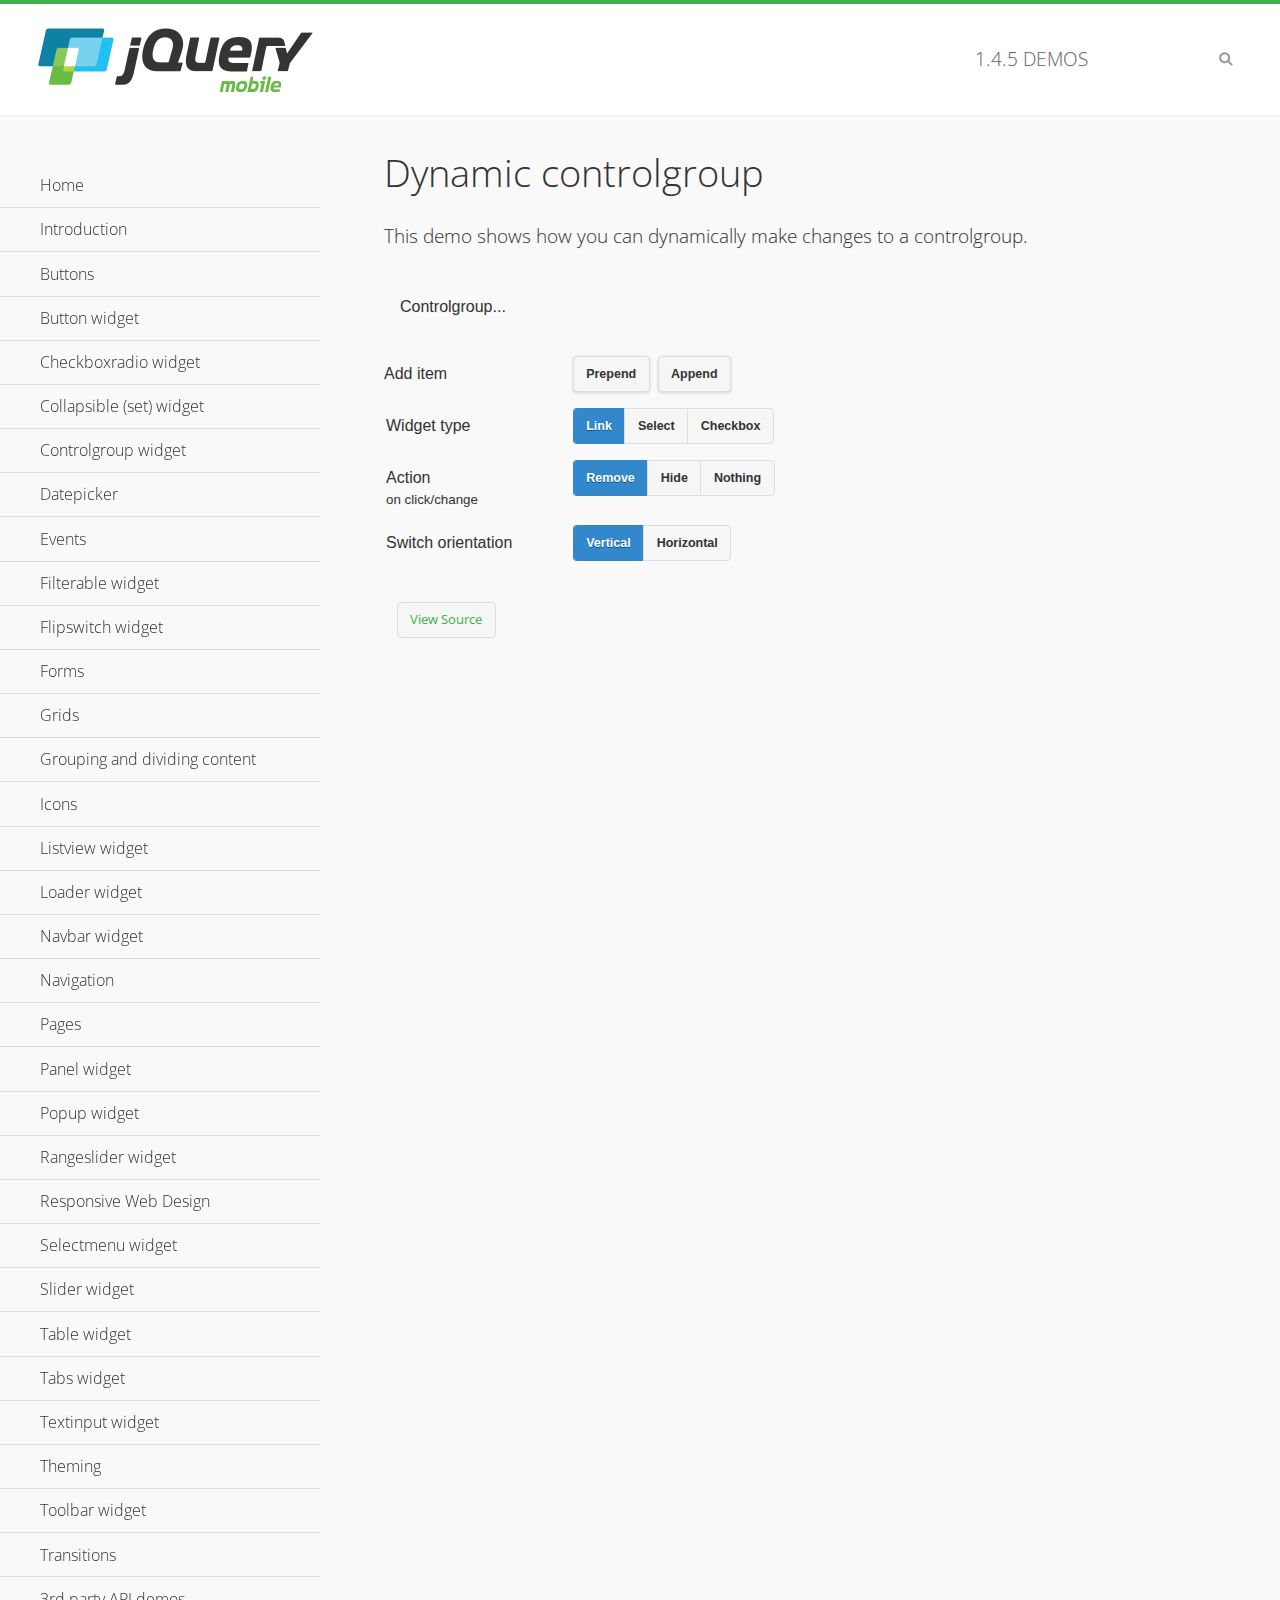
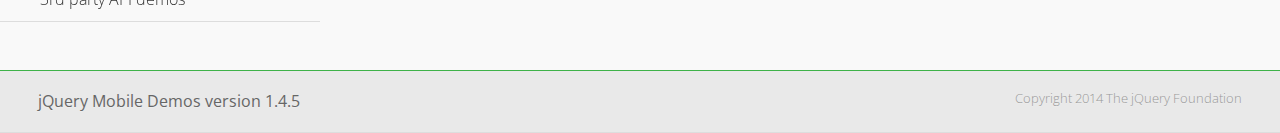
<file: src/main/webapp/gassites/js/includes/jquery.mobile-1.4.5/demos/controlgroup-dynamic/index.html>
<!DOCTYPE html>
<html>
<head>
	<meta charset="utf-8">
	<meta name="viewport" content="width=device-width, initial-scale=1">
	<title>Dynamic controlgroup - jQuery Mobile Demos</title>
	<link rel="shortcut icon" href="../favicon.ico">
    <link rel="stylesheet" href="http://fonts.googleapis.com/css?family=Open+Sans:300,400,700">
	<link rel="stylesheet" href="../css/themes/default/jquery.mobile-1.4.5.min.css">
	<link rel="stylesheet" href="../_assets/css/jqm-demos.css">
	<script src="../js/jquery.js"></script>
	<script src="../_assets/js/index.js"></script>
	<script src="../js/jquery.mobile-1.4.5.min.js"></script>
	<script>
		( function( $, undefined ) {
			var counter = 0;
			$( document ).bind( "pagecreate", function( e ) {
				$( "#prepend, #append", e.target ).on( "click", function( e ) {
					counter++;

					var widgetType = $( "[name='radio-widget']:checked" ).attr( "id" ),
						group = $( "#my-controlgroup" ),
						$el,
						action = function() {
							var action = $( "[name='radio-action']:checked" ).attr( "id" );
							if ( $( $el[1] ).is( "select" ) && action === "hide" ) {
								$el = $( $el[1] ).parents( ".ui-select" );
							}
							$el[ action ]();
							group.controlgroup( "refresh" );
						};

					if ( widgetType === "link" ) {

						$el = $( "<a href='#'>Link " + counter + "</a>" ).bind( "click", action );
						$( "#my-controlgroup" ).controlgroup( "container" )[ $( this ).attr( "id" ) ]( $el );
						$el.buttonMarkup();

					} else if ( widgetType === "select" ) {

						$el = $( "<label for='widget" + counter + "'>Select " + counter + "</label><select id='widget" + counter + "'><option value='option1'>Select " + counter + "</option><option value='option2'>Select option</option></select>" );
						$( $el[ 1 ] ).bind( "change", action);
						$( "#my-controlgroup" ).controlgroup( "container" )[ $( this ).attr( "id" ) ]( $el );
						$( $el[ 1 ] ).selectmenu();

					} else {

						$el = $( "<label for='widget" + counter + "'>Checkbox " + counter + "</label><input type='checkbox' id='widget" + counter + "'></input>" );
						$( $el[ 1 ] ).bind( "change", action );
						$( "#my-controlgroup" ).controlgroup( "container" )[ $( this ).attr( "id" ) ]( $el );
						$( $el[ 1 ] ).checkboxradio();

					}

					group.controlgroup( "refresh" );
				});

				$( "[name='radio-orientation']" ).bind( "change", function( e ) {
					$( "#my-controlgroup" ).controlgroup( "option", "type", ( $( "#isHorizontal" ).is( ":checked" ) ? "horizontal" : "vertical" ) );
				});
			});
		})( jQuery );
	</script>
</head>
<body>
<div data-role="page" class="jqm-demos">

	<div data-role="header" class="jqm-header">
		<h2><a href="../" title="jQuery Mobile Demos home"><img src="../_assets/img/jquery-logo.png" alt="jQuery Mobile"></a></h2>
		<p><span class="jqm-version"></span> Demos</p>
		<a href="#" class="jqm-navmenu-link ui-btn ui-btn-icon-notext ui-corner-all ui-icon-bars ui-nodisc-icon ui-alt-icon ui-btn-left">Menu</a>
		<a href="#" class="jqm-search-link ui-btn ui-btn-icon-notext ui-corner-all ui-icon-search ui-nodisc-icon ui-alt-icon ui-btn-right">Search</a>
	</div><!-- /header -->

	<div role="main" class="ui-content jqm-content">

        <h1>Dynamic controlgroup</h1>

        <p>This demo shows how you can dynamically make changes to a controlgroup.</p>

        <div data-demo-html="true" data-demo-js="true">

            <form>
            	<div class="ui-body ui-body-d ui-corner-all">
                	<p>Controlgroup...</p>
                	<div data-role="controlgroup" id="my-controlgroup"><!-- items will be injected here --></div>
                </div>
            </form>

            <div class="ui-field-contain">
                <label for="prepend">Add item</label>
                <button id="prepend" data-mini="true" data-inline="true">Prepend</button>
                <label for="append" class="ui-hidden-accessible">Action</label>
                <button id="append" data-mini="true" data-inline="true">Append</button>
            </div>

            <form action="#" method="get">
            	<div class="ui-field-contain">
                    <fieldset data-role="controlgroup" data-type="horizontal" data-mini="true">
                        <legend>Widget type</legend>

                        <input type="radio" name="radio-widget" id="link" value="link" checked="checked">
                        <label for="link">Link</label>

                        <input type="radio" name="radio-widget" id="select" value="select">
                        <label for="select">Select</label>

                        <input type="radio" name="radio-widget" id="checkbox" value="checkbox">
                        <label for="checkbox">Checkbox</label>
                    </fieldset>
            	</div>

            	<div class="ui-field-contain">
                    <fieldset data-role="controlgroup" data-type="horizontal" data-mini="true">
                        <legend>Action<br><small>on click/change</small></legend>

                        <input type="radio" name="radio-action" id="remove" value="remove" checked="checked">
                        <label for="remove">Remove</label>

                        <input type="radio" name="radio-action" id="hide" value="hide">
                        <label for="hide">Hide</label>

                        <input type="radio" name="radio-action" id="width" value="width">
                        <label for="width">Nothing</label>
                    </fieldset>
            	</div>

            	<div class="ui-field-contain">
                    <fieldset data-role="controlgroup" data-type="horizontal" data-mini="true">
                        <legend>Switch orientation</legend>

                        <input type="radio" name="radio-orientation" id="isVertical" value="isVertical" checked="checked">
                        <label for="isVertical">Vertical</label>

                        <input type="radio" name="radio-orientation" id="isHorizontal" value="isHorizontal">
                        <label for="isHorizontal">Horizontal</label>
                    </fieldset>
            	</div>

            </form>

        </div><!--/demo-html -->

	</div><!-- /content -->
	    <div data-role="panel" class="jqm-navmenu-panel" data-position="left" data-display="overlay" data-theme="a">
	    	<ul class="jqm-list ui-alt-icon ui-nodisc-icon">
<li data-filtertext="demos homepage" data-icon="home"><a href=".././">Home</a></li>
<li data-filtertext="introduction overview getting started"><a href="../intro/" data-ajax="false">Introduction</a></li>
<li data-filtertext="buttons button markup buttonmarkup method anchor link button element"><a href="../button-markup/" data-ajax="false">Buttons</a></li>
<li data-filtertext="form button widget input button submit reset"><a href="../button/" data-ajax="false">Button widget</a></li>
<li data-role="collapsible" data-enhanced="true" data-collapsed-icon="carat-d" data-expanded-icon="carat-u" data-iconpos="right" data-inset="false" class="ui-collapsible ui-collapsible-themed-content ui-collapsible-collapsed">
	<h3 class="ui-collapsible-heading ui-collapsible-heading-collapsed">
		<a href="#" class="ui-collapsible-heading-toggle ui-btn ui-btn-icon-right ui-btn-inherit ui-icon-carat-d">
		    Checkboxradio widget<span class="ui-collapsible-heading-status"> click to expand contents</span>
		</a>
	</h3>
	<div class="ui-collapsible-content ui-body-inherit ui-collapsible-content-collapsed" aria-hidden="true">
		<ul>
			<li data-filtertext="form checkboxradio widget checkbox input checkboxes controlgroups"><a href="../checkboxradio-checkbox/" data-ajax="false">Checkboxes</a></li>
			<li data-filtertext="form checkboxradio widget radio input radio buttons controlgroups"><a href="../checkboxradio-radio/" data-ajax="false">Radio buttons</a></li>
		</ul>
	</div>
</li>
<li data-role="collapsible" data-enhanced="true" data-collapsed-icon="carat-d" data-expanded-icon="carat-u" data-iconpos="right" data-inset="false" class="ui-collapsible ui-collapsible-themed-content ui-collapsible-collapsed">
	<h3 class="ui-collapsible-heading ui-collapsible-heading-collapsed">
		<a href="#" class="ui-collapsible-heading-toggle ui-btn ui-btn-icon-right ui-btn-inherit ui-icon-carat-d">
			Collapsible (set) widget<span class="ui-collapsible-heading-status"> click to expand contents</span>
		</a>
	</h3>
	<div class="ui-collapsible-content ui-body-inherit ui-collapsible-content-collapsed" aria-hidden="true">
		<ul>
			<li data-filtertext="collapsibles content formatting"><a href="../collapsible/" data-ajax="false">Collapsible</a></li>
			<li data-filtertext="dynamic collapsible set accordion append expand"><a href="../collapsible-dynamic/" data-ajax="false">Dynamic collapsibles</a></li>
			<li data-filtertext="accordions collapsible set widget content formatting grouped collapsibles"><a href="../collapsibleset/" data-ajax="false">Collapsible set</a></li>
		</ul>
	</div>
</li>
<li data-role="collapsible" data-enhanced="true" data-collapsed-icon="carat-d" data-expanded-icon="carat-u" data-iconpos="right" data-inset="false" class="ui-collapsible ui-collapsible-themed-content ui-collapsible-collapsed">
	<h3 class="ui-collapsible-heading ui-collapsible-heading-collapsed">
		<a href="#" class="ui-collapsible-heading-toggle ui-btn ui-btn-icon-right ui-btn-inherit ui-icon-carat-d">
			Controlgroup widget<span class="ui-collapsible-heading-status"> click to expand contents</span>
		</a>
	</h3>
	<div class="ui-collapsible-content ui-body-inherit ui-collapsible-content-collapsed" aria-hidden="true">
		<ul>
			<li data-filtertext="controlgroups selectmenu checkboxradio input grouped buttons horizontal vertical"><a href="../controlgroup/" data-ajax="false">Controlgroup</a></li>
			<li data-filtertext="dynamic controlgroup dynamically add buttons"><a href="../controlgroup-dynamic/" data-ajax="false">Dynamic controlgroups</a></li>
		</ul>
	</div>
</li>
<li data-filtertext="form datepicker widget date input"><a href="../datepicker/" data-ajax="false">Datepicker</a></li>
<li data-role="collapsible" data-enhanced="true" data-collapsed-icon="carat-d" data-expanded-icon="carat-u" data-iconpos="right" data-inset="false" class="ui-collapsible ui-collapsible-themed-content ui-collapsible-collapsed">
	<h3 class="ui-collapsible-heading ui-collapsible-heading-collapsed">
		<a href="#" class="ui-collapsible-heading-toggle ui-btn ui-btn-icon-right ui-btn-inherit ui-icon-carat-d">
			Events<span class="ui-collapsible-heading-status"> click to expand contents</span>
		</a>
	</h3>
	<div class="ui-collapsible-content ui-body-inherit ui-collapsible-content-collapsed" aria-hidden="true">
		<ul>
			<li data-filtertext="swipe to delete list items listviews swipe events"><a href="../swipe-list/" data-ajax="false">Swipe list items</a></li>
			<li data-filtertext="swipe to navigate swipe page navigation swipe events"><a href="../swipe-page/" data-ajax="false">Swipe page navigation</a></li>
		</ul>
	</div>
</li>
<li data-filtertext="filterable filter elements sorting searching listview table"><a href="../filterable/" data-ajax="false">Filterable widget</a></li>
<li data-filtertext="form flipswitch widget flip toggle switch binary select checkbox input"><a href="../flipswitch/" data-ajax="false">Flipswitch widget</a></li>
<li data-role="collapsible" data-enhanced="true" data-collapsed-icon="carat-d" data-expanded-icon="carat-u" data-iconpos="right" data-inset="false" class="ui-collapsible ui-collapsible-themed-content ui-collapsible-collapsed">
	<h3 class="ui-collapsible-heading ui-collapsible-heading-collapsed">
		<a href="#" class="ui-collapsible-heading-toggle ui-btn ui-btn-icon-right ui-btn-inherit ui-icon-carat-d">
			Forms<span class="ui-collapsible-heading-status"> click to expand contents</span>
		</a>
	</h3>
	<div class="ui-collapsible-content ui-body-inherit ui-collapsible-content-collapsed" aria-hidden="true">
		<ul>
			<li data-filtertext="forms text checkbox radio range button submit reset inputs selects textarea slider flipswitch label form elements"><a href="../forms/" data-ajax="false">Forms</a></li>
			<li data-filtertext="form hide labels hidden accessible ui-hidden-accessible forms"><a href="../forms-label-hidden-accessible/" data-ajax="false">Hide labels</a></li>
			<li data-filtertext="form field containers fieldcontain ui-field-contain forms"><a href="../forms-field-contain/" data-ajax="false">Field containers</a></li>
			<li data-filtertext="forms disabled form elements"><a href="../forms-disabled/" data-ajax="false">Forms disabled</a></li>
			<li data-filtertext="forms gallery examples overview forms text checkbox radio range button submit reset inputs selects textarea slider flipswitch label form elements"><a href="../forms-gallery/" data-ajax="false">Forms gallery</a></li>
		</ul>
	</div>
</li>
<li data-role="collapsible" data-enhanced="true" data-collapsed-icon="carat-d" data-expanded-icon="carat-u" data-iconpos="right" data-inset="false" class="ui-collapsible ui-collapsible-themed-content ui-collapsible-collapsed">
	<h3 class="ui-collapsible-heading ui-collapsible-heading-collapsed">
		<a href="#" class="ui-collapsible-heading-toggle ui-btn ui-btn-icon-right ui-btn-inherit ui-icon-carat-d">
			Grids<span class="ui-collapsible-heading-status"> click to expand contents</span>
		</a>
	</h3>
	<div class="ui-collapsible-content ui-body-inherit ui-collapsible-content-collapsed" aria-hidden="true">
		<ul>
			<li data-filtertext="grids columns blocks content formatting rwd responsive css framework"><a href="../grids/" data-ajax="false">Grids</a></li>
			<li data-filtertext="buttons in grids css framework"><a href="../grids-buttons/" data-ajax="false">Buttons in grids</a></li>
			<li data-filtertext="custom responsive grids rwd css framework"><a href="../grids-custom-responsive/" data-ajax="false">Custom responsive grids</a></li>
		</ul>
	</div>
</li>
<li data-filtertext="blocks content formatting sections heading"><a href="../body-bar-classes/" data-ajax="false">Grouping and dividing content</a></li>
<li data-role="collapsible" data-enhanced="true" data-collapsed-icon="carat-d" data-expanded-icon="carat-u" data-iconpos="right" data-inset="false" class="ui-collapsible ui-collapsible-themed-content ui-collapsible-collapsed">
	<h3 class="ui-collapsible-heading ui-collapsible-heading-collapsed">
		<a href="#" class="ui-collapsible-heading-toggle ui-btn ui-btn-icon-right ui-btn-inherit ui-icon-carat-d">
			Icons<span class="ui-collapsible-heading-status"> click to expand contents</span>
		</a>
	</h3>
	<div class="ui-collapsible-content ui-body-inherit ui-collapsible-content-collapsed" aria-hidden="true">
		<ul>
			<li data-filtertext="button icons svg disc alt custom icon position"><a href="../icons/" data-ajax="false">Icons</a></li>
			<li data-filtertext=""><a href="../icons-grunticon/" data-ajax="false">Grunticon loader</a></li>
		</ul>
	</div>
</li>
<li data-role="collapsible" data-enhanced="true" data-collapsed-icon="carat-d" data-expanded-icon="carat-u" data-iconpos="right" data-inset="false" class="ui-collapsible ui-collapsible-themed-content ui-collapsible-collapsed">
	<h3 class="ui-collapsible-heading ui-collapsible-heading-collapsed">
		<a href="#" class="ui-collapsible-heading-toggle ui-btn ui-btn-icon-right ui-btn-inherit ui-icon-carat-d">
			Listview widget<span class="ui-collapsible-heading-status"> click to expand contents</span>
		</a>
	</h3>
	<div class="ui-collapsible-content ui-body-inherit ui-collapsible-content-collapsed" aria-hidden="true">
		<ul>
			<li data-filtertext="listview widget thumbnails icons nested split button collapsible ul ol"><a href="../listview/" data-ajax="false">Listview</a></li>
			<li data-filtertext="autocomplete filterable reveal listview filtertextbeforefilter placeholder"><a href="../listview-autocomplete/" data-ajax="false">Listview autocomplete</a></li>
			<li data-filtertext="autocomplete filterable reveal listview remote data filtertextbeforefilter placeholder"><a href="../listview-autocomplete-remote/" data-ajax="false">Listview autocomplete remote data</a></li>
			<li data-filtertext="autodividers anchor jump scroll linkbars listview lists ul ol"><a href="../listview-autodividers-linkbar/" data-ajax="false">Listview autodividers linkbar</a></li>
			<li data-filtertext="listview autodividers selector autodividersselector lists ul ol"><a href="../listview-autodividers-selector/" data-ajax="false">Listview autodividers selector</a></li>
			<li data-filtertext="listview nested list items"><a href="../listview-nested-lists/" data-ajax="false">Nested Listviews</a></li>
			<li data-filtertext="listview collapsible list items flat"><a href="../listview-collapsible-item-flat/" data-ajax="false">Listview collapsible list items (flat)</a></li>
			<li data-filtertext="listview collapsible list indented"><a href="../listview-collapsible-item-indented/" data-ajax="false">Listview collapsible list items (indented)</a></li>
			<li data-filtertext="grid listview responsive grids responsive listviews lists ul"><a href="../listview-grid/" data-ajax="false">Listview responsive grid</a></li>
		</ul>
	</div>
</li>
<li data-filtertext="loader widget page loading navigation overlay spinner"><a href="../loader/" data-ajax="false">Loader widget</a></li>
<li data-filtertext="navbar widget navmenu toolbars header footer"><a href="../navbar/" data-ajax="false">Navbar widget</a></li>
<li data-role="collapsible" data-enhanced="true" data-collapsed-icon="carat-d" data-expanded-icon="carat-u" data-iconpos="right" data-inset="false" class="ui-collapsible ui-collapsible-themed-content ui-collapsible-collapsed">
	<h3 class="ui-collapsible-heading ui-collapsible-heading-collapsed">
		<a href="#" class="ui-collapsible-heading-toggle ui-btn ui-btn-icon-right ui-btn-inherit ui-icon-carat-d">
			Navigation<span class="ui-collapsible-heading-status"> click to expand contents</span>
		</a>
	</h3>
	<div class="ui-collapsible-content ui-body-inherit ui-collapsible-content-collapsed" aria-hidden="true">
		<ul>
			<li data-filtertext="ajax navigation navigate widget history event method"><a href="../navigation/" data-ajax="false">Navigation</a></li>
			<li data-filtertext="linking pages page links navigation ajax prefetch cache"><a href="../navigation-linking-pages/" data-ajax="false">Linking pages</a></li>
			<!-- <li data-filtertext="php redirect server redirection server-side navigation"><a href="../navigation-php-redirect/" data-ajax="false">PHP redirect demo</a></li>-->
			<li data-filtertext="navigation redirection hash query"><a href="../navigation-hash-processing/" data-ajax="false">Hash processing demo</a></li>
			<li data-filtertext="navigation redirection hash query"><a href="../page-events/" data-ajax="false">Page Navigation Events</a></li>
		</ul>
	</div>
</li>
<li data-role="collapsible" data-enhanced="true" data-collapsed-icon="carat-d" data-expanded-icon="carat-u" data-iconpos="right" data-inset="false" class="ui-collapsible ui-collapsible-themed-content ui-collapsible-collapsed">
	<h3 class="ui-collapsible-heading ui-collapsible-heading-collapsed">
		<a href="#" class="ui-collapsible-heading-toggle ui-btn ui-btn-icon-right ui-btn-inherit ui-icon-carat-d">
			Pages<span class="ui-collapsible-heading-status"> click to expand contents</span>
		</a>
	</h3>
	<div class="ui-collapsible-content ui-body-inherit ui-collapsible-content-collapsed" aria-hidden="true">
		<ul>
			<li data-filtertext="pages page widget ajax navigation"><a href="../pages/" data-ajax="false">Pages</a></li>
			<li data-filtertext="single page"><a href="../pages-single-page/" data-ajax="false">Single page</a></li>
			<li data-filtertext="multipage multi-page page"><a href="../pages-multi-page/" data-ajax="false">Multi-page template</a></li>
			<li data-filtertext="dialog page widget modal popup"><a href="../pages-dialog/" data-ajax="false">Dialog page</a></li>
		</ul>
	</div>
</li>
<li data-role="collapsible" data-enhanced="true" data-collapsed-icon="carat-d" data-expanded-icon="carat-u" data-iconpos="right" data-inset="false" class="ui-collapsible ui-collapsible-themed-content ui-collapsible-collapsed">
	<h3 class="ui-collapsible-heading ui-collapsible-heading-collapsed">
		<a href="#" class="ui-collapsible-heading-toggle ui-btn ui-btn-icon-right ui-btn-inherit ui-icon-carat-d">
			Panel widget<span class="ui-collapsible-heading-status"> click to expand contents</span>
		</a>
	</h3>
	<div class="ui-collapsible-content ui-body-inherit ui-collapsible-content-collapsed" aria-hidden="true">
		<ul>
			<li data-filtertext="panel widget sliding panels reveal push overlay responsive"><a href="../panel/" data-ajax="false">Panel</a></li>
			<li data-filtertext=""><a href="../panel-external/" data-ajax="false">External panels</a></li>
			<li data-filtertext="panel "><a href="../panel-fixed/" data-ajax="false">Fixed panels</a></li>
			<li data-filtertext="panel slide panels sliding panels shadow rwd responsive breakpoint"><a href="../panel-responsive/" data-ajax="false">Panels responsive</a></li>
			<li data-filtertext="panel custom style custom panel width reveal shadow listview panel styling page background wrapper"><a href="../panel-styling/" data-ajax="false">Custom panel style</a></li>
			<li data-filtertext="panel open on swipe"><a href="../panel-swipe-open/" data-ajax="false">Panel open on swipe</a></li>
			<li data-filtertext="panels outside page internal external toolbars"><a href="../panel-external-internal/" data-ajax="false">Panel external and internal</a></li>
		</ul>
	</div>
</li>
<li data-role="collapsible" data-enhanced="true" data-collapsed-icon="carat-d" data-expanded-icon="carat-u" data-iconpos="right" data-inset="false" class="ui-collapsible ui-collapsible-themed-content ui-collapsible-collapsed">
	<h3 class="ui-collapsible-heading ui-collapsible-heading-collapsed">
		<a href="#" class="ui-collapsible-heading-toggle ui-btn ui-btn-icon-right ui-btn-inherit ui-icon-carat-d">
			Popup widget<span class="ui-collapsible-heading-status"> click to expand contents</span>
		</a>
	</h3>
	<div class="ui-collapsible-content ui-body-inherit ui-collapsible-content-collapsed" aria-hidden="true">
		<ul>
			<li data-filtertext="popup widget popups dialog modal transition tooltip lightbox form overlay screen flip pop fade transition"><a href="../popup/" data-ajax="false">Popup</a></li>
			<li data-filtertext="popup alignment position"><a href="../popup-alignment/" data-ajax="false">Popup alignment</a></li>
			<li data-filtertext="popup arrow size popups popover"><a href="../popup-arrow-size/" data-ajax="false">Popup arrow size</a></li>
			<li data-filtertext="dynamic popups popup images lightbox"><a href="../popup-dynamic/" data-ajax="false">Dynamic popups</a></li>
			<li data-filtertext="popups with iframes scaling"><a href="../popup-iframe/" data-ajax="false">Popups with iframes</a></li>
			<li data-filtertext="popup image scaling"><a href="../popup-image-scaling/" data-ajax="false">Popup image scaling</a></li>
			<li data-filtertext="external popup outside multi-page"><a href="../popup-outside-multipage/" data-ajax="false">Popup outside multi-page</a></li>
		</ul>
	</div>
</li>
<li data-filtertext="form rangeslider widget dual sliders dual handle sliders range input"><a href="../rangeslider/" data-ajax="false">Rangeslider widget</a></li>
<li data-filtertext="responsive web design rwd adaptive progressive enhancement PE accessible mobile breakpoints media query media queries"><a href="../rwd/" data-ajax="false">Responsive Web Design</a></li>
<li data-role="collapsible" data-enhanced="true" data-collapsed-icon="carat-d" data-expanded-icon="carat-u" data-iconpos="right" data-inset="false" class="ui-collapsible ui-collapsible-themed-content ui-collapsible-collapsed">
	<h3 class="ui-collapsible-heading ui-collapsible-heading-collapsed">
		<a href="#" class="ui-collapsible-heading-toggle ui-btn ui-btn-icon-right ui-btn-inherit ui-icon-carat-d">
			Selectmenu widget<span class="ui-collapsible-heading-status"> click to expand contents</span>
		</a>
	</h3>
	<div class="ui-collapsible-content ui-body-inherit ui-collapsible-content-collapsed" aria-hidden="true">
		<ul>
			<li data-filtertext="form selectmenu widget select input custom select menu selects"><a href="../selectmenu/" data-ajax="false">Selectmenu</a></li>
			<li data-filtertext="form custom select menu selectmenu widget custom menu option optgroup multiple selects"><a href="../selectmenu-custom/" data-ajax="false">Custom select menu</a></li>
			<li data-filtertext="filterable select filter popup dialog"><a href="../selectmenu-custom-filter/" data-ajax="false">Custom select menu with filter</a></li>
		</ul>
	</div>
</li>
<li data-role="collapsible" data-enhanced="true" data-collapsed-icon="carat-d" data-expanded-icon="carat-u" data-iconpos="right" data-inset="false" class="ui-collapsible ui-collapsible-themed-content ui-collapsible-collapsed">
	<h3 class="ui-collapsible-heading ui-collapsible-heading-collapsed">
		<a href="#" class="ui-collapsible-heading-toggle ui-btn ui-btn-icon-right ui-btn-inherit ui-icon-carat-d">
			Slider widget<span class="ui-collapsible-heading-status"> click to expand contents</span>
		</a>
	</h3>
	<div class="ui-collapsible-content ui-body-inherit ui-collapsible-content-collapsed" aria-hidden="true">
		<ul>
			<li data-filtertext="form slider widget range input single sliders"><a href="../slider/" data-ajax="false">Slider</a></li>
			<li data-filtertext="form slider widget flipswitch slider binary select flip toggle switch"><a href="../slider-flipswitch/" data-ajax="false">Slider flip toggle switch</a></li>
			<li data-filtertext="form slider tooltip handle value input range sliders"><a href="../slider-tooltip/" data-ajax="false">Slider tooltip</a></li>
		</ul>
	</div>
</li>
<li data-role="collapsible" data-enhanced="true" data-collapsed-icon="carat-d" data-expanded-icon="carat-u" data-iconpos="right" data-inset="false" class="ui-collapsible ui-collapsible-themed-content ui-collapsible-collapsed">
	<h3 class="ui-collapsible-heading ui-collapsible-heading-collapsed">
		<a href="#" class="ui-collapsible-heading-toggle ui-btn ui-btn-icon-right ui-btn-inherit ui-icon-carat-d">
			Table widget<span class="ui-collapsible-heading-status"> click to expand contents</span>
		</a>
	</h3>
	<div class="ui-collapsible-content ui-body-inherit ui-collapsible-content-collapsed" aria-hidden="true">
		<ul>
			<li data-filtertext="table widget reflow column toggle th td responsive tables rwd hide show tabular"><a href="../table-column-toggle/" data-ajax="false">Table Column Toggle</a></li>
			<li data-filtertext="table column toggle phone comparison demo"><a href="../table-column-toggle-example/" data-ajax="false">Table Column Toggle demo</a></li>
			<li data-filtertext="responsive tables table column toggle heading groups rwd breakpoint"><a href="../table-column-toggle-heading-groups/" data-ajax="false">Table Column Toggle heading groups</a></li>
			<li data-filtertext="responsive tables table column toggle hide rwd breakpoint customization options"><a href="../table-column-toggle-options/" data-ajax="false">Table Column Toggle options</a></li>
			<li data-filtertext="table reflow th td responsive rwd columns tabular"><a href="../table-reflow/" data-ajax="false">Table Reflow</a></li>
			<li data-filtertext="responsive tables table reflow heading groups rwd breakpoint"><a href="../table-reflow-heading-groups/" data-ajax="false">Table Reflow heading groups</a></li>
			<li data-filtertext="responsive tables table reflow stripes strokes table style"><a href="../table-reflow-stripes-strokes/" data-ajax="false">Table Reflow stripes and strokes</a></li>
			<li data-filtertext="responsive tables table reflow stack custom styles"><a href="../table-reflow-styling/" data-ajax="false">Table Reflow custom styles</a></li>
		</ul>
	</div>
</li>
<li data-filtertext="ui tabs widget"><a href="../tabs/" data-ajax="false">Tabs widget</a></li>
<li data-filtertext="form textinput widget text input textarea number date time tel email file color password"><a href="../textinput/" data-ajax="false">Textinput widget</a></li>
<li data-role="collapsible" data-enhanced="true" data-collapsed-icon="carat-d" data-expanded-icon="carat-u" data-iconpos="right" data-inset="false" class="ui-collapsible ui-collapsible-themed-content ui-collapsible-collapsed">
	<h3 class="ui-collapsible-heading ui-collapsible-heading-collapsed">
		<a href="#" class="ui-collapsible-heading-toggle ui-btn ui-btn-icon-right ui-btn-inherit ui-icon-carat-d">
			Theming<span class="ui-collapsible-heading-status"> click to expand contents</span>
		</a>
	</h3>
	<div class="ui-collapsible-content ui-body-inherit ui-collapsible-content-collapsed" aria-hidden="true">
		<ul>
			<li data-filtertext="default theme swatches theming style css"><a href="../theme-default/" data-ajax="false">Default theme</a></li>
			<li data-filtertext="classic theme old theme swatches theming style css"><a href="../theme-classic/" data-ajax="false">Classic theme</a></li>
		</ul>
	</div>
</li>
<li data-role="collapsible" data-enhanced="true" data-collapsed-icon="carat-d" data-expanded-icon="carat-u" data-iconpos="right" data-inset="false" class="ui-collapsible ui-collapsible-themed-content ui-collapsible-collapsed">
	<h3 class="ui-collapsible-heading ui-collapsible-heading-collapsed">
		<a href="#" class="ui-collapsible-heading-toggle ui-btn ui-btn-icon-right ui-btn-inherit ui-icon-carat-d">
			Toolbar widget<span class="ui-collapsible-heading-status"> click to expand contents</span>
		</a>
	</h3>
	<div class="ui-collapsible-content ui-body-inherit ui-collapsible-content-collapsed" aria-hidden="true">
		<ul>
			<li data-filtertext="toolbar widget header footer toolbars fixed fullscreen external sections"><a href="../toolbar/" data-ajax="false">Toolbar</a></li>
			<li data-filtertext="dynamic toolbars dynamically add toolbar header footer"><a href="../toolbar-dynamic/" data-ajax="false">Dynamic toolbars</a></li>
			<li data-filtertext="external toolbars header footer"><a href="../toolbar-external/" data-ajax="false">External toolbars</a></li>
			<li data-filtertext="fixed toolbars header footer"><a href="../toolbar-fixed/" data-ajax="false">Fixed toolbars</a></li>
			<li data-filtertext="fixed fullscreen toolbars header footer"><a href="../toolbar-fixed-fullscreen/" data-ajax="false">Fullscreen toolbars</a></li>
			<li data-filtertext="external fixed toolbars header footer"><a href="../toolbar-fixed-external/" data-ajax="false">Fixed external toolbars</a></li>
			<li data-filtertext="external persistent toolbars header footer navbar navmenu"><a href="../toolbar-fixed-persistent/" data-ajax="false">Persistent toolbars</a></li>
			<li data-filtertext="external ajax optimized toolbars persistent toolbars header footer navbar"><a href="../toolbar-fixed-persistent-optimized/" data-ajax="false">Ajax optimized toolbars</a></li>
			<li data-filtertext="form in toolbars header footer"><a href="../toolbar-fixed-forms/" data-ajax="false">Form in toolbar</a></li>
		</ul>
	</div>
</li>
<li data-filtertext="page transitions animated pages popup navigation flip slide fade pop"><a href="../transitions/" data-ajax="false">Transitions</a></li>
<li data-role="collapsible" data-enhanced="true" data-collapsed-icon="carat-d" data-expanded-icon="carat-u" data-iconpos="right" data-inset="false" class="ui-collapsible ui-collapsible-themed-content ui-collapsible-collapsed">
	<h3 class="ui-collapsible-heading ui-collapsible-heading-collapsed">
		<a href="#" class="ui-collapsible-heading-toggle ui-btn ui-btn-icon-right ui-btn-inherit ui-icon-carat-d">
			3rd party API demos<span class="ui-collapsible-heading-status"> click to expand contents</span>
		</a>
	</h3>
	<div class="ui-collapsible-content ui-body-inherit ui-collapsible-content-collapsed" aria-hidden="true">
		<ul>
			<li data-filtertext="backbone requirejs navigation router"><a href="../backbone-requirejs/" data-ajax="false">Backbone RequireJS</a></li>
			<li data-filtertext="google maps geolocation demo"><a href="../map-geolocation/" data-ajax="false">Google Maps geolocation</a></li>
			<li data-filtertext="google maps hybrid"><a href="../map-list-toggle/" data-ajax="false">Google Maps list toggle</a></li>
		</ul>
	</div>
</li>



		     </ul>
		</div><!-- /panel -->


	<div data-role="footer" data-position="fixed" data-tap-toggle="false" class="jqm-footer">
		<p>jQuery Mobile Demos version <span class="jqm-version"></span></p>
		<p>Copyright 2014 The jQuery Foundation</p>
	</div><!-- /footer -->
	<!-- TODO: This should become an external panel so we can add input to markup (unique ID) -->
    <div data-role="panel" class="jqm-search-panel" data-position="right" data-display="overlay" data-theme="a">
		<div class="jqm-search">
			<ul class="jqm-list" data-filter-placeholder="Search demos..." data-filter-reveal="true">
<li data-filtertext="demos homepage" data-icon="home"><a href=".././">Home</a></li>
<li data-filtertext="introduction overview getting started"><a href="../intro/" data-ajax="false">Introduction</a></li>
<li data-filtertext="buttons button markup buttonmarkup method anchor link button element"><a href="../button-markup/" data-ajax="false">Buttons</a></li>
<li data-filtertext="form button widget input button submit reset"><a href="../button/" data-ajax="false">Button widget</a></li>
<li data-role="collapsible" data-enhanced="true" data-collapsed-icon="carat-d" data-expanded-icon="carat-u" data-iconpos="right" data-inset="false" class="ui-collapsible ui-collapsible-themed-content ui-collapsible-collapsed">
	<h3 class="ui-collapsible-heading ui-collapsible-heading-collapsed">
		<a href="#" class="ui-collapsible-heading-toggle ui-btn ui-btn-icon-right ui-btn-inherit ui-icon-carat-d">
		    Checkboxradio widget<span class="ui-collapsible-heading-status"> click to expand contents</span>
		</a>
	</h3>
	<div class="ui-collapsible-content ui-body-inherit ui-collapsible-content-collapsed" aria-hidden="true">
		<ul>
			<li data-filtertext="form checkboxradio widget checkbox input checkboxes controlgroups"><a href="../checkboxradio-checkbox/" data-ajax="false">Checkboxes</a></li>
			<li data-filtertext="form checkboxradio widget radio input radio buttons controlgroups"><a href="../checkboxradio-radio/" data-ajax="false">Radio buttons</a></li>
		</ul>
	</div>
</li>
<li data-role="collapsible" data-enhanced="true" data-collapsed-icon="carat-d" data-expanded-icon="carat-u" data-iconpos="right" data-inset="false" class="ui-collapsible ui-collapsible-themed-content ui-collapsible-collapsed">
	<h3 class="ui-collapsible-heading ui-collapsible-heading-collapsed">
		<a href="#" class="ui-collapsible-heading-toggle ui-btn ui-btn-icon-right ui-btn-inherit ui-icon-carat-d">
			Collapsible (set) widget<span class="ui-collapsible-heading-status"> click to expand contents</span>
		</a>
	</h3>
	<div class="ui-collapsible-content ui-body-inherit ui-collapsible-content-collapsed" aria-hidden="true">
		<ul>
			<li data-filtertext="collapsibles content formatting"><a href="../collapsible/" data-ajax="false">Collapsible</a></li>
			<li data-filtertext="dynamic collapsible set accordion append expand"><a href="../collapsible-dynamic/" data-ajax="false">Dynamic collapsibles</a></li>
			<li data-filtertext="accordions collapsible set widget content formatting grouped collapsibles"><a href="../collapsibleset/" data-ajax="false">Collapsible set</a></li>
		</ul>
	</div>
</li>
<li data-role="collapsible" data-enhanced="true" data-collapsed-icon="carat-d" data-expanded-icon="carat-u" data-iconpos="right" data-inset="false" class="ui-collapsible ui-collapsible-themed-content ui-collapsible-collapsed">
	<h3 class="ui-collapsible-heading ui-collapsible-heading-collapsed">
		<a href="#" class="ui-collapsible-heading-toggle ui-btn ui-btn-icon-right ui-btn-inherit ui-icon-carat-d">
			Controlgroup widget<span class="ui-collapsible-heading-status"> click to expand contents</span>
		</a>
	</h3>
	<div class="ui-collapsible-content ui-body-inherit ui-collapsible-content-collapsed" aria-hidden="true">
		<ul>
			<li data-filtertext="controlgroups selectmenu checkboxradio input grouped buttons horizontal vertical"><a href="../controlgroup/" data-ajax="false">Controlgroup</a></li>
			<li data-filtertext="dynamic controlgroup dynamically add buttons"><a href="../controlgroup-dynamic/" data-ajax="false">Dynamic controlgroups</a></li>
		</ul>
	</div>
</li>
<li data-filtertext="form datepicker widget date input"><a href="../datepicker/" data-ajax="false">Datepicker</a></li>
<li data-role="collapsible" data-enhanced="true" data-collapsed-icon="carat-d" data-expanded-icon="carat-u" data-iconpos="right" data-inset="false" class="ui-collapsible ui-collapsible-themed-content ui-collapsible-collapsed">
	<h3 class="ui-collapsible-heading ui-collapsible-heading-collapsed">
		<a href="#" class="ui-collapsible-heading-toggle ui-btn ui-btn-icon-right ui-btn-inherit ui-icon-carat-d">
			Events<span class="ui-collapsible-heading-status"> click to expand contents</span>
		</a>
	</h3>
	<div class="ui-collapsible-content ui-body-inherit ui-collapsible-content-collapsed" aria-hidden="true">
		<ul>
			<li data-filtertext="swipe to delete list items listviews swipe events"><a href="../swipe-list/" data-ajax="false">Swipe list items</a></li>
			<li data-filtertext="swipe to navigate swipe page navigation swipe events"><a href="../swipe-page/" data-ajax="false">Swipe page navigation</a></li>
		</ul>
	</div>
</li>
<li data-filtertext="filterable filter elements sorting searching listview table"><a href="../filterable/" data-ajax="false">Filterable widget</a></li>
<li data-filtertext="form flipswitch widget flip toggle switch binary select checkbox input"><a href="../flipswitch/" data-ajax="false">Flipswitch widget</a></li>
<li data-role="collapsible" data-enhanced="true" data-collapsed-icon="carat-d" data-expanded-icon="carat-u" data-iconpos="right" data-inset="false" class="ui-collapsible ui-collapsible-themed-content ui-collapsible-collapsed">
	<h3 class="ui-collapsible-heading ui-collapsible-heading-collapsed">
		<a href="#" class="ui-collapsible-heading-toggle ui-btn ui-btn-icon-right ui-btn-inherit ui-icon-carat-d">
			Forms<span class="ui-collapsible-heading-status"> click to expand contents</span>
		</a>
	</h3>
	<div class="ui-collapsible-content ui-body-inherit ui-collapsible-content-collapsed" aria-hidden="true">
		<ul>
			<li data-filtertext="forms text checkbox radio range button submit reset inputs selects textarea slider flipswitch label form elements"><a href="../forms/" data-ajax="false">Forms</a></li>
			<li data-filtertext="form hide labels hidden accessible ui-hidden-accessible forms"><a href="../forms-label-hidden-accessible/" data-ajax="false">Hide labels</a></li>
			<li data-filtertext="form field containers fieldcontain ui-field-contain forms"><a href="../forms-field-contain/" data-ajax="false">Field containers</a></li>
			<li data-filtertext="forms disabled form elements"><a href="../forms-disabled/" data-ajax="false">Forms disabled</a></li>
			<li data-filtertext="forms gallery examples overview forms text checkbox radio range button submit reset inputs selects textarea slider flipswitch label form elements"><a href="../forms-gallery/" data-ajax="false">Forms gallery</a></li>
		</ul>
	</div>
</li>
<li data-role="collapsible" data-enhanced="true" data-collapsed-icon="carat-d" data-expanded-icon="carat-u" data-iconpos="right" data-inset="false" class="ui-collapsible ui-collapsible-themed-content ui-collapsible-collapsed">
	<h3 class="ui-collapsible-heading ui-collapsible-heading-collapsed">
		<a href="#" class="ui-collapsible-heading-toggle ui-btn ui-btn-icon-right ui-btn-inherit ui-icon-carat-d">
			Grids<span class="ui-collapsible-heading-status"> click to expand contents</span>
		</a>
	</h3>
	<div class="ui-collapsible-content ui-body-inherit ui-collapsible-content-collapsed" aria-hidden="true">
		<ul>
			<li data-filtertext="grids columns blocks content formatting rwd responsive css framework"><a href="../grids/" data-ajax="false">Grids</a></li>
			<li data-filtertext="buttons in grids css framework"><a href="../grids-buttons/" data-ajax="false">Buttons in grids</a></li>
			<li data-filtertext="custom responsive grids rwd css framework"><a href="../grids-custom-responsive/" data-ajax="false">Custom responsive grids</a></li>
		</ul>
	</div>
</li>
<li data-filtertext="blocks content formatting sections heading"><a href="../body-bar-classes/" data-ajax="false">Grouping and dividing content</a></li>
<li data-role="collapsible" data-enhanced="true" data-collapsed-icon="carat-d" data-expanded-icon="carat-u" data-iconpos="right" data-inset="false" class="ui-collapsible ui-collapsible-themed-content ui-collapsible-collapsed">
	<h3 class="ui-collapsible-heading ui-collapsible-heading-collapsed">
		<a href="#" class="ui-collapsible-heading-toggle ui-btn ui-btn-icon-right ui-btn-inherit ui-icon-carat-d">
			Icons<span class="ui-collapsible-heading-status"> click to expand contents</span>
		</a>
	</h3>
	<div class="ui-collapsible-content ui-body-inherit ui-collapsible-content-collapsed" aria-hidden="true">
		<ul>
			<li data-filtertext="button icons svg disc alt custom icon position"><a href="../icons/" data-ajax="false">Icons</a></li>
			<li data-filtertext=""><a href="../icons-grunticon/" data-ajax="false">Grunticon loader</a></li>
		</ul>
	</div>
</li>
<li data-role="collapsible" data-enhanced="true" data-collapsed-icon="carat-d" data-expanded-icon="carat-u" data-iconpos="right" data-inset="false" class="ui-collapsible ui-collapsible-themed-content ui-collapsible-collapsed">
	<h3 class="ui-collapsible-heading ui-collapsible-heading-collapsed">
		<a href="#" class="ui-collapsible-heading-toggle ui-btn ui-btn-icon-right ui-btn-inherit ui-icon-carat-d">
			Listview widget<span class="ui-collapsible-heading-status"> click to expand contents</span>
		</a>
	</h3>
	<div class="ui-collapsible-content ui-body-inherit ui-collapsible-content-collapsed" aria-hidden="true">
		<ul>
			<li data-filtertext="listview widget thumbnails icons nested split button collapsible ul ol"><a href="../listview/" data-ajax="false">Listview</a></li>
			<li data-filtertext="autocomplete filterable reveal listview filtertextbeforefilter placeholder"><a href="../listview-autocomplete/" data-ajax="false">Listview autocomplete</a></li>
			<li data-filtertext="autocomplete filterable reveal listview remote data filtertextbeforefilter placeholder"><a href="../listview-autocomplete-remote/" data-ajax="false">Listview autocomplete remote data</a></li>
			<li data-filtertext="autodividers anchor jump scroll linkbars listview lists ul ol"><a href="../listview-autodividers-linkbar/" data-ajax="false">Listview autodividers linkbar</a></li>
			<li data-filtertext="listview autodividers selector autodividersselector lists ul ol"><a href="../listview-autodividers-selector/" data-ajax="false">Listview autodividers selector</a></li>
			<li data-filtertext="listview nested list items"><a href="../listview-nested-lists/" data-ajax="false">Nested Listviews</a></li>
			<li data-filtertext="listview collapsible list items flat"><a href="../listview-collapsible-item-flat/" data-ajax="false">Listview collapsible list items (flat)</a></li>
			<li data-filtertext="listview collapsible list indented"><a href="../listview-collapsible-item-indented/" data-ajax="false">Listview collapsible list items (indented)</a></li>
			<li data-filtertext="grid listview responsive grids responsive listviews lists ul"><a href="../listview-grid/" data-ajax="false">Listview responsive grid</a></li>
		</ul>
	</div>
</li>
<li data-filtertext="loader widget page loading navigation overlay spinner"><a href="../loader/" data-ajax="false">Loader widget</a></li>
<li data-filtertext="navbar widget navmenu toolbars header footer"><a href="../navbar/" data-ajax="false">Navbar widget</a></li>
<li data-role="collapsible" data-enhanced="true" data-collapsed-icon="carat-d" data-expanded-icon="carat-u" data-iconpos="right" data-inset="false" class="ui-collapsible ui-collapsible-themed-content ui-collapsible-collapsed">
	<h3 class="ui-collapsible-heading ui-collapsible-heading-collapsed">
		<a href="#" class="ui-collapsible-heading-toggle ui-btn ui-btn-icon-right ui-btn-inherit ui-icon-carat-d">
			Navigation<span class="ui-collapsible-heading-status"> click to expand contents</span>
		</a>
	</h3>
	<div class="ui-collapsible-content ui-body-inherit ui-collapsible-content-collapsed" aria-hidden="true">
		<ul>
			<li data-filtertext="ajax navigation navigate widget history event method"><a href="../navigation/" data-ajax="false">Navigation</a></li>
			<li data-filtertext="linking pages page links navigation ajax prefetch cache"><a href="../navigation-linking-pages/" data-ajax="false">Linking pages</a></li>
			<!-- <li data-filtertext="php redirect server redirection server-side navigation"><a href="../navigation-php-redirect/" data-ajax="false">PHP redirect demo</a></li>-->
			<li data-filtertext="navigation redirection hash query"><a href="../navigation-hash-processing/" data-ajax="false">Hash processing demo</a></li>
			<li data-filtertext="navigation redirection hash query"><a href="../page-events/" data-ajax="false">Page Navigation Events</a></li>
		</ul>
	</div>
</li>
<li data-role="collapsible" data-enhanced="true" data-collapsed-icon="carat-d" data-expanded-icon="carat-u" data-iconpos="right" data-inset="false" class="ui-collapsible ui-collapsible-themed-content ui-collapsible-collapsed">
	<h3 class="ui-collapsible-heading ui-collapsible-heading-collapsed">
		<a href="#" class="ui-collapsible-heading-toggle ui-btn ui-btn-icon-right ui-btn-inherit ui-icon-carat-d">
			Pages<span class="ui-collapsible-heading-status"> click to expand contents</span>
		</a>
	</h3>
	<div class="ui-collapsible-content ui-body-inherit ui-collapsible-content-collapsed" aria-hidden="true">
		<ul>
			<li data-filtertext="pages page widget ajax navigation"><a href="../pages/" data-ajax="false">Pages</a></li>
			<li data-filtertext="single page"><a href="../pages-single-page/" data-ajax="false">Single page</a></li>
			<li data-filtertext="multipage multi-page page"><a href="../pages-multi-page/" data-ajax="false">Multi-page template</a></li>
			<li data-filtertext="dialog page widget modal popup"><a href="../pages-dialog/" data-ajax="false">Dialog page</a></li>
		</ul>
	</div>
</li>
<li data-role="collapsible" data-enhanced="true" data-collapsed-icon="carat-d" data-expanded-icon="carat-u" data-iconpos="right" data-inset="false" class="ui-collapsible ui-collapsible-themed-content ui-collapsible-collapsed">
	<h3 class="ui-collapsible-heading ui-collapsible-heading-collapsed">
		<a href="#" class="ui-collapsible-heading-toggle ui-btn ui-btn-icon-right ui-btn-inherit ui-icon-carat-d">
			Panel widget<span class="ui-collapsible-heading-status"> click to expand contents</span>
		</a>
	</h3>
	<div class="ui-collapsible-content ui-body-inherit ui-collapsible-content-collapsed" aria-hidden="true">
		<ul>
			<li data-filtertext="panel widget sliding panels reveal push overlay responsive"><a href="../panel/" data-ajax="false">Panel</a></li>
			<li data-filtertext=""><a href="../panel-external/" data-ajax="false">External panels</a></li>
			<li data-filtertext="panel "><a href="../panel-fixed/" data-ajax="false">Fixed panels</a></li>
			<li data-filtertext="panel slide panels sliding panels shadow rwd responsive breakpoint"><a href="../panel-responsive/" data-ajax="false">Panels responsive</a></li>
			<li data-filtertext="panel custom style custom panel width reveal shadow listview panel styling page background wrapper"><a href="../panel-styling/" data-ajax="false">Custom panel style</a></li>
			<li data-filtertext="panel open on swipe"><a href="../panel-swipe-open/" data-ajax="false">Panel open on swipe</a></li>
			<li data-filtertext="panels outside page internal external toolbars"><a href="../panel-external-internal/" data-ajax="false">Panel external and internal</a></li>
		</ul>
	</div>
</li>
<li data-role="collapsible" data-enhanced="true" data-collapsed-icon="carat-d" data-expanded-icon="carat-u" data-iconpos="right" data-inset="false" class="ui-collapsible ui-collapsible-themed-content ui-collapsible-collapsed">
	<h3 class="ui-collapsible-heading ui-collapsible-heading-collapsed">
		<a href="#" class="ui-collapsible-heading-toggle ui-btn ui-btn-icon-right ui-btn-inherit ui-icon-carat-d">
			Popup widget<span class="ui-collapsible-heading-status"> click to expand contents</span>
		</a>
	</h3>
	<div class="ui-collapsible-content ui-body-inherit ui-collapsible-content-collapsed" aria-hidden="true">
		<ul>
			<li data-filtertext="popup widget popups dialog modal transition tooltip lightbox form overlay screen flip pop fade transition"><a href="../popup/" data-ajax="false">Popup</a></li>
			<li data-filtertext="popup alignment position"><a href="../popup-alignment/" data-ajax="false">Popup alignment</a></li>
			<li data-filtertext="popup arrow size popups popover"><a href="../popup-arrow-size/" data-ajax="false">Popup arrow size</a></li>
			<li data-filtertext="dynamic popups popup images lightbox"><a href="../popup-dynamic/" data-ajax="false">Dynamic popups</a></li>
			<li data-filtertext="popups with iframes scaling"><a href="../popup-iframe/" data-ajax="false">Popups with iframes</a></li>
			<li data-filtertext="popup image scaling"><a href="../popup-image-scaling/" data-ajax="false">Popup image scaling</a></li>
			<li data-filtertext="external popup outside multi-page"><a href="../popup-outside-multipage/" data-ajax="false">Popup outside multi-page</a></li>
		</ul>
	</div>
</li>
<li data-filtertext="form rangeslider widget dual sliders dual handle sliders range input"><a href="../rangeslider/" data-ajax="false">Rangeslider widget</a></li>
<li data-filtertext="responsive web design rwd adaptive progressive enhancement PE accessible mobile breakpoints media query media queries"><a href="../rwd/" data-ajax="false">Responsive Web Design</a></li>
<li data-role="collapsible" data-enhanced="true" data-collapsed-icon="carat-d" data-expanded-icon="carat-u" data-iconpos="right" data-inset="false" class="ui-collapsible ui-collapsible-themed-content ui-collapsible-collapsed">
	<h3 class="ui-collapsible-heading ui-collapsible-heading-collapsed">
		<a href="#" class="ui-collapsible-heading-toggle ui-btn ui-btn-icon-right ui-btn-inherit ui-icon-carat-d">
			Selectmenu widget<span class="ui-collapsible-heading-status"> click to expand contents</span>
		</a>
	</h3>
	<div class="ui-collapsible-content ui-body-inherit ui-collapsible-content-collapsed" aria-hidden="true">
		<ul>
			<li data-filtertext="form selectmenu widget select input custom select menu selects"><a href="../selectmenu/" data-ajax="false">Selectmenu</a></li>
			<li data-filtertext="form custom select menu selectmenu widget custom menu option optgroup multiple selects"><a href="../selectmenu-custom/" data-ajax="false">Custom select menu</a></li>
			<li data-filtertext="filterable select filter popup dialog"><a href="../selectmenu-custom-filter/" data-ajax="false">Custom select menu with filter</a></li>
		</ul>
	</div>
</li>
<li data-role="collapsible" data-enhanced="true" data-collapsed-icon="carat-d" data-expanded-icon="carat-u" data-iconpos="right" data-inset="false" class="ui-collapsible ui-collapsible-themed-content ui-collapsible-collapsed">
	<h3 class="ui-collapsible-heading ui-collapsible-heading-collapsed">
		<a href="#" class="ui-collapsible-heading-toggle ui-btn ui-btn-icon-right ui-btn-inherit ui-icon-carat-d">
			Slider widget<span class="ui-collapsible-heading-status"> click to expand contents</span>
		</a>
	</h3>
	<div class="ui-collapsible-content ui-body-inherit ui-collapsible-content-collapsed" aria-hidden="true">
		<ul>
			<li data-filtertext="form slider widget range input single sliders"><a href="../slider/" data-ajax="false">Slider</a></li>
			<li data-filtertext="form slider widget flipswitch slider binary select flip toggle switch"><a href="../slider-flipswitch/" data-ajax="false">Slider flip toggle switch</a></li>
			<li data-filtertext="form slider tooltip handle value input range sliders"><a href="../slider-tooltip/" data-ajax="false">Slider tooltip</a></li>
		</ul>
	</div>
</li>
<li data-role="collapsible" data-enhanced="true" data-collapsed-icon="carat-d" data-expanded-icon="carat-u" data-iconpos="right" data-inset="false" class="ui-collapsible ui-collapsible-themed-content ui-collapsible-collapsed">
	<h3 class="ui-collapsible-heading ui-collapsible-heading-collapsed">
		<a href="#" class="ui-collapsible-heading-toggle ui-btn ui-btn-icon-right ui-btn-inherit ui-icon-carat-d">
			Table widget<span class="ui-collapsible-heading-status"> click to expand contents</span>
		</a>
	</h3>
	<div class="ui-collapsible-content ui-body-inherit ui-collapsible-content-collapsed" aria-hidden="true">
		<ul>
			<li data-filtertext="table widget reflow column toggle th td responsive tables rwd hide show tabular"><a href="../table-column-toggle/" data-ajax="false">Table Column Toggle</a></li>
			<li data-filtertext="table column toggle phone comparison demo"><a href="../table-column-toggle-example/" data-ajax="false">Table Column Toggle demo</a></li>
			<li data-filtertext="responsive tables table column toggle heading groups rwd breakpoint"><a href="../table-column-toggle-heading-groups/" data-ajax="false">Table Column Toggle heading groups</a></li>
			<li data-filtertext="responsive tables table column toggle hide rwd breakpoint customization options"><a href="../table-column-toggle-options/" data-ajax="false">Table Column Toggle options</a></li>
			<li data-filtertext="table reflow th td responsive rwd columns tabular"><a href="../table-reflow/" data-ajax="false">Table Reflow</a></li>
			<li data-filtertext="responsive tables table reflow heading groups rwd breakpoint"><a href="../table-reflow-heading-groups/" data-ajax="false">Table Reflow heading groups</a></li>
			<li data-filtertext="responsive tables table reflow stripes strokes table style"><a href="../table-reflow-stripes-strokes/" data-ajax="false">Table Reflow stripes and strokes</a></li>
			<li data-filtertext="responsive tables table reflow stack custom styles"><a href="../table-reflow-styling/" data-ajax="false">Table Reflow custom styles</a></li>
		</ul>
	</div>
</li>
<li data-filtertext="ui tabs widget"><a href="../tabs/" data-ajax="false">Tabs widget</a></li>
<li data-filtertext="form textinput widget text input textarea number date time tel email file color password"><a href="../textinput/" data-ajax="false">Textinput widget</a></li>
<li data-role="collapsible" data-enhanced="true" data-collapsed-icon="carat-d" data-expanded-icon="carat-u" data-iconpos="right" data-inset="false" class="ui-collapsible ui-collapsible-themed-content ui-collapsible-collapsed">
	<h3 class="ui-collapsible-heading ui-collapsible-heading-collapsed">
		<a href="#" class="ui-collapsible-heading-toggle ui-btn ui-btn-icon-right ui-btn-inherit ui-icon-carat-d">
			Theming<span class="ui-collapsible-heading-status"> click to expand contents</span>
		</a>
	</h3>
	<div class="ui-collapsible-content ui-body-inherit ui-collapsible-content-collapsed" aria-hidden="true">
		<ul>
			<li data-filtertext="default theme swatches theming style css"><a href="../theme-default/" data-ajax="false">Default theme</a></li>
			<li data-filtertext="classic theme old theme swatches theming style css"><a href="../theme-classic/" data-ajax="false">Classic theme</a></li>
		</ul>
	</div>
</li>
<li data-role="collapsible" data-enhanced="true" data-collapsed-icon="carat-d" data-expanded-icon="carat-u" data-iconpos="right" data-inset="false" class="ui-collapsible ui-collapsible-themed-content ui-collapsible-collapsed">
	<h3 class="ui-collapsible-heading ui-collapsible-heading-collapsed">
		<a href="#" class="ui-collapsible-heading-toggle ui-btn ui-btn-icon-right ui-btn-inherit ui-icon-carat-d">
			Toolbar widget<span class="ui-collapsible-heading-status"> click to expand contents</span>
		</a>
	</h3>
	<div class="ui-collapsible-content ui-body-inherit ui-collapsible-content-collapsed" aria-hidden="true">
		<ul>
			<li data-filtertext="toolbar widget header footer toolbars fixed fullscreen external sections"><a href="../toolbar/" data-ajax="false">Toolbar</a></li>
			<li data-filtertext="dynamic toolbars dynamically add toolbar header footer"><a href="../toolbar-dynamic/" data-ajax="false">Dynamic toolbars</a></li>
			<li data-filtertext="external toolbars header footer"><a href="../toolbar-external/" data-ajax="false">External toolbars</a></li>
			<li data-filtertext="fixed toolbars header footer"><a href="../toolbar-fixed/" data-ajax="false">Fixed toolbars</a></li>
			<li data-filtertext="fixed fullscreen toolbars header footer"><a href="../toolbar-fixed-fullscreen/" data-ajax="false">Fullscreen toolbars</a></li>
			<li data-filtertext="external fixed toolbars header footer"><a href="../toolbar-fixed-external/" data-ajax="false">Fixed external toolbars</a></li>
			<li data-filtertext="external persistent toolbars header footer navbar navmenu"><a href="../toolbar-fixed-persistent/" data-ajax="false">Persistent toolbars</a></li>
			<li data-filtertext="external ajax optimized toolbars persistent toolbars header footer navbar"><a href="../toolbar-fixed-persistent-optimized/" data-ajax="false">Ajax optimized toolbars</a></li>
			<li data-filtertext="form in toolbars header footer"><a href="../toolbar-fixed-forms/" data-ajax="false">Form in toolbar</a></li>
		</ul>
	</div>
</li>
<li data-filtertext="page transitions animated pages popup navigation flip slide fade pop"><a href="../transitions/" data-ajax="false">Transitions</a></li>
<li data-role="collapsible" data-enhanced="true" data-collapsed-icon="carat-d" data-expanded-icon="carat-u" data-iconpos="right" data-inset="false" class="ui-collapsible ui-collapsible-themed-content ui-collapsible-collapsed">
	<h3 class="ui-collapsible-heading ui-collapsible-heading-collapsed">
		<a href="#" class="ui-collapsible-heading-toggle ui-btn ui-btn-icon-right ui-btn-inherit ui-icon-carat-d">
			3rd party API demos<span class="ui-collapsible-heading-status"> click to expand contents</span>
		</a>
	</h3>
	<div class="ui-collapsible-content ui-body-inherit ui-collapsible-content-collapsed" aria-hidden="true">
		<ul>
			<li data-filtertext="backbone requirejs navigation router"><a href="../backbone-requirejs/" data-ajax="false">Backbone RequireJS</a></li>
			<li data-filtertext="google maps geolocation demo"><a href="../map-geolocation/" data-ajax="false">Google Maps geolocation</a></li>
			<li data-filtertext="google maps hybrid"><a href="../map-list-toggle/" data-ajax="false">Google Maps list toggle</a></li>
		</ul>
	</div>
</li>



			</ul>
		</div>
	</div><!-- /panel -->


</div><!-- /page -->

</body>
</html>
</file>
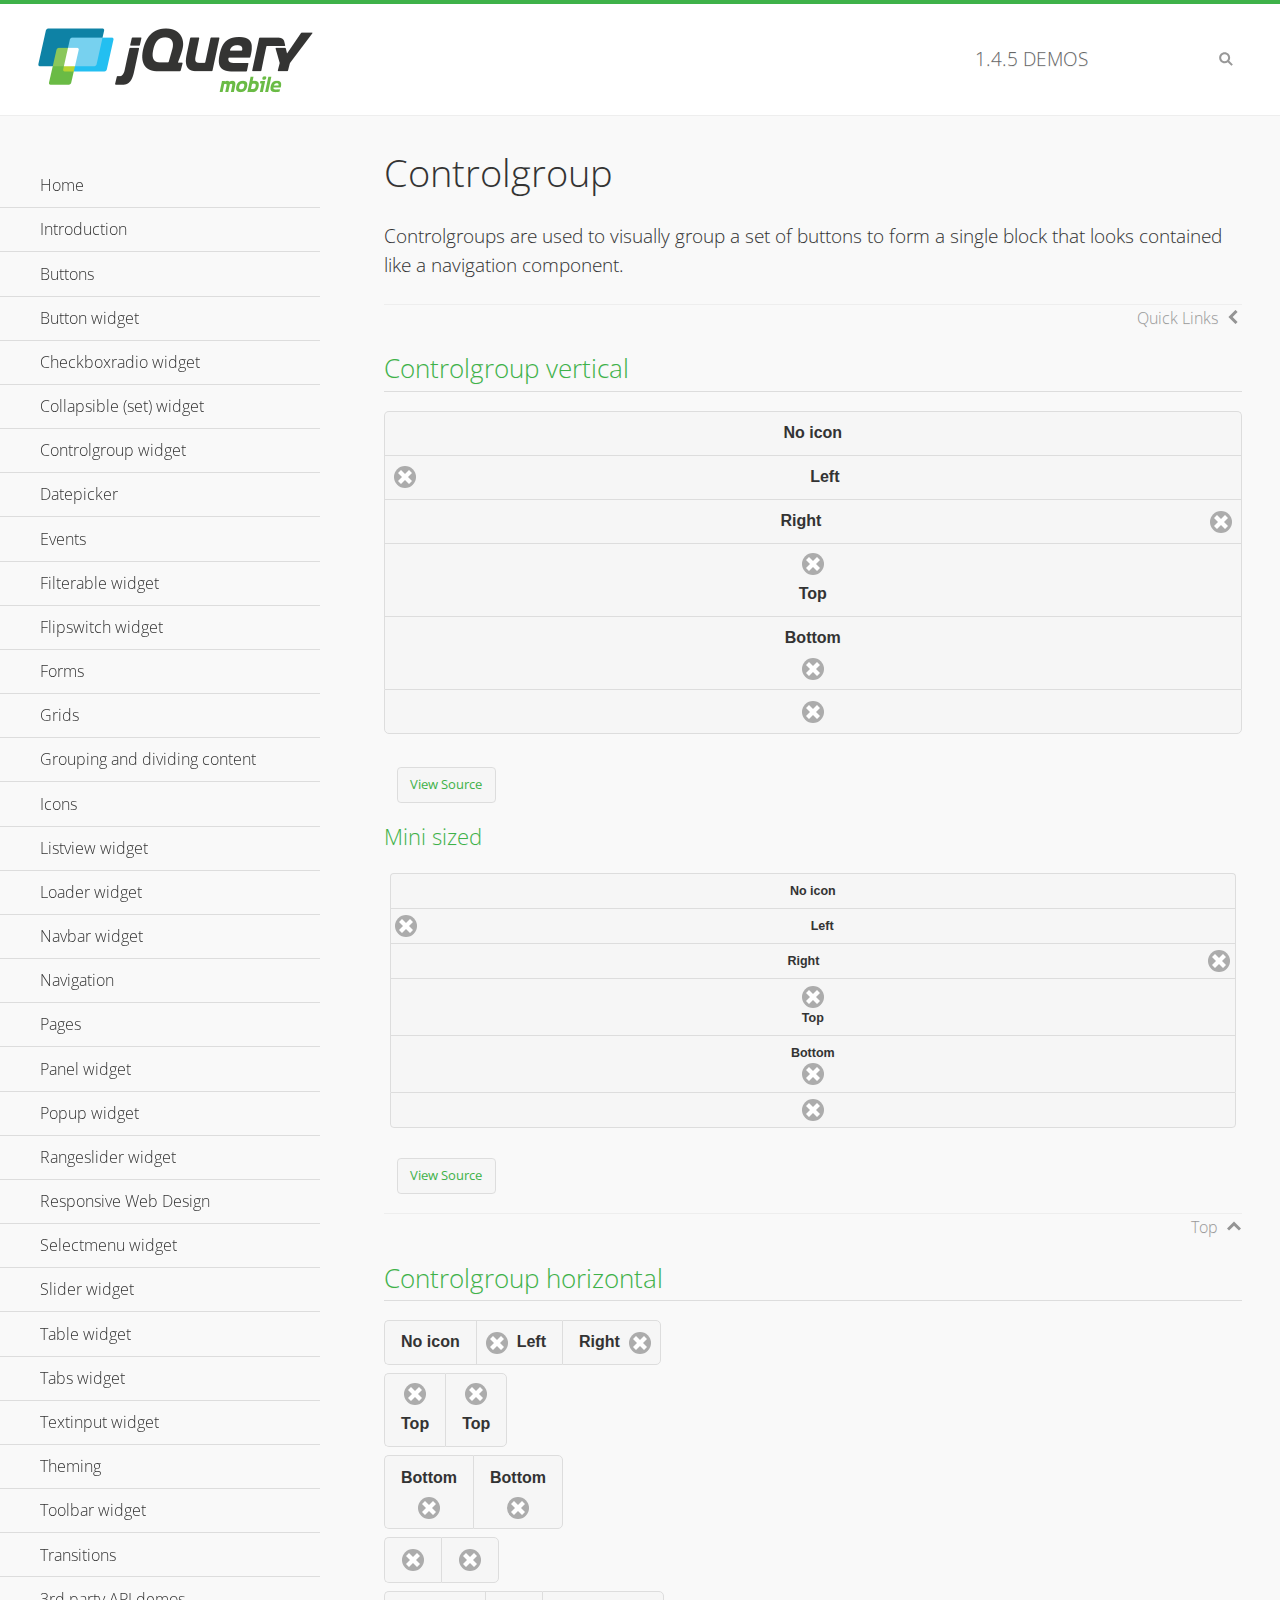
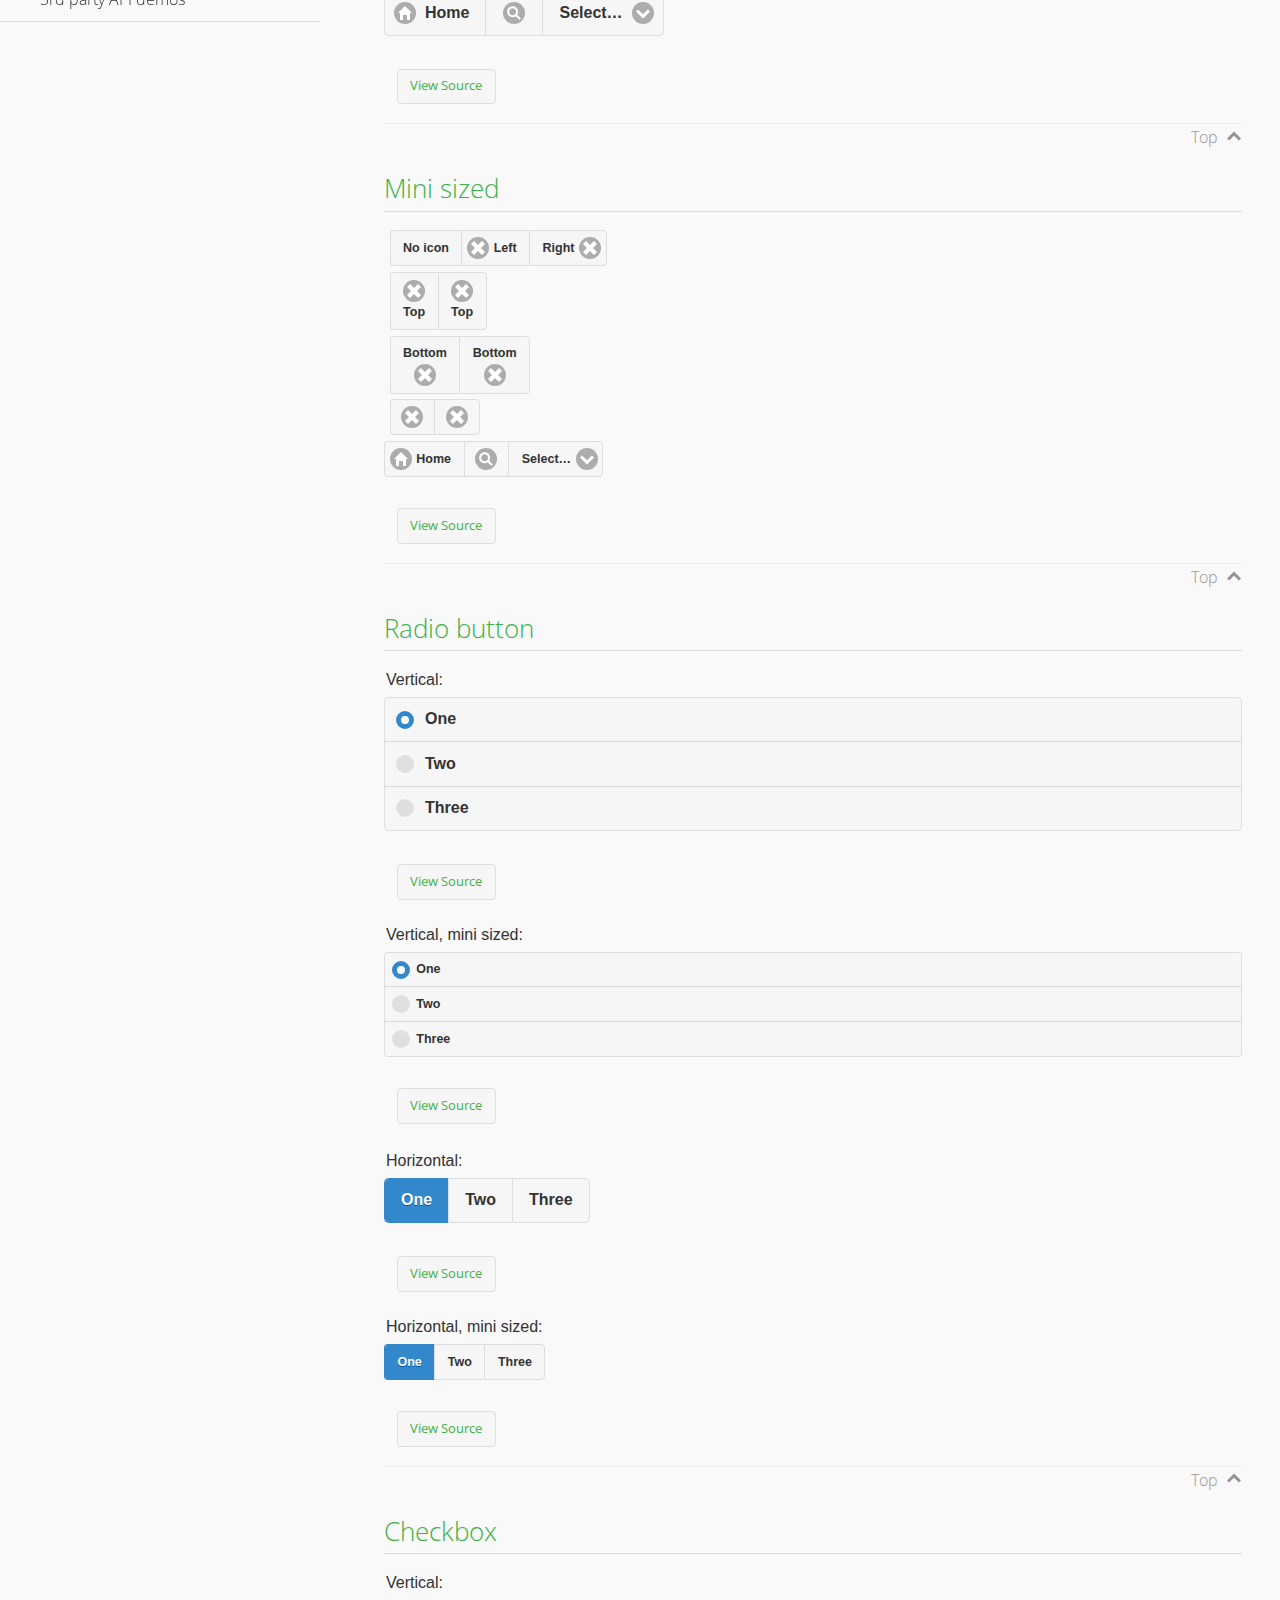
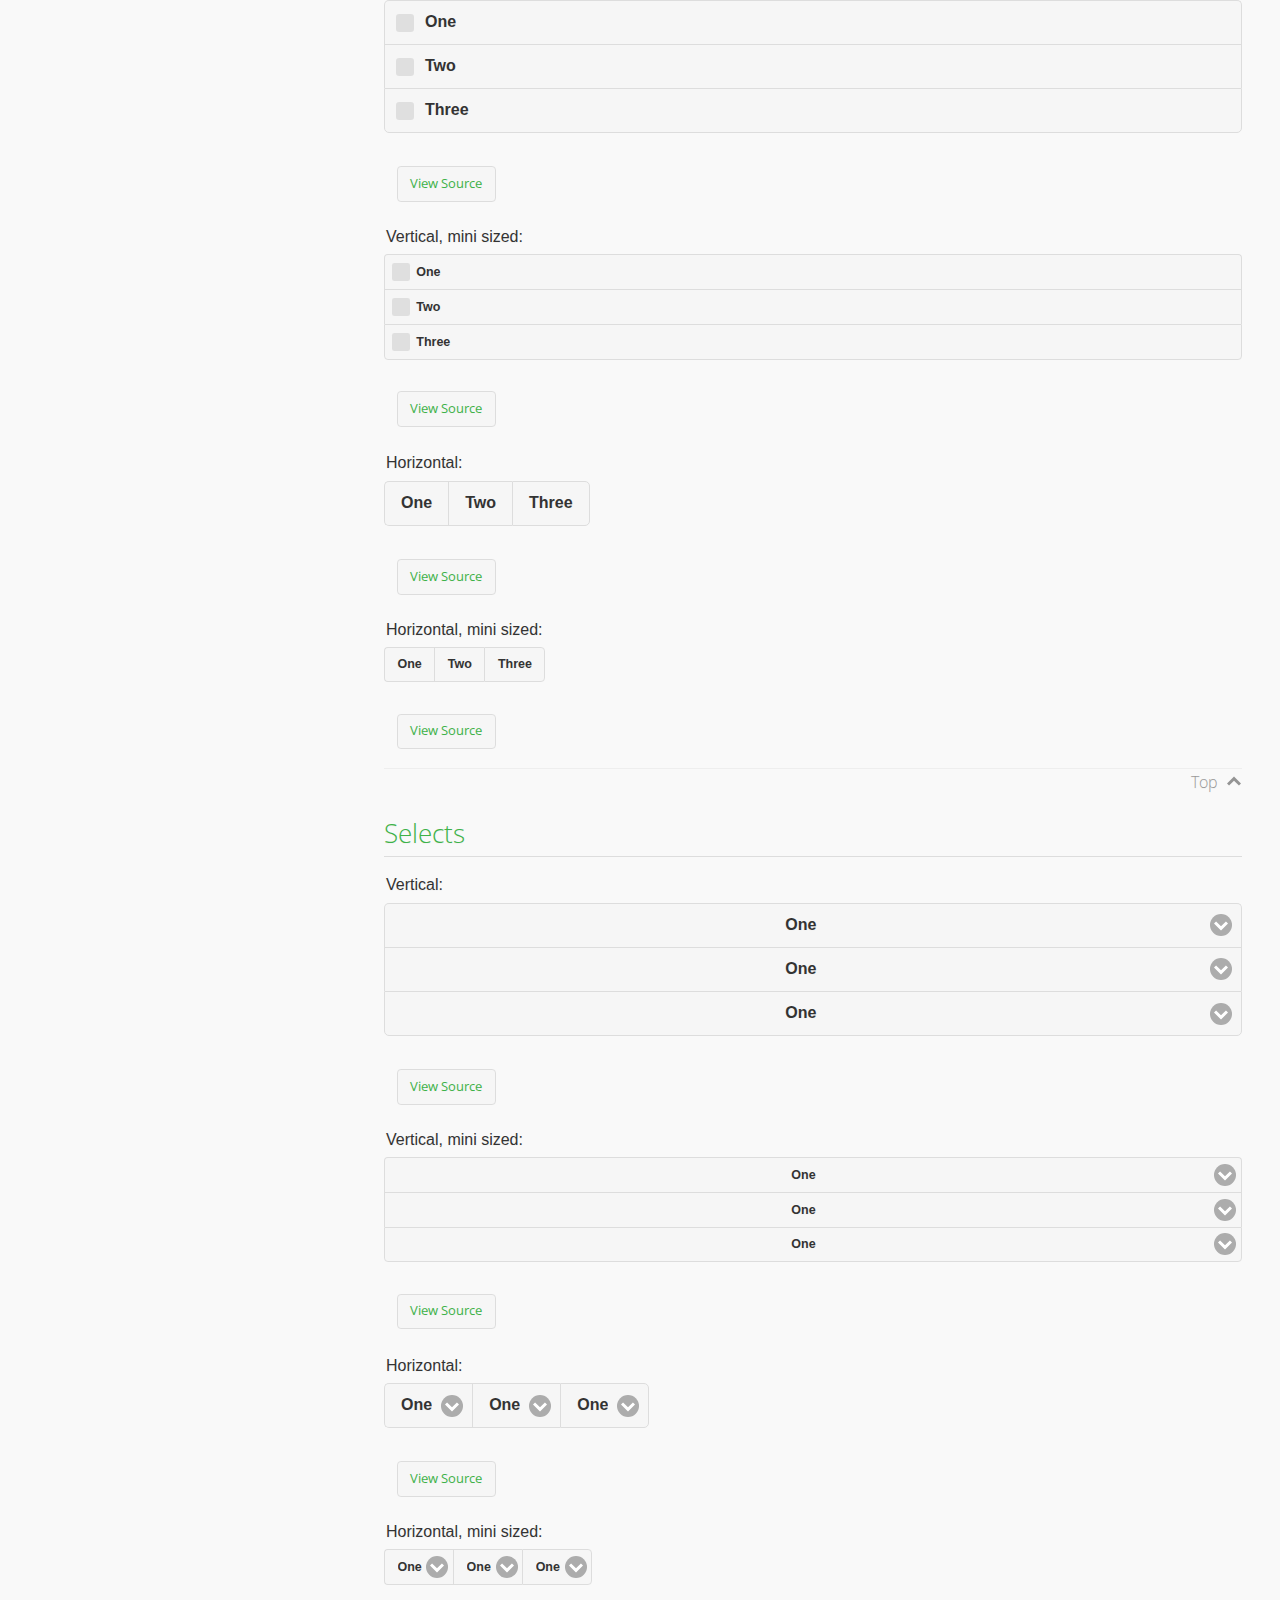
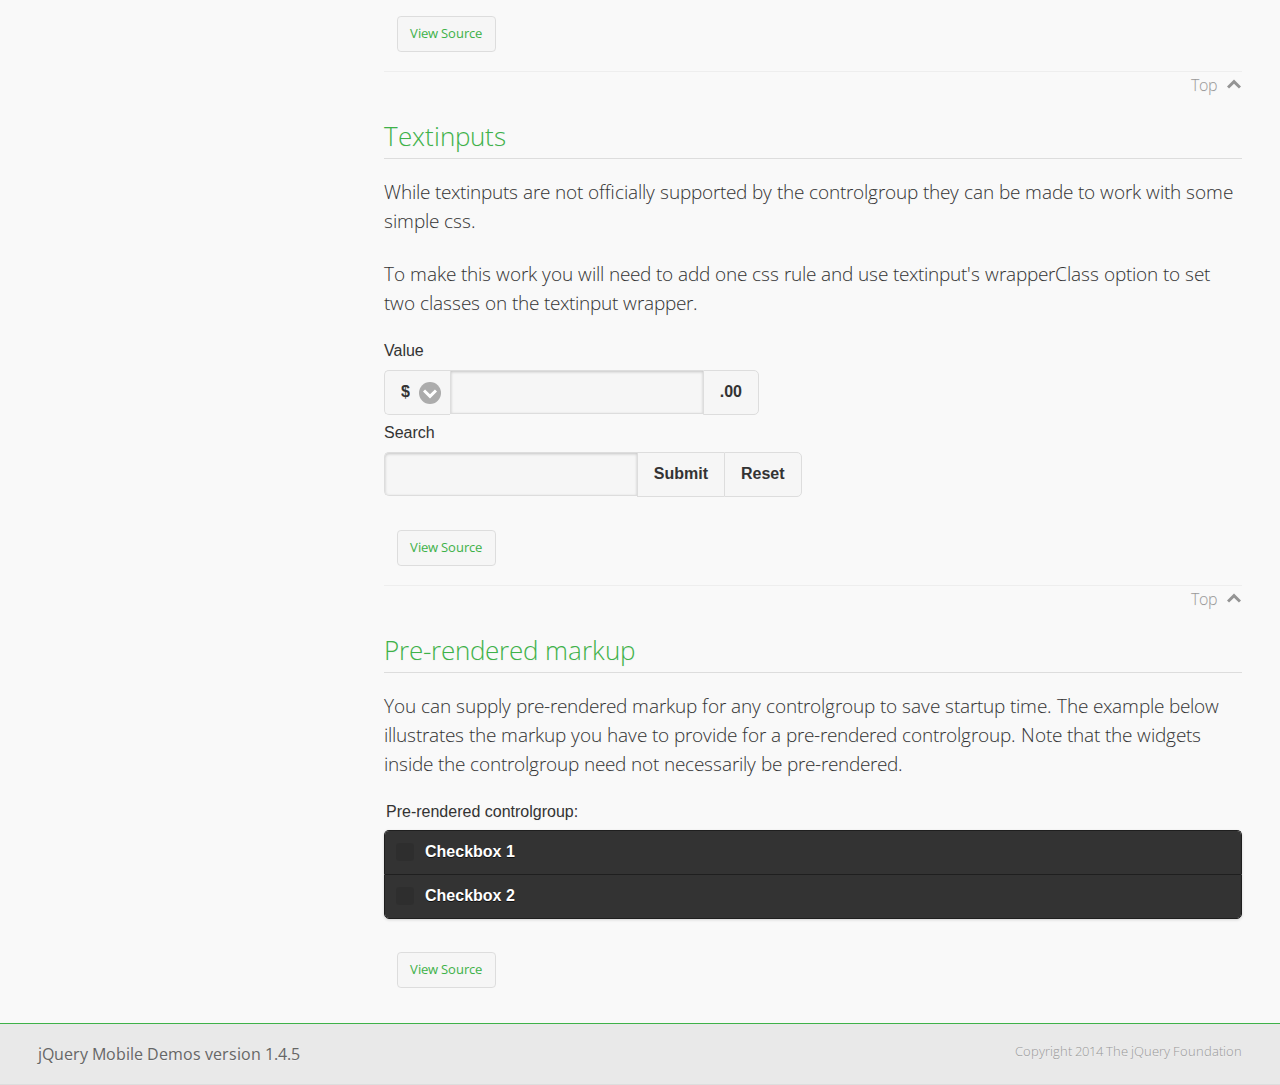
<file: src/main/webapp/gassites/js/includes/jquery.mobile-1.4.5/demos/controlgroup/index.html>
<!DOCTYPE html>
<html>
<head>
	<meta charset="utf-8">
	<meta name="viewport" content="width=device-width, initial-scale=1">
	<title>Controlgroup - jQuery Mobile Demos</title>
	    <link rel="stylesheet" href="../css/themes/default/jquery.mobile-1.4.5.min.css">
	    <link rel="stylesheet" href="../_assets/css/jqm-demos.css">
	    <link rel="shortcut icon" href="../favicon.ico">
	    <link rel="stylesheet" href="http://fonts.googleapis.com/css?family=Open+Sans:300,400,700">
	    <script src="../js/jquery.js"></script>
	    <script src="../_assets/js/index.js"></script>
	    <script src="../js/jquery.mobile-1.4.5.min.js"></script>
	    <style>
	        #demo-borders .ui-collapsible .ui-collapsible-heading .ui-btn { border-top-width: 1px !important; }
	    </style>
	    <style id="textinput-controlgroup">
			.controlgroup-textinput{
				padding-top:.22em;
				padding-bottom:.22em;
			}
	    </style>
	</head>
	<body>
	<div data-role="page" class="jqm-demos" data-quicklinks="true">

	    <div data-role="header" class="jqm-header">
			<h2><a href="../" title="jQuery Mobile Demos home"><img src="../_assets/img/jquery-logo.png" alt="jQuery Mobile"></a></h2>
		<p><span class="jqm-version"></span> Demos</p>
	        <a href="#" class="jqm-navmenu-link ui-btn ui-btn-icon-notext ui-corner-all ui-icon-bars ui-nodisc-icon ui-alt-icon ui-btn-left">Menu</a>
	        <a href="#" class="jqm-search-link ui-btn ui-btn-icon-notext ui-corner-all ui-icon-search ui-nodisc-icon ui-alt-icon ui-btn-right">Search</a>
		    </div><!-- /header -->

	    <div role="main" class="ui-content jqm-content">

        <h1>Controlgroup</h1>

        <p>Controlgroups are used to visually group a set of buttons to form a single block that looks contained like a navigation component.
        </p>

		<h2>Controlgroup vertical</h2>

			<div data-demo-html="true">
				<div data-role="controlgroup">
					<a href="#" class="ui-btn ui-corner-all">No icon</a>
					<a href="#" class="ui-btn ui-corner-all ui-icon-delete ui-btn-icon-left">Left</a>
					<a href="#" class="ui-btn ui-corner-all ui-icon-delete ui-btn-icon-right">Right</a>
					<a href="#" class="ui-btn ui-corner-all ui-icon-delete ui-btn-icon-top">Top</a>
					<a href="#" class="ui-btn ui-corner-all ui-icon-delete ui-btn-icon-bottom">Bottom</a>
					<a href="#" class="ui-btn ui-corner-all ui-icon-delete ui-btn-icon-notext">Icon only</a>
				</div>
			</div><!--/demo-html -->

			<h3>Mini sized</h3>

			<div data-demo-html="true">
				<div data-role="controlgroup" data-mini="true">
					<a href="#" class="ui-btn ui-corner-all">No icon</a>
					<a href="#" class="ui-btn ui-corner-all ui-icon-delete ui-btn-icon-left">Left</a>
					<a href="#" class="ui-btn ui-corner-all ui-icon-delete ui-btn-icon-right">Right</a>
					<a href="#" class="ui-btn ui-corner-all ui-icon-delete ui-btn-icon-top">Top</a>
					<a href="#" class="ui-btn ui-corner-all ui-icon-delete ui-btn-icon-bottom">Bottom</a>
					<a href="#" class="ui-btn ui-corner-all ui-icon-delete ui-btn-icon-notext">Icon only</a>
				</div>
			</div><!--/demo-html -->

		<h2>Controlgroup horizontal</h2>

			<div data-demo-html="true">
				<div data-role="controlgroup" data-type="horizontal">
					<a href="#" class="ui-btn ui-corner-all">No icon</a>
					<a href="#" class="ui-btn ui-corner-all ui-icon-delete ui-btn-icon-left">Left</a>
					<a href="#" class="ui-btn ui-corner-all ui-icon-delete ui-btn-icon-right">Right</a>
				</div>
				<div data-role="controlgroup" data-type="horizontal">
					<a href="#" class="ui-btn ui-corner-all ui-icon-delete ui-btn-icon-top">Top</a>
					<a href="#" class="ui-btn ui-corner-all ui-icon-delete ui-btn-icon-top">Top</a>
				</div>
				<div data-role="controlgroup" data-type="horizontal">
					<a href="#" class="ui-btn ui-corner-all ui-icon-delete ui-btn-icon-bottom">Bottom</a>
					<a href="#" class="ui-btn ui-corner-all ui-icon-delete ui-btn-icon-bottom">Bottom</a>
				</div>
				<div data-role="controlgroup" data-type="horizontal">
					<a href="#" class="ui-btn ui-corner-all ui-icon-delete ui-btn-icon-notext">Icon only</a>
					<a href="#" class="ui-btn ui-corner-all ui-icon-delete ui-btn-icon-notext">Icon only</a>
				</div>
				<form>
					<fieldset data-role="controlgroup" data-type="horizontal">
						<button data-icon="home">Home</button>
						<button data-icon="search" data-iconpos="notext">Search</button>
						<label for="select-more-1a" class="ui-hidden-accessible">More</label>
						<select name="select-more-1a" id="select-more-1a">
							<option value="">Select&hellip;</option>
							<option value="#">One</option>
							<option value="#">Two</option>
							<option value="#">Three</option>
						</select>
					</fieldset>
				</form>
			</div><!--/demo-html -->

		<h2>Mini sized</h2>

			<div data-demo-html="true">
				<div data-role="controlgroup" data-type="horizontal" data-mini="true">
					<a href="#" class="ui-btn ui-corner-all">No icon</a>
					<a href="#" class="ui-btn ui-corner-all ui-icon-delete ui-btn-icon-left">Left</a>
					<a href="#" class="ui-btn ui-corner-all ui-icon-delete ui-btn-icon-right">Right</a>
				</div>
				<div data-role="controlgroup" data-type="horizontal" data-mini="true">
					<a href="#" class="ui-btn ui-corner-all ui-icon-delete ui-btn-icon-top">Top</a>
					<a href="#" class="ui-btn ui-corner-all ui-icon-delete ui-btn-icon-top">Top</a>
				</div>
				<div data-role="controlgroup" data-type="horizontal" data-mini="true">
					<a href="#" class="ui-btn ui-corner-all ui-icon-delete ui-btn-icon-bottom">Bottom</a>
					<a href="#" class="ui-btn ui-corner-all ui-icon-delete ui-btn-icon-bottom">Bottom</a>
				</div>
				<div data-role="controlgroup" data-type="horizontal" data-mini="true">
					<a href="#" class="ui-btn ui-corner-all ui-icon-delete ui-btn-icon-notext">Icon only</a>
					<a href="#" class="ui-btn ui-corner-all ui-icon-delete ui-btn-icon-notext">Icon only</a>
				</div>
				<form>
					<fieldset data-role="controlgroup" data-type="horizontal" data-mini="true">
						<button data-icon="home">Home</button>
						<button data-icon="search" data-iconpos="notext">Search</button>
						<label for="select-more-2a" class="ui-hidden-accessible">More</label>
						<select name="select-more-2a" id="select-more-2a">
							<option value="">Select&hellip;</option>
							<option value="#">One</option>
							<option value="#">Two</option>
							<option value="#">Three</option>
						</select>
					</fieldset>
				</form>
			</div><!--/demo-html -->

			<h2>Radio button</h2>

				<div data-demo-html="true">
					<form>
					<fieldset data-role="controlgroup">
						<legend>Vertical:</legend>
						<input type="radio" name="radio-choice-v-2" id="radio-choice-v-2a" value="on" checked="checked">
						<label for="radio-choice-v-2a">One</label>
						<input type="radio" name="radio-choice-v-2" id="radio-choice-v-2b" value="off">
						<label for="radio-choice-v-2b">Two</label>
						<input type="radio" name="radio-choice-v-2" id="radio-choice-v-2c" value="other">
						<label for="radio-choice-v-2c">Three</label>
					</fieldset>
					</form>
				</div><!--/demo-html -->

				<div data-demo-html="true">
					<form>
					<fieldset data-role="controlgroup" data-mini="true">
						<legend>Vertical, mini sized:</legend>
						<input type="radio" name="radio-choice-v-6" id="radio-choice-v-6a" value="on" checked="checked">
						<label for="radio-choice-v-6a">One</label>
						<input type="radio" name="radio-choice-v-6" id="radio-choice-v-6b" value="off">
						<label for="radio-choice-v-6b">Two</label>
						<input type="radio" name="radio-choice-v-6" id="radio-choice-v-6c" value="other">
						<label for="radio-choice-v-6c">Three</label>
					</fieldset>
					</form>
				</div><!--/demo-html -->

				<div data-demo-html="true">
					<form>
					<fieldset data-role="controlgroup" data-type="horizontal">
						<legend>Horizontal:</legend>
						<input type="radio" name="radio-choice-h-2" id="radio-choice-h-2a" value="on" checked="checked">
						<label for="radio-choice-h-2a">One</label>
						<input type="radio" name="radio-choice-h-2" id="radio-choice-h-2b" value="off">
						<label for="radio-choice-h-2b">Two</label>
						<input type="radio" name="radio-choice-h-2" id="radio-choice-h-2c" value="other">
						<label for="radio-choice-h-2c">Three</label>
					</fieldset>
					</form>
				</div><!--/demo-html -->

				<div data-demo-html="true">
					<form>
					<fieldset data-role="controlgroup" data-type="horizontal" data-mini="true">
						<legend>Horizontal, mini sized:</legend>
						<input type="radio" name="radio-choice-h-6" id="radio-choice-h-6a" value="on" checked="checked">
						<label for="radio-choice-h-6a">One</label>
						<input type="radio" name="radio-choice-h-6" id="radio-choice-h-6b" value="off">
						<label for="radio-choice-h-6b">Two</label>
						<input type="radio" name="radio-choice-h-6" id="radio-choice-h-6c" value="other">
						<label for="radio-choice-h-6c">Three</label>
					</fieldset>
					</form>
				</div><!--/demo-html -->

			<h2>Checkbox</h2>

				<div data-demo-html="true">
					<form>
					<fieldset data-role="controlgroup">
						<legend>Vertical:</legend>
						<input type="checkbox" name="checkbox-v-2a" id="checkbox-v-2a">
						<label for="checkbox-v-2a">One</label>
						<input type="checkbox" name="checkbox-v-2b" id="checkbox-v-2b">
						<label for="checkbox-v-2b">Two</label>
						<input type="checkbox" name="checkbox-v-2c" id="checkbox-v-2c">
						<label for="checkbox-v-2c">Three</label>
					</fieldset>
					</form>
				</div><!--/demo-html -->

				<div data-demo-html="true">
					<form>
					<fieldset data-role="controlgroup" data-mini="true">
						<legend>Vertical, mini sized:</legend>
						<input type="checkbox" name="checkbox-v-6a" id="checkbox-v-6a">
						<label for="checkbox-v-6a">One</label>
						<input type="checkbox" name="checkbox-v-6b" id="checkbox-v-6b">
						<label for="checkbox-v-6b">Two</label>
						<input type="checkbox" name="checkbox-v-6c" id="checkbox-v-6c">
						<label for="checkbox-v-6c">Three</label>
					</fieldset>
					</form>
				</div><!--/demo-html -->

				<div data-demo-html="true">
					<form>
					<fieldset data-role="controlgroup" data-type="horizontal">
						<legend>Horizontal:</legend>
						<input type="checkbox" name="checkbox-h-2a" id="checkbox-h-2a">
						<label for="checkbox-h-2a">One</label>
						<input type="checkbox" name="checkbox-h-2b" id="checkbox-h-2b">
						<label for="checkbox-h-2b">Two</label>
						<input type="checkbox" name="checkbox-h-2c" id="checkbox-h-2c">
						<label for="checkbox-h-2c">Three</label>
					</fieldset>
					</form>
				</div><!--/demo-html -->

				<div data-demo-html="true">
					<form>
					<fieldset data-role="controlgroup" data-type="horizontal" data-mini="true">
						<legend>Horizontal, mini sized:</legend>
						<input type="checkbox" name="checkbox-h-6a" id="checkbox-h-6a">
						<label for="checkbox-h-6a">One</label>
						<input type="checkbox" name="checkbox-h-6b" id="checkbox-h-6b">
						<label for="checkbox-h-6b">Two</label>
						<input type="checkbox" name="checkbox-h-6c" id="checkbox-h-6c">
						<label for="checkbox-h-6c">Three</label>
					</fieldset>
					</form>
				</div><!--/demo-html -->

			<h2>Selects</h2>

				<div data-demo-html="true">
					<form>
					<fieldset data-role="controlgroup">
						<legend>Vertical:</legend>
						<label for="select-v-2a">Select A</label>
						<select name="select-v-2a" id="select-v-2a">
							<option value="#">One</option>
							<option value="#">Two</option>
							<option value="#">Three</option>
						</select>
						<label for="select-v-2b">Select B</label>
						<select name="select-v-2b" id="select-v-2b">
							<option value="#">One</option>
							<option value="#">Two</option>
							<option value="#">Three</option>
						</select>
						<label for="select-v-2c">Select C</label>
						<select name="select-v-2c" id="select-v-2c">
							<option value="#">One</option>
							<option value="#">Two</option>
							<option value="#">Three</option>
						</select>
					</fieldset>
					</form>
				</div><!--/demo-html -->

				<div data-demo-html="true">
					<form>
					<fieldset data-role="controlgroup" data-mini="true">
						<legend>Vertical, mini sized:</legend>
						<label for="select-v-6a">Select A</label>
						<select name="select-v-6a" id="select-v-6a">
							<option value="#">One</option>
							<option value="#">Two</option>
							<option value="#">Three</option>
						</select>
						<label for="select-v-6b">Select B</label>
						<select name="select-v-6b" id="select-v-6b">
							<option value="#">One</option>
							<option value="#">Two</option>
							<option value="#">Three</option>
						</select>
						<label for="select-v-6c">Select C</label>
						<select name="select-v-6c" id="select-v-6c">
							<option value="#">One</option>
							<option value="#">Two</option>
							<option value="#">Three</option>
						</select>
					</fieldset>
					</form>
				</div><!--/demo-html -->

				<div data-demo-html="true">
					<form>
					<fieldset data-role="controlgroup" data-type="horizontal">
						<legend>Horizontal:</legend>
						<label for="select-h-2a">Select A</label>
						<select name="select-h-2a" id="select-h-2a">
							<option value="#">One</option>
							<option value="#">Two</option>
							<option value="#">Three</option>
						</select>
						<label for="select-h-2b">Select B</label>
						<select name="select-h-2b" id="select-h-2b">
							<option value="#">One</option>
							<option value="#">Two</option>
							<option value="#">Three</option>
						</select>
						<label for="select-h-2c">Select C</label>
						<select name="select-h-2c" id="select-h-2c">
							<option value="#">One</option>
							<option value="#">Two</option>
							<option value="#">Three</option>
						</select>
					</fieldset>
					</form>
				</div><!--/demo-html -->

				<div data-demo-html="true">
					<form>
					<fieldset data-role="controlgroup" data-type="horizontal" data-mini="true">
						<legend>Horizontal, mini sized:</legend>
						<label for="select-h-6a">Select A</label>
						<select name="select-h-6a" id="select-h-6a">
							<option value="#">One</option>
							<option value="#">Two</option>
							<option value="#">Three</option>
						</select>
						<label for="select-h-6b">Select B</label>
						<select name="select-h-6b" id="select-h-6b">
							<option value="#">One</option>
							<option value="#">Two</option>
							<option value="#">Three</option>
						</select>
						<label for="select-h-6c">Select C</label>
						<select name="select-h-6c" id="select-h-6c">
							<option value="#">One</option>
							<option value="#">Two</option>
							<option value="#">Three</option>
						</select>
					</fieldset>
					</form>
				</div><!--/demo-html -->

				<h2>Textinputs</h2>
				<p>While textinputs are not officially supported by the controlgroup they can be made to work with some simple css.</p>
				<p>To make this work you will need to add one css rule and use textinput's wrapperClass option to set two classes on the textinput wrapper.</p>
				<div data-demo-html="true" data-demo-css="#textinput-controlgroup">
					<label for="currency-controlgroup">Value</label>
					<div data-role="controlgroup" data-type="horizontal">
						<select>
							<option>$</option>
							<option>€</option>
							<option>£</option>
							<option>¥</option>
							<option>₩</option>
							<option>₹</option>
						</select>
						<input id="currency-controlgroup" type="text" data-wrapper-class="controlgroup-textinput ui-btn">
						<button>.00</button>
					</div>
					<label for="search-control-group">Search</label>
					<div data-role="controlgroup" data-type="horizontal">
						<input type="text" id="search-control-group" data-wrapper-class="controlgroup-textinput ui-btn">
						<button>Submit</button>
						<button>Reset</button>
					</div>
				</div>

		<h2>Pre-rendered markup</h2>
		<p>You can supply pre-rendered markup for any controlgroup to save startup time. The example below illustrates the markup you have to provide for a pre-rendered controlgroup. Note that the widgets inside the controlgroup need not necessarily be pre-rendered.</p>
		<div data-demo-html="true">
			<div data-role="controlgroup" data-enhanced="true" class="ui-controlgroup ui-controlgroup-vertical ui-group-theme-b ui-corner-all">
				<div role="heading" class="ui-controlgroup-label">
					<legend>Pre-rendered controlgroup:</legend>
				</div>
				<div class="ui-controlgroup-controls ui-shadow">
					<label for="pre-rendered-cb-1" class="ui-first-child">Checkbox 1</label>
					<input type="checkbox" id="pre-rendered-cb-1" name="pre-rendered-cb-1" value="1">
					<label for="pre-rendered-cb-2" class="ui-last-child">Checkbox 2</label>
					<input type="checkbox" id="pre-rendered-cb-2" name="pre-rendered-cb-2" value="2">
				</div>
			</div>
		</div>

	</div><!-- /content -->
	    <div data-role="panel" class="jqm-navmenu-panel" data-position="left" data-display="overlay" data-theme="a">
	    	<ul class="jqm-list ui-alt-icon ui-nodisc-icon">
<li data-filtertext="demos homepage" data-icon="home"><a href=".././">Home</a></li>
<li data-filtertext="introduction overview getting started"><a href="../intro/" data-ajax="false">Introduction</a></li>
<li data-filtertext="buttons button markup buttonmarkup method anchor link button element"><a href="../button-markup/" data-ajax="false">Buttons</a></li>
<li data-filtertext="form button widget input button submit reset"><a href="../button/" data-ajax="false">Button widget</a></li>
<li data-role="collapsible" data-enhanced="true" data-collapsed-icon="carat-d" data-expanded-icon="carat-u" data-iconpos="right" data-inset="false" class="ui-collapsible ui-collapsible-themed-content ui-collapsible-collapsed">
	<h3 class="ui-collapsible-heading ui-collapsible-heading-collapsed">
		<a href="#" class="ui-collapsible-heading-toggle ui-btn ui-btn-icon-right ui-btn-inherit ui-icon-carat-d">
		    Checkboxradio widget<span class="ui-collapsible-heading-status"> click to expand contents</span>
		</a>
	</h3>
	<div class="ui-collapsible-content ui-body-inherit ui-collapsible-content-collapsed" aria-hidden="true">
		<ul>
			<li data-filtertext="form checkboxradio widget checkbox input checkboxes controlgroups"><a href="../checkboxradio-checkbox/" data-ajax="false">Checkboxes</a></li>
			<li data-filtertext="form checkboxradio widget radio input radio buttons controlgroups"><a href="../checkboxradio-radio/" data-ajax="false">Radio buttons</a></li>
		</ul>
	</div>
</li>
<li data-role="collapsible" data-enhanced="true" data-collapsed-icon="carat-d" data-expanded-icon="carat-u" data-iconpos="right" data-inset="false" class="ui-collapsible ui-collapsible-themed-content ui-collapsible-collapsed">
	<h3 class="ui-collapsible-heading ui-collapsible-heading-collapsed">
		<a href="#" class="ui-collapsible-heading-toggle ui-btn ui-btn-icon-right ui-btn-inherit ui-icon-carat-d">
			Collapsible (set) widget<span class="ui-collapsible-heading-status"> click to expand contents</span>
		</a>
	</h3>
	<div class="ui-collapsible-content ui-body-inherit ui-collapsible-content-collapsed" aria-hidden="true">
		<ul>
			<li data-filtertext="collapsibles content formatting"><a href="../collapsible/" data-ajax="false">Collapsible</a></li>
			<li data-filtertext="dynamic collapsible set accordion append expand"><a href="../collapsible-dynamic/" data-ajax="false">Dynamic collapsibles</a></li>
			<li data-filtertext="accordions collapsible set widget content formatting grouped collapsibles"><a href="../collapsibleset/" data-ajax="false">Collapsible set</a></li>
		</ul>
	</div>
</li>
<li data-role="collapsible" data-enhanced="true" data-collapsed-icon="carat-d" data-expanded-icon="carat-u" data-iconpos="right" data-inset="false" class="ui-collapsible ui-collapsible-themed-content ui-collapsible-collapsed">
	<h3 class="ui-collapsible-heading ui-collapsible-heading-collapsed">
		<a href="#" class="ui-collapsible-heading-toggle ui-btn ui-btn-icon-right ui-btn-inherit ui-icon-carat-d">
			Controlgroup widget<span class="ui-collapsible-heading-status"> click to expand contents</span>
		</a>
	</h3>
	<div class="ui-collapsible-content ui-body-inherit ui-collapsible-content-collapsed" aria-hidden="true">
		<ul>
			<li data-filtertext="controlgroups selectmenu checkboxradio input grouped buttons horizontal vertical"><a href="../controlgroup/" data-ajax="false">Controlgroup</a></li>
			<li data-filtertext="dynamic controlgroup dynamically add buttons"><a href="../controlgroup-dynamic/" data-ajax="false">Dynamic controlgroups</a></li>
		</ul>
	</div>
</li>
<li data-filtertext="form datepicker widget date input"><a href="../datepicker/" data-ajax="false">Datepicker</a></li>
<li data-role="collapsible" data-enhanced="true" data-collapsed-icon="carat-d" data-expanded-icon="carat-u" data-iconpos="right" data-inset="false" class="ui-collapsible ui-collapsible-themed-content ui-collapsible-collapsed">
	<h3 class="ui-collapsible-heading ui-collapsible-heading-collapsed">
		<a href="#" class="ui-collapsible-heading-toggle ui-btn ui-btn-icon-right ui-btn-inherit ui-icon-carat-d">
			Events<span class="ui-collapsible-heading-status"> click to expand contents</span>
		</a>
	</h3>
	<div class="ui-collapsible-content ui-body-inherit ui-collapsible-content-collapsed" aria-hidden="true">
		<ul>
			<li data-filtertext="swipe to delete list items listviews swipe events"><a href="../swipe-list/" data-ajax="false">Swipe list items</a></li>
			<li data-filtertext="swipe to navigate swipe page navigation swipe events"><a href="../swipe-page/" data-ajax="false">Swipe page navigation</a></li>
		</ul>
	</div>
</li>
<li data-filtertext="filterable filter elements sorting searching listview table"><a href="../filterable/" data-ajax="false">Filterable widget</a></li>
<li data-filtertext="form flipswitch widget flip toggle switch binary select checkbox input"><a href="../flipswitch/" data-ajax="false">Flipswitch widget</a></li>
<li data-role="collapsible" data-enhanced="true" data-collapsed-icon="carat-d" data-expanded-icon="carat-u" data-iconpos="right" data-inset="false" class="ui-collapsible ui-collapsible-themed-content ui-collapsible-collapsed">
	<h3 class="ui-collapsible-heading ui-collapsible-heading-collapsed">
		<a href="#" class="ui-collapsible-heading-toggle ui-btn ui-btn-icon-right ui-btn-inherit ui-icon-carat-d">
			Forms<span class="ui-collapsible-heading-status"> click to expand contents</span>
		</a>
	</h3>
	<div class="ui-collapsible-content ui-body-inherit ui-collapsible-content-collapsed" aria-hidden="true">
		<ul>
			<li data-filtertext="forms text checkbox radio range button submit reset inputs selects textarea slider flipswitch label form elements"><a href="../forms/" data-ajax="false">Forms</a></li>
			<li data-filtertext="form hide labels hidden accessible ui-hidden-accessible forms"><a href="../forms-label-hidden-accessible/" data-ajax="false">Hide labels</a></li>
			<li data-filtertext="form field containers fieldcontain ui-field-contain forms"><a href="../forms-field-contain/" data-ajax="false">Field containers</a></li>
			<li data-filtertext="forms disabled form elements"><a href="../forms-disabled/" data-ajax="false">Forms disabled</a></li>
			<li data-filtertext="forms gallery examples overview forms text checkbox radio range button submit reset inputs selects textarea slider flipswitch label form elements"><a href="../forms-gallery/" data-ajax="false">Forms gallery</a></li>
		</ul>
	</div>
</li>
<li data-role="collapsible" data-enhanced="true" data-collapsed-icon="carat-d" data-expanded-icon="carat-u" data-iconpos="right" data-inset="false" class="ui-collapsible ui-collapsible-themed-content ui-collapsible-collapsed">
	<h3 class="ui-collapsible-heading ui-collapsible-heading-collapsed">
		<a href="#" class="ui-collapsible-heading-toggle ui-btn ui-btn-icon-right ui-btn-inherit ui-icon-carat-d">
			Grids<span class="ui-collapsible-heading-status"> click to expand contents</span>
		</a>
	</h3>
	<div class="ui-collapsible-content ui-body-inherit ui-collapsible-content-collapsed" aria-hidden="true">
		<ul>
			<li data-filtertext="grids columns blocks content formatting rwd responsive css framework"><a href="../grids/" data-ajax="false">Grids</a></li>
			<li data-filtertext="buttons in grids css framework"><a href="../grids-buttons/" data-ajax="false">Buttons in grids</a></li>
			<li data-filtertext="custom responsive grids rwd css framework"><a href="../grids-custom-responsive/" data-ajax="false">Custom responsive grids</a></li>
		</ul>
	</div>
</li>
<li data-filtertext="blocks content formatting sections heading"><a href="../body-bar-classes/" data-ajax="false">Grouping and dividing content</a></li>
<li data-role="collapsible" data-enhanced="true" data-collapsed-icon="carat-d" data-expanded-icon="carat-u" data-iconpos="right" data-inset="false" class="ui-collapsible ui-collapsible-themed-content ui-collapsible-collapsed">
	<h3 class="ui-collapsible-heading ui-collapsible-heading-collapsed">
		<a href="#" class="ui-collapsible-heading-toggle ui-btn ui-btn-icon-right ui-btn-inherit ui-icon-carat-d">
			Icons<span class="ui-collapsible-heading-status"> click to expand contents</span>
		</a>
	</h3>
	<div class="ui-collapsible-content ui-body-inherit ui-collapsible-content-collapsed" aria-hidden="true">
		<ul>
			<li data-filtertext="button icons svg disc alt custom icon position"><a href="../icons/" data-ajax="false">Icons</a></li>
			<li data-filtertext=""><a href="../icons-grunticon/" data-ajax="false">Grunticon loader</a></li>
		</ul>
	</div>
</li>
<li data-role="collapsible" data-enhanced="true" data-collapsed-icon="carat-d" data-expanded-icon="carat-u" data-iconpos="right" data-inset="false" class="ui-collapsible ui-collapsible-themed-content ui-collapsible-collapsed">
	<h3 class="ui-collapsible-heading ui-collapsible-heading-collapsed">
		<a href="#" class="ui-collapsible-heading-toggle ui-btn ui-btn-icon-right ui-btn-inherit ui-icon-carat-d">
			Listview widget<span class="ui-collapsible-heading-status"> click to expand contents</span>
		</a>
	</h3>
	<div class="ui-collapsible-content ui-body-inherit ui-collapsible-content-collapsed" aria-hidden="true">
		<ul>
			<li data-filtertext="listview widget thumbnails icons nested split button collapsible ul ol"><a href="../listview/" data-ajax="false">Listview</a></li>
			<li data-filtertext="autocomplete filterable reveal listview filtertextbeforefilter placeholder"><a href="../listview-autocomplete/" data-ajax="false">Listview autocomplete</a></li>
			<li data-filtertext="autocomplete filterable reveal listview remote data filtertextbeforefilter placeholder"><a href="../listview-autocomplete-remote/" data-ajax="false">Listview autocomplete remote data</a></li>
			<li data-filtertext="autodividers anchor jump scroll linkbars listview lists ul ol"><a href="../listview-autodividers-linkbar/" data-ajax="false">Listview autodividers linkbar</a></li>
			<li data-filtertext="listview autodividers selector autodividersselector lists ul ol"><a href="../listview-autodividers-selector/" data-ajax="false">Listview autodividers selector</a></li>
			<li data-filtertext="listview nested list items"><a href="../listview-nested-lists/" data-ajax="false">Nested Listviews</a></li>
			<li data-filtertext="listview collapsible list items flat"><a href="../listview-collapsible-item-flat/" data-ajax="false">Listview collapsible list items (flat)</a></li>
			<li data-filtertext="listview collapsible list indented"><a href="../listview-collapsible-item-indented/" data-ajax="false">Listview collapsible list items (indented)</a></li>
			<li data-filtertext="grid listview responsive grids responsive listviews lists ul"><a href="../listview-grid/" data-ajax="false">Listview responsive grid</a></li>
		</ul>
	</div>
</li>
<li data-filtertext="loader widget page loading navigation overlay spinner"><a href="../loader/" data-ajax="false">Loader widget</a></li>
<li data-filtertext="navbar widget navmenu toolbars header footer"><a href="../navbar/" data-ajax="false">Navbar widget</a></li>
<li data-role="collapsible" data-enhanced="true" data-collapsed-icon="carat-d" data-expanded-icon="carat-u" data-iconpos="right" data-inset="false" class="ui-collapsible ui-collapsible-themed-content ui-collapsible-collapsed">
	<h3 class="ui-collapsible-heading ui-collapsible-heading-collapsed">
		<a href="#" class="ui-collapsible-heading-toggle ui-btn ui-btn-icon-right ui-btn-inherit ui-icon-carat-d">
			Navigation<span class="ui-collapsible-heading-status"> click to expand contents</span>
		</a>
	</h3>
	<div class="ui-collapsible-content ui-body-inherit ui-collapsible-content-collapsed" aria-hidden="true">
		<ul>
			<li data-filtertext="ajax navigation navigate widget history event method"><a href="../navigation/" data-ajax="false">Navigation</a></li>
			<li data-filtertext="linking pages page links navigation ajax prefetch cache"><a href="../navigation-linking-pages/" data-ajax="false">Linking pages</a></li>
			<!-- <li data-filtertext="php redirect server redirection server-side navigation"><a href="../navigation-php-redirect/" data-ajax="false">PHP redirect demo</a></li>-->
			<li data-filtertext="navigation redirection hash query"><a href="../navigation-hash-processing/" data-ajax="false">Hash processing demo</a></li>
			<li data-filtertext="navigation redirection hash query"><a href="../page-events/" data-ajax="false">Page Navigation Events</a></li>
		</ul>
	</div>
</li>
<li data-role="collapsible" data-enhanced="true" data-collapsed-icon="carat-d" data-expanded-icon="carat-u" data-iconpos="right" data-inset="false" class="ui-collapsible ui-collapsible-themed-content ui-collapsible-collapsed">
	<h3 class="ui-collapsible-heading ui-collapsible-heading-collapsed">
		<a href="#" class="ui-collapsible-heading-toggle ui-btn ui-btn-icon-right ui-btn-inherit ui-icon-carat-d">
			Pages<span class="ui-collapsible-heading-status"> click to expand contents</span>
		</a>
	</h3>
	<div class="ui-collapsible-content ui-body-inherit ui-collapsible-content-collapsed" aria-hidden="true">
		<ul>
			<li data-filtertext="pages page widget ajax navigation"><a href="../pages/" data-ajax="false">Pages</a></li>
			<li data-filtertext="single page"><a href="../pages-single-page/" data-ajax="false">Single page</a></li>
			<li data-filtertext="multipage multi-page page"><a href="../pages-multi-page/" data-ajax="false">Multi-page template</a></li>
			<li data-filtertext="dialog page widget modal popup"><a href="../pages-dialog/" data-ajax="false">Dialog page</a></li>
		</ul>
	</div>
</li>
<li data-role="collapsible" data-enhanced="true" data-collapsed-icon="carat-d" data-expanded-icon="carat-u" data-iconpos="right" data-inset="false" class="ui-collapsible ui-collapsible-themed-content ui-collapsible-collapsed">
	<h3 class="ui-collapsible-heading ui-collapsible-heading-collapsed">
		<a href="#" class="ui-collapsible-heading-toggle ui-btn ui-btn-icon-right ui-btn-inherit ui-icon-carat-d">
			Panel widget<span class="ui-collapsible-heading-status"> click to expand contents</span>
		</a>
	</h3>
	<div class="ui-collapsible-content ui-body-inherit ui-collapsible-content-collapsed" aria-hidden="true">
		<ul>
			<li data-filtertext="panel widget sliding panels reveal push overlay responsive"><a href="../panel/" data-ajax="false">Panel</a></li>
			<li data-filtertext=""><a href="../panel-external/" data-ajax="false">External panels</a></li>
			<li data-filtertext="panel "><a href="../panel-fixed/" data-ajax="false">Fixed panels</a></li>
			<li data-filtertext="panel slide panels sliding panels shadow rwd responsive breakpoint"><a href="../panel-responsive/" data-ajax="false">Panels responsive</a></li>
			<li data-filtertext="panel custom style custom panel width reveal shadow listview panel styling page background wrapper"><a href="../panel-styling/" data-ajax="false">Custom panel style</a></li>
			<li data-filtertext="panel open on swipe"><a href="../panel-swipe-open/" data-ajax="false">Panel open on swipe</a></li>
			<li data-filtertext="panels outside page internal external toolbars"><a href="../panel-external-internal/" data-ajax="false">Panel external and internal</a></li>
		</ul>
	</div>
</li>
<li data-role="collapsible" data-enhanced="true" data-collapsed-icon="carat-d" data-expanded-icon="carat-u" data-iconpos="right" data-inset="false" class="ui-collapsible ui-collapsible-themed-content ui-collapsible-collapsed">
	<h3 class="ui-collapsible-heading ui-collapsible-heading-collapsed">
		<a href="#" class="ui-collapsible-heading-toggle ui-btn ui-btn-icon-right ui-btn-inherit ui-icon-carat-d">
			Popup widget<span class="ui-collapsible-heading-status"> click to expand contents</span>
		</a>
	</h3>
	<div class="ui-collapsible-content ui-body-inherit ui-collapsible-content-collapsed" aria-hidden="true">
		<ul>
			<li data-filtertext="popup widget popups dialog modal transition tooltip lightbox form overlay screen flip pop fade transition"><a href="../popup/" data-ajax="false">Popup</a></li>
			<li data-filtertext="popup alignment position"><a href="../popup-alignment/" data-ajax="false">Popup alignment</a></li>
			<li data-filtertext="popup arrow size popups popover"><a href="../popup-arrow-size/" data-ajax="false">Popup arrow size</a></li>
			<li data-filtertext="dynamic popups popup images lightbox"><a href="../popup-dynamic/" data-ajax="false">Dynamic popups</a></li>
			<li data-filtertext="popups with iframes scaling"><a href="../popup-iframe/" data-ajax="false">Popups with iframes</a></li>
			<li data-filtertext="popup image scaling"><a href="../popup-image-scaling/" data-ajax="false">Popup image scaling</a></li>
			<li data-filtertext="external popup outside multi-page"><a href="../popup-outside-multipage/" data-ajax="false">Popup outside multi-page</a></li>
		</ul>
	</div>
</li>
<li data-filtertext="form rangeslider widget dual sliders dual handle sliders range input"><a href="../rangeslider/" data-ajax="false">Rangeslider widget</a></li>
<li data-filtertext="responsive web design rwd adaptive progressive enhancement PE accessible mobile breakpoints media query media queries"><a href="../rwd/" data-ajax="false">Responsive Web Design</a></li>
<li data-role="collapsible" data-enhanced="true" data-collapsed-icon="carat-d" data-expanded-icon="carat-u" data-iconpos="right" data-inset="false" class="ui-collapsible ui-collapsible-themed-content ui-collapsible-collapsed">
	<h3 class="ui-collapsible-heading ui-collapsible-heading-collapsed">
		<a href="#" class="ui-collapsible-heading-toggle ui-btn ui-btn-icon-right ui-btn-inherit ui-icon-carat-d">
			Selectmenu widget<span class="ui-collapsible-heading-status"> click to expand contents</span>
		</a>
	</h3>
	<div class="ui-collapsible-content ui-body-inherit ui-collapsible-content-collapsed" aria-hidden="true">
		<ul>
			<li data-filtertext="form selectmenu widget select input custom select menu selects"><a href="../selectmenu/" data-ajax="false">Selectmenu</a></li>
			<li data-filtertext="form custom select menu selectmenu widget custom menu option optgroup multiple selects"><a href="../selectmenu-custom/" data-ajax="false">Custom select menu</a></li>
			<li data-filtertext="filterable select filter popup dialog"><a href="../selectmenu-custom-filter/" data-ajax="false">Custom select menu with filter</a></li>
		</ul>
	</div>
</li>
<li data-role="collapsible" data-enhanced="true" data-collapsed-icon="carat-d" data-expanded-icon="carat-u" data-iconpos="right" data-inset="false" class="ui-collapsible ui-collapsible-themed-content ui-collapsible-collapsed">
	<h3 class="ui-collapsible-heading ui-collapsible-heading-collapsed">
		<a href="#" class="ui-collapsible-heading-toggle ui-btn ui-btn-icon-right ui-btn-inherit ui-icon-carat-d">
			Slider widget<span class="ui-collapsible-heading-status"> click to expand contents</span>
		</a>
	</h3>
	<div class="ui-collapsible-content ui-body-inherit ui-collapsible-content-collapsed" aria-hidden="true">
		<ul>
			<li data-filtertext="form slider widget range input single sliders"><a href="../slider/" data-ajax="false">Slider</a></li>
			<li data-filtertext="form slider widget flipswitch slider binary select flip toggle switch"><a href="../slider-flipswitch/" data-ajax="false">Slider flip toggle switch</a></li>
			<li data-filtertext="form slider tooltip handle value input range sliders"><a href="../slider-tooltip/" data-ajax="false">Slider tooltip</a></li>
		</ul>
	</div>
</li>
<li data-role="collapsible" data-enhanced="true" data-collapsed-icon="carat-d" data-expanded-icon="carat-u" data-iconpos="right" data-inset="false" class="ui-collapsible ui-collapsible-themed-content ui-collapsible-collapsed">
	<h3 class="ui-collapsible-heading ui-collapsible-heading-collapsed">
		<a href="#" class="ui-collapsible-heading-toggle ui-btn ui-btn-icon-right ui-btn-inherit ui-icon-carat-d">
			Table widget<span class="ui-collapsible-heading-status"> click to expand contents</span>
		</a>
	</h3>
	<div class="ui-collapsible-content ui-body-inherit ui-collapsible-content-collapsed" aria-hidden="true">
		<ul>
			<li data-filtertext="table widget reflow column toggle th td responsive tables rwd hide show tabular"><a href="../table-column-toggle/" data-ajax="false">Table Column Toggle</a></li>
			<li data-filtertext="table column toggle phone comparison demo"><a href="../table-column-toggle-example/" data-ajax="false">Table Column Toggle demo</a></li>
			<li data-filtertext="responsive tables table column toggle heading groups rwd breakpoint"><a href="../table-column-toggle-heading-groups/" data-ajax="false">Table Column Toggle heading groups</a></li>
			<li data-filtertext="responsive tables table column toggle hide rwd breakpoint customization options"><a href="../table-column-toggle-options/" data-ajax="false">Table Column Toggle options</a></li>
			<li data-filtertext="table reflow th td responsive rwd columns tabular"><a href="../table-reflow/" data-ajax="false">Table Reflow</a></li>
			<li data-filtertext="responsive tables table reflow heading groups rwd breakpoint"><a href="../table-reflow-heading-groups/" data-ajax="false">Table Reflow heading groups</a></li>
			<li data-filtertext="responsive tables table reflow stripes strokes table style"><a href="../table-reflow-stripes-strokes/" data-ajax="false">Table Reflow stripes and strokes</a></li>
			<li data-filtertext="responsive tables table reflow stack custom styles"><a href="../table-reflow-styling/" data-ajax="false">Table Reflow custom styles</a></li>
		</ul>
	</div>
</li>
<li data-filtertext="ui tabs widget"><a href="../tabs/" data-ajax="false">Tabs widget</a></li>
<li data-filtertext="form textinput widget text input textarea number date time tel email file color password"><a href="../textinput/" data-ajax="false">Textinput widget</a></li>
<li data-role="collapsible" data-enhanced="true" data-collapsed-icon="carat-d" data-expanded-icon="carat-u" data-iconpos="right" data-inset="false" class="ui-collapsible ui-collapsible-themed-content ui-collapsible-collapsed">
	<h3 class="ui-collapsible-heading ui-collapsible-heading-collapsed">
		<a href="#" class="ui-collapsible-heading-toggle ui-btn ui-btn-icon-right ui-btn-inherit ui-icon-carat-d">
			Theming<span class="ui-collapsible-heading-status"> click to expand contents</span>
		</a>
	</h3>
	<div class="ui-collapsible-content ui-body-inherit ui-collapsible-content-collapsed" aria-hidden="true">
		<ul>
			<li data-filtertext="default theme swatches theming style css"><a href="../theme-default/" data-ajax="false">Default theme</a></li>
			<li data-filtertext="classic theme old theme swatches theming style css"><a href="../theme-classic/" data-ajax="false">Classic theme</a></li>
		</ul>
	</div>
</li>
<li data-role="collapsible" data-enhanced="true" data-collapsed-icon="carat-d" data-expanded-icon="carat-u" data-iconpos="right" data-inset="false" class="ui-collapsible ui-collapsible-themed-content ui-collapsible-collapsed">
	<h3 class="ui-collapsible-heading ui-collapsible-heading-collapsed">
		<a href="#" class="ui-collapsible-heading-toggle ui-btn ui-btn-icon-right ui-btn-inherit ui-icon-carat-d">
			Toolbar widget<span class="ui-collapsible-heading-status"> click to expand contents</span>
		</a>
	</h3>
	<div class="ui-collapsible-content ui-body-inherit ui-collapsible-content-collapsed" aria-hidden="true">
		<ul>
			<li data-filtertext="toolbar widget header footer toolbars fixed fullscreen external sections"><a href="../toolbar/" data-ajax="false">Toolbar</a></li>
			<li data-filtertext="dynamic toolbars dynamically add toolbar header footer"><a href="../toolbar-dynamic/" data-ajax="false">Dynamic toolbars</a></li>
			<li data-filtertext="external toolbars header footer"><a href="../toolbar-external/" data-ajax="false">External toolbars</a></li>
			<li data-filtertext="fixed toolbars header footer"><a href="../toolbar-fixed/" data-ajax="false">Fixed toolbars</a></li>
			<li data-filtertext="fixed fullscreen toolbars header footer"><a href="../toolbar-fixed-fullscreen/" data-ajax="false">Fullscreen toolbars</a></li>
			<li data-filtertext="external fixed toolbars header footer"><a href="../toolbar-fixed-external/" data-ajax="false">Fixed external toolbars</a></li>
			<li data-filtertext="external persistent toolbars header footer navbar navmenu"><a href="../toolbar-fixed-persistent/" data-ajax="false">Persistent toolbars</a></li>
			<li data-filtertext="external ajax optimized toolbars persistent toolbars header footer navbar"><a href="../toolbar-fixed-persistent-optimized/" data-ajax="false">Ajax optimized toolbars</a></li>
			<li data-filtertext="form in toolbars header footer"><a href="../toolbar-fixed-forms/" data-ajax="false">Form in toolbar</a></li>
		</ul>
	</div>
</li>
<li data-filtertext="page transitions animated pages popup navigation flip slide fade pop"><a href="../transitions/" data-ajax="false">Transitions</a></li>
<li data-role="collapsible" data-enhanced="true" data-collapsed-icon="carat-d" data-expanded-icon="carat-u" data-iconpos="right" data-inset="false" class="ui-collapsible ui-collapsible-themed-content ui-collapsible-collapsed">
	<h3 class="ui-collapsible-heading ui-collapsible-heading-collapsed">
		<a href="#" class="ui-collapsible-heading-toggle ui-btn ui-btn-icon-right ui-btn-inherit ui-icon-carat-d">
			3rd party API demos<span class="ui-collapsible-heading-status"> click to expand contents</span>
		</a>
	</h3>
	<div class="ui-collapsible-content ui-body-inherit ui-collapsible-content-collapsed" aria-hidden="true">
		<ul>
			<li data-filtertext="backbone requirejs navigation router"><a href="../backbone-requirejs/" data-ajax="false">Backbone RequireJS</a></li>
			<li data-filtertext="google maps geolocation demo"><a href="../map-geolocation/" data-ajax="false">Google Maps geolocation</a></li>
			<li data-filtertext="google maps hybrid"><a href="../map-list-toggle/" data-ajax="false">Google Maps list toggle</a></li>
		</ul>
	</div>
</li>



		     </ul>
		</div><!-- /panel -->


	<div data-role="footer" data-position="fixed" data-tap-toggle="false" class="jqm-footer">
		<p>jQuery Mobile Demos version <span class="jqm-version"></span></p>
		<p>Copyright 2014 The jQuery Foundation</p>
	</div><!-- /footer -->
	<!-- TODO: This should become an external panel so we can add input to markup (unique ID) -->
    <div data-role="panel" class="jqm-search-panel" data-position="right" data-display="overlay" data-theme="a">
		<div class="jqm-search">
			<ul class="jqm-list" data-filter-placeholder="Search demos..." data-filter-reveal="true">
<li data-filtertext="demos homepage" data-icon="home"><a href=".././">Home</a></li>
<li data-filtertext="introduction overview getting started"><a href="../intro/" data-ajax="false">Introduction</a></li>
<li data-filtertext="buttons button markup buttonmarkup method anchor link button element"><a href="../button-markup/" data-ajax="false">Buttons</a></li>
<li data-filtertext="form button widget input button submit reset"><a href="../button/" data-ajax="false">Button widget</a></li>
<li data-role="collapsible" data-enhanced="true" data-collapsed-icon="carat-d" data-expanded-icon="carat-u" data-iconpos="right" data-inset="false" class="ui-collapsible ui-collapsible-themed-content ui-collapsible-collapsed">
	<h3 class="ui-collapsible-heading ui-collapsible-heading-collapsed">
		<a href="#" class="ui-collapsible-heading-toggle ui-btn ui-btn-icon-right ui-btn-inherit ui-icon-carat-d">
		    Checkboxradio widget<span class="ui-collapsible-heading-status"> click to expand contents</span>
		</a>
	</h3>
	<div class="ui-collapsible-content ui-body-inherit ui-collapsible-content-collapsed" aria-hidden="true">
		<ul>
			<li data-filtertext="form checkboxradio widget checkbox input checkboxes controlgroups"><a href="../checkboxradio-checkbox/" data-ajax="false">Checkboxes</a></li>
			<li data-filtertext="form checkboxradio widget radio input radio buttons controlgroups"><a href="../checkboxradio-radio/" data-ajax="false">Radio buttons</a></li>
		</ul>
	</div>
</li>
<li data-role="collapsible" data-enhanced="true" data-collapsed-icon="carat-d" data-expanded-icon="carat-u" data-iconpos="right" data-inset="false" class="ui-collapsible ui-collapsible-themed-content ui-collapsible-collapsed">
	<h3 class="ui-collapsible-heading ui-collapsible-heading-collapsed">
		<a href="#" class="ui-collapsible-heading-toggle ui-btn ui-btn-icon-right ui-btn-inherit ui-icon-carat-d">
			Collapsible (set) widget<span class="ui-collapsible-heading-status"> click to expand contents</span>
		</a>
	</h3>
	<div class="ui-collapsible-content ui-body-inherit ui-collapsible-content-collapsed" aria-hidden="true">
		<ul>
			<li data-filtertext="collapsibles content formatting"><a href="../collapsible/" data-ajax="false">Collapsible</a></li>
			<li data-filtertext="dynamic collapsible set accordion append expand"><a href="../collapsible-dynamic/" data-ajax="false">Dynamic collapsibles</a></li>
			<li data-filtertext="accordions collapsible set widget content formatting grouped collapsibles"><a href="../collapsibleset/" data-ajax="false">Collapsible set</a></li>
		</ul>
	</div>
</li>
<li data-role="collapsible" data-enhanced="true" data-collapsed-icon="carat-d" data-expanded-icon="carat-u" data-iconpos="right" data-inset="false" class="ui-collapsible ui-collapsible-themed-content ui-collapsible-collapsed">
	<h3 class="ui-collapsible-heading ui-collapsible-heading-collapsed">
		<a href="#" class="ui-collapsible-heading-toggle ui-btn ui-btn-icon-right ui-btn-inherit ui-icon-carat-d">
			Controlgroup widget<span class="ui-collapsible-heading-status"> click to expand contents</span>
		</a>
	</h3>
	<div class="ui-collapsible-content ui-body-inherit ui-collapsible-content-collapsed" aria-hidden="true">
		<ul>
			<li data-filtertext="controlgroups selectmenu checkboxradio input grouped buttons horizontal vertical"><a href="../controlgroup/" data-ajax="false">Controlgroup</a></li>
			<li data-filtertext="dynamic controlgroup dynamically add buttons"><a href="../controlgroup-dynamic/" data-ajax="false">Dynamic controlgroups</a></li>
		</ul>
	</div>
</li>
<li data-filtertext="form datepicker widget date input"><a href="../datepicker/" data-ajax="false">Datepicker</a></li>
<li data-role="collapsible" data-enhanced="true" data-collapsed-icon="carat-d" data-expanded-icon="carat-u" data-iconpos="right" data-inset="false" class="ui-collapsible ui-collapsible-themed-content ui-collapsible-collapsed">
	<h3 class="ui-collapsible-heading ui-collapsible-heading-collapsed">
		<a href="#" class="ui-collapsible-heading-toggle ui-btn ui-btn-icon-right ui-btn-inherit ui-icon-carat-d">
			Events<span class="ui-collapsible-heading-status"> click to expand contents</span>
		</a>
	</h3>
	<div class="ui-collapsible-content ui-body-inherit ui-collapsible-content-collapsed" aria-hidden="true">
		<ul>
			<li data-filtertext="swipe to delete list items listviews swipe events"><a href="../swipe-list/" data-ajax="false">Swipe list items</a></li>
			<li data-filtertext="swipe to navigate swipe page navigation swipe events"><a href="../swipe-page/" data-ajax="false">Swipe page navigation</a></li>
		</ul>
	</div>
</li>
<li data-filtertext="filterable filter elements sorting searching listview table"><a href="../filterable/" data-ajax="false">Filterable widget</a></li>
<li data-filtertext="form flipswitch widget flip toggle switch binary select checkbox input"><a href="../flipswitch/" data-ajax="false">Flipswitch widget</a></li>
<li data-role="collapsible" data-enhanced="true" data-collapsed-icon="carat-d" data-expanded-icon="carat-u" data-iconpos="right" data-inset="false" class="ui-collapsible ui-collapsible-themed-content ui-collapsible-collapsed">
	<h3 class="ui-collapsible-heading ui-collapsible-heading-collapsed">
		<a href="#" class="ui-collapsible-heading-toggle ui-btn ui-btn-icon-right ui-btn-inherit ui-icon-carat-d">
			Forms<span class="ui-collapsible-heading-status"> click to expand contents</span>
		</a>
	</h3>
	<div class="ui-collapsible-content ui-body-inherit ui-collapsible-content-collapsed" aria-hidden="true">
		<ul>
			<li data-filtertext="forms text checkbox radio range button submit reset inputs selects textarea slider flipswitch label form elements"><a href="../forms/" data-ajax="false">Forms</a></li>
			<li data-filtertext="form hide labels hidden accessible ui-hidden-accessible forms"><a href="../forms-label-hidden-accessible/" data-ajax="false">Hide labels</a></li>
			<li data-filtertext="form field containers fieldcontain ui-field-contain forms"><a href="../forms-field-contain/" data-ajax="false">Field containers</a></li>
			<li data-filtertext="forms disabled form elements"><a href="../forms-disabled/" data-ajax="false">Forms disabled</a></li>
			<li data-filtertext="forms gallery examples overview forms text checkbox radio range button submit reset inputs selects textarea slider flipswitch label form elements"><a href="../forms-gallery/" data-ajax="false">Forms gallery</a></li>
		</ul>
	</div>
</li>
<li data-role="collapsible" data-enhanced="true" data-collapsed-icon="carat-d" data-expanded-icon="carat-u" data-iconpos="right" data-inset="false" class="ui-collapsible ui-collapsible-themed-content ui-collapsible-collapsed">
	<h3 class="ui-collapsible-heading ui-collapsible-heading-collapsed">
		<a href="#" class="ui-collapsible-heading-toggle ui-btn ui-btn-icon-right ui-btn-inherit ui-icon-carat-d">
			Grids<span class="ui-collapsible-heading-status"> click to expand contents</span>
		</a>
	</h3>
	<div class="ui-collapsible-content ui-body-inherit ui-collapsible-content-collapsed" aria-hidden="true">
		<ul>
			<li data-filtertext="grids columns blocks content formatting rwd responsive css framework"><a href="../grids/" data-ajax="false">Grids</a></li>
			<li data-filtertext="buttons in grids css framework"><a href="../grids-buttons/" data-ajax="false">Buttons in grids</a></li>
			<li data-filtertext="custom responsive grids rwd css framework"><a href="../grids-custom-responsive/" data-ajax="false">Custom responsive grids</a></li>
		</ul>
	</div>
</li>
<li data-filtertext="blocks content formatting sections heading"><a href="../body-bar-classes/" data-ajax="false">Grouping and dividing content</a></li>
<li data-role="collapsible" data-enhanced="true" data-collapsed-icon="carat-d" data-expanded-icon="carat-u" data-iconpos="right" data-inset="false" class="ui-collapsible ui-collapsible-themed-content ui-collapsible-collapsed">
	<h3 class="ui-collapsible-heading ui-collapsible-heading-collapsed">
		<a href="#" class="ui-collapsible-heading-toggle ui-btn ui-btn-icon-right ui-btn-inherit ui-icon-carat-d">
			Icons<span class="ui-collapsible-heading-status"> click to expand contents</span>
		</a>
	</h3>
	<div class="ui-collapsible-content ui-body-inherit ui-collapsible-content-collapsed" aria-hidden="true">
		<ul>
			<li data-filtertext="button icons svg disc alt custom icon position"><a href="../icons/" data-ajax="false">Icons</a></li>
			<li data-filtertext=""><a href="../icons-grunticon/" data-ajax="false">Grunticon loader</a></li>
		</ul>
	</div>
</li>
<li data-role="collapsible" data-enhanced="true" data-collapsed-icon="carat-d" data-expanded-icon="carat-u" data-iconpos="right" data-inset="false" class="ui-collapsible ui-collapsible-themed-content ui-collapsible-collapsed">
	<h3 class="ui-collapsible-heading ui-collapsible-heading-collapsed">
		<a href="#" class="ui-collapsible-heading-toggle ui-btn ui-btn-icon-right ui-btn-inherit ui-icon-carat-d">
			Listview widget<span class="ui-collapsible-heading-status"> click to expand contents</span>
		</a>
	</h3>
	<div class="ui-collapsible-content ui-body-inherit ui-collapsible-content-collapsed" aria-hidden="true">
		<ul>
			<li data-filtertext="listview widget thumbnails icons nested split button collapsible ul ol"><a href="../listview/" data-ajax="false">Listview</a></li>
			<li data-filtertext="autocomplete filterable reveal listview filtertextbeforefilter placeholder"><a href="../listview-autocomplete/" data-ajax="false">Listview autocomplete</a></li>
			<li data-filtertext="autocomplete filterable reveal listview remote data filtertextbeforefilter placeholder"><a href="../listview-autocomplete-remote/" data-ajax="false">Listview autocomplete remote data</a></li>
			<li data-filtertext="autodividers anchor jump scroll linkbars listview lists ul ol"><a href="../listview-autodividers-linkbar/" data-ajax="false">Listview autodividers linkbar</a></li>
			<li data-filtertext="listview autodividers selector autodividersselector lists ul ol"><a href="../listview-autodividers-selector/" data-ajax="false">Listview autodividers selector</a></li>
			<li data-filtertext="listview nested list items"><a href="../listview-nested-lists/" data-ajax="false">Nested Listviews</a></li>
			<li data-filtertext="listview collapsible list items flat"><a href="../listview-collapsible-item-flat/" data-ajax="false">Listview collapsible list items (flat)</a></li>
			<li data-filtertext="listview collapsible list indented"><a href="../listview-collapsible-item-indented/" data-ajax="false">Listview collapsible list items (indented)</a></li>
			<li data-filtertext="grid listview responsive grids responsive listviews lists ul"><a href="../listview-grid/" data-ajax="false">Listview responsive grid</a></li>
		</ul>
	</div>
</li>
<li data-filtertext="loader widget page loading navigation overlay spinner"><a href="../loader/" data-ajax="false">Loader widget</a></li>
<li data-filtertext="navbar widget navmenu toolbars header footer"><a href="../navbar/" data-ajax="false">Navbar widget</a></li>
<li data-role="collapsible" data-enhanced="true" data-collapsed-icon="carat-d" data-expanded-icon="carat-u" data-iconpos="right" data-inset="false" class="ui-collapsible ui-collapsible-themed-content ui-collapsible-collapsed">
	<h3 class="ui-collapsible-heading ui-collapsible-heading-collapsed">
		<a href="#" class="ui-collapsible-heading-toggle ui-btn ui-btn-icon-right ui-btn-inherit ui-icon-carat-d">
			Navigation<span class="ui-collapsible-heading-status"> click to expand contents</span>
		</a>
	</h3>
	<div class="ui-collapsible-content ui-body-inherit ui-collapsible-content-collapsed" aria-hidden="true">
		<ul>
			<li data-filtertext="ajax navigation navigate widget history event method"><a href="../navigation/" data-ajax="false">Navigation</a></li>
			<li data-filtertext="linking pages page links navigation ajax prefetch cache"><a href="../navigation-linking-pages/" data-ajax="false">Linking pages</a></li>
			<!-- <li data-filtertext="php redirect server redirection server-side navigation"><a href="../navigation-php-redirect/" data-ajax="false">PHP redirect demo</a></li>-->
			<li data-filtertext="navigation redirection hash query"><a href="../navigation-hash-processing/" data-ajax="false">Hash processing demo</a></li>
			<li data-filtertext="navigation redirection hash query"><a href="../page-events/" data-ajax="false">Page Navigation Events</a></li>
		</ul>
	</div>
</li>
<li data-role="collapsible" data-enhanced="true" data-collapsed-icon="carat-d" data-expanded-icon="carat-u" data-iconpos="right" data-inset="false" class="ui-collapsible ui-collapsible-themed-content ui-collapsible-collapsed">
	<h3 class="ui-collapsible-heading ui-collapsible-heading-collapsed">
		<a href="#" class="ui-collapsible-heading-toggle ui-btn ui-btn-icon-right ui-btn-inherit ui-icon-carat-d">
			Pages<span class="ui-collapsible-heading-status"> click to expand contents</span>
		</a>
	</h3>
	<div class="ui-collapsible-content ui-body-inherit ui-collapsible-content-collapsed" aria-hidden="true">
		<ul>
			<li data-filtertext="pages page widget ajax navigation"><a href="../pages/" data-ajax="false">Pages</a></li>
			<li data-filtertext="single page"><a href="../pages-single-page/" data-ajax="false">Single page</a></li>
			<li data-filtertext="multipage multi-page page"><a href="../pages-multi-page/" data-ajax="false">Multi-page template</a></li>
			<li data-filtertext="dialog page widget modal popup"><a href="../pages-dialog/" data-ajax="false">Dialog page</a></li>
		</ul>
	</div>
</li>
<li data-role="collapsible" data-enhanced="true" data-collapsed-icon="carat-d" data-expanded-icon="carat-u" data-iconpos="right" data-inset="false" class="ui-collapsible ui-collapsible-themed-content ui-collapsible-collapsed">
	<h3 class="ui-collapsible-heading ui-collapsible-heading-collapsed">
		<a href="#" class="ui-collapsible-heading-toggle ui-btn ui-btn-icon-right ui-btn-inherit ui-icon-carat-d">
			Panel widget<span class="ui-collapsible-heading-status"> click to expand contents</span>
		</a>
	</h3>
	<div class="ui-collapsible-content ui-body-inherit ui-collapsible-content-collapsed" aria-hidden="true">
		<ul>
			<li data-filtertext="panel widget sliding panels reveal push overlay responsive"><a href="../panel/" data-ajax="false">Panel</a></li>
			<li data-filtertext=""><a href="../panel-external/" data-ajax="false">External panels</a></li>
			<li data-filtertext="panel "><a href="../panel-fixed/" data-ajax="false">Fixed panels</a></li>
			<li data-filtertext="panel slide panels sliding panels shadow rwd responsive breakpoint"><a href="../panel-responsive/" data-ajax="false">Panels responsive</a></li>
			<li data-filtertext="panel custom style custom panel width reveal shadow listview panel styling page background wrapper"><a href="../panel-styling/" data-ajax="false">Custom panel style</a></li>
			<li data-filtertext="panel open on swipe"><a href="../panel-swipe-open/" data-ajax="false">Panel open on swipe</a></li>
			<li data-filtertext="panels outside page internal external toolbars"><a href="../panel-external-internal/" data-ajax="false">Panel external and internal</a></li>
		</ul>
	</div>
</li>
<li data-role="collapsible" data-enhanced="true" data-collapsed-icon="carat-d" data-expanded-icon="carat-u" data-iconpos="right" data-inset="false" class="ui-collapsible ui-collapsible-themed-content ui-collapsible-collapsed">
	<h3 class="ui-collapsible-heading ui-collapsible-heading-collapsed">
		<a href="#" class="ui-collapsible-heading-toggle ui-btn ui-btn-icon-right ui-btn-inherit ui-icon-carat-d">
			Popup widget<span class="ui-collapsible-heading-status"> click to expand contents</span>
		</a>
	</h3>
	<div class="ui-collapsible-content ui-body-inherit ui-collapsible-content-collapsed" aria-hidden="true">
		<ul>
			<li data-filtertext="popup widget popups dialog modal transition tooltip lightbox form overlay screen flip pop fade transition"><a href="../popup/" data-ajax="false">Popup</a></li>
			<li data-filtertext="popup alignment position"><a href="../popup-alignment/" data-ajax="false">Popup alignment</a></li>
			<li data-filtertext="popup arrow size popups popover"><a href="../popup-arrow-size/" data-ajax="false">Popup arrow size</a></li>
			<li data-filtertext="dynamic popups popup images lightbox"><a href="../popup-dynamic/" data-ajax="false">Dynamic popups</a></li>
			<li data-filtertext="popups with iframes scaling"><a href="../popup-iframe/" data-ajax="false">Popups with iframes</a></li>
			<li data-filtertext="popup image scaling"><a href="../popup-image-scaling/" data-ajax="false">Popup image scaling</a></li>
			<li data-filtertext="external popup outside multi-page"><a href="../popup-outside-multipage/" data-ajax="false">Popup outside multi-page</a></li>
		</ul>
	</div>
</li>
<li data-filtertext="form rangeslider widget dual sliders dual handle sliders range input"><a href="../rangeslider/" data-ajax="false">Rangeslider widget</a></li>
<li data-filtertext="responsive web design rwd adaptive progressive enhancement PE accessible mobile breakpoints media query media queries"><a href="../rwd/" data-ajax="false">Responsive Web Design</a></li>
<li data-role="collapsible" data-enhanced="true" data-collapsed-icon="carat-d" data-expanded-icon="carat-u" data-iconpos="right" data-inset="false" class="ui-collapsible ui-collapsible-themed-content ui-collapsible-collapsed">
	<h3 class="ui-collapsible-heading ui-collapsible-heading-collapsed">
		<a href="#" class="ui-collapsible-heading-toggle ui-btn ui-btn-icon-right ui-btn-inherit ui-icon-carat-d">
			Selectmenu widget<span class="ui-collapsible-heading-status"> click to expand contents</span>
		</a>
	</h3>
	<div class="ui-collapsible-content ui-body-inherit ui-collapsible-content-collapsed" aria-hidden="true">
		<ul>
			<li data-filtertext="form selectmenu widget select input custom select menu selects"><a href="../selectmenu/" data-ajax="false">Selectmenu</a></li>
			<li data-filtertext="form custom select menu selectmenu widget custom menu option optgroup multiple selects"><a href="../selectmenu-custom/" data-ajax="false">Custom select menu</a></li>
			<li data-filtertext="filterable select filter popup dialog"><a href="../selectmenu-custom-filter/" data-ajax="false">Custom select menu with filter</a></li>
		</ul>
	</div>
</li>
<li data-role="collapsible" data-enhanced="true" data-collapsed-icon="carat-d" data-expanded-icon="carat-u" data-iconpos="right" data-inset="false" class="ui-collapsible ui-collapsible-themed-content ui-collapsible-collapsed">
	<h3 class="ui-collapsible-heading ui-collapsible-heading-collapsed">
		<a href="#" class="ui-collapsible-heading-toggle ui-btn ui-btn-icon-right ui-btn-inherit ui-icon-carat-d">
			Slider widget<span class="ui-collapsible-heading-status"> click to expand contents</span>
		</a>
	</h3>
	<div class="ui-collapsible-content ui-body-inherit ui-collapsible-content-collapsed" aria-hidden="true">
		<ul>
			<li data-filtertext="form slider widget range input single sliders"><a href="../slider/" data-ajax="false">Slider</a></li>
			<li data-filtertext="form slider widget flipswitch slider binary select flip toggle switch"><a href="../slider-flipswitch/" data-ajax="false">Slider flip toggle switch</a></li>
			<li data-filtertext="form slider tooltip handle value input range sliders"><a href="../slider-tooltip/" data-ajax="false">Slider tooltip</a></li>
		</ul>
	</div>
</li>
<li data-role="collapsible" data-enhanced="true" data-collapsed-icon="carat-d" data-expanded-icon="carat-u" data-iconpos="right" data-inset="false" class="ui-collapsible ui-collapsible-themed-content ui-collapsible-collapsed">
	<h3 class="ui-collapsible-heading ui-collapsible-heading-collapsed">
		<a href="#" class="ui-collapsible-heading-toggle ui-btn ui-btn-icon-right ui-btn-inherit ui-icon-carat-d">
			Table widget<span class="ui-collapsible-heading-status"> click to expand contents</span>
		</a>
	</h3>
	<div class="ui-collapsible-content ui-body-inherit ui-collapsible-content-collapsed" aria-hidden="true">
		<ul>
			<li data-filtertext="table widget reflow column toggle th td responsive tables rwd hide show tabular"><a href="../table-column-toggle/" data-ajax="false">Table Column Toggle</a></li>
			<li data-filtertext="table column toggle phone comparison demo"><a href="../table-column-toggle-example/" data-ajax="false">Table Column Toggle demo</a></li>
			<li data-filtertext="responsive tables table column toggle heading groups rwd breakpoint"><a href="../table-column-toggle-heading-groups/" data-ajax="false">Table Column Toggle heading groups</a></li>
			<li data-filtertext="responsive tables table column toggle hide rwd breakpoint customization options"><a href="../table-column-toggle-options/" data-ajax="false">Table Column Toggle options</a></li>
			<li data-filtertext="table reflow th td responsive rwd columns tabular"><a href="../table-reflow/" data-ajax="false">Table Reflow</a></li>
			<li data-filtertext="responsive tables table reflow heading groups rwd breakpoint"><a href="../table-reflow-heading-groups/" data-ajax="false">Table Reflow heading groups</a></li>
			<li data-filtertext="responsive tables table reflow stripes strokes table style"><a href="../table-reflow-stripes-strokes/" data-ajax="false">Table Reflow stripes and strokes</a></li>
			<li data-filtertext="responsive tables table reflow stack custom styles"><a href="../table-reflow-styling/" data-ajax="false">Table Reflow custom styles</a></li>
		</ul>
	</div>
</li>
<li data-filtertext="ui tabs widget"><a href="../tabs/" data-ajax="false">Tabs widget</a></li>
<li data-filtertext="form textinput widget text input textarea number date time tel email file color password"><a href="../textinput/" data-ajax="false">Textinput widget</a></li>
<li data-role="collapsible" data-enhanced="true" data-collapsed-icon="carat-d" data-expanded-icon="carat-u" data-iconpos="right" data-inset="false" class="ui-collapsible ui-collapsible-themed-content ui-collapsible-collapsed">
	<h3 class="ui-collapsible-heading ui-collapsible-heading-collapsed">
		<a href="#" class="ui-collapsible-heading-toggle ui-btn ui-btn-icon-right ui-btn-inherit ui-icon-carat-d">
			Theming<span class="ui-collapsible-heading-status"> click to expand contents</span>
		</a>
	</h3>
	<div class="ui-collapsible-content ui-body-inherit ui-collapsible-content-collapsed" aria-hidden="true">
		<ul>
			<li data-filtertext="default theme swatches theming style css"><a href="../theme-default/" data-ajax="false">Default theme</a></li>
			<li data-filtertext="classic theme old theme swatches theming style css"><a href="../theme-classic/" data-ajax="false">Classic theme</a></li>
		</ul>
	</div>
</li>
<li data-role="collapsible" data-enhanced="true" data-collapsed-icon="carat-d" data-expanded-icon="carat-u" data-iconpos="right" data-inset="false" class="ui-collapsible ui-collapsible-themed-content ui-collapsible-collapsed">
	<h3 class="ui-collapsible-heading ui-collapsible-heading-collapsed">
		<a href="#" class="ui-collapsible-heading-toggle ui-btn ui-btn-icon-right ui-btn-inherit ui-icon-carat-d">
			Toolbar widget<span class="ui-collapsible-heading-status"> click to expand contents</span>
		</a>
	</h3>
	<div class="ui-collapsible-content ui-body-inherit ui-collapsible-content-collapsed" aria-hidden="true">
		<ul>
			<li data-filtertext="toolbar widget header footer toolbars fixed fullscreen external sections"><a href="../toolbar/" data-ajax="false">Toolbar</a></li>
			<li data-filtertext="dynamic toolbars dynamically add toolbar header footer"><a href="../toolbar-dynamic/" data-ajax="false">Dynamic toolbars</a></li>
			<li data-filtertext="external toolbars header footer"><a href="../toolbar-external/" data-ajax="false">External toolbars</a></li>
			<li data-filtertext="fixed toolbars header footer"><a href="../toolbar-fixed/" data-ajax="false">Fixed toolbars</a></li>
			<li data-filtertext="fixed fullscreen toolbars header footer"><a href="../toolbar-fixed-fullscreen/" data-ajax="false">Fullscreen toolbars</a></li>
			<li data-filtertext="external fixed toolbars header footer"><a href="../toolbar-fixed-external/" data-ajax="false">Fixed external toolbars</a></li>
			<li data-filtertext="external persistent toolbars header footer navbar navmenu"><a href="../toolbar-fixed-persistent/" data-ajax="false">Persistent toolbars</a></li>
			<li data-filtertext="external ajax optimized toolbars persistent toolbars header footer navbar"><a href="../toolbar-fixed-persistent-optimized/" data-ajax="false">Ajax optimized toolbars</a></li>
			<li data-filtertext="form in toolbars header footer"><a href="../toolbar-fixed-forms/" data-ajax="false">Form in toolbar</a></li>
		</ul>
	</div>
</li>
<li data-filtertext="page transitions animated pages popup navigation flip slide fade pop"><a href="../transitions/" data-ajax="false">Transitions</a></li>
<li data-role="collapsible" data-enhanced="true" data-collapsed-icon="carat-d" data-expanded-icon="carat-u" data-iconpos="right" data-inset="false" class="ui-collapsible ui-collapsible-themed-content ui-collapsible-collapsed">
	<h3 class="ui-collapsible-heading ui-collapsible-heading-collapsed">
		<a href="#" class="ui-collapsible-heading-toggle ui-btn ui-btn-icon-right ui-btn-inherit ui-icon-carat-d">
			3rd party API demos<span class="ui-collapsible-heading-status"> click to expand contents</span>
		</a>
	</h3>
	<div class="ui-collapsible-content ui-body-inherit ui-collapsible-content-collapsed" aria-hidden="true">
		<ul>
			<li data-filtertext="backbone requirejs navigation router"><a href="../backbone-requirejs/" data-ajax="false">Backbone RequireJS</a></li>
			<li data-filtertext="google maps geolocation demo"><a href="../map-geolocation/" data-ajax="false">Google Maps geolocation</a></li>
			<li data-filtertext="google maps hybrid"><a href="../map-list-toggle/" data-ajax="false">Google Maps list toggle</a></li>
		</ul>
	</div>
</li>



			</ul>
		</div>
	</div><!-- /panel -->


</div><!-- /page -->

</body>
</html>
</file>
<file: gassites/css/index.css>
body { background: #dddddd; }
.ui-mobile .type-home .ui-content { margin: 0; background: #e5e5e5 url(../images/jqm-sitebg.png) top center repeat-x; }
.ui-mobile #jqm-homeheader { padding: 40px 10px 0; text-align: center;  margin: 0 auto; }
.ui-mobile #jqm-homeheader h1 { margin: 0 0 ; }
.ui-mobile #jqm-homeheader p { margin: .3em 0 0; line-height: 1.3; font-size: .9em; font-weight: bold; color: #666; }
.ui-mobile #jqm-version { text-indent: -99999px; background: url(../images/version.png) top right no-repeat; width: 119px; height: 122px; overflow: hidden; position: absolute; z-index: 50; top: -11px; right: 0; }
.ui-mobile .jqm-themeswitcher { margin: 10px 25px 10px 10px;  }
h2 { margin:1.2em 0 .4em 0; }
p code { font-size:1.2em; font-weight:bold; } 
h4 code {font-size:1.2em; font-weight:bold; }
dt { font-weight: bold; margin: 2em 0 .5em; }
dt code, dd code { font-size:1.3em; line-height:150%; }
pre { white-space: pre; white-space: pre-wrap; word-wrap: break-word; }
#jqm-homeheader img { width: 235px; }
img { max-width: 100%; }
.ui-header .jqm-home { top: 0; }
nav { margin: 0; }
p.intro {
	font-size: .96em;
	line-height: 1.3;
		border-top: 1px solid #75ae18;
		border-bottom: 0;
		background: none;
		margin: 1.5em 0;
		padding: 1.5em 15px 0;
}
p.intro strong {
	color:  #558e08;
}
.footer-docs {
	padding: 5px 0;
}
.footer-docs p {
	float: left;
	margin-left:15px;
	font-weight: normal;
	font-size: .9em;
}
.type-interior .content-secondary {
	border-right: 0;
	border-left: 0;
	margin: 10px -15px 0;
	background: #fff;
	border-top: 1px solid #ccc;
}
.type-home .ui-content {
	margin-top: 5px;
}
.type-interior .ui-content {
	padding-bottom: 0;
}
.content-secondary .ui-collapsible {
	padding: 0 15px 10px;
}
.content-secondary .ui-collapsible-content {
	padding: 0;
	background: none;
	border-bottom: none;
}
.content-secondary .ui-listview {
	margin: 0;
}
dt {  
	margin: 35px 0 15px 0; 
	background-color:#ddd; 
	font-weight:normal;
}
dt code { 
	display:inline-block; 
	font-weight:bold;
	color:#56A00E; 
	padding:3px 7px; 
	margin-right:10px; 
	background-color:#fff; 
}
dd { 
	margin-bottom:10px; 
}
dd .default { font-weight:bold; }
dd pre { 
	margin:0 0 0 0; 
}
dd code { font-weight: normal; }
dd pre code { 
	margin:0; 
	border:none; 
	font-weight:normal; 
	font-size:100%; 
	background-color:transparent; 
}
dd h4 { margin:15px 0 0 0; }
		
.localnav {
	margin:0 0 20px 0;
	overflow:hidden;
}
.localnav li {
	float:left;
}
.localnav .ui-btn-inner { 
	padding: .6em 10px; 
	font-size:80%; 
}
.ui-bar-f {
	border-top: 1px solid 	#56A00E;
	border-bottom: 1px solid #56A00E;
	background: 			#74b042;
	color: 					#fff;
	font-weight: bold;
	text-shadow: 0 1px 1px #335413;	
	background-image: -webkit-gradient(linear, left top, left bottom, from(#74b042), to(#56A00E)); 
	background-image: -webkit-linear-gradient(#74b042, #56A00E); 
	background-image:    -moz-linear-gradient(#74b042, #56A00E); 
	background-image:     -ms-linear-gradient(#74b042, #56A00E); 
	background-image:      -o-linear-gradient(#74b042, #56A00E); 
	background-image:         linear-gradient(#74b042, #56A00E);		
}
.ui-bar-f, 
.ui-bar-f input, 
.ui-bar-f select, 
.ui-bar-f textarea, 
.ui-bar-f button {
	font-family: Helvetica, Arial, sans-serif ;
}
.ui-bar-f,
.ui-bar-f .ui-link-inherit {
	color: 					#fff;
}
.ui-bar-f .ui-link {
	color: 					#fff;
	font-weight: bold;
}
.ui-btn-up-f {
	border: 1px solid 		#3B6F07;
	background: 			#56A00E;
	font-weight: bold;
	color: 					#fff;
	text-shadow: 0 1px 1px #234403;
	background-image: -webkit-gradient(linear, left top, left bottom, from(#74b042), to(#56A00E)); 
	background-image: -webkit-linear-gradient(#74b042, #56A00E); 
	background-image:    -moz-linear-gradient(#74b042, #56A00E); 
	background-image:     -ms-linear-gradient(#74b042, #56A00E); 
	background-image:      -o-linear-gradient(#74b042, #56A00E); 
	background-image:         linear-gradient(#74b042, #56A00E);
}
.ui-btn-up-f a.ui-link-inherit {
	color: 					#fff;
}
.ui-btn-hover-f {
	border: 1px solid 		#3B6F07;
	background: 			#6EBC1F;
	font-weight: bold;
	color: 					#fff;
	text-shadow: 0 1px 1px #234403;
	background-image: -webkit-gradient(linear, left top, left bottom, from(#8FC963), to(#6EBC1F)); 
	background-image: -webkit-linear-gradient(#8FC963, #6EBC1F); 
	background-image:    -moz-linear-gradient(#8FC963, #6EBC1F); 
	background-image:     -ms-linear-gradient(#8FC963, #6EBC1F); 
	background-image:      -o-linear-gradient(#8FC963, #6EBC1F); 
	background-image:         linear-gradient(#8FC963, #6EBC1F);
}
.ui-btn-hover-f a.ui-link-inherit {
	color: 					#fff;
}
.ui-btn-down-f {
	border: 1px solid 		#3B6F07;
	background: 			#3d3d3d;
	font-weight: bold;
	color: 					#fff;
	text-shadow: 0 1px 1px #234403;
	background-image: -webkit-gradient(linear, left top, left bottom, from(#56A00E), to(#64A234)); 
	background-image: -webkit-linear-gradient(#56A00E, #64A234); 
	background-image:    -moz-linear-gradient(#56A00E, #64A234); 
	background-image:     -ms-linear-gradient(#56A00E, #64A234); 
	background-image:      -o-linear-gradient(#56A00E, #64A234); 
	background-image:         linear-gradient(#56A00E, #64A234);
}
.ui-btn-down-f a.ui-link-inherit {
	color: 					#fff;
}
.ui-btn-up-f,
.ui-btn-hover-f,
.ui-btn-down-f {
	font-family: Helvetica, Arial, sans-serif;
	text-decoration: none;
}
@media all and (min-width: 650px){
	
	.type-home .ui-content {
		margin-top: 5px;
	}
	.ui-mobile #jqm-homeheader {
		max-width: 340px;
	}
	.ui-mobile .jqm-themeswitcher {
		float: right;
	}
	p.intro {
		margin: 2em 0;
	}
	.type-home .ui-content,
	.type-interior .ui-content {
		padding: 0;
		background: url(../images/px-ccc.gif) 50% 0 repeat-y;
	}
	.type-interior .ui-content {
		background-position: 45%;
		overflow: hidden;
	}
	.content-secondary {
		text-align: left;
		float: left;
		width: 45%;
		background: none;
	}
	.content-secondary,
	.type-interior .content-secondary {
		margin: 30px 0 20px 2%;
		padding: 20px 4% 0 0;
			background: none;
					border-top: none;
	}
	.type-index .content-secondary {
		padding: 0;
	}
	.content-secondary .ui-collapsible {
		margin: 0;
		padding: 0;
	}
	.content-secondary .ui-collapsible-content {
		border: none;
	}
	.type-index .content-secondary .ui-listview {
		margin: 0;
	}
	.ui-mobile #jqm-homeheader {
		padding: 0;
	}
	.content-primary {
		width: 45%;
		float: right;
		margin-top: 30px;
		margin-right: 1%;
		padding-right: 1%;
	}
	.content-primary ul:first-child {
		margin-top: 0;
	}
	.content-secondary h2 {
		position: absolute;
		left: -9999px;
	}
	.type-interior .content-primary {
		padding: 1.5em 6% 3em 0;
		margin: 0;
	}
	
	.content-secondary .ui-collapsible-heading {
		display: none;
	}
	.content-secondary .ui-collapsible-contain {
		margin:0;
	}
	.content-secondary .ui-collapsible-content {
		display: block;
		margin: 0;
		padding: 0;
	}
	.type-interior  .content-secondary .ui-li-divider {
		padding-top: 1em;
		padding-bottom: 1em;
	}
	.type-interior .content-secondary {
		margin: 0;
		padding: 0;
	}
	
}
@media all and (min-width: 750px){
	.type-home .ui-content,
	.type-interior .ui-content {
		background-position: 39%;
	}
	.content-secondary {
		width: 34%;
	}
	.content-primary {
		width: 56%;
		padding-right: 1%;
	}	
	.type-interior .ui-content {
		background-position: 34%;
	}
}
@media all and (min-width: 1200px){
	.type-home .ui-content{
		background-position: 38.5%;
	}
	.type-interior .ui-content {
		background-position: 30%;
	}
	.content-secondary {
		width: 30%;
		padding-right:6%;
		margin: 30px 0 20px 5%;
	}
	.type-interior .content-secondary {
		margin: 0;
		padding: 0;
	}
	.content-primary {
		width: 50%;
		margin-right: 5%;
		padding-right: 3%;
	}
	.type-interior .content-primary {
		width: 60%;
	}
}
</file>
<file: src/main/webapp/gassites/js/includes/jquery.mobile-1.4.5/demos/_assets/css/jqm-demos.css>
/* JQM Demos custom CSS */

/* Header */
.jqm-demos .jqm-header {
	background: #fff;
	border-top: 4px solid #3eb249;
	border-bottom-color: #eee;
}
.jqm-demos .jqm-header h2 {
	padding: .4em 0 .1em;
	margin: 0 3em;
}
.jqm-demos .jqm-header h2 a {
	display: inline-block;
	text-decoration: none;
	min-height: 40px;
}
.jqm-demos .jqm-header h2 img {
	display: block;
	width: 140px;
	height: auto;
}
.jqm-demos .jqm-header h2 > img {
	display: inline-block;
}
.jqm-demos .jqm-header p {
	position: absolute;
	bottom: -2em;
	left: 1em;
	margin: 0;
	color: #666;
	font-family: 'Open Sans', sans-serif;
	font-weight: 300;
	text-transform: uppercase;
}
.jqm-demos .jqm-header .ui-btn {
	width: 2em;
	height: 2em;
	background: none;
	border: 0;
	top: 50%;
	margin-top: -1em;
	-webkit-border-radius: .3125em;
	border-radius: .3125em;
	opacity: .4;
	filter: Alpha(Opacity=40);
}

/* Footer */
.jqm-demos .jqm-footer.ui-footer {
	position: absolute;
	bottom: 0;
	padding-bottom: 0;
}
.jqm-demos .jqm-footer {
	border-top: 1px solid #3eb249;
}
.jqm-demos .jqm-footer p {
	font-size: .8em;
	color: #999;
	font-family: 'Open Sans', sans-serif;
	font-weight: 300;
	margin: 0 1.25em 1.25em;
}
.jqm-demos .jqm-footer p:first-child {
	font-size: 1em;
	color: #666;
	font-weight: 400;
	margin: 1em 1em .75em;
}

/* Content */
.jqm-demos .jqm-content {
	padding-top: 3em;
}
.jqm-demos .jqm-content > h1,
.jqm-demos .jqm-content > h2,
.jqm-demos .jqm-content > h3,
.jqm-demos .jqm-content > p,
.jqm-demos .jqm-content > ul li,
.jqm-demos .jqm-content > a {
	font-family: 'Open Sans', sans-serif;
	font-weight: 300;
}
.jqm-demos .jqm-content > h1 {
	font-size: 2.4em;
	margin: 0 0 .625em;
}
.jqm-demos .jqm-content > h2 {
	color: #3eb249;
	background-color: transparent;
	border-bottom: 1px solid #ddd;
	font-size: 1.6em;
	padding-bottom: .2em;
	margin: 0 0 .7375em;
}
.jqm-demos .jqm-content > h3 {
	color: #3eb249;
	background-color: transparent;
	font-size: 1.4em;
	margin: 0 0 1em;
}
.jqm-demos .jqm-content > p {
	font-size: 1.2em;
	line-height: 1.5;
}
.jqm-demos .jqm-content > ul:not(.jqm-list) li {
	font-size: 1.2em;
	line-height: 1.5;
}
.jqm-demos .jqm-content > p {
	margin: 0 0 1.25em;
}
.jqm-demos .jqm-content > ul,
.jqm-demos .jqm-content > ol {
	padding-left: 1.3em;
}
.jqm-demos .jqm-content > .ui-listview {
	padding-left: 0;
}
.jqm-demos .jqm-content > a,
.jqm-demos .jqm-content > p a,
.jqm-demos .jqm-content > ul:not(.jqm-list) li a {
	font-weight: 400;
	text-decoration: none;
}
.jqm-demos .jqm-content strong {
	font-weight: 700;
}
.jqm-demos .jqm-content > p strong {
	font-weight: 400;
}

/* Homepage */
.jqm-home > .jqm-content > img {
	width: 400px;
	max-width: 100%;
	display: block;
	margin: 2.5em 0;
}
.jqm-home .ui-grid-a {
	margin: 2.5em -.5em -.5em;
}
.jqm-block-content {
	margin: .5em;
	padding: 1em;
	background: #fff;
	border: 1px solid #eee;
	-webkit-border-radius: .3125em;
	border-radius: .3125em;
	font-family: 'Open Sans', sans-serif;
}
.jqm-block-content h3 {
	font-size: 1.5em;
	font-weight: 300;
	color: #3eb249;
	border-bottom: 1px solid #ddd;
	padding-bottom: .25em;
	margin: 0 0 .5em;
}
.jqm-block-content p {
	font-size: 1.1em;
	font-weight: 300;
	line-height: 1.4;
	margin: .7em 0;
}
.jqm-block-content p:last-child {
	margin-bottom: 0;
}
.jqm-block-content a:link {
	font-weight: 300;
	text-decoration: none;
}

/* Code */
.jqm-content pre,
.jqm-content code {
	font-family: "Consolas", "Bitstream Vera Sans Mono", "Courier New", Courier, monospace;
	background: #e5e5e5;
	background: rgba(0,0,0,.05);
	padding: 0 .125em;
}
.jqm-content pre {
	padding: 0 1em 1.2em;
	white-space: pre-wrap;
}
.jqm-content pre > code {
	padding: 0;
	background: none;
	font-size: .9em;
}

/* Lists */
.jqm-demos .jqm-search .jqm-list {
	margin: 0 -1em 1em;
}
.jqm-demos .jqm-list .ui-btn,
.jqm-demos .jqm-list .ui-btn:visited,
.jqm-demos .jqm-list .ui-li-divider {
	font-family: 'Open Sans', sans-serif;
	font-weight: 300;
	text-shadow: none !important;
}
.jqm-demos .jqm-list .ui-btn:hover,
.jqm-demos .jqm-list .ui-btn:active {
	color: #3388cc;
}
.jqm-demos .jqm-list .ui-btn.ui-btn-active {
	color: #fff;
}
.jqm-demos .jqm-list .ui-li-divider {
	color: #3eb249;
}

/* Navmenu */
.jqm-navmenu-panel .ui-listview > li .ui-collapsible-heading {
	margin: 0;
}
.jqm-navmenu-panel .ui-collapsible.ui-li-static {
	padding: 0;
	border: none !important;
}
.jqm-navmenu-panel .ui-collapsible + li > .ui-btn,
.jqm-navmenu-panel .ui-collapsible + .ui-collapsible > .ui-collapsible-heading > .ui-btn,
.jqm-navmenu-panel .ui-panel-inner > .ui-listview > li.ui-first-child .ui-btn {
	border-top: none !important;
}
.jqm-navmenu-panel .ui-listview .ui-listview .ui-btn {
	padding-left: 1.5em;
	color: #999;
}
.jqm-navmenu-panel .ui-listview .ui-listview .ui-btn.ui-btn-active {
	color: #fff;
}
.jqm-navmenu-panel .ui-btn:after {
	opacity: .4;
	filter: Alpha(Opacity=40);
}
.jqm-demos .jqm-navmenu-panel.jqm-panel-page-nav {
	display: none;
	position: absolute;
	top: 178px;
	left: 12px;
}
.jqm-demos .jqm-navmenu-panel.jqm-panel-page-nav ul li:first-child a{
	border-top: none;
}
/* Search */
.jqm-search-panel .ui-panel-inner {
	padding-top: 0;
}
.jqm-search-panel .ui-input-search {
	margin: 1em 0;
}
.jqm-search-panel .ui-input-search.ui-focus {
	-webkit-box-shadow: inset 0 1px 3px rgba(0,0,0,.2);
	-moz-box-shadow: inset 0 1px 3px rgba(0,0,0,.2);
	box-shadow: inset 0 1px 3px rgba(0,0,0,.2);
}
.jqm-list .jqm-search-results-keywords {
    padding: .46857em 0 0;
    font-size: .8em;
    font-weight: 300;
    color: #999;
    display: block;
	text-overflow: ellipsis;
	overflow: hidden;
	white-space: nowrap;
}
.ui-btn-active .jqm-search-results-keywords {
    color: #fff;
}
.jqm-search-results-highlight {
    color: #3388cc;
    font-weight: 400;
}
.ui-btn-active .jqm-search-results-highlight {
    color: #fff;
    font-weight: 300;
}

/* Quick links */
.jqm-demos .jqm-content .jqm-deeplink {
	display: block;
	color: #999;
	font-weight: 300;
	border-top: 1px solid #eee;
	text-align: right;
	padding-top: .2em;
	margin: 0 0 1.5em;
}
.jqm-demos .jqm-content .jqm-deeplink:after {
	content: "";
	display: block;
	float: right;
	margin: .1em 0 0 .5em;
	width: 1em;
	height: 1em;
	background-position: center center;
	background-repeat: no-repeat;
	opacity: .4;
	filter: Alpha(Opacity=40);
}

/* View source links */
.jqm-demos .jqm-content .jqm-view-source-link,
.jqm-demos .jqm-content .jqm-view-source-link:visited,
.jqm-demos .jqm-content .jqm-view-source-link:hover,
.jqm-demos .jqm-content .jqm-view-source-link:active {
	color: #3eb249;
	font-family: 'Open Sans', sans-serif;
	font-weight: 400;
	margin: 2em 0 1.5em 1em;
}
.jqm-demos .jqm-content .jqm-view-source-link.ui-btn-active:link {
	color: #fff;
}

@media (min-width: 60em) {
	.jqm-demos .jqm-header h2 {
		padding: 1em 0 .7em;
		margin: 0 1em 0 3%;
		text-align: left;
	}
	.jqm-demos .jqm-header h2 img {
		width: 275px;
		height: 78px;
	}
	.jqm-demos .jqm-header p {
		bottom: auto;
		left: auto;
		top: 50%;
		right: 15%;
		font-size: 1.2em;
		margin-top: -.625em;
	}
	.jqm-demos .jqm-navmenu-link {
		display: none;
	}
	.jqm-demos .jqm-search-link {
		right: 3%;
	}
	.jqm-demos .jqm-footer p {
		float: right;
		margin: 1.5em 3% 1.5em 1.5em;
	}
	.jqm-demos .jqm-footer p:first-child {
		float: left;
		margin: 1.25em 1.25em 1.25em 3%;
	}
	.jqm-demos .jqm-navmenu-panel {
		visibility: visible;
		position: relative;
		left: 0;
		clip: initial;
		float: left;
		width: 25%;
		background: none;
		-webkit-transition: none !important;
		-moz-transition: none !important;
		transition: none !important;
		-webkit-transform: none !important;
		-moz-transform: none !important;
		transform: none !important;
		-webkit-box-shadow: none;
		-moz-box-shadow: none;
		box-shadow: none;
	}
	.jqm-demos.jqm-panel-page .jqm-navmenu-panel {
		display: none;
	}
	html .jqm-demos.jqm-panel-page .jqm-navmenu-panel.jqm-panel-page-nav {
		display: block;
	}
	.jqm-demos .jqm-navmenu-panel .ui-panel-inner {
		margin-top: 3em;
		margin-bottom: 3em;
	}
	.jqm-demos .jqm-content {
		width: 67%;
		padding-top: 2em;
		padding-left: 5%;
		padding-right: 3%;
		float: right;
	}
    .jqm-demos .jqm-content.jqm-fullwidth {
		width: auto;
		padding-left: 15%;
		padding-right: 15%;
		float: none;
	}
	.jqm-navmenu-panel .ui-listview .ui-btn {
		padding-left: 12.5%;
	}
	.jqm-navmenu-panel .ui-listview .ui-listview .ui-btn {
		padding-left: 15%;
	}
	.jqm-navmenu-panel .ui-collapsible,
	.jqm-navmenu-panel .ui-collapsible-content,
	.jqm-navmenu-panel .ui-btn {
		background: none !important;
		border-color: #ddd !important;
	}
	.jqm-navmenu-panel .ui-btn.ui-btn-active {
		color: #3388cc !important;
	}
	.jqm-navmenu-panel .ui-btn::after {
		opacity: 0;
		-webkit-transition: opacity 500ms ease;
		-moz-transition: opacity 500ms ease;
		transition: opacity 500ms ease;
	}
	.jqm-navmenu-panel .ui-btn:hover::after {
		opacity: .4;
	}
	.jqm-search-panel {
		width: 26em;
		right: -26em;
		z-index: 1003; /* Puts the panel on top of the dismiss modal which is not adjusted to custom width */
	}
	.jqm-search-panel.ui-panel-animate.ui-panel-position-right {
		-webkit-transform: translate3d(26em,0,0);
		-moz-transform: translate3d(26em,0,0);
		transform: translate3d(26em,0,0);
	}
	.ui-panel-dismiss-open.ui-panel-dismiss-position-right {
		left: -17em;
		right: 17em;
	}
}
@media (min-width: 35em) {
	.jqm-block-content {
		min-height: 18em;
	}
}

/* View source popup */
#jqm-view-source-popup.ui-popup-container {
	width: 90%;
	max-width: 1500px;
}
.jqm-view-source .ui-collapsible-set {
	margin: 0;
}
.jqm-view-source .ui-collapsible-heading .ui-btn {
	font-family: 'Open Sans', sans-serif;
	font-weight: 400;
}
.jqm-view-source .ui-collapsible-heading .ui-btn-inner {
	padding: .4em;
}
.jqm-view-source .ui-collapsible-content {
	padding: 0;
	overflow: auto;
}
.jqm-view-source .ui-collapsible-content .phpStatus {
	padding: 1em;
}
.jqm-view-source .ui-collapsible-content > div,
.jqm-view-source .ui-collapsible-content .syntaxhighlighter {
	border-bottom-right-radius: inherit;
	border-bottom-left-radius: inherit;
}
.jqm-view-source .ui-collapsible-content::-webkit-scrollbar {
    width: 5px;
}
.jqm-view-source .ui-collapsible-content::-webkit-scrollbar-track {
    background: transparent;
}
.jqm-view-source .ui-collapsible-content::-webkit-scrollbar-thumb {
	background: #435A5F;
	border: solid #222;
	border-width: 12px 2px 12px 0;
	border-bottom-right-radius: 5px;
}
.jqm-view-source .ui-collapsible-content td.code .container > textarea {
	resize: none;
}

/* Button C - HTML */
.jqm-view-source .ui-btn.ui-btn-c,
.jqm-view-source .ui-btn.ui-btn-c:visited,
.jqm-view-source .ui-btn.ui-btn-c:hover,
.jqm-view-source .ui-btn.ui-btn-c:active,
.jqm-view-source .ui-btn.ui-btn-c.ui-btn-active {
	background: #005aff;
	border-color: #0033cc;
	color: #fff;
	text-shadow: 0 1px 0 #0033cc;
}
/* Button D - PHP */
.jqm-view-source .ui-btn.ui-btn-d,
.jqm-view-source .ui-btn.ui-btn-d:visited,
.jqm-view-source .ui-btn.ui-btn-d:hover,
.jqm-view-source .ui-btn.ui-btn-d:active,
.jqm-view-source .ui-btn.ui-btn-d.ui-btn-active {
	background: #ed1c24;
	border-color: #ff0000;
	color: #fff;
	text-shadow: 0 1px 0 #ff0000;
}
/* Button E - JS */
.jqm-view-source .ui-btn.ui-btn-e,
.jqm-view-source .ui-btn.ui-btn-e:visited,
.jqm-view-source .ui-btn.ui-btn-e:hover,
.jqm-view-source .ui-btn.ui-btn-e:active,
.jqm-view-source .ui-btn.ui-btn-e.ui-btn-active {
	background: #3EB249;
	border-color: #108040;
	color: #fff;
	text-shadow: 0 1px 0 #108040;
}
/* Button F - CSS */
.jqm-view-source .ui-btn.ui-btn-f,
.jqm-view-source .ui-btn.ui-btn-f:visited,
.jqm-view-source .ui-btn.ui-btn-f:hover,
.jqm-view-source .ui-btn.ui-btn-f:active,
.jqm-view-source .ui-btn.ui-btn-f.ui-btn-active {
	background: #ec008c;
	border-color: #cc0099;
	color: #fff;
	text-shadow: 0 1px 0 #cc0099;
}

/**
 * SyntaxHighlighter
 * http://alexgorbatchev.com/SyntaxHighlighter
 *
 * SyntaxHighlighter is donationware. If you are using it, please donate.
 * http://alexgorbatchev.com/SyntaxHighlighter/donate.html
 *
 * @version
 * 3.0.83 (July 02 2010)
 *
 * @copyright
 * Copyright (C) 2004-2010 Alex Gorbatchev.
 *
 * @license
 * Dual licensed under the MIT and GPL licenses.
 */
.syntaxhighlighter a,
.syntaxhighlighter div,
.syntaxhighlighter code,
.syntaxhighlighter table,
.syntaxhighlighter table td,
.syntaxhighlighter table tr,
.syntaxhighlighter table tbody,
.syntaxhighlighter table thead,
.syntaxhighlighter table caption,
.syntaxhighlighter textarea {
	background: none;
	border: 0;
	bottom: auto;
	float: none;
	left: auto;
	height: auto;
	line-height: 18px;
	margin: 0;
	outline: 0;
	overflow: visible;
	padding: 0;
	position: static;
	right: auto;
	text-align: left;
	top: auto;
	vertical-align: baseline;
	width: auto;
	box-sizing: content-box;
	font-family: "Consolas", "Bitstream Vera Sans Mono", "Courier New", Courier, monospace;
	font-weight: normal;
	font-style: normal;
	font-size: 14px;
	min-height: inherit;
	min-height: auto;
}
.syntaxhighlighter {
	width: auto;
	margin: 0;
	padding: 1em 0;
	position: relative;
	overflow: auto;
	font-size: 13px;
}
.syntaxhighlighter.source {
	overflow: hidden;
}
.syntaxhighlighter .bold {
	font-weight: bold;
}
.syntaxhighlighter .italic {
	font-style: italic;
}
.syntaxhighlighter .line {
	white-space: pre;
	white-space: pre-wrap;
}
.syntaxhighlighter table {
	width: 100%;
}
.syntaxhighlighter table caption {
	text-align: left;
	padding: .5em 0 0.5em 1em;
}
.syntaxhighlighter table td.code {
	width: 100%;
}
.syntaxhighlighter table td.code .container {
	position: relative;
}
.syntaxhighlighter table td.code .container textarea {
	box-sizing: border-box;
	position: absolute;
	left: 0;
	top: 0;
	width: 100%;
	height: 100%;
	border: none;
	background: white;
	padding-left: 1em;
	overflow: hidden;
	white-space: pre;
}
.syntaxhighlighter table td.gutter .line {
	text-align: right;
	padding: 0 0.5em 0 1em;
}
.syntaxhighlighter table td.code .line {
	padding: 0 1em;
}
.syntaxhighlighter.show {
	display: block;
}
.syntaxhighlighter.collapsed table {
	display: none;
}
.syntaxhighlighter .line.alt1 {
	background-color: transparent;
}
.syntaxhighlighter .line.alt2 {
	background-color: transparent;
}
.syntaxhighlighter .line.highlighted.alt1, .syntaxhighlighter .line.highlighted.alt2 {
	background-color: #253e5a;
}
.syntaxhighlighter .line.highlighted.number {
	color: #38566f;
}
.syntaxhighlighter table caption {
	color: #d1edff;
}
.syntaxhighlighter .gutter {
	color: #afafaf;
}
.syntaxhighlighter .gutter .line {
	border-right: 3px solid #435a5f;
}
.syntaxhighlighter .gutter .line.highlighted {
	background-color: #435a5f;
	color: #0f192a;
}
.syntaxhighlighter.collapsed {
	overflow: visible;
}
.syntaxhighlighter .plain, .syntaxhighlighter .plain a {
	color: #eee;
}
.syntaxhighlighter .comments, .syntaxhighlighter .comments a {
	color: #5ba1cf;
}
.syntaxhighlighter .string {
	color: #98da31;
}
.syntaxhighlighter .string a {
	color: #1dc116;
}
.syntaxhighlighter .keyword {
	color: #ffae00;
}
.syntaxhighlighter .preprocessor {
	color: #8aa6c1;
}
.syntaxhighlighter .variable {
	color: #ffaa3e;
}
.syntaxhighlighter .value {
	color: #f7e741;
}
.syntaxhighlighter .functions {
	color: #ffaa3e;
}
.syntaxhighlighter .constants {
	color: #e0e8ff;
}
.syntaxhighlighter .script {
	font-weight: bold;
	color: #b43d3d;
	background-color: none;
}
.syntaxhighlighter .color1 {
	color: #8df;
}
.syntaxhighlighter .color1 a {
	color: #f8bb00;
}
.syntaxhighlighter .color2, .syntaxhighlighter .color2 a {
	color: white;
}
.syntaxhighlighter .color3, .syntaxhighlighter .color3 a {
	color: #ffaa3e;
}
.syntaxhighlighter table td.code {
	cursor: text;
}
.syntaxhighlighter table td.code .container textarea {
	background: #eee;
	white-space: pre;
	white-space: pre-wrap;
}
.syntaxhighlighter ::-moz-selection {
	background-color: #3399ff;
	color: #fff;
	text-shadow: none;
}
.syntaxhighlighter ::-webkit-selection {
	background-color: #3399ff;
	color: #fff;
	text-shadow: none;
}
.syntaxhighlighter ::selection {
	background-color: #3399ff;
	color: #fff;
	text-shadow: none;
}
</file>
